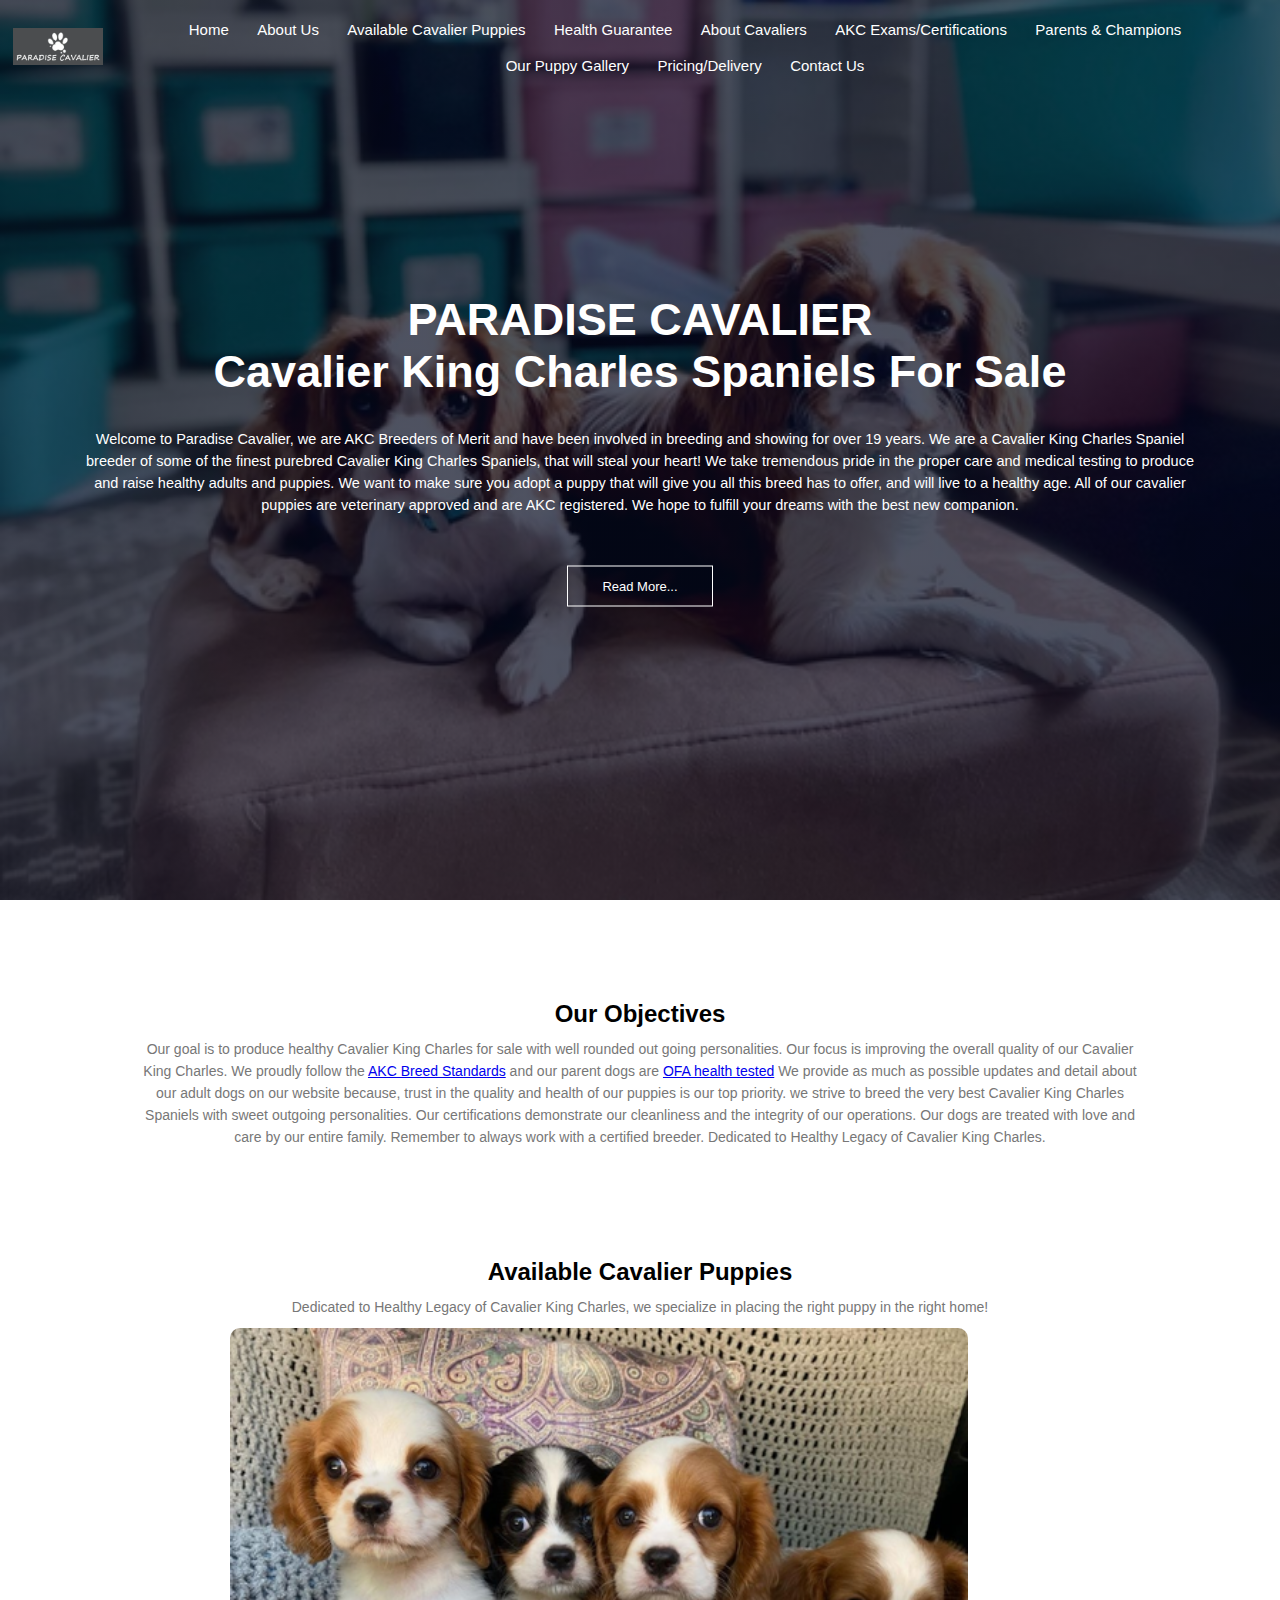
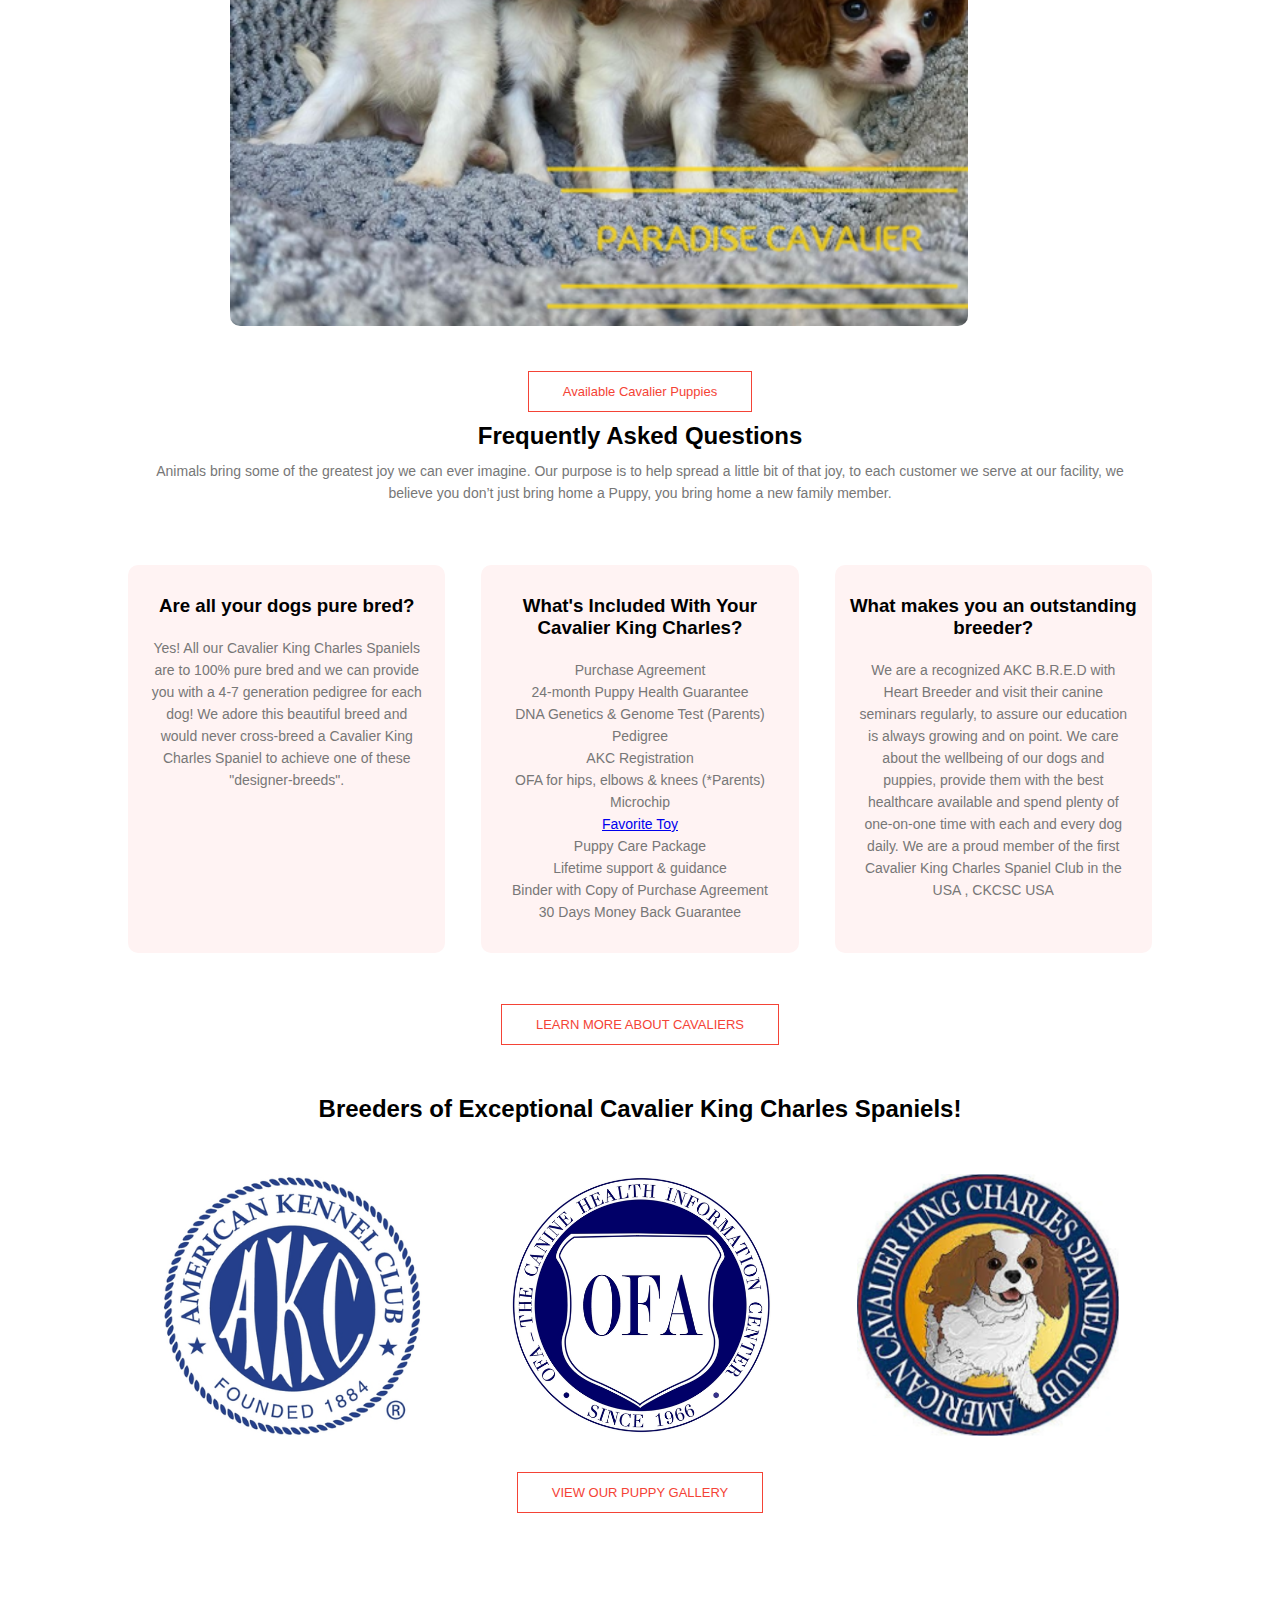
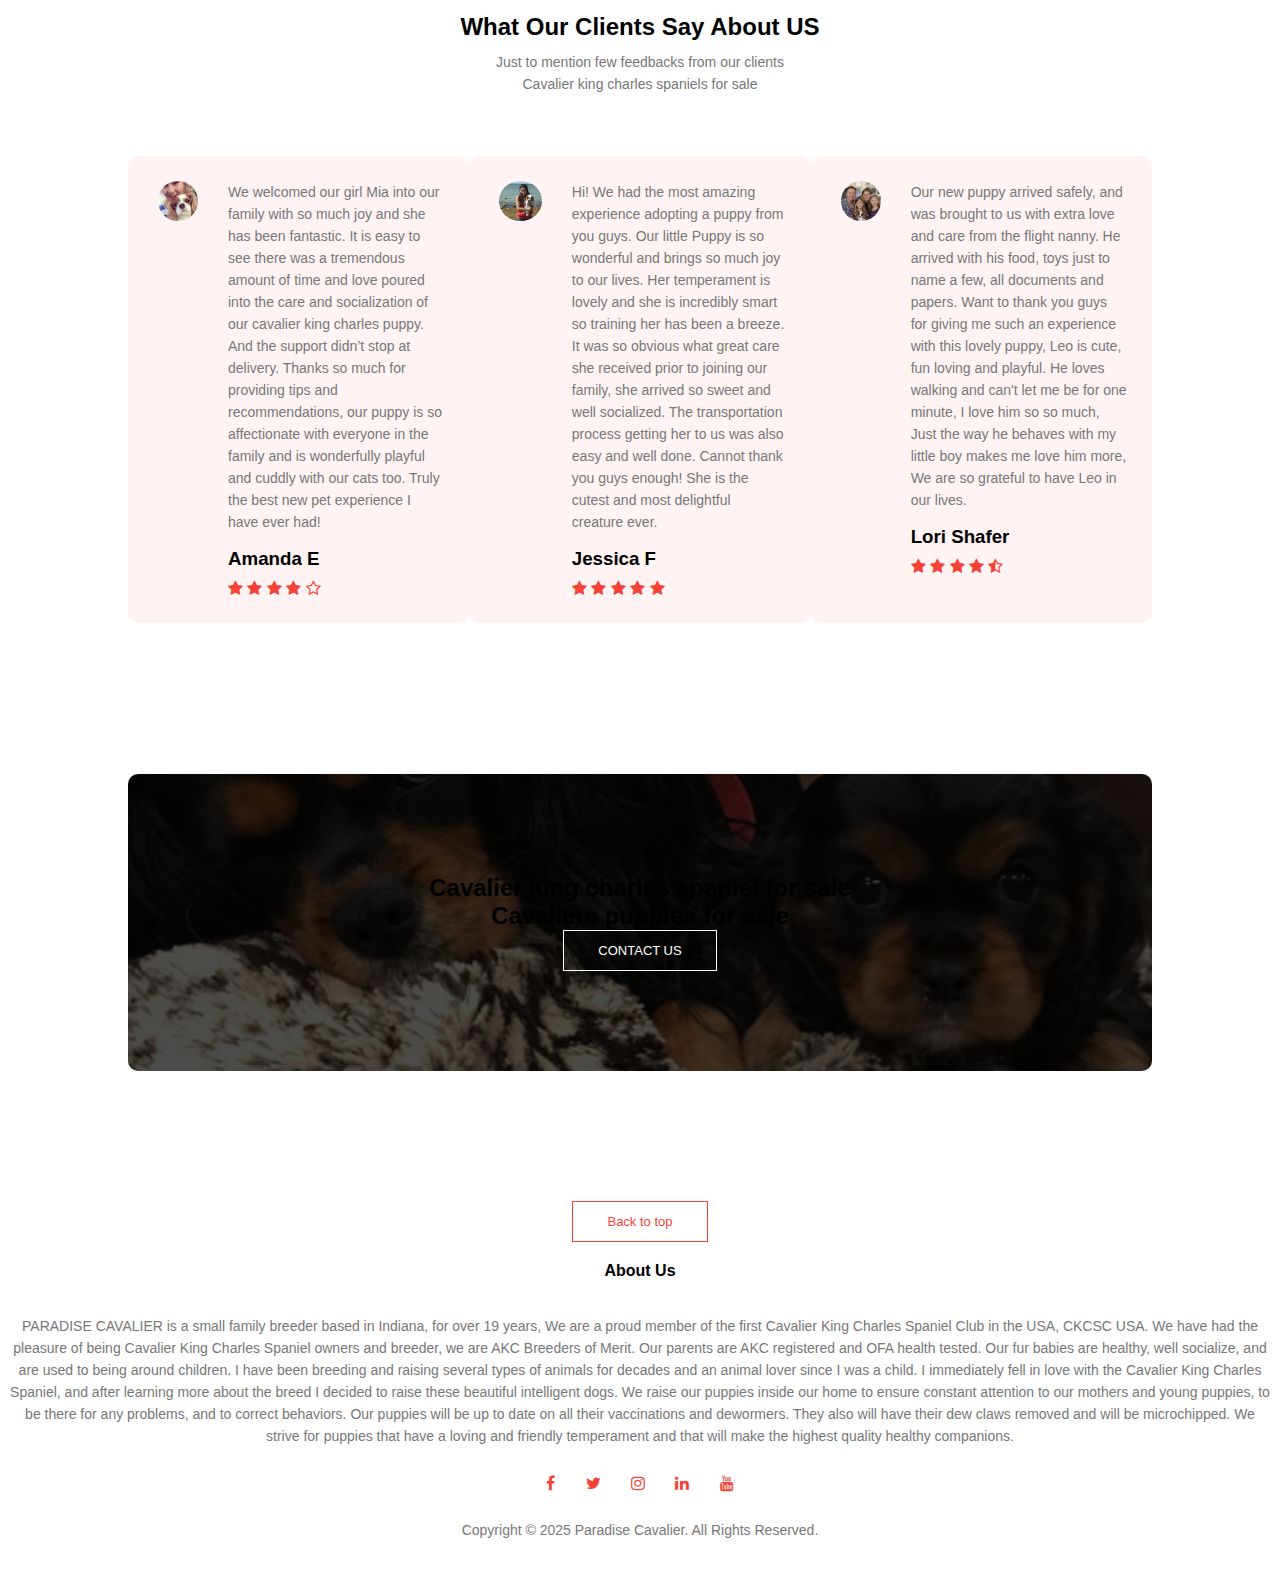
<file: index.html>
<!DOCTYPE html>
<html lang="en">
<head>
<meta charset="UTF-8">
<meta name="viewport" content="width=device-width, initial-scale=1.0">
<title>Paradise Cavalier: Cavalier Puppies | Cavalier King Charles Breeders</title>
<meta name="description" content="Paradise Cavalier goal is to produce healthy & eye catching cavalier king charles puppies for sale with well rounded out going personalities.">
<meta name="Keywords" content="cavalier king charles, cavalier king charles spaniel for sale, i hate cavalier king charles spaniels, ruby cavalier king charles spaniel, cavalier king charles spaniel adoption, do cavalier king charles shed, royal canin cavalier king charles, cavalier king charles spaniel price, cavalier king charles spaniel cost, cavalier king charles spaniel breeders, cavalier king charles adoption, cavalier king charles and poodle mix, cavalier king charles adult, cavalier king charles and cocker spaniel mix, cavalier king charles and poodle, cavalier king charles allergies, cavalier king charles and bichon frise, cavalier king charles art, cavalier king charles and chihuahua mix, cavalier king charles akc, are cavalier king charles hypoallergenic, akc cavalier king charles spaniel, are cavalier king charles spaniel smart, adopt cavalier king charles spaniel, are cavalier king charles spaniels hypoallergenic, adult cavalier king charles spaniel, average lifespan of cavalier king charles spaniel, average weight of cavalier king charles spaniel, all black cavalier king charles spaniel, are cavalier king charles spaniel good with kids, cavalier king charles breeders near me, cavalier king charles breeder, cavalier king charles black and tan, cavalier king charles barking, cavalier king charles bichon mix, cavalier king charles bernese mix, cavalier king charles beagle mix, cavalier king charles black, cavalier king charles breeders ohio, buy or adopt cavalier king charles spaniel, black and tan cavalier king charles spaniel, blenheim cavalier king charles spaniel, before and after cavalier king charles spaniel haircut, baby cavalier king charles spaniel, best food for cavalier king charles spaniel, brown cavalier king charles spaniel, black and white cavalier king charles spaniel, best brush for cavalier king charles, black and tan cavalier king charles spaniel for sale, cavalier king charles colors, cavalier king charles cost, cavalier king charles club of america, cavalier king charles chihuahua mix, cavalier king charles cocker spaniel mix, cavalier king charles club, cavalier king charles color chart, cavalier king charles cut, cavalier king charles coughing, chocolate cavalier king charles spaniel, cocker spaniel vs cavalier king charles, cost of cavalier king charles spaniel, cute cavalier king charles spaniel, cocker spaniel and cavalier king charles mix, colors of cavalier king charles spaniel, chien cavalier king charles, chocolate cavalier king charles spaniel for sale, chocolate cavalier king charles, cavapoo vs cavalier king charles spaniel, cavalier king charles dogs for sale, cavalier king charles doodle, cavalier king charles dog rescue, cavalier king charles dachshund mix, cavalier king charles dogs for sale near me, cavalier king charles day, cavalier king charles dog food, cavalier king charles drawing, cavalier king charles dog price, do cavalier king charles spaniel shed, do cavalier king charles spaniel bark a lot, dog cavalier king charles spaniel, difference between king charles and cavalier king charles, does cavalier king charles shed, dogs similar to cavalier king charles spaniel, do cavalier king charles need haircuts, difference between cocker spaniel and cavalier king charles, dachshund and cavalier king charles spaniel mix, cavalier king charles eye problems, cavalier king charles eye discharge, cavalier king charles ear infection, cavalier king charles energy level, cavalier king charles eyes, cavalier king charles eye issues, cavalier king charles ears, cavalier king charles eating habits, cavalier king charles easter, cavalier king charles eyes weeping, elevage cavalier king charles, english toy spaniel vs cavalier king charles, episodic falling syndrome cavalier king charles, esperance de vie cavalier king charles, energy level of cavalier king charles spaniel, easy to draw cavalier king charles spaniel, el cavalier king charles spaniel, elevage cavalier king charles ile de france, exercise cavalier king charles spaniel, edmonton cavalier king charles spaniel, cavalier king charles for sale, cavalier king charles for sale near me, cavalier king charles for adoption, cavalier king charles full grown, cavalier king charles food, cavalier king charles figurine, cavalier king charles for sale in mn, cavalier king charles fabric, cavalier king charles female, cavalier king charles for sale texas, full grown cavalier king charles spaniel, fat cavalier king charles spaniel, freeads cavalier king charles, famous cavalier king charles spaniels, facts about cavalier king charles spaniel, french bulldog cavalier king charles mix, free cavalier king charles spaniel, frank sinatra cavalier king charles, full grown cavalier king charles, food for cavalier king charles spaniel, cavalier king charles grooming, cavalier king charles golden retriever mix, cavalier king charles grooming styles, cavalier king charles golf head cover, cavalier king charles groomer near me, cavalier king charles growth chart, cavalier king charles garden statue, cavalier king charles gifts, cavalier king charles georgia, cavalier king charles grinch feet, good home wanted for cavalier king charles spaniel, grooming cavalier king charles spaniel, gumtree cavalier king charles, golden retriever cavalier king charles mix, good home wanted for cavalier king charles spaniel near, golden retriever and cavalier king charles spaniel, grooming tools for cavalier king charles spaniel, golden retriever x cavalier king charles, golden cavalier king charles, golden retriever vs cavalier king charles spaniel, cavalier king charles health issues, cavalier king charles haircut, cavalier king charles hypoallergenic, cavalier king charles heart issues, cavalier king charles hat, cavalier king charles history, cavalier king charles health clinics, cavalier king charles hunting, cavalier king charles hair or fur, cavalier king charles harness, how big do cavalier king charles spaniels get, how long do cavalier king charles spaniels live, how much does a cavalier king charles spaniel cost, how much is a cavalier king charles spaniel, how much do cavalier king charles spaniels cost, how to groom a cavalier king charles spaniel, how much do cavalier king charles spaniels shed, history of cavalier king charles spaniel, how much are cavalier king charles spaniel puppies, health issues cavalier king charles spaniel, cavalier king charles images, cavalier king charles intelligence, cavalier king charles issues, cavalier king charles ideal weight, cavalier king charles information, cavalier king charles iowa, cavalier king charles in heat, cavalier king charles in movies, cavalier king charles illustration, cavalier king charles in paintings, is cavalier king charles hypoallergenic, is cavalier king charles spaniel smart, images of cavalier king charles spaniel, iowa cavalier king charles spaniel, is that a cavalier king charles spaniel, intelligence of cavalier king charles spaniel, is a cavalier king charles spaniel a purebred, is a cavalier king charles a cocker spaniel, ireland cavalier king charles, cavalier king charles jack russell mix, cavalier king charles jewelry, cavalier king charles japanese chin mix, cavalier king charles jellycat, cavalier king charles jumper, cavalier king charles jigsaw puzzles, cavalier king charles jacket, cavalier king charles jewellery, cavalier king charles job, cavalier king charles jibbitz, janet york cavalier king charles, jellycat cavalier king charles, jimmy buffett cavalier king charles, jual cavalier king charles spaniel, japanese chin vs cavalier king charles, jack russell terrier cavalier king charles spaniel mix, jellycat cavalier king charles spaniel, jack russell x cavalier king charles, julianne hough cavalier king charles spaniel, japanese chin and cavalier king charles mix, cavalier king charles kentucky, cavalier king charles knee problems, cavalier king charles keychain, cavalier king charles kijiji, cavalier king charles kibble, cavalier king charles kopen, cavalier king charles kennel, cavalier king charles karakter, cavalier king charles kijiji ontario, cavalier king charles kennel club, king charles spaniel vs cavalier king charles spaniel, kennel club cavalier king charles puppies for sale, king cavalier king charles spaniel, king charles cavalier kijiji, king cavalier king charles, kennel cavalier king charles spaniel, king cavalier king charles spaniel rescue, karakter cavalier king charles spaniel, krankheiten cavalier king charles spaniel, kosten cavalier king charles spaniel, cavalier king charles lifespan, cavalier king charles lamb, cavalier king charles lifespan male, cavalier king charles lego, cavalier king charles lab mix, cavalier king charles lifespan female, cavalier king charles licking, cavalier king charles large platelets, cavalier king charles leg problems, cavalier king charles los angeles, lego cavalier king charles spaniel, lifespan of cavalier king charles spaniel, life expectancy of cavalier king charles, large cavalier king charles spaniel, lego cavalier king charles spaniel instructions pdf, lifespan of cavalier king charles dog, longest living cavalier king charles spaniel, le cavalier king charles, lady and the tramp cavalier king charles spaniel, le cavalier king charles spaniel, cavalier king charles mixes, cavalier king charles mix puppies, cavalier king charles mixed with poodle,cavalier king charles mixed with golden retriever, cavalier king charles mini, cavalier king charles mix breeds, cavalier king charles merchandise, cavalier king charles mug, cavalier king charles macrothrombocytopenia, cavalier king charles mn, mini cavalier king charles spaniel, merle cavalier king charles spaniel, male cavalier king charles spaniel, mini cavalier king charles spaniel for sale, majestic cavalier king charles spaniels, merle cavalier king charles spaniel for sale, miniature cavalier king charles spaniel for sale, 
muzzle for cavalier king charles spaniel, myoclonus cavalier king charles spaniel, male cavalier king charles spaniel names, cavalier king charles near me, cavalier king charles names, cavalier king charles near me for sale, cavalier king charles nyc, cavalier king charles neck pain, cavalier king charles north carolina, cavalier king charles not eating, cavalier king charles neurological disease, cavalier king charles name origin, cavalier king charles neuter age, names for cavalier king charles spaniel, national cavalier king charles spaniel day, newborn cavalier king charles spaniel, neurological disorders in cavalier king charles spaniel, neck size of cavalier king charles spaniel, normal respiratory rate for cavalier king charles spaniel, nickname for cavalier king charles spaniel, new england cavalier king charles breeders, negatives of cavalier king charles spaniel, north carolina cavalier king charles rescue, cavalier king charles origin, cavalier king charles ohio, cavalier king charles oregon, cavalier king charles oklahoma, cavalier king charles or king charles cavalier, cavalier king charles puppies, cavalier king charles overbite, cavalier king charles older dogs for sale, cavalier king charles outdoor statue, cavalier king charles original purpose, oldest cavalier king charles spaniel, old cavalier king charles spaniel, older cavalier king charles spaniel for sale, origin of cavalier king charles spaniel, do cavalier king charles bark a lot, owning a cavalier king charles spaniel, ohio cavalier king charles breeders, overweight cavalier king charles spaniel, overweight cavalier king charles, cavalier king charles puppies near me, cavalier king charles puppies for sale near me, cavalier king charles poodle mix, cavalier king charles price, cavalier king charles pajamas, cavalier king charles poodle, cavalier king charles puppy cut, cavalier king charles personality, cavalier king charles puppies for adoption, puppy cavalier king charles spaniel, pros and cons of cavalier king charles spaniel, perfect petzzz cavalier king charles, poodle cavalier king charles spaniel, personality of cavalier king charles spaniel, prix cavalier king charles, plush cavalier king charles spaniel, poodle x cavalier king charles spaniel, price of cavalier king charles spaniel in india, poodle mix cavalier king charles spaniel, cavalier king charles quotes, cavalier king charles quilt, cavalier king charles queens thumbprint, cavalier king charles queen, cavalier king charles queens kiss, cavalier king charles qualzucht, cavalier king charles qui aboie, cavalier king charles qui tousse, cavalier king charles qui ronfle, queen victoria cavalier king charles spaniel, quanto custa um cavalier king charles spaniel, queen elizabeth cavalier king charles, quanto costa un cavalier king charles spaniel, quantos anos vive um cavalier king charles spaniel, quanto custa um.king.charles cavalier, quanto custa um filhote de cavalier king charles spaniel, quanto tempo vive um cavalier king charles spaniel, quel est le nom du cavalier king charles, qualzucht cavalier king charles spaniel, cavalier king charles rescue, cavalier king charles rescue florida, cavalier king charles rescue texas, cavalier king charles rescue ohio, cavalier king charles ruby, cavalier king charles rescue new england, cavalier king charles rescue georgia, cavalier king charles rescue michigan, cavalier king charles rescue virginia, cavalier king charles reddit, rescue cavalier king charles spaniel, red cavalier king charles spaniel, royal canin cavalier king charles puppy, rescue cavalier king charles spaniel for sale, ruby cavalier king charles spaniel for sale, royal canin cavalier king charles 7.5 kg, ruby cavalier king charles spaniel puppy, royal canin cavalier king charles 3kg, cavalier king charles spaniel breeders near me, cavalier king charles spaniel health issues, cavalier king charles spaniel for sale near me, cavalier king charles spaniel colors, cavalier king charles spaniel temperament, short hair cavalier king charles spaniel, spaniel cavalier king charles, small cavalier king charles spaniel, shaved cavalier king charles spaniel, size of cavalier king charles spaniel, shaved cavalier king charles, show cavalier king charles spaniel, stuffed cavalier king charles spaniel, shy cavalier king charles spaniel adoption, statue cavalier king charles, cavalier king charles temperament, cavalier king charles tattoo, cavalier king charles tail, cavalier king charles tricolor, cavalier king charles traits, cavalier king charles texas, cavalier king charles teeth, cavalier king charles training, cavalier king charles therapy dog, tri color cavalier king charles spaniel, teacup cavalier king charles spaniel, the cavalier king charles spaniel, the cavalier king charles spaniel club, types of cavalier king charles spaniel, tri cavalier king charles spaniel, teacup cavalier king charles spaniel for sale, tri color cavalier king charles spaniel for sale, training a cavalier king charles spaniel, temperament of cavalier king charles spaniel, cavalier king charles usa, cavalier king charles uti, cavalier king charles urn, cavalier king charles upset stomach, cavalier king charles underbite, cavalier king charles utah, cavalier king charles ugly, cavalier king charles undateables, cavalier king charles undercoat, unwanted cavalier king charles spaniel, unwanted cavalier king charles spaniel rescue, ulla cavalier king charles adoption, unique cavalier king charles names, unwanted cavalier king charles spaniel near me free, unwanted cavalier king charles spaniel puppies for, ugly cavalier king charles spaniel, undateables cavalier king charles, umbilical hernia cavalier king charles puppy, uk cavalier king charles spaniel, cavalier king charles vs king charles, cavalier king charles vs cocker spaniel, cavalier king charles vs king charles spaniel, cavalier king charles videos, cavalier king charles vs cavapoo, cavalier king charles virginia, cavalier king charles vs shih tzu, cavalier king charles vhs, cavalier king charles vs english toy spaniel, cavalier king charles vs maltese, vhs cavalier king charles, videos of cavalier king charles spaniel, virginia cavalier king charles spaniel breeders, vestibular disease cavalier king charles, videos of cavalier king charles spaniel puppies, virginia barwell cavalier king charles, victoria cavalier king charles spaniel, valor cavalier king charles spaniel, venta de cavalier king charles spaniel, vancouver cavalier king charles spaniel, cavalier king charles weight, cavalier king charles wallpaper, cavalier king charles weight chart, cavalier king charles with short hair, cavalier king charles wheezing, cavalier king charles water bowl, cavalier king charles whining, cavalier king charles watery eyes, cavalier king charles weight by age, cavalier king charles white and brown, why is my cavalier king charles spaniel so big, what is a cavalier king charles spaniel, where to buy cavalier king charles spaniel, weight of cavalier king charles spaniel, what is the lifespan of a cavalier king charles spaniel, what size is a cavalier king charles spaniel, what is the temperament of a cavalier king charles spaniel, when is a cavalier king charles spaniel full grown, what is the cost of a cavalier king charles spaniel, cavalier king charles x golden retriever, cavalier king charles x cocker spaniel, cavalier king charles x poodle, cavalier king charles x staffy, cavalier king charles x dachshund, cavalier king charles x japanese spitz, cavalier king charles x french bulldog, cavalier king charles x border collie, cavalier king charles x beagle, golden retriever x cavalier king charles spaniel, dachshund x cavalier king charles, cocker spaniel x cavalier king charles spaniel, cockapoo x cavalier king charles, shih tzu x cavalier king charles, pomeranian x cavalier king charles spaniel, beagle x cavalier king charles spaniel, golden retriever x cavalier king charles spaniel mix, cavalier king charles yorkie mix, cavalier king charles youtube, cavalier king charles yelping for no reason, cavalier king charles spaniels, youtube cavalier king charles spaniel, yorkshire terrier cavalier king charles mix, yorkie vs cavalier king charles, yorkshire terrier cross cavalier king charles, yorkie and cavalier king charles, yorkshire terrier and cavalier king charles, young cavalier king charles spaniels, yeast infection in cavalier king charles spaniel, yorkshire terrier x cavalier king charles, youtube grooming a cavalier king charles spaniel, cavalier king charles züchter, cavalier king charles zucht, cavalier king charles züchter österreich, cavalier king charles züchter nrw, cavalier king charles züchter bayern, cavalier king charles züchter schweiz, cavalier king charles ziektes, cavalier king charles zwart, cavalier king charles züchter deutschland, cavalier king charles zwart bruin, züchter cavalier king charles spaniel, zooplus cavalier king charles, zwarte cavalier king charles, ziekte cavalier king charles, zörlein cavalier king charles spaniel, zwergpudel cavalier king charles, zucht cavalier king charles spaniel verboten, zakaz hodowli cavalier king charles spaniel, zdjęcia cavalier king charles spaniel, ziektes cavalier king charles spaniel, cavalier king charles spaniel for sale under $1 000, elevage cavalier king charles 06, cavalier king charles à adopter 06, cavalier king charles spaniel o cocker, cavalier king charles spaniel o, cavalier king charles spaniel o rasie, cavalier king charles 06, elevage cavalier king charles 02, élevage cavalier king charles pure 08, reasons not to get a cavalier king charles, difference between cavalier and king charles, cavalier 0-60, cavalier king charles 1 year old, cavalier king charles 101, cavalier king charles 13 kg, cavalier king charles first heat, cavalier king charles first time owner, cavalier king charles spaniel 1 year old, 
cavalier king charles spaniel 101 owner's guide, cavalier king charles spaniel 12 weeks old, cavalier king charles spaniel 10 weeks old, cavalier king charles spaniel 1800s, 1 year old cavalier king charles spaniel for sale, 10 week old cavalier king charles spaniel, 12 week old cavalier king charles spaniel, 1 year old cavalier king charles spaniel, 11 week old cavalier king charles spaniel, 15 week old cavalier king charles spaniel, 14 year old cavalier king charles spaniel, 10 year old cavalier king charles spaniel, 16 week old cavalier king charles spaniel, 13 week old cavalier king charles spaniel, cavalier king charles 2025 , cavalier king charles, are cavalier king charles spaniels hypoallergenic, are cavalier king charles spaniel smart, are cavalier king charles hypoallergenic, are cavalier king charles spaniels good with kids, are cavalier king charles spaniel easy to train, are cavalier king charles spaniels good with cats, are cavalier king charles spaniel expensive, are cavalier king charles hunting dogs, are cavalier king charles spaniels good dogs, are cavalier king charles spaniels hunting dogs, can cavalier king charles swim, can cavalier king charles spaniels be left alone, can cavalier king charles hike, can cavalier king charles have blue eyes, can cavalier king charles spaniels be service dogs, can cavalier king charles spaniels fly on planes, can cavalier king charles spaniels hunt, can cavalier king charles spaniels be aggressive, can cavalier king charles eat bananas, can cavalier king charles eat watermelon, where did cavalier king charles come from, how did cavalier king charles spaniels get their name, where did cavalier king charles spaniels originate from, where did cavalier king charles spaniels come from, what did cavalier king charles spaniels hunt, where did the name cavalier king charles spaniel come from, how did the king charles cavalier get its name, did queen victoria have a cavalier king charles spaniel, how did the cavalier king charles spaniel get its name, did queen elizabeth have a cavalier king charles spaniel, do cavalier king charles shed, do cavalier king charles spaniel shed, do cavalier king charles bark a lot, do cavalier king charles spaniels shed a lot, do cavalier king charles spaniels like water, do cavalier king charles spaniels like to swim, do cavalier king charles need haircuts, do cavalier king charles have health problems, do cavalier king charles need grooming, do cavalier king charles have a double coat, does cavalier king charles spaniel shed, does cavalier king charles shed, does cavalier king charles spaniel smell, does cavalier king charles bark, does cavalier king charles shed a lot, does cavalier king charles smell, does cavalier king charles spaniel shed a lot, does cavalier king charles spaniels bark a lot, how long does cavalier king charles live, how big does cavalier king charles get, what president had a cavalier king charles spaniel, do all cavalier king charles have health problems, are cavalier king charles healthy, do cavalier king charles have a lot of health problems, what celebrities have cavalier king charles spaniels, how long have cavalier king charles spaniels been around, what health problems do cavalier king charles spaniels have, do cavalier king charles have hair or fur, how many puppies can a cavalier king charles spaniel have, do cavalier king charles spaniel have separation anxiety, what type of coat does a cavalier king charles have, how many puppies can a king charles cavalier have, how much is a cavalier king charles spaniel, how to groom a cavalier king charles spaniel, how long do cavalier king charles live, how big are cavalier king charles spaniel, how much are king charles cavalier puppies, how smart are cavalier king charles spaniel, how much cavalier king charles spaniel cost, how much do cavalier king charles shed, how much is a ruby cavalier king charles spaniel, how to adopt a cavalier king charles spaniel, is cavalier king charles hypoallergenic, is cavalier king charles spaniel hypoallergenic, is cavalier king charles spaniel smart, is cavalier king charles spaniel brachycephalic, is cavalier king charles a toy breed, is cavalier king charles spaniel capitalized, is cavalier king charles small or medium, is cavalier king charles spaniel a toy breed, is cavalier king charles a small breed, is cavalier king charles spaniel available in india, should cavalier king charles spaniels be clipped, how much should cavalier king charles weigh, how often should cavalier king charles be groomed, how much should cavalier king charles eat, when should cavalier king charles be spayed, what tests should cavalier king charles have, where should cavalier king charles sleep, how often should cavalier king charles be bathed, when should cavalier king charles spaniel be neutered, what was cavalier king charles spaniel bred for, who was cavalier king charles, was kosten cavalier king charles spaniel, are king charles cavaliers smart, are king charles cavaliers loyal, what was a cavalier king charles bred for, what is a cavalier king charles spaniel, what is the life expectancy of a king charles cavalier, what is the lifespan of a cavalier king charles spaniel, what size is a cavalier king charles spaniel, what is the difference between cavalier and king charles, what is the temperament of a cavalier king charles spaniel, what is the price of a cavalier king charles spaniel, what is the cost of a cavalier king charles spaniel, what does a cavalier king charles spaniel cost, when are cavalier king charles full grown, when were cavalier king charles spaniels bred, when is a cavalier king charles spaniel full grown, when do cavalier king charles spaniel shed, when to breed cavalier king charles, why is my cavalier king charles aggressive, when do cavalier king charles calm down, when do cavalier king charles spaniels stop growing, where to buy cavalier king charles spaniel, where are cavalier king charles spaniels from, where to adopt a cavalier king charles spaniel, where are cavalier king charles from, where to find a cavalier king charles spaniel, are king charles cavaliers lazy, how expensive are king charles cavaliers, why are king charles cavaliers so expensive, where to get cavalier king charles spaniel, who is the oldest king charles cavalier, who is the cavalier king charles spaniel named after, who are cavalier, why were cavalier king charles spaniels bred, why a cavalier king charles spaniel, why do king charles cavaliers lick so much, why were cavalier king charles bred, why cavaliers are the best dogs, why are cavalier king charles so expensive, why to get a cavalier king charles spaniel, how big will a cavalier king charles get, when will my king charles cavalier be fully grown, how big will my king charles cavalier grow, will atherton cavalier king charles spaniel, will ferrell cavalier king charles spaniel, how big will a cavalier king charles spaniel get, how long do king charles cavaliers live, do cavalier king charles puppies shed, do cavalier king charles get cold, should i get a cavalier king charles spaniel quiz, do cavalier king charles like water, cavalier king charles for sale, how much are cavalier king charles spaniel for sale, why are king charles cavaliers so expensive, how expensive are king charles cavaliers, are cavalier king charles spaniels expensive, are cavalier king charles good dogs, are cavalier king charles spaniel purebred, are cavalier king charles spaniel rare, can cavalier king charles fly, can cavalier king charles spaniels fly, can cavalier king charles be left alone, can cavalier king charles spaniels hunt, can cavalier king charles eat eggs, did queen elizabeth have a cavalier king charles spaniel, where did cavalier king charles come from, do cavalier king charles dogs shed, do cavalier king charles puppies shed, do cavalier king charles spaniels shed, do cavalier king charles shed, does cavalier king charles smell, does cavalier king charles spaniel shed, does cavalier king charles shed, does cavalier king charles spaniel smell, do cavalier king charles have health problems, do cavalier king charles have a lot of health problems,do cavalier king charles have health issues, do cavalier king charles have hair or fur, do cavalier king charles have fur or hair, how much for cavalier king charles spaniel, how much cavalier king charles spaniel cost, how to buy a cavalier king charles spaniel, how much do cavalier king charles puppies cost, is cavalier store legit, is a cavalier king charles a good family dog, is cavalier king charles spaniel a toy breed, should i get a cavalier king charles spaniel, should king charles cavaliers be trimmed, should i get a cavalier king charles spaniel quiz, how much should a cavalier king charles cost, should i get a second cavalier king charles spaniel, where can i buy a cavalier king charles spaniel, what do cavalier king charles spaniels cost, what does a cavalier king charles spaniel cost, what is the cost of a cavalier king charles spaniel, what is the price of a cavalier king charles spaniel, when is a cavalier king charles spaniel full grown, when is a cavalier king charles full grown, when are cavalier king charles fully grown, where can i buy cavalier king charles spaniel, where to buy cavalier king charles spaniel, where can i buy a king charles cavalier, why are cavalier king charles so expensive, why are cavalier king charles spaniels so expensive, why do cavaliers cost so much, why to get a cavalier king charles spaniel, why are cavalier puppies so expensive, will cavalier hair grow back, cavalier king charles for sale, cavalier king charles dogs for sale on gumtree, cavalier king charles for sale near me, cavalier king charles for sale ireland, cavalier king charles for sale scotland, cavalier king charles for sale ontario, cavalier king charles for sale northern ireland, 
cavalier king charles for sale manchester, cavalier king charles for sale perth, cavalier king charles for sale london, cavalier king charles for sale in scotland, cavalier king charles for sale in mn, cavalier king charles for sale in michigan, cavalier king charles for sale in tn, cavalier king charles for sale in ireland, cavalier king charles for sale in ohio, cavalier king charles for sale in florida, cavalier king charles for sale in missouri, cavalier king charles for sale in texas, cavalier king charles for sale in iowa, cavalier king charles for sale nsw, cavalier king charles for sale near me under $500, cavalier king puppies for sale near me, cavalier king spaniel for sale near me, cavalier king charles dogs for sale near me, cavalier king charles pups for sale near me, cavalier king charles spaniel for sale near me cheap, cavalier king charles spaniel for sale near mallow county cork, cavalier king charles spaniel for sale near falkirk, cavalier king charles spaniel for sale near edinburgh, cavalier king charles for sale uk, cavalier king charles spaniels for sale in essex, cavalier king charles spaniel for sale in canada, cavalier king charles spaniel for sale in uk, cavalier king charles spaniel for sale in south africa, cavalier king charles spaniel for sale in ontario, cavalier king charles spaniel for sale in scotland, cavalier king charles spaniel for sale in bc, cavalier king charles for sale melbourne, cavalier king charles spaniel for sale under $500, cavalier king charles spaniel for sale under $1000, cavalier king charles spaniel for sale under $500 near me, cavalier king charles spaniel for sale under $500 near arizona, cavalier king charles spaniel for sale under $500 near alabama, cavalier king charles spaniel for sale under $500 near, cavalier king charles for sale in indiana, cavalier king charles for sale in swansea, cavalier king charles spaniel for sale within 20 mi, difference between cavalier king charles and a king charles, cavalier king charles items for sale, cavalier king charles for sale in virginia, cavalier king charles for sale in california, cavalier king charles spaniel for sale in louisiana, cavalier king charles spaniel for sale near newcastle upon tyne, cavalier king charles spaniel for sale near stratford upon avon, cavalier king charles spaniel for sale stoke on trent, cavalier king charles spaniel on sale, difference between king charles and cavalier king charles, cavalier king charles spaniel for sale by owner, cavalier king charles for sale oklahoma, cavalier king charles spaniel for sale or adoption uk, cavalier king charles spaniel for sale or adoption, difference between king charles and cavalier king charles spaniel, cavalier king charles spaniel versus king charles spaniel, cavalier king charles vs french bulldog, cavalier king charles spaniel versus cocker spaniel, cavalier king charles spaniel vs french bulldog, cavalier king charles spaniel vs cavachon, cavalier king charles spaniel for sale fort worth, cavalier king charles spaniel for sale near fort worth tx, cavalier king charles spaniel fort worth texas, cavalier king charles for sale wi, cavalier king charles for sale Wisconsin, cavalier king charles for sale, lego cavalier king charles for sale, adult cavalier king charles for sale, cavalier king charles for sale near me, older cavalier king charles for sale, teacup cavalier king charles for sale, black and tan cavalier king charles for sale, mini cavalier king charles for sale, teacup cavalier king charles for sale near me, miniature cavalier king charles for sale, ruby cavalier king charles for sale, cavalier king charles for sale adelaide, cavalier king charles for sale ireland, cavalier king charles for sale scotland, cavalier king charles for sale ontario, cavalier king charles for sale northern ireland, cavalier king charles for sale manchester, cavalier king charles for sale perth, cavalier king charles for sale london, adult cavalier king charles for sale near me, akc cavalier king charles for sale, adult cavalier king charles spaniel for sale, black and tan cavalier king charles spaniel for sale, cavalier king charles spaniel for sale south africa, cavalier king charles spaniel for sale adelaide, cavalier king charles spaniel for sale australia, cavalier king charles spaniel for sale alberta, cavalier king charles spaniel for sale los angeles, cavalier king charles for sale brisbane, cavalier king charles for sale bristol, cavalier king charles for sale bc, cavalier king charles for sale belfast, cavalier king charles spaniel for sale bc, cavalier king charles spaniel for sale birmingham, cavalier king charles spaniel for sale bournemouth, cavalier king charles spaniel for sale buffalo ny, cavalier king charles spaniel for sale belfast, cavalier king charles spaniel for sale black and tan, king charles cavalier for sale brisbane, blenheim cavalier king charles spaniel for sale, bichon frise cavalier king charles mix for sale, french bulldog cavalier king charles mix for sale, black cavalier king charles spaniel for sale, cavalier king charles spaniel for sale bristol, bernese mountain dog cavalier king charles spaniel mix for sale, blue merle cavalier king charles spaniel for sale, cavalier king charles for sale cardiff, cavalier king charles for sale cornwall, cavalier king charles spaniel for sale canada, cavalier king charles spaniel for sale craigslist, cavalier king charles spaniel for sale cape town, cavalier king charles spaniel for sale calgary, cavalier king charles spaniel for sale charlotte nc, cavalier king charles spaniel for sale colorado, cavalier king charles spaniel for sale cheap, cavalier king charles spaniel for sale carmarthen, chihuahua cross cavalier king charles for sale, chocolate cavalier king charles for sale, cavalier king charles for sale in mn, cavalier king charles for sale texas, cavalier king charles for sale ohio, cavalier king charles for sale nebraska, cavalier king charles for sale in tn, cavalier king charles for sale devon, cavalier king charles for sale dallas, cavalier king charles for sale dorset, cavalier king charles spaniel for sale doncaster, cavalier king charles spaniel for sale dubai, cavalier king charles puppies for sale devon, cavalier king charles spaniel for sale derby, cavalier king charles spaniel for sale dundee, cavalier king charles spaniel for sale durham, cavalier king charles spaniel for sale durban, cavalier king charles dogs for sale, cavalier king charles dogs for sale near me, cavalier king charles spaniel for sale san diego, cavalier king charles spaniel older dogs for sale, cavalier king charles spaniel for sale dorset, cavalier king charles spaniel service dog for sale, cavalier king charles spaniel dogs for sale near me, cavalier king charles spaniel for sale devon, cavalier king charles spaniel for sale dallas, cavalier king charles for sale essex, cavalier king charles spaniel for sale edinburgh, cavalier king charles spaniel for sale exeter, cavalier king charles spaniel for sale edmonton, cavalier king charles spaniel for sale east midlands, cavalier king charles spaniel for sale east sussex, cavalier king charles spaniel for sale europe, cavalier king charles spaniel for sale england, lego cavalier king charles for sale ebay, cavalier king charles breeders essex, cavalier king charles spaniels for sale in essex, blue eyed cavalier king charles spaniel for sale, cavalier king charles spaniel for sale north east, cavalier king charles spaniel for sale near eastbourne, king charles cavalier for sale essex, cavalier king charles for sale florida, cavalier king charles spaniel for sale florida, cavalier king charles spaniel for sale fort worth, cavalier king charles spaniel for sale fife, cavalier king charles spaniel for sale facebook, cavalier king charles spaniel for sale fl, cavalier king charles spaniel puppies for sale florida, cavalier king charles breeders florida, cavalier king charles spaniel for sale near falkirk, cavalier king charles spaniel for sale jacksonville fl, for sale king charles cavalier puppies for sale uk, cavalier king charles spaniel puppies for sale in florida, cavalier king charles spaniel for sale san francisco, full grown cavalier king charles spaniel for sale, cavalier king charles for sale gumtree, cavalier king charles for sale glasgow, cavalier king charles for sale georgia, cavalier king charles spaniel for sale georgia, cavalier king charles spaniel for sale gauteng, cavalier king charles spaniel for sale gold coast, cavalier king charles spaniel for sale greenville sc, cavalier king charles spaniel for sale gloucester, cavalier king charles spaniel for sale gloucestershire, cavalier king charles spaniel for sale ga, king charles cavalier for sale gold coast, cavalier king charles spaniel for sale gumtree, cavalier king charles spaniel for sale glasgow, golden retriever cross king charles cavalier puppies for sale, king charles cavalier puppies for sale gumtree, cavalier king charles spaniel for sale near green bay wi, cavalier king charles spaniel for sale near grimsby, cavalier king charles for sale hampshire, cavalier king charles spaniel for sale houston, cavalier king charles spaniel for sale hull, cavalier king charles spaniel for sale hampshire, cavalier king charles spaniel for sale high wycombe, cavalier king charles spaniel for sale hawaii, cavalier king charles spaniel for sale hertfordshire, cavalier king charles spaniel for sale hobart, cavalier king charles spaniel for sale hoobly, cavalier king charles spaniel for sale how much, short hair cavalier king charles spaniel for sale, cavalier king charles spaniel puppies for sale in herefordshire, cavalier king charles spaniel for sale near hamilton on, cavalier king charles spaniel for sale near houston tx, cavalier king charles for sale in scotland, cavalier king charles for sale in michigan, cavalier king charles for sale in ohio, 
cavalier king charles for sale in florida, cavalier king charles for sale indiana, cavalier king charles for sale in texas, cavalier king charles for sale in swansea, cavalier king charles spaniel for sale northern ireland, cavalier king charles spaniel for sale in wisconsin, cavalier king charles spaniel for sale indiana, cavalier king charles spaniel for sale in india, cavalier king charles spaniel for sale in texas, cavalier king charles spaniel for sale in michigan, cavalier king charles spaniel for sale in california, cavalier king charles spaniel for sale in ohio, cavalier king charles spaniel for sale johannesburg, cavalier king charles spaniel for sale new jersey, jack russell cross cavalier king charles spaniel for sale, jack russell x cavalier king charles spaniel for sale, difference between cavalier king charles and a king charles, why are king charles cavaliers so expensive, how expensive are king charles cavaliers, cavalier king charles spaniel jacksonville fl, jack russell x king charles cavalier puppies for sale, difference between king charles and cavalier king charles, cost of a king charles cavalier puppy, cavalier king charles for sale kent, cavalier king charles for sale uk, cavalier king charles for sale in ireland, cavalier king charles for sale in missouri, kc cavalier king charles for sale, kennel club cavalier king charles puppies for sale, kc registered cavalier king charles puppies for sale, cavalier king charles spaniel for sale kent, cavalier king charles spaniel for sale louisville ky, cavalier king charles spaniel for sale in kansas, cavalier king charles spaniel puppies for sale in ashford kent, cavalier king charles spaniel for sale kansas city, cavalier king charles for sale liverpool, lego cavalier king charles for sale australia, cavalier king charles spaniel for sale london, cavalier king charles spaniel for sale leeds, cavalier king charles spaniel for sale london ontario, cavalier king charles spaniel for sale lincolnshire, cavalier king charles spaniel for sale liverpool, cavalier king charles for sale mn, cavalier king charles for sale melbourne, cavalier king charles for sale michigan, cavalier king charles for sale missouri, cavalier king charles spaniel for sale michigan, cavalier king charles spaniel for sale merseyside, cavalier king charles spaniel for sale montreal, cavalier king charles spaniel for sale missouri, mature cavalier king charles for sale, miniature cavalier king charles for sale ireland, cavalier king charles spaniel for sale near me, cavalier king charles spaniel puppies for sale near me, cavalier king charles spaniel for sale under $500 near me, cavalier king charles spaniel mix for sale, king charles cavalier for sale melbourne, cavalier king charles for sale ni, cavalier king charles for sale nottingham, cavalier king charles for sale nsw, cavalier king charles for sale newcastle, cavalier king charles for sale near me under $500, cavalier king charles for sale nz, cavalier king charles for sale nearby, cavalier king charles for sale norfolk, king charles cavalier puppies for sale nsw, cavalier king charles spaniel for sale nz, cavalier king charles spaniel for sale newcastle, cavalier king charles spaniel for sale raleigh nc, king charles cavalier for sale in oklahoma, cavalier king charles for sale ottawa, older cavalier king charles for sale near me, 1 year old cavalier king charles spaniel for sale, cavalier king charles spaniel for sale ontario, cavalier king charles spaniel for sale ohio, king charles cavalier puppies for sale ontario, cavalier king charles spaniel for sale ottawa, cavalier king charles spaniel for sale orlando, 2 year old cavalier king charles spaniel for sale, cavalier king charles spaniel for sale price, cavalier king charles spaniel for sale pretoria, cavalier king charles spaniel for sale philippines, cavalier king charles spaniel for sale phoenix, cavalier king charles spaniel for sale peterborough, cavalier king charles spaniel for sale pennsylvania, cavalier king charles spaniel for sale plymouth, cavalier king charles spaniel for sale puppy, cavalier king charles spaniel for sale pittsburgh, cavalier king charles puppies for sale, king charles cavalier puppies for sale near me, king charles cavalier puppies for sale victoria, king charles cavalier puppies for sale melbourne, cavalier king charles spaniel for sale perth, cavalier king charles spaniel puppies for sale south west, cavalier king charles spaniel puppies for sale qld, cavalier king charles for sale qld, cavalier king charles spaniel for sale queensland, cavalier king charles puppies for sale qld, cavalier king charles spaniel for sale quebec, cavalier king charles spaniel for sale qld under, cavalier king charles breeders qld, cavalier king charles breeders queensland, cavalier king charles breeders quebec, king charles cavalier for sale queensland, cavalier king charles spaniel for sale qld, king charles cavalier for sale qld, cavalier king charles spaniel for sale near queen creek az, cavalier king charles quotes, king charles cavalier for sale florida, cavalier king charles spaniel for sale rescue, cavalier king charles spaniel for sale ruby, cavalier king charles spaniel for sale rockhampton, cavalier king charles spaniel for sale rochester ny, cavalier king charles spaniel for sale rotherham, cavalier king charles spaniel for sale rhode island, cavalier king charles spaniel puppies for sale rochester mn, cavalier king charles spaniel for sale kc registered, cavalier king charles spaniel for sale near roseville ca, retired cavalier king charles for sale, rescue cavalier king charles spaniel for sale, retired cavalier king charles spaniel for sale, ruby cavalier king charles spaniel for sale near me, top rated cavalier king charles spaniel for sale, cavalier king charles for sale swansea, cavalier king charles for sale sydney, cavalier king charles spaniel for sale swansea, cavalier king charles spaniel for sale saskatchewan, cavalier king charles spaniel for sale southampton, cavalier king charles spaniel for sale san antonio, cavalier king charles spaniel for sale southern california, cavalier king charles spaniel for sale, cavalier king charles spaniel puppies for sale, cavalier king charles spaniel for sale under $500, cavalier king charles spaniel for sale under $1000, cavalier king charles spaniel for sale uk, cavalier king charles spaniel for sale toronto, cavalier king charles spaniel for sale tasmania, cavalier king charles spaniel for sale tennessee, cavalier king charles spaniel for sale tampa, cavalier king charles spaniel for sale tamworth, cavalier king charles spaniel for sale tucson, cavalier king charles spaniel for sale toowoomba, cavalier king charles spaniel for sale taunton, teacup cavalier king charles spaniel for sale, tri color cavalier king charles spaniel for sale, toy cavalier king charles spaniel for sale, teacup cavalier king charles spaniel puppies for sale, trained cavalier king charles spaniel for sale, cavalier king charles spaniel for sale texas, cavalier king charles spaniel for sale under $500 near arizona, cavalier king charles spaniel for sale utah, cavalier king charles spaniel for sale under $500 near alabama, unwanted cavalier king charles spaniel for sale, cavalier king charles for sale victoria, cavalier king charles spaniel for sale vancouver island, cavalier king charles spaniel for sale virginia, cavalier king charles spaniel for sale vancouver, cavalier king charles spaniel for sale vic, cavalier king charles spaniel for sale va, cavalier king charles spaniel for sale vancouver wa, cavalier king charles spaniel puppies for sale virginia, cavalier king charles breeders victoria, cavalier king charles breeders virginia, cavalier king charles spaniel puppies for sale in virginia, cavalier king charles spaniel for sale las vegas, mature cavalier king charles spaniel for sale victoria, cavalier king charles spaniel for sale near shepparton vic, mature cavalier king charles spaniel for sale victoria australia, cavalier king charles spaniel for sale in west virginia, cavalier king charles for sale wi, cavalier king charles for sale wales, cavalier king charles spaniel for sale western cape, cavalier king charles spaniel for sale west midlands, cavalier king charles spaniel for sale wirral, cavalier king charles spaniel for sale winnipeg, cavalier king charles spaniel for sale washington state, cavalier king charles spaniel for sale worcester, cavalier king charles spaniel for sale washington, cavalier king charles spaniel for sale wa, king charles cavalier for sale wa, cavalier king charles spaniel for sale wales, cavalier king charles spaniel for sale near milwaukee wi, black and white cavalier king charles spaniel for sale, cavalier king charles spaniel for sale north west, cavalier king charles spaniel x poodle for sale, cavalier king charles spaniel x cocker spaniel for sale, pug x king charles cavalier for sale, cavalier king charles spaniel x shih tzu puppies for sale, beagle x king charles cavalier for sale, border collie x king charles cavalier for sale, golden retriever x king charles cavalier for sale, king charles cavalier x poodle puppies for sale, king charles cavalier x shih tzu puppies for sale, king charles cavalier x toy poodle puppies for sale, 1 year old cavalier king charles spaniel for sale near, 3 year old cavalier king charles spaniel for sale, cavalier king charles spaniel for sale in new york, 2 year old king charles cavalier for sale, cavalier king charles spaniel for sale near great yarmouth, cavalier king charles puppies for sale in yorkshire, cavalier king charles spaniel for sale new zealand, are king charles cavaliers smart, cavalier king charles for sale tennessee, cavalier king charles for sale oregon, cavalier king charles for sale near silverdale wa, z24 cavalier for sale near me, z cavalier, 2002 chevrolet cavalier z24 for sale,
cavalier convertible for sale, cavalier king charles spaniel for sale under $1 000, cavalier king charles spaniel for sale under $800, cavalier king charles for sale oklahoma, reasons not to get a cavalier king charles, how to buy a king charles cavalier without health problems, 03 cavalier for sale, 2002 cavalier z24 for sale, king charles cavalier for sale oregon, cavalier king charles spaniel for sale within 20 mi, cavalier king charles spaniel puppies for sale $600, 2 cavalier king charles spaniels, 2002 cavalier for sale, cavalier king charles spaniel 3d model, cavalier king charles spaniel 3 months, cavalier king charles spaniel 3d model free, cavalier 39, 3. cavalier king charles spaniel, 3 cavalier court, 3 cavalier court ringoes nj, king charles cavalier for sale california, 3 year old cavalier king charles spaniel, cavalier king charles spaniel 4 sale, cavalier king charles spaniel perth 4 sale, cavalier king charles spaniel 4 months, cavalier 4s, cavalier king charles spaniel 4 colors, 4. cavalier king charles spaniel, 4 cavalier rd, 4 cavalier rd hampton va, for sale cavalier king charles spaniel, king charles cavalier for sale near me, cavalier king charles spaniel for sale under $500 near, cavalier king charles spaniel for sale under $500 nearby, king charles cavalier for sale near me under $500, cavalier king charles spaniel puppies for sale under $500, 6 month old cavalier king charles spaniel for sale, cavalier king charles spaniel 6 months, cavalier king charles for sale minnesota, 6. cavalier king charles spaniel, 6 cavalier ave, 6 year old cavalier king charles spaniel, king charles cavalier spaniel for sale near me, king charles cavaliers for sale near me, king charles cavalier for sale illinois, cavalier king charles spaniel 8 weeks, 8 cavalier avenue charleston sc, 8 year old cavalier king charles spaniel, dog cavalier king charles spaniel for sale, st charles king cavalier for sale, 91 cavalier for sale, 93 cavalier for sale, cavalier king charles puppies for sale, kennel club cavalier king charles puppies for sale,cavalier king charles puppies for sale near me, kc registered cavalier king charles puppies for sale, labrador cross cavalier king charles puppies for sale, kennel club cavalier king charles puppies for sale near, kennel club cavalier king charles puppies for sale near london, ruby cavalier king charles puppies for sale, teacup cavalier king charles puppies for sale, cavalier king charles puppies for sale in ohio, cavalier king charles puppies for sale in pa, cavalier king charles puppies for sale texas, cavalier king charles puppies for sale scotland, cavalier king charles puppies for sale ireland, cavalier king charles puppies for sale nsw, cavalier king charles puppies for sale victoria, cavalier king charles puppies for sale in cornwall and devon, cavalier king charles puppies for sale in wisconsin, cavalier king charles puppies for sale ontario, akc king charles cavalier puppies for sale, cavalier king charles spaniel puppies for sale in ashford kent, cavalier king charles spaniel puppies for sale south africa, cavalier king charles spaniel puppies for sale australia, king charles cavalier and poodle mix puppies for sale, black and tan cavalier king charles spaniel puppies for sale, cavalier king charles spaniel puppies for sale los angeles, cavalier king charles spaniel puppies for sale in arkansas, cavalier king charles puppies for sale brisbane, cavalier king charles spaniel for sale bc, cavalier king charles spaniel for sale bristol, cavalier king charles spaniel for sale birmingham, cavalier king charles spaniel for sale bournemouth, cavalier king charles spaniel for sale buffalo ny, cavalier king charles spaniel for sale belfast, cavalier king charles spaniel for sale black and tan, cavalier king charles spaniel for sale bradford, cavalier king charles spaniel for sale bolton, black and tan cavalier king charles puppies for sale, king charles cavalier puppies for sale brisbane, king charles cavalier puppies for sale bc, cavalier king charles spaniel puppies for sale birmingham, black king charles cavalier puppies for sale, blenheim king charles cavalier puppies for sale, king charles cavalier beagle mix puppies for sale, blenheim cavalier king charles spaniel puppies for sale, cavalier king charles puppies for sale colorado, cavalier king charles spaniel for sale canada, cavalier king charles spaniel for sale craigslist, cavalier king charles spaniel for sale cape town, cavalier king charles spaniel for sale calgary, cavalier king charles spaniel for sale charlotte nc, cavalier king charles spaniel for sale colorado, cavalier king charles spaniel for sale cardiff, cavalier king charles spaniel for sale cornwall, cavalier king charles spaniel for sale cheap, cavalier king charles puppies for sale florida, cavalier king charles puppies for sale in illinois, cavalier king charles puppies for sale devon, cavalier king charles spaniel for sale dorset, cavalier king charles spaniel for sale dallas, cavalier king charles spaniel for sale doncaster, cavalier king charles spaniel for sale dubai, cavalier king charles spaniel for sale derby, cavalier king charles spaniel for sale dundee, cavalier king charles spaniel for sale durham, cavalier king charles spaniel for sale durban, cavalier king charles spaniel for sale derbyshire, cavalier king charles spaniel puppies for sale dallas, do cavalier king charles puppies shed, dog cavalier king charles spaniel for sale, do cavalier king charles dogs shed, do cavalier king charles spaniel make good pets, do cavalier king charles spaniel dogs shed, cavalier king charles spaniel for sale essex, cavalier king charles spaniel for sale edinburgh, cavalier king charles spaniel for sale exeter, cavalier king charles spaniel for sale edmonton, cavalier king charles spaniel for sale east midlands, cavalier king charles spaniel for sale east sussex, cavalier king charles spaniel for sale europe, cavalier king charles spaniel for sale england, cavalier king charles spaniel for sale north east, cavalier king charles spaniel for sale near eastbourne, king charles cavalier puppies for sale essex, how much is a cavalier king charles spaniel puppy cost, english king charles spaniel puppies sale, english cavalier king charles spaniel puppies, king charles cavalier puppies for sale near me, cavalier king charles spaniel puppies for sale price, cavalier king charles spaniel for sale florida, cavalier king charles spaniel for sale fort worth, cavalier king charles spaniel for sale fife, cavalier king charles spaniel for sale facebook, cavalier king charles spaniel for sale fl, cavalier king charles spaniel puppies for sale florida, cavalier king charles spaniel for sale near falkirk, cavalier king charles spaniel for sale jacksonville fl, cavalier king charles spaniel for sale san francisco, for sale king charles cavalier puppies for sale uk, cavalier king charles spaniel puppies for sale in florida, cost of king charles puppy, king charles cavalier spaniel pups for sale, king charles cavalier spaniel puppies for sale, king charles cavalier puppies for sale, for sale cavalier king charles spaniel, cavalier king charles spaniel for sale georgia, cavalier king charles spaniel for sale gumtree, cavalier king charles spaniel for sale glasgow, cavalier king charles spaniel for sale gauteng, cavalier king charles spaniel for sale gold coast, cavalier king charles spaniel for sale greenville sc, cavalier king charles spaniel for sale gloucester, cavalier king charles spaniel for sale gloucestershire, cavalier king charles spaniel for sale ga, cavalier king charles spaniel for sale geelong, golden retriever cross king charles cavalier puppies for sale, king charles cavalier puppies for sale gumtree, king charles cavalier puppies for sale geelong, cavalier king charles spaniel puppies for sale in georgia, cavalier king charles spaniel puppies for sale gauteng, golden retriever cross king charles cavalier puppies for sale uk, king charles cavalier puppies for sale georgia, cost of a king charles cavalier puppy, ga cavalier king charles spaniel, cavalier king charles spaniel for sale houston, cavalier king charles spaniel for sale hull, cavalier king charles spaniel for sale hampshire, cavalier king charles spaniel for sale high wycombe, cavalier king charles spaniel for sale hawaii, cavalier king charles spaniel for sale hertfordshire, cavalier king charles spaniel for sale hobart, cavalier king charles spaniel for sale hoobly, cavalier king charles spaniel for sale how much, cavalier king charles spaniel puppies for sale hampshire, cavalier king charles spaniel puppies for sale in herefordshire, king charles cavalier puppies for sale houston, king charles cavalier spaniel puppies for sale near me, cavalier king charles puppies for sale in scotland, cavalier king charles puppies for sale in usa, cavalier king charles puppies for sale in yorkshire, cavalier king charles puppies for sale in wales, cavalier king charles spaniel puppies for sale in pa, cavalier king charles spaniel puppies for sale in virginia, cavalier king charles spaniel puppies for sale in washington state, cavalier king charles spaniel puppies for sale in wisconsin, cavalier king charles spaniel puppies for sale in ohio, cavalier king charles spaniel puppies for sale in illinois, cavalier king charles spaniel puppies for sale in texas, cavalier king charles spaniel for sale johannesburg, cavalier king charles spaniel for sale new jersey, jack russell x king charles cavalier puppies for sale, cavalier king charles spaniel puppies jacksonville fl, cavalier king charles puppies for sale in new jersey, cavalier king charles spaniel puppies for sale new jersey, cavalier king charles spaniel puppies for sale riverside ca, king charles cavalier puppies jacksonville florida, cavalier king charles puppies for sale kennel club, cavalier king charles spaniel for sale kent, 
cavalier king charles spaniel for sale kansas city, cavalier king charles spaniel for sale ky, cavalier king charles spaniel for sale knoxville tn, cavalier king charles spaniel for sale kijiji, cavalier king charles spaniel for sale kansas, cavalier king charles puppies for sale uk, cavalier king charles puppies for sale kent, kennel club cavalier king charles spaniel puppies for sale scotland, cavalier king charles spaniel puppies for sale kent, king charles cavalier puppies for sale kansas city, cavalier king charles puppies for sale london, cavalier king charles spaniel for sale london, cavalier king charles spaniel for sale los angeles, cavalier king charles spaniel for sale leeds, cavalier king charles spaniel for sale london ontario, cavalier king charles spaniel for sale louisville ky, cavalier king charles spaniel for sale lincolnshire, cavalier king charles spaniel for sale liverpool, cavalier king charles spaniel for sale las vegas, cavalier king charles spaniel for sale leicester, cavalier king charles spaniel puppies for sale london, king charles cavalier puppies for sale louisiana, cavalier king charles spaniel puppies for sale lincolnshire, cavalier king charles spaniel puppies for sale liverpool, king charles cavalier puppies for sale los angeles, cavalier king charles puppies for sale melbourne, cavalier king charles puppies for sale michigan, cavalier king charles spaniel for sale mn, cavalier king charles spaniel for sale michigan, cavalier king charles spaniel for sale manchester, cavalier king charles spaniel for sale merseyside, cavalier king charles spaniel for sale montreal, cavalier king charles spaniel for sale missouri, cavalier king charles spaniel for sale massachusetts, cavalier king charles spaniel for sale manitoba, cavalier king charles spaniel puppies for sale near me, king charles cavalier puppies for sale melbourne, mini king charles cavalier puppies for sale, cavalier king charles spaniel mix puppies for sale, king charles cavalier poodle mix puppies for sale, miniature cavalier king charles spaniel puppies for sale, king charles cavalier puppies for sale mn, king cavalier charles spaniel puppies for sale in mn, cavalier king charles puppies for sale nz, cavalier king charles puppies for sale northern ireland, cavalier king charles puppies for sale near me under $500, cavalier king charles pups for sale near me, cavalier king charles spaniel for sale newcastle, cavalier king charles dogs for sale near me, cavalier king charles spaniel for sale nova scotia, cavalier king charles spaniel for sale nearby, king charles cavalier puppies for sale nsw, cavalier king charles spaniel puppies for sale nc, cavalier king charles spaniel puppies for sale nz, cavalier king charles spaniel puppies for sale newcastle, cavalier king charles spaniel puppies for sale northern ireland, cavalier king charles spaniel puppies for sale nsw sydney, cavalier king charles puppies for sale ohio, cavalier king charles spaniel for sale ontario, cavalier king charles spaniel for sale ohio, cavalier king charles spaniel for sale orlando, cavalier king charles spaniel for sale ottawa, cavalier king charles spaniel for sale oklahoma, cavalier king charles spaniel for sale oregon, cavalier king charles dogs for sale on gumtree, cavalier king charles spaniel for sale okc, king charles cavalier puppies for sale ontario, cavalier king charles spaniel puppies for sale ontario, king charles cavalier puppies for sale in oregon, cavalier king charles spaniel puppies for sale in oklahoma, cavalier king charles spaniel puppies for sale in oregon, cavalier king charles spaniel for sale perth, cavalier king charles spaniel for sale price, cavalier king charles spaniel for sale pretoria, cavalier king charles spaniel for sale philippines, cavalier king charles spaniel for sale phoenix, cavalier king charles spaniel for sale peterborough, cavalier king charles spaniel for sale pennsylvania, cavalier king charles spaniel for sale plymouth, cavalier king charles spaniel for sale pittsburgh, cavalier king charles spaniel for sale portsmouth, pedigree king charles cavalier puppies for sale, king charles cavalier puppies for sale perth, cavalier king charles spaniel puppies for sale perth, purebred cavalier king charles spaniel puppies for sale, king charles cavalier x poodle puppies for sale, purebred king charles cavalier puppies for sale, cavalier king charles puppies for sale in pennsylvania, cavalier king charles spaniel puppies for sale pets4homes, cavalier king charles puppies for sale qld, cavalier king charles spaniel for sale queensland, cavalier king charles spaniel for sale quebec, cavalier king charles spaniel for sale qld under, cavalier king charles spaniel for sale near queen creek az, cavalier king charles spaniel breeders qld, cavalier king charles spaniel breeders quebec, cavalier king charles breeders queensland, cavalier king charles breeders quebec, cavalier king charles spaniel puppies for sale qld, akc cavalier king charles puppies for sale, king charles cavalier puppies for sale texas, cavalier king charles spaniel for sale raleigh nc, cavalier king charles spaniel for sale rescue, cavalier king charles spaniel for sale ruby, cavalier king charles spaniel for sale rockhampton, cavalier king charles spaniel for sale rochester ny, cavalier king charles spaniel for sale rotherham, cavalier king charles spaniel for sale rhode island, cavalier king charles spaniel puppies for sale rochester mn, cavalier king charles spaniel for sale kc registered, cavalier king charles spaniel for sale near roseville ca, ruby cavalier king charles spaniel puppies for sale, rescue king charles cavalier puppies for sale, ruby king charles cavalier puppies for sale near me, kc registered cavalier king charles spaniel puppies for sale uk, cavalier king charles spaniel puppies for sale in rhode island, ruby cavalier king charles spaniel puppies for sale near me, cavalier king charles puppies for sale swansea, cavalier king charles spaniel for sale south africa, cavalier king charles spaniel for sale sydney, cavalier king charles spaniel for sale swansea, cavalier king charles spaniel for sale saskatchewan, cavalier king charles spaniel for sale southampton, cavalier king charles spaniel for sale san diego, cavalier king charles spaniel for sale san antonio, cavalier king charles spaniel for sale southern california, cavalier king charles spaniel puppies for sale, cavalier king charles spaniel puppies for sale south west, cavalier king charles spaniel for sale toronto, cavalier king charles spaniel for sale tasmania, cavalier king charles spaniel for sale tennessee, cavalier king charles spaniel for sale tampa, cavalier king charles spaniel for sale tamworth, cavalier king charles spaniel for sale tucson, cavalier king charles spaniel for sale toowoomba, cavalier king charles spaniel for sale taunton, cavalier king charles spaniel for sale telford, teacup cavalier king charles spaniel puppies for sale, tri color king charles cavalier puppies for sale, toy king charles cavalier puppies for sale, cavalier king charles spaniel tri color puppies for sale, akc king charles cavalier puppies for sale texas, cavalier king charles spaniel for sale under $500, cavalier king charles spaniel for sale under $1000, cavalier king charles spaniel for sale under $500 near me, cavalier king charles spaniel for sale under $500 near arizona, cavalier king charles spaniel for sale utah, cavalier king charles spaniel for sale under $500 near alabama, cavalier king charles spaniel puppies for sale uk, cavalier king charles spaniel puppies for sale under $500, king charles cavalier puppies for sale victoria under, cavalier king charles spaniel puppies for sale in usa, cavalier king charles puppies for sale in utah, cavalier king charles spaniel for sale vancouver island, cavalier king charles spaniel for sale virginia, cavalier king charles spaniel for sale vancouver, cavalier king charles spaniel for sale vic, cavalier king charles spaniel for sale va, cavalier king charles spaniel for sale vancouver wa, cavalier king charles spaniel puppies for sale virginia, mature cavalier king charles spaniel for sale victoria australia, king charles cavalier puppies for sale victoria, cavalier king charles puppies for sale in virginia, king charles cavalier puppies for sale victoria price, cavalier king charles spaniel puppies for sale in virginia beach, king charles cavalier puppies for sale in va, cavalier king charles puppies for sale wales, cavalier king charles spaniel for sale western cape, cavalier king charles spaniel for sale west midlands, cavalier king charles spaniel for sale wisconsin, cavalier king charles spaniel for sale wirral, cavalier king charles spaniel for sale winnipeg, cavalier king charles spaniel for sale washington state, cavalier king charles spaniel for sale worcester, cavalier king charles spaniel for sale washington, cavalier king charles spaniel for sale wi, cavalier king charles spaniel puppies for sale west midlands, cavalier king charles spaniel puppies for sale in wi, cavalier king charles cross puppies for sale, cavalier king charles cross puppies for sale uk, cavalier king charles spaniel x poodle for sale, cavalier king charles spaniel x shih tzu puppies for sale, king charles cavalier x shih tzu puppies for sale, king charles cavalier x toy poodle puppies for sale, cavalier king charles spaniel yorkie mix puppies for sale, cavalier king charles spaniel puppies for sale in yorkshire, young cavalier king charles spaniels, yorkie king charles cavalier mix for sale, king charles cavalier puppies for sale new york, yorkie cavalier puppies, cavalier king charles spaniel for sale new zealand, cavalier king charles puppies for sale arizona, cavalier king charles puppies for sale illinois, cavalier king charles spaniel puppies for sale syracuse ny, cavalier king charles spaniel puppies for sale charleston sc, 
prince charles cavalier puppies for sale, cheap king charles cavalier puppies for sale, cavalier king charles spaniel for sale under $1 000, cavalier king charles spaniel puppies for sale under $1000, cavalier king charles spaniel puppies for sale in vermont, cavalier king charles spaniel puppies for sale $600, cavalier king charles puppies for sale pennsylvania, cavalier king charles puppies for sale pa, 1 year old king charles spaniel for sale, cavalier king charles spaniel for sale within 20 mi, cavalier king charles puppies for sale california, 2 year old cavalier king charles spaniel for sale, 2 cavalier king charles spaniels, 3. cavalier king charles spaniel, cavalier king charles spaniel 4 sale, cavalier king charles spaniel perth 4 sale, cavalier king charles puppies for sale iowa, cavalier king charles puppies for sale mn, cavalier king charles spaniel for sale under $500 near, cavalier king charles spaniel for sale under $500 nearby, mini cavalier king charles spaniel puppies for sale, 5 star canine - puppies for sale in indiana, 6 month old cavalier king charles spaniel for sale, 6. cavalier king charles spaniel, king charles cavaliers puppies for sale near me, cavalier king charles spaniel for sale under $800, cavalier king charles spaniel puppies for sale - purebred puppyspot, cavalier king charles spaniel puppies for sale - akc puppyfinder, 8 cavalier avenue charleston sc, king charles cavalier puppies for sale Massachusetts, cavalier king charles puppies for sale, are cavalier king charles spaniel purebred, are cavalier king charles spaniels expensive, are cavalier king charles spaniels playful, are cavalier king charles good dogs, can cavalier king charles spaniels fly, can cavalier king charles fly, can cavalier king charles be left alone, do cavalier king charles puppies shed, do cavalier king charles dogs shed, do cavalier king charles spaniel make good pets, do cavalier king charles spaniel dogs shed, how much does a cavalier king charles spaniel puppy cost, how much does a cavalier king charles puppy cost, how much do cavalier king charles puppies cost, how much is a cavalier king charles spaniel puppy cost, how much should a cavalier king charles puppy cost, how much is a cavalier king charles puppy, should i get a cavalier king charles spaniel quiz, should i get a cavalier king charles spaniel, should king charles cavaliers be trimmed, when do cavalier puppies stop growing, when are cavalier king charles full grown, when are cavalier king charles fully grown, when is a cavalier king charles spaniel full grown, where to buy cavalier king charles spaniel near me, where to buy king charles cavalier puppies, where can i buy cavalier king charles spaniel, why are cavalier puppies so expensive, why are cavalier king charles spaniels so expensive, why are cavalier king charles so expensive, why were cavalier king charles bred, cavalier king charles puppies for sale, cavalier king charles dogs for sale on gumtree, cavalier king charles puppies for sale near me, cavalier king charles puppies for sale scotland, cavalier king charles puppies for sale ireland, cavalier king charles puppies for sale nsw, cavalier king charles puppies for sale victoria, cavalier king charles puppies for sale in cornwall and devon, cavalier king charles puppies for sale in pa, cavalier king charles puppies for sale in wisconsin, cavalier king charles puppies for sale in ohio, cavalier king charles puppies for sale in scotland, cavalier king charles puppies for sale in usa, cavalier king charles puppies for sale in yorkshire, cavalier king charles puppies for sale in wales, cavalier king charles puppies for sale in michigan, cavalier king charles puppies for sale in florida, cavalier king charles puppies for sale ontario, cavalier king charles puppies for sale near me under $500, cavalier king charles pups for sale near me, cavalier king charles dogs for sale near me, cavalier king charles spaniel for sale near me cheap, cavalier king charles spaniel for sale near mallow county cork, cavalier king charles spaniel for sale near falkirk, cavalier king charles spaniel for sale near edinburgh, cavalier king charles spaniel for sale near milwaukee wi, cavalier king charles spaniel for sale near green bay wi, cavalier king charles spaniels for sale in essex, cavalier king charles spaniel for sale in wisconsin, cavalier king charles spaniel for sale in texas, cavalier king charles spaniel for sale in india, cavalier king charles spaniel for sale in ohio, cavalier king charles spaniel for sale in florida, cavalier king charles spaniel for sale in indiana, cavalier king charles spaniel for sale in ireland, cavalier king charles spaniel for sale in australia, cavalier king charles spaniel for sale in canada, cavalier king charles spaniel for sale under $500, cavalier king charles spaniel for sale under $1000, cavalier king charles spaniel for sale under $500 near me, cavalier king charles spaniel for sale under $500 near arizona, cavalier king charles spaniel for sale under $500 near alabama, cavalier king charles spaniel for sale under $500 near, cavalier king charles puppies for sale in illinois, cavalier king charles spaniel for sale within 20 mi, cavalier king charles puppies for sale in indiana, cavalier king charles puppies for sale in louisiana, cavalier king charles puppies for sale in california, cavalier king charles spaniel puppies for sale in indiana, cavalier king charles spaniel for sale under $800, top rated cavalier king charles spaniel for sale, top rated cavalier king charles spaniel for sale near me, cost of a king charles cavalier puppy, cavalier king charles puppies for sale in oklahoma, cavalier king charles spaniel puppies for sale oklahoma, cavalier king charles spaniel for sale near newcastle upon tyne, cavalier king charles spaniel for sale near stratford upon avon, cavalier king charles spaniel for sale stoke on trent, cavalier king charles spaniel for sale near simcoe on, cavalier king charles spaniel for sale near hamilton on, cavalier king charles spaniel for sale near southend on sea, cavalier king charles spaniel for sale near clacton on sea, cavalier king charles spaniel for sale near barrie on, cavalier king charles spaniel for sale near stockton on tees, cavalier king charles spaniel for sale or adoption uk, cavalier king charles spaniel for sale or adoption, cavalier king charles spaniel for sale near portland or, cavalier king charles spaniel for sale near salem or, difference between king charles and cavalier king charles spaniel, cavalier king charles vs cavapoo, cavalier king charles spaniel versus king charles spaniel, cavalier king charles spaniel puppies for sale in vermont, cavalier king charles spaniel puppies for sale virginia, cavalier king charles puppies for sale uk, cavalier king charles spaniel for sale fort worth, cavalier king charles spaniel for sale near fort worth tx, cavalier king charles spaniel fort worth texas, cavalier king charles puppies for sale pennsylvania, cavalier king charles spaniel puppies for sale near me, cavalier king charles puppies for sale washington state,
black and tan cavalier king charles spaniel puppies for sale near me, how much is a cavalier king charles spaniel puppy cost, cavalier king charles puppies for sale near birmingham alabama, chocolate cavalier king charles spaniel for sale near me, king charles cocker spaniel for sale near me, how much does a king cavalier dog cost, cavalier king charles puppies for sale near halesowen, cavalier king charles puppies for sale near hinckley, cavalier king charles puppies for sale near loughborough, cavalier king charles mix puppies for sale near me, king charles cavalier puppies for sale nc, ruby cavalier king charles spaniel puppies for sale near me, retired cavalier king charles spaniel for sale near me, ruby cavalier king charles spaniel for sale near me, cavalier king charles spaniel mix puppies for sale near me, teacup cavalier king charles puppies for sale near me, cavalier puppies for sale, king charles cavalier puppies for sale south yorkshire, king charles cavalier breeders melbourne, king charles cavalier melbourne for sale,cavalier puppies, cavalier puppies for sale nsw, cavalier puppies for sale victoria, cavalier puppies for sale qld, cavalier puppies for sale melbourne, cavalier puppies texas, cavalier puppies perth, cavalier puppies for sale ohio, cavalier puppies arizona, cavalier puppies adelaide, cavalier puppies alberta, cavalier puppies available, cavalier puppies alabama, cavalier puppies arkansas, cavalier puppies akc, cavalier puppies austin, cavalier puppies brisbane, cavalier puppies bc, cavalier puppies black and tan, cavalier puppies blenheim, cavalier puppy biting, cavalier puppy buy, cavalier bichon puppies for sale, cavalier bichon puppies, cavalier puppies california, cavalier puppies colorado, cavalier puppies calgary, cavalier puppies chicago, cavalier puppies cornwall, cavalier puppies craigslist, cavalier puppy cut, cavalier cross puppies, cavalier puppies devon, cavalier puppies dogzonline, cavalier puppy development, cavalier puppy diarrhea, cavalier puppy diet, cavalier king charles spaniel dog, cavalier king charles spaniel do they shed, cavalier king charles spaniel diseases, cavalier puppies essex, cavalier puppy eye discharge, cavalier puppy eyes, cavalier king charles spaniel energy level, cavalier king charles spaniel excessive panting, cavalier king charles spaniel edmonton, cavalier king charles spaniel eating habits, cavalier king charles spaniel exercise, cavalier puppies florida, cavalier puppies for sale florida, cavalier puppies georgia, cavalier puppies gumtree, cavalier puppies glasgow, cavalier puppies gold coast, cavalier puppies greenville sc, cavalier puppies ga, cavalier puppy growth chart, cavalier puppies houston, cavalier puppies hampshire, cavalier puppy heart murmur, cavalier puppy harness size, cavalier puppy harness, cavalier king charles spaniel health issues, cavalier king charles spaniel health problems, cavalier king charles spaniel hypoallergenic, cavalier puppies iowa, cavalier puppies illinois, cavalier puppies ireland, cavalier puppies indiana, cavalier puppies in ohio, cavalier puppies in oregon, cavalier puppies idaho, cavalier puppies in michigan, cavalier puppies jacksonville fl, cavalier puppies jacket, cavalier puppy jumping, cavalier king charles spaniel jacksonville fl, cavalier king charles spaniel jack russell mix, cavalier king charles spaniel jual, cavalier king charles spaniel job, spaniel puppies johannesburg, cavalier puppies kennel club, cavalier king puppies for sale, cavalier king puppies, cavalier king puppies for sale near me, puppies cavalier king charles, cavalier king charles spaniel kijiji, cavalier king charles spaniel korone, spaniel puppies kennel club, cavalier puppies lancaster pa, cavalier puppies los angeles, cavalier puppies london, cavalier puppies louisiana, cavalier puppies las vegas, cavalier puppies long island, cavalier puppies lancashire, cavalier puppies liverpool, cavalier puppies michigan, cavalier puppies minnesota, cavalier puppies mn, cavalier puppies melbourne, cavalier puppies massachusetts, cavalier puppies missouri, cavalier puppies maryland, cavalier mix puppies, cavalier puppies near me, cavalier puppies nc, cavalier puppies new jersey, cavalier puppies nsw, cavalier puppies new york, cavalier puppies northern ireland, cavalier puppies nottingham, cavalier puppies norfolk, cavalier puppies oregon, cavalier puppies ohio, cavalier puppies oklahoma, cavalier puppies ontario, cavalier king charles spaniel ontario, cavalier king charles spaniel ohio, cavalier king charles spaniel origin, cavalier king charles spaniel ottawa, cavalier puppies price, cavalier puppies pa, cavalier puppies playing, cavalier king charles spaniel price, cavalier king charles spaniel price in india, cavalier king charles spaniel pros and cons, cavalier king charles spaniel poodle mix, cavalier puppies qld, cavalier puppies quakertown pa, cavalier breeders qld, cavalier king charles spaniel quebec, cavalier king charles spaniel qld, cavalier king charles spaniel queen elizabeth, cavalier king charles spaniel queen's kiss, cavalier king charles spaniel queen victoria, cavalier puppies rescue, cavalier puppies ruby, cavalier puppies rochester ny, cavalier puppy rescue uk, cavalier puppy royal canin, cavalier ruby puppies for sale, cavalier rescue puppies ireland, cavalier retriever puppies for sale, cavalier puppies scotland, cavalier puppies sydney, cavalier puppies south carolina, cavalier puppies san diego, spaniel puppies for sale, cavalier king charles spaniel signs of dying, cavalier king charles spaniel shedding, cavalier puppies tennessee, cavalier puppies trading post, cavalier puppy training, cavalier puppy teething age, cavalier puppy temperament, cavalier puppy tricolor, cavalier puppy tricolour, cavalier puppies uk, cavalier puppies utah, cavalier puppies under $500, cavalier puppy uglies, cavalier puppy umbilical hernia, cavalier king charles spaniel utah, spaniel puppies uk, cavalier king charles spaniel upstate ny, cavalier puppies victoria, cavalier puppies vancouver, cavalier puppies video, cavalier puppies virginia, cavalier puppies vermont, cavalier puppies va, cavalier puppy vaccines, cavalier puppy vomiting, cavalier puppies washington, cavalier puppies wisconsin, cavalier puppies wa, cavalier puppy weight chart, cavalier puppy weight, cavalier puppy weight calculator, cavalier puppy with heart murmur, cavalier king charles spaniel wisconsin, cavalier x puppies for sale, cavalier x puppies for sale australia, cavalier x puppies, cavalier x puppies for sale nsw, cavalier x puppies for sale perth, cavalier x puppies for sale victoria, cavalier king charles spaniel x poodle, cavalier king charles spaniel x bichon frise, cavalier puppies youtube, cavalier puppies yorkshire, cavalier puppy yarraville, cavalier king charles spaniel yelps when picked up, cavalier king charles spaniel youtube, cavalier king charles spaniel yorkie mix, spaniel puppies yorkshire, cavalier king charles spaniel yorkie mix for sale, cavalier puppies nz, cavalier king charles spaniel züchter, cavalier king charles spaniel züchter nrw, cavalier king charles spaniel züchter bayern, cavalier king charles spaniel züchter österreich, cavalier king charles spaniel züchter niedersachsen, cavalier king charles spaniel züchter baden-württemberg, cavalier king charles spaniel züchter steiermark, cavalier puppies for sale nsw gumtree, spaniel puppies for sale nsw, cavalier king charles spaniel puppies for sale nsw sydney, maltese x cavalier puppies for sale nsw, cavalier king charles spaniel breeders puppies for sale nsw, beagle x cavalier puppies for sale nsw, cavalier nsw, brittany spaniel puppies for sale nsw, how much is a puppy in australia, how much is a cavoodle puppy in australia, cost of a pug puppy in australia, cavalier king charles spaniel puppies for sale nsw, cocker spaniel puppies for sale nsw, cocker spaniel puppies for sale nsw gumtree, cocker spaniel puppies for sale nsw trading post, spaniel cross puppies for sale nsw, field spaniel puppies for sale nsw, synonym for puppy, how much should a cavachon puppy cost, cavalier disregard meaning, cavalier puppies for sale in nsw, cocker spaniel puppies for sale in nsw, king charles cavalier puppies for sale newcastle nsw, mature cavalier king charles spaniel for sale nsw, cavalier king charles spaniel for sale newcastle nsw, cocker spaniel puppies for sale newcastle nsw, how much does it cost to neuter your puppy, pug x cavalier puppies for sale nsw, cavalier king charles spaniel puppy for sale nsw, cocker spaniel puppies for sale sydney nsw, cavalier shih tzu puppies for sale nsw, springer spaniel puppies for sale nsw, tibetan spaniel puppies for sale nsw, cavalier mix puppies for sale near me, cavaliers puppies for sale near me, spaniel puppies for sale victoria, cavalier king charles spaniel for sale victoria bc, cavalier dogs for sale victoria, cavalier cross puppies for sale victoria, king cavalier puppies for sale victoria, cocker spaniel puppies for sale victoria, mature cavalier king charles spaniel for sale victoria, springer spaniel puppies for sale victoria, cavalier king charles spaniel for sale victoria australia, cocker spaniel puppies for sale victoria australia, how much do cavachon puppies cost, cocker spaniel puppies for sale victoria bc, springer spaniel puppies for sale victoria bc, brittany spaniel puppies for sale victoria gumtree, cavalier king charles spaniel puppies for sale victoria, field spaniel puppies for sale victoria, how much should i pay for a cavachon puppy, cavalier victoria, cavalier puppies for sale in victoria, cocker spaniel puppies for sale in victoria, golden cocker spaniel puppies for sale in victoria, cavalier king charles spaniel puppies for sale melbourne victoria, cocker spaniel puppies for sale victoria melbourne, cavalier verb definition, tibetan spaniel puppies for sale victoria, 
cavalier puppies for sale, cavalier puppies for sale nsw, cavalier puppies for sale victoria, cavalier puppies for sale qld, cavalier puppies for sale melbourne, cavalier puppies for sale ohio, cavalier puppies for sale florida, cavalier puppies for sale sydney, cavalier puppies for sale perth, cavalier puppies for sale nsw gumtree, spaniel puppies for sale nsw, cavalier king charles spaniel puppies for sale nsw sydney, cavalier x puppies for sale nsw, maltese x cavalier puppies for sale nsw, king charles cavalier puppies for sale nsw gumtree, cavalier king charles spaniel breeders puppies for sale nsw, beagle x cavalier puppies for sale nsw, cavalier nsw, brittany spaniel puppies for sale nsw, how much is a puppy in australia, how much is a cavoodle puppy in australia, cost of a pug puppy in australia, cavalier king charles spaniel puppies for sale nsw, cocker spaniel puppies for sale nsw, cocker spaniel puppies for sale nsw gumtree, cocker spaniel puppies for sale nsw trading post, spaniel cross puppies for sale nsw, field spaniel puppies for sale nsw, synonym for puppy, how much should a cavachon puppy cost, cavalier disregard meaning, cavalier puppies for sale in nsw, cocker spaniel puppies for sale in nsw, king charles cavalier puppies for sale newcastle nsw, mature cavalier king charles spaniel for sale nsw, cavalier king charles spaniel for sale newcastle nsw, cocker spaniel puppies for sale newcastle nsw, how much does it cost to neuter your puppy, pug x cavalier puppies for sale nsw, cavalier king charles spaniel puppy for sale nsw, cocker spaniel puppies for sale sydney nsw, cavalier shih tzu puppies for sale nsw, springer spaniel puppies for sale nsw, tibetan spaniel puppies for sale nsw, cavalier mix puppies for sale near me, cavaliers puppies for sale near me, spaniel puppies for sale victoria, cavalier king charles spaniel for sale victoria bc, cavalier dogs for sale victoria, cavalier cross puppies for sale victoria, king cavalier puppies for sale victoria, cocker spaniel puppies for sale victoria, mature cavalier king charles spaniel for sale victoria, springer spaniel puppies for sale victoria, cavalier king charles spaniel for sale victoria australia, cocker spaniel puppies for sale victoria australia, how much do cavachon puppies cost, cocker spaniel puppies for sale victoria bc, springer spaniel puppies for sale victoria bc, brittany spaniel puppies for sale victoria gumtree, cavalier king charles spaniel puppies for sale victoria, cavalier king charles spaniel puppies for sale victoria australia, king charles cavalier puppies for sale melbourne victoria, cavalier puppies victoria, field spaniel puppies for sale victoria, how much should i pay for a cavachon puppy, cavalier victoria, cavalier puppies for sale in victoria, cocker spaniel puppies for sale in victoria, golden cocker spaniel puppies for sale in victoria, cavalier king charles spaniel puppies for sale melbourne victoria, cocker spaniel puppies for sale victoria melbourne, cavalier verb definition, tibetan spaniel puppies for sale victoria, cavalier x puppies for sale victoria, cavalier king charles spaniel for sale qld, spaniel puppies for sale qld, cavalier cross puppies for sale qld, king cavalier puppies for sale qld, spaniel puppies for sale brisbane, cocker spaniel puppies for sale qld, springer spaniel puppies for sale qld, tibetan spaniel puppies for sale qld, cavalier king charles spaniel puppies for sale qld, cavalier king charles spaniel puppies for sale queensland, cocker spaniel puppies for sale qld trading post, cavalier king charles spaniel puppies for sale brisbane, cavalier cross puppies for sale brisbane, cavalier king charles spaniel for sale in qld, cavalier king charles spaniel puppies for sale in queensland, cocker spaniel puppies for sale in qld, how much do cavapoo puppies cost uk, how much does it cost for a puppy to be neutered, cheap cavoodle puppies for sale qld, tibetan spaniel puppies for sale queensland, spaniel puppies for sale melbourne, cavalier puppies for sale vic, beagle x cavalier puppies for sale melbourne, cavalier x maltese puppies for sale melbourne, cavalier king charles spaniel for sale au, spaniel puppies for sale vic, cocker spaniel puppies for sale melbourne, cavalier puppies melbourne, cavalier melbourne, brittany spaniel puppies for sale melbourne, cavalier king charles spaniel puppies for sale melbourne, cocker spaniel puppies for sale melbourne fl, cavalier king charles spaniel puppies for sale vic, king charles cavalier puppies for sale gumtree melbourne, cocker spaniel puppies for sale in melbourne, cavaliers for sale melbourne, king cavalier puppies for sale vic, cavalier king charles spaniel puppy for sale melbourne, springer spaniel puppies for sale melbourne, cavalier x shih tzu puppies for sale melbourne, tibetan spaniel puppies for sale melbourne, cocker spaniel puppies for sale melbourne victoria, spaniel puppies for sale ohio, cocker spaniel puppies for sale ohio, clumber spaniel puppies for sale ohio, cavalier king charles spaniel for sale columbus ohio, springer spaniel puppies for sale ohio, brittany spaniel puppies for sale ohio, cavalier king charles spaniel for sale cincinnati ohio, cavalier king charles spaniel for sale dayton ohio, cavalier king charles puppies ohio, boykin spaniel puppies for sale ohio, cavalier king charles spaniel puppies for sale columbus ohio, cocker spaniel puppies for sale columbus ohio, cocker spaniel puppies for sale cincinnati ohio, brittany spaniel puppies for sale columbus ohio, cavalier king charles spaniel puppies for sale in cleveland ohio, cavalier king charles spaniel puppies for sale dayton ohio, cocker spaniel puppies for sale dayton ohio, cocker spaniel puppies for sale in ohio hoobly, cavalier puppies for sale in ohio, cocker spaniel puppies for sale in ohio, brittany spaniel puppies for sale in ohio, sussex spaniel puppies for sale in ohio, springer spaniel puppies for sale in ohio, boykin spaniel puppies for sale in ohio, field spaniel puppies for sale in ohio, cavalier king charles spaniel puppies for sale ohio, cavalier king charles puppies for sale in cincinnati ohio, cavalier king charles spaniel puppy for sale ohio, cavalier king charles spaniel for sale in toledo ohio, teacup cavalier king charles spaniel puppies for sale in ohio, cavalier king charles spaniel for sale florida, spaniel puppies for sale florida, cavalier king charles spaniel for sale fl, king charles cavalier puppies for sale florida, boykin spaniel puppies for sale florida, cocker spaniel puppies for sale florida, springer spaniel puppies for sale florida, clumber spaniel puppies for sale florida, cavalier puppies florida, brittany spaniel puppies for sale florida, cavalier king charles spaniel puppies for sale florida, cocker spaniel puppies for sale central florida, cavalier king charles spaniel puppies for sale in fl, cavalier king charles puppies for sale in central florida, cavalier puppies for sale in florida, cavalier king charles spaniel for sale in florida, spaniel puppies for sale in florida, cavalier king charles spaniel for sale in fl, cavalier king charles puppies for sale in florida, cocker spaniel puppies for sale in florida, brittany spaniel puppies for sale in florida, english springer spaniel puppies for sale jacksonville florida, king charles cavalier puppies for sale fl, cavalier king charles spaniel for sale orlando fl, cocker spaniel puppies for sale orlando fl, cavalier king charles puppies florida, retired cavalier king charles spaniel for sale florida, ruby cavalier puppies for sale near me, cavalier king charles spaniel for sale south florida, cocker spaniel puppies for sale south florida, cavalier king charles spaniel for sale tampa fl, cavalier king charles spaniel for sale in tallahassee fl, cocker spaniel puppies for sale tallahassee fl, tibetan spaniel puppies for sale florida, teacup cavalier king charles spaniel puppies for sale florida, spaniel puppies for sale sydney, ruby cavalier puppies for sale sydney, cavalier puppies for sale in sydney, cavalier x maltese puppies for sale sydney, cocker spaniel puppies for sale sydney, tibetan spaniel puppies for sale sydney, springer spaniel puppies for sale sydney, cavalier sydney, cavalier puppies sydney, cavalier king charles spaniel puppies for sale sydney, how much do corgi puppies cost in australia, cavalier stud sydney, cavalier king charles spaniel for sale in sydney, cocker spaniel puppies for sale in sydney, cavoodle puppies for sale sydney cheap, spaniel puppies for sale perthshire, cavalier x puppies for sale perth, king charles cavalier puppies for sale perth wa, cocker spaniel puppies for sale perth, tibetan spaniel puppies for sale perth, springer spaniel puppies for sale perth, cocker spaniel puppies for sale perth western australia, cocker spaniel puppies for sale perthshire, cavalier king charles spaniel for sale perth wa, cocker spaniel puppies for sale perth wa, cocker spaniel puppies for sale in perth and kinross, cavalier king charles puppies cost, cavalier puppies perth, cavalier for sale perth, cavalier king charles spaniel puppies for sale perth, cocker spaniel pup for sale perth, english cocker spaniel puppies for sale perth wa, cavalier puppies for sale in perth, tibetan spaniel puppies for sale in perth wa, cocker spaniel puppies for sale in perth, cavalier king charles spaniel for sale near perth, puppies for sale perth breeders, cavalier king charles spaniel puppies for sale perth wa.
cavalier king charles spaniel puppies, cavalier king charles spaniel puppies for sale, cavalier king charles spaniel puppies near me, cavalier king charles spaniel puppies for adoption, cavalier king charles spaniel puppies for sale in pa, cavalier king charles spaniel puppies for sale under $500, cavalier king charles spaniel puppies for sale ontario, cavalier king charles spaniel puppies for sale uk, cavalier king charles spaniel puppies for sale texas, cavalier king charles spaniel puppies adoption, cavalier king charles spaniel puppies arkansas, cavalier king charles spaniel puppies alabama, cavalier king charles spaniel puppies arizona, cavalier king charles spaniel puppies akc, cavalier king charles spaniel puppies austin texas, cavalier king charles spaniel puppies alaska, cavalier king charles spaniel puppies available in canada, cavalier king charles spaniel puppies black and tan, cavalier king charles spaniel puppies brisbane, cavalier king charles spaniel puppies buffalo ny, cavalier king charles spaniel puppies breeders, cavalier king charles spaniel puppies bc, cavalier king charles spaniel puppies breeders near me, cavalier king charles spaniel puppies bay area, cavalier king charles spaniel puppies blenheim, cavalier king charles spaniel puppies cost, cavalier king charles spaniel puppies colorado, cavalier king charles spaniel puppies california, cavalier king charles spaniel puppies colors, cavalier king charles spaniel puppies champdogs, cavalier king charles spaniel puppies craigslist, cavalier king charles spaniel puppies chicago, cavalier king charles spaniel puppies canada, cavalier king charles spaniel puppies denver co, cavalier king charles spaniel puppies delaware, cavalier king charles spaniel puppies dallas, cavalier king charles spaniel puppies dfw, cavalier king charles spaniel puppies do they shed, cavalier king charles spaniel puppies devon, cavalier king charles spaniel puppies devon and cornwall, cavalier king charles spaniel puppies edmonton, cavalier king charles spaniel puppies essex, cavalier king charles spaniel puppies edinburgh, cavalier king charles spaniel puppy exercise needs, cavalier king charles spaniel puppy energy, cavalier king charles spaniel for sale exeter, cavalier king charles spaniel for sale east sussex, cavalier king charles spaniel for sale east midlands, cavalier king charles spaniel puppies georgia, cavalier king charles spaniel puppies ga, cavalier king charles spaniel puppies gumtree, cavalier king charles spaniel puppies greenville sc, cavalier king charles spaniel puppies glasgow, cavalier king charles spaniel puppies gold coast, cavalier king charles spaniel puppy growth chart, cavalier king charles spaniel puppies houston, cavalier king charles spaniel puppies health problems, cavalier king charles spaniel puppies hypoallergenic, cavalier king charles spaniel puppies hampshire, cavalier king charles spaniel puppies hoobly, cavalier king charles spaniel puppies houston tx, cavalier king charles spaniel puppies how much, cavalier king charles spaniel puppies harvard il, cavalier king charles spaniel puppies indiana, cavalier king charles spaniel puppies iowa, cavalier king charles spaniel puppies in michigan, cavalier king charles spaniel puppies in utah, cavalier king charles spaniel puppies in pa, cavalier king charles spaniel puppies idaho, cavalier king charles spaniel puppies in texas, cavalier king charles spaniel puppies ireland, cavalier king charles spaniel for sale jacksonville fl, cavalier king charles spaniel for sale johannesburg, cavalier king charles spaniel puppies new jersey, cavalier king charles spaniel for sale new jersey, cavalier king charles spaniel for sale san jose ca, cavalier king charles spaniel cross jack russell puppies for sale, how much does a cavalier king charles spaniel puppy cost, cavalier king charles spaniel puppies uk, cavalier king charles spaniel puppies kc registered, cavalier king charles spaniel puppies kentucky, cavalier king charles spaniel puppies kansas, cavalier king charles spaniel for sale kent, cavalier king charles spaniel for sale kansas city, cavalier king charles spaniel for sale knoxville tn, cavalier king charles spaniel for sale kennel club, cavalier king charles spaniel puppies louisiana, cavalier king charles spaniel puppies los angeles, cavalier king charles spaniel puppies lancaster pa, cavalier king charles spaniel puppies london, cavalier king charles spaniel puppies las vegas, cavalier king charles spaniel puppies lexington ky, cavalier king charles spaniel puppies long island, cavalier king charles spaniel puppies lincolnshire,cavalier king charles spaniel puppies mn, cavalier king charles spaniel puppies michigan, cavalier king charles spaniel puppies massachusetts, cavalier king charles spaniel puppies minnesota, cavalier king charles spaniel puppies missouri, cavalier king charles spaniel puppies mississippi, cavalier king charles spaniel puppies melbourne, cavalier king charles spaniel puppies maine, cavalier king charles spaniel puppies nz, cavalier king charles spaniel puppies north carolina, cavalier king charles spaniel puppies nc, cavalier king charles spaniel puppies nj, cavalier king charles spaniel puppies nsw, cavalier king charles spaniel puppies northumberland, cavalier king charles spaniel puppies new england, cavalier king charles spaniel puppies ohio, cavalier king charles spaniel puppies oregon, cavalier king charles spaniel puppies orlando, cavalier king charles spaniel puppies ontario, cavalier king charles spaniel puppies oklahoma, cavalier king charles spaniel puppies omaha ne, cavalier king charles spaniel puppies okc, cavalier king charles spaniel puppies ottawa, cavalier king charles spaniel puppies price, cavalier king charles spaniel puppies perth, cavalier king charles spaniel puppies price in india, cavalier king charles spaniel puppies pictures, cavalier king charles spaniel puppies pennsylvania, cavalier king charles spaniel puppies playing, cavalier king charles spaniel puppies philadelphia, cavalier king charles spaniel puppies pros and cons, cavalier king charles spaniel puppies qld, cavalier king charles spaniel puppies queensland, cavalier king charles spaniel for sale quebec, show quality cavalier king charles spaniel puppies, how to take care of a cavalier king charles spaniel puppy, cavalier king charles spaniel puppies rescue, cavalier king charles spaniel puppies reno nv, cavalier king charles spaniel puppies rescue uk, cavalier king charles spaniel puppies richmond va, cavalier king charles spaniel puppies ruby, cavalier king charles spaniel puppies reputable breeders, cavalier king charles spaniel puppies rescue ohio, cavalier king charles spaniel puppies rochester ny, cavalier king charles spaniel puppies south carolina, cavalier king charles spaniel puppies southern california, cavalier king charles spaniel puppies sydney, cavalier king charles spaniel puppies scotland, cavalier king charles spaniel puppies san diego, cavalier king charles spaniel puppies spokane, cavalier king charles spaniel puppies seattle, cavalier king charles spaniel puppies texas, cavalier king charles spaniel puppies tn, cavalier king charles spaniel puppies trading post, cavalier king charles spaniel puppies toronto, cavalier king charles spaniel puppies tulsa ok, cavalier king charles spaniel puppies tulsa, cavalier king charles spaniel puppies to buy, cavalier king charles spaniel puppy training, cavalier king charles spaniel puppies utah, cavalier king charles spaniel puppies under 1000, cavalier king charles spaniel puppies usa, cavalier king charles spaniel for sale under $500, cavalier king charles spaniel for sale under $1 000, cavalier king charles spaniel for sale under $500 near me, cavalier king charles spaniel for sale under $800, cavalier king charles spaniel puppies virginia, cavalier king charles spaniel puppies victoria, cavalier king charles spaniel puppies video, cavalier king charles spaniel puppies virginia beach, cavalier king charles spaniel puppies vermont, cavalier king charles spaniel puppies vic, cavalier king charles spaniel for sale vancouver, cavalier king charles spaniel for sale vancouver wa, cavalier king charles spaniel puppies wisconsin, cavalier king charles spaniel puppies washington state, cavalier king charles spaniel puppies wolverhampton, cavalier king charles spaniel puppies washington, cavalier king charles spaniel puppies wa, cavalier king charles spaniel puppies washington dc, cavalier king charles spaniel puppies wi, cavalier king charles spaniel puppies wales, cavalier king charles spaniel x puppies, cavalier king charles spaniel x for sale, cavalier king charles spaniel cross puppies, cavalier king charles spaniel x puppies for sale, cavalier king charles x springer spaniel puppies, cavalier king charles spaniel x beagle puppies, cavalier king charles spaniel x poodle puppies, cavalier king charles spaniel x maltese puppies for sale, cavalier king charles spaniel puppies youtube, cavalier king charles spaniel puppies yorkshire, cavalier king charles spaniel for sale york, cavalier king charles spaniel puppies new york, cavalier king charles spaniel puppies west yorkshire, 
cavalier king charles spaniel puppies north yorkshire, cavalier king charles spaniel yorkie for sale, cavalier king charles spaniel for sale new york, cavalier king charles spaniel puppies for sale nz, how much is a cavalier king charles spaniel puppy cost, cavalier king charles spaniel puppies for sale california, cavalier king charles spaniel puppies for sale australia, cavalier king charles spaniel puppies for sale alberta, cavalier king charles spaniel puppies for sale alabama, cavalier king charles spaniel puppies for sale arkansas, cavalier king charles spaniel puppies for sale akc, cavalier king charles spaniel puppies for sale atlanta, cavalier king charles spaniel puppies for sale adelaide, cavalier king charles spaniel puppies for sale arizona, cavalier king charles spaniel puppies for sale bc, cavalier king charles spaniel puppies for sale bloomington indiana, cavalier king charles spaniel puppies for sale bay area, cavalier king charles spaniel puppies for sale by owner, cavalier king charles spaniel puppies for sale birmingham, cavalier king charles spaniel puppies for sale baton rouge, cavalier king charles spaniel puppies for sale breeder, cavalier king charles spaniel puppies for sale charleston sc, cavalier king charles spaniel puppies for sale craigslist, cavalier king charles spaniel puppies for sale colorado, cavalier king charles spaniel puppies for sale cornwall, cavalier king charles spaniel puppies for sale cheap, cavalier king charles spaniel puppies for sale calgary, cavalier king charles spaniel puppies for sale colorado springs, cavalier king charles spaniel puppies for sale devon, cavalier king charles spaniel puppies for sale doncaster, cavalier king charles spaniel puppies for sale dallas, cavalier king charles spaniel puppies for sale derby, cavalier king charles spaniel puppies for sale denver, cavalier king charles spaniel puppies for sale dorset, cavalier king charles spaniel puppies for sale dubai, cavalier king charles spaniel puppies for sale essex, cavalier king charles spaniel puppies for sale edinburgh, cavalier king charles spaniel puppies for sale east sussex, cavalier king charles spaniel puppies for sale europe, cavalier king charles spaniel puppies for sale edmonton, cavalier king charles spaniel puppies for sale east midlands, cavalier king charles spaniel puppies for sale east yorkshire, cavalier king charles spaniel puppies for sale in east texas, cavalier king charles spaniel puppies for sale facebook, cavalier king charles spaniel puppies for sale fresno ca, cavalier king charles spaniel puppies for sale san francisco, cavalier king charles spaniel puppies for sale tampa fl, cavalier king charles spaniel puppies for sale pensacola fl, cavalier king charles spaniel puppies for sale in jacksonville fl, cavalier king charles spaniel puppies for sale georgia, cavalier king charles spaniel puppies for sale gumtree, cavalier king charles spaniel puppies for sale gauteng, cavalier king charles spaniel puppies for sale grand rapids mi, cavalier king charles spaniel puppies for sale glasgow, cavalier king charles spaniel puppies for sale germany, cavalier king charles spaniel puppies for sale gold coast, cavalier king charles spaniel puppies for sale gloucestershire, cavalier king charles spaniel puppies for sale houston, cavalier king charles spaniel puppies for sale hoobly, cavalier king charles spaniel puppies for sale hampshire, cavalier king charles spaniel puppies for sale hawaii, cavalier king charles spaniel puppies for sale hertfordshire, cavalier king charles spaniel puppies for sale houston tx, teacup cavalier king charles spaniel puppies for sale houston, cavalier king charles spaniel puppies for sale in hartlepool, cavalier king charles spaniel puppies for sale in yorkshire, cavalier king charles spaniel puppies for sale indiana, cavalier king charles spaniel puppies for sale in iowa, cavalier king charles spaniel puppies for sale in michigan, cavalier king charles spaniel puppies for sale in georgia, cavalier king charles spaniel puppies for sale in florida, cavalier king charles spaniel puppies for sale in virginia, cavalier king charles spaniel puppies for sale johannesburg, cavalier king charles spaniel puppies for sale new jersey, cavalier king charles spaniel breeder jacksonville fl, cavalier king charles spaniel puppies for sale kent, cavalier king charles spaniel puppies for sale kennel club, cavalier king charles spaniel puppies for sale kentucky, cavalier king charles spaniel puppies for sale kansas city, cavalier king charles spaniel puppies for sale kansas, cavalier king charles spaniel puppies for sale ky, cavalier king charles spaniel puppies for sale in ny, cavalier king charles spaniel puppies for sale london, cavalier king charles spaniel puppies for sale louisiana, cavalier king charles spaniel puppies for sale los angeles, cavalier king charles spaniel puppies for sale long island, cavalier king charles spaniel puppies for sale lincolnshire, cavalier king charles spaniel puppies for sale lancashire, cavalier king charles spaniel puppies for sale liverpool, cavalier king charles spaniel puppies for sale leeds, cavalier king charles spaniel puppies for sale maryland, cavalier king charles spaniel puppies for sale mississippi, cavalier king charles spaniel puppies for sale michigan, cavalier king charles spaniel puppies for sale massachusetts, cavalier king charles spaniel puppies for sale madison wi, cavalier king charles spaniel puppies for sale myrtle beach, cavalier king charles spaniel puppies for sale manchester, cavalier king charles spaniel puppies for sale near me, cavalier king charles spaniel puppies for sale nc, cavalier king charles spaniel puppies for sale near me cheap, cavalier king charles spaniel puppies for sale northern ireland, cavalier king charles spaniel puppies for sale new york, cavalier king charles spaniel puppies for sale oklahoma, cavalier king charles spaniel puppies for sale oregon, cavalier king charles spaniel puppies for sale ottawa, cavalier king charles spaniel puppies for sale orlando, cavalier king charles spaniel puppies for sale omaha ne, cavalier king charles spaniel puppies for sale orange county, cavalier king charles spaniel puppies for sale philippines, cavalier king charles spaniel puppies for sale pretoria, cavalier king charles spaniel puppies for sale port elizabeth, cavalier king charles spaniel puppies for sale pittsburgh, cavalier king charles spaniel puppies for sale pennsylvania, cavalier king charles spaniel puppies for sale phoenix, cavalier king charles spaniel puppies for sale price, cavalier king charles spaniel puppies for sale quebec, cavalier king charles spaniel breeders qld, cavalier king charles spaniel registered breeders qld, cavalier king charles spaniel puppies for sale riverside ca, cavalier king charles spaniel puppies for sale rochester mn, cavalier king charles spaniel puppies for sale raleigh nc, cavalier king charles spaniel puppies for sale rochester ny, cavalier king charles spaniel puppies for sale rescue, cavalier king charles spaniel puppies for sale ruby, cavalier king charles spaniel puppies for sale in richmond va, cavalier king charles spaniel puppies for sale scotland, cavalier king charles spaniel puppies for sale syracuse ny, cavalier king charles spaniel puppies for sale south carolina, cavalier king charles spaniel puppies for sale seattle, cavalier king charles spaniel puppies for sale san diego, cavalier king charles spaniel puppies for sale san antonio, cavalier king charles spaniel puppies for sale sc, cavalier king charles spaniel puppies for sale toronto, cavalier king charles spaniel puppies for sale texas craigslist, cavalier king charles spaniel puppies for sale tennessee, cavalier king charles spaniel puppies for sale tasmania, cavalier king charles spaniel puppies for sale tyne and wear, cavalier king charles spaniel puppies for sale cape town, cavalier king charles spaniel puppies for sale under $1 000, cavalier king charles spaniel puppies for sale under 1000, cavalier king charles spaniel puppies for sale utah, cavalier king charles spaniel puppies for sale usa, cavalier king charles spaniel puppies for sale in upstate ny, teacup cavalier king charles spaniel puppies for sale uk, cavalier king charles spaniel puppies for sale virginia, cavalier king charles spaniel puppies for sale vancouver island, cavalier king charles spaniel puppies for sale vancouver bc, cavalier king charles spaniel puppies for sale in vermont, cavalier king charles spaniel puppies for sale las vegas, cavalier king charles spaniel puppies for sale in virginia beach, cavalier king charles spaniel puppies for sale western cape, cavalier king charles spaniel puppies for sale wa, cavalier king charles spaniel puppies for sale wisconsin, cavalier king charles spaniel puppies for sale wales, cavalier king charles spaniel puppies for sale washington, cavalier king charles spaniel puppies for sale winnipeg, cavalier king charles spaniel puppies for sale washington state, cavalier king charles spaniel puppies for sale west midlands, cavalier king charles spaniel x shih tzu puppies for sale, cavalier king charles spaniel cross poodle puppies for sale, cavalier king charles cross cocker spaniel puppies for sale, cavalier king charles spaniel puppies for sale in new zealand, 
cavalier king charles spaniel puppies for sale memphis tn, cavalier king charles spaniel puppies for sale maine, cavalier king charles spaniel puppies for adoption near me, cavalier king charles spaniel dogs for sale near me, cavalier king charles spaniel puppies for sale near batavia ny, cavalier king charles spaniel for sale near me cheap, cavalier king charles spaniel puppies for sale canada, cavalier king charles spaniel puppies for sale chicago, cavalier king charles spaniel dog breeders near me, cavalier king charles spaniel breeders near edinburgh, cavalier king charles spaniel puppies near me for sale, teacup cavalier king charles spaniel puppies for sale near me, cavalier king charles spaniel puppies for sale in hyderabad, cavalier king charles spaniel puppies for sale in nj, cavalier king charles spaniel puppies for sale in lanarkshire, cavalier king charles spaniel puppies for sale in va, cavalier king charles spaniel puppies for sale in ashford kent, cavalier king charles spaniel puppy kopen, cavalier king charles spaniel puppies for sale montreal, cavalier king charles spaniel puppies for sale missouri, cavalier king charles spaniel puppies for sale newcastle, cavalier king charles spaniel puppies for sale nyc, cavalier king charles spaniel puppy for sale near me, cavalier king charles spaniel puppy breeders near me, cavalier king charles spaniel puppies for sale south west, cavalier king charles spaniel puppies for sale yorkshire, cavalier king charles spaniel puppies for sale in york, cavalier king charles spaniel puppies for sale north yorkshire, cavalier king charles spaniel puppies for sale in west yorkshire, cavalier king charles spaniel puppies for sale in new york state, cavalier king charles spaniel puppies for adoption in pa, cavalier king charles spaniel puppies for adoption in ohio, cavalier king charles spaniel puppies for adoption in massachusetts, cavalier king charles spaniel puppies for adoption in michigan, cavalier king charles spaniel puppies for sale austin tx, cavalier king charles spaniel puppies for sale cheap near me, cavalier king charles spaniel puppies for sale cincinnati, cavalier king charles spaniel puppies for sale dallas tx, how much does it cost to adopt a cavalier king charles spaniel, how to adopt a cavalier king charles spaniel, cavalier king charles spaniel puppies for sale in kerala, cavalier king charles spaniel puppies for sale milton keynes, cavalier king charles spaniel puppies for sale sa.">
<meta name="author" content="PARADISE CAVALIER">
<meta property="og:url" content="https://paradisecavalier.com/" />
<meta property="og:title" content="Paradise Cavalier: Cavalier Puppies | Cavalier King Charles Breeders" />
<meta property="og:description" content="Our goal is to produce healthy & eye catching cavalier king charles puppies for sale with well rounded out going personalities and loving temperament." />
<meta property="og:image" content="https://paradisecavalier.com/images/Image2022.webp" />
<link rel="canonical" href="https://paradisecavalier.com/">
<script src="https://analytics.ahrefs.com/analytics.js" data-key="q6N9pXv8XXe4pScyuV1g7Q" async></script>
<link rel="shortcut icon" type="image/webp" href="images/Faviconn.webp">
<link rel="stylesheet" href="style.css">
<link href="https://fonts.googleapis.com/css?family=Poppins:100,200,300,400,600,700&display=swap" rel="stylesheet">
<link rel="stylesheet" href="https://stackpath.bootstrapcdn.com/font-awesome/4.7.0/css/font-awesome.min.css"> 
</head>
<body>
    <section class="header">
        <nav>
            <a href="index.html"><img src="images/Faviconn.webp" alt="AKC Cavalier King Charles Breeder"></a>
            <a name="top"></a>
            <div class="nav-links" id="navLinks">  
                <i class="fa fa-close" onclick="hideMenu()"></i>

                <ul>
                    <li><a href="index.html">Home</a></li>
                    <li><a href="about.html">About Us</a></li>
                    <li><a href="course1.html">Available Cavalier Puppies</a></li>
                    <li><a href="Health.html">Health Guarantee</a></li>
                    <li><a href="blog1.html">About Cavaliers</a></li>
                    <li><a href="course4.html">AKC Exams/Certifications</a></li>
                    <li><a href="course2.html">Parents & Champions</a></li>
                    <li><a href="course3.html">Our Puppy Gallery</a></li>
                    <li><a href="blog2.html">Pricing/Delivery</a></li>
                    <li><a href="contact.html">Contact Us</a></li>
                </ul>
            </div>
            <i class="fa fa-bars" onclick="showMenu()"></i>
        </nav>
        
        <div class="text-box">
            <h1>PARADISE CAVALIER<br>Cavalier King Charles Spaniels For Sale</h1>
            <p>Welcome to Paradise Cavalier, we are AKC Breeders of Merit and have been involved in breeding and showing for over 19 years. We are a Cavalier King Charles Spaniel breeder of some of the finest purebred Cavalier King Charles Spaniels, that will steal your heart!
                We take tremendous pride in the proper care and medical testing to produce and raise healthy adults and puppies. We want to make sure you adopt a puppy that will give you all this breed has to offer, and will live to a healthy age. All of our cavalier puppies are veterinary approved and are AKC registered.
                We hope to fulfill your dreams with the best new companion.</p>
            <a href="about.html" class="hero-btn">Read More...</a>
        </div>
    </section>
    

<!---------- campus ---------->
    
<section class="course">
    <h2>Our Objectives</h2>
    <p>Our goal is to produce healthy Cavalier King Charles for sale with well rounded out going personalities. Our focus is improving the overall quality of our Cavalier King Charles. We proudly follow the <a href="https://www.akc.org/dog-breeds/cavalier-king-charles-spaniel/" class="button">AKC Breed Standards</a> 
        and our parent dogs are <a href="https://ofa.org/chic-programs/browse-by-breed/?breed=KCS" class="button">OFA health tested</a> We provide as much as possible updates and detail about our adult dogs on our website because, trust in the quality and health of our puppies is our top priority. we strive to breed the very best Cavalier King Charles Spaniels  with sweet outgoing personalities. Our certifications demonstrate our cleanliness and the integrity of our operations. Our dogs are treated with love and care by our entire family. Remember to always work with a certified breeder. Dedicated to Healthy Legacy of Cavalier King Charles.</p>
        <div class="facility">
            <h2>Available Cavalier Puppies</h2>
            <p>Dedicated to Healthy Legacy of Cavalier King Charles, we specialize in placing the right puppy in the right home!</p>
                    <div class="facility-col">
                        <a href="course1.html" ><img src="images/Image2022.webp" alt="king charles cavalier puppies"></a>
                        <h3>        </h3>
                    </div>
                    <a href="course1.html" class="hero-btn red-btn">Available Cavalier Puppies</a>
                    <h3>        </h3>
        </div>
    <h2>Frequently Asked Questions</h2>
    <p>Animals bring some of the greatest joy we can ever imagine. Our purpose is to help spread a little bit of that joy, to each customer we serve at our facility, we believe you don’t just bring home a Puppy, you bring home a new family member.</p>
    <div class="row">
        <div class="course-col">
            <h3>Are all your dogs pure bred?</h3>
            <p>Yes! All our Cavalier King Charles Spaniels are to 100% pure bred and we can provide you with a 4-7 generation pedigree for each dog! We adore this beautiful breed and would never cross-breed a Cavalier King Charles Spaniel to achieve one of these "designer-breeds".</p>
        </div>
        <div class="course-col">
            <h3>What's Included With Your Cavalier King Charles?</h3>
            <p>Purchase Agreement<br> 24-month Puppy Health Guarantee<br> DNA Genetics & Genome Test (Parents) <br> Pedigree <br> AKC Registration<br>OFA for hips, elbows & knees (*Parents)<br> Microchip <br> <a href="https://www.petsmart.com/sale/todays-deals-0026/dog-deals/deal-1/?origin=home&desc=dogtoys&type=hpstory" class="button">Favorite Toy</a><br> Puppy Care Package <br> ​Lifetime support & guidance <br> Binder with Copy of Purchase Agreement<br>30 Days Money Back Guarantee</p>
        </div>
        <div class="course-col">
            <h3>What makes you an outstanding breeder?</h3>
            <p>We are a recognized AKC B.R.E.D with Heart Breeder and visit their canine seminars regularly, to assure our education is always growing and on point. We care about the wellbeing of our dogs and puppies, provide them with the best healthcare available and spend plenty of one-on-one time with each and every dog daily. We are a proud member of the first Cavalier King Charles Spaniel Club in the USA , CKCSC USA</p>
        </div>
    </div>
    <a href="blog1.html" class="hero-btn red-btn">LEARN MORE ABOUT CAVALIERS</a>
</section>
    
<!---------- course ----------->
    
<section class="campus">
        <h2>Breeders of Exceptional Cavalier King Charles Spaniels!</h2>
        <div class="row">
            <div class="campus-col">
                <img src="images/AKC.webp" alt="cavaliers puppies">
                <div class="layer">
                    <h3>Our Puppies are AkC Registered!</h3>
                </div>
            </div>
            <div class="campus-col">
                <img src="images/OFA.webp" alt="cavaliers puppies for sale">
                <div class="layer">
                    <h3>Health Tested Parents For Healthier Puppies!</h3>
                </div>
            </div>
            <div class="campus-col">
                <img src="images/ACKCSC.webp" alt="cavalier breeder near me">
                <div class="layer">
                    <h3>American Cavalier King Charles Spaniels Club</h3>
                </div>
            </div> 
        </div>
        <a href="course3.html" class="hero-btn red-btn">VIEW OUR PUPPY GALLERY</a>
</section>
    
    
<!---------- testimonials ---------->
    
    <section class="testimonials">
        <h2>What Our Clients Say About US</h2>
        <p>Just to mention few feedbacks from our clients<br>Cavalier king charles spaniels for sale</p>
            <div class="row">
                <div class="testimonial-col">
                    <img src="images/kathleen.webp" alt="cavalier king charles spaniel breeder">
                    <div> 
                        <p>We welcomed our girl Mia into our family with so much joy and she has been fantastic. It is easy to see there was a tremendous amount of time and love poured into the care and socialization of our cavalier king charles puppy. And the support didn’t stop at delivery. Thanks so much for providing tips and recommendations, our puppy is so affectionate with everyone in the family and is wonderfully playful and cuddly with our cats too. Truly the best new pet experience I have ever had!</p>
                        <h3>Amanda E</h3>
                        <i class="fa fa-star"></i>
                        <i class="fa fa-star"></i>
                        <i class="fa fa-star"></i>
                        <i class="fa fa-star"></i>
                        <i class="fa fa-star-o"></i>
                    </div>
                </div>
                <div class="testimonial-col">
                    <img src="images/rey.webp" alt="king charles cavalier puppies">
                    <div>
                        <p>Hi! We had the most amazing experience adopting a puppy from you guys. Our little Puppy is so wonderful and brings so much joy to our lives. Her temperament is lovely and she is incredibly smart so training her has been a breeze. It was so obvious what great care she received prior to joining our family, she arrived so sweet and well socialized. The transportation process getting her to us was also easy and well done. Cannot thank you guys enough! She is the cutest and most delightful creature ever.</p>
                        <h3>Jessica F</h3>
                        <i class="fa fa-star"></i>
                        <i class="fa fa-star"></i>
                        <i class="fa fa-star"></i>
                        <i class="fa fa-star"></i>
                        <i class="fa fa-star"></i>
                    </div>
                </div>
                <div class="testimonial-col">
                    <img src="images/Lori.webp" alt="cavalier king charles spaniel for sale">
                    <div>
                        <p>Our new puppy arrived safely, and was brought to us with extra love and care from the flight nanny. He arrived with his food, toys just to name a few, all documents and papers. Want to thank you guys for giving me such an experience with this lovely puppy, Leo is cute, fun loving and playful. He loves walking and can't let me be for one minute, I love him so so much, Just the way he behaves with my little boy makes me love him more,  We are so grateful to have Leo in our lives.</p>
                        <h3>Lori Shafer</h3>
                        <i class="fa fa-star"></i>
                        <i class="fa fa-star"></i>
                        <i class="fa fa-star"></i>
                        <i class="fa fa-star"></i>
                        <i class="fa fa-star-half-o"></i>
                    </div>
                </div>
            </div>
    </section>
    
<!------ Call To Action ------>

<section class="cta">
       <h2>Cavalier king charles spaniel for sale<br>Cavaliers puppies for sale</h2>
        <a href="contact.html" class="hero-btn">CONTACT US</a>
    
</section>    
 
<!-------- footer ---------->

<section class="footer">
    <a href="#top" class="hero-btn red-btn">Back to top</a>
    <h4>About Us</h4>
    <p>PARADISE CAVALIER is a small family breeder based in Indiana, for over 19 years, We are a proud member of the first Cavalier King Charles Spaniel Club in the USA, CKCSC USA. We have had the pleasure of being Cavalier King Charles Spaniel owners and breeder, we are AKC Breeders of Merit. Our parents are AKC registered and OFA health tested. Our fur babies are healthy, well socialize, and are used to being around children. I have been breeding and raising several types of animals for decades and an animal lover since I was a child. I immediately fell in love with the Cavalier King Charles Spaniel, and after learning more about the breed I decided to raise these beautiful intelligent dogs.
        We raise our puppies inside our home to ensure constant attention to our mothers and young puppies, to be there for any problems, and to correct behaviors. Our puppies will be up to date on all their vaccinations and dewormers. They also will have their dew claws removed and will be microchipped.  We strive for puppies that have a loving and friendly temperament and that will make the highest quality healthy companions.</p>
    <div class="icons">
        <i class="fa fa-facebook"></i>
        <i class="fa fa-twitter"></i>
        <i class="fa fa-instagram"></i>
        <i class="fa fa-linkedin"></i>
        <i class="fa fa-youtube"></i>
    </div>
    <p>Copyright © 2025 Paradise Cavalier. All Rights Reserved.</p>
  
  
<!----JavaScript for toggle menu---->
<script>
    var navLinks = document.getElementById("navLinks");

    function showMenu() {
        navLinks.style.right = "0";
    }

    function hideMenu() {
        navLinks.style.right = "-200px";
    }
</script> 
    
</body>
</html>
</file>
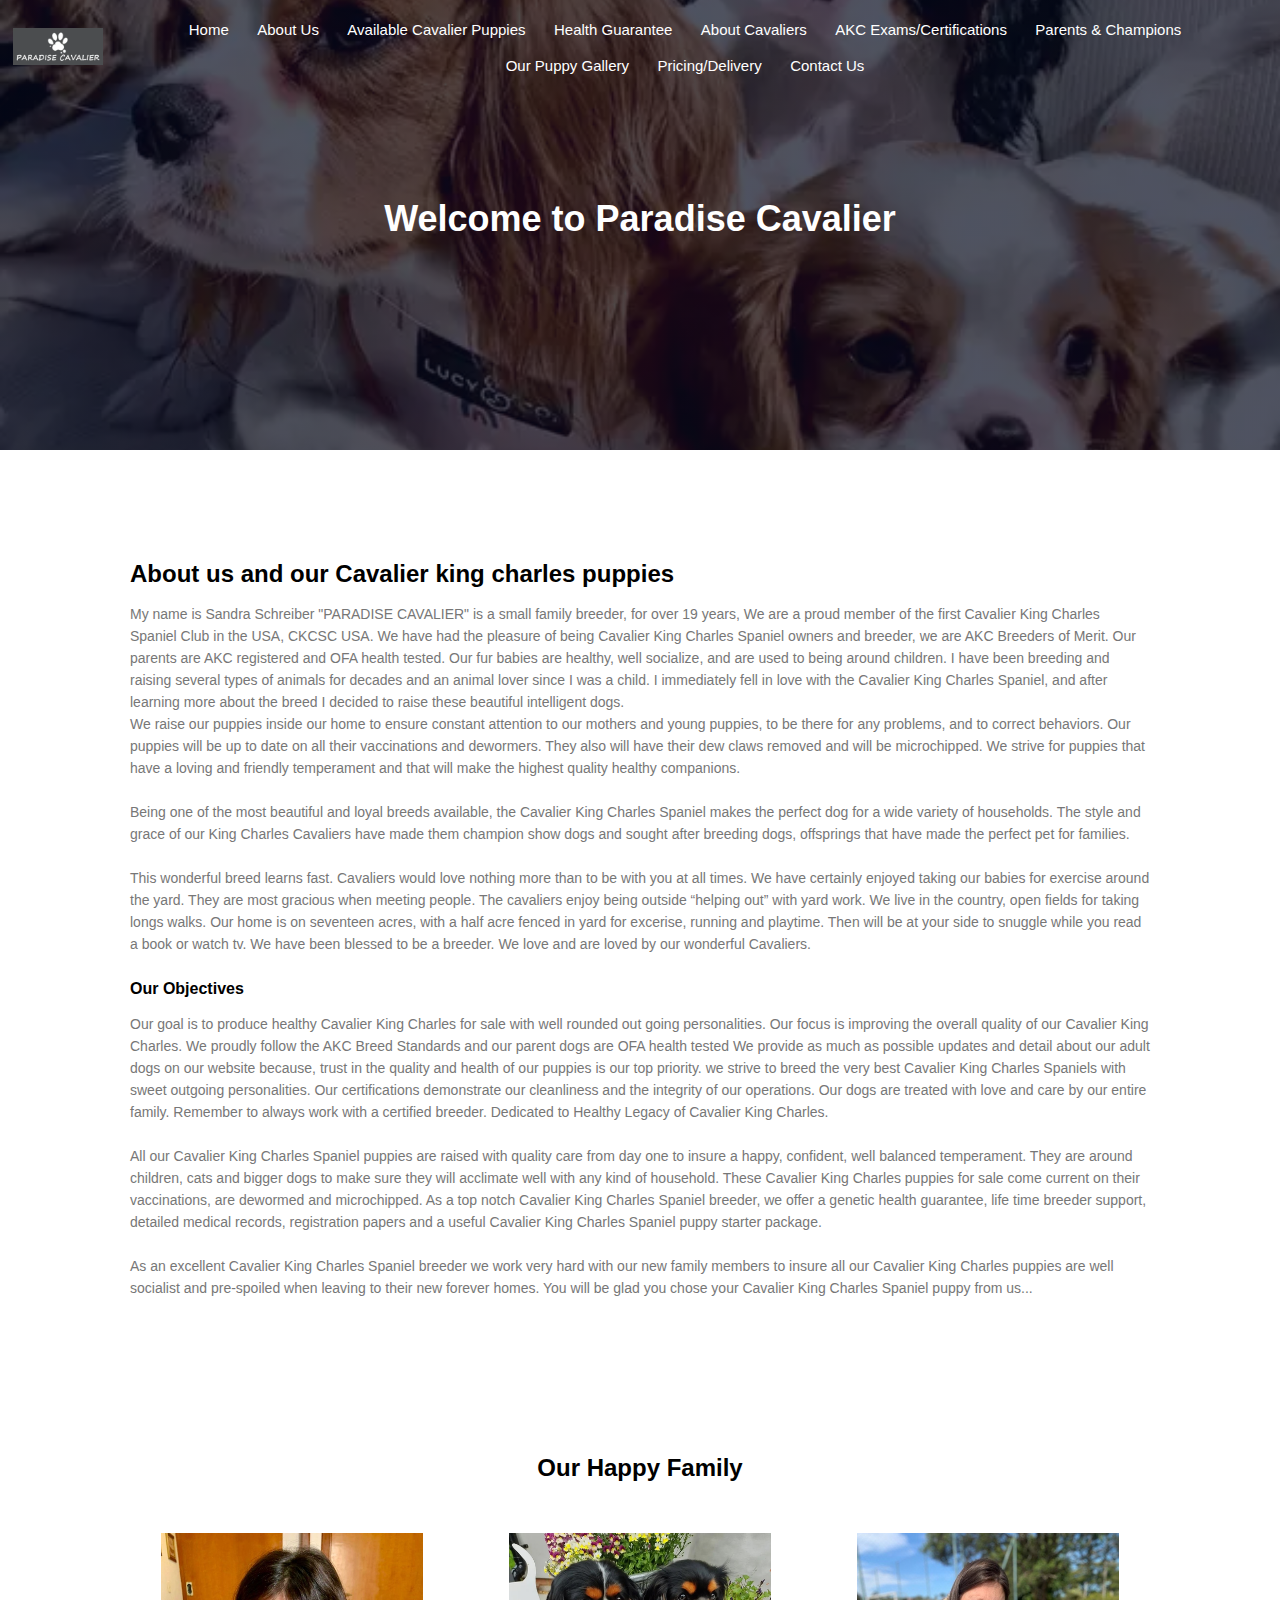
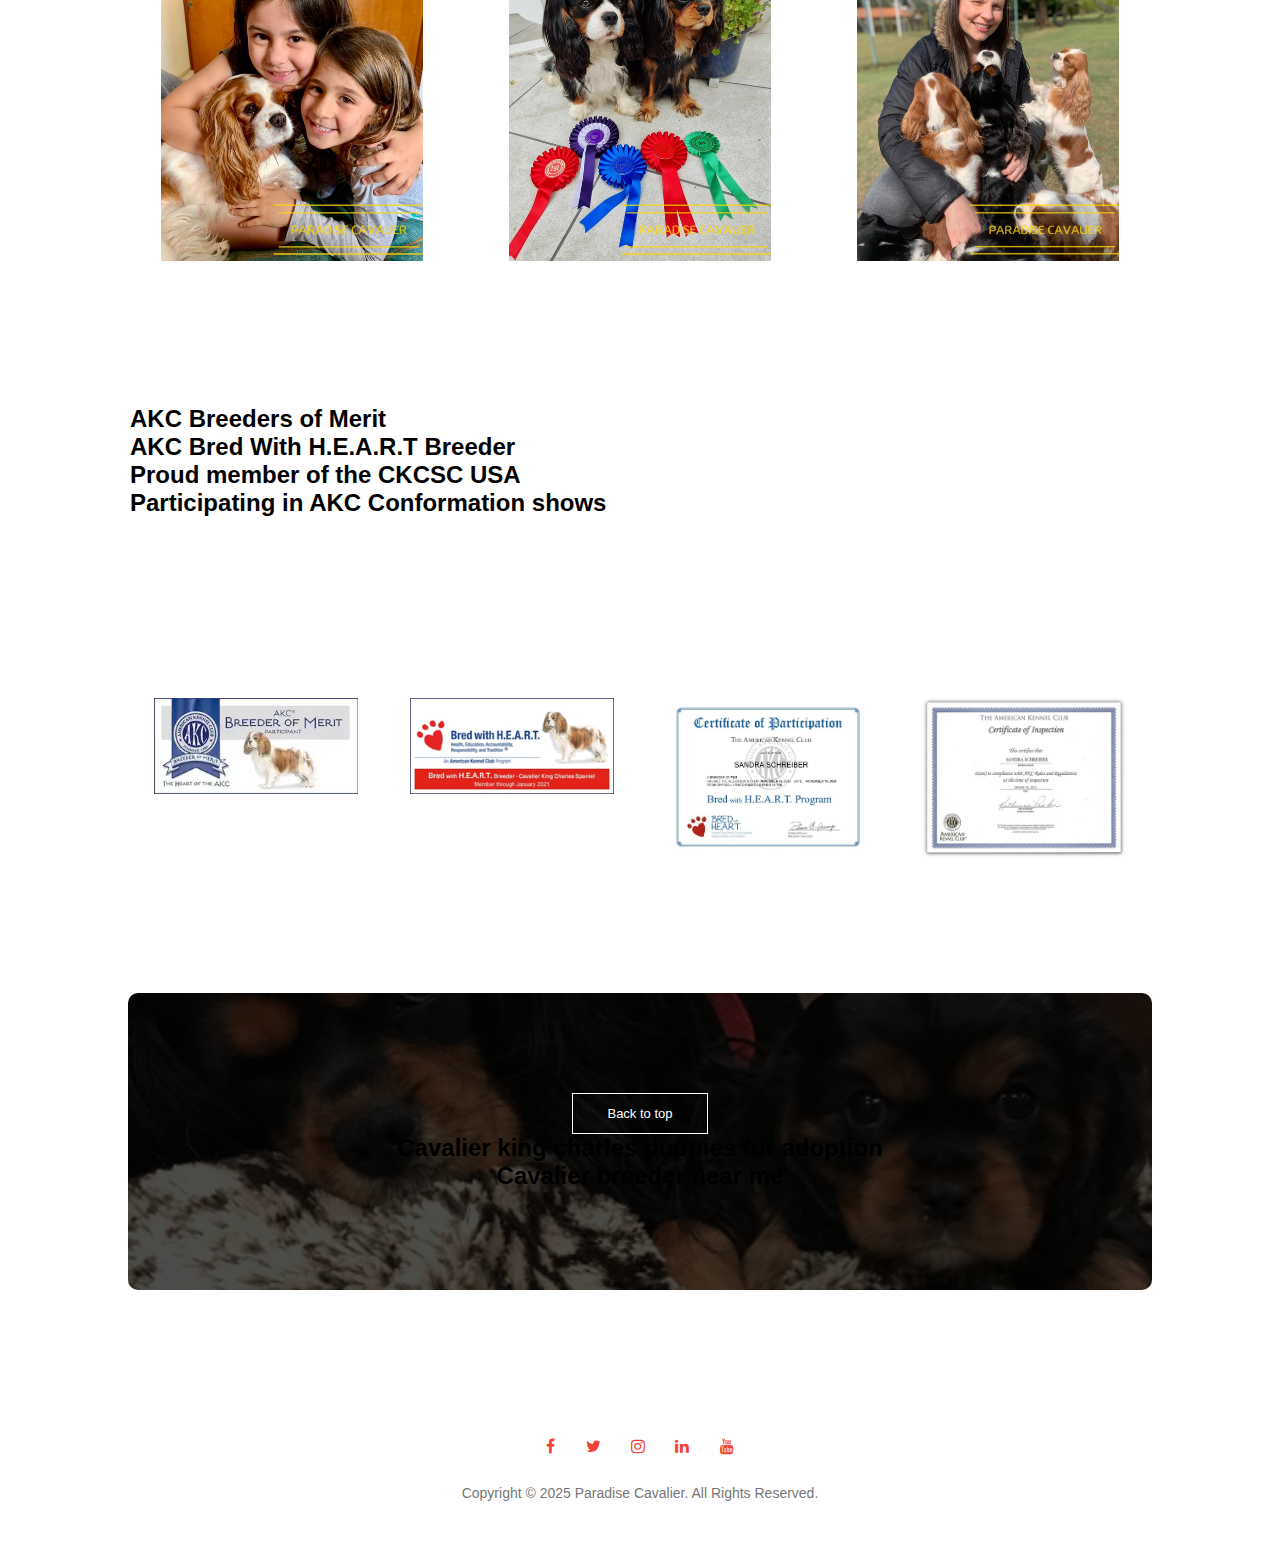
<file: about.html>
<!DOCTYPE html>
<html lang="en">
<head>
<meta charset="UTF-8">
<meta name="viewport" content="width=device-width, initial-scale=1.0">
<title>Cavalier puppies for adoption | Cavalier breeders near me</title>
<meta name="description" content="We are committed to breeding exceptional cavalier king charles spaniel for sale that exemplify the breed standard while maintaining excellent health and temperament.">
<meta name="Keywords" content="cavalier king charles, cavalier king charles spaniel for sale, i hate cavalier king charles spaniels, ruby cavalier king charles spaniel, cavalier king charles spaniel adoption, do cavalier king charles shed, royal canin cavalier king charles, cavalier king charles spaniel price, cavalier king charles spaniel cost, cavalier king charles spaniel breeders, cavalier king charles adoption, cavalier king charles and poodle mix, cavalier king charles adult, cavalier king charles and cocker spaniel mix, cavalier king charles and poodle, cavalier king charles allergies, cavalier king charles and bichon frise, cavalier king charles art, cavalier king charles and chihuahua mix, cavalier king charles akc, are cavalier king charles hypoallergenic, akc cavalier king charles spaniel, are cavalier king charles spaniel smart, adopt cavalier king charles spaniel, are cavalier king charles spaniels hypoallergenic, adult cavalier king charles spaniel, average lifespan of cavalier king charles spaniel, average weight of cavalier king charles spaniel, all black cavalier king charles spaniel, are cavalier king charles spaniel good with kids, cavalier king charles breeders near me, cavalier king charles breeder, cavalier king charles black and tan, cavalier king charles barking, cavalier king charles bichon mix, cavalier king charles bernese mix, cavalier king charles beagle mix, cavalier king charles black, cavalier king charles breeders ohio, buy or adopt cavalier king charles spaniel, black and tan cavalier king charles spaniel, blenheim cavalier king charles spaniel, before and after cavalier king charles spaniel haircut, baby cavalier king charles spaniel, best food for cavalier king charles spaniel, brown cavalier king charles spaniel, black and white cavalier king charles spaniel, best brush for cavalier king charles, black and tan cavalier king charles spaniel for sale, cavalier king charles colors, cavalier king charles cost, cavalier king charles club of america, cavalier king charles chihuahua mix, cavalier king charles cocker spaniel mix, cavalier king charles club, cavalier king charles color chart, cavalier king charles cut, cavalier king charles coughing, chocolate cavalier king charles spaniel, cocker spaniel vs cavalier king charles, cost of cavalier king charles spaniel, cute cavalier king charles spaniel, cocker spaniel and cavalier king charles mix, colors of cavalier king charles spaniel, chien cavalier king charles, chocolate cavalier king charles spaniel for sale, chocolate cavalier king charles, cavapoo vs cavalier king charles spaniel, cavalier king charles dogs for sale, cavalier king charles doodle, cavalier king charles dog rescue, cavalier king charles dachshund mix, cavalier king charles dogs for sale near me, cavalier king charles day, cavalier king charles dog food, cavalier king charles drawing, cavalier king charles dog price, do cavalier king charles spaniel shed, do cavalier king charles spaniel bark a lot, dog cavalier king charles spaniel, difference between king charles and cavalier king charles, does cavalier king charles shed, dogs similar to cavalier king charles spaniel, do cavalier king charles need haircuts, difference between cocker spaniel and cavalier king charles, dachshund and cavalier king charles spaniel mix, cavalier king charles eye problems, cavalier king charles eye discharge, cavalier king charles ear infection, cavalier king charles energy level, cavalier king charles eyes, cavalier king charles eye issues, cavalier king charles ears, cavalier king charles eating habits, cavalier king charles easter, cavalier king charles eyes weeping, elevage cavalier king charles, english toy spaniel vs cavalier king charles, episodic falling syndrome cavalier king charles, esperance de vie cavalier king charles, energy level of cavalier king charles spaniel, easy to draw cavalier king charles spaniel, el cavalier king charles spaniel, elevage cavalier king charles ile de france, exercise cavalier king charles spaniel, edmonton cavalier king charles spaniel, cavalier king charles for sale, cavalier king charles for sale near me, cavalier king charles for adoption, cavalier king charles full grown, cavalier king charles food, cavalier king charles figurine, cavalier king charles for sale in mn, cavalier king charles fabric, cavalier king charles female, cavalier king charles for sale texas, full grown cavalier king charles spaniel, fat cavalier king charles spaniel, freeads cavalier king charles, famous cavalier king charles spaniels, facts about cavalier king charles spaniel, french bulldog cavalier king charles mix, free cavalier king charles spaniel, frank sinatra cavalier king charles, full grown cavalier king charles, food for cavalier king charles spaniel, cavalier king charles grooming, cavalier king charles golden retriever mix, cavalier king charles grooming styles, cavalier king charles golf head cover, cavalier king charles groomer near me, cavalier king charles growth chart, cavalier king charles garden statue, cavalier king charles gifts, cavalier king charles georgia, cavalier king charles grinch feet, good home wanted for cavalier king charles spaniel, grooming cavalier king charles spaniel, gumtree cavalier king charles, golden retriever cavalier king charles mix, good home wanted for cavalier king charles spaniel near, golden retriever and cavalier king charles spaniel, grooming tools for cavalier king charles spaniel, golden retriever x cavalier king charles, golden cavalier king charles, golden retriever vs cavalier king charles spaniel, cavalier king charles health issues, cavalier king charles haircut, cavalier king charles hypoallergenic, cavalier king charles heart issues, cavalier king charles hat, cavalier king charles history, cavalier king charles health clinics, cavalier king charles hunting, cavalier king charles hair or fur, cavalier king charles harness, how big do cavalier king charles spaniels get, how long do cavalier king charles spaniels live, how much does a cavalier king charles spaniel cost, how much is a cavalier king charles spaniel, how much do cavalier king charles spaniels cost, how to groom a cavalier king charles spaniel, how much do cavalier king charles spaniels shed, history of cavalier king charles spaniel, how much are cavalier king charles spaniel puppies, health issues cavalier king charles spaniel, cavalier king charles images, cavalier king charles intelligence, cavalier king charles issues, cavalier king charles ideal weight, cavalier king charles information, cavalier king charles iowa, cavalier king charles in heat, cavalier king charles in movies, cavalier king charles illustration, cavalier king charles in paintings, is cavalier king charles hypoallergenic, is cavalier king charles spaniel smart, images of cavalier king charles spaniel, iowa cavalier king charles spaniel, is that a cavalier king charles spaniel, intelligence of cavalier king charles spaniel, is a cavalier king charles spaniel a purebred, is a cavalier king charles a cocker spaniel, ireland cavalier king charles, cavalier king charles jack russell mix, cavalier king charles jewelry, cavalier king charles japanese chin mix, cavalier king charles jellycat, cavalier king charles jumper, cavalier king charles jigsaw puzzles, cavalier king charles jacket, cavalier king charles jewellery, cavalier king charles job, cavalier king charles jibbitz, janet york cavalier king charles, jellycat cavalier king charles, jimmy buffett cavalier king charles, jual cavalier king charles spaniel, japanese chin vs cavalier king charles, jack russell terrier cavalier king charles spaniel mix, jellycat cavalier king charles spaniel, jack russell x cavalier king charles, julianne hough cavalier king charles spaniel, japanese chin and cavalier king charles mix, cavalier king charles kentucky, cavalier king charles knee problems, cavalier king charles keychain, cavalier king charles kijiji, cavalier king charles kibble, cavalier king charles kopen, cavalier king charles kennel, cavalier king charles karakter, cavalier king charles kijiji ontario, cavalier king charles kennel club, king charles spaniel vs cavalier king charles spaniel, kennel club cavalier king charles puppies for sale, king cavalier king charles spaniel, king charles cavalier kijiji, king cavalier king charles, kennel cavalier king charles spaniel, king cavalier king charles spaniel rescue, karakter cavalier king charles spaniel, krankheiten cavalier king charles spaniel, kosten cavalier king charles spaniel, cavalier king charles lifespan, cavalier king charles lamb, cavalier king charles lifespan male, cavalier king charles lego, cavalier king charles lab mix, cavalier king charles lifespan female, cavalier king charles licking, cavalier king charles large platelets, cavalier king charles leg problems, cavalier king charles los angeles, lego cavalier king charles spaniel, lifespan of cavalier king charles spaniel, life expectancy of cavalier king charles, large cavalier king charles spaniel, lego cavalier king charles spaniel instructions pdf, lifespan of cavalier king charles dog, longest living cavalier king charles spaniel, le cavalier king charles, lady and the tramp cavalier king charles spaniel, le cavalier king charles spaniel, cavalier king charles mixes, cavalier king charles mix puppies, cavalier king charles mixed with poodle,cavalier king charles mixed with golden retriever, cavalier king charles mini, cavalier king charles mix breeds, cavalier king charles merchandise, cavalier king charles mug, cavalier king charles macrothrombocytopenia, cavalier king charles mn, mini cavalier king charles spaniel, merle cavalier king charles spaniel, male cavalier king charles spaniel, mini cavalier king charles spaniel for sale, majestic cavalier king charles spaniels, merle cavalier king charles spaniel for sale, miniature cavalier king charles spaniel for sale, 
muzzle for cavalier king charles spaniel, myoclonus cavalier king charles spaniel, male cavalier king charles spaniel names, cavalier king charles near me, cavalier king charles names, cavalier king charles near me for sale, cavalier king charles nyc, cavalier king charles neck pain, cavalier king charles north carolina, cavalier king charles not eating, cavalier king charles neurological disease, cavalier king charles name origin, cavalier king charles neuter age, names for cavalier king charles spaniel, national cavalier king charles spaniel day, newborn cavalier king charles spaniel, neurological disorders in cavalier king charles spaniel, neck size of cavalier king charles spaniel, normal respiratory rate for cavalier king charles spaniel, nickname for cavalier king charles spaniel, new england cavalier king charles breeders, negatives of cavalier king charles spaniel, north carolina cavalier king charles rescue, cavalier king charles origin, cavalier king charles ohio, cavalier king charles oregon, cavalier king charles oklahoma, cavalier king charles or king charles cavalier, cavalier king charles puppies, cavalier king charles overbite, cavalier king charles older dogs for sale, cavalier king charles outdoor statue, cavalier king charles original purpose, oldest cavalier king charles spaniel, old cavalier king charles spaniel, older cavalier king charles spaniel for sale, origin of cavalier king charles spaniel, do cavalier king charles bark a lot, owning a cavalier king charles spaniel, ohio cavalier king charles breeders, overweight cavalier king charles spaniel, overweight cavalier king charles, cavalier king charles puppies near me, cavalier king charles puppies for sale near me, cavalier king charles poodle mix, cavalier king charles price, cavalier king charles pajamas, cavalier king charles poodle, cavalier king charles puppy cut, cavalier king charles personality, cavalier king charles puppies for adoption, puppy cavalier king charles spaniel, pros and cons of cavalier king charles spaniel, perfect petzzz cavalier king charles, poodle cavalier king charles spaniel, personality of cavalier king charles spaniel, prix cavalier king charles, plush cavalier king charles spaniel, poodle x cavalier king charles spaniel, price of cavalier king charles spaniel in india, poodle mix cavalier king charles spaniel, cavalier king charles quotes, cavalier king charles quilt, cavalier king charles queens thumbprint, cavalier king charles queen, cavalier king charles queens kiss, cavalier king charles qualzucht, cavalier king charles qui aboie, cavalier king charles qui tousse, cavalier king charles qui ronfle, queen victoria cavalier king charles spaniel, quanto custa um cavalier king charles spaniel, queen elizabeth cavalier king charles, quanto costa un cavalier king charles spaniel, quantos anos vive um cavalier king charles spaniel, quanto custa um.king.charles cavalier, quanto custa um filhote de cavalier king charles spaniel, quanto tempo vive um cavalier king charles spaniel, quel est le nom du cavalier king charles, qualzucht cavalier king charles spaniel, cavalier king charles rescue, cavalier king charles rescue florida, cavalier king charles rescue texas, cavalier king charles rescue ohio, cavalier king charles ruby, cavalier king charles rescue new england, cavalier king charles rescue georgia, cavalier king charles rescue michigan, cavalier king charles rescue virginia, cavalier king charles reddit, rescue cavalier king charles spaniel, red cavalier king charles spaniel, royal canin cavalier king charles puppy, rescue cavalier king charles spaniel for sale, ruby cavalier king charles spaniel for sale, royal canin cavalier king charles 7.5 kg, ruby cavalier king charles spaniel puppy, royal canin cavalier king charles 3kg, cavalier king charles spaniel breeders near me, cavalier king charles spaniel health issues, cavalier king charles spaniel for sale near me, cavalier king charles spaniel colors, cavalier king charles spaniel temperament, short hair cavalier king charles spaniel, spaniel cavalier king charles, small cavalier king charles spaniel, shaved cavalier king charles spaniel, size of cavalier king charles spaniel, shaved cavalier king charles, show cavalier king charles spaniel, stuffed cavalier king charles spaniel, shy cavalier king charles spaniel adoption, statue cavalier king charles, cavalier king charles temperament, cavalier king charles tattoo, cavalier king charles tail, cavalier king charles tricolor, cavalier king charles traits, cavalier king charles texas, cavalier king charles teeth, cavalier king charles training, cavalier king charles therapy dog, tri color cavalier king charles spaniel, teacup cavalier king charles spaniel, the cavalier king charles spaniel, the cavalier king charles spaniel club, types of cavalier king charles spaniel, tri cavalier king charles spaniel, teacup cavalier king charles spaniel for sale, tri color cavalier king charles spaniel for sale, training a cavalier king charles spaniel, temperament of cavalier king charles spaniel, cavalier king charles usa, cavalier king charles uti, cavalier king charles urn, cavalier king charles upset stomach, cavalier king charles underbite, cavalier king charles utah, cavalier king charles ugly, cavalier king charles undateables, cavalier king charles undercoat, unwanted cavalier king charles spaniel, unwanted cavalier king charles spaniel rescue, ulla cavalier king charles adoption, unique cavalier king charles names, unwanted cavalier king charles spaniel near me free, unwanted cavalier king charles spaniel puppies for, ugly cavalier king charles spaniel, undateables cavalier king charles, umbilical hernia cavalier king charles puppy, uk cavalier king charles spaniel, cavalier king charles vs king charles, cavalier king charles vs cocker spaniel, cavalier king charles vs king charles spaniel, cavalier king charles videos, cavalier king charles vs cavapoo, cavalier king charles virginia, cavalier king charles vs shih tzu, cavalier king charles vhs, cavalier king charles vs english toy spaniel, cavalier king charles vs maltese, vhs cavalier king charles, videos of cavalier king charles spaniel, virginia cavalier king charles spaniel breeders, vestibular disease cavalier king charles, videos of cavalier king charles spaniel puppies, virginia barwell cavalier king charles, victoria cavalier king charles spaniel, valor cavalier king charles spaniel, venta de cavalier king charles spaniel, vancouver cavalier king charles spaniel, cavalier king charles weight, cavalier king charles wallpaper, cavalier king charles weight chart, cavalier king charles with short hair, cavalier king charles wheezing, cavalier king charles water bowl, cavalier king charles whining, cavalier king charles watery eyes, cavalier king charles weight by age, cavalier king charles white and brown, why is my cavalier king charles spaniel so big, what is a cavalier king charles spaniel, where to buy cavalier king charles spaniel, weight of cavalier king charles spaniel, what is the lifespan of a cavalier king charles spaniel, what size is a cavalier king charles spaniel, what is the temperament of a cavalier king charles spaniel, when is a cavalier king charles spaniel full grown, what is the cost of a cavalier king charles spaniel, cavalier king charles x golden retriever, cavalier king charles x cocker spaniel, cavalier king charles x poodle, cavalier king charles x staffy, cavalier king charles x dachshund, cavalier king charles x japanese spitz, cavalier king charles x french bulldog, cavalier king charles x border collie, cavalier king charles x beagle, golden retriever x cavalier king charles spaniel, dachshund x cavalier king charles, cocker spaniel x cavalier king charles spaniel, cockapoo x cavalier king charles, shih tzu x cavalier king charles, pomeranian x cavalier king charles spaniel, beagle x cavalier king charles spaniel, golden retriever x cavalier king charles spaniel mix, cavalier king charles yorkie mix, cavalier king charles youtube, cavalier king charles yelping for no reason, cavalier king charles spaniels, youtube cavalier king charles spaniel, yorkshire terrier cavalier king charles mix, yorkie vs cavalier king charles, yorkshire terrier cross cavalier king charles, yorkie and cavalier king charles, yorkshire terrier and cavalier king charles, young cavalier king charles spaniels, yeast infection in cavalier king charles spaniel, yorkshire terrier x cavalier king charles, youtube grooming a cavalier king charles spaniel, cavalier king charles züchter, cavalier king charles zucht, cavalier king charles züchter österreich, cavalier king charles züchter nrw, cavalier king charles züchter bayern, cavalier king charles züchter schweiz, cavalier king charles ziektes, cavalier king charles zwart, cavalier king charles züchter deutschland, cavalier king charles zwart bruin, züchter cavalier king charles spaniel, zooplus cavalier king charles, zwarte cavalier king charles, ziekte cavalier king charles, zörlein cavalier king charles spaniel, zwergpudel cavalier king charles, zucht cavalier king charles spaniel verboten, zakaz hodowli cavalier king charles spaniel, zdjęcia cavalier king charles spaniel, ziektes cavalier king charles spaniel, cavalier king charles spaniel for sale under $1 000, elevage cavalier king charles 06, cavalier king charles à adopter 06, cavalier king charles spaniel o cocker, cavalier king charles spaniel o, cavalier king charles spaniel o rasie, cavalier king charles 06, elevage cavalier king charles 02, élevage cavalier king charles pure 08, reasons not to get a cavalier king charles, difference between cavalier and king charles, cavalier 0-60, cavalier king charles 1 year old, cavalier king charles 101, cavalier king charles 13 kg, cavalier king charles first heat, cavalier king charles first time owner, cavalier king charles spaniel 1 year old, 
cavalier king charles spaniel 101 owner's guide, cavalier king charles spaniel 12 weeks old, cavalier king charles spaniel 10 weeks old, cavalier king charles spaniel 1800s, 1 year old cavalier king charles spaniel for sale, 10 week old cavalier king charles spaniel, 12 week old cavalier king charles spaniel, 1 year old cavalier king charles spaniel, 11 week old cavalier king charles spaniel, 15 week old cavalier king charles spaniel, 14 year old cavalier king charles spaniel, 10 year old cavalier king charles spaniel, 16 week old cavalier king charles spaniel, 13 week old cavalier king charles spaniel, cavalier king charles 2025 , cavalier king charles, are cavalier king charles spaniels hypoallergenic, are cavalier king charles spaniel smart, are cavalier king charles hypoallergenic, are cavalier king charles spaniels good with kids, are cavalier king charles spaniel easy to train, are cavalier king charles spaniels good with cats, are cavalier king charles spaniel expensive, are cavalier king charles hunting dogs, are cavalier king charles spaniels good dogs, are cavalier king charles spaniels hunting dogs, can cavalier king charles swim, can cavalier king charles spaniels be left alone, can cavalier king charles hike, can cavalier king charles have blue eyes, can cavalier king charles spaniels be service dogs, can cavalier king charles spaniels fly on planes, can cavalier king charles spaniels hunt, can cavalier king charles spaniels be aggressive, can cavalier king charles eat bananas, can cavalier king charles eat watermelon, where did cavalier king charles come from, how did cavalier king charles spaniels get their name, where did cavalier king charles spaniels originate from, where did cavalier king charles spaniels come from, what did cavalier king charles spaniels hunt, where did the name cavalier king charles spaniel come from, how did the king charles cavalier get its name, did queen victoria have a cavalier king charles spaniel, how did the cavalier king charles spaniel get its name, did queen elizabeth have a cavalier king charles spaniel, do cavalier king charles shed, do cavalier king charles spaniel shed, do cavalier king charles bark a lot, do cavalier king charles spaniels shed a lot, do cavalier king charles spaniels like water, do cavalier king charles spaniels like to swim, do cavalier king charles need haircuts, do cavalier king charles have health problems, do cavalier king charles need grooming, do cavalier king charles have a double coat, does cavalier king charles spaniel shed, does cavalier king charles shed, does cavalier king charles spaniel smell, does cavalier king charles bark, does cavalier king charles shed a lot, does cavalier king charles smell, does cavalier king charles spaniel shed a lot, does cavalier king charles spaniels bark a lot, how long does cavalier king charles live, how big does cavalier king charles get, what president had a cavalier king charles spaniel, do all cavalier king charles have health problems, are cavalier king charles healthy, do cavalier king charles have a lot of health problems, what celebrities have cavalier king charles spaniels, how long have cavalier king charles spaniels been around, what health problems do cavalier king charles spaniels have, do cavalier king charles have hair or fur, how many puppies can a cavalier king charles spaniel have, do cavalier king charles spaniel have separation anxiety, what type of coat does a cavalier king charles have, how many puppies can a king charles cavalier have, how much is a cavalier king charles spaniel, how to groom a cavalier king charles spaniel, how long do cavalier king charles live, how big are cavalier king charles spaniel, how much are king charles cavalier puppies, how smart are cavalier king charles spaniel, how much cavalier king charles spaniel cost, how much do cavalier king charles shed, how much is a ruby cavalier king charles spaniel, how to adopt a cavalier king charles spaniel, is cavalier king charles hypoallergenic, is cavalier king charles spaniel hypoallergenic, is cavalier king charles spaniel smart, is cavalier king charles spaniel brachycephalic, is cavalier king charles a toy breed, is cavalier king charles spaniel capitalized, is cavalier king charles small or medium, is cavalier king charles spaniel a toy breed, is cavalier king charles a small breed, is cavalier king charles spaniel available in india, should cavalier king charles spaniels be clipped, how much should cavalier king charles weigh, how often should cavalier king charles be groomed, how much should cavalier king charles eat, when should cavalier king charles be spayed, what tests should cavalier king charles have, where should cavalier king charles sleep, how often should cavalier king charles be bathed, when should cavalier king charles spaniel be neutered, what was cavalier king charles spaniel bred for, who was cavalier king charles, was kosten cavalier king charles spaniel, are king charles cavaliers smart, are king charles cavaliers loyal, what was a cavalier king charles bred for, what is a cavalier king charles spaniel, what is the life expectancy of a king charles cavalier, what is the lifespan of a cavalier king charles spaniel, what size is a cavalier king charles spaniel, what is the difference between cavalier and king charles, what is the temperament of a cavalier king charles spaniel, what is the price of a cavalier king charles spaniel, what is the cost of a cavalier king charles spaniel, what does a cavalier king charles spaniel cost, when are cavalier king charles full grown, when were cavalier king charles spaniels bred, when is a cavalier king charles spaniel full grown, when do cavalier king charles spaniel shed, when to breed cavalier king charles, why is my cavalier king charles aggressive, when do cavalier king charles calm down, when do cavalier king charles spaniels stop growing, where to buy cavalier king charles spaniel, where are cavalier king charles spaniels from, where to adopt a cavalier king charles spaniel, where are cavalier king charles from, where to find a cavalier king charles spaniel, are king charles cavaliers lazy, how expensive are king charles cavaliers, why are king charles cavaliers so expensive, where to get cavalier king charles spaniel, who is the oldest king charles cavalier, who is the cavalier king charles spaniel named after, who are cavalier, why were cavalier king charles spaniels bred, why a cavalier king charles spaniel, why do king charles cavaliers lick so much, why were cavalier king charles bred, why cavaliers are the best dogs, why are cavalier king charles so expensive, why to get a cavalier king charles spaniel, how big will a cavalier king charles get, when will my king charles cavalier be fully grown, how big will my king charles cavalier grow, will atherton cavalier king charles spaniel, will ferrell cavalier king charles spaniel, how big will a cavalier king charles spaniel get, how long do king charles cavaliers live, do cavalier king charles puppies shed, do cavalier king charles get cold, should i get a cavalier king charles spaniel quiz, do cavalier king charles like water, cavalier king charles for sale, how much are cavalier king charles spaniel for sale, why are king charles cavaliers so expensive, how expensive are king charles cavaliers, are cavalier king charles spaniels expensive, are cavalier king charles good dogs, are cavalier king charles spaniel purebred, are cavalier king charles spaniel rare, can cavalier king charles fly, can cavalier king charles spaniels fly, can cavalier king charles be left alone, can cavalier king charles spaniels hunt, can cavalier king charles eat eggs, did queen elizabeth have a cavalier king charles spaniel, where did cavalier king charles come from, do cavalier king charles dogs shed, do cavalier king charles puppies shed, do cavalier king charles spaniels shed, do cavalier king charles shed, does cavalier king charles smell, does cavalier king charles spaniel shed, does cavalier king charles shed, does cavalier king charles spaniel smell, do cavalier king charles have health problems, do cavalier king charles have a lot of health problems,do cavalier king charles have health issues, do cavalier king charles have hair or fur, do cavalier king charles have fur or hair, how much for cavalier king charles spaniel, how much cavalier king charles spaniel cost, how to buy a cavalier king charles spaniel, how much do cavalier king charles puppies cost, is cavalier store legit, is a cavalier king charles a good family dog, is cavalier king charles spaniel a toy breed, should i get a cavalier king charles spaniel, should king charles cavaliers be trimmed, should i get a cavalier king charles spaniel quiz, how much should a cavalier king charles cost, should i get a second cavalier king charles spaniel, where can i buy a cavalier king charles spaniel, what do cavalier king charles spaniels cost, what does a cavalier king charles spaniel cost, what is the cost of a cavalier king charles spaniel, what is the price of a cavalier king charles spaniel, when is a cavalier king charles spaniel full grown, when is a cavalier king charles full grown, when are cavalier king charles fully grown, where can i buy cavalier king charles spaniel, where to buy cavalier king charles spaniel, where can i buy a king charles cavalier, why are cavalier king charles so expensive, why are cavalier king charles spaniels so expensive, why do cavaliers cost so much, why to get a cavalier king charles spaniel, why are cavalier puppies so expensive, will cavalier hair grow back, cavalier king charles for sale, cavalier king charles dogs for sale on gumtree, cavalier king charles for sale near me, cavalier king charles for sale ireland, cavalier king charles for sale scotland, cavalier king charles for sale ontario, cavalier king charles for sale northern ireland, 
cavalier king charles for sale manchester, cavalier king charles for sale perth, cavalier king charles for sale london, cavalier king charles for sale in scotland, cavalier king charles for sale in mn, cavalier king charles for sale in michigan, cavalier king charles for sale in tn, cavalier king charles for sale in ireland, cavalier king charles for sale in ohio, cavalier king charles for sale in florida, cavalier king charles for sale in missouri, cavalier king charles for sale in texas, cavalier king charles for sale in iowa, cavalier king charles for sale nsw, cavalier king charles for sale near me under $500, cavalier king puppies for sale near me, cavalier king spaniel for sale near me, cavalier king charles dogs for sale near me, cavalier king charles pups for sale near me, cavalier king charles spaniel for sale near me cheap, cavalier king charles spaniel for sale near mallow county cork, cavalier king charles spaniel for sale near falkirk, cavalier king charles spaniel for sale near edinburgh, cavalier king charles for sale uk, cavalier king charles spaniels for sale in essex, cavalier king charles spaniel for sale in canada, cavalier king charles spaniel for sale in uk, cavalier king charles spaniel for sale in south africa, cavalier king charles spaniel for sale in ontario, cavalier king charles spaniel for sale in scotland, cavalier king charles spaniel for sale in bc, cavalier king charles for sale melbourne, cavalier king charles spaniel for sale under $500, cavalier king charles spaniel for sale under $1000, cavalier king charles spaniel for sale under $500 near me, cavalier king charles spaniel for sale under $500 near arizona, cavalier king charles spaniel for sale under $500 near alabama, cavalier king charles spaniel for sale under $500 near, cavalier king charles for sale in indiana, cavalier king charles for sale in swansea, cavalier king charles spaniel for sale within 20 mi, difference between cavalier king charles and a king charles, cavalier king charles items for sale, cavalier king charles for sale in virginia, cavalier king charles for sale in california, cavalier king charles spaniel for sale in louisiana, cavalier king charles spaniel for sale near newcastle upon tyne, cavalier king charles spaniel for sale near stratford upon avon, cavalier king charles spaniel for sale stoke on trent, cavalier king charles spaniel on sale, difference between king charles and cavalier king charles, cavalier king charles spaniel for sale by owner, cavalier king charles for sale oklahoma, cavalier king charles spaniel for sale or adoption uk, cavalier king charles spaniel for sale or adoption, difference between king charles and cavalier king charles spaniel, cavalier king charles spaniel versus king charles spaniel, cavalier king charles vs french bulldog, cavalier king charles spaniel versus cocker spaniel, cavalier king charles spaniel vs french bulldog, cavalier king charles spaniel vs cavachon, cavalier king charles spaniel for sale fort worth, cavalier king charles spaniel for sale near fort worth tx, cavalier king charles spaniel fort worth texas, cavalier king charles for sale wi, cavalier king charles for sale Wisconsin, cavalier king charles for sale, lego cavalier king charles for sale, adult cavalier king charles for sale, cavalier king charles for sale near me, older cavalier king charles for sale, teacup cavalier king charles for sale, black and tan cavalier king charles for sale, mini cavalier king charles for sale, teacup cavalier king charles for sale near me, miniature cavalier king charles for sale, ruby cavalier king charles for sale, cavalier king charles for sale adelaide, cavalier king charles for sale ireland, cavalier king charles for sale scotland, cavalier king charles for sale ontario, cavalier king charles for sale northern ireland, cavalier king charles for sale manchester, cavalier king charles for sale perth, cavalier king charles for sale london, adult cavalier king charles for sale near me, akc cavalier king charles for sale, adult cavalier king charles spaniel for sale, black and tan cavalier king charles spaniel for sale, cavalier king charles spaniel for sale south africa, cavalier king charles spaniel for sale adelaide, cavalier king charles spaniel for sale australia, cavalier king charles spaniel for sale alberta, cavalier king charles spaniel for sale los angeles, cavalier king charles for sale brisbane, cavalier king charles for sale bristol, cavalier king charles for sale bc, cavalier king charles for sale belfast, cavalier king charles spaniel for sale bc, cavalier king charles spaniel for sale birmingham, cavalier king charles spaniel for sale bournemouth, cavalier king charles spaniel for sale buffalo ny, cavalier king charles spaniel for sale belfast, cavalier king charles spaniel for sale black and tan, king charles cavalier for sale brisbane, blenheim cavalier king charles spaniel for sale, bichon frise cavalier king charles mix for sale, french bulldog cavalier king charles mix for sale, black cavalier king charles spaniel for sale, cavalier king charles spaniel for sale bristol, bernese mountain dog cavalier king charles spaniel mix for sale, blue merle cavalier king charles spaniel for sale, cavalier king charles for sale cardiff, cavalier king charles for sale cornwall, cavalier king charles spaniel for sale canada, cavalier king charles spaniel for sale craigslist, cavalier king charles spaniel for sale cape town, cavalier king charles spaniel for sale calgary, cavalier king charles spaniel for sale charlotte nc, cavalier king charles spaniel for sale colorado, cavalier king charles spaniel for sale cheap, cavalier king charles spaniel for sale carmarthen, chihuahua cross cavalier king charles for sale, chocolate cavalier king charles for sale, cavalier king charles for sale in mn, cavalier king charles for sale texas, cavalier king charles for sale ohio, cavalier king charles for sale nebraska, cavalier king charles for sale in tn, cavalier king charles for sale devon, cavalier king charles for sale dallas, cavalier king charles for sale dorset, cavalier king charles spaniel for sale doncaster, cavalier king charles spaniel for sale dubai, cavalier king charles puppies for sale devon, cavalier king charles spaniel for sale derby, cavalier king charles spaniel for sale dundee, cavalier king charles spaniel for sale durham, cavalier king charles spaniel for sale durban, cavalier king charles dogs for sale, cavalier king charles dogs for sale near me, cavalier king charles spaniel for sale san diego, cavalier king charles spaniel older dogs for sale, cavalier king charles spaniel for sale dorset, cavalier king charles spaniel service dog for sale, cavalier king charles spaniel dogs for sale near me, cavalier king charles spaniel for sale devon, cavalier king charles spaniel for sale dallas, cavalier king charles for sale essex, cavalier king charles spaniel for sale edinburgh, cavalier king charles spaniel for sale exeter, cavalier king charles spaniel for sale edmonton, cavalier king charles spaniel for sale east midlands, cavalier king charles spaniel for sale east sussex, cavalier king charles spaniel for sale europe, cavalier king charles spaniel for sale england, lego cavalier king charles for sale ebay, cavalier king charles breeders essex, cavalier king charles spaniels for sale in essex, blue eyed cavalier king charles spaniel for sale, cavalier king charles spaniel for sale north east, cavalier king charles spaniel for sale near eastbourne, king charles cavalier for sale essex, cavalier king charles for sale florida, cavalier king charles spaniel for sale florida, cavalier king charles spaniel for sale fort worth, cavalier king charles spaniel for sale fife, cavalier king charles spaniel for sale facebook, cavalier king charles spaniel for sale fl, cavalier king charles spaniel puppies for sale florida, cavalier king charles breeders florida, cavalier king charles spaniel for sale near falkirk, cavalier king charles spaniel for sale jacksonville fl, for sale king charles cavalier puppies for sale uk, cavalier king charles spaniel puppies for sale in florida, cavalier king charles spaniel for sale san francisco, full grown cavalier king charles spaniel for sale, cavalier king charles for sale gumtree, cavalier king charles for sale glasgow, cavalier king charles for sale georgia, cavalier king charles spaniel for sale georgia, cavalier king charles spaniel for sale gauteng, cavalier king charles spaniel for sale gold coast, cavalier king charles spaniel for sale greenville sc, cavalier king charles spaniel for sale gloucester, cavalier king charles spaniel for sale gloucestershire, cavalier king charles spaniel for sale ga, king charles cavalier for sale gold coast, cavalier king charles spaniel for sale gumtree, cavalier king charles spaniel for sale glasgow, golden retriever cross king charles cavalier puppies for sale, king charles cavalier puppies for sale gumtree, cavalier king charles spaniel for sale near green bay wi, cavalier king charles spaniel for sale near grimsby, cavalier king charles for sale hampshire, cavalier king charles spaniel for sale houston, cavalier king charles spaniel for sale hull, cavalier king charles spaniel for sale hampshire, cavalier king charles spaniel for sale high wycombe, cavalier king charles spaniel for sale hawaii, cavalier king charles spaniel for sale hertfordshire, cavalier king charles spaniel for sale hobart, cavalier king charles spaniel for sale hoobly, cavalier king charles spaniel for sale how much, short hair cavalier king charles spaniel for sale, cavalier king charles spaniel puppies for sale in herefordshire, cavalier king charles spaniel for sale near hamilton on, cavalier king charles spaniel for sale near houston tx, cavalier king charles for sale in scotland, cavalier king charles for sale in michigan, cavalier king charles for sale in ohio, 
cavalier king charles for sale in florida, cavalier king charles for sale indiana, cavalier king charles for sale in texas, cavalier king charles for sale in swansea, cavalier king charles spaniel for sale northern ireland, cavalier king charles spaniel for sale in wisconsin, cavalier king charles spaniel for sale indiana, cavalier king charles spaniel for sale in india, cavalier king charles spaniel for sale in texas, cavalier king charles spaniel for sale in michigan, cavalier king charles spaniel for sale in california, cavalier king charles spaniel for sale in ohio, cavalier king charles spaniel for sale johannesburg, cavalier king charles spaniel for sale new jersey, jack russell cross cavalier king charles spaniel for sale, jack russell x cavalier king charles spaniel for sale, difference between cavalier king charles and a king charles, why are king charles cavaliers so expensive, how expensive are king charles cavaliers, cavalier king charles spaniel jacksonville fl, jack russell x king charles cavalier puppies for sale, difference between king charles and cavalier king charles, cost of a king charles cavalier puppy, cavalier king charles for sale kent, cavalier king charles for sale uk, cavalier king charles for sale in ireland, cavalier king charles for sale in missouri, kc cavalier king charles for sale, kennel club cavalier king charles puppies for sale, kc registered cavalier king charles puppies for sale, cavalier king charles spaniel for sale kent, cavalier king charles spaniel for sale louisville ky, cavalier king charles spaniel for sale in kansas, cavalier king charles spaniel puppies for sale in ashford kent, cavalier king charles spaniel for sale kansas city, cavalier king charles for sale liverpool, lego cavalier king charles for sale australia, cavalier king charles spaniel for sale london, cavalier king charles spaniel for sale leeds, cavalier king charles spaniel for sale london ontario, cavalier king charles spaniel for sale lincolnshire, cavalier king charles spaniel for sale liverpool, cavalier king charles for sale mn, cavalier king charles for sale melbourne, cavalier king charles for sale michigan, cavalier king charles for sale missouri, cavalier king charles spaniel for sale michigan, cavalier king charles spaniel for sale merseyside, cavalier king charles spaniel for sale montreal, cavalier king charles spaniel for sale missouri, mature cavalier king charles for sale, miniature cavalier king charles for sale ireland, cavalier king charles spaniel for sale near me, cavalier king charles spaniel puppies for sale near me, cavalier king charles spaniel for sale under $500 near me, cavalier king charles spaniel mix for sale, king charles cavalier for sale melbourne, cavalier king charles for sale ni, cavalier king charles for sale nottingham, cavalier king charles for sale nsw, cavalier king charles for sale newcastle, cavalier king charles for sale near me under $500, cavalier king charles for sale nz, cavalier king charles for sale nearby, cavalier king charles for sale norfolk, king charles cavalier puppies for sale nsw, cavalier king charles spaniel for sale nz, cavalier king charles spaniel for sale newcastle, cavalier king charles spaniel for sale raleigh nc, king charles cavalier for sale in oklahoma, cavalier king charles for sale ottawa, older cavalier king charles for sale near me, 1 year old cavalier king charles spaniel for sale, cavalier king charles spaniel for sale ontario, cavalier king charles spaniel for sale ohio, king charles cavalier puppies for sale ontario, cavalier king charles spaniel for sale ottawa, cavalier king charles spaniel for sale orlando, 2 year old cavalier king charles spaniel for sale, cavalier king charles spaniel for sale price, cavalier king charles spaniel for sale pretoria, cavalier king charles spaniel for sale philippines, cavalier king charles spaniel for sale phoenix, cavalier king charles spaniel for sale peterborough, cavalier king charles spaniel for sale pennsylvania, cavalier king charles spaniel for sale plymouth, cavalier king charles spaniel for sale puppy, cavalier king charles spaniel for sale pittsburgh, cavalier king charles puppies for sale, king charles cavalier puppies for sale near me, king charles cavalier puppies for sale victoria, king charles cavalier puppies for sale melbourne, cavalier king charles spaniel for sale perth, cavalier king charles spaniel puppies for sale south west, cavalier king charles spaniel puppies for sale qld, cavalier king charles for sale qld, cavalier king charles spaniel for sale queensland, cavalier king charles puppies for sale qld, cavalier king charles spaniel for sale quebec, cavalier king charles spaniel for sale qld under, cavalier king charles breeders qld, cavalier king charles breeders queensland, cavalier king charles breeders quebec, king charles cavalier for sale queensland, cavalier king charles spaniel for sale qld, king charles cavalier for sale qld, cavalier king charles spaniel for sale near queen creek az, cavalier king charles quotes, king charles cavalier for sale florida, cavalier king charles spaniel for sale rescue, cavalier king charles spaniel for sale ruby, cavalier king charles spaniel for sale rockhampton, cavalier king charles spaniel for sale rochester ny, cavalier king charles spaniel for sale rotherham, cavalier king charles spaniel for sale rhode island, cavalier king charles spaniel puppies for sale rochester mn, cavalier king charles spaniel for sale kc registered, cavalier king charles spaniel for sale near roseville ca, retired cavalier king charles for sale, rescue cavalier king charles spaniel for sale, retired cavalier king charles spaniel for sale, ruby cavalier king charles spaniel for sale near me, top rated cavalier king charles spaniel for sale, cavalier king charles for sale swansea, cavalier king charles for sale sydney, cavalier king charles spaniel for sale swansea, cavalier king charles spaniel for sale saskatchewan, cavalier king charles spaniel for sale southampton, cavalier king charles spaniel for sale san antonio, cavalier king charles spaniel for sale southern california, cavalier king charles spaniel for sale, cavalier king charles spaniel puppies for sale, cavalier king charles spaniel for sale under $500, cavalier king charles spaniel for sale under $1000, cavalier king charles spaniel for sale uk, cavalier king charles spaniel for sale toronto, cavalier king charles spaniel for sale tasmania, cavalier king charles spaniel for sale tennessee, cavalier king charles spaniel for sale tampa, cavalier king charles spaniel for sale tamworth, cavalier king charles spaniel for sale tucson, cavalier king charles spaniel for sale toowoomba, cavalier king charles spaniel for sale taunton, teacup cavalier king charles spaniel for sale, tri color cavalier king charles spaniel for sale, toy cavalier king charles spaniel for sale, teacup cavalier king charles spaniel puppies for sale, trained cavalier king charles spaniel for sale, cavalier king charles spaniel for sale texas, cavalier king charles spaniel for sale under $500 near arizona, cavalier king charles spaniel for sale utah, cavalier king charles spaniel for sale under $500 near alabama, unwanted cavalier king charles spaniel for sale, cavalier king charles for sale victoria, cavalier king charles spaniel for sale vancouver island, cavalier king charles spaniel for sale virginia, cavalier king charles spaniel for sale vancouver, cavalier king charles spaniel for sale vic, cavalier king charles spaniel for sale va, cavalier king charles spaniel for sale vancouver wa, cavalier king charles spaniel puppies for sale virginia, cavalier king charles breeders victoria, cavalier king charles breeders virginia, cavalier king charles spaniel puppies for sale in virginia, cavalier king charles spaniel for sale las vegas, mature cavalier king charles spaniel for sale victoria, cavalier king charles spaniel for sale near shepparton vic, mature cavalier king charles spaniel for sale victoria australia, cavalier king charles spaniel for sale in west virginia, cavalier king charles for sale wi, cavalier king charles for sale wales, cavalier king charles spaniel for sale western cape, cavalier king charles spaniel for sale west midlands, cavalier king charles spaniel for sale wirral, cavalier king charles spaniel for sale winnipeg, cavalier king charles spaniel for sale washington state, cavalier king charles spaniel for sale worcester, cavalier king charles spaniel for sale washington, cavalier king charles spaniel for sale wa, king charles cavalier for sale wa, cavalier king charles spaniel for sale wales, cavalier king charles spaniel for sale near milwaukee wi, black and white cavalier king charles spaniel for sale, cavalier king charles spaniel for sale north west, cavalier king charles spaniel x poodle for sale, cavalier king charles spaniel x cocker spaniel for sale, pug x king charles cavalier for sale, cavalier king charles spaniel x shih tzu puppies for sale, beagle x king charles cavalier for sale, border collie x king charles cavalier for sale, golden retriever x king charles cavalier for sale, king charles cavalier x poodle puppies for sale, king charles cavalier x shih tzu puppies for sale, king charles cavalier x toy poodle puppies for sale, 1 year old cavalier king charles spaniel for sale near, 3 year old cavalier king charles spaniel for sale, cavalier king charles spaniel for sale in new york, 2 year old king charles cavalier for sale, cavalier king charles spaniel for sale near great yarmouth, cavalier king charles puppies for sale in yorkshire, cavalier king charles spaniel for sale new zealand, are king charles cavaliers smart, cavalier king charles for sale tennessee, cavalier king charles for sale oregon, cavalier king charles for sale near silverdale wa, z24 cavalier for sale near me, z cavalier, 2002 chevrolet cavalier z24 for sale,
cavalier convertible for sale, cavalier king charles spaniel for sale under $1 000, cavalier king charles spaniel for sale under $800, cavalier king charles for sale oklahoma, reasons not to get a cavalier king charles, how to buy a king charles cavalier without health problems, 03 cavalier for sale, 2002 cavalier z24 for sale, king charles cavalier for sale oregon, cavalier king charles spaniel for sale within 20 mi, cavalier king charles spaniel puppies for sale $600, 2 cavalier king charles spaniels, 2002 cavalier for sale, cavalier king charles spaniel 3d model, cavalier king charles spaniel 3 months, cavalier king charles spaniel 3d model free, cavalier 39, 3. cavalier king charles spaniel, 3 cavalier court, 3 cavalier court ringoes nj, king charles cavalier for sale california, 3 year old cavalier king charles spaniel, cavalier king charles spaniel 4 sale, cavalier king charles spaniel perth 4 sale, cavalier king charles spaniel 4 months, cavalier 4s, cavalier king charles spaniel 4 colors, 4. cavalier king charles spaniel, 4 cavalier rd, 4 cavalier rd hampton va, for sale cavalier king charles spaniel, king charles cavalier for sale near me, cavalier king charles spaniel for sale under $500 near, cavalier king charles spaniel for sale under $500 nearby, king charles cavalier for sale near me under $500, cavalier king charles spaniel puppies for sale under $500, 6 month old cavalier king charles spaniel for sale, cavalier king charles spaniel 6 months, cavalier king charles for sale minnesota, 6. cavalier king charles spaniel, 6 cavalier ave, 6 year old cavalier king charles spaniel, king charles cavalier spaniel for sale near me, king charles cavaliers for sale near me, king charles cavalier for sale illinois, cavalier king charles spaniel 8 weeks, 8 cavalier avenue charleston sc, 8 year old cavalier king charles spaniel, dog cavalier king charles spaniel for sale, st charles king cavalier for sale, 91 cavalier for sale, 93 cavalier for sale, cavalier king charles puppies for sale, kennel club cavalier king charles puppies for sale,cavalier king charles puppies for sale near me, kc registered cavalier king charles puppies for sale, labrador cross cavalier king charles puppies for sale, kennel club cavalier king charles puppies for sale near, kennel club cavalier king charles puppies for sale near london, ruby cavalier king charles puppies for sale, teacup cavalier king charles puppies for sale, cavalier king charles puppies for sale in ohio, cavalier king charles puppies for sale in pa, cavalier king charles puppies for sale texas, cavalier king charles puppies for sale scotland, cavalier king charles puppies for sale ireland, cavalier king charles puppies for sale nsw, cavalier king charles puppies for sale victoria, cavalier king charles puppies for sale in cornwall and devon, cavalier king charles puppies for sale in wisconsin, cavalier king charles puppies for sale ontario, akc king charles cavalier puppies for sale, cavalier king charles spaniel puppies for sale in ashford kent, cavalier king charles spaniel puppies for sale south africa, cavalier king charles spaniel puppies for sale australia, king charles cavalier and poodle mix puppies for sale, black and tan cavalier king charles spaniel puppies for sale, cavalier king charles spaniel puppies for sale los angeles, cavalier king charles spaniel puppies for sale in arkansas, cavalier king charles puppies for sale brisbane, cavalier king charles spaniel for sale bc, cavalier king charles spaniel for sale bristol, cavalier king charles spaniel for sale birmingham, cavalier king charles spaniel for sale bournemouth, cavalier king charles spaniel for sale buffalo ny, cavalier king charles spaniel for sale belfast, cavalier king charles spaniel for sale black and tan, cavalier king charles spaniel for sale bradford, cavalier king charles spaniel for sale bolton, black and tan cavalier king charles puppies for sale, king charles cavalier puppies for sale brisbane, king charles cavalier puppies for sale bc, cavalier king charles spaniel puppies for sale birmingham, black king charles cavalier puppies for sale, blenheim king charles cavalier puppies for sale, king charles cavalier beagle mix puppies for sale, blenheim cavalier king charles spaniel puppies for sale, cavalier king charles puppies for sale colorado, cavalier king charles spaniel for sale canada, cavalier king charles spaniel for sale craigslist, cavalier king charles spaniel for sale cape town, cavalier king charles spaniel for sale calgary, cavalier king charles spaniel for sale charlotte nc, cavalier king charles spaniel for sale colorado, cavalier king charles spaniel for sale cardiff, cavalier king charles spaniel for sale cornwall, cavalier king charles spaniel for sale cheap, cavalier king charles puppies for sale florida, cavalier king charles puppies for sale in illinois, cavalier king charles puppies for sale devon, cavalier king charles spaniel for sale dorset, cavalier king charles spaniel for sale dallas, cavalier king charles spaniel for sale doncaster, cavalier king charles spaniel for sale dubai, cavalier king charles spaniel for sale derby, cavalier king charles spaniel for sale dundee, cavalier king charles spaniel for sale durham, cavalier king charles spaniel for sale durban, cavalier king charles spaniel for sale derbyshire, cavalier king charles spaniel puppies for sale dallas, do cavalier king charles puppies shed, dog cavalier king charles spaniel for sale, do cavalier king charles dogs shed, do cavalier king charles spaniel make good pets, do cavalier king charles spaniel dogs shed, cavalier king charles spaniel for sale essex, cavalier king charles spaniel for sale edinburgh, cavalier king charles spaniel for sale exeter, cavalier king charles spaniel for sale edmonton, cavalier king charles spaniel for sale east midlands, cavalier king charles spaniel for sale east sussex, cavalier king charles spaniel for sale europe, cavalier king charles spaniel for sale england, cavalier king charles spaniel for sale north east, cavalier king charles spaniel for sale near eastbourne, king charles cavalier puppies for sale essex, how much is a cavalier king charles spaniel puppy cost, english king charles spaniel puppies sale, english cavalier king charles spaniel puppies, king charles cavalier puppies for sale near me, cavalier king charles spaniel puppies for sale price, cavalier king charles spaniel for sale florida, cavalier king charles spaniel for sale fort worth, cavalier king charles spaniel for sale fife, cavalier king charles spaniel for sale facebook, cavalier king charles spaniel for sale fl, cavalier king charles spaniel puppies for sale florida, cavalier king charles spaniel for sale near falkirk, cavalier king charles spaniel for sale jacksonville fl, cavalier king charles spaniel for sale san francisco, for sale king charles cavalier puppies for sale uk, cavalier king charles spaniel puppies for sale in florida, cost of king charles puppy, king charles cavalier spaniel pups for sale, king charles cavalier spaniel puppies for sale, king charles cavalier puppies for sale, for sale cavalier king charles spaniel, cavalier king charles spaniel for sale georgia, cavalier king charles spaniel for sale gumtree, cavalier king charles spaniel for sale glasgow, cavalier king charles spaniel for sale gauteng, cavalier king charles spaniel for sale gold coast, cavalier king charles spaniel for sale greenville sc, cavalier king charles spaniel for sale gloucester, cavalier king charles spaniel for sale gloucestershire, cavalier king charles spaniel for sale ga, cavalier king charles spaniel for sale geelong, golden retriever cross king charles cavalier puppies for sale, king charles cavalier puppies for sale gumtree, king charles cavalier puppies for sale geelong, cavalier king charles spaniel puppies for sale in georgia, cavalier king charles spaniel puppies for sale gauteng, golden retriever cross king charles cavalier puppies for sale uk, king charles cavalier puppies for sale georgia, cost of a king charles cavalier puppy, ga cavalier king charles spaniel, cavalier king charles spaniel for sale houston, cavalier king charles spaniel for sale hull, cavalier king charles spaniel for sale hampshire, cavalier king charles spaniel for sale high wycombe, cavalier king charles spaniel for sale hawaii, cavalier king charles spaniel for sale hertfordshire, cavalier king charles spaniel for sale hobart, cavalier king charles spaniel for sale hoobly, cavalier king charles spaniel for sale how much, cavalier king charles spaniel puppies for sale hampshire, cavalier king charles spaniel puppies for sale in herefordshire, king charles cavalier puppies for sale houston, king charles cavalier spaniel puppies for sale near me, cavalier king charles puppies for sale in scotland, cavalier king charles puppies for sale in usa, cavalier king charles puppies for sale in yorkshire, cavalier king charles puppies for sale in wales, cavalier king charles spaniel puppies for sale in pa, cavalier king charles spaniel puppies for sale in virginia, cavalier king charles spaniel puppies for sale in washington state, cavalier king charles spaniel puppies for sale in wisconsin, cavalier king charles spaniel puppies for sale in ohio, cavalier king charles spaniel puppies for sale in illinois, cavalier king charles spaniel puppies for sale in texas, cavalier king charles spaniel for sale johannesburg, cavalier king charles spaniel for sale new jersey, jack russell x king charles cavalier puppies for sale, cavalier king charles spaniel puppies jacksonville fl, cavalier king charles puppies for sale in new jersey, cavalier king charles spaniel puppies for sale new jersey, cavalier king charles spaniel puppies for sale riverside ca, king charles cavalier puppies jacksonville florida, cavalier king charles puppies for sale kennel club, cavalier king charles spaniel for sale kent, 
cavalier king charles spaniel for sale kansas city, cavalier king charles spaniel for sale ky, cavalier king charles spaniel for sale knoxville tn, cavalier king charles spaniel for sale kijiji, cavalier king charles spaniel for sale kansas, cavalier king charles puppies for sale uk, cavalier king charles puppies for sale kent, kennel club cavalier king charles spaniel puppies for sale scotland, cavalier king charles spaniel puppies for sale kent, king charles cavalier puppies for sale kansas city, cavalier king charles puppies for sale london, cavalier king charles spaniel for sale london, cavalier king charles spaniel for sale los angeles, cavalier king charles spaniel for sale leeds, cavalier king charles spaniel for sale london ontario, cavalier king charles spaniel for sale louisville ky, cavalier king charles spaniel for sale lincolnshire, cavalier king charles spaniel for sale liverpool, cavalier king charles spaniel for sale las vegas, cavalier king charles spaniel for sale leicester, cavalier king charles spaniel puppies for sale london, king charles cavalier puppies for sale louisiana, cavalier king charles spaniel puppies for sale lincolnshire, cavalier king charles spaniel puppies for sale liverpool, king charles cavalier puppies for sale los angeles, cavalier king charles puppies for sale melbourne, cavalier king charles puppies for sale michigan, cavalier king charles spaniel for sale mn, cavalier king charles spaniel for sale michigan, cavalier king charles spaniel for sale manchester, cavalier king charles spaniel for sale merseyside, cavalier king charles spaniel for sale montreal, cavalier king charles spaniel for sale missouri, cavalier king charles spaniel for sale massachusetts, cavalier king charles spaniel for sale manitoba, cavalier king charles spaniel puppies for sale near me, king charles cavalier puppies for sale melbourne, mini king charles cavalier puppies for sale, cavalier king charles spaniel mix puppies for sale, king charles cavalier poodle mix puppies for sale, miniature cavalier king charles spaniel puppies for sale, king charles cavalier puppies for sale mn, king cavalier charles spaniel puppies for sale in mn, cavalier king charles puppies for sale nz, cavalier king charles puppies for sale northern ireland, cavalier king charles puppies for sale near me under $500, cavalier king charles pups for sale near me, cavalier king charles spaniel for sale newcastle, cavalier king charles dogs for sale near me, cavalier king charles spaniel for sale nova scotia, cavalier king charles spaniel for sale nearby, king charles cavalier puppies for sale nsw, cavalier king charles spaniel puppies for sale nc, cavalier king charles spaniel puppies for sale nz, cavalier king charles spaniel puppies for sale newcastle, cavalier king charles spaniel puppies for sale northern ireland, cavalier king charles spaniel puppies for sale nsw sydney, cavalier king charles puppies for sale ohio, cavalier king charles spaniel for sale ontario, cavalier king charles spaniel for sale ohio, cavalier king charles spaniel for sale orlando, cavalier king charles spaniel for sale ottawa, cavalier king charles spaniel for sale oklahoma, cavalier king charles spaniel for sale oregon, cavalier king charles dogs for sale on gumtree, cavalier king charles spaniel for sale okc, king charles cavalier puppies for sale ontario, cavalier king charles spaniel puppies for sale ontario, king charles cavalier puppies for sale in oregon, cavalier king charles spaniel puppies for sale in oklahoma, cavalier king charles spaniel puppies for sale in oregon, cavalier king charles spaniel for sale perth, cavalier king charles spaniel for sale price, cavalier king charles spaniel for sale pretoria, cavalier king charles spaniel for sale philippines, cavalier king charles spaniel for sale phoenix, cavalier king charles spaniel for sale peterborough, cavalier king charles spaniel for sale pennsylvania, cavalier king charles spaniel for sale plymouth, cavalier king charles spaniel for sale pittsburgh, cavalier king charles spaniel for sale portsmouth, pedigree king charles cavalier puppies for sale, king charles cavalier puppies for sale perth, cavalier king charles spaniel puppies for sale perth, purebred cavalier king charles spaniel puppies for sale, king charles cavalier x poodle puppies for sale, purebred king charles cavalier puppies for sale, cavalier king charles puppies for sale in pennsylvania, cavalier king charles spaniel puppies for sale pets4homes, cavalier king charles puppies for sale qld, cavalier king charles spaniel for sale queensland, cavalier king charles spaniel for sale quebec, cavalier king charles spaniel for sale qld under, cavalier king charles spaniel for sale near queen creek az, cavalier king charles spaniel breeders qld, cavalier king charles spaniel breeders quebec, cavalier king charles breeders queensland, cavalier king charles breeders quebec, cavalier king charles spaniel puppies for sale qld, akc cavalier king charles puppies for sale, king charles cavalier puppies for sale texas, cavalier king charles spaniel for sale raleigh nc, cavalier king charles spaniel for sale rescue, cavalier king charles spaniel for sale ruby, cavalier king charles spaniel for sale rockhampton, cavalier king charles spaniel for sale rochester ny, cavalier king charles spaniel for sale rotherham, cavalier king charles spaniel for sale rhode island, cavalier king charles spaniel puppies for sale rochester mn, cavalier king charles spaniel for sale kc registered, cavalier king charles spaniel for sale near roseville ca, ruby cavalier king charles spaniel puppies for sale, rescue king charles cavalier puppies for sale, ruby king charles cavalier puppies for sale near me, kc registered cavalier king charles spaniel puppies for sale uk, cavalier king charles spaniel puppies for sale in rhode island, ruby cavalier king charles spaniel puppies for sale near me, cavalier king charles puppies for sale swansea, cavalier king charles spaniel for sale south africa, cavalier king charles spaniel for sale sydney, cavalier king charles spaniel for sale swansea, cavalier king charles spaniel for sale saskatchewan, cavalier king charles spaniel for sale southampton, cavalier king charles spaniel for sale san diego, cavalier king charles spaniel for sale san antonio, cavalier king charles spaniel for sale southern california, cavalier king charles spaniel puppies for sale, cavalier king charles spaniel puppies for sale south west, cavalier king charles spaniel for sale toronto, cavalier king charles spaniel for sale tasmania, cavalier king charles spaniel for sale tennessee, cavalier king charles spaniel for sale tampa, cavalier king charles spaniel for sale tamworth, cavalier king charles spaniel for sale tucson, cavalier king charles spaniel for sale toowoomba, cavalier king charles spaniel for sale taunton, cavalier king charles spaniel for sale telford, teacup cavalier king charles spaniel puppies for sale, tri color king charles cavalier puppies for sale, toy king charles cavalier puppies for sale, cavalier king charles spaniel tri color puppies for sale, akc king charles cavalier puppies for sale texas, cavalier king charles spaniel for sale under $500, cavalier king charles spaniel for sale under $1000, cavalier king charles spaniel for sale under $500 near me, cavalier king charles spaniel for sale under $500 near arizona, cavalier king charles spaniel for sale utah, cavalier king charles spaniel for sale under $500 near alabama, cavalier king charles spaniel puppies for sale uk, cavalier king charles spaniel puppies for sale under $500, king charles cavalier puppies for sale victoria under, cavalier king charles spaniel puppies for sale in usa, cavalier king charles puppies for sale in utah, cavalier king charles spaniel for sale vancouver island, cavalier king charles spaniel for sale virginia, cavalier king charles spaniel for sale vancouver, cavalier king charles spaniel for sale vic, cavalier king charles spaniel for sale va, cavalier king charles spaniel for sale vancouver wa, cavalier king charles spaniel puppies for sale virginia, mature cavalier king charles spaniel for sale victoria australia, king charles cavalier puppies for sale victoria, cavalier king charles puppies for sale in virginia, king charles cavalier puppies for sale victoria price, cavalier king charles spaniel puppies for sale in virginia beach, king charles cavalier puppies for sale in va, cavalier king charles puppies for sale wales, cavalier king charles spaniel for sale western cape, cavalier king charles spaniel for sale west midlands, cavalier king charles spaniel for sale wisconsin, cavalier king charles spaniel for sale wirral, cavalier king charles spaniel for sale winnipeg, cavalier king charles spaniel for sale washington state, cavalier king charles spaniel for sale worcester, cavalier king charles spaniel for sale washington, cavalier king charles spaniel for sale wi, cavalier king charles spaniel puppies for sale west midlands, cavalier king charles spaniel puppies for sale in wi, cavalier king charles cross puppies for sale, cavalier king charles cross puppies for sale uk, cavalier king charles spaniel x poodle for sale, cavalier king charles spaniel x shih tzu puppies for sale, king charles cavalier x shih tzu puppies for sale, king charles cavalier x toy poodle puppies for sale, cavalier king charles spaniel yorkie mix puppies for sale, cavalier king charles spaniel puppies for sale in yorkshire, young cavalier king charles spaniels, yorkie king charles cavalier mix for sale, king charles cavalier puppies for sale new york, yorkie cavalier puppies, cavalier king charles spaniel for sale new zealand, cavalier king charles puppies for sale arizona, cavalier king charles puppies for sale illinois, cavalier king charles spaniel puppies for sale syracuse ny, cavalier king charles spaniel puppies for sale charleston sc, 
prince charles cavalier puppies for sale, cheap king charles cavalier puppies for sale, cavalier king charles spaniel for sale under $1 000, cavalier king charles spaniel puppies for sale under $1000, cavalier king charles spaniel puppies for sale in vermont, cavalier king charles spaniel puppies for sale $600, cavalier king charles puppies for sale pennsylvania, cavalier king charles puppies for sale pa, 1 year old king charles spaniel for sale, cavalier king charles spaniel for sale within 20 mi, cavalier king charles puppies for sale california, 2 year old cavalier king charles spaniel for sale, 2 cavalier king charles spaniels, 3. cavalier king charles spaniel, cavalier king charles spaniel 4 sale, cavalier king charles spaniel perth 4 sale, cavalier king charles puppies for sale iowa, cavalier king charles puppies for sale mn, cavalier king charles spaniel for sale under $500 near, cavalier king charles spaniel for sale under $500 nearby, mini cavalier king charles spaniel puppies for sale, 5 star canine - puppies for sale in indiana, 6 month old cavalier king charles spaniel for sale, 6. cavalier king charles spaniel, king charles cavaliers puppies for sale near me, cavalier king charles spaniel for sale under $800, cavalier king charles spaniel puppies for sale - purebred puppyspot, cavalier king charles spaniel puppies for sale - akc puppyfinder, 8 cavalier avenue charleston sc, king charles cavalier puppies for sale Massachusetts, cavalier king charles puppies for sale, are cavalier king charles spaniel purebred, are cavalier king charles spaniels expensive, are cavalier king charles spaniels playful, are cavalier king charles good dogs, can cavalier king charles spaniels fly, can cavalier king charles fly, can cavalier king charles be left alone, do cavalier king charles puppies shed, do cavalier king charles dogs shed, do cavalier king charles spaniel make good pets, do cavalier king charles spaniel dogs shed, how much does a cavalier king charles spaniel puppy cost, how much does a cavalier king charles puppy cost, how much do cavalier king charles puppies cost, how much is a cavalier king charles spaniel puppy cost, how much should a cavalier king charles puppy cost, how much is a cavalier king charles puppy, should i get a cavalier king charles spaniel quiz, should i get a cavalier king charles spaniel, should king charles cavaliers be trimmed, when do cavalier puppies stop growing, when are cavalier king charles full grown, when are cavalier king charles fully grown, when is a cavalier king charles spaniel full grown, where to buy cavalier king charles spaniel near me, where to buy king charles cavalier puppies, where can i buy cavalier king charles spaniel, why are cavalier puppies so expensive, why are cavalier king charles spaniels so expensive, why are cavalier king charles so expensive, why were cavalier king charles bred, cavalier king charles puppies for sale, cavalier king charles dogs for sale on gumtree, cavalier king charles puppies for sale near me, cavalier king charles puppies for sale scotland, cavalier king charles puppies for sale ireland, cavalier king charles puppies for sale nsw, cavalier king charles puppies for sale victoria, cavalier king charles puppies for sale in cornwall and devon, cavalier king charles puppies for sale in pa, cavalier king charles puppies for sale in wisconsin, cavalier king charles puppies for sale in ohio, cavalier king charles puppies for sale in scotland, cavalier king charles puppies for sale in usa, cavalier king charles puppies for sale in yorkshire, cavalier king charles puppies for sale in wales, cavalier king charles puppies for sale in michigan, cavalier king charles puppies for sale in florida, cavalier king charles puppies for sale ontario, cavalier king charles puppies for sale near me under $500, cavalier king charles pups for sale near me, cavalier king charles dogs for sale near me, cavalier king charles spaniel for sale near me cheap, cavalier king charles spaniel for sale near mallow county cork, cavalier king charles spaniel for sale near falkirk, cavalier king charles spaniel for sale near edinburgh, cavalier king charles spaniel for sale near milwaukee wi, cavalier king charles spaniel for sale near green bay wi, cavalier king charles spaniels for sale in essex, cavalier king charles spaniel for sale in wisconsin, cavalier king charles spaniel for sale in texas, cavalier king charles spaniel for sale in india, cavalier king charles spaniel for sale in ohio, cavalier king charles spaniel for sale in florida, cavalier king charles spaniel for sale in indiana, cavalier king charles spaniel for sale in ireland, cavalier king charles spaniel for sale in australia, cavalier king charles spaniel for sale in canada, cavalier king charles spaniel for sale under $500, cavalier king charles spaniel for sale under $1000, cavalier king charles spaniel for sale under $500 near me, cavalier king charles spaniel for sale under $500 near arizona, cavalier king charles spaniel for sale under $500 near alabama, cavalier king charles spaniel for sale under $500 near, cavalier king charles puppies for sale in illinois, cavalier king charles spaniel for sale within 20 mi, cavalier king charles puppies for sale in indiana, cavalier king charles puppies for sale in louisiana, cavalier king charles puppies for sale in california, cavalier king charles spaniel puppies for sale in indiana, cavalier king charles spaniel for sale under $800, top rated cavalier king charles spaniel for sale, top rated cavalier king charles spaniel for sale near me, cost of a king charles cavalier puppy, cavalier king charles puppies for sale in oklahoma, cavalier king charles spaniel puppies for sale oklahoma, cavalier king charles spaniel for sale near newcastle upon tyne, cavalier king charles spaniel for sale near stratford upon avon, cavalier king charles spaniel for sale stoke on trent, cavalier king charles spaniel for sale near simcoe on, cavalier king charles spaniel for sale near hamilton on, cavalier king charles spaniel for sale near southend on sea, cavalier king charles spaniel for sale near clacton on sea, cavalier king charles spaniel for sale near barrie on, cavalier king charles spaniel for sale near stockton on tees, cavalier king charles spaniel for sale or adoption uk, cavalier king charles spaniel for sale or adoption, cavalier king charles spaniel for sale near portland or, cavalier king charles spaniel for sale near salem or, difference between king charles and cavalier king charles spaniel, cavalier king charles vs cavapoo, cavalier king charles spaniel versus king charles spaniel, cavalier king charles spaniel puppies for sale in vermont, cavalier king charles spaniel puppies for sale virginia, cavalier king charles puppies for sale uk, cavalier king charles spaniel for sale fort worth, cavalier king charles spaniel for sale near fort worth tx, cavalier king charles spaniel fort worth texas, cavalier king charles puppies for sale pennsylvania, cavalier king charles spaniel puppies for sale near me, cavalier king charles puppies for sale washington state,
black and tan cavalier king charles spaniel puppies for sale near me, how much is a cavalier king charles spaniel puppy cost, cavalier king charles puppies for sale near birmingham alabama, chocolate cavalier king charles spaniel for sale near me, king charles cocker spaniel for sale near me, how much does a king cavalier dog cost, cavalier king charles puppies for sale near halesowen, cavalier king charles puppies for sale near hinckley, cavalier king charles puppies for sale near loughborough, cavalier king charles mix puppies for sale near me, king charles cavalier puppies for sale nc, ruby cavalier king charles spaniel puppies for sale near me, retired cavalier king charles spaniel for sale near me, ruby cavalier king charles spaniel for sale near me, cavalier king charles spaniel mix puppies for sale near me, teacup cavalier king charles puppies for sale near me, cavalier puppies for sale, king charles cavalier puppies for sale south yorkshire, king charles cavalier breeders melbourne, king charles cavalier melbourne for sale,cavalier puppies, cavalier puppies for sale nsw, cavalier puppies for sale victoria, cavalier puppies for sale qld, cavalier puppies for sale melbourne, cavalier puppies texas, cavalier puppies perth, cavalier puppies for sale ohio, cavalier puppies arizona, cavalier puppies adelaide, cavalier puppies alberta, cavalier puppies available, cavalier puppies alabama, cavalier puppies arkansas, cavalier puppies akc, cavalier puppies austin, cavalier puppies brisbane, cavalier puppies bc, cavalier puppies black and tan, cavalier puppies blenheim, cavalier puppy biting, cavalier puppy buy, cavalier bichon puppies for sale, cavalier bichon puppies, cavalier puppies california, cavalier puppies colorado, cavalier puppies calgary, cavalier puppies chicago, cavalier puppies cornwall, cavalier puppies craigslist, cavalier puppy cut, cavalier cross puppies, cavalier puppies devon, cavalier puppies dogzonline, cavalier puppy development, cavalier puppy diarrhea, cavalier puppy diet, cavalier king charles spaniel dog, cavalier king charles spaniel do they shed, cavalier king charles spaniel diseases, cavalier puppies essex, cavalier puppy eye discharge, cavalier puppy eyes, cavalier king charles spaniel energy level, cavalier king charles spaniel excessive panting, cavalier king charles spaniel edmonton, cavalier king charles spaniel eating habits, cavalier king charles spaniel exercise, cavalier puppies florida, cavalier puppies for sale florida, cavalier puppies georgia, cavalier puppies gumtree, cavalier puppies glasgow, cavalier puppies gold coast, cavalier puppies greenville sc, cavalier puppies ga, cavalier puppy growth chart, cavalier puppies houston, cavalier puppies hampshire, cavalier puppy heart murmur, cavalier puppy harness size, cavalier puppy harness, cavalier king charles spaniel health issues, cavalier king charles spaniel health problems, cavalier king charles spaniel hypoallergenic, cavalier puppies iowa, cavalier puppies illinois, cavalier puppies ireland, cavalier puppies indiana, cavalier puppies in ohio, cavalier puppies in oregon, cavalier puppies idaho, cavalier puppies in michigan, cavalier puppies jacksonville fl, cavalier puppies jacket, cavalier puppy jumping, cavalier king charles spaniel jacksonville fl, cavalier king charles spaniel jack russell mix, cavalier king charles spaniel jual, cavalier king charles spaniel job, spaniel puppies johannesburg, cavalier puppies kennel club, cavalier king puppies for sale, cavalier king puppies, cavalier king puppies for sale near me, puppies cavalier king charles, cavalier king charles spaniel kijiji, cavalier king charles spaniel korone, spaniel puppies kennel club, cavalier puppies lancaster pa, cavalier puppies los angeles, cavalier puppies london, cavalier puppies louisiana, cavalier puppies las vegas, cavalier puppies long island, cavalier puppies lancashire, cavalier puppies liverpool, cavalier puppies michigan, cavalier puppies minnesota, cavalier puppies mn, cavalier puppies melbourne, cavalier puppies massachusetts, cavalier puppies missouri, cavalier puppies maryland, cavalier mix puppies, cavalier puppies near me, cavalier puppies nc, cavalier puppies new jersey, cavalier puppies nsw, cavalier puppies new york, cavalier puppies northern ireland, cavalier puppies nottingham, cavalier puppies norfolk, cavalier puppies oregon, cavalier puppies ohio, cavalier puppies oklahoma, cavalier puppies ontario, cavalier king charles spaniel ontario, cavalier king charles spaniel ohio, cavalier king charles spaniel origin, cavalier king charles spaniel ottawa, cavalier puppies price, cavalier puppies pa, cavalier puppies playing, cavalier king charles spaniel price, cavalier king charles spaniel price in india, cavalier king charles spaniel pros and cons, cavalier king charles spaniel poodle mix, cavalier puppies qld, cavalier puppies quakertown pa, cavalier breeders qld, cavalier king charles spaniel quebec, cavalier king charles spaniel qld, cavalier king charles spaniel queen elizabeth, cavalier king charles spaniel queen's kiss, cavalier king charles spaniel queen victoria, cavalier puppies rescue, cavalier puppies ruby, cavalier puppies rochester ny, cavalier puppy rescue uk, cavalier puppy royal canin, cavalier ruby puppies for sale, cavalier rescue puppies ireland, cavalier retriever puppies for sale, cavalier puppies scotland, cavalier puppies sydney, cavalier puppies south carolina, cavalier puppies san diego, spaniel puppies for sale, cavalier king charles spaniel signs of dying, cavalier king charles spaniel shedding, cavalier puppies tennessee, cavalier puppies trading post, cavalier puppy training, cavalier puppy teething age, cavalier puppy temperament, cavalier puppy tricolor, cavalier puppy tricolour, cavalier puppies uk, cavalier puppies utah, cavalier puppies under $500, cavalier puppy uglies, cavalier puppy umbilical hernia, cavalier king charles spaniel utah, spaniel puppies uk, cavalier king charles spaniel upstate ny, cavalier puppies victoria, cavalier puppies vancouver, cavalier puppies video, cavalier puppies virginia, cavalier puppies vermont, cavalier puppies va, cavalier puppy vaccines, cavalier puppy vomiting, cavalier puppies washington, cavalier puppies wisconsin, cavalier puppies wa, cavalier puppy weight chart, cavalier puppy weight, cavalier puppy weight calculator, cavalier puppy with heart murmur, cavalier king charles spaniel wisconsin, cavalier x puppies for sale, cavalier x puppies for sale australia, cavalier x puppies, cavalier x puppies for sale nsw, cavalier x puppies for sale perth, cavalier x puppies for sale victoria, cavalier king charles spaniel x poodle, cavalier king charles spaniel x bichon frise, cavalier puppies youtube, cavalier puppies yorkshire, cavalier puppy yarraville, cavalier king charles spaniel yelps when picked up, cavalier king charles spaniel youtube, cavalier king charles spaniel yorkie mix, spaniel puppies yorkshire, cavalier king charles spaniel yorkie mix for sale, cavalier puppies nz, cavalier king charles spaniel züchter, cavalier king charles spaniel züchter nrw, cavalier king charles spaniel züchter bayern, cavalier king charles spaniel züchter österreich, cavalier king charles spaniel züchter niedersachsen, cavalier king charles spaniel züchter baden-württemberg, cavalier king charles spaniel züchter steiermark, cavalier puppies for sale nsw gumtree, spaniel puppies for sale nsw, cavalier king charles spaniel puppies for sale nsw sydney, maltese x cavalier puppies for sale nsw, cavalier king charles spaniel breeders puppies for sale nsw, beagle x cavalier puppies for sale nsw, cavalier nsw, brittany spaniel puppies for sale nsw, how much is a puppy in australia, how much is a cavoodle puppy in australia, cost of a pug puppy in australia, cavalier king charles spaniel puppies for sale nsw, cocker spaniel puppies for sale nsw, cocker spaniel puppies for sale nsw gumtree, cocker spaniel puppies for sale nsw trading post, spaniel cross puppies for sale nsw, field spaniel puppies for sale nsw, synonym for puppy, how much should a cavachon puppy cost, cavalier disregard meaning, cavalier puppies for sale in nsw, cocker spaniel puppies for sale in nsw, king charles cavalier puppies for sale newcastle nsw, mature cavalier king charles spaniel for sale nsw, cavalier king charles spaniel for sale newcastle nsw, cocker spaniel puppies for sale newcastle nsw, how much does it cost to neuter your puppy, pug x cavalier puppies for sale nsw, cavalier king charles spaniel puppy for sale nsw, cocker spaniel puppies for sale sydney nsw, cavalier shih tzu puppies for sale nsw, springer spaniel puppies for sale nsw, tibetan spaniel puppies for sale nsw, cavalier mix puppies for sale near me, cavaliers puppies for sale near me, spaniel puppies for sale victoria, cavalier king charles spaniel for sale victoria bc, cavalier dogs for sale victoria, cavalier cross puppies for sale victoria, king cavalier puppies for sale victoria, cocker spaniel puppies for sale victoria, mature cavalier king charles spaniel for sale victoria, springer spaniel puppies for sale victoria, cavalier king charles spaniel for sale victoria australia, cocker spaniel puppies for sale victoria australia, how much do cavachon puppies cost, cocker spaniel puppies for sale victoria bc, springer spaniel puppies for sale victoria bc, brittany spaniel puppies for sale victoria gumtree, cavalier king charles spaniel puppies for sale victoria, field spaniel puppies for sale victoria, how much should i pay for a cavachon puppy, cavalier victoria, cavalier puppies for sale in victoria, cocker spaniel puppies for sale in victoria, golden cocker spaniel puppies for sale in victoria, cavalier king charles spaniel puppies for sale melbourne victoria, cocker spaniel puppies for sale victoria melbourne, cavalier verb definition, tibetan spaniel puppies for sale victoria, 
cavalier puppies for sale, cavalier puppies for sale nsw, cavalier puppies for sale victoria, cavalier puppies for sale qld, cavalier puppies for sale melbourne, cavalier puppies for sale ohio, cavalier puppies for sale florida, cavalier puppies for sale sydney, cavalier puppies for sale perth, cavalier puppies for sale nsw gumtree, spaniel puppies for sale nsw, cavalier king charles spaniel puppies for sale nsw sydney, cavalier x puppies for sale nsw, maltese x cavalier puppies for sale nsw, king charles cavalier puppies for sale nsw gumtree, cavalier king charles spaniel breeders puppies for sale nsw, beagle x cavalier puppies for sale nsw, cavalier nsw, brittany spaniel puppies for sale nsw, how much is a puppy in australia, how much is a cavoodle puppy in australia, cost of a pug puppy in australia, cavalier king charles spaniel puppies for sale nsw, cocker spaniel puppies for sale nsw, cocker spaniel puppies for sale nsw gumtree, cocker spaniel puppies for sale nsw trading post, spaniel cross puppies for sale nsw, field spaniel puppies for sale nsw, synonym for puppy, how much should a cavachon puppy cost, cavalier disregard meaning, cavalier puppies for sale in nsw, cocker spaniel puppies for sale in nsw, king charles cavalier puppies for sale newcastle nsw, mature cavalier king charles spaniel for sale nsw, cavalier king charles spaniel for sale newcastle nsw, cocker spaniel puppies for sale newcastle nsw, how much does it cost to neuter your puppy, pug x cavalier puppies for sale nsw, cavalier king charles spaniel puppy for sale nsw, cocker spaniel puppies for sale sydney nsw, cavalier shih tzu puppies for sale nsw, springer spaniel puppies for sale nsw, tibetan spaniel puppies for sale nsw, cavalier mix puppies for sale near me, cavaliers puppies for sale near me, spaniel puppies for sale victoria, cavalier king charles spaniel for sale victoria bc, cavalier dogs for sale victoria, cavalier cross puppies for sale victoria, king cavalier puppies for sale victoria, cocker spaniel puppies for sale victoria, mature cavalier king charles spaniel for sale victoria, springer spaniel puppies for sale victoria, cavalier king charles spaniel for sale victoria australia, cocker spaniel puppies for sale victoria australia, how much do cavachon puppies cost, cocker spaniel puppies for sale victoria bc, springer spaniel puppies for sale victoria bc, brittany spaniel puppies for sale victoria gumtree, cavalier king charles spaniel puppies for sale victoria, cavalier king charles spaniel puppies for sale victoria australia, king charles cavalier puppies for sale melbourne victoria, cavalier puppies victoria, field spaniel puppies for sale victoria, how much should i pay for a cavachon puppy, cavalier victoria, cavalier puppies for sale in victoria, cocker spaniel puppies for sale in victoria, golden cocker spaniel puppies for sale in victoria, cavalier king charles spaniel puppies for sale melbourne victoria, cocker spaniel puppies for sale victoria melbourne, cavalier verb definition, tibetan spaniel puppies for sale victoria, cavalier x puppies for sale victoria, cavalier king charles spaniel for sale qld, spaniel puppies for sale qld, cavalier cross puppies for sale qld, king cavalier puppies for sale qld, spaniel puppies for sale brisbane, cocker spaniel puppies for sale qld, springer spaniel puppies for sale qld, tibetan spaniel puppies for sale qld, cavalier king charles spaniel puppies for sale qld, cavalier king charles spaniel puppies for sale queensland, cocker spaniel puppies for sale qld trading post, cavalier king charles spaniel puppies for sale brisbane, cavalier cross puppies for sale brisbane, cavalier king charles spaniel for sale in qld, cavalier king charles spaniel puppies for sale in queensland, cocker spaniel puppies for sale in qld, how much do cavapoo puppies cost uk, how much does it cost for a puppy to be neutered, cheap cavoodle puppies for sale qld, tibetan spaniel puppies for sale queensland, spaniel puppies for sale melbourne, cavalier puppies for sale vic, beagle x cavalier puppies for sale melbourne, cavalier x maltese puppies for sale melbourne, cavalier king charles spaniel for sale au, spaniel puppies for sale vic, cocker spaniel puppies for sale melbourne, cavalier puppies melbourne, cavalier melbourne, brittany spaniel puppies for sale melbourne, cavalier king charles spaniel puppies for sale melbourne, cocker spaniel puppies for sale melbourne fl, cavalier king charles spaniel puppies for sale vic, king charles cavalier puppies for sale gumtree melbourne, cocker spaniel puppies for sale in melbourne, cavaliers for sale melbourne, king cavalier puppies for sale vic, cavalier king charles spaniel puppy for sale melbourne, springer spaniel puppies for sale melbourne, cavalier x shih tzu puppies for sale melbourne, tibetan spaniel puppies for sale melbourne, cocker spaniel puppies for sale melbourne victoria, spaniel puppies for sale ohio, cocker spaniel puppies for sale ohio, clumber spaniel puppies for sale ohio, cavalier king charles spaniel for sale columbus ohio, springer spaniel puppies for sale ohio, brittany spaniel puppies for sale ohio, cavalier king charles spaniel for sale cincinnati ohio, cavalier king charles spaniel for sale dayton ohio, cavalier king charles puppies ohio, boykin spaniel puppies for sale ohio, cavalier king charles spaniel puppies for sale columbus ohio, cocker spaniel puppies for sale columbus ohio, cocker spaniel puppies for sale cincinnati ohio, brittany spaniel puppies for sale columbus ohio, cavalier king charles spaniel puppies for sale in cleveland ohio, cavalier king charles spaniel puppies for sale dayton ohio, cocker spaniel puppies for sale dayton ohio, cocker spaniel puppies for sale in ohio hoobly, cavalier puppies for sale in ohio, cocker spaniel puppies for sale in ohio, brittany spaniel puppies for sale in ohio, sussex spaniel puppies for sale in ohio, springer spaniel puppies for sale in ohio, boykin spaniel puppies for sale in ohio, field spaniel puppies for sale in ohio, cavalier king charles spaniel puppies for sale ohio, cavalier king charles puppies for sale in cincinnati ohio, cavalier king charles spaniel puppy for sale ohio, cavalier king charles spaniel for sale in toledo ohio, teacup cavalier king charles spaniel puppies for sale in ohio, cavalier king charles spaniel for sale florida, spaniel puppies for sale florida, cavalier king charles spaniel for sale fl, king charles cavalier puppies for sale florida, boykin spaniel puppies for sale florida, cocker spaniel puppies for sale florida, springer spaniel puppies for sale florida, clumber spaniel puppies for sale florida, cavalier puppies florida, brittany spaniel puppies for sale florida, cavalier king charles spaniel puppies for sale florida, cocker spaniel puppies for sale central florida, cavalier king charles spaniel puppies for sale in fl, cavalier king charles puppies for sale in central florida, cavalier puppies for sale in florida, cavalier king charles spaniel for sale in florida, spaniel puppies for sale in florida, cavalier king charles spaniel for sale in fl, cavalier king charles puppies for sale in florida, cocker spaniel puppies for sale in florida, brittany spaniel puppies for sale in florida, english springer spaniel puppies for sale jacksonville florida, king charles cavalier puppies for sale fl, cavalier king charles spaniel for sale orlando fl, cocker spaniel puppies for sale orlando fl, cavalier king charles puppies florida, retired cavalier king charles spaniel for sale florida, ruby cavalier puppies for sale near me, cavalier king charles spaniel for sale south florida, cocker spaniel puppies for sale south florida, cavalier king charles spaniel for sale tampa fl, cavalier king charles spaniel for sale in tallahassee fl, cocker spaniel puppies for sale tallahassee fl, tibetan spaniel puppies for sale florida, teacup cavalier king charles spaniel puppies for sale florida, spaniel puppies for sale sydney, ruby cavalier puppies for sale sydney, cavalier puppies for sale in sydney, cavalier x maltese puppies for sale sydney, cocker spaniel puppies for sale sydney, tibetan spaniel puppies for sale sydney, springer spaniel puppies for sale sydney, cavalier sydney, cavalier puppies sydney, cavalier king charles spaniel puppies for sale sydney, how much do corgi puppies cost in australia, cavalier stud sydney, cavalier king charles spaniel for sale in sydney, cocker spaniel puppies for sale in sydney, cavoodle puppies for sale sydney cheap, spaniel puppies for sale perthshire, cavalier x puppies for sale perth, king charles cavalier puppies for sale perth wa, cocker spaniel puppies for sale perth, tibetan spaniel puppies for sale perth, springer spaniel puppies for sale perth, cocker spaniel puppies for sale perth western australia, cocker spaniel puppies for sale perthshire, cavalier king charles spaniel for sale perth wa, cocker spaniel puppies for sale perth wa, cocker spaniel puppies for sale in perth and kinross, cavalier king charles puppies cost, cavalier puppies perth, cavalier for sale perth, cavalier king charles spaniel puppies for sale perth, cocker spaniel pup for sale perth, english cocker spaniel puppies for sale perth wa, cavalier puppies for sale in perth, tibetan spaniel puppies for sale in perth wa, cocker spaniel puppies for sale in perth, cavalier king charles spaniel for sale near perth, puppies for sale perth breeders, cavalier king charles spaniel puppies for sale perth wa.
cavalier king charles spaniel puppies, cavalier king charles spaniel puppies for sale, cavalier king charles spaniel puppies near me, cavalier king charles spaniel puppies for adoption, cavalier king charles spaniel puppies for sale in pa, cavalier king charles spaniel puppies for sale under $500, cavalier king charles spaniel puppies for sale ontario, cavalier king charles spaniel puppies for sale uk, cavalier king charles spaniel puppies for sale texas, cavalier king charles spaniel puppies adoption, cavalier king charles spaniel puppies arkansas, cavalier king charles spaniel puppies alabama, cavalier king charles spaniel puppies arizona, cavalier king charles spaniel puppies akc, cavalier king charles spaniel puppies austin texas, cavalier king charles spaniel puppies alaska, cavalier king charles spaniel puppies available in canada, cavalier king charles spaniel puppies black and tan, cavalier king charles spaniel puppies brisbane, cavalier king charles spaniel puppies buffalo ny, cavalier king charles spaniel puppies breeders, cavalier king charles spaniel puppies bc, cavalier king charles spaniel puppies breeders near me, cavalier king charles spaniel puppies bay area, cavalier king charles spaniel puppies blenheim, cavalier king charles spaniel puppies cost, cavalier king charles spaniel puppies colorado, cavalier king charles spaniel puppies california, cavalier king charles spaniel puppies colors, cavalier king charles spaniel puppies champdogs, cavalier king charles spaniel puppies craigslist, cavalier king charles spaniel puppies chicago, cavalier king charles spaniel puppies canada, cavalier king charles spaniel puppies denver co, cavalier king charles spaniel puppies delaware, cavalier king charles spaniel puppies dallas, cavalier king charles spaniel puppies dfw, cavalier king charles spaniel puppies do they shed, cavalier king charles spaniel puppies devon, cavalier king charles spaniel puppies devon and cornwall, cavalier king charles spaniel puppies edmonton, cavalier king charles spaniel puppies essex, cavalier king charles spaniel puppies edinburgh, cavalier king charles spaniel puppy exercise needs, cavalier king charles spaniel puppy energy, cavalier king charles spaniel for sale exeter, cavalier king charles spaniel for sale east sussex, cavalier king charles spaniel for sale east midlands, cavalier king charles spaniel puppies georgia, cavalier king charles spaniel puppies ga, cavalier king charles spaniel puppies gumtree, cavalier king charles spaniel puppies greenville sc, cavalier king charles spaniel puppies glasgow, cavalier king charles spaniel puppies gold coast, cavalier king charles spaniel puppy growth chart, cavalier king charles spaniel puppies houston, cavalier king charles spaniel puppies health problems, cavalier king charles spaniel puppies hypoallergenic, cavalier king charles spaniel puppies hampshire, cavalier king charles spaniel puppies hoobly, cavalier king charles spaniel puppies houston tx, cavalier king charles spaniel puppies how much, cavalier king charles spaniel puppies harvard il, cavalier king charles spaniel puppies indiana, cavalier king charles spaniel puppies iowa, cavalier king charles spaniel puppies in michigan, cavalier king charles spaniel puppies in utah, cavalier king charles spaniel puppies in pa, cavalier king charles spaniel puppies idaho, cavalier king charles spaniel puppies in texas, cavalier king charles spaniel puppies ireland, cavalier king charles spaniel for sale jacksonville fl, cavalier king charles spaniel for sale johannesburg, cavalier king charles spaniel puppies new jersey, cavalier king charles spaniel for sale new jersey, cavalier king charles spaniel for sale san jose ca, cavalier king charles spaniel cross jack russell puppies for sale, how much does a cavalier king charles spaniel puppy cost, cavalier king charles spaniel puppies uk, cavalier king charles spaniel puppies kc registered, cavalier king charles spaniel puppies kentucky, cavalier king charles spaniel puppies kansas, cavalier king charles spaniel for sale kent, cavalier king charles spaniel for sale kansas city, cavalier king charles spaniel for sale knoxville tn, cavalier king charles spaniel for sale kennel club, cavalier king charles spaniel puppies louisiana, cavalier king charles spaniel puppies los angeles, cavalier king charles spaniel puppies lancaster pa, cavalier king charles spaniel puppies london, cavalier king charles spaniel puppies las vegas, cavalier king charles spaniel puppies lexington ky, cavalier king charles spaniel puppies long island, cavalier king charles spaniel puppies lincolnshire,cavalier king charles spaniel puppies mn, cavalier king charles spaniel puppies michigan, cavalier king charles spaniel puppies massachusetts, cavalier king charles spaniel puppies minnesota, cavalier king charles spaniel puppies missouri, cavalier king charles spaniel puppies mississippi, cavalier king charles spaniel puppies melbourne, cavalier king charles spaniel puppies maine, cavalier king charles spaniel puppies nz, cavalier king charles spaniel puppies north carolina, cavalier king charles spaniel puppies nc, cavalier king charles spaniel puppies nj, cavalier king charles spaniel puppies nsw, cavalier king charles spaniel puppies northumberland, cavalier king charles spaniel puppies new england, cavalier king charles spaniel puppies ohio, cavalier king charles spaniel puppies oregon, cavalier king charles spaniel puppies orlando, cavalier king charles spaniel puppies ontario, cavalier king charles spaniel puppies oklahoma, cavalier king charles spaniel puppies omaha ne, cavalier king charles spaniel puppies okc, cavalier king charles spaniel puppies ottawa, cavalier king charles spaniel puppies price, cavalier king charles spaniel puppies perth, cavalier king charles spaniel puppies price in india, cavalier king charles spaniel puppies pictures, cavalier king charles spaniel puppies pennsylvania, cavalier king charles spaniel puppies playing, cavalier king charles spaniel puppies philadelphia, cavalier king charles spaniel puppies pros and cons, cavalier king charles spaniel puppies qld, cavalier king charles spaniel puppies queensland, cavalier king charles spaniel for sale quebec, show quality cavalier king charles spaniel puppies, how to take care of a cavalier king charles spaniel puppy, cavalier king charles spaniel puppies rescue, cavalier king charles spaniel puppies reno nv, cavalier king charles spaniel puppies rescue uk, cavalier king charles spaniel puppies richmond va, cavalier king charles spaniel puppies ruby, cavalier king charles spaniel puppies reputable breeders, cavalier king charles spaniel puppies rescue ohio, cavalier king charles spaniel puppies rochester ny, cavalier king charles spaniel puppies south carolina, cavalier king charles spaniel puppies southern california, cavalier king charles spaniel puppies sydney, cavalier king charles spaniel puppies scotland, cavalier king charles spaniel puppies san diego, cavalier king charles spaniel puppies spokane, cavalier king charles spaniel puppies seattle, cavalier king charles spaniel puppies texas, cavalier king charles spaniel puppies tn, cavalier king charles spaniel puppies trading post, cavalier king charles spaniel puppies toronto, cavalier king charles spaniel puppies tulsa ok, cavalier king charles spaniel puppies tulsa, cavalier king charles spaniel puppies to buy, cavalier king charles spaniel puppy training, cavalier king charles spaniel puppies utah, cavalier king charles spaniel puppies under 1000, cavalier king charles spaniel puppies usa, cavalier king charles spaniel for sale under $500, cavalier king charles spaniel for sale under $1 000, cavalier king charles spaniel for sale under $500 near me, cavalier king charles spaniel for sale under $800, cavalier king charles spaniel puppies virginia, cavalier king charles spaniel puppies victoria, cavalier king charles spaniel puppies video, cavalier king charles spaniel puppies virginia beach, cavalier king charles spaniel puppies vermont, cavalier king charles spaniel puppies vic, cavalier king charles spaniel for sale vancouver, cavalier king charles spaniel for sale vancouver wa, cavalier king charles spaniel puppies wisconsin, cavalier king charles spaniel puppies washington state, cavalier king charles spaniel puppies wolverhampton, cavalier king charles spaniel puppies washington, cavalier king charles spaniel puppies wa, cavalier king charles spaniel puppies washington dc, cavalier king charles spaniel puppies wi, cavalier king charles spaniel puppies wales, cavalier king charles spaniel x puppies, cavalier king charles spaniel x for sale, cavalier king charles spaniel cross puppies, cavalier king charles spaniel x puppies for sale, cavalier king charles x springer spaniel puppies, cavalier king charles spaniel x beagle puppies, cavalier king charles spaniel x poodle puppies, cavalier king charles spaniel x maltese puppies for sale, cavalier king charles spaniel puppies youtube, cavalier king charles spaniel puppies yorkshire, cavalier king charles spaniel for sale york, cavalier king charles spaniel puppies new york, cavalier king charles spaniel puppies west yorkshire, 
cavalier king charles spaniel puppies north yorkshire, cavalier king charles spaniel yorkie for sale, cavalier king charles spaniel for sale new york, cavalier king charles spaniel puppies for sale nz, how much is a cavalier king charles spaniel puppy cost, cavalier king charles spaniel puppies for sale california, cavalier king charles spaniel puppies for sale australia, cavalier king charles spaniel puppies for sale alberta, cavalier king charles spaniel puppies for sale alabama, cavalier king charles spaniel puppies for sale arkansas, cavalier king charles spaniel puppies for sale akc, cavalier king charles spaniel puppies for sale atlanta, cavalier king charles spaniel puppies for sale adelaide, cavalier king charles spaniel puppies for sale arizona, cavalier king charles spaniel puppies for sale bc, cavalier king charles spaniel puppies for sale bloomington indiana, cavalier king charles spaniel puppies for sale bay area, cavalier king charles spaniel puppies for sale by owner, cavalier king charles spaniel puppies for sale birmingham, cavalier king charles spaniel puppies for sale baton rouge, cavalier king charles spaniel puppies for sale breeder, cavalier king charles spaniel puppies for sale charleston sc, cavalier king charles spaniel puppies for sale craigslist, cavalier king charles spaniel puppies for sale colorado, cavalier king charles spaniel puppies for sale cornwall, cavalier king charles spaniel puppies for sale cheap, cavalier king charles spaniel puppies for sale calgary, cavalier king charles spaniel puppies for sale colorado springs, cavalier king charles spaniel puppies for sale devon, cavalier king charles spaniel puppies for sale doncaster, cavalier king charles spaniel puppies for sale dallas, cavalier king charles spaniel puppies for sale derby, cavalier king charles spaniel puppies for sale denver, cavalier king charles spaniel puppies for sale dorset, cavalier king charles spaniel puppies for sale dubai, cavalier king charles spaniel puppies for sale essex, cavalier king charles spaniel puppies for sale edinburgh, cavalier king charles spaniel puppies for sale east sussex, cavalier king charles spaniel puppies for sale europe, cavalier king charles spaniel puppies for sale edmonton, cavalier king charles spaniel puppies for sale east midlands, cavalier king charles spaniel puppies for sale east yorkshire, cavalier king charles spaniel puppies for sale in east texas, cavalier king charles spaniel puppies for sale facebook, cavalier king charles spaniel puppies for sale fresno ca, cavalier king charles spaniel puppies for sale san francisco, cavalier king charles spaniel puppies for sale tampa fl, cavalier king charles spaniel puppies for sale pensacola fl, cavalier king charles spaniel puppies for sale in jacksonville fl, cavalier king charles spaniel puppies for sale georgia, cavalier king charles spaniel puppies for sale gumtree, cavalier king charles spaniel puppies for sale gauteng, cavalier king charles spaniel puppies for sale grand rapids mi, cavalier king charles spaniel puppies for sale glasgow, cavalier king charles spaniel puppies for sale germany, cavalier king charles spaniel puppies for sale gold coast, cavalier king charles spaniel puppies for sale gloucestershire, cavalier king charles spaniel puppies for sale houston, cavalier king charles spaniel puppies for sale hoobly, cavalier king charles spaniel puppies for sale hampshire, cavalier king charles spaniel puppies for sale hawaii, cavalier king charles spaniel puppies for sale hertfordshire, cavalier king charles spaniel puppies for sale houston tx, teacup cavalier king charles spaniel puppies for sale houston, cavalier king charles spaniel puppies for sale in hartlepool, cavalier king charles spaniel puppies for sale in yorkshire, cavalier king charles spaniel puppies for sale indiana, cavalier king charles spaniel puppies for sale in iowa, cavalier king charles spaniel puppies for sale in michigan, cavalier king charles spaniel puppies for sale in georgia, cavalier king charles spaniel puppies for sale in florida, cavalier king charles spaniel puppies for sale in virginia, cavalier king charles spaniel puppies for sale johannesburg, cavalier king charles spaniel puppies for sale new jersey, cavalier king charles spaniel breeder jacksonville fl, cavalier king charles spaniel puppies for sale kent, cavalier king charles spaniel puppies for sale kennel club, cavalier king charles spaniel puppies for sale kentucky, cavalier king charles spaniel puppies for sale kansas city, cavalier king charles spaniel puppies for sale kansas, cavalier king charles spaniel puppies for sale ky, cavalier king charles spaniel puppies for sale in ny, cavalier king charles spaniel puppies for sale london, cavalier king charles spaniel puppies for sale louisiana, cavalier king charles spaniel puppies for sale los angeles, cavalier king charles spaniel puppies for sale long island, cavalier king charles spaniel puppies for sale lincolnshire, cavalier king charles spaniel puppies for sale lancashire, cavalier king charles spaniel puppies for sale liverpool, cavalier king charles spaniel puppies for sale leeds, cavalier king charles spaniel puppies for sale maryland, cavalier king charles spaniel puppies for sale mississippi, cavalier king charles spaniel puppies for sale michigan, cavalier king charles spaniel puppies for sale massachusetts, cavalier king charles spaniel puppies for sale madison wi, cavalier king charles spaniel puppies for sale myrtle beach, cavalier king charles spaniel puppies for sale manchester, cavalier king charles spaniel puppies for sale near me, cavalier king charles spaniel puppies for sale nc, cavalier king charles spaniel puppies for sale near me cheap, cavalier king charles spaniel puppies for sale northern ireland, cavalier king charles spaniel puppies for sale new york, cavalier king charles spaniel puppies for sale oklahoma, cavalier king charles spaniel puppies for sale oregon, cavalier king charles spaniel puppies for sale ottawa, cavalier king charles spaniel puppies for sale orlando, cavalier king charles spaniel puppies for sale omaha ne, cavalier king charles spaniel puppies for sale orange county, cavalier king charles spaniel puppies for sale philippines, cavalier king charles spaniel puppies for sale pretoria, cavalier king charles spaniel puppies for sale port elizabeth, cavalier king charles spaniel puppies for sale pittsburgh, cavalier king charles spaniel puppies for sale pennsylvania, cavalier king charles spaniel puppies for sale phoenix, cavalier king charles spaniel puppies for sale price, cavalier king charles spaniel puppies for sale quebec, cavalier king charles spaniel breeders qld, cavalier king charles spaniel registered breeders qld, cavalier king charles spaniel puppies for sale riverside ca, cavalier king charles spaniel puppies for sale rochester mn, cavalier king charles spaniel puppies for sale raleigh nc, cavalier king charles spaniel puppies for sale rochester ny, cavalier king charles spaniel puppies for sale rescue, cavalier king charles spaniel puppies for sale ruby, cavalier king charles spaniel puppies for sale in richmond va, cavalier king charles spaniel puppies for sale scotland, cavalier king charles spaniel puppies for sale syracuse ny, cavalier king charles spaniel puppies for sale south carolina, cavalier king charles spaniel puppies for sale seattle, cavalier king charles spaniel puppies for sale san diego, cavalier king charles spaniel puppies for sale san antonio, cavalier king charles spaniel puppies for sale sc, cavalier king charles spaniel puppies for sale toronto, cavalier king charles spaniel puppies for sale texas craigslist, cavalier king charles spaniel puppies for sale tennessee, cavalier king charles spaniel puppies for sale tasmania, cavalier king charles spaniel puppies for sale tyne and wear, cavalier king charles spaniel puppies for sale cape town, cavalier king charles spaniel puppies for sale under $1 000, cavalier king charles spaniel puppies for sale under 1000, cavalier king charles spaniel puppies for sale utah, cavalier king charles spaniel puppies for sale usa, cavalier king charles spaniel puppies for sale in upstate ny, teacup cavalier king charles spaniel puppies for sale uk, cavalier king charles spaniel puppies for sale virginia, cavalier king charles spaniel puppies for sale vancouver island, cavalier king charles spaniel puppies for sale vancouver bc, cavalier king charles spaniel puppies for sale in vermont, cavalier king charles spaniel puppies for sale las vegas, cavalier king charles spaniel puppies for sale in virginia beach, cavalier king charles spaniel puppies for sale western cape, cavalier king charles spaniel puppies for sale wa, cavalier king charles spaniel puppies for sale wisconsin, cavalier king charles spaniel puppies for sale wales, cavalier king charles spaniel puppies for sale washington, cavalier king charles spaniel puppies for sale winnipeg, cavalier king charles spaniel puppies for sale washington state, cavalier king charles spaniel puppies for sale west midlands, cavalier king charles spaniel x shih tzu puppies for sale, cavalier king charles spaniel cross poodle puppies for sale, cavalier king charles cross cocker spaniel puppies for sale, cavalier king charles spaniel puppies for sale in new zealand, 
cavalier king charles spaniel puppies for sale memphis tn, cavalier king charles spaniel puppies for sale maine, cavalier king charles spaniel puppies for adoption near me, cavalier king charles spaniel dogs for sale near me, cavalier king charles spaniel puppies for sale near batavia ny, cavalier king charles spaniel for sale near me cheap, cavalier king charles spaniel puppies for sale canada, cavalier king charles spaniel puppies for sale chicago, cavalier king charles spaniel dog breeders near me, cavalier king charles spaniel breeders near edinburgh, cavalier king charles spaniel puppies near me for sale, teacup cavalier king charles spaniel puppies for sale near me, cavalier king charles spaniel puppies for sale in hyderabad, cavalier king charles spaniel puppies for sale in nj, cavalier king charles spaniel puppies for sale in lanarkshire, cavalier king charles spaniel puppies for sale in va, cavalier king charles spaniel puppies for sale in ashford kent, cavalier king charles spaniel puppy kopen, cavalier king charles spaniel puppies for sale montreal, cavalier king charles spaniel puppies for sale missouri, cavalier king charles spaniel puppies for sale newcastle, cavalier king charles spaniel puppies for sale nyc, cavalier king charles spaniel puppy for sale near me, cavalier king charles spaniel puppy breeders near me, cavalier king charles spaniel puppies for sale south west, cavalier king charles spaniel puppies for sale yorkshire, cavalier king charles spaniel puppies for sale in york, cavalier king charles spaniel puppies for sale north yorkshire, cavalier king charles spaniel puppies for sale in west yorkshire, cavalier king charles spaniel puppies for sale in new york state, cavalier king charles spaniel puppies for adoption in pa, cavalier king charles spaniel puppies for adoption in ohio, cavalier king charles spaniel puppies for adoption in massachusetts, cavalier king charles spaniel puppies for adoption in michigan, cavalier king charles spaniel puppies for sale austin tx, cavalier king charles spaniel puppies for sale cheap near me, cavalier king charles spaniel puppies for sale cincinnati, cavalier king charles spaniel puppies for sale dallas tx, how much does it cost to adopt a cavalier king charles spaniel, how to adopt a cavalier king charles spaniel, cavalier king charles spaniel puppies for sale in kerala, cavalier king charles spaniel puppies for sale milton keynes, cavalier king charles spaniel puppies for sale sa.">
<meta name="author" content="PARADISE CAVALIER">
<meta property="og:url" content="https://paradisecavalier.com/about.html" />
<meta property="og:title" content="Cavalier puppies for adoption | Cavalier breeders near me" />
<meta property="og:description" content="We are committed to breeding exceptional cavalier king charles spaniel for sale that exemplify the breed standard while maintaining excellent health and temperament." />
<meta property="og:image" content="https://paradisecavalier.com/images/Image2022.webp" />
<link rel="canonical" href="https://paradisecavalier.com/about.html">
<script src="https://analytics.ahrefs.com/analytics.js" data-key="q6N9pXv8XXe4pScyuV1g7Q" async></script>
<link rel="shortcut icon" type="image/webp" href="images/Faviconn.webp">
<link rel="stylesheet" href="style.css">
<link href="https://fonts.googleapis.com/css?family=Poppins:100,200,300,400,600,700&display=swap" rel="stylesheet">
<link rel="stylesheet" href="https://stackpath.bootstrapcdn.com/font-awesome/4.7.0/css/font-awesome.min.css">  
</head>
<body>
    <section class="sub-header">
        <nav>
            <a href="index.html"><img src="images/Faviconn.webp" alt="AKC Cavalier King Charles Breeder"></a>
            <a name="top"></a>
            <div class="nav-links" id="navLinks">  
                <i class="fa fa-close" onclick="hideMenu()"></i>

                <ul>
                    <li><a href="index.html">Home</a></li>
                    <li><a href="about.html">About Us</a></li>
                    <li><a href="course1.html">Available Cavalier Puppies</a></li>
                    <li><a href="Health.html">Health Guarantee</a></li>
                    <li><a href="blog1.html">About Cavaliers</a></li>
                    <li><a href="course4.html">AKC Exams/Certifications</a></li>
                    <li><a href="course2.html">Parents & Champions</a></li>
                    <li><a href="course3.html">Our Puppy Gallery</a></li>
                    <li><a href="blog2.html">Pricing/Delivery</a></li>
                    <li><a href="contact.html">Contact Us</a></li>
                </ul>
            </div>
            <i class="fa fa-bars" onclick="showMenu()"></i>
        </nav>   
            <h1>Welcome to Paradise Cavalier</h1>
    </section>
    
    
<!------- about us content -------->
    
<section class="about-us">
        <div class="about-col">
            <h2>About us and our Cavalier king charles puppies</h2>     
            <p>My name is Sandra Schreiber "PARADISE CAVALIER" is a small family breeder, for over 19 years, We are a proud member of the first Cavalier King Charles Spaniel Club in the USA, CKCSC USA. We have had the pleasure of being Cavalier King Charles Spaniel owners and breeder, we are AKC Breeders of Merit. Our parents are AKC registered and OFA health tested. Our fur babies are healthy, well socialize, and are used to being around children. I have been breeding and raising several types of animals for decades and an animal lover since I was a child. I immediately fell in love with the Cavalier King Charles Spaniel, and after learning more about the breed I decided to raise these beautiful intelligent dogs.<br>
                We raise our puppies inside our home to ensure constant attention to our mothers and young puppies, to be there for any problems, and to correct behaviors. Our puppies will be up to date on all their vaccinations and dewormers. They also will have their dew claws removed and will be microchipped.  We strive for puppies that have a loving and friendly temperament and that will make the highest quality healthy companions. <br>
                <br>
                Being one of the most beautiful and loyal breeds available, the Cavalier King Charles Spaniel makes the perfect dog for a wide variety of households. The style and grace of our King Charles Cavaliers have made them champion show dogs and sought after breeding dogs, offsprings that have made the perfect pet for families.<br>
                <br>
                This wonderful breed learns fast. Cavaliers would love nothing more than to be with you at all times. We have certainly enjoyed taking our babies for exercise around the yard.  They are most gracious when meeting people. The cavaliers enjoy being outside “helping out” with yard work.  We live in the country, open fields for taking longs walks.  Our home is on seventeen acres, with a half acre fenced in yard for excerise, running and playtime.  Then will be at your side to snuggle while you read a book or watch tv. We have been blessed to be a breeder.  We love and are loved by our wonderful Cavaliers.</p>
                
            <h4>Our Objectives</h4>
            <p>Our goal is to produce healthy Cavalier King Charles for sale with well rounded out going personalities. Our focus is improving the overall quality of our Cavalier King Charles. We proudly follow the AKC Breed Standards and our parent dogs are OFA health tested We provide as much as possible updates and detail about our adult dogs on our website because, trust in the quality and health of our puppies is our top priority. we strive to breed the very best Cavalier King Charles Spaniels with sweet outgoing personalities. Our certifications demonstrate our cleanliness and the integrity of our operations. Our dogs are treated with love and care by our entire family. Remember to always work with a certified breeder. Dedicated to Healthy Legacy of Cavalier King Charles.<br>
                <br>
                All our Cavalier King Charles Spaniel puppies are raised with quality care from day one to insure a happy, confident, well balanced temperament. They are around children, cats and bigger dogs to make sure they will acclimate well with any kind of household. These Cavalier King Charles puppies for sale come current on their vaccinations, are dewormed and microchipped. As a top notch Cavalier King Charles Spaniel breeder, we offer a  genetic health guarantee, life time breeder support, detailed medical records, registration papers and a useful Cavalier King Charles Spaniel puppy starter package.<br>
                <br>
                As an excellent Cavalier King Charles Spaniel breeder we work very hard with our new family members to insure all our Cavalier King Charles puppies are well socialist and pre-spoiled when leaving to their new forever homes. You will be glad you chose your Cavalier King Charles Spaniel puppy from us...</p>
        </div> 
</section>

<!---------- course ----------->
    
<section class="campus">
    <h2>Our Happy Family</h2>
    <div class="row">
        <div class="campus-col">
            <img src="images/fam2.webp" alt="cavalier king charles spaniels for sale">
        </div>
        <div class="campus-col">
            <img src="images/fam1.webp" alt="king charles cavalier spaniel puppies">
        </div>
        <div class="campus-col">
            <img src="images/fam3.webp" alt="cavalier king charles for sale">
        </div>
    </div>
</section>
<!------- about us content -------->
    
<section class="about-us">
    <div class="about-col">
        <h2>AKC Breeders of Merit<br>
            AKC Bred With H.E.A.R.T Breeder<br>
            Proud member of the CKCSC USA<br>
            Participating in AKC Conformation shows</h2>     
    </div>
</section>
<!---------- course ----------->
    
<section class="campus">
    <div class="row">
        <div class="campus-col">
            <img src="images/akcmerit.webp" alt="cavalier king charles spaniels for sale">
        </div>
        <div class="campus-col">
            <img src="images/bredwith.webp" alt="king charles cavalier spaniel puppies">
        </div>
        <div class="campus-col">
            <img src="images/HEART.webp" alt="cavalier king charles for sale">
        </div>
        <div class="campus-col">
            <img src="images/Inspection.webp" alt="AKC Cavalier King Charles Breeder">
        </div>
    </div>
</section>

<!------ Call To Action ------>

<section class="cta">
    <a href="#top" class="hero-btn">Back to top</a>
    <h2>Cavalier king charles puppies for adoption<br>Cavalier breeder near me</h2>
</section>    

<!-------- footer ---------->

<section class="footer">
    <div class="icons">
        <i class="fa fa-facebook"></i>
        <i class="fa fa-twitter"></i>
        <i class="fa fa-instagram"></i>
        <i class="fa fa-linkedin"></i>
        <i class="fa fa-youtube"></i>
    </div>
    <p>Copyright © 2025 Paradise Cavalier. All Rights Reserved.</p>

<!----JavaScript for toggle menu---->
<script>
 var navLinks = document.getElementById("navLinks");

 function showMenu() {
     navLinks.style.right = "0";
 }

 function hideMenu() {
     navLinks.style.right = "-200px";
 }
</script> 
 
</body>
</html>
</file>
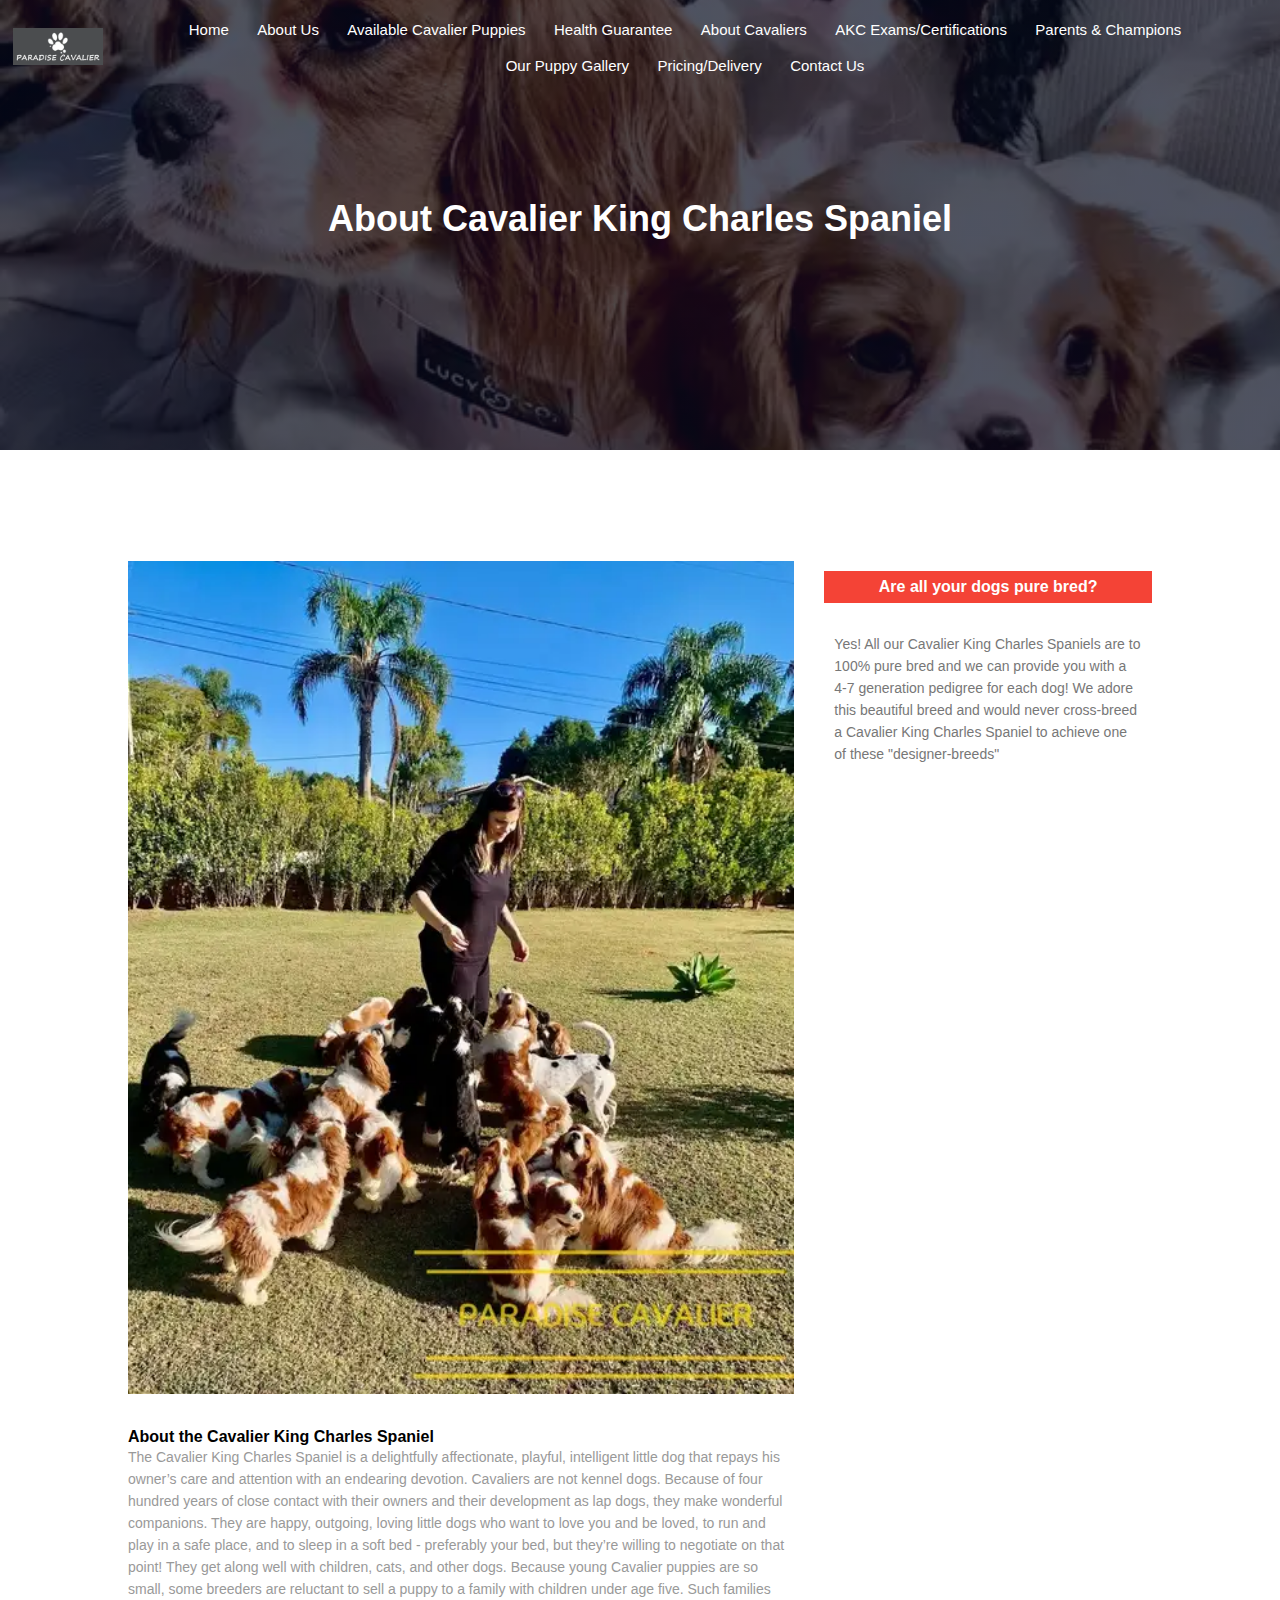
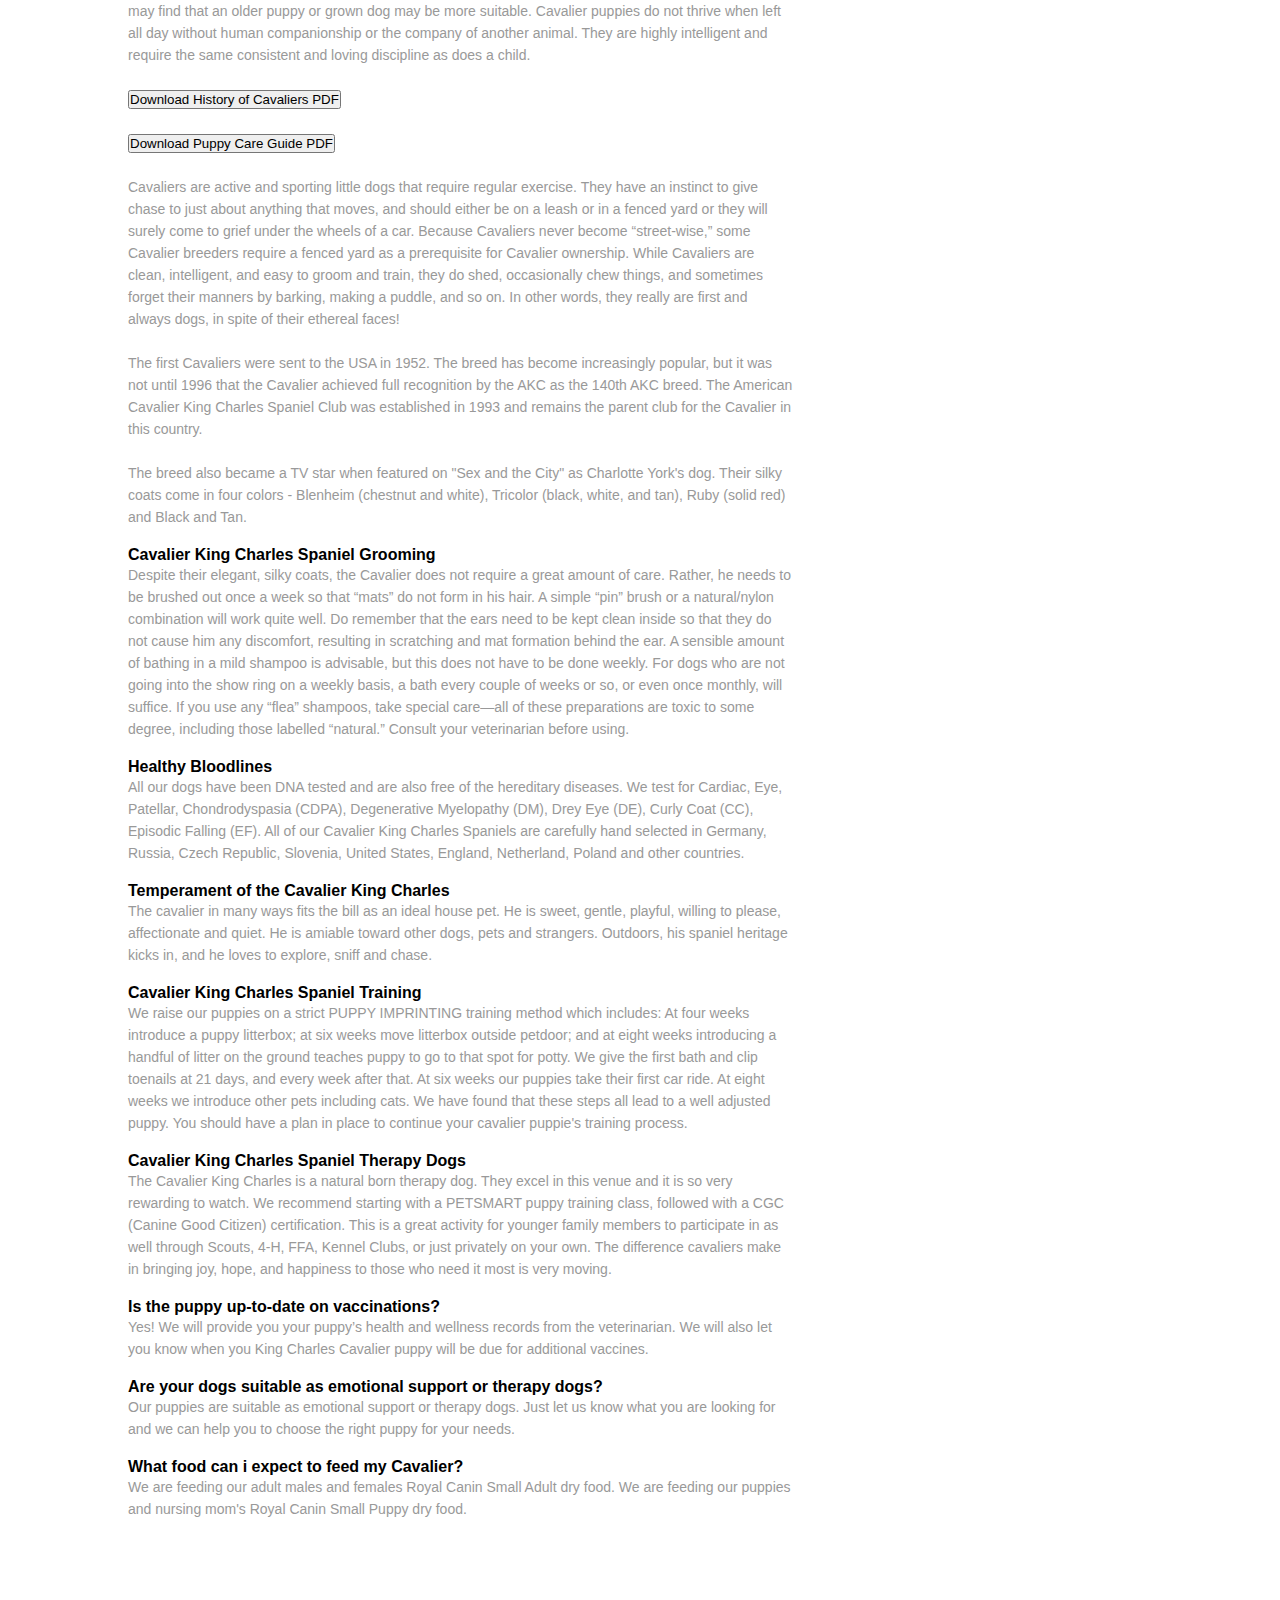
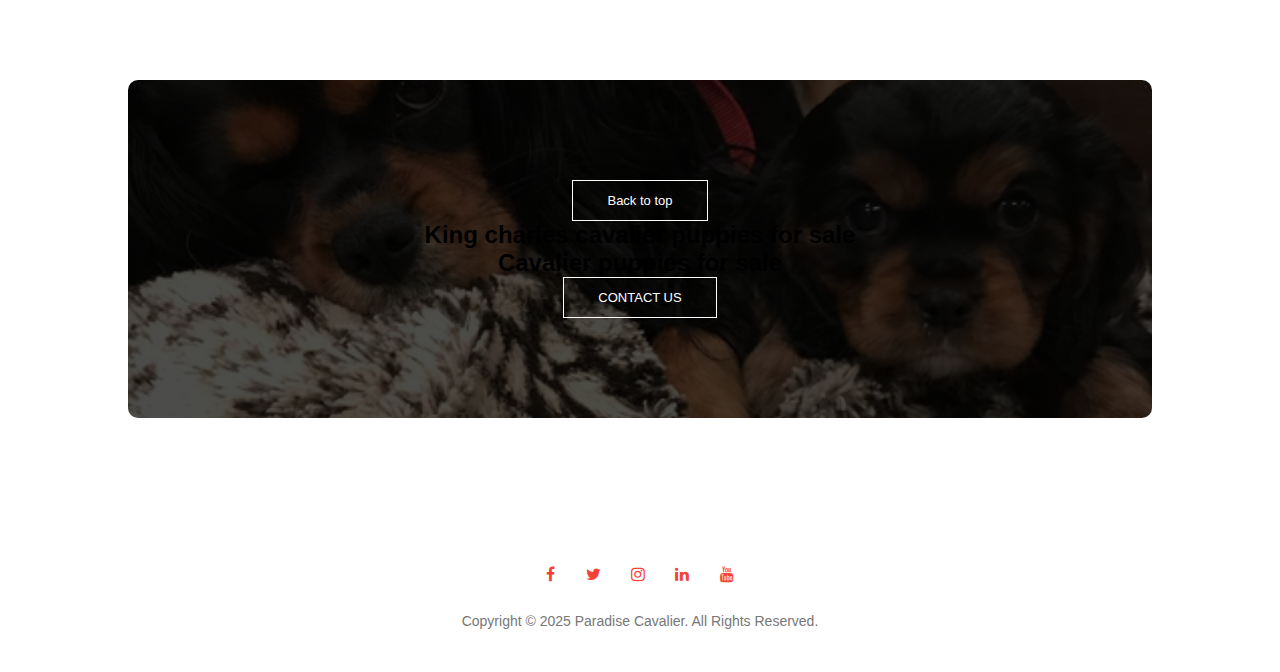
<file: blog1.html>
<!DOCTYPE html>
<html lang="en">
<head>
<meta charset="UTF-8">
<meta name="viewport" content="width=device-width, initial-scale=1.0">
<title>King charles cavalier puppy | Cavalier puppies for sale</title>
<meta name="description" content="We strive to breed the very best Cavalier puppies for sale with sweet outgoing personalities and we take extra time in evaluating each puppy.">
<meta name="Keywords" content="cavalier king charles, cavalier king charles spaniel for sale, i hate cavalier king charles spaniels, ruby cavalier king charles spaniel, cavalier king charles spaniel adoption, do cavalier king charles shed, royal canin cavalier king charles, cavalier king charles spaniel price, cavalier king charles spaniel cost, cavalier king charles spaniel breeders, cavalier king charles adoption, cavalier king charles and poodle mix, cavalier king charles adult, cavalier king charles and cocker spaniel mix, cavalier king charles and poodle, cavalier king charles allergies, cavalier king charles and bichon frise, cavalier king charles art, cavalier king charles and chihuahua mix, cavalier king charles akc, are cavalier king charles hypoallergenic, akc cavalier king charles spaniel, are cavalier king charles spaniel smart, adopt cavalier king charles spaniel, are cavalier king charles spaniels hypoallergenic, adult cavalier king charles spaniel, average lifespan of cavalier king charles spaniel, average weight of cavalier king charles spaniel, all black cavalier king charles spaniel, are cavalier king charles spaniel good with kids, cavalier king charles breeders near me, cavalier king charles breeder, cavalier king charles black and tan, cavalier king charles barking, cavalier king charles bichon mix, cavalier king charles bernese mix, cavalier king charles beagle mix, cavalier king charles black, cavalier king charles breeders ohio, buy or adopt cavalier king charles spaniel, black and tan cavalier king charles spaniel, blenheim cavalier king charles spaniel, before and after cavalier king charles spaniel haircut, baby cavalier king charles spaniel, best food for cavalier king charles spaniel, brown cavalier king charles spaniel, black and white cavalier king charles spaniel, best brush for cavalier king charles, black and tan cavalier king charles spaniel for sale, cavalier king charles colors, cavalier king charles cost, cavalier king charles club of america, cavalier king charles chihuahua mix, cavalier king charles cocker spaniel mix, cavalier king charles club, cavalier king charles color chart, cavalier king charles cut, cavalier king charles coughing, chocolate cavalier king charles spaniel, cocker spaniel vs cavalier king charles, cost of cavalier king charles spaniel, cute cavalier king charles spaniel, cocker spaniel and cavalier king charles mix, colors of cavalier king charles spaniel, chien cavalier king charles, chocolate cavalier king charles spaniel for sale, chocolate cavalier king charles, cavapoo vs cavalier king charles spaniel, cavalier king charles dogs for sale, cavalier king charles doodle, cavalier king charles dog rescue, cavalier king charles dachshund mix, cavalier king charles dogs for sale near me, cavalier king charles day, cavalier king charles dog food, cavalier king charles drawing, cavalier king charles dog price, do cavalier king charles spaniel shed, do cavalier king charles spaniel bark a lot, dog cavalier king charles spaniel, difference between king charles and cavalier king charles, does cavalier king charles shed, dogs similar to cavalier king charles spaniel, do cavalier king charles need haircuts, difference between cocker spaniel and cavalier king charles, dachshund and cavalier king charles spaniel mix, cavalier king charles eye problems, cavalier king charles eye discharge, cavalier king charles ear infection, cavalier king charles energy level, cavalier king charles eyes, cavalier king charles eye issues, cavalier king charles ears, cavalier king charles eating habits, cavalier king charles easter, cavalier king charles eyes weeping, elevage cavalier king charles, english toy spaniel vs cavalier king charles, episodic falling syndrome cavalier king charles, esperance de vie cavalier king charles, energy level of cavalier king charles spaniel, easy to draw cavalier king charles spaniel, el cavalier king charles spaniel, elevage cavalier king charles ile de france, exercise cavalier king charles spaniel, edmonton cavalier king charles spaniel, cavalier king charles for sale, cavalier king charles for sale near me, cavalier king charles for adoption, cavalier king charles full grown, cavalier king charles food, cavalier king charles figurine, cavalier king charles for sale in mn, cavalier king charles fabric, cavalier king charles female, cavalier king charles for sale texas, full grown cavalier king charles spaniel, fat cavalier king charles spaniel, freeads cavalier king charles, famous cavalier king charles spaniels, facts about cavalier king charles spaniel, french bulldog cavalier king charles mix, free cavalier king charles spaniel, frank sinatra cavalier king charles, full grown cavalier king charles, food for cavalier king charles spaniel, cavalier king charles grooming, cavalier king charles golden retriever mix, cavalier king charles grooming styles, cavalier king charles golf head cover, cavalier king charles groomer near me, cavalier king charles growth chart, cavalier king charles garden statue, cavalier king charles gifts, cavalier king charles georgia, cavalier king charles grinch feet, good home wanted for cavalier king charles spaniel, grooming cavalier king charles spaniel, gumtree cavalier king charles, golden retriever cavalier king charles mix, good home wanted for cavalier king charles spaniel near, golden retriever and cavalier king charles spaniel, grooming tools for cavalier king charles spaniel, golden retriever x cavalier king charles, golden cavalier king charles, golden retriever vs cavalier king charles spaniel, cavalier king charles health issues, cavalier king charles haircut, cavalier king charles hypoallergenic, cavalier king charles heart issues, cavalier king charles hat, cavalier king charles history, cavalier king charles health clinics, cavalier king charles hunting, cavalier king charles hair or fur, cavalier king charles harness, how big do cavalier king charles spaniels get, how long do cavalier king charles spaniels live, how much does a cavalier king charles spaniel cost, how much is a cavalier king charles spaniel, how much do cavalier king charles spaniels cost, how to groom a cavalier king charles spaniel, how much do cavalier king charles spaniels shed, history of cavalier king charles spaniel, how much are cavalier king charles spaniel puppies, health issues cavalier king charles spaniel, cavalier king charles images, cavalier king charles intelligence, cavalier king charles issues, cavalier king charles ideal weight, cavalier king charles information, cavalier king charles iowa, cavalier king charles in heat, cavalier king charles in movies, cavalier king charles illustration, cavalier king charles in paintings, is cavalier king charles hypoallergenic, is cavalier king charles spaniel smart, images of cavalier king charles spaniel, iowa cavalier king charles spaniel, is that a cavalier king charles spaniel, intelligence of cavalier king charles spaniel, is a cavalier king charles spaniel a purebred, is a cavalier king charles a cocker spaniel, ireland cavalier king charles, cavalier king charles jack russell mix, cavalier king charles jewelry, cavalier king charles japanese chin mix, cavalier king charles jellycat, cavalier king charles jumper, cavalier king charles jigsaw puzzles, cavalier king charles jacket, cavalier king charles jewellery, cavalier king charles job, cavalier king charles jibbitz, janet york cavalier king charles, jellycat cavalier king charles, jimmy buffett cavalier king charles, jual cavalier king charles spaniel, japanese chin vs cavalier king charles, jack russell terrier cavalier king charles spaniel mix, jellycat cavalier king charles spaniel, jack russell x cavalier king charles, julianne hough cavalier king charles spaniel, japanese chin and cavalier king charles mix, cavalier king charles kentucky, cavalier king charles knee problems, cavalier king charles keychain, cavalier king charles kijiji, cavalier king charles kibble, cavalier king charles kopen, cavalier king charles kennel, cavalier king charles karakter, cavalier king charles kijiji ontario, cavalier king charles kennel club, king charles spaniel vs cavalier king charles spaniel, kennel club cavalier king charles puppies for sale, king cavalier king charles spaniel, king charles cavalier kijiji, king cavalier king charles, kennel cavalier king charles spaniel, king cavalier king charles spaniel rescue, karakter cavalier king charles spaniel, krankheiten cavalier king charles spaniel, kosten cavalier king charles spaniel, cavalier king charles lifespan, cavalier king charles lamb, cavalier king charles lifespan male, cavalier king charles lego, cavalier king charles lab mix, cavalier king charles lifespan female, cavalier king charles licking, cavalier king charles large platelets, cavalier king charles leg problems, cavalier king charles los angeles, lego cavalier king charles spaniel, lifespan of cavalier king charles spaniel, life expectancy of cavalier king charles, large cavalier king charles spaniel, lego cavalier king charles spaniel instructions pdf, lifespan of cavalier king charles dog, longest living cavalier king charles spaniel, le cavalier king charles, lady and the tramp cavalier king charles spaniel, le cavalier king charles spaniel, cavalier king charles mixes, cavalier king charles mix puppies, cavalier king charles mixed with poodle,cavalier king charles mixed with golden retriever, cavalier king charles mini, cavalier king charles mix breeds, cavalier king charles merchandise, cavalier king charles mug, cavalier king charles macrothrombocytopenia, cavalier king charles mn, mini cavalier king charles spaniel, merle cavalier king charles spaniel, male cavalier king charles spaniel, mini cavalier king charles spaniel for sale, majestic cavalier king charles spaniels, merle cavalier king charles spaniel for sale, miniature cavalier king charles spaniel for sale, 
muzzle for cavalier king charles spaniel, myoclonus cavalier king charles spaniel, male cavalier king charles spaniel names, cavalier king charles near me, cavalier king charles names, cavalier king charles near me for sale, cavalier king charles nyc, cavalier king charles neck pain, cavalier king charles north carolina, cavalier king charles not eating, cavalier king charles neurological disease, cavalier king charles name origin, cavalier king charles neuter age, names for cavalier king charles spaniel, national cavalier king charles spaniel day, newborn cavalier king charles spaniel, neurological disorders in cavalier king charles spaniel, neck size of cavalier king charles spaniel, normal respiratory rate for cavalier king charles spaniel, nickname for cavalier king charles spaniel, new england cavalier king charles breeders, negatives of cavalier king charles spaniel, north carolina cavalier king charles rescue, cavalier king charles origin, cavalier king charles ohio, cavalier king charles oregon, cavalier king charles oklahoma, cavalier king charles or king charles cavalier, cavalier king charles puppies, cavalier king charles overbite, cavalier king charles older dogs for sale, cavalier king charles outdoor statue, cavalier king charles original purpose, oldest cavalier king charles spaniel, old cavalier king charles spaniel, older cavalier king charles spaniel for sale, origin of cavalier king charles spaniel, do cavalier king charles bark a lot, owning a cavalier king charles spaniel, ohio cavalier king charles breeders, overweight cavalier king charles spaniel, overweight cavalier king charles, cavalier king charles puppies near me, cavalier king charles puppies for sale near me, cavalier king charles poodle mix, cavalier king charles price, cavalier king charles pajamas, cavalier king charles poodle, cavalier king charles puppy cut, cavalier king charles personality, cavalier king charles puppies for adoption, puppy cavalier king charles spaniel, pros and cons of cavalier king charles spaniel, perfect petzzz cavalier king charles, poodle cavalier king charles spaniel, personality of cavalier king charles spaniel, prix cavalier king charles, plush cavalier king charles spaniel, poodle x cavalier king charles spaniel, price of cavalier king charles spaniel in india, poodle mix cavalier king charles spaniel, cavalier king charles quotes, cavalier king charles quilt, cavalier king charles queens thumbprint, cavalier king charles queen, cavalier king charles queens kiss, cavalier king charles qualzucht, cavalier king charles qui aboie, cavalier king charles qui tousse, cavalier king charles qui ronfle, queen victoria cavalier king charles spaniel, quanto custa um cavalier king charles spaniel, queen elizabeth cavalier king charles, quanto costa un cavalier king charles spaniel, quantos anos vive um cavalier king charles spaniel, quanto custa um.king.charles cavalier, quanto custa um filhote de cavalier king charles spaniel, quanto tempo vive um cavalier king charles spaniel, quel est le nom du cavalier king charles, qualzucht cavalier king charles spaniel, cavalier king charles rescue, cavalier king charles rescue florida, cavalier king charles rescue texas, cavalier king charles rescue ohio, cavalier king charles ruby, cavalier king charles rescue new england, cavalier king charles rescue georgia, cavalier king charles rescue michigan, cavalier king charles rescue virginia, cavalier king charles reddit, rescue cavalier king charles spaniel, red cavalier king charles spaniel, royal canin cavalier king charles puppy, rescue cavalier king charles spaniel for sale, ruby cavalier king charles spaniel for sale, royal canin cavalier king charles 7.5 kg, ruby cavalier king charles spaniel puppy, royal canin cavalier king charles 3kg, cavalier king charles spaniel breeders near me, cavalier king charles spaniel health issues, cavalier king charles spaniel for sale near me, cavalier king charles spaniel colors, cavalier king charles spaniel temperament, short hair cavalier king charles spaniel, spaniel cavalier king charles, small cavalier king charles spaniel, shaved cavalier king charles spaniel, size of cavalier king charles spaniel, shaved cavalier king charles, show cavalier king charles spaniel, stuffed cavalier king charles spaniel, shy cavalier king charles spaniel adoption, statue cavalier king charles, cavalier king charles temperament, cavalier king charles tattoo, cavalier king charles tail, cavalier king charles tricolor, cavalier king charles traits, cavalier king charles texas, cavalier king charles teeth, cavalier king charles training, cavalier king charles therapy dog, tri color cavalier king charles spaniel, teacup cavalier king charles spaniel, the cavalier king charles spaniel, the cavalier king charles spaniel club, types of cavalier king charles spaniel, tri cavalier king charles spaniel, teacup cavalier king charles spaniel for sale, tri color cavalier king charles spaniel for sale, training a cavalier king charles spaniel, temperament of cavalier king charles spaniel, cavalier king charles usa, cavalier king charles uti, cavalier king charles urn, cavalier king charles upset stomach, cavalier king charles underbite, cavalier king charles utah, cavalier king charles ugly, cavalier king charles undateables, cavalier king charles undercoat, unwanted cavalier king charles spaniel, unwanted cavalier king charles spaniel rescue, ulla cavalier king charles adoption, unique cavalier king charles names, unwanted cavalier king charles spaniel near me free, unwanted cavalier king charles spaniel puppies for, ugly cavalier king charles spaniel, undateables cavalier king charles, umbilical hernia cavalier king charles puppy, uk cavalier king charles spaniel, cavalier king charles vs king charles, cavalier king charles vs cocker spaniel, cavalier king charles vs king charles spaniel, cavalier king charles videos, cavalier king charles vs cavapoo, cavalier king charles virginia, cavalier king charles vs shih tzu, cavalier king charles vhs, cavalier king charles vs english toy spaniel, cavalier king charles vs maltese, vhs cavalier king charles, videos of cavalier king charles spaniel, virginia cavalier king charles spaniel breeders, vestibular disease cavalier king charles, videos of cavalier king charles spaniel puppies, virginia barwell cavalier king charles, victoria cavalier king charles spaniel, valor cavalier king charles spaniel, venta de cavalier king charles spaniel, vancouver cavalier king charles spaniel, cavalier king charles weight, cavalier king charles wallpaper, cavalier king charles weight chart, cavalier king charles with short hair, cavalier king charles wheezing, cavalier king charles water bowl, cavalier king charles whining, cavalier king charles watery eyes, cavalier king charles weight by age, cavalier king charles white and brown, why is my cavalier king charles spaniel so big, what is a cavalier king charles spaniel, where to buy cavalier king charles spaniel, weight of cavalier king charles spaniel, what is the lifespan of a cavalier king charles spaniel, what size is a cavalier king charles spaniel, what is the temperament of a cavalier king charles spaniel, when is a cavalier king charles spaniel full grown, what is the cost of a cavalier king charles spaniel, cavalier king charles x golden retriever, cavalier king charles x cocker spaniel, cavalier king charles x poodle, cavalier king charles x staffy, cavalier king charles x dachshund, cavalier king charles x japanese spitz, cavalier king charles x french bulldog, cavalier king charles x border collie, cavalier king charles x beagle, golden retriever x cavalier king charles spaniel, dachshund x cavalier king charles, cocker spaniel x cavalier king charles spaniel, cockapoo x cavalier king charles, shih tzu x cavalier king charles, pomeranian x cavalier king charles spaniel, beagle x cavalier king charles spaniel, golden retriever x cavalier king charles spaniel mix, cavalier king charles yorkie mix, cavalier king charles youtube, cavalier king charles yelping for no reason, cavalier king charles spaniels, youtube cavalier king charles spaniel, yorkshire terrier cavalier king charles mix, yorkie vs cavalier king charles, yorkshire terrier cross cavalier king charles, yorkie and cavalier king charles, yorkshire terrier and cavalier king charles, young cavalier king charles spaniels, yeast infection in cavalier king charles spaniel, yorkshire terrier x cavalier king charles, youtube grooming a cavalier king charles spaniel, cavalier king charles züchter, cavalier king charles zucht, cavalier king charles züchter österreich, cavalier king charles züchter nrw, cavalier king charles züchter bayern, cavalier king charles züchter schweiz, cavalier king charles ziektes, cavalier king charles zwart, cavalier king charles züchter deutschland, cavalier king charles zwart bruin, züchter cavalier king charles spaniel, zooplus cavalier king charles, zwarte cavalier king charles, ziekte cavalier king charles, zörlein cavalier king charles spaniel, zwergpudel cavalier king charles, zucht cavalier king charles spaniel verboten, zakaz hodowli cavalier king charles spaniel, zdjęcia cavalier king charles spaniel, ziektes cavalier king charles spaniel, cavalier king charles spaniel for sale under $1 000, elevage cavalier king charles 06, cavalier king charles à adopter 06, cavalier king charles spaniel o cocker, cavalier king charles spaniel o, cavalier king charles spaniel o rasie, cavalier king charles 06, elevage cavalier king charles 02, élevage cavalier king charles pure 08, reasons not to get a cavalier king charles, difference between cavalier and king charles, cavalier 0-60, cavalier king charles 1 year old, cavalier king charles 101, cavalier king charles 13 kg, cavalier king charles first heat, cavalier king charles first time owner, cavalier king charles spaniel 1 year old, 
cavalier king charles spaniel 101 owner's guide, cavalier king charles spaniel 12 weeks old, cavalier king charles spaniel 10 weeks old, cavalier king charles spaniel 1800s, 1 year old cavalier king charles spaniel for sale, 10 week old cavalier king charles spaniel, 12 week old cavalier king charles spaniel, 1 year old cavalier king charles spaniel, 11 week old cavalier king charles spaniel, 15 week old cavalier king charles spaniel, 14 year old cavalier king charles spaniel, 10 year old cavalier king charles spaniel, 16 week old cavalier king charles spaniel, 13 week old cavalier king charles spaniel, cavalier king charles 2025 , cavalier king charles, are cavalier king charles spaniels hypoallergenic, are cavalier king charles spaniel smart, are cavalier king charles hypoallergenic, are cavalier king charles spaniels good with kids, are cavalier king charles spaniel easy to train, are cavalier king charles spaniels good with cats, are cavalier king charles spaniel expensive, are cavalier king charles hunting dogs, are cavalier king charles spaniels good dogs, are cavalier king charles spaniels hunting dogs, can cavalier king charles swim, can cavalier king charles spaniels be left alone, can cavalier king charles hike, can cavalier king charles have blue eyes, can cavalier king charles spaniels be service dogs, can cavalier king charles spaniels fly on planes, can cavalier king charles spaniels hunt, can cavalier king charles spaniels be aggressive, can cavalier king charles eat bananas, can cavalier king charles eat watermelon, where did cavalier king charles come from, how did cavalier king charles spaniels get their name, where did cavalier king charles spaniels originate from, where did cavalier king charles spaniels come from, what did cavalier king charles spaniels hunt, where did the name cavalier king charles spaniel come from, how did the king charles cavalier get its name, did queen victoria have a cavalier king charles spaniel, how did the cavalier king charles spaniel get its name, did queen elizabeth have a cavalier king charles spaniel, do cavalier king charles shed, do cavalier king charles spaniel shed, do cavalier king charles bark a lot, do cavalier king charles spaniels shed a lot, do cavalier king charles spaniels like water, do cavalier king charles spaniels like to swim, do cavalier king charles need haircuts, do cavalier king charles have health problems, do cavalier king charles need grooming, do cavalier king charles have a double coat, does cavalier king charles spaniel shed, does cavalier king charles shed, does cavalier king charles spaniel smell, does cavalier king charles bark, does cavalier king charles shed a lot, does cavalier king charles smell, does cavalier king charles spaniel shed a lot, does cavalier king charles spaniels bark a lot, how long does cavalier king charles live, how big does cavalier king charles get, what president had a cavalier king charles spaniel, do all cavalier king charles have health problems, are cavalier king charles healthy, do cavalier king charles have a lot of health problems, what celebrities have cavalier king charles spaniels, how long have cavalier king charles spaniels been around, what health problems do cavalier king charles spaniels have, do cavalier king charles have hair or fur, how many puppies can a cavalier king charles spaniel have, do cavalier king charles spaniel have separation anxiety, what type of coat does a cavalier king charles have, how many puppies can a king charles cavalier have, how much is a cavalier king charles spaniel, how to groom a cavalier king charles spaniel, how long do cavalier king charles live, how big are cavalier king charles spaniel, how much are king charles cavalier puppies, how smart are cavalier king charles spaniel, how much cavalier king charles spaniel cost, how much do cavalier king charles shed, how much is a ruby cavalier king charles spaniel, how to adopt a cavalier king charles spaniel, is cavalier king charles hypoallergenic, is cavalier king charles spaniel hypoallergenic, is cavalier king charles spaniel smart, is cavalier king charles spaniel brachycephalic, is cavalier king charles a toy breed, is cavalier king charles spaniel capitalized, is cavalier king charles small or medium, is cavalier king charles spaniel a toy breed, is cavalier king charles a small breed, is cavalier king charles spaniel available in india, should cavalier king charles spaniels be clipped, how much should cavalier king charles weigh, how often should cavalier king charles be groomed, how much should cavalier king charles eat, when should cavalier king charles be spayed, what tests should cavalier king charles have, where should cavalier king charles sleep, how often should cavalier king charles be bathed, when should cavalier king charles spaniel be neutered, what was cavalier king charles spaniel bred for, who was cavalier king charles, was kosten cavalier king charles spaniel, are king charles cavaliers smart, are king charles cavaliers loyal, what was a cavalier king charles bred for, what is a cavalier king charles spaniel, what is the life expectancy of a king charles cavalier, what is the lifespan of a cavalier king charles spaniel, what size is a cavalier king charles spaniel, what is the difference between cavalier and king charles, what is the temperament of a cavalier king charles spaniel, what is the price of a cavalier king charles spaniel, what is the cost of a cavalier king charles spaniel, what does a cavalier king charles spaniel cost, when are cavalier king charles full grown, when were cavalier king charles spaniels bred, when is a cavalier king charles spaniel full grown, when do cavalier king charles spaniel shed, when to breed cavalier king charles, why is my cavalier king charles aggressive, when do cavalier king charles calm down, when do cavalier king charles spaniels stop growing, where to buy cavalier king charles spaniel, where are cavalier king charles spaniels from, where to adopt a cavalier king charles spaniel, where are cavalier king charles from, where to find a cavalier king charles spaniel, are king charles cavaliers lazy, how expensive are king charles cavaliers, why are king charles cavaliers so expensive, where to get cavalier king charles spaniel, who is the oldest king charles cavalier, who is the cavalier king charles spaniel named after, who are cavalier, why were cavalier king charles spaniels bred, why a cavalier king charles spaniel, why do king charles cavaliers lick so much, why were cavalier king charles bred, why cavaliers are the best dogs, why are cavalier king charles so expensive, why to get a cavalier king charles spaniel, how big will a cavalier king charles get, when will my king charles cavalier be fully grown, how big will my king charles cavalier grow, will atherton cavalier king charles spaniel, will ferrell cavalier king charles spaniel, how big will a cavalier king charles spaniel get, how long do king charles cavaliers live, do cavalier king charles puppies shed, do cavalier king charles get cold, should i get a cavalier king charles spaniel quiz, do cavalier king charles like water, cavalier king charles for sale, how much are cavalier king charles spaniel for sale, why are king charles cavaliers so expensive, how expensive are king charles cavaliers, are cavalier king charles spaniels expensive, are cavalier king charles good dogs, are cavalier king charles spaniel purebred, are cavalier king charles spaniel rare, can cavalier king charles fly, can cavalier king charles spaniels fly, can cavalier king charles be left alone, can cavalier king charles spaniels hunt, can cavalier king charles eat eggs, did queen elizabeth have a cavalier king charles spaniel, where did cavalier king charles come from, do cavalier king charles dogs shed, do cavalier king charles puppies shed, do cavalier king charles spaniels shed, do cavalier king charles shed, does cavalier king charles smell, does cavalier king charles spaniel shed, does cavalier king charles shed, does cavalier king charles spaniel smell, do cavalier king charles have health problems, do cavalier king charles have a lot of health problems,do cavalier king charles have health issues, do cavalier king charles have hair or fur, do cavalier king charles have fur or hair, how much for cavalier king charles spaniel, how much cavalier king charles spaniel cost, how to buy a cavalier king charles spaniel, how much do cavalier king charles puppies cost, is cavalier store legit, is a cavalier king charles a good family dog, is cavalier king charles spaniel a toy breed, should i get a cavalier king charles spaniel, should king charles cavaliers be trimmed, should i get a cavalier king charles spaniel quiz, how much should a cavalier king charles cost, should i get a second cavalier king charles spaniel, where can i buy a cavalier king charles spaniel, what do cavalier king charles spaniels cost, what does a cavalier king charles spaniel cost, what is the cost of a cavalier king charles spaniel, what is the price of a cavalier king charles spaniel, when is a cavalier king charles spaniel full grown, when is a cavalier king charles full grown, when are cavalier king charles fully grown, where can i buy cavalier king charles spaniel, where to buy cavalier king charles spaniel, where can i buy a king charles cavalier, why are cavalier king charles so expensive, why are cavalier king charles spaniels so expensive, why do cavaliers cost so much, why to get a cavalier king charles spaniel, why are cavalier puppies so expensive, will cavalier hair grow back, cavalier king charles for sale, cavalier king charles dogs for sale on gumtree, cavalier king charles for sale near me, cavalier king charles for sale ireland, cavalier king charles for sale scotland, cavalier king charles for sale ontario, cavalier king charles for sale northern ireland, 
cavalier king charles for sale manchester, cavalier king charles for sale perth, cavalier king charles for sale london, cavalier king charles for sale in scotland, cavalier king charles for sale in mn, cavalier king charles for sale in michigan, cavalier king charles for sale in tn, cavalier king charles for sale in ireland, cavalier king charles for sale in ohio, cavalier king charles for sale in florida, cavalier king charles for sale in missouri, cavalier king charles for sale in texas, cavalier king charles for sale in iowa, cavalier king charles for sale nsw, cavalier king charles for sale near me under $500, cavalier king puppies for sale near me, cavalier king spaniel for sale near me, cavalier king charles dogs for sale near me, cavalier king charles pups for sale near me, cavalier king charles spaniel for sale near me cheap, cavalier king charles spaniel for sale near mallow county cork, cavalier king charles spaniel for sale near falkirk, cavalier king charles spaniel for sale near edinburgh, cavalier king charles for sale uk, cavalier king charles spaniels for sale in essex, cavalier king charles spaniel for sale in canada, cavalier king charles spaniel for sale in uk, cavalier king charles spaniel for sale in south africa, cavalier king charles spaniel for sale in ontario, cavalier king charles spaniel for sale in scotland, cavalier king charles spaniel for sale in bc, cavalier king charles for sale melbourne, cavalier king charles spaniel for sale under $500, cavalier king charles spaniel for sale under $1000, cavalier king charles spaniel for sale under $500 near me, cavalier king charles spaniel for sale under $500 near arizona, cavalier king charles spaniel for sale under $500 near alabama, cavalier king charles spaniel for sale under $500 near, cavalier king charles for sale in indiana, cavalier king charles for sale in swansea, cavalier king charles spaniel for sale within 20 mi, difference between cavalier king charles and a king charles, cavalier king charles items for sale, cavalier king charles for sale in virginia, cavalier king charles for sale in california, cavalier king charles spaniel for sale in louisiana, cavalier king charles spaniel for sale near newcastle upon tyne, cavalier king charles spaniel for sale near stratford upon avon, cavalier king charles spaniel for sale stoke on trent, cavalier king charles spaniel on sale, difference between king charles and cavalier king charles, cavalier king charles spaniel for sale by owner, cavalier king charles for sale oklahoma, cavalier king charles spaniel for sale or adoption uk, cavalier king charles spaniel for sale or adoption, difference between king charles and cavalier king charles spaniel, cavalier king charles spaniel versus king charles spaniel, cavalier king charles vs french bulldog, cavalier king charles spaniel versus cocker spaniel, cavalier king charles spaniel vs french bulldog, cavalier king charles spaniel vs cavachon, cavalier king charles spaniel for sale fort worth, cavalier king charles spaniel for sale near fort worth tx, cavalier king charles spaniel fort worth texas, cavalier king charles for sale wi, cavalier king charles for sale Wisconsin, cavalier king charles for sale, lego cavalier king charles for sale, adult cavalier king charles for sale, cavalier king charles for sale near me, older cavalier king charles for sale, teacup cavalier king charles for sale, black and tan cavalier king charles for sale, mini cavalier king charles for sale, teacup cavalier king charles for sale near me, miniature cavalier king charles for sale, ruby cavalier king charles for sale, cavalier king charles for sale adelaide, cavalier king charles for sale ireland, cavalier king charles for sale scotland, cavalier king charles for sale ontario, cavalier king charles for sale northern ireland, cavalier king charles for sale manchester, cavalier king charles for sale perth, cavalier king charles for sale london, adult cavalier king charles for sale near me, akc cavalier king charles for sale, adult cavalier king charles spaniel for sale, black and tan cavalier king charles spaniel for sale, cavalier king charles spaniel for sale south africa, cavalier king charles spaniel for sale adelaide, cavalier king charles spaniel for sale australia, cavalier king charles spaniel for sale alberta, cavalier king charles spaniel for sale los angeles, cavalier king charles for sale brisbane, cavalier king charles for sale bristol, cavalier king charles for sale bc, cavalier king charles for sale belfast, cavalier king charles spaniel for sale bc, cavalier king charles spaniel for sale birmingham, cavalier king charles spaniel for sale bournemouth, cavalier king charles spaniel for sale buffalo ny, cavalier king charles spaniel for sale belfast, cavalier king charles spaniel for sale black and tan, king charles cavalier for sale brisbane, blenheim cavalier king charles spaniel for sale, bichon frise cavalier king charles mix for sale, french bulldog cavalier king charles mix for sale, black cavalier king charles spaniel for sale, cavalier king charles spaniel for sale bristol, bernese mountain dog cavalier king charles spaniel mix for sale, blue merle cavalier king charles spaniel for sale, cavalier king charles for sale cardiff, cavalier king charles for sale cornwall, cavalier king charles spaniel for sale canada, cavalier king charles spaniel for sale craigslist, cavalier king charles spaniel for sale cape town, cavalier king charles spaniel for sale calgary, cavalier king charles spaniel for sale charlotte nc, cavalier king charles spaniel for sale colorado, cavalier king charles spaniel for sale cheap, cavalier king charles spaniel for sale carmarthen, chihuahua cross cavalier king charles for sale, chocolate cavalier king charles for sale, cavalier king charles for sale in mn, cavalier king charles for sale texas, cavalier king charles for sale ohio, cavalier king charles for sale nebraska, cavalier king charles for sale in tn, cavalier king charles for sale devon, cavalier king charles for sale dallas, cavalier king charles for sale dorset, cavalier king charles spaniel for sale doncaster, cavalier king charles spaniel for sale dubai, cavalier king charles puppies for sale devon, cavalier king charles spaniel for sale derby, cavalier king charles spaniel for sale dundee, cavalier king charles spaniel for sale durham, cavalier king charles spaniel for sale durban, cavalier king charles dogs for sale, cavalier king charles dogs for sale near me, cavalier king charles spaniel for sale san diego, cavalier king charles spaniel older dogs for sale, cavalier king charles spaniel for sale dorset, cavalier king charles spaniel service dog for sale, cavalier king charles spaniel dogs for sale near me, cavalier king charles spaniel for sale devon, cavalier king charles spaniel for sale dallas, cavalier king charles for sale essex, cavalier king charles spaniel for sale edinburgh, cavalier king charles spaniel for sale exeter, cavalier king charles spaniel for sale edmonton, cavalier king charles spaniel for sale east midlands, cavalier king charles spaniel for sale east sussex, cavalier king charles spaniel for sale europe, cavalier king charles spaniel for sale england, lego cavalier king charles for sale ebay, cavalier king charles breeders essex, cavalier king charles spaniels for sale in essex, blue eyed cavalier king charles spaniel for sale, cavalier king charles spaniel for sale north east, cavalier king charles spaniel for sale near eastbourne, king charles cavalier for sale essex, cavalier king charles for sale florida, cavalier king charles spaniel for sale florida, cavalier king charles spaniel for sale fort worth, cavalier king charles spaniel for sale fife, cavalier king charles spaniel for sale facebook, cavalier king charles spaniel for sale fl, cavalier king charles spaniel puppies for sale florida, cavalier king charles breeders florida, cavalier king charles spaniel for sale near falkirk, cavalier king charles spaniel for sale jacksonville fl, for sale king charles cavalier puppies for sale uk, cavalier king charles spaniel puppies for sale in florida, cavalier king charles spaniel for sale san francisco, full grown cavalier king charles spaniel for sale, cavalier king charles for sale gumtree, cavalier king charles for sale glasgow, cavalier king charles for sale georgia, cavalier king charles spaniel for sale georgia, cavalier king charles spaniel for sale gauteng, cavalier king charles spaniel for sale gold coast, cavalier king charles spaniel for sale greenville sc, cavalier king charles spaniel for sale gloucester, cavalier king charles spaniel for sale gloucestershire, cavalier king charles spaniel for sale ga, king charles cavalier for sale gold coast, cavalier king charles spaniel for sale gumtree, cavalier king charles spaniel for sale glasgow, golden retriever cross king charles cavalier puppies for sale, king charles cavalier puppies for sale gumtree, cavalier king charles spaniel for sale near green bay wi, cavalier king charles spaniel for sale near grimsby, cavalier king charles for sale hampshire, cavalier king charles spaniel for sale houston, cavalier king charles spaniel for sale hull, cavalier king charles spaniel for sale hampshire, cavalier king charles spaniel for sale high wycombe, cavalier king charles spaniel for sale hawaii, cavalier king charles spaniel for sale hertfordshire, cavalier king charles spaniel for sale hobart, cavalier king charles spaniel for sale hoobly, cavalier king charles spaniel for sale how much, short hair cavalier king charles spaniel for sale, cavalier king charles spaniel puppies for sale in herefordshire, cavalier king charles spaniel for sale near hamilton on, cavalier king charles spaniel for sale near houston tx, cavalier king charles for sale in scotland, cavalier king charles for sale in michigan, cavalier king charles for sale in ohio, 
cavalier king charles for sale in florida, cavalier king charles for sale indiana, cavalier king charles for sale in texas, cavalier king charles for sale in swansea, cavalier king charles spaniel for sale northern ireland, cavalier king charles spaniel for sale in wisconsin, cavalier king charles spaniel for sale indiana, cavalier king charles spaniel for sale in india, cavalier king charles spaniel for sale in texas, cavalier king charles spaniel for sale in michigan, cavalier king charles spaniel for sale in california, cavalier king charles spaniel for sale in ohio, cavalier king charles spaniel for sale johannesburg, cavalier king charles spaniel for sale new jersey, jack russell cross cavalier king charles spaniel for sale, jack russell x cavalier king charles spaniel for sale, difference between cavalier king charles and a king charles, why are king charles cavaliers so expensive, how expensive are king charles cavaliers, cavalier king charles spaniel jacksonville fl, jack russell x king charles cavalier puppies for sale, difference between king charles and cavalier king charles, cost of a king charles cavalier puppy, cavalier king charles for sale kent, cavalier king charles for sale uk, cavalier king charles for sale in ireland, cavalier king charles for sale in missouri, kc cavalier king charles for sale, kennel club cavalier king charles puppies for sale, kc registered cavalier king charles puppies for sale, cavalier king charles spaniel for sale kent, cavalier king charles spaniel for sale louisville ky, cavalier king charles spaniel for sale in kansas, cavalier king charles spaniel puppies for sale in ashford kent, cavalier king charles spaniel for sale kansas city, cavalier king charles for sale liverpool, lego cavalier king charles for sale australia, cavalier king charles spaniel for sale london, cavalier king charles spaniel for sale leeds, cavalier king charles spaniel for sale london ontario, cavalier king charles spaniel for sale lincolnshire, cavalier king charles spaniel for sale liverpool, cavalier king charles for sale mn, cavalier king charles for sale melbourne, cavalier king charles for sale michigan, cavalier king charles for sale missouri, cavalier king charles spaniel for sale michigan, cavalier king charles spaniel for sale merseyside, cavalier king charles spaniel for sale montreal, cavalier king charles spaniel for sale missouri, mature cavalier king charles for sale, miniature cavalier king charles for sale ireland, cavalier king charles spaniel for sale near me, cavalier king charles spaniel puppies for sale near me, cavalier king charles spaniel for sale under $500 near me, cavalier king charles spaniel mix for sale, king charles cavalier for sale melbourne, cavalier king charles for sale ni, cavalier king charles for sale nottingham, cavalier king charles for sale nsw, cavalier king charles for sale newcastle, cavalier king charles for sale near me under $500, cavalier king charles for sale nz, cavalier king charles for sale nearby, cavalier king charles for sale norfolk, king charles cavalier puppies for sale nsw, cavalier king charles spaniel for sale nz, cavalier king charles spaniel for sale newcastle, cavalier king charles spaniel for sale raleigh nc, king charles cavalier for sale in oklahoma, cavalier king charles for sale ottawa, older cavalier king charles for sale near me, 1 year old cavalier king charles spaniel for sale, cavalier king charles spaniel for sale ontario, cavalier king charles spaniel for sale ohio, king charles cavalier puppies for sale ontario, cavalier king charles spaniel for sale ottawa, cavalier king charles spaniel for sale orlando, 2 year old cavalier king charles spaniel for sale, cavalier king charles spaniel for sale price, cavalier king charles spaniel for sale pretoria, cavalier king charles spaniel for sale philippines, cavalier king charles spaniel for sale phoenix, cavalier king charles spaniel for sale peterborough, cavalier king charles spaniel for sale pennsylvania, cavalier king charles spaniel for sale plymouth, cavalier king charles spaniel for sale puppy, cavalier king charles spaniel for sale pittsburgh, cavalier king charles puppies for sale, king charles cavalier puppies for sale near me, king charles cavalier puppies for sale victoria, king charles cavalier puppies for sale melbourne, cavalier king charles spaniel for sale perth, cavalier king charles spaniel puppies for sale south west, cavalier king charles spaniel puppies for sale qld, cavalier king charles for sale qld, cavalier king charles spaniel for sale queensland, cavalier king charles puppies for sale qld, cavalier king charles spaniel for sale quebec, cavalier king charles spaniel for sale qld under, cavalier king charles breeders qld, cavalier king charles breeders queensland, cavalier king charles breeders quebec, king charles cavalier for sale queensland, cavalier king charles spaniel for sale qld, king charles cavalier for sale qld, cavalier king charles spaniel for sale near queen creek az, cavalier king charles quotes, king charles cavalier for sale florida, cavalier king charles spaniel for sale rescue, cavalier king charles spaniel for sale ruby, cavalier king charles spaniel for sale rockhampton, cavalier king charles spaniel for sale rochester ny, cavalier king charles spaniel for sale rotherham, cavalier king charles spaniel for sale rhode island, cavalier king charles spaniel puppies for sale rochester mn, cavalier king charles spaniel for sale kc registered, cavalier king charles spaniel for sale near roseville ca, retired cavalier king charles for sale, rescue cavalier king charles spaniel for sale, retired cavalier king charles spaniel for sale, ruby cavalier king charles spaniel for sale near me, top rated cavalier king charles spaniel for sale, cavalier king charles for sale swansea, cavalier king charles for sale sydney, cavalier king charles spaniel for sale swansea, cavalier king charles spaniel for sale saskatchewan, cavalier king charles spaniel for sale southampton, cavalier king charles spaniel for sale san antonio, cavalier king charles spaniel for sale southern california, cavalier king charles spaniel for sale, cavalier king charles spaniel puppies for sale, cavalier king charles spaniel for sale under $500, cavalier king charles spaniel for sale under $1000, cavalier king charles spaniel for sale uk, cavalier king charles spaniel for sale toronto, cavalier king charles spaniel for sale tasmania, cavalier king charles spaniel for sale tennessee, cavalier king charles spaniel for sale tampa, cavalier king charles spaniel for sale tamworth, cavalier king charles spaniel for sale tucson, cavalier king charles spaniel for sale toowoomba, cavalier king charles spaniel for sale taunton, teacup cavalier king charles spaniel for sale, tri color cavalier king charles spaniel for sale, toy cavalier king charles spaniel for sale, teacup cavalier king charles spaniel puppies for sale, trained cavalier king charles spaniel for sale, cavalier king charles spaniel for sale texas, cavalier king charles spaniel for sale under $500 near arizona, cavalier king charles spaniel for sale utah, cavalier king charles spaniel for sale under $500 near alabama, unwanted cavalier king charles spaniel for sale, cavalier king charles for sale victoria, cavalier king charles spaniel for sale vancouver island, cavalier king charles spaniel for sale virginia, cavalier king charles spaniel for sale vancouver, cavalier king charles spaniel for sale vic, cavalier king charles spaniel for sale va, cavalier king charles spaniel for sale vancouver wa, cavalier king charles spaniel puppies for sale virginia, cavalier king charles breeders victoria, cavalier king charles breeders virginia, cavalier king charles spaniel puppies for sale in virginia, cavalier king charles spaniel for sale las vegas, mature cavalier king charles spaniel for sale victoria, cavalier king charles spaniel for sale near shepparton vic, mature cavalier king charles spaniel for sale victoria australia, cavalier king charles spaniel for sale in west virginia, cavalier king charles for sale wi, cavalier king charles for sale wales, cavalier king charles spaniel for sale western cape, cavalier king charles spaniel for sale west midlands, cavalier king charles spaniel for sale wirral, cavalier king charles spaniel for sale winnipeg, cavalier king charles spaniel for sale washington state, cavalier king charles spaniel for sale worcester, cavalier king charles spaniel for sale washington, cavalier king charles spaniel for sale wa, king charles cavalier for sale wa, cavalier king charles spaniel for sale wales, cavalier king charles spaniel for sale near milwaukee wi, black and white cavalier king charles spaniel for sale, cavalier king charles spaniel for sale north west, cavalier king charles spaniel x poodle for sale, cavalier king charles spaniel x cocker spaniel for sale, pug x king charles cavalier for sale, cavalier king charles spaniel x shih tzu puppies for sale, beagle x king charles cavalier for sale, border collie x king charles cavalier for sale, golden retriever x king charles cavalier for sale, king charles cavalier x poodle puppies for sale, king charles cavalier x shih tzu puppies for sale, king charles cavalier x toy poodle puppies for sale, 1 year old cavalier king charles spaniel for sale near, 3 year old cavalier king charles spaniel for sale, cavalier king charles spaniel for sale in new york, 2 year old king charles cavalier for sale, cavalier king charles spaniel for sale near great yarmouth, cavalier king charles puppies for sale in yorkshire, cavalier king charles spaniel for sale new zealand, are king charles cavaliers smart, cavalier king charles for sale tennessee, cavalier king charles for sale oregon, cavalier king charles for sale near silverdale wa, z24 cavalier for sale near me, z cavalier, 2002 chevrolet cavalier z24 for sale,
cavalier convertible for sale, cavalier king charles spaniel for sale under $1 000, cavalier king charles spaniel for sale under $800, cavalier king charles for sale oklahoma, reasons not to get a cavalier king charles, how to buy a king charles cavalier without health problems, 03 cavalier for sale, 2002 cavalier z24 for sale, king charles cavalier for sale oregon, cavalier king charles spaniel for sale within 20 mi, cavalier king charles spaniel puppies for sale $600, 2 cavalier king charles spaniels, 2002 cavalier for sale, cavalier king charles spaniel 3d model, cavalier king charles spaniel 3 months, cavalier king charles spaniel 3d model free, cavalier 39, 3. cavalier king charles spaniel, 3 cavalier court, 3 cavalier court ringoes nj, king charles cavalier for sale california, 3 year old cavalier king charles spaniel, cavalier king charles spaniel 4 sale, cavalier king charles spaniel perth 4 sale, cavalier king charles spaniel 4 months, cavalier 4s, cavalier king charles spaniel 4 colors, 4. cavalier king charles spaniel, 4 cavalier rd, 4 cavalier rd hampton va, for sale cavalier king charles spaniel, king charles cavalier for sale near me, cavalier king charles spaniel for sale under $500 near, cavalier king charles spaniel for sale under $500 nearby, king charles cavalier for sale near me under $500, cavalier king charles spaniel puppies for sale under $500, 6 month old cavalier king charles spaniel for sale, cavalier king charles spaniel 6 months, cavalier king charles for sale minnesota, 6. cavalier king charles spaniel, 6 cavalier ave, 6 year old cavalier king charles spaniel, king charles cavalier spaniel for sale near me, king charles cavaliers for sale near me, king charles cavalier for sale illinois, cavalier king charles spaniel 8 weeks, 8 cavalier avenue charleston sc, 8 year old cavalier king charles spaniel, dog cavalier king charles spaniel for sale, st charles king cavalier for sale, 91 cavalier for sale, 93 cavalier for sale, cavalier king charles puppies for sale, kennel club cavalier king charles puppies for sale,cavalier king charles puppies for sale near me, kc registered cavalier king charles puppies for sale, labrador cross cavalier king charles puppies for sale, kennel club cavalier king charles puppies for sale near, kennel club cavalier king charles puppies for sale near london, ruby cavalier king charles puppies for sale, teacup cavalier king charles puppies for sale, cavalier king charles puppies for sale in ohio, cavalier king charles puppies for sale in pa, cavalier king charles puppies for sale texas, cavalier king charles puppies for sale scotland, cavalier king charles puppies for sale ireland, cavalier king charles puppies for sale nsw, cavalier king charles puppies for sale victoria, cavalier king charles puppies for sale in cornwall and devon, cavalier king charles puppies for sale in wisconsin, cavalier king charles puppies for sale ontario, akc king charles cavalier puppies for sale, cavalier king charles spaniel puppies for sale in ashford kent, cavalier king charles spaniel puppies for sale south africa, cavalier king charles spaniel puppies for sale australia, king charles cavalier and poodle mix puppies for sale, black and tan cavalier king charles spaniel puppies for sale, cavalier king charles spaniel puppies for sale los angeles, cavalier king charles spaniel puppies for sale in arkansas, cavalier king charles puppies for sale brisbane, cavalier king charles spaniel for sale bc, cavalier king charles spaniel for sale bristol, cavalier king charles spaniel for sale birmingham, cavalier king charles spaniel for sale bournemouth, cavalier king charles spaniel for sale buffalo ny, cavalier king charles spaniel for sale belfast, cavalier king charles spaniel for sale black and tan, cavalier king charles spaniel for sale bradford, cavalier king charles spaniel for sale bolton, black and tan cavalier king charles puppies for sale, king charles cavalier puppies for sale brisbane, king charles cavalier puppies for sale bc, cavalier king charles spaniel puppies for sale birmingham, black king charles cavalier puppies for sale, blenheim king charles cavalier puppies for sale, king charles cavalier beagle mix puppies for sale, blenheim cavalier king charles spaniel puppies for sale, cavalier king charles puppies for sale colorado, cavalier king charles spaniel for sale canada, cavalier king charles spaniel for sale craigslist, cavalier king charles spaniel for sale cape town, cavalier king charles spaniel for sale calgary, cavalier king charles spaniel for sale charlotte nc, cavalier king charles spaniel for sale colorado, cavalier king charles spaniel for sale cardiff, cavalier king charles spaniel for sale cornwall, cavalier king charles spaniel for sale cheap, cavalier king charles puppies for sale florida, cavalier king charles puppies for sale in illinois, cavalier king charles puppies for sale devon, cavalier king charles spaniel for sale dorset, cavalier king charles spaniel for sale dallas, cavalier king charles spaniel for sale doncaster, cavalier king charles spaniel for sale dubai, cavalier king charles spaniel for sale derby, cavalier king charles spaniel for sale dundee, cavalier king charles spaniel for sale durham, cavalier king charles spaniel for sale durban, cavalier king charles spaniel for sale derbyshire, cavalier king charles spaniel puppies for sale dallas, do cavalier king charles puppies shed, dog cavalier king charles spaniel for sale, do cavalier king charles dogs shed, do cavalier king charles spaniel make good pets, do cavalier king charles spaniel dogs shed, cavalier king charles spaniel for sale essex, cavalier king charles spaniel for sale edinburgh, cavalier king charles spaniel for sale exeter, cavalier king charles spaniel for sale edmonton, cavalier king charles spaniel for sale east midlands, cavalier king charles spaniel for sale east sussex, cavalier king charles spaniel for sale europe, cavalier king charles spaniel for sale england, cavalier king charles spaniel for sale north east, cavalier king charles spaniel for sale near eastbourne, king charles cavalier puppies for sale essex, how much is a cavalier king charles spaniel puppy cost, english king charles spaniel puppies sale, english cavalier king charles spaniel puppies, king charles cavalier puppies for sale near me, cavalier king charles spaniel puppies for sale price, cavalier king charles spaniel for sale florida, cavalier king charles spaniel for sale fort worth, cavalier king charles spaniel for sale fife, cavalier king charles spaniel for sale facebook, cavalier king charles spaniel for sale fl, cavalier king charles spaniel puppies for sale florida, cavalier king charles spaniel for sale near falkirk, cavalier king charles spaniel for sale jacksonville fl, cavalier king charles spaniel for sale san francisco, for sale king charles cavalier puppies for sale uk, cavalier king charles spaniel puppies for sale in florida, cost of king charles puppy, king charles cavalier spaniel pups for sale, king charles cavalier spaniel puppies for sale, king charles cavalier puppies for sale, for sale cavalier king charles spaniel, cavalier king charles spaniel for sale georgia, cavalier king charles spaniel for sale gumtree, cavalier king charles spaniel for sale glasgow, cavalier king charles spaniel for sale gauteng, cavalier king charles spaniel for sale gold coast, cavalier king charles spaniel for sale greenville sc, cavalier king charles spaniel for sale gloucester, cavalier king charles spaniel for sale gloucestershire, cavalier king charles spaniel for sale ga, cavalier king charles spaniel for sale geelong, golden retriever cross king charles cavalier puppies for sale, king charles cavalier puppies for sale gumtree, king charles cavalier puppies for sale geelong, cavalier king charles spaniel puppies for sale in georgia, cavalier king charles spaniel puppies for sale gauteng, golden retriever cross king charles cavalier puppies for sale uk, king charles cavalier puppies for sale georgia, cost of a king charles cavalier puppy, ga cavalier king charles spaniel, cavalier king charles spaniel for sale houston, cavalier king charles spaniel for sale hull, cavalier king charles spaniel for sale hampshire, cavalier king charles spaniel for sale high wycombe, cavalier king charles spaniel for sale hawaii, cavalier king charles spaniel for sale hertfordshire, cavalier king charles spaniel for sale hobart, cavalier king charles spaniel for sale hoobly, cavalier king charles spaniel for sale how much, cavalier king charles spaniel puppies for sale hampshire, cavalier king charles spaniel puppies for sale in herefordshire, king charles cavalier puppies for sale houston, king charles cavalier spaniel puppies for sale near me, cavalier king charles puppies for sale in scotland, cavalier king charles puppies for sale in usa, cavalier king charles puppies for sale in yorkshire, cavalier king charles puppies for sale in wales, cavalier king charles spaniel puppies for sale in pa, cavalier king charles spaniel puppies for sale in virginia, cavalier king charles spaniel puppies for sale in washington state, cavalier king charles spaniel puppies for sale in wisconsin, cavalier king charles spaniel puppies for sale in ohio, cavalier king charles spaniel puppies for sale in illinois, cavalier king charles spaniel puppies for sale in texas, cavalier king charles spaniel for sale johannesburg, cavalier king charles spaniel for sale new jersey, jack russell x king charles cavalier puppies for sale, cavalier king charles spaniel puppies jacksonville fl, cavalier king charles puppies for sale in new jersey, cavalier king charles spaniel puppies for sale new jersey, cavalier king charles spaniel puppies for sale riverside ca, king charles cavalier puppies jacksonville florida, cavalier king charles puppies for sale kennel club, cavalier king charles spaniel for sale kent, 
cavalier king charles spaniel for sale kansas city, cavalier king charles spaniel for sale ky, cavalier king charles spaniel for sale knoxville tn, cavalier king charles spaniel for sale kijiji, cavalier king charles spaniel for sale kansas, cavalier king charles puppies for sale uk, cavalier king charles puppies for sale kent, kennel club cavalier king charles spaniel puppies for sale scotland, cavalier king charles spaniel puppies for sale kent, king charles cavalier puppies for sale kansas city, cavalier king charles puppies for sale london, cavalier king charles spaniel for sale london, cavalier king charles spaniel for sale los angeles, cavalier king charles spaniel for sale leeds, cavalier king charles spaniel for sale london ontario, cavalier king charles spaniel for sale louisville ky, cavalier king charles spaniel for sale lincolnshire, cavalier king charles spaniel for sale liverpool, cavalier king charles spaniel for sale las vegas, cavalier king charles spaniel for sale leicester, cavalier king charles spaniel puppies for sale london, king charles cavalier puppies for sale louisiana, cavalier king charles spaniel puppies for sale lincolnshire, cavalier king charles spaniel puppies for sale liverpool, king charles cavalier puppies for sale los angeles, cavalier king charles puppies for sale melbourne, cavalier king charles puppies for sale michigan, cavalier king charles spaniel for sale mn, cavalier king charles spaniel for sale michigan, cavalier king charles spaniel for sale manchester, cavalier king charles spaniel for sale merseyside, cavalier king charles spaniel for sale montreal, cavalier king charles spaniel for sale missouri, cavalier king charles spaniel for sale massachusetts, cavalier king charles spaniel for sale manitoba, cavalier king charles spaniel puppies for sale near me, king charles cavalier puppies for sale melbourne, mini king charles cavalier puppies for sale, cavalier king charles spaniel mix puppies for sale, king charles cavalier poodle mix puppies for sale, miniature cavalier king charles spaniel puppies for sale, king charles cavalier puppies for sale mn, king cavalier charles spaniel puppies for sale in mn, cavalier king charles puppies for sale nz, cavalier king charles puppies for sale northern ireland, cavalier king charles puppies for sale near me under $500, cavalier king charles pups for sale near me, cavalier king charles spaniel for sale newcastle, cavalier king charles dogs for sale near me, cavalier king charles spaniel for sale nova scotia, cavalier king charles spaniel for sale nearby, king charles cavalier puppies for sale nsw, cavalier king charles spaniel puppies for sale nc, cavalier king charles spaniel puppies for sale nz, cavalier king charles spaniel puppies for sale newcastle, cavalier king charles spaniel puppies for sale northern ireland, cavalier king charles spaniel puppies for sale nsw sydney, cavalier king charles puppies for sale ohio, cavalier king charles spaniel for sale ontario, cavalier king charles spaniel for sale ohio, cavalier king charles spaniel for sale orlando, cavalier king charles spaniel for sale ottawa, cavalier king charles spaniel for sale oklahoma, cavalier king charles spaniel for sale oregon, cavalier king charles dogs for sale on gumtree, cavalier king charles spaniel for sale okc, king charles cavalier puppies for sale ontario, cavalier king charles spaniel puppies for sale ontario, king charles cavalier puppies for sale in oregon, cavalier king charles spaniel puppies for sale in oklahoma, cavalier king charles spaniel puppies for sale in oregon, cavalier king charles spaniel for sale perth, cavalier king charles spaniel for sale price, cavalier king charles spaniel for sale pretoria, cavalier king charles spaniel for sale philippines, cavalier king charles spaniel for sale phoenix, cavalier king charles spaniel for sale peterborough, cavalier king charles spaniel for sale pennsylvania, cavalier king charles spaniel for sale plymouth, cavalier king charles spaniel for sale pittsburgh, cavalier king charles spaniel for sale portsmouth, pedigree king charles cavalier puppies for sale, king charles cavalier puppies for sale perth, cavalier king charles spaniel puppies for sale perth, purebred cavalier king charles spaniel puppies for sale, king charles cavalier x poodle puppies for sale, purebred king charles cavalier puppies for sale, cavalier king charles puppies for sale in pennsylvania, cavalier king charles spaniel puppies for sale pets4homes, cavalier king charles puppies for sale qld, cavalier king charles spaniel for sale queensland, cavalier king charles spaniel for sale quebec, cavalier king charles spaniel for sale qld under, cavalier king charles spaniel for sale near queen creek az, cavalier king charles spaniel breeders qld, cavalier king charles spaniel breeders quebec, cavalier king charles breeders queensland, cavalier king charles breeders quebec, cavalier king charles spaniel puppies for sale qld, akc cavalier king charles puppies for sale, king charles cavalier puppies for sale texas, cavalier king charles spaniel for sale raleigh nc, cavalier king charles spaniel for sale rescue, cavalier king charles spaniel for sale ruby, cavalier king charles spaniel for sale rockhampton, cavalier king charles spaniel for sale rochester ny, cavalier king charles spaniel for sale rotherham, cavalier king charles spaniel for sale rhode island, cavalier king charles spaniel puppies for sale rochester mn, cavalier king charles spaniel for sale kc registered, cavalier king charles spaniel for sale near roseville ca, ruby cavalier king charles spaniel puppies for sale, rescue king charles cavalier puppies for sale, ruby king charles cavalier puppies for sale near me, kc registered cavalier king charles spaniel puppies for sale uk, cavalier king charles spaniel puppies for sale in rhode island, ruby cavalier king charles spaniel puppies for sale near me, cavalier king charles puppies for sale swansea, cavalier king charles spaniel for sale south africa, cavalier king charles spaniel for sale sydney, cavalier king charles spaniel for sale swansea, cavalier king charles spaniel for sale saskatchewan, cavalier king charles spaniel for sale southampton, cavalier king charles spaniel for sale san diego, cavalier king charles spaniel for sale san antonio, cavalier king charles spaniel for sale southern california, cavalier king charles spaniel puppies for sale, cavalier king charles spaniel puppies for sale south west, cavalier king charles spaniel for sale toronto, cavalier king charles spaniel for sale tasmania, cavalier king charles spaniel for sale tennessee, cavalier king charles spaniel for sale tampa, cavalier king charles spaniel for sale tamworth, cavalier king charles spaniel for sale tucson, cavalier king charles spaniel for sale toowoomba, cavalier king charles spaniel for sale taunton, cavalier king charles spaniel for sale telford, teacup cavalier king charles spaniel puppies for sale, tri color king charles cavalier puppies for sale, toy king charles cavalier puppies for sale, cavalier king charles spaniel tri color puppies for sale, akc king charles cavalier puppies for sale texas, cavalier king charles spaniel for sale under $500, cavalier king charles spaniel for sale under $1000, cavalier king charles spaniel for sale under $500 near me, cavalier king charles spaniel for sale under $500 near arizona, cavalier king charles spaniel for sale utah, cavalier king charles spaniel for sale under $500 near alabama, cavalier king charles spaniel puppies for sale uk, cavalier king charles spaniel puppies for sale under $500, king charles cavalier puppies for sale victoria under, cavalier king charles spaniel puppies for sale in usa, cavalier king charles puppies for sale in utah, cavalier king charles spaniel for sale vancouver island, cavalier king charles spaniel for sale virginia, cavalier king charles spaniel for sale vancouver, cavalier king charles spaniel for sale vic, cavalier king charles spaniel for sale va, cavalier king charles spaniel for sale vancouver wa, cavalier king charles spaniel puppies for sale virginia, mature cavalier king charles spaniel for sale victoria australia, king charles cavalier puppies for sale victoria, cavalier king charles puppies for sale in virginia, king charles cavalier puppies for sale victoria price, cavalier king charles spaniel puppies for sale in virginia beach, king charles cavalier puppies for sale in va, cavalier king charles puppies for sale wales, cavalier king charles spaniel for sale western cape, cavalier king charles spaniel for sale west midlands, cavalier king charles spaniel for sale wisconsin, cavalier king charles spaniel for sale wirral, cavalier king charles spaniel for sale winnipeg, cavalier king charles spaniel for sale washington state, cavalier king charles spaniel for sale worcester, cavalier king charles spaniel for sale washington, cavalier king charles spaniel for sale wi, cavalier king charles spaniel puppies for sale west midlands, cavalier king charles spaniel puppies for sale in wi, cavalier king charles cross puppies for sale, cavalier king charles cross puppies for sale uk, cavalier king charles spaniel x poodle for sale, cavalier king charles spaniel x shih tzu puppies for sale, king charles cavalier x shih tzu puppies for sale, king charles cavalier x toy poodle puppies for sale, cavalier king charles spaniel yorkie mix puppies for sale, cavalier king charles spaniel puppies for sale in yorkshire, young cavalier king charles spaniels, yorkie king charles cavalier mix for sale, king charles cavalier puppies for sale new york, yorkie cavalier puppies, cavalier king charles spaniel for sale new zealand, cavalier king charles puppies for sale arizona, cavalier king charles puppies for sale illinois, cavalier king charles spaniel puppies for sale syracuse ny, cavalier king charles spaniel puppies for sale charleston sc, 
prince charles cavalier puppies for sale, cheap king charles cavalier puppies for sale, cavalier king charles spaniel for sale under $1 000, cavalier king charles spaniel puppies for sale under $1000, cavalier king charles spaniel puppies for sale in vermont, cavalier king charles spaniel puppies for sale $600, cavalier king charles puppies for sale pennsylvania, cavalier king charles puppies for sale pa, 1 year old king charles spaniel for sale, cavalier king charles spaniel for sale within 20 mi, cavalier king charles puppies for sale california, 2 year old cavalier king charles spaniel for sale, 2 cavalier king charles spaniels, 3. cavalier king charles spaniel, cavalier king charles spaniel 4 sale, cavalier king charles spaniel perth 4 sale, cavalier king charles puppies for sale iowa, cavalier king charles puppies for sale mn, cavalier king charles spaniel for sale under $500 near, cavalier king charles spaniel for sale under $500 nearby, mini cavalier king charles spaniel puppies for sale, 5 star canine - puppies for sale in indiana, 6 month old cavalier king charles spaniel for sale, 6. cavalier king charles spaniel, king charles cavaliers puppies for sale near me, cavalier king charles spaniel for sale under $800, cavalier king charles spaniel puppies for sale - purebred puppyspot, cavalier king charles spaniel puppies for sale - akc puppyfinder, 8 cavalier avenue charleston sc, king charles cavalier puppies for sale Massachusetts, cavalier king charles puppies for sale, are cavalier king charles spaniel purebred, are cavalier king charles spaniels expensive, are cavalier king charles spaniels playful, are cavalier king charles good dogs, can cavalier king charles spaniels fly, can cavalier king charles fly, can cavalier king charles be left alone, do cavalier king charles puppies shed, do cavalier king charles dogs shed, do cavalier king charles spaniel make good pets, do cavalier king charles spaniel dogs shed, how much does a cavalier king charles spaniel puppy cost, how much does a cavalier king charles puppy cost, how much do cavalier king charles puppies cost, how much is a cavalier king charles spaniel puppy cost, how much should a cavalier king charles puppy cost, how much is a cavalier king charles puppy, should i get a cavalier king charles spaniel quiz, should i get a cavalier king charles spaniel, should king charles cavaliers be trimmed, when do cavalier puppies stop growing, when are cavalier king charles full grown, when are cavalier king charles fully grown, when is a cavalier king charles spaniel full grown, where to buy cavalier king charles spaniel near me, where to buy king charles cavalier puppies, where can i buy cavalier king charles spaniel, why are cavalier puppies so expensive, why are cavalier king charles spaniels so expensive, why are cavalier king charles so expensive, why were cavalier king charles bred, cavalier king charles puppies for sale, cavalier king charles dogs for sale on gumtree, cavalier king charles puppies for sale near me, cavalier king charles puppies for sale scotland, cavalier king charles puppies for sale ireland, cavalier king charles puppies for sale nsw, cavalier king charles puppies for sale victoria, cavalier king charles puppies for sale in cornwall and devon, cavalier king charles puppies for sale in pa, cavalier king charles puppies for sale in wisconsin, cavalier king charles puppies for sale in ohio, cavalier king charles puppies for sale in scotland, cavalier king charles puppies for sale in usa, cavalier king charles puppies for sale in yorkshire, cavalier king charles puppies for sale in wales, cavalier king charles puppies for sale in michigan, cavalier king charles puppies for sale in florida, cavalier king charles puppies for sale ontario, cavalier king charles puppies for sale near me under $500, cavalier king charles pups for sale near me, cavalier king charles dogs for sale near me, cavalier king charles spaniel for sale near me cheap, cavalier king charles spaniel for sale near mallow county cork, cavalier king charles spaniel for sale near falkirk, cavalier king charles spaniel for sale near edinburgh, cavalier king charles spaniel for sale near milwaukee wi, cavalier king charles spaniel for sale near green bay wi, cavalier king charles spaniels for sale in essex, cavalier king charles spaniel for sale in wisconsin, cavalier king charles spaniel for sale in texas, cavalier king charles spaniel for sale in india, cavalier king charles spaniel for sale in ohio, cavalier king charles spaniel for sale in florida, cavalier king charles spaniel for sale in indiana, cavalier king charles spaniel for sale in ireland, cavalier king charles spaniel for sale in australia, cavalier king charles spaniel for sale in canada, cavalier king charles spaniel for sale under $500, cavalier king charles spaniel for sale under $1000, cavalier king charles spaniel for sale under $500 near me, cavalier king charles spaniel for sale under $500 near arizona, cavalier king charles spaniel for sale under $500 near alabama, cavalier king charles spaniel for sale under $500 near, cavalier king charles puppies for sale in illinois, cavalier king charles spaniel for sale within 20 mi, cavalier king charles puppies for sale in indiana, cavalier king charles puppies for sale in louisiana, cavalier king charles puppies for sale in california, cavalier king charles spaniel puppies for sale in indiana, cavalier king charles spaniel for sale under $800, top rated cavalier king charles spaniel for sale, top rated cavalier king charles spaniel for sale near me, cost of a king charles cavalier puppy, cavalier king charles puppies for sale in oklahoma, cavalier king charles spaniel puppies for sale oklahoma, cavalier king charles spaniel for sale near newcastle upon tyne, cavalier king charles spaniel for sale near stratford upon avon, cavalier king charles spaniel for sale stoke on trent, cavalier king charles spaniel for sale near simcoe on, cavalier king charles spaniel for sale near hamilton on, cavalier king charles spaniel for sale near southend on sea, cavalier king charles spaniel for sale near clacton on sea, cavalier king charles spaniel for sale near barrie on, cavalier king charles spaniel for sale near stockton on tees, cavalier king charles spaniel for sale or adoption uk, cavalier king charles spaniel for sale or adoption, cavalier king charles spaniel for sale near portland or, cavalier king charles spaniel for sale near salem or, difference between king charles and cavalier king charles spaniel, cavalier king charles vs cavapoo, cavalier king charles spaniel versus king charles spaniel, cavalier king charles spaniel puppies for sale in vermont, cavalier king charles spaniel puppies for sale virginia, cavalier king charles puppies for sale uk, cavalier king charles spaniel for sale fort worth, cavalier king charles spaniel for sale near fort worth tx, cavalier king charles spaniel fort worth texas, cavalier king charles puppies for sale pennsylvania, cavalier king charles spaniel puppies for sale near me, cavalier king charles puppies for sale washington state,
black and tan cavalier king charles spaniel puppies for sale near me, how much is a cavalier king charles spaniel puppy cost, cavalier king charles puppies for sale near birmingham alabama, chocolate cavalier king charles spaniel for sale near me, king charles cocker spaniel for sale near me, how much does a king cavalier dog cost, cavalier king charles puppies for sale near halesowen, cavalier king charles puppies for sale near hinckley, cavalier king charles puppies for sale near loughborough, cavalier king charles mix puppies for sale near me, king charles cavalier puppies for sale nc, ruby cavalier king charles spaniel puppies for sale near me, retired cavalier king charles spaniel for sale near me, ruby cavalier king charles spaniel for sale near me, cavalier king charles spaniel mix puppies for sale near me, teacup cavalier king charles puppies for sale near me, cavalier puppies for sale, king charles cavalier puppies for sale south yorkshire, king charles cavalier breeders melbourne, king charles cavalier melbourne for sale,cavalier puppies, cavalier puppies for sale nsw, cavalier puppies for sale victoria, cavalier puppies for sale qld, cavalier puppies for sale melbourne, cavalier puppies texas, cavalier puppies perth, cavalier puppies for sale ohio, cavalier puppies arizona, cavalier puppies adelaide, cavalier puppies alberta, cavalier puppies available, cavalier puppies alabama, cavalier puppies arkansas, cavalier puppies akc, cavalier puppies austin, cavalier puppies brisbane, cavalier puppies bc, cavalier puppies black and tan, cavalier puppies blenheim, cavalier puppy biting, cavalier puppy buy, cavalier bichon puppies for sale, cavalier bichon puppies, cavalier puppies california, cavalier puppies colorado, cavalier puppies calgary, cavalier puppies chicago, cavalier puppies cornwall, cavalier puppies craigslist, cavalier puppy cut, cavalier cross puppies, cavalier puppies devon, cavalier puppies dogzonline, cavalier puppy development, cavalier puppy diarrhea, cavalier puppy diet, cavalier king charles spaniel dog, cavalier king charles spaniel do they shed, cavalier king charles spaniel diseases, cavalier puppies essex, cavalier puppy eye discharge, cavalier puppy eyes, cavalier king charles spaniel energy level, cavalier king charles spaniel excessive panting, cavalier king charles spaniel edmonton, cavalier king charles spaniel eating habits, cavalier king charles spaniel exercise, cavalier puppies florida, cavalier puppies for sale florida, cavalier puppies georgia, cavalier puppies gumtree, cavalier puppies glasgow, cavalier puppies gold coast, cavalier puppies greenville sc, cavalier puppies ga, cavalier puppy growth chart, cavalier puppies houston, cavalier puppies hampshire, cavalier puppy heart murmur, cavalier puppy harness size, cavalier puppy harness, cavalier king charles spaniel health issues, cavalier king charles spaniel health problems, cavalier king charles spaniel hypoallergenic, cavalier puppies iowa, cavalier puppies illinois, cavalier puppies ireland, cavalier puppies indiana, cavalier puppies in ohio, cavalier puppies in oregon, cavalier puppies idaho, cavalier puppies in michigan, cavalier puppies jacksonville fl, cavalier puppies jacket, cavalier puppy jumping, cavalier king charles spaniel jacksonville fl, cavalier king charles spaniel jack russell mix, cavalier king charles spaniel jual, cavalier king charles spaniel job, spaniel puppies johannesburg, cavalier puppies kennel club, cavalier king puppies for sale, cavalier king puppies, cavalier king puppies for sale near me, puppies cavalier king charles, cavalier king charles spaniel kijiji, cavalier king charles spaniel korone, spaniel puppies kennel club, cavalier puppies lancaster pa, cavalier puppies los angeles, cavalier puppies london, cavalier puppies louisiana, cavalier puppies las vegas, cavalier puppies long island, cavalier puppies lancashire, cavalier puppies liverpool, cavalier puppies michigan, cavalier puppies minnesota, cavalier puppies mn, cavalier puppies melbourne, cavalier puppies massachusetts, cavalier puppies missouri, cavalier puppies maryland, cavalier mix puppies, cavalier puppies near me, cavalier puppies nc, cavalier puppies new jersey, cavalier puppies nsw, cavalier puppies new york, cavalier puppies northern ireland, cavalier puppies nottingham, cavalier puppies norfolk, cavalier puppies oregon, cavalier puppies ohio, cavalier puppies oklahoma, cavalier puppies ontario, cavalier king charles spaniel ontario, cavalier king charles spaniel ohio, cavalier king charles spaniel origin, cavalier king charles spaniel ottawa, cavalier puppies price, cavalier puppies pa, cavalier puppies playing, cavalier king charles spaniel price, cavalier king charles spaniel price in india, cavalier king charles spaniel pros and cons, cavalier king charles spaniel poodle mix, cavalier puppies qld, cavalier puppies quakertown pa, cavalier breeders qld, cavalier king charles spaniel quebec, cavalier king charles spaniel qld, cavalier king charles spaniel queen elizabeth, cavalier king charles spaniel queen's kiss, cavalier king charles spaniel queen victoria, cavalier puppies rescue, cavalier puppies ruby, cavalier puppies rochester ny, cavalier puppy rescue uk, cavalier puppy royal canin, cavalier ruby puppies for sale, cavalier rescue puppies ireland, cavalier retriever puppies for sale, cavalier puppies scotland, cavalier puppies sydney, cavalier puppies south carolina, cavalier puppies san diego, spaniel puppies for sale, cavalier king charles spaniel signs of dying, cavalier king charles spaniel shedding, cavalier puppies tennessee, cavalier puppies trading post, cavalier puppy training, cavalier puppy teething age, cavalier puppy temperament, cavalier puppy tricolor, cavalier puppy tricolour, cavalier puppies uk, cavalier puppies utah, cavalier puppies under $500, cavalier puppy uglies, cavalier puppy umbilical hernia, cavalier king charles spaniel utah, spaniel puppies uk, cavalier king charles spaniel upstate ny, cavalier puppies victoria, cavalier puppies vancouver, cavalier puppies video, cavalier puppies virginia, cavalier puppies vermont, cavalier puppies va, cavalier puppy vaccines, cavalier puppy vomiting, cavalier puppies washington, cavalier puppies wisconsin, cavalier puppies wa, cavalier puppy weight chart, cavalier puppy weight, cavalier puppy weight calculator, cavalier puppy with heart murmur, cavalier king charles spaniel wisconsin, cavalier x puppies for sale, cavalier x puppies for sale australia, cavalier x puppies, cavalier x puppies for sale nsw, cavalier x puppies for sale perth, cavalier x puppies for sale victoria, cavalier king charles spaniel x poodle, cavalier king charles spaniel x bichon frise, cavalier puppies youtube, cavalier puppies yorkshire, cavalier puppy yarraville, cavalier king charles spaniel yelps when picked up, cavalier king charles spaniel youtube, cavalier king charles spaniel yorkie mix, spaniel puppies yorkshire, cavalier king charles spaniel yorkie mix for sale, cavalier puppies nz, cavalier king charles spaniel züchter, cavalier king charles spaniel züchter nrw, cavalier king charles spaniel züchter bayern, cavalier king charles spaniel züchter österreich, cavalier king charles spaniel züchter niedersachsen, cavalier king charles spaniel züchter baden-württemberg, cavalier king charles spaniel züchter steiermark, cavalier puppies for sale nsw gumtree, spaniel puppies for sale nsw, cavalier king charles spaniel puppies for sale nsw sydney, maltese x cavalier puppies for sale nsw, cavalier king charles spaniel breeders puppies for sale nsw, beagle x cavalier puppies for sale nsw, cavalier nsw, brittany spaniel puppies for sale nsw, how much is a puppy in australia, how much is a cavoodle puppy in australia, cost of a pug puppy in australia, cavalier king charles spaniel puppies for sale nsw, cocker spaniel puppies for sale nsw, cocker spaniel puppies for sale nsw gumtree, cocker spaniel puppies for sale nsw trading post, spaniel cross puppies for sale nsw, field spaniel puppies for sale nsw, synonym for puppy, how much should a cavachon puppy cost, cavalier disregard meaning, cavalier puppies for sale in nsw, cocker spaniel puppies for sale in nsw, king charles cavalier puppies for sale newcastle nsw, mature cavalier king charles spaniel for sale nsw, cavalier king charles spaniel for sale newcastle nsw, cocker spaniel puppies for sale newcastle nsw, how much does it cost to neuter your puppy, pug x cavalier puppies for sale nsw, cavalier king charles spaniel puppy for sale nsw, cocker spaniel puppies for sale sydney nsw, cavalier shih tzu puppies for sale nsw, springer spaniel puppies for sale nsw, tibetan spaniel puppies for sale nsw, cavalier mix puppies for sale near me, cavaliers puppies for sale near me, spaniel puppies for sale victoria, cavalier king charles spaniel for sale victoria bc, cavalier dogs for sale victoria, cavalier cross puppies for sale victoria, king cavalier puppies for sale victoria, cocker spaniel puppies for sale victoria, mature cavalier king charles spaniel for sale victoria, springer spaniel puppies for sale victoria, cavalier king charles spaniel for sale victoria australia, cocker spaniel puppies for sale victoria australia, how much do cavachon puppies cost, cocker spaniel puppies for sale victoria bc, springer spaniel puppies for sale victoria bc, brittany spaniel puppies for sale victoria gumtree, cavalier king charles spaniel puppies for sale victoria, field spaniel puppies for sale victoria, how much should i pay for a cavachon puppy, cavalier victoria, cavalier puppies for sale in victoria, cocker spaniel puppies for sale in victoria, golden cocker spaniel puppies for sale in victoria, cavalier king charles spaniel puppies for sale melbourne victoria, cocker spaniel puppies for sale victoria melbourne, cavalier verb definition, tibetan spaniel puppies for sale victoria, 
cavalier puppies for sale, cavalier puppies for sale nsw, cavalier puppies for sale victoria, cavalier puppies for sale qld, cavalier puppies for sale melbourne, cavalier puppies for sale ohio, cavalier puppies for sale florida, cavalier puppies for sale sydney, cavalier puppies for sale perth, cavalier puppies for sale nsw gumtree, spaniel puppies for sale nsw, cavalier king charles spaniel puppies for sale nsw sydney, cavalier x puppies for sale nsw, maltese x cavalier puppies for sale nsw, king charles cavalier puppies for sale nsw gumtree, cavalier king charles spaniel breeders puppies for sale nsw, beagle x cavalier puppies for sale nsw, cavalier nsw, brittany spaniel puppies for sale nsw, how much is a puppy in australia, how much is a cavoodle puppy in australia, cost of a pug puppy in australia, cavalier king charles spaniel puppies for sale nsw, cocker spaniel puppies for sale nsw, cocker spaniel puppies for sale nsw gumtree, cocker spaniel puppies for sale nsw trading post, spaniel cross puppies for sale nsw, field spaniel puppies for sale nsw, synonym for puppy, how much should a cavachon puppy cost, cavalier disregard meaning, cavalier puppies for sale in nsw, cocker spaniel puppies for sale in nsw, king charles cavalier puppies for sale newcastle nsw, mature cavalier king charles spaniel for sale nsw, cavalier king charles spaniel for sale newcastle nsw, cocker spaniel puppies for sale newcastle nsw, how much does it cost to neuter your puppy, pug x cavalier puppies for sale nsw, cavalier king charles spaniel puppy for sale nsw, cocker spaniel puppies for sale sydney nsw, cavalier shih tzu puppies for sale nsw, springer spaniel puppies for sale nsw, tibetan spaniel puppies for sale nsw, cavalier mix puppies for sale near me, cavaliers puppies for sale near me, spaniel puppies for sale victoria, cavalier king charles spaniel for sale victoria bc, cavalier dogs for sale victoria, cavalier cross puppies for sale victoria, king cavalier puppies for sale victoria, cocker spaniel puppies for sale victoria, mature cavalier king charles spaniel for sale victoria, springer spaniel puppies for sale victoria, cavalier king charles spaniel for sale victoria australia, cocker spaniel puppies for sale victoria australia, how much do cavachon puppies cost, cocker spaniel puppies for sale victoria bc, springer spaniel puppies for sale victoria bc, brittany spaniel puppies for sale victoria gumtree, cavalier king charles spaniel puppies for sale victoria, cavalier king charles spaniel puppies for sale victoria australia, king charles cavalier puppies for sale melbourne victoria, cavalier puppies victoria, field spaniel puppies for sale victoria, how much should i pay for a cavachon puppy, cavalier victoria, cavalier puppies for sale in victoria, cocker spaniel puppies for sale in victoria, golden cocker spaniel puppies for sale in victoria, cavalier king charles spaniel puppies for sale melbourne victoria, cocker spaniel puppies for sale victoria melbourne, cavalier verb definition, tibetan spaniel puppies for sale victoria, cavalier x puppies for sale victoria, cavalier king charles spaniel for sale qld, spaniel puppies for sale qld, cavalier cross puppies for sale qld, king cavalier puppies for sale qld, spaniel puppies for sale brisbane, cocker spaniel puppies for sale qld, springer spaniel puppies for sale qld, tibetan spaniel puppies for sale qld, cavalier king charles spaniel puppies for sale qld, cavalier king charles spaniel puppies for sale queensland, cocker spaniel puppies for sale qld trading post, cavalier king charles spaniel puppies for sale brisbane, cavalier cross puppies for sale brisbane, cavalier king charles spaniel for sale in qld, cavalier king charles spaniel puppies for sale in queensland, cocker spaniel puppies for sale in qld, how much do cavapoo puppies cost uk, how much does it cost for a puppy to be neutered, cheap cavoodle puppies for sale qld, tibetan spaniel puppies for sale queensland, spaniel puppies for sale melbourne, cavalier puppies for sale vic, beagle x cavalier puppies for sale melbourne, cavalier x maltese puppies for sale melbourne, cavalier king charles spaniel for sale au, spaniel puppies for sale vic, cocker spaniel puppies for sale melbourne, cavalier puppies melbourne, cavalier melbourne, brittany spaniel puppies for sale melbourne, cavalier king charles spaniel puppies for sale melbourne, cocker spaniel puppies for sale melbourne fl, cavalier king charles spaniel puppies for sale vic, king charles cavalier puppies for sale gumtree melbourne, cocker spaniel puppies for sale in melbourne, cavaliers for sale melbourne, king cavalier puppies for sale vic, cavalier king charles spaniel puppy for sale melbourne, springer spaniel puppies for sale melbourne, cavalier x shih tzu puppies for sale melbourne, tibetan spaniel puppies for sale melbourne, cocker spaniel puppies for sale melbourne victoria, spaniel puppies for sale ohio, cocker spaniel puppies for sale ohio, clumber spaniel puppies for sale ohio, cavalier king charles spaniel for sale columbus ohio, springer spaniel puppies for sale ohio, brittany spaniel puppies for sale ohio, cavalier king charles spaniel for sale cincinnati ohio, cavalier king charles spaniel for sale dayton ohio, cavalier king charles puppies ohio, boykin spaniel puppies for sale ohio, cavalier king charles spaniel puppies for sale columbus ohio, cocker spaniel puppies for sale columbus ohio, cocker spaniel puppies for sale cincinnati ohio, brittany spaniel puppies for sale columbus ohio, cavalier king charles spaniel puppies for sale in cleveland ohio, cavalier king charles spaniel puppies for sale dayton ohio, cocker spaniel puppies for sale dayton ohio, cocker spaniel puppies for sale in ohio hoobly, cavalier puppies for sale in ohio, cocker spaniel puppies for sale in ohio, brittany spaniel puppies for sale in ohio, sussex spaniel puppies for sale in ohio, springer spaniel puppies for sale in ohio, boykin spaniel puppies for sale in ohio, field spaniel puppies for sale in ohio, cavalier king charles spaniel puppies for sale ohio, cavalier king charles puppies for sale in cincinnati ohio, cavalier king charles spaniel puppy for sale ohio, cavalier king charles spaniel for sale in toledo ohio, teacup cavalier king charles spaniel puppies for sale in ohio, cavalier king charles spaniel for sale florida, spaniel puppies for sale florida, cavalier king charles spaniel for sale fl, king charles cavalier puppies for sale florida, boykin spaniel puppies for sale florida, cocker spaniel puppies for sale florida, springer spaniel puppies for sale florida, clumber spaniel puppies for sale florida, cavalier puppies florida, brittany spaniel puppies for sale florida, cavalier king charles spaniel puppies for sale florida, cocker spaniel puppies for sale central florida, cavalier king charles spaniel puppies for sale in fl, cavalier king charles puppies for sale in central florida, cavalier puppies for sale in florida, cavalier king charles spaniel for sale in florida, spaniel puppies for sale in florida, cavalier king charles spaniel for sale in fl, cavalier king charles puppies for sale in florida, cocker spaniel puppies for sale in florida, brittany spaniel puppies for sale in florida, english springer spaniel puppies for sale jacksonville florida, king charles cavalier puppies for sale fl, cavalier king charles spaniel for sale orlando fl, cocker spaniel puppies for sale orlando fl, cavalier king charles puppies florida, retired cavalier king charles spaniel for sale florida, ruby cavalier puppies for sale near me, cavalier king charles spaniel for sale south florida, cocker spaniel puppies for sale south florida, cavalier king charles spaniel for sale tampa fl, cavalier king charles spaniel for sale in tallahassee fl, cocker spaniel puppies for sale tallahassee fl, tibetan spaniel puppies for sale florida, teacup cavalier king charles spaniel puppies for sale florida, spaniel puppies for sale sydney, ruby cavalier puppies for sale sydney, cavalier puppies for sale in sydney, cavalier x maltese puppies for sale sydney, cocker spaniel puppies for sale sydney, tibetan spaniel puppies for sale sydney, springer spaniel puppies for sale sydney, cavalier sydney, cavalier puppies sydney, cavalier king charles spaniel puppies for sale sydney, how much do corgi puppies cost in australia, cavalier stud sydney, cavalier king charles spaniel for sale in sydney, cocker spaniel puppies for sale in sydney, cavoodle puppies for sale sydney cheap, spaniel puppies for sale perthshire, cavalier x puppies for sale perth, king charles cavalier puppies for sale perth wa, cocker spaniel puppies for sale perth, tibetan spaniel puppies for sale perth, springer spaniel puppies for sale perth, cocker spaniel puppies for sale perth western australia, cocker spaniel puppies for sale perthshire, cavalier king charles spaniel for sale perth wa, cocker spaniel puppies for sale perth wa, cocker spaniel puppies for sale in perth and kinross, cavalier king charles puppies cost, cavalier puppies perth, cavalier for sale perth, cavalier king charles spaniel puppies for sale perth, cocker spaniel pup for sale perth, english cocker spaniel puppies for sale perth wa, cavalier puppies for sale in perth, tibetan spaniel puppies for sale in perth wa, cocker spaniel puppies for sale in perth, cavalier king charles spaniel for sale near perth, puppies for sale perth breeders, cavalier king charles spaniel puppies for sale perth wa.
cavalier king charles spaniel puppies, cavalier king charles spaniel puppies for sale, cavalier king charles spaniel puppies near me, cavalier king charles spaniel puppies for adoption, cavalier king charles spaniel puppies for sale in pa, cavalier king charles spaniel puppies for sale under $500, cavalier king charles spaniel puppies for sale ontario, cavalier king charles spaniel puppies for sale uk, cavalier king charles spaniel puppies for sale texas, cavalier king charles spaniel puppies adoption, cavalier king charles spaniel puppies arkansas, cavalier king charles spaniel puppies alabama, cavalier king charles spaniel puppies arizona, cavalier king charles spaniel puppies akc, cavalier king charles spaniel puppies austin texas, cavalier king charles spaniel puppies alaska, cavalier king charles spaniel puppies available in canada, cavalier king charles spaniel puppies black and tan, cavalier king charles spaniel puppies brisbane, cavalier king charles spaniel puppies buffalo ny, cavalier king charles spaniel puppies breeders, cavalier king charles spaniel puppies bc, cavalier king charles spaniel puppies breeders near me, cavalier king charles spaniel puppies bay area, cavalier king charles spaniel puppies blenheim, cavalier king charles spaniel puppies cost, cavalier king charles spaniel puppies colorado, cavalier king charles spaniel puppies california, cavalier king charles spaniel puppies colors, cavalier king charles spaniel puppies champdogs, cavalier king charles spaniel puppies craigslist, cavalier king charles spaniel puppies chicago, cavalier king charles spaniel puppies canada, cavalier king charles spaniel puppies denver co, cavalier king charles spaniel puppies delaware, cavalier king charles spaniel puppies dallas, cavalier king charles spaniel puppies dfw, cavalier king charles spaniel puppies do they shed, cavalier king charles spaniel puppies devon, cavalier king charles spaniel puppies devon and cornwall, cavalier king charles spaniel puppies edmonton, cavalier king charles spaniel puppies essex, cavalier king charles spaniel puppies edinburgh, cavalier king charles spaniel puppy exercise needs, cavalier king charles spaniel puppy energy, cavalier king charles spaniel for sale exeter, cavalier king charles spaniel for sale east sussex, cavalier king charles spaniel for sale east midlands, cavalier king charles spaniel puppies georgia, cavalier king charles spaniel puppies ga, cavalier king charles spaniel puppies gumtree, cavalier king charles spaniel puppies greenville sc, cavalier king charles spaniel puppies glasgow, cavalier king charles spaniel puppies gold coast, cavalier king charles spaniel puppy growth chart, cavalier king charles spaniel puppies houston, cavalier king charles spaniel puppies health problems, cavalier king charles spaniel puppies hypoallergenic, cavalier king charles spaniel puppies hampshire, cavalier king charles spaniel puppies hoobly, cavalier king charles spaniel puppies houston tx, cavalier king charles spaniel puppies how much, cavalier king charles spaniel puppies harvard il, cavalier king charles spaniel puppies indiana, cavalier king charles spaniel puppies iowa, cavalier king charles spaniel puppies in michigan, cavalier king charles spaniel puppies in utah, cavalier king charles spaniel puppies in pa, cavalier king charles spaniel puppies idaho, cavalier king charles spaniel puppies in texas, cavalier king charles spaniel puppies ireland, cavalier king charles spaniel for sale jacksonville fl, cavalier king charles spaniel for sale johannesburg, cavalier king charles spaniel puppies new jersey, cavalier king charles spaniel for sale new jersey, cavalier king charles spaniel for sale san jose ca, cavalier king charles spaniel cross jack russell puppies for sale, how much does a cavalier king charles spaniel puppy cost, cavalier king charles spaniel puppies uk, cavalier king charles spaniel puppies kc registered, cavalier king charles spaniel puppies kentucky, cavalier king charles spaniel puppies kansas, cavalier king charles spaniel for sale kent, cavalier king charles spaniel for sale kansas city, cavalier king charles spaniel for sale knoxville tn, cavalier king charles spaniel for sale kennel club, cavalier king charles spaniel puppies louisiana, cavalier king charles spaniel puppies los angeles, cavalier king charles spaniel puppies lancaster pa, cavalier king charles spaniel puppies london, cavalier king charles spaniel puppies las vegas, cavalier king charles spaniel puppies lexington ky, cavalier king charles spaniel puppies long island, cavalier king charles spaniel puppies lincolnshire,cavalier king charles spaniel puppies mn, cavalier king charles spaniel puppies michigan, cavalier king charles spaniel puppies massachusetts, cavalier king charles spaniel puppies minnesota, cavalier king charles spaniel puppies missouri, cavalier king charles spaniel puppies mississippi, cavalier king charles spaniel puppies melbourne, cavalier king charles spaniel puppies maine, cavalier king charles spaniel puppies nz, cavalier king charles spaniel puppies north carolina, cavalier king charles spaniel puppies nc, cavalier king charles spaniel puppies nj, cavalier king charles spaniel puppies nsw, cavalier king charles spaniel puppies northumberland, cavalier king charles spaniel puppies new england, cavalier king charles spaniel puppies ohio, cavalier king charles spaniel puppies oregon, cavalier king charles spaniel puppies orlando, cavalier king charles spaniel puppies ontario, cavalier king charles spaniel puppies oklahoma, cavalier king charles spaniel puppies omaha ne, cavalier king charles spaniel puppies okc, cavalier king charles spaniel puppies ottawa, cavalier king charles spaniel puppies price, cavalier king charles spaniel puppies perth, cavalier king charles spaniel puppies price in india, cavalier king charles spaniel puppies pictures, cavalier king charles spaniel puppies pennsylvania, cavalier king charles spaniel puppies playing, cavalier king charles spaniel puppies philadelphia, cavalier king charles spaniel puppies pros and cons, cavalier king charles spaniel puppies qld, cavalier king charles spaniel puppies queensland, cavalier king charles spaniel for sale quebec, show quality cavalier king charles spaniel puppies, how to take care of a cavalier king charles spaniel puppy, cavalier king charles spaniel puppies rescue, cavalier king charles spaniel puppies reno nv, cavalier king charles spaniel puppies rescue uk, cavalier king charles spaniel puppies richmond va, cavalier king charles spaniel puppies ruby, cavalier king charles spaniel puppies reputable breeders, cavalier king charles spaniel puppies rescue ohio, cavalier king charles spaniel puppies rochester ny, cavalier king charles spaniel puppies south carolina, cavalier king charles spaniel puppies southern california, cavalier king charles spaniel puppies sydney, cavalier king charles spaniel puppies scotland, cavalier king charles spaniel puppies san diego, cavalier king charles spaniel puppies spokane, cavalier king charles spaniel puppies seattle, cavalier king charles spaniel puppies texas, cavalier king charles spaniel puppies tn, cavalier king charles spaniel puppies trading post, cavalier king charles spaniel puppies toronto, cavalier king charles spaniel puppies tulsa ok, cavalier king charles spaniel puppies tulsa, cavalier king charles spaniel puppies to buy, cavalier king charles spaniel puppy training, cavalier king charles spaniel puppies utah, cavalier king charles spaniel puppies under 1000, cavalier king charles spaniel puppies usa, cavalier king charles spaniel for sale under $500, cavalier king charles spaniel for sale under $1 000, cavalier king charles spaniel for sale under $500 near me, cavalier king charles spaniel for sale under $800, cavalier king charles spaniel puppies virginia, cavalier king charles spaniel puppies victoria, cavalier king charles spaniel puppies video, cavalier king charles spaniel puppies virginia beach, cavalier king charles spaniel puppies vermont, cavalier king charles spaniel puppies vic, cavalier king charles spaniel for sale vancouver, cavalier king charles spaniel for sale vancouver wa, cavalier king charles spaniel puppies wisconsin, cavalier king charles spaniel puppies washington state, cavalier king charles spaniel puppies wolverhampton, cavalier king charles spaniel puppies washington, cavalier king charles spaniel puppies wa, cavalier king charles spaniel puppies washington dc, cavalier king charles spaniel puppies wi, cavalier king charles spaniel puppies wales, cavalier king charles spaniel x puppies, cavalier king charles spaniel x for sale, cavalier king charles spaniel cross puppies, cavalier king charles spaniel x puppies for sale, cavalier king charles x springer spaniel puppies, cavalier king charles spaniel x beagle puppies, cavalier king charles spaniel x poodle puppies, cavalier king charles spaniel x maltese puppies for sale, cavalier king charles spaniel puppies youtube, cavalier king charles spaniel puppies yorkshire, cavalier king charles spaniel for sale york, cavalier king charles spaniel puppies new york, cavalier king charles spaniel puppies west yorkshire, 
cavalier king charles spaniel puppies north yorkshire, cavalier king charles spaniel yorkie for sale, cavalier king charles spaniel for sale new york, cavalier king charles spaniel puppies for sale nz, how much is a cavalier king charles spaniel puppy cost, cavalier king charles spaniel puppies for sale california, cavalier king charles spaniel puppies for sale australia, cavalier king charles spaniel puppies for sale alberta, cavalier king charles spaniel puppies for sale alabama, cavalier king charles spaniel puppies for sale arkansas, cavalier king charles spaniel puppies for sale akc, cavalier king charles spaniel puppies for sale atlanta, cavalier king charles spaniel puppies for sale adelaide, cavalier king charles spaniel puppies for sale arizona, cavalier king charles spaniel puppies for sale bc, cavalier king charles spaniel puppies for sale bloomington indiana, cavalier king charles spaniel puppies for sale bay area, cavalier king charles spaniel puppies for sale by owner, cavalier king charles spaniel puppies for sale birmingham, cavalier king charles spaniel puppies for sale baton rouge, cavalier king charles spaniel puppies for sale breeder, cavalier king charles spaniel puppies for sale charleston sc, cavalier king charles spaniel puppies for sale craigslist, cavalier king charles spaniel puppies for sale colorado, cavalier king charles spaniel puppies for sale cornwall, cavalier king charles spaniel puppies for sale cheap, cavalier king charles spaniel puppies for sale calgary, cavalier king charles spaniel puppies for sale colorado springs, cavalier king charles spaniel puppies for sale devon, cavalier king charles spaniel puppies for sale doncaster, cavalier king charles spaniel puppies for sale dallas, cavalier king charles spaniel puppies for sale derby, cavalier king charles spaniel puppies for sale denver, cavalier king charles spaniel puppies for sale dorset, cavalier king charles spaniel puppies for sale dubai, cavalier king charles spaniel puppies for sale essex, cavalier king charles spaniel puppies for sale edinburgh, cavalier king charles spaniel puppies for sale east sussex, cavalier king charles spaniel puppies for sale europe, cavalier king charles spaniel puppies for sale edmonton, cavalier king charles spaniel puppies for sale east midlands, cavalier king charles spaniel puppies for sale east yorkshire, cavalier king charles spaniel puppies for sale in east texas, cavalier king charles spaniel puppies for sale facebook, cavalier king charles spaniel puppies for sale fresno ca, cavalier king charles spaniel puppies for sale san francisco, cavalier king charles spaniel puppies for sale tampa fl, cavalier king charles spaniel puppies for sale pensacola fl, cavalier king charles spaniel puppies for sale in jacksonville fl, cavalier king charles spaniel puppies for sale georgia, cavalier king charles spaniel puppies for sale gumtree, cavalier king charles spaniel puppies for sale gauteng, cavalier king charles spaniel puppies for sale grand rapids mi, cavalier king charles spaniel puppies for sale glasgow, cavalier king charles spaniel puppies for sale germany, cavalier king charles spaniel puppies for sale gold coast, cavalier king charles spaniel puppies for sale gloucestershire, cavalier king charles spaniel puppies for sale houston, cavalier king charles spaniel puppies for sale hoobly, cavalier king charles spaniel puppies for sale hampshire, cavalier king charles spaniel puppies for sale hawaii, cavalier king charles spaniel puppies for sale hertfordshire, cavalier king charles spaniel puppies for sale houston tx, teacup cavalier king charles spaniel puppies for sale houston, cavalier king charles spaniel puppies for sale in hartlepool, cavalier king charles spaniel puppies for sale in yorkshire, cavalier king charles spaniel puppies for sale indiana, cavalier king charles spaniel puppies for sale in iowa, cavalier king charles spaniel puppies for sale in michigan, cavalier king charles spaniel puppies for sale in georgia, cavalier king charles spaniel puppies for sale in florida, cavalier king charles spaniel puppies for sale in virginia, cavalier king charles spaniel puppies for sale johannesburg, cavalier king charles spaniel puppies for sale new jersey, cavalier king charles spaniel breeder jacksonville fl, cavalier king charles spaniel puppies for sale kent, cavalier king charles spaniel puppies for sale kennel club, cavalier king charles spaniel puppies for sale kentucky, cavalier king charles spaniel puppies for sale kansas city, cavalier king charles spaniel puppies for sale kansas, cavalier king charles spaniel puppies for sale ky, cavalier king charles spaniel puppies for sale in ny, cavalier king charles spaniel puppies for sale london, cavalier king charles spaniel puppies for sale louisiana, cavalier king charles spaniel puppies for sale los angeles, cavalier king charles spaniel puppies for sale long island, cavalier king charles spaniel puppies for sale lincolnshire, cavalier king charles spaniel puppies for sale lancashire, cavalier king charles spaniel puppies for sale liverpool, cavalier king charles spaniel puppies for sale leeds, cavalier king charles spaniel puppies for sale maryland, cavalier king charles spaniel puppies for sale mississippi, cavalier king charles spaniel puppies for sale michigan, cavalier king charles spaniel puppies for sale massachusetts, cavalier king charles spaniel puppies for sale madison wi, cavalier king charles spaniel puppies for sale myrtle beach, cavalier king charles spaniel puppies for sale manchester, cavalier king charles spaniel puppies for sale near me, cavalier king charles spaniel puppies for sale nc, cavalier king charles spaniel puppies for sale near me cheap, cavalier king charles spaniel puppies for sale northern ireland, cavalier king charles spaniel puppies for sale new york, cavalier king charles spaniel puppies for sale oklahoma, cavalier king charles spaniel puppies for sale oregon, cavalier king charles spaniel puppies for sale ottawa, cavalier king charles spaniel puppies for sale orlando, cavalier king charles spaniel puppies for sale omaha ne, cavalier king charles spaniel puppies for sale orange county, cavalier king charles spaniel puppies for sale philippines, cavalier king charles spaniel puppies for sale pretoria, cavalier king charles spaniel puppies for sale port elizabeth, cavalier king charles spaniel puppies for sale pittsburgh, cavalier king charles spaniel puppies for sale pennsylvania, cavalier king charles spaniel puppies for sale phoenix, cavalier king charles spaniel puppies for sale price, cavalier king charles spaniel puppies for sale quebec, cavalier king charles spaniel breeders qld, cavalier king charles spaniel registered breeders qld, cavalier king charles spaniel puppies for sale riverside ca, cavalier king charles spaniel puppies for sale rochester mn, cavalier king charles spaniel puppies for sale raleigh nc, cavalier king charles spaniel puppies for sale rochester ny, cavalier king charles spaniel puppies for sale rescue, cavalier king charles spaniel puppies for sale ruby, cavalier king charles spaniel puppies for sale in richmond va, cavalier king charles spaniel puppies for sale scotland, cavalier king charles spaniel puppies for sale syracuse ny, cavalier king charles spaniel puppies for sale south carolina, cavalier king charles spaniel puppies for sale seattle, cavalier king charles spaniel puppies for sale san diego, cavalier king charles spaniel puppies for sale san antonio, cavalier king charles spaniel puppies for sale sc, cavalier king charles spaniel puppies for sale toronto, cavalier king charles spaniel puppies for sale texas craigslist, cavalier king charles spaniel puppies for sale tennessee, cavalier king charles spaniel puppies for sale tasmania, cavalier king charles spaniel puppies for sale tyne and wear, cavalier king charles spaniel puppies for sale cape town, cavalier king charles spaniel puppies for sale under $1 000, cavalier king charles spaniel puppies for sale under 1000, cavalier king charles spaniel puppies for sale utah, cavalier king charles spaniel puppies for sale usa, cavalier king charles spaniel puppies for sale in upstate ny, teacup cavalier king charles spaniel puppies for sale uk, cavalier king charles spaniel puppies for sale virginia, cavalier king charles spaniel puppies for sale vancouver island, cavalier king charles spaniel puppies for sale vancouver bc, cavalier king charles spaniel puppies for sale in vermont, cavalier king charles spaniel puppies for sale las vegas, cavalier king charles spaniel puppies for sale in virginia beach, cavalier king charles spaniel puppies for sale western cape, cavalier king charles spaniel puppies for sale wa, cavalier king charles spaniel puppies for sale wisconsin, cavalier king charles spaniel puppies for sale wales, cavalier king charles spaniel puppies for sale washington, cavalier king charles spaniel puppies for sale winnipeg, cavalier king charles spaniel puppies for sale washington state, cavalier king charles spaniel puppies for sale west midlands, cavalier king charles spaniel x shih tzu puppies for sale, cavalier king charles spaniel cross poodle puppies for sale, cavalier king charles cross cocker spaniel puppies for sale, cavalier king charles spaniel puppies for sale in new zealand, 
cavalier king charles spaniel puppies for sale memphis tn, cavalier king charles spaniel puppies for sale maine, cavalier king charles spaniel puppies for adoption near me, cavalier king charles spaniel dogs for sale near me, cavalier king charles spaniel puppies for sale near batavia ny, cavalier king charles spaniel for sale near me cheap, cavalier king charles spaniel puppies for sale canada, cavalier king charles spaniel puppies for sale chicago, cavalier king charles spaniel dog breeders near me, cavalier king charles spaniel breeders near edinburgh, cavalier king charles spaniel puppies near me for sale, teacup cavalier king charles spaniel puppies for sale near me, cavalier king charles spaniel puppies for sale in hyderabad, cavalier king charles spaniel puppies for sale in nj, cavalier king charles spaniel puppies for sale in lanarkshire, cavalier king charles spaniel puppies for sale in va, cavalier king charles spaniel puppies for sale in ashford kent, cavalier king charles spaniel puppy kopen, cavalier king charles spaniel puppies for sale montreal, cavalier king charles spaniel puppies for sale missouri, cavalier king charles spaniel puppies for sale newcastle, cavalier king charles spaniel puppies for sale nyc, cavalier king charles spaniel puppy for sale near me, cavalier king charles spaniel puppy breeders near me, cavalier king charles spaniel puppies for sale south west, cavalier king charles spaniel puppies for sale yorkshire, cavalier king charles spaniel puppies for sale in york, cavalier king charles spaniel puppies for sale north yorkshire, cavalier king charles spaniel puppies for sale in west yorkshire, cavalier king charles spaniel puppies for sale in new york state, cavalier king charles spaniel puppies for adoption in pa, cavalier king charles spaniel puppies for adoption in ohio, cavalier king charles spaniel puppies for adoption in massachusetts, cavalier king charles spaniel puppies for adoption in michigan, cavalier king charles spaniel puppies for sale austin tx, cavalier king charles spaniel puppies for sale cheap near me, cavalier king charles spaniel puppies for sale cincinnati, cavalier king charles spaniel puppies for sale dallas tx, how much does it cost to adopt a cavalier king charles spaniel, how to adopt a cavalier king charles spaniel, cavalier king charles spaniel puppies for sale in kerala, cavalier king charles spaniel puppies for sale milton keynes, cavalier king charles spaniel puppies for sale sa.">
<meta name="author" content="PARADISE CAVALIER">
<meta property="og:url" content="https://paradisecavalier.com/blog1.html" />
<meta property="og:title" content="King charles cavalier puppy | Cavalier puppies for sale" />
<meta property="og:description" content="We strive to breed the very best Cavalier puppies for sale with sweet outgoing personalities and we take extra time in evaluating each puppy." />
<meta property="og:image" content="https://paradisecavalier.com/images/Image2022.webp" />
<link rel="canonical" href="https://paradisecavalier.com/blog1.html">
<script src="https://analytics.ahrefs.com/analytics.js" data-key="q6N9pXv8XXe4pScyuV1g7Q" async></script>
<link rel="shortcut icon" type="image/webp" href="images/Faviconn.webp">
<link rel="stylesheet" href="style.css">
<link href="https://fonts.googleapis.com/css?family=Poppins:100,200,300,400,600,700&display=swap" rel="stylesheet">
<link rel="stylesheet" href="https://stackpath.bootstrapcdn.com/font-awesome/4.7.0/css/font-awesome.min.css">  
</head>
<body>
    <section class="sub-header">
        <nav>
            <a href="index.html"><img src="images/Faviconn.webp" alt="AKC Cavalier King Charles Breeder"></a>
            <a name="top"></a>
            <div class="nav-links" id="navLinks">  
                <i class="fa fa-close" onclick="hideMenu()"></i>

                <ul>
                    <li><a href="index.html">Home</a></li>
                    <li><a href="about.html">About Us</a></li>
                    <li><a href="course1.html">Available Cavalier Puppies</a></li>
                    <li><a href="Health.html">Health Guarantee</a></li>
                    <li><a href="blog1.html">About Cavaliers</a></li>
                    <li><a href="course4.html">AKC Exams/Certifications</a></li>
                    <li><a href="course2.html">Parents & Champions</a></li>
                    <li><a href="course3.html">Our Puppy Gallery</a></li>
                    <li><a href="blog2.html">Pricing/Delivery</a></li>
                    <li><a href="contact.html">Contact Us</a></li>
                </ul>
            </div>
            <i class="fa fa-bars" onclick="showMenu()"></i>
        </nav>   
            <h1>About Cavalier King Charles Spaniel</h1>
    </section>
    
<!---------- Blog Page Content ---------->
    
    <section class="blog-content">
    <div class="row">
    <div class="blog-left">
        <img src="images/blu.webp" alt="King charles cavalier puppies for sale">
        <h2>     </h2>

        <h4>About the Cavalier King Charles Spaniel</h4>
        <p>The Cavalier King Charles Spaniel is a delightfully affectionate, playful, intelligent little dog that repays his owner’s care and attention with an endearing devotion.  Cavaliers are not kennel dogs. Because of four hundred years of close contact with their owners and their development as lap dogs, they make wonderful companions. They are happy, outgoing, loving little dogs who want to love you and be loved, to run and play in a safe place, and to sleep in a soft bed - preferably your bed, but they’re willing to negotiate on that point! They get along well with children, cats, and other dogs. Because young Cavalier puppies are so small, some breeders are reluctant to sell a puppy to a family with children under age five. Such families may find that an older puppy or grown dog may be more suitable. Cavalier puppies do not thrive when left all day without human companionship or the company of another animal. They are highly intelligent and require the same consistent and loving discipline as does a child.<br>
            <br>
            <button onclick="location.href='Documents/CavalierKingCharlesSpaniels.pdf.pdf';">Download History of Cavaliers PDF</button><br>
            <br>
            <button onclick="location.href='Documents/ParadiseCavalierPuppyCareSheet.pdf.pdf';">Download Puppy Care Guide PDF</button><br>
            <br>
            Cavaliers are active and sporting little dogs that require regular exercise. They have an instinct to give chase to just about anything that moves, and should either be on a leash or in a fenced yard or they will surely come to grief under the wheels of a car. Because Cavaliers never become “street-wise,” some Cavalier breeders require a fenced yard as a prerequisite for Cavalier ownership. While Cavaliers are clean, intelligent, and easy to groom and train, they do shed, occasionally chew things, and sometimes forget their manners by barking, making a puddle, and so on. In other words, they really are first and always dogs, in spite of their ethereal faces!<br>
            <br>
            The first Cavaliers were sent to the USA in 1952. The breed has become increasingly popular, but it was not until 1996 that the Cavalier achieved full  recognition by the  AKC  as the 140th AKC  breed. The American Cavalier King Charles Spaniel Club was established in 1993 and remains the parent club for the Cavalier in this country.<br>
            <br>
            The breed also became a TV star when featured on "Sex and the City" as Charlotte York's dog. Their silky coats come in four colors - Blenheim (chestnut and white), Tricolor (black, white, and tan), Ruby (solid red) and Black and Tan.</p>
        <br>
        <h4>Cavalier King Charles Spaniel Grooming</h4>
        <p>Despite their elegant, silky coats, the Cavalier does not require a great amount of care. Rather, he needs to be brushed out once a week so that “mats” do not form in his hair. A simple “pin” brush or a natural/nylon combination will work quite well. Do remember that the ears need to be kept clean inside so that they do not cause him any discomfort, resulting in scratching and mat formation behind the ear. A sensible amount of bathing in a mild shampoo is advisable, but this does not have to be done weekly. For dogs who are not going into the show ring on a weekly basis, a bath every couple of weeks or so, or even once monthly, will suffice. If you use any “flea” shampoos, take special care—all of these preparations are toxic to some degree, including those labelled “natural.” Consult your veterinarian before using.</p>
        <br> 
        <h4>Healthy Bloodlines</h4>
        <p>All our dogs have been DNA tested and are also free of the hereditary diseases. We test for Cardiac, Eye, Patellar, Chondrodyspasia (CDPA), Degenerative Myelopathy (DM), Drey Eye (DE), Curly Coat (CC), Episodic Falling (EF). All of our Cavalier King Charles Spaniels are carefully hand selected in Germany, Russia, Czech Republic, Slovenia, United States, England, Netherland, Poland and other countries. </p>
        <br>
        <h4>Temperament of the Cavalier King Charles</h4>
        <p>The cavalier in many ways fits the bill as an ideal house pet. He is sweet, gentle, playful, willing to please, affectionate and quiet. He is amiable toward other dogs, pets and strangers. Outdoors, his spaniel heritage kicks in, and he loves to explore, sniff and chase.</p>
        <br>
        <h4>Cavalier King Charles Spaniel Training</h4>
        <p>We raise our puppies on a strict PUPPY IMPRINTING training method which includes: At four weeks introduce a puppy litterbox; at six weeks move litterbox outside petdoor; and at eight weeks introducing a handful of litter on the ground teaches puppy to go to that spot for potty. We give the first bath and clip toenails at 21 days, and every week after that. At six weeks our puppies take their first car ride. At eight weeks we introduce other pets including cats. We have found that these steps all lead to a well adjusted puppy. You should have a plan in place to continue your cavalier puppie's training process.</p>
        <br>   
        <h4>Cavalier King Charles Spaniel Therapy Dogs</h4>
        <p>The Cavalier King Charles is a natural born therapy dog. They excel in this venue and it is so very rewarding to watch. We recommend starting with a PETSMART puppy training class, followed with a CGC (Canine Good Citizen) certification. This is a great activity for younger family members to participate in as well through Scouts, 4-H, FFA, Kennel Clubs, or just privately on your own. The difference cavaliers make in bringing joy, hope, and happiness to those who need it most is very moving.</p>
        <br>
        <h4>Is the puppy up-to-date on vaccinations?</h4>
        <p>Yes!  We will provide you your puppy’s health and wellness records from the veterinarian.  We will also let you know when you King Charles Cavalier puppy will be due for additional vaccines.</p>
        <br>
        <h4>Are your dogs suitable as emotional support or therapy dogs?</h4>
        <p>Our puppies are suitable as emotional support or therapy dogs. Just let us know what you are looking for and we can help you to choose the right puppy for your needs.</p>
        <br>   
        <h4>What food can i expect to feed my Cavalier?</h4>
        <p>We are feeding our adult males and females Royal Canin Small Adult dry food. We are feeding our puppies and nursing mom's Royal Canin Small Puppy dry food.</p>
    </div>
        
    <div class="blog-right">
    
    
        <h3>Are all your dogs pure bred?</h3>
        <p>Yes! All our Cavalier King Charles Spaniels are to 100% pure bred and we can provide you with a 4-7 generation pedigree for each dog! We adore this beautiful breed and would never cross-breed a Cavalier King Charles Spaniel to achieve one of these "designer-breeds"</p>
    </div> 

</div>
</section>
    
    <!------ Call To Action ------>

<section class="cta">
    <a href="#top" class="hero-btn">Back to top</a>
    <br>
    <h2>King charles cavalier puppies for sale<br>Cavalier puppies for sale</h2>
        <a href="contact.html" class="hero-btn">CONTACT US</a>
 
</section>   

<!-------- footer ---------->

<section class="footer">
    <div class="icons">
        <i class="fa fa-facebook"></i>
        <i class="fa fa-twitter"></i>
        <i class="fa fa-instagram"></i>
        <i class="fa fa-linkedin"></i>
        <i class="fa fa-youtube"></i>
    </div>
    <p>Copyright © 2025 Paradise Cavalier. All Rights Reserved.</p>
 

<!----JavaScript for toggle menu---->
<script>
 var navLinks = document.getElementById("navLinks");

 function showMenu() {
     navLinks.style.right = "0";
 }

 function hideMenu() {
     navLinks.style.right = "-200px";
 }
</script> 
 
</body>
</html>
</file>
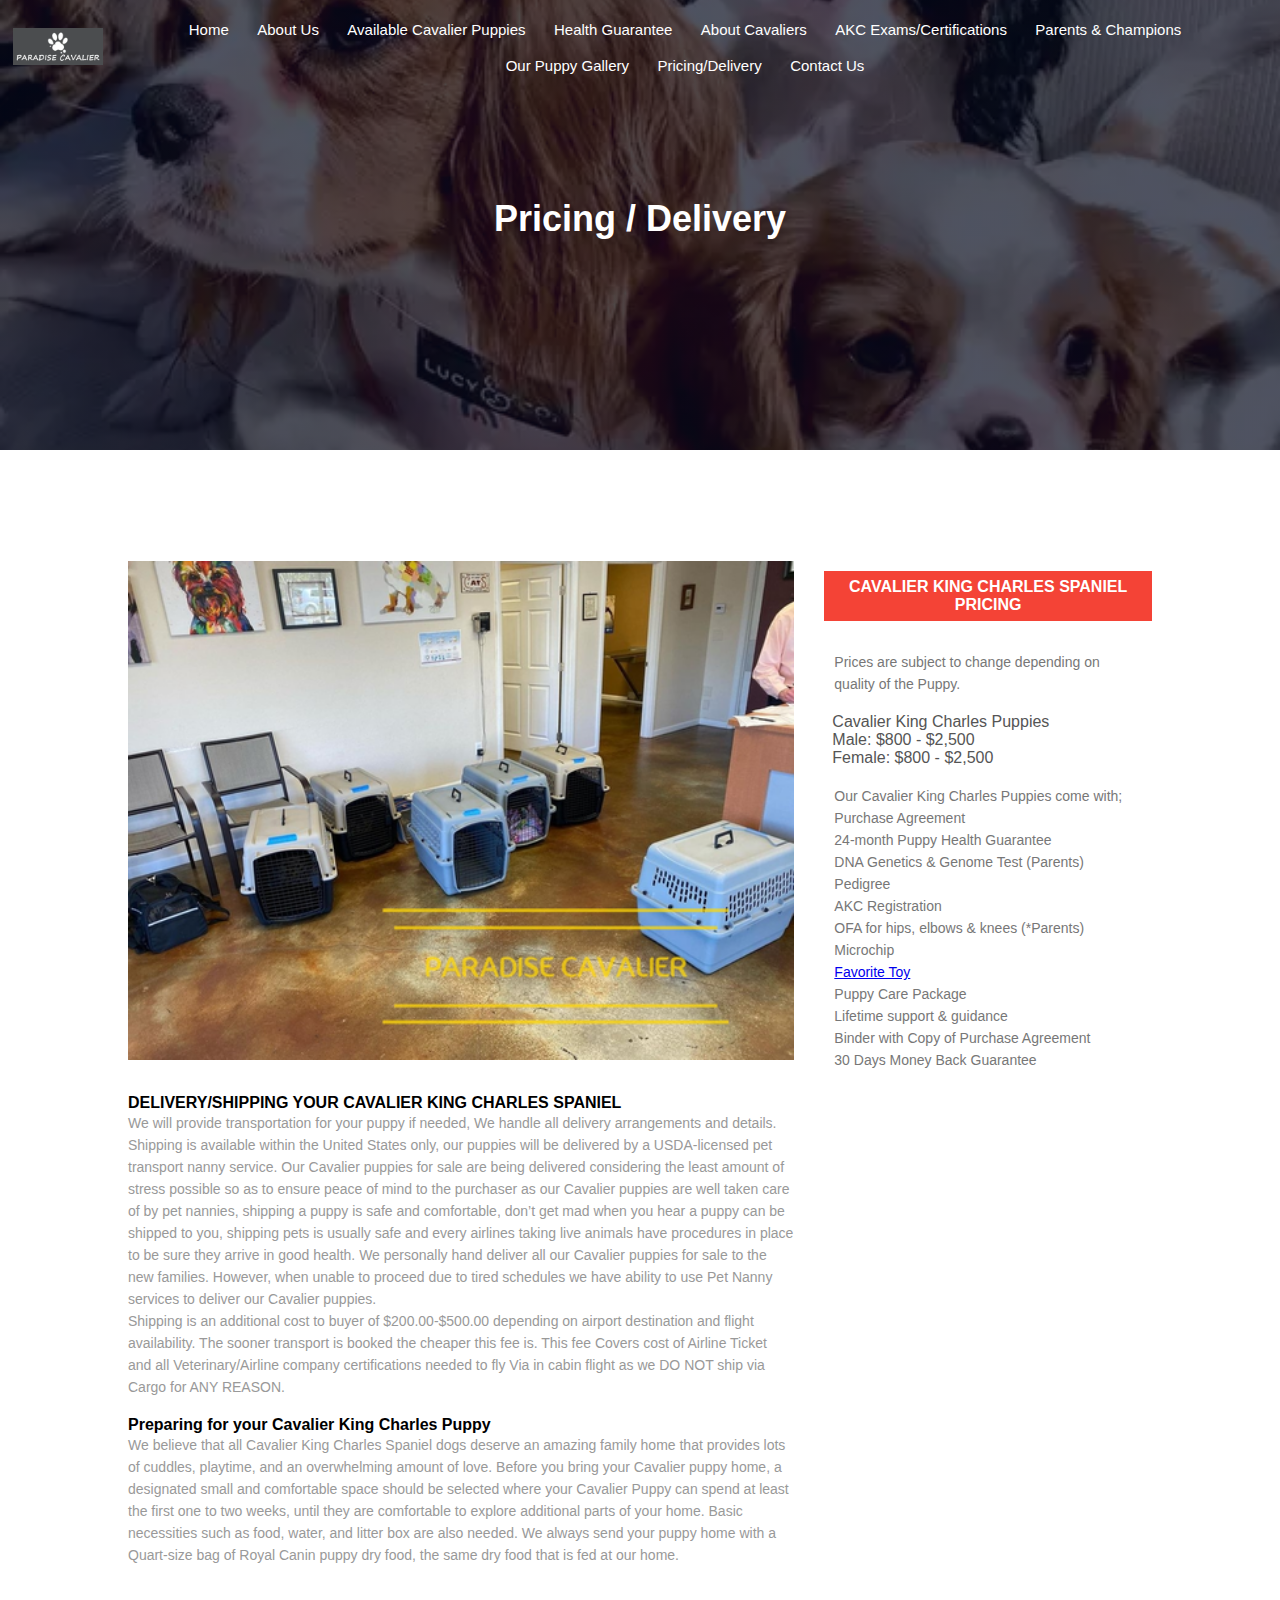
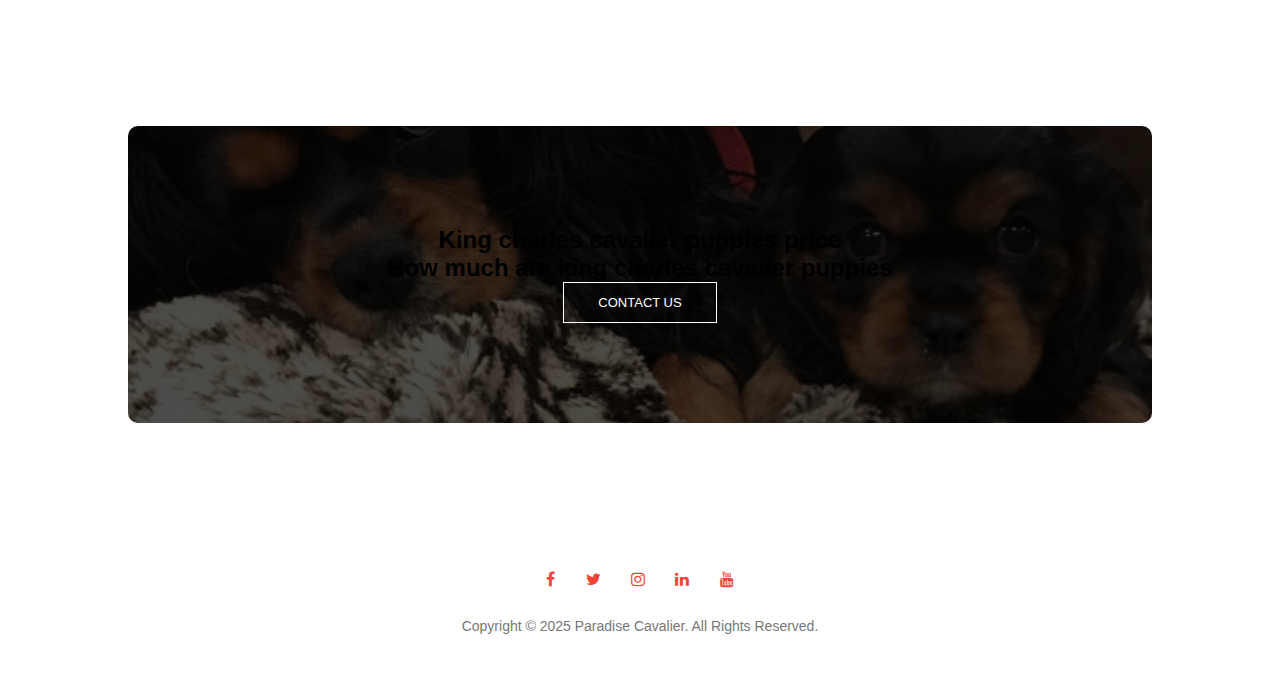
<file: blog2.html>
<!DOCTYPE html>
<html lang="en">
<head>
<meta charset="UTF-8">
<meta name="viewport" content="width=device-width, initial-scale=1.0">
<title>Cavalier puppy price | King charles cavalier puppies</title>
<meta name="description" content="Our cavalier puppies for sale come well socialized, harness trained, exposed to normal house noises and situations ready to be treated as part of the family." />
<meta name="Keywords" content="cavalier king charles, cavalier king charles spaniel for sale, i hate cavalier king charles spaniels, ruby cavalier king charles spaniel, cavalier king charles spaniel adoption, do cavalier king charles shed, royal canin cavalier king charles, cavalier king charles spaniel price, cavalier king charles spaniel cost, cavalier king charles spaniel breeders, cavalier king charles adoption, cavalier king charles and poodle mix, cavalier king charles adult, cavalier king charles and cocker spaniel mix, cavalier king charles and poodle, cavalier king charles allergies, cavalier king charles and bichon frise, cavalier king charles art, cavalier king charles and chihuahua mix, cavalier king charles akc, are cavalier king charles hypoallergenic, akc cavalier king charles spaniel, are cavalier king charles spaniel smart, adopt cavalier king charles spaniel, are cavalier king charles spaniels hypoallergenic, adult cavalier king charles spaniel, average lifespan of cavalier king charles spaniel, average weight of cavalier king charles spaniel, all black cavalier king charles spaniel, are cavalier king charles spaniel good with kids, cavalier king charles breeders near me, cavalier king charles breeder, cavalier king charles black and tan, cavalier king charles barking, cavalier king charles bichon mix, cavalier king charles bernese mix, cavalier king charles beagle mix, cavalier king charles black, cavalier king charles breeders ohio, buy or adopt cavalier king charles spaniel, black and tan cavalier king charles spaniel, blenheim cavalier king charles spaniel, before and after cavalier king charles spaniel haircut, baby cavalier king charles spaniel, best food for cavalier king charles spaniel, brown cavalier king charles spaniel, black and white cavalier king charles spaniel, best brush for cavalier king charles, black and tan cavalier king charles spaniel for sale, cavalier king charles colors, cavalier king charles cost, cavalier king charles club of america, cavalier king charles chihuahua mix, cavalier king charles cocker spaniel mix, cavalier king charles club, cavalier king charles color chart, cavalier king charles cut, cavalier king charles coughing, chocolate cavalier king charles spaniel, cocker spaniel vs cavalier king charles, cost of cavalier king charles spaniel, cute cavalier king charles spaniel, cocker spaniel and cavalier king charles mix, colors of cavalier king charles spaniel, chien cavalier king charles, chocolate cavalier king charles spaniel for sale, chocolate cavalier king charles, cavapoo vs cavalier king charles spaniel, cavalier king charles dogs for sale, cavalier king charles doodle, cavalier king charles dog rescue, cavalier king charles dachshund mix, cavalier king charles dogs for sale near me, cavalier king charles day, cavalier king charles dog food, cavalier king charles drawing, cavalier king charles dog price, do cavalier king charles spaniel shed, do cavalier king charles spaniel bark a lot, dog cavalier king charles spaniel, difference between king charles and cavalier king charles, does cavalier king charles shed, dogs similar to cavalier king charles spaniel, do cavalier king charles need haircuts, difference between cocker spaniel and cavalier king charles, dachshund and cavalier king charles spaniel mix, cavalier king charles eye problems, cavalier king charles eye discharge, cavalier king charles ear infection, cavalier king charles energy level, cavalier king charles eyes, cavalier king charles eye issues, cavalier king charles ears, cavalier king charles eating habits, cavalier king charles easter, cavalier king charles eyes weeping, elevage cavalier king charles, english toy spaniel vs cavalier king charles, episodic falling syndrome cavalier king charles, esperance de vie cavalier king charles, energy level of cavalier king charles spaniel, easy to draw cavalier king charles spaniel, el cavalier king charles spaniel, elevage cavalier king charles ile de france, exercise cavalier king charles spaniel, edmonton cavalier king charles spaniel, cavalier king charles for sale, cavalier king charles for sale near me, cavalier king charles for adoption, cavalier king charles full grown, cavalier king charles food, cavalier king charles figurine, cavalier king charles for sale in mn, cavalier king charles fabric, cavalier king charles female, cavalier king charles for sale texas, full grown cavalier king charles spaniel, fat cavalier king charles spaniel, freeads cavalier king charles, famous cavalier king charles spaniels, facts about cavalier king charles spaniel, french bulldog cavalier king charles mix, free cavalier king charles spaniel, frank sinatra cavalier king charles, full grown cavalier king charles, food for cavalier king charles spaniel, cavalier king charles grooming, cavalier king charles golden retriever mix, cavalier king charles grooming styles, cavalier king charles golf head cover, cavalier king charles groomer near me, cavalier king charles growth chart, cavalier king charles garden statue, cavalier king charles gifts, cavalier king charles georgia, cavalier king charles grinch feet, good home wanted for cavalier king charles spaniel, grooming cavalier king charles spaniel, gumtree cavalier king charles, golden retriever cavalier king charles mix, good home wanted for cavalier king charles spaniel near, golden retriever and cavalier king charles spaniel, grooming tools for cavalier king charles spaniel, golden retriever x cavalier king charles, golden cavalier king charles, golden retriever vs cavalier king charles spaniel, cavalier king charles health issues, cavalier king charles haircut, cavalier king charles hypoallergenic, cavalier king charles heart issues, cavalier king charles hat, cavalier king charles history, cavalier king charles health clinics, cavalier king charles hunting, cavalier king charles hair or fur, cavalier king charles harness, how big do cavalier king charles spaniels get, how long do cavalier king charles spaniels live, how much does a cavalier king charles spaniel cost, how much is a cavalier king charles spaniel, how much do cavalier king charles spaniels cost, how to groom a cavalier king charles spaniel, how much do cavalier king charles spaniels shed, history of cavalier king charles spaniel, how much are cavalier king charles spaniel puppies, health issues cavalier king charles spaniel, cavalier king charles images, cavalier king charles intelligence, cavalier king charles issues, cavalier king charles ideal weight, cavalier king charles information, cavalier king charles iowa, cavalier king charles in heat, cavalier king charles in movies, cavalier king charles illustration, cavalier king charles in paintings, is cavalier king charles hypoallergenic, is cavalier king charles spaniel smart, images of cavalier king charles spaniel, iowa cavalier king charles spaniel, is that a cavalier king charles spaniel, intelligence of cavalier king charles spaniel, is a cavalier king charles spaniel a purebred, is a cavalier king charles a cocker spaniel, ireland cavalier king charles, cavalier king charles jack russell mix, cavalier king charles jewelry, cavalier king charles japanese chin mix, cavalier king charles jellycat, cavalier king charles jumper, cavalier king charles jigsaw puzzles, cavalier king charles jacket, cavalier king charles jewellery, cavalier king charles job, cavalier king charles jibbitz, janet york cavalier king charles, jellycat cavalier king charles, jimmy buffett cavalier king charles, jual cavalier king charles spaniel, japanese chin vs cavalier king charles, jack russell terrier cavalier king charles spaniel mix, jellycat cavalier king charles spaniel, jack russell x cavalier king charles, julianne hough cavalier king charles spaniel, japanese chin and cavalier king charles mix, cavalier king charles kentucky, cavalier king charles knee problems, cavalier king charles keychain, cavalier king charles kijiji, cavalier king charles kibble, cavalier king charles kopen, cavalier king charles kennel, cavalier king charles karakter, cavalier king charles kijiji ontario, cavalier king charles kennel club, king charles spaniel vs cavalier king charles spaniel, kennel club cavalier king charles puppies for sale, king cavalier king charles spaniel, king charles cavalier kijiji, king cavalier king charles, kennel cavalier king charles spaniel, king cavalier king charles spaniel rescue, karakter cavalier king charles spaniel, krankheiten cavalier king charles spaniel, kosten cavalier king charles spaniel, cavalier king charles lifespan, cavalier king charles lamb, cavalier king charles lifespan male, cavalier king charles lego, cavalier king charles lab mix, cavalier king charles lifespan female, cavalier king charles licking, cavalier king charles large platelets, cavalier king charles leg problems, cavalier king charles los angeles, lego cavalier king charles spaniel, lifespan of cavalier king charles spaniel, life expectancy of cavalier king charles, large cavalier king charles spaniel, lego cavalier king charles spaniel instructions pdf, lifespan of cavalier king charles dog, longest living cavalier king charles spaniel, le cavalier king charles, lady and the tramp cavalier king charles spaniel, le cavalier king charles spaniel, cavalier king charles mixes, cavalier king charles mix puppies, cavalier king charles mixed with poodle,cavalier king charles mixed with golden retriever, cavalier king charles mini, cavalier king charles mix breeds, cavalier king charles merchandise, cavalier king charles mug, cavalier king charles macrothrombocytopenia, cavalier king charles mn, mini cavalier king charles spaniel, merle cavalier king charles spaniel, male cavalier king charles spaniel, mini cavalier king charles spaniel for sale, majestic cavalier king charles spaniels, merle cavalier king charles spaniel for sale, miniature cavalier king charles spaniel for sale, 
muzzle for cavalier king charles spaniel, myoclonus cavalier king charles spaniel, male cavalier king charles spaniel names, cavalier king charles near me, cavalier king charles names, cavalier king charles near me for sale, cavalier king charles nyc, cavalier king charles neck pain, cavalier king charles north carolina, cavalier king charles not eating, cavalier king charles neurological disease, cavalier king charles name origin, cavalier king charles neuter age, names for cavalier king charles spaniel, national cavalier king charles spaniel day, newborn cavalier king charles spaniel, neurological disorders in cavalier king charles spaniel, neck size of cavalier king charles spaniel, normal respiratory rate for cavalier king charles spaniel, nickname for cavalier king charles spaniel, new england cavalier king charles breeders, negatives of cavalier king charles spaniel, north carolina cavalier king charles rescue, cavalier king charles origin, cavalier king charles ohio, cavalier king charles oregon, cavalier king charles oklahoma, cavalier king charles or king charles cavalier, cavalier king charles puppies, cavalier king charles overbite, cavalier king charles older dogs for sale, cavalier king charles outdoor statue, cavalier king charles original purpose, oldest cavalier king charles spaniel, old cavalier king charles spaniel, older cavalier king charles spaniel for sale, origin of cavalier king charles spaniel, do cavalier king charles bark a lot, owning a cavalier king charles spaniel, ohio cavalier king charles breeders, overweight cavalier king charles spaniel, overweight cavalier king charles, cavalier king charles puppies near me, cavalier king charles puppies for sale near me, cavalier king charles poodle mix, cavalier king charles price, cavalier king charles pajamas, cavalier king charles poodle, cavalier king charles puppy cut, cavalier king charles personality, cavalier king charles puppies for adoption, puppy cavalier king charles spaniel, pros and cons of cavalier king charles spaniel, perfect petzzz cavalier king charles, poodle cavalier king charles spaniel, personality of cavalier king charles spaniel, prix cavalier king charles, plush cavalier king charles spaniel, poodle x cavalier king charles spaniel, price of cavalier king charles spaniel in india, poodle mix cavalier king charles spaniel, cavalier king charles quotes, cavalier king charles quilt, cavalier king charles queens thumbprint, cavalier king charles queen, cavalier king charles queens kiss, cavalier king charles qualzucht, cavalier king charles qui aboie, cavalier king charles qui tousse, cavalier king charles qui ronfle, queen victoria cavalier king charles spaniel, quanto custa um cavalier king charles spaniel, queen elizabeth cavalier king charles, quanto costa un cavalier king charles spaniel, quantos anos vive um cavalier king charles spaniel, quanto custa um.king.charles cavalier, quanto custa um filhote de cavalier king charles spaniel, quanto tempo vive um cavalier king charles spaniel, quel est le nom du cavalier king charles, qualzucht cavalier king charles spaniel, cavalier king charles rescue, cavalier king charles rescue florida, cavalier king charles rescue texas, cavalier king charles rescue ohio, cavalier king charles ruby, cavalier king charles rescue new england, cavalier king charles rescue georgia, cavalier king charles rescue michigan, cavalier king charles rescue virginia, cavalier king charles reddit, rescue cavalier king charles spaniel, red cavalier king charles spaniel, royal canin cavalier king charles puppy, rescue cavalier king charles spaniel for sale, ruby cavalier king charles spaniel for sale, royal canin cavalier king charles 7.5 kg, ruby cavalier king charles spaniel puppy, royal canin cavalier king charles 3kg, cavalier king charles spaniel breeders near me, cavalier king charles spaniel health issues, cavalier king charles spaniel for sale near me, cavalier king charles spaniel colors, cavalier king charles spaniel temperament, short hair cavalier king charles spaniel, spaniel cavalier king charles, small cavalier king charles spaniel, shaved cavalier king charles spaniel, size of cavalier king charles spaniel, shaved cavalier king charles, show cavalier king charles spaniel, stuffed cavalier king charles spaniel, shy cavalier king charles spaniel adoption, statue cavalier king charles, cavalier king charles temperament, cavalier king charles tattoo, cavalier king charles tail, cavalier king charles tricolor, cavalier king charles traits, cavalier king charles texas, cavalier king charles teeth, cavalier king charles training, cavalier king charles therapy dog, tri color cavalier king charles spaniel, teacup cavalier king charles spaniel, the cavalier king charles spaniel, the cavalier king charles spaniel club, types of cavalier king charles spaniel, tri cavalier king charles spaniel, teacup cavalier king charles spaniel for sale, tri color cavalier king charles spaniel for sale, training a cavalier king charles spaniel, temperament of cavalier king charles spaniel, cavalier king charles usa, cavalier king charles uti, cavalier king charles urn, cavalier king charles upset stomach, cavalier king charles underbite, cavalier king charles utah, cavalier king charles ugly, cavalier king charles undateables, cavalier king charles undercoat, unwanted cavalier king charles spaniel, unwanted cavalier king charles spaniel rescue, ulla cavalier king charles adoption, unique cavalier king charles names, unwanted cavalier king charles spaniel near me free, unwanted cavalier king charles spaniel puppies for, ugly cavalier king charles spaniel, undateables cavalier king charles, umbilical hernia cavalier king charles puppy, uk cavalier king charles spaniel, cavalier king charles vs king charles, cavalier king charles vs cocker spaniel, cavalier king charles vs king charles spaniel, cavalier king charles videos, cavalier king charles vs cavapoo, cavalier king charles virginia, cavalier king charles vs shih tzu, cavalier king charles vhs, cavalier king charles vs english toy spaniel, cavalier king charles vs maltese, vhs cavalier king charles, videos of cavalier king charles spaniel, virginia cavalier king charles spaniel breeders, vestibular disease cavalier king charles, videos of cavalier king charles spaniel puppies, virginia barwell cavalier king charles, victoria cavalier king charles spaniel, valor cavalier king charles spaniel, venta de cavalier king charles spaniel, vancouver cavalier king charles spaniel, cavalier king charles weight, cavalier king charles wallpaper, cavalier king charles weight chart, cavalier king charles with short hair, cavalier king charles wheezing, cavalier king charles water bowl, cavalier king charles whining, cavalier king charles watery eyes, cavalier king charles weight by age, cavalier king charles white and brown, why is my cavalier king charles spaniel so big, what is a cavalier king charles spaniel, where to buy cavalier king charles spaniel, weight of cavalier king charles spaniel, what is the lifespan of a cavalier king charles spaniel, what size is a cavalier king charles spaniel, what is the temperament of a cavalier king charles spaniel, when is a cavalier king charles spaniel full grown, what is the cost of a cavalier king charles spaniel, cavalier king charles x golden retriever, cavalier king charles x cocker spaniel, cavalier king charles x poodle, cavalier king charles x staffy, cavalier king charles x dachshund, cavalier king charles x japanese spitz, cavalier king charles x french bulldog, cavalier king charles x border collie, cavalier king charles x beagle, golden retriever x cavalier king charles spaniel, dachshund x cavalier king charles, cocker spaniel x cavalier king charles spaniel, cockapoo x cavalier king charles, shih tzu x cavalier king charles, pomeranian x cavalier king charles spaniel, beagle x cavalier king charles spaniel, golden retriever x cavalier king charles spaniel mix, cavalier king charles yorkie mix, cavalier king charles youtube, cavalier king charles yelping for no reason, cavalier king charles spaniels, youtube cavalier king charles spaniel, yorkshire terrier cavalier king charles mix, yorkie vs cavalier king charles, yorkshire terrier cross cavalier king charles, yorkie and cavalier king charles, yorkshire terrier and cavalier king charles, young cavalier king charles spaniels, yeast infection in cavalier king charles spaniel, yorkshire terrier x cavalier king charles, youtube grooming a cavalier king charles spaniel, cavalier king charles züchter, cavalier king charles zucht, cavalier king charles züchter österreich, cavalier king charles züchter nrw, cavalier king charles züchter bayern, cavalier king charles züchter schweiz, cavalier king charles ziektes, cavalier king charles zwart, cavalier king charles züchter deutschland, cavalier king charles zwart bruin, züchter cavalier king charles spaniel, zooplus cavalier king charles, zwarte cavalier king charles, ziekte cavalier king charles, zörlein cavalier king charles spaniel, zwergpudel cavalier king charles, zucht cavalier king charles spaniel verboten, zakaz hodowli cavalier king charles spaniel, zdjęcia cavalier king charles spaniel, ziektes cavalier king charles spaniel, cavalier king charles spaniel for sale under $1 000, elevage cavalier king charles 06, cavalier king charles à adopter 06, cavalier king charles spaniel o cocker, cavalier king charles spaniel o, cavalier king charles spaniel o rasie, cavalier king charles 06, elevage cavalier king charles 02, élevage cavalier king charles pure 08, reasons not to get a cavalier king charles, difference between cavalier and king charles, cavalier 0-60, cavalier king charles 1 year old, cavalier king charles 101, cavalier king charles 13 kg, cavalier king charles first heat, cavalier king charles first time owner, cavalier king charles spaniel 1 year old, 
cavalier king charles spaniel 101 owner's guide, cavalier king charles spaniel 12 weeks old, cavalier king charles spaniel 10 weeks old, cavalier king charles spaniel 1800s, 1 year old cavalier king charles spaniel for sale, 10 week old cavalier king charles spaniel, 12 week old cavalier king charles spaniel, 1 year old cavalier king charles spaniel, 11 week old cavalier king charles spaniel, 15 week old cavalier king charles spaniel, 14 year old cavalier king charles spaniel, 10 year old cavalier king charles spaniel, 16 week old cavalier king charles spaniel, 13 week old cavalier king charles spaniel, cavalier king charles 2025 , cavalier king charles, are cavalier king charles spaniels hypoallergenic, are cavalier king charles spaniel smart, are cavalier king charles hypoallergenic, are cavalier king charles spaniels good with kids, are cavalier king charles spaniel easy to train, are cavalier king charles spaniels good with cats, are cavalier king charles spaniel expensive, are cavalier king charles hunting dogs, are cavalier king charles spaniels good dogs, are cavalier king charles spaniels hunting dogs, can cavalier king charles swim, can cavalier king charles spaniels be left alone, can cavalier king charles hike, can cavalier king charles have blue eyes, can cavalier king charles spaniels be service dogs, can cavalier king charles spaniels fly on planes, can cavalier king charles spaniels hunt, can cavalier king charles spaniels be aggressive, can cavalier king charles eat bananas, can cavalier king charles eat watermelon, where did cavalier king charles come from, how did cavalier king charles spaniels get their name, where did cavalier king charles spaniels originate from, where did cavalier king charles spaniels come from, what did cavalier king charles spaniels hunt, where did the name cavalier king charles spaniel come from, how did the king charles cavalier get its name, did queen victoria have a cavalier king charles spaniel, how did the cavalier king charles spaniel get its name, did queen elizabeth have a cavalier king charles spaniel, do cavalier king charles shed, do cavalier king charles spaniel shed, do cavalier king charles bark a lot, do cavalier king charles spaniels shed a lot, do cavalier king charles spaniels like water, do cavalier king charles spaniels like to swim, do cavalier king charles need haircuts, do cavalier king charles have health problems, do cavalier king charles need grooming, do cavalier king charles have a double coat, does cavalier king charles spaniel shed, does cavalier king charles shed, does cavalier king charles spaniel smell, does cavalier king charles bark, does cavalier king charles shed a lot, does cavalier king charles smell, does cavalier king charles spaniel shed a lot, does cavalier king charles spaniels bark a lot, how long does cavalier king charles live, how big does cavalier king charles get, what president had a cavalier king charles spaniel, do all cavalier king charles have health problems, are cavalier king charles healthy, do cavalier king charles have a lot of health problems, what celebrities have cavalier king charles spaniels, how long have cavalier king charles spaniels been around, what health problems do cavalier king charles spaniels have, do cavalier king charles have hair or fur, how many puppies can a cavalier king charles spaniel have, do cavalier king charles spaniel have separation anxiety, what type of coat does a cavalier king charles have, how many puppies can a king charles cavalier have, how much is a cavalier king charles spaniel, how to groom a cavalier king charles spaniel, how long do cavalier king charles live, how big are cavalier king charles spaniel, how much are king charles cavalier puppies, how smart are cavalier king charles spaniel, how much cavalier king charles spaniel cost, how much do cavalier king charles shed, how much is a ruby cavalier king charles spaniel, how to adopt a cavalier king charles spaniel, is cavalier king charles hypoallergenic, is cavalier king charles spaniel hypoallergenic, is cavalier king charles spaniel smart, is cavalier king charles spaniel brachycephalic, is cavalier king charles a toy breed, is cavalier king charles spaniel capitalized, is cavalier king charles small or medium, is cavalier king charles spaniel a toy breed, is cavalier king charles a small breed, is cavalier king charles spaniel available in india, should cavalier king charles spaniels be clipped, how much should cavalier king charles weigh, how often should cavalier king charles be groomed, how much should cavalier king charles eat, when should cavalier king charles be spayed, what tests should cavalier king charles have, where should cavalier king charles sleep, how often should cavalier king charles be bathed, when should cavalier king charles spaniel be neutered, what was cavalier king charles spaniel bred for, who was cavalier king charles, was kosten cavalier king charles spaniel, are king charles cavaliers smart, are king charles cavaliers loyal, what was a cavalier king charles bred for, what is a cavalier king charles spaniel, what is the life expectancy of a king charles cavalier, what is the lifespan of a cavalier king charles spaniel, what size is a cavalier king charles spaniel, what is the difference between cavalier and king charles, what is the temperament of a cavalier king charles spaniel, what is the price of a cavalier king charles spaniel, what is the cost of a cavalier king charles spaniel, what does a cavalier king charles spaniel cost, when are cavalier king charles full grown, when were cavalier king charles spaniels bred, when is a cavalier king charles spaniel full grown, when do cavalier king charles spaniel shed, when to breed cavalier king charles, why is my cavalier king charles aggressive, when do cavalier king charles calm down, when do cavalier king charles spaniels stop growing, where to buy cavalier king charles spaniel, where are cavalier king charles spaniels from, where to adopt a cavalier king charles spaniel, where are cavalier king charles from, where to find a cavalier king charles spaniel, are king charles cavaliers lazy, how expensive are king charles cavaliers, why are king charles cavaliers so expensive, where to get cavalier king charles spaniel, who is the oldest king charles cavalier, who is the cavalier king charles spaniel named after, who are cavalier, why were cavalier king charles spaniels bred, why a cavalier king charles spaniel, why do king charles cavaliers lick so much, why were cavalier king charles bred, why cavaliers are the best dogs, why are cavalier king charles so expensive, why to get a cavalier king charles spaniel, how big will a cavalier king charles get, when will my king charles cavalier be fully grown, how big will my king charles cavalier grow, will atherton cavalier king charles spaniel, will ferrell cavalier king charles spaniel, how big will a cavalier king charles spaniel get, how long do king charles cavaliers live, do cavalier king charles puppies shed, do cavalier king charles get cold, should i get a cavalier king charles spaniel quiz, do cavalier king charles like water, cavalier king charles for sale, how much are cavalier king charles spaniel for sale, why are king charles cavaliers so expensive, how expensive are king charles cavaliers, are cavalier king charles spaniels expensive, are cavalier king charles good dogs, are cavalier king charles spaniel purebred, are cavalier king charles spaniel rare, can cavalier king charles fly, can cavalier king charles spaniels fly, can cavalier king charles be left alone, can cavalier king charles spaniels hunt, can cavalier king charles eat eggs, did queen elizabeth have a cavalier king charles spaniel, where did cavalier king charles come from, do cavalier king charles dogs shed, do cavalier king charles puppies shed, do cavalier king charles spaniels shed, do cavalier king charles shed, does cavalier king charles smell, does cavalier king charles spaniel shed, does cavalier king charles shed, does cavalier king charles spaniel smell, do cavalier king charles have health problems, do cavalier king charles have a lot of health problems,do cavalier king charles have health issues, do cavalier king charles have hair or fur, do cavalier king charles have fur or hair, how much for cavalier king charles spaniel, how much cavalier king charles spaniel cost, how to buy a cavalier king charles spaniel, how much do cavalier king charles puppies cost, is cavalier store legit, is a cavalier king charles a good family dog, is cavalier king charles spaniel a toy breed, should i get a cavalier king charles spaniel, should king charles cavaliers be trimmed, should i get a cavalier king charles spaniel quiz, how much should a cavalier king charles cost, should i get a second cavalier king charles spaniel, where can i buy a cavalier king charles spaniel, what do cavalier king charles spaniels cost, what does a cavalier king charles spaniel cost, what is the cost of a cavalier king charles spaniel, what is the price of a cavalier king charles spaniel, when is a cavalier king charles spaniel full grown, when is a cavalier king charles full grown, when are cavalier king charles fully grown, where can i buy cavalier king charles spaniel, where to buy cavalier king charles spaniel, where can i buy a king charles cavalier, why are cavalier king charles so expensive, why are cavalier king charles spaniels so expensive, why do cavaliers cost so much, why to get a cavalier king charles spaniel, why are cavalier puppies so expensive, will cavalier hair grow back, cavalier king charles for sale, cavalier king charles dogs for sale on gumtree, cavalier king charles for sale near me, cavalier king charles for sale ireland, cavalier king charles for sale scotland, cavalier king charles for sale ontario, cavalier king charles for sale northern ireland, 
cavalier king charles for sale manchester, cavalier king charles for sale perth, cavalier king charles for sale london, cavalier king charles for sale in scotland, cavalier king charles for sale in mn, cavalier king charles for sale in michigan, cavalier king charles for sale in tn, cavalier king charles for sale in ireland, cavalier king charles for sale in ohio, cavalier king charles for sale in florida, cavalier king charles for sale in missouri, cavalier king charles for sale in texas, cavalier king charles for sale in iowa, cavalier king charles for sale nsw, cavalier king charles for sale near me under $500, cavalier king puppies for sale near me, cavalier king spaniel for sale near me, cavalier king charles dogs for sale near me, cavalier king charles pups for sale near me, cavalier king charles spaniel for sale near me cheap, cavalier king charles spaniel for sale near mallow county cork, cavalier king charles spaniel for sale near falkirk, cavalier king charles spaniel for sale near edinburgh, cavalier king charles for sale uk, cavalier king charles spaniels for sale in essex, cavalier king charles spaniel for sale in canada, cavalier king charles spaniel for sale in uk, cavalier king charles spaniel for sale in south africa, cavalier king charles spaniel for sale in ontario, cavalier king charles spaniel for sale in scotland, cavalier king charles spaniel for sale in bc, cavalier king charles for sale melbourne, cavalier king charles spaniel for sale under $500, cavalier king charles spaniel for sale under $1000, cavalier king charles spaniel for sale under $500 near me, cavalier king charles spaniel for sale under $500 near arizona, cavalier king charles spaniel for sale under $500 near alabama, cavalier king charles spaniel for sale under $500 near, cavalier king charles for sale in indiana, cavalier king charles for sale in swansea, cavalier king charles spaniel for sale within 20 mi, difference between cavalier king charles and a king charles, cavalier king charles items for sale, cavalier king charles for sale in virginia, cavalier king charles for sale in california, cavalier king charles spaniel for sale in louisiana, cavalier king charles spaniel for sale near newcastle upon tyne, cavalier king charles spaniel for sale near stratford upon avon, cavalier king charles spaniel for sale stoke on trent, cavalier king charles spaniel on sale, difference between king charles and cavalier king charles, cavalier king charles spaniel for sale by owner, cavalier king charles for sale oklahoma, cavalier king charles spaniel for sale or adoption uk, cavalier king charles spaniel for sale or adoption, difference between king charles and cavalier king charles spaniel, cavalier king charles spaniel versus king charles spaniel, cavalier king charles vs french bulldog, cavalier king charles spaniel versus cocker spaniel, cavalier king charles spaniel vs french bulldog, cavalier king charles spaniel vs cavachon, cavalier king charles spaniel for sale fort worth, cavalier king charles spaniel for sale near fort worth tx, cavalier king charles spaniel fort worth texas, cavalier king charles for sale wi, cavalier king charles for sale Wisconsin, cavalier king charles for sale, lego cavalier king charles for sale, adult cavalier king charles for sale, cavalier king charles for sale near me, older cavalier king charles for sale, teacup cavalier king charles for sale, black and tan cavalier king charles for sale, mini cavalier king charles for sale, teacup cavalier king charles for sale near me, miniature cavalier king charles for sale, ruby cavalier king charles for sale, cavalier king charles for sale adelaide, cavalier king charles for sale ireland, cavalier king charles for sale scotland, cavalier king charles for sale ontario, cavalier king charles for sale northern ireland, cavalier king charles for sale manchester, cavalier king charles for sale perth, cavalier king charles for sale london, adult cavalier king charles for sale near me, akc cavalier king charles for sale, adult cavalier king charles spaniel for sale, black and tan cavalier king charles spaniel for sale, cavalier king charles spaniel for sale south africa, cavalier king charles spaniel for sale adelaide, cavalier king charles spaniel for sale australia, cavalier king charles spaniel for sale alberta, cavalier king charles spaniel for sale los angeles, cavalier king charles for sale brisbane, cavalier king charles for sale bristol, cavalier king charles for sale bc, cavalier king charles for sale belfast, cavalier king charles spaniel for sale bc, cavalier king charles spaniel for sale birmingham, cavalier king charles spaniel for sale bournemouth, cavalier king charles spaniel for sale buffalo ny, cavalier king charles spaniel for sale belfast, cavalier king charles spaniel for sale black and tan, king charles cavalier for sale brisbane, blenheim cavalier king charles spaniel for sale, bichon frise cavalier king charles mix for sale, french bulldog cavalier king charles mix for sale, black cavalier king charles spaniel for sale, cavalier king charles spaniel for sale bristol, bernese mountain dog cavalier king charles spaniel mix for sale, blue merle cavalier king charles spaniel for sale, cavalier king charles for sale cardiff, cavalier king charles for sale cornwall, cavalier king charles spaniel for sale canada, cavalier king charles spaniel for sale craigslist, cavalier king charles spaniel for sale cape town, cavalier king charles spaniel for sale calgary, cavalier king charles spaniel for sale charlotte nc, cavalier king charles spaniel for sale colorado, cavalier king charles spaniel for sale cheap, cavalier king charles spaniel for sale carmarthen, chihuahua cross cavalier king charles for sale, chocolate cavalier king charles for sale, cavalier king charles for sale in mn, cavalier king charles for sale texas, cavalier king charles for sale ohio, cavalier king charles for sale nebraska, cavalier king charles for sale in tn, cavalier king charles for sale devon, cavalier king charles for sale dallas, cavalier king charles for sale dorset, cavalier king charles spaniel for sale doncaster, cavalier king charles spaniel for sale dubai, cavalier king charles puppies for sale devon, cavalier king charles spaniel for sale derby, cavalier king charles spaniel for sale dundee, cavalier king charles spaniel for sale durham, cavalier king charles spaniel for sale durban, cavalier king charles dogs for sale, cavalier king charles dogs for sale near me, cavalier king charles spaniel for sale san diego, cavalier king charles spaniel older dogs for sale, cavalier king charles spaniel for sale dorset, cavalier king charles spaniel service dog for sale, cavalier king charles spaniel dogs for sale near me, cavalier king charles spaniel for sale devon, cavalier king charles spaniel for sale dallas, cavalier king charles for sale essex, cavalier king charles spaniel for sale edinburgh, cavalier king charles spaniel for sale exeter, cavalier king charles spaniel for sale edmonton, cavalier king charles spaniel for sale east midlands, cavalier king charles spaniel for sale east sussex, cavalier king charles spaniel for sale europe, cavalier king charles spaniel for sale england, lego cavalier king charles for sale ebay, cavalier king charles breeders essex, cavalier king charles spaniels for sale in essex, blue eyed cavalier king charles spaniel for sale, cavalier king charles spaniel for sale north east, cavalier king charles spaniel for sale near eastbourne, king charles cavalier for sale essex, cavalier king charles for sale florida, cavalier king charles spaniel for sale florida, cavalier king charles spaniel for sale fort worth, cavalier king charles spaniel for sale fife, cavalier king charles spaniel for sale facebook, cavalier king charles spaniel for sale fl, cavalier king charles spaniel puppies for sale florida, cavalier king charles breeders florida, cavalier king charles spaniel for sale near falkirk, cavalier king charles spaniel for sale jacksonville fl, for sale king charles cavalier puppies for sale uk, cavalier king charles spaniel puppies for sale in florida, cavalier king charles spaniel for sale san francisco, full grown cavalier king charles spaniel for sale, cavalier king charles for sale gumtree, cavalier king charles for sale glasgow, cavalier king charles for sale georgia, cavalier king charles spaniel for sale georgia, cavalier king charles spaniel for sale gauteng, cavalier king charles spaniel for sale gold coast, cavalier king charles spaniel for sale greenville sc, cavalier king charles spaniel for sale gloucester, cavalier king charles spaniel for sale gloucestershire, cavalier king charles spaniel for sale ga, king charles cavalier for sale gold coast, cavalier king charles spaniel for sale gumtree, cavalier king charles spaniel for sale glasgow, golden retriever cross king charles cavalier puppies for sale, king charles cavalier puppies for sale gumtree, cavalier king charles spaniel for sale near green bay wi, cavalier king charles spaniel for sale near grimsby, cavalier king charles for sale hampshire, cavalier king charles spaniel for sale houston, cavalier king charles spaniel for sale hull, cavalier king charles spaniel for sale hampshire, cavalier king charles spaniel for sale high wycombe, cavalier king charles spaniel for sale hawaii, cavalier king charles spaniel for sale hertfordshire, cavalier king charles spaniel for sale hobart, cavalier king charles spaniel for sale hoobly, cavalier king charles spaniel for sale how much, short hair cavalier king charles spaniel for sale, cavalier king charles spaniel puppies for sale in herefordshire, cavalier king charles spaniel for sale near hamilton on, cavalier king charles spaniel for sale near houston tx, cavalier king charles for sale in scotland, cavalier king charles for sale in michigan, cavalier king charles for sale in ohio, 
cavalier king charles for sale in florida, cavalier king charles for sale indiana, cavalier king charles for sale in texas, cavalier king charles for sale in swansea, cavalier king charles spaniel for sale northern ireland, cavalier king charles spaniel for sale in wisconsin, cavalier king charles spaniel for sale indiana, cavalier king charles spaniel for sale in india, cavalier king charles spaniel for sale in texas, cavalier king charles spaniel for sale in michigan, cavalier king charles spaniel for sale in california, cavalier king charles spaniel for sale in ohio, cavalier king charles spaniel for sale johannesburg, cavalier king charles spaniel for sale new jersey, jack russell cross cavalier king charles spaniel for sale, jack russell x cavalier king charles spaniel for sale, difference between cavalier king charles and a king charles, why are king charles cavaliers so expensive, how expensive are king charles cavaliers, cavalier king charles spaniel jacksonville fl, jack russell x king charles cavalier puppies for sale, difference between king charles and cavalier king charles, cost of a king charles cavalier puppy, cavalier king charles for sale kent, cavalier king charles for sale uk, cavalier king charles for sale in ireland, cavalier king charles for sale in missouri, kc cavalier king charles for sale, kennel club cavalier king charles puppies for sale, kc registered cavalier king charles puppies for sale, cavalier king charles spaniel for sale kent, cavalier king charles spaniel for sale louisville ky, cavalier king charles spaniel for sale in kansas, cavalier king charles spaniel puppies for sale in ashford kent, cavalier king charles spaniel for sale kansas city, cavalier king charles for sale liverpool, lego cavalier king charles for sale australia, cavalier king charles spaniel for sale london, cavalier king charles spaniel for sale leeds, cavalier king charles spaniel for sale london ontario, cavalier king charles spaniel for sale lincolnshire, cavalier king charles spaniel for sale liverpool, cavalier king charles for sale mn, cavalier king charles for sale melbourne, cavalier king charles for sale michigan, cavalier king charles for sale missouri, cavalier king charles spaniel for sale michigan, cavalier king charles spaniel for sale merseyside, cavalier king charles spaniel for sale montreal, cavalier king charles spaniel for sale missouri, mature cavalier king charles for sale, miniature cavalier king charles for sale ireland, cavalier king charles spaniel for sale near me, cavalier king charles spaniel puppies for sale near me, cavalier king charles spaniel for sale under $500 near me, cavalier king charles spaniel mix for sale, king charles cavalier for sale melbourne, cavalier king charles for sale ni, cavalier king charles for sale nottingham, cavalier king charles for sale nsw, cavalier king charles for sale newcastle, cavalier king charles for sale near me under $500, cavalier king charles for sale nz, cavalier king charles for sale nearby, cavalier king charles for sale norfolk, king charles cavalier puppies for sale nsw, cavalier king charles spaniel for sale nz, cavalier king charles spaniel for sale newcastle, cavalier king charles spaniel for sale raleigh nc, king charles cavalier for sale in oklahoma, cavalier king charles for sale ottawa, older cavalier king charles for sale near me, 1 year old cavalier king charles spaniel for sale, cavalier king charles spaniel for sale ontario, cavalier king charles spaniel for sale ohio, king charles cavalier puppies for sale ontario, cavalier king charles spaniel for sale ottawa, cavalier king charles spaniel for sale orlando, 2 year old cavalier king charles spaniel for sale, cavalier king charles spaniel for sale price, cavalier king charles spaniel for sale pretoria, cavalier king charles spaniel for sale philippines, cavalier king charles spaniel for sale phoenix, cavalier king charles spaniel for sale peterborough, cavalier king charles spaniel for sale pennsylvania, cavalier king charles spaniel for sale plymouth, cavalier king charles spaniel for sale puppy, cavalier king charles spaniel for sale pittsburgh, cavalier king charles puppies for sale, king charles cavalier puppies for sale near me, king charles cavalier puppies for sale victoria, king charles cavalier puppies for sale melbourne, cavalier king charles spaniel for sale perth, cavalier king charles spaniel puppies for sale south west, cavalier king charles spaniel puppies for sale qld, cavalier king charles for sale qld, cavalier king charles spaniel for sale queensland, cavalier king charles puppies for sale qld, cavalier king charles spaniel for sale quebec, cavalier king charles spaniel for sale qld under, cavalier king charles breeders qld, cavalier king charles breeders queensland, cavalier king charles breeders quebec, king charles cavalier for sale queensland, cavalier king charles spaniel for sale qld, king charles cavalier for sale qld, cavalier king charles spaniel for sale near queen creek az, cavalier king charles quotes, king charles cavalier for sale florida, cavalier king charles spaniel for sale rescue, cavalier king charles spaniel for sale ruby, cavalier king charles spaniel for sale rockhampton, cavalier king charles spaniel for sale rochester ny, cavalier king charles spaniel for sale rotherham, cavalier king charles spaniel for sale rhode island, cavalier king charles spaniel puppies for sale rochester mn, cavalier king charles spaniel for sale kc registered, cavalier king charles spaniel for sale near roseville ca, retired cavalier king charles for sale, rescue cavalier king charles spaniel for sale, retired cavalier king charles spaniel for sale, ruby cavalier king charles spaniel for sale near me, top rated cavalier king charles spaniel for sale, cavalier king charles for sale swansea, cavalier king charles for sale sydney, cavalier king charles spaniel for sale swansea, cavalier king charles spaniel for sale saskatchewan, cavalier king charles spaniel for sale southampton, cavalier king charles spaniel for sale san antonio, cavalier king charles spaniel for sale southern california, cavalier king charles spaniel for sale, cavalier king charles spaniel puppies for sale, cavalier king charles spaniel for sale under $500, cavalier king charles spaniel for sale under $1000, cavalier king charles spaniel for sale uk, cavalier king charles spaniel for sale toronto, cavalier king charles spaniel for sale tasmania, cavalier king charles spaniel for sale tennessee, cavalier king charles spaniel for sale tampa, cavalier king charles spaniel for sale tamworth, cavalier king charles spaniel for sale tucson, cavalier king charles spaniel for sale toowoomba, cavalier king charles spaniel for sale taunton, teacup cavalier king charles spaniel for sale, tri color cavalier king charles spaniel for sale, toy cavalier king charles spaniel for sale, teacup cavalier king charles spaniel puppies for sale, trained cavalier king charles spaniel for sale, cavalier king charles spaniel for sale texas, cavalier king charles spaniel for sale under $500 near arizona, cavalier king charles spaniel for sale utah, cavalier king charles spaniel for sale under $500 near alabama, unwanted cavalier king charles spaniel for sale, cavalier king charles for sale victoria, cavalier king charles spaniel for sale vancouver island, cavalier king charles spaniel for sale virginia, cavalier king charles spaniel for sale vancouver, cavalier king charles spaniel for sale vic, cavalier king charles spaniel for sale va, cavalier king charles spaniel for sale vancouver wa, cavalier king charles spaniel puppies for sale virginia, cavalier king charles breeders victoria, cavalier king charles breeders virginia, cavalier king charles spaniel puppies for sale in virginia, cavalier king charles spaniel for sale las vegas, mature cavalier king charles spaniel for sale victoria, cavalier king charles spaniel for sale near shepparton vic, mature cavalier king charles spaniel for sale victoria australia, cavalier king charles spaniel for sale in west virginia, cavalier king charles for sale wi, cavalier king charles for sale wales, cavalier king charles spaniel for sale western cape, cavalier king charles spaniel for sale west midlands, cavalier king charles spaniel for sale wirral, cavalier king charles spaniel for sale winnipeg, cavalier king charles spaniel for sale washington state, cavalier king charles spaniel for sale worcester, cavalier king charles spaniel for sale washington, cavalier king charles spaniel for sale wa, king charles cavalier for sale wa, cavalier king charles spaniel for sale wales, cavalier king charles spaniel for sale near milwaukee wi, black and white cavalier king charles spaniel for sale, cavalier king charles spaniel for sale north west, cavalier king charles spaniel x poodle for sale, cavalier king charles spaniel x cocker spaniel for sale, pug x king charles cavalier for sale, cavalier king charles spaniel x shih tzu puppies for sale, beagle x king charles cavalier for sale, border collie x king charles cavalier for sale, golden retriever x king charles cavalier for sale, king charles cavalier x poodle puppies for sale, king charles cavalier x shih tzu puppies for sale, king charles cavalier x toy poodle puppies for sale, 1 year old cavalier king charles spaniel for sale near, 3 year old cavalier king charles spaniel for sale, cavalier king charles spaniel for sale in new york, 2 year old king charles cavalier for sale, cavalier king charles spaniel for sale near great yarmouth, cavalier king charles puppies for sale in yorkshire, cavalier king charles spaniel for sale new zealand, are king charles cavaliers smart, cavalier king charles for sale tennessee, cavalier king charles for sale oregon, cavalier king charles for sale near silverdale wa, z24 cavalier for sale near me, z cavalier, 2002 chevrolet cavalier z24 for sale,
cavalier convertible for sale, cavalier king charles spaniel for sale under $1 000, cavalier king charles spaniel for sale under $800, cavalier king charles for sale oklahoma, reasons not to get a cavalier king charles, how to buy a king charles cavalier without health problems, 03 cavalier for sale, 2002 cavalier z24 for sale, king charles cavalier for sale oregon, cavalier king charles spaniel for sale within 20 mi, cavalier king charles spaniel puppies for sale $600, 2 cavalier king charles spaniels, 2002 cavalier for sale, cavalier king charles spaniel 3d model, cavalier king charles spaniel 3 months, cavalier king charles spaniel 3d model free, cavalier 39, 3. cavalier king charles spaniel, 3 cavalier court, 3 cavalier court ringoes nj, king charles cavalier for sale california, 3 year old cavalier king charles spaniel, cavalier king charles spaniel 4 sale, cavalier king charles spaniel perth 4 sale, cavalier king charles spaniel 4 months, cavalier 4s, cavalier king charles spaniel 4 colors, 4. cavalier king charles spaniel, 4 cavalier rd, 4 cavalier rd hampton va, for sale cavalier king charles spaniel, king charles cavalier for sale near me, cavalier king charles spaniel for sale under $500 near, cavalier king charles spaniel for sale under $500 nearby, king charles cavalier for sale near me under $500, cavalier king charles spaniel puppies for sale under $500, 6 month old cavalier king charles spaniel for sale, cavalier king charles spaniel 6 months, cavalier king charles for sale minnesota, 6. cavalier king charles spaniel, 6 cavalier ave, 6 year old cavalier king charles spaniel, king charles cavalier spaniel for sale near me, king charles cavaliers for sale near me, king charles cavalier for sale illinois, cavalier king charles spaniel 8 weeks, 8 cavalier avenue charleston sc, 8 year old cavalier king charles spaniel, dog cavalier king charles spaniel for sale, st charles king cavalier for sale, 91 cavalier for sale, 93 cavalier for sale, cavalier king charles puppies for sale, kennel club cavalier king charles puppies for sale,cavalier king charles puppies for sale near me, kc registered cavalier king charles puppies for sale, labrador cross cavalier king charles puppies for sale, kennel club cavalier king charles puppies for sale near, kennel club cavalier king charles puppies for sale near london, ruby cavalier king charles puppies for sale, teacup cavalier king charles puppies for sale, cavalier king charles puppies for sale in ohio, cavalier king charles puppies for sale in pa, cavalier king charles puppies for sale texas, cavalier king charles puppies for sale scotland, cavalier king charles puppies for sale ireland, cavalier king charles puppies for sale nsw, cavalier king charles puppies for sale victoria, cavalier king charles puppies for sale in cornwall and devon, cavalier king charles puppies for sale in wisconsin, cavalier king charles puppies for sale ontario, akc king charles cavalier puppies for sale, cavalier king charles spaniel puppies for sale in ashford kent, cavalier king charles spaniel puppies for sale south africa, cavalier king charles spaniel puppies for sale australia, king charles cavalier and poodle mix puppies for sale, black and tan cavalier king charles spaniel puppies for sale, cavalier king charles spaniel puppies for sale los angeles, cavalier king charles spaniel puppies for sale in arkansas, cavalier king charles puppies for sale brisbane, cavalier king charles spaniel for sale bc, cavalier king charles spaniel for sale bristol, cavalier king charles spaniel for sale birmingham, cavalier king charles spaniel for sale bournemouth, cavalier king charles spaniel for sale buffalo ny, cavalier king charles spaniel for sale belfast, cavalier king charles spaniel for sale black and tan, cavalier king charles spaniel for sale bradford, cavalier king charles spaniel for sale bolton, black and tan cavalier king charles puppies for sale, king charles cavalier puppies for sale brisbane, king charles cavalier puppies for sale bc, cavalier king charles spaniel puppies for sale birmingham, black king charles cavalier puppies for sale, blenheim king charles cavalier puppies for sale, king charles cavalier beagle mix puppies for sale, blenheim cavalier king charles spaniel puppies for sale, cavalier king charles puppies for sale colorado, cavalier king charles spaniel for sale canada, cavalier king charles spaniel for sale craigslist, cavalier king charles spaniel for sale cape town, cavalier king charles spaniel for sale calgary, cavalier king charles spaniel for sale charlotte nc, cavalier king charles spaniel for sale colorado, cavalier king charles spaniel for sale cardiff, cavalier king charles spaniel for sale cornwall, cavalier king charles spaniel for sale cheap, cavalier king charles puppies for sale florida, cavalier king charles puppies for sale in illinois, cavalier king charles puppies for sale devon, cavalier king charles spaniel for sale dorset, cavalier king charles spaniel for sale dallas, cavalier king charles spaniel for sale doncaster, cavalier king charles spaniel for sale dubai, cavalier king charles spaniel for sale derby, cavalier king charles spaniel for sale dundee, cavalier king charles spaniel for sale durham, cavalier king charles spaniel for sale durban, cavalier king charles spaniel for sale derbyshire, cavalier king charles spaniel puppies for sale dallas, do cavalier king charles puppies shed, dog cavalier king charles spaniel for sale, do cavalier king charles dogs shed, do cavalier king charles spaniel make good pets, do cavalier king charles spaniel dogs shed, cavalier king charles spaniel for sale essex, cavalier king charles spaniel for sale edinburgh, cavalier king charles spaniel for sale exeter, cavalier king charles spaniel for sale edmonton, cavalier king charles spaniel for sale east midlands, cavalier king charles spaniel for sale east sussex, cavalier king charles spaniel for sale europe, cavalier king charles spaniel for sale england, cavalier king charles spaniel for sale north east, cavalier king charles spaniel for sale near eastbourne, king charles cavalier puppies for sale essex, how much is a cavalier king charles spaniel puppy cost, english king charles spaniel puppies sale, english cavalier king charles spaniel puppies, king charles cavalier puppies for sale near me, cavalier king charles spaniel puppies for sale price, cavalier king charles spaniel for sale florida, cavalier king charles spaniel for sale fort worth, cavalier king charles spaniel for sale fife, cavalier king charles spaniel for sale facebook, cavalier king charles spaniel for sale fl, cavalier king charles spaniel puppies for sale florida, cavalier king charles spaniel for sale near falkirk, cavalier king charles spaniel for sale jacksonville fl, cavalier king charles spaniel for sale san francisco, for sale king charles cavalier puppies for sale uk, cavalier king charles spaniel puppies for sale in florida, cost of king charles puppy, king charles cavalier spaniel pups for sale, king charles cavalier spaniel puppies for sale, king charles cavalier puppies for sale, for sale cavalier king charles spaniel, cavalier king charles spaniel for sale georgia, cavalier king charles spaniel for sale gumtree, cavalier king charles spaniel for sale glasgow, cavalier king charles spaniel for sale gauteng, cavalier king charles spaniel for sale gold coast, cavalier king charles spaniel for sale greenville sc, cavalier king charles spaniel for sale gloucester, cavalier king charles spaniel for sale gloucestershire, cavalier king charles spaniel for sale ga, cavalier king charles spaniel for sale geelong, golden retriever cross king charles cavalier puppies for sale, king charles cavalier puppies for sale gumtree, king charles cavalier puppies for sale geelong, cavalier king charles spaniel puppies for sale in georgia, cavalier king charles spaniel puppies for sale gauteng, golden retriever cross king charles cavalier puppies for sale uk, king charles cavalier puppies for sale georgia, cost of a king charles cavalier puppy, ga cavalier king charles spaniel, cavalier king charles spaniel for sale houston, cavalier king charles spaniel for sale hull, cavalier king charles spaniel for sale hampshire, cavalier king charles spaniel for sale high wycombe, cavalier king charles spaniel for sale hawaii, cavalier king charles spaniel for sale hertfordshire, cavalier king charles spaniel for sale hobart, cavalier king charles spaniel for sale hoobly, cavalier king charles spaniel for sale how much, cavalier king charles spaniel puppies for sale hampshire, cavalier king charles spaniel puppies for sale in herefordshire, king charles cavalier puppies for sale houston, king charles cavalier spaniel puppies for sale near me, cavalier king charles puppies for sale in scotland, cavalier king charles puppies for sale in usa, cavalier king charles puppies for sale in yorkshire, cavalier king charles puppies for sale in wales, cavalier king charles spaniel puppies for sale in pa, cavalier king charles spaniel puppies for sale in virginia, cavalier king charles spaniel puppies for sale in washington state, cavalier king charles spaniel puppies for sale in wisconsin, cavalier king charles spaniel puppies for sale in ohio, cavalier king charles spaniel puppies for sale in illinois, cavalier king charles spaniel puppies for sale in texas, cavalier king charles spaniel for sale johannesburg, cavalier king charles spaniel for sale new jersey, jack russell x king charles cavalier puppies for sale, cavalier king charles spaniel puppies jacksonville fl, cavalier king charles puppies for sale in new jersey, cavalier king charles spaniel puppies for sale new jersey, cavalier king charles spaniel puppies for sale riverside ca, king charles cavalier puppies jacksonville florida, cavalier king charles puppies for sale kennel club, cavalier king charles spaniel for sale kent, 
cavalier king charles spaniel for sale kansas city, cavalier king charles spaniel for sale ky, cavalier king charles spaniel for sale knoxville tn, cavalier king charles spaniel for sale kijiji, cavalier king charles spaniel for sale kansas, cavalier king charles puppies for sale uk, cavalier king charles puppies for sale kent, kennel club cavalier king charles spaniel puppies for sale scotland, cavalier king charles spaniel puppies for sale kent, king charles cavalier puppies for sale kansas city, cavalier king charles puppies for sale london, cavalier king charles spaniel for sale london, cavalier king charles spaniel for sale los angeles, cavalier king charles spaniel for sale leeds, cavalier king charles spaniel for sale london ontario, cavalier king charles spaniel for sale louisville ky, cavalier king charles spaniel for sale lincolnshire, cavalier king charles spaniel for sale liverpool, cavalier king charles spaniel for sale las vegas, cavalier king charles spaniel for sale leicester, cavalier king charles spaniel puppies for sale london, king charles cavalier puppies for sale louisiana, cavalier king charles spaniel puppies for sale lincolnshire, cavalier king charles spaniel puppies for sale liverpool, king charles cavalier puppies for sale los angeles, cavalier king charles puppies for sale melbourne, cavalier king charles puppies for sale michigan, cavalier king charles spaniel for sale mn, cavalier king charles spaniel for sale michigan, cavalier king charles spaniel for sale manchester, cavalier king charles spaniel for sale merseyside, cavalier king charles spaniel for sale montreal, cavalier king charles spaniel for sale missouri, cavalier king charles spaniel for sale massachusetts, cavalier king charles spaniel for sale manitoba, cavalier king charles spaniel puppies for sale near me, king charles cavalier puppies for sale melbourne, mini king charles cavalier puppies for sale, cavalier king charles spaniel mix puppies for sale, king charles cavalier poodle mix puppies for sale, miniature cavalier king charles spaniel puppies for sale, king charles cavalier puppies for sale mn, king cavalier charles spaniel puppies for sale in mn, cavalier king charles puppies for sale nz, cavalier king charles puppies for sale northern ireland, cavalier king charles puppies for sale near me under $500, cavalier king charles pups for sale near me, cavalier king charles spaniel for sale newcastle, cavalier king charles dogs for sale near me, cavalier king charles spaniel for sale nova scotia, cavalier king charles spaniel for sale nearby, king charles cavalier puppies for sale nsw, cavalier king charles spaniel puppies for sale nc, cavalier king charles spaniel puppies for sale nz, cavalier king charles spaniel puppies for sale newcastle, cavalier king charles spaniel puppies for sale northern ireland, cavalier king charles spaniel puppies for sale nsw sydney, cavalier king charles puppies for sale ohio, cavalier king charles spaniel for sale ontario, cavalier king charles spaniel for sale ohio, cavalier king charles spaniel for sale orlando, cavalier king charles spaniel for sale ottawa, cavalier king charles spaniel for sale oklahoma, cavalier king charles spaniel for sale oregon, cavalier king charles dogs for sale on gumtree, cavalier king charles spaniel for sale okc, king charles cavalier puppies for sale ontario, cavalier king charles spaniel puppies for sale ontario, king charles cavalier puppies for sale in oregon, cavalier king charles spaniel puppies for sale in oklahoma, cavalier king charles spaniel puppies for sale in oregon, cavalier king charles spaniel for sale perth, cavalier king charles spaniel for sale price, cavalier king charles spaniel for sale pretoria, cavalier king charles spaniel for sale philippines, cavalier king charles spaniel for sale phoenix, cavalier king charles spaniel for sale peterborough, cavalier king charles spaniel for sale pennsylvania, cavalier king charles spaniel for sale plymouth, cavalier king charles spaniel for sale pittsburgh, cavalier king charles spaniel for sale portsmouth, pedigree king charles cavalier puppies for sale, king charles cavalier puppies for sale perth, cavalier king charles spaniel puppies for sale perth, purebred cavalier king charles spaniel puppies for sale, king charles cavalier x poodle puppies for sale, purebred king charles cavalier puppies for sale, cavalier king charles puppies for sale in pennsylvania, cavalier king charles spaniel puppies for sale pets4homes, cavalier king charles puppies for sale qld, cavalier king charles spaniel for sale queensland, cavalier king charles spaniel for sale quebec, cavalier king charles spaniel for sale qld under, cavalier king charles spaniel for sale near queen creek az, cavalier king charles spaniel breeders qld, cavalier king charles spaniel breeders quebec, cavalier king charles breeders queensland, cavalier king charles breeders quebec, cavalier king charles spaniel puppies for sale qld, akc cavalier king charles puppies for sale, king charles cavalier puppies for sale texas, cavalier king charles spaniel for sale raleigh nc, cavalier king charles spaniel for sale rescue, cavalier king charles spaniel for sale ruby, cavalier king charles spaniel for sale rockhampton, cavalier king charles spaniel for sale rochester ny, cavalier king charles spaniel for sale rotherham, cavalier king charles spaniel for sale rhode island, cavalier king charles spaniel puppies for sale rochester mn, cavalier king charles spaniel for sale kc registered, cavalier king charles spaniel for sale near roseville ca, ruby cavalier king charles spaniel puppies for sale, rescue king charles cavalier puppies for sale, ruby king charles cavalier puppies for sale near me, kc registered cavalier king charles spaniel puppies for sale uk, cavalier king charles spaniel puppies for sale in rhode island, ruby cavalier king charles spaniel puppies for sale near me, cavalier king charles puppies for sale swansea, cavalier king charles spaniel for sale south africa, cavalier king charles spaniel for sale sydney, cavalier king charles spaniel for sale swansea, cavalier king charles spaniel for sale saskatchewan, cavalier king charles spaniel for sale southampton, cavalier king charles spaniel for sale san diego, cavalier king charles spaniel for sale san antonio, cavalier king charles spaniel for sale southern california, cavalier king charles spaniel puppies for sale, cavalier king charles spaniel puppies for sale south west, cavalier king charles spaniel for sale toronto, cavalier king charles spaniel for sale tasmania, cavalier king charles spaniel for sale tennessee, cavalier king charles spaniel for sale tampa, cavalier king charles spaniel for sale tamworth, cavalier king charles spaniel for sale tucson, cavalier king charles spaniel for sale toowoomba, cavalier king charles spaniel for sale taunton, cavalier king charles spaniel for sale telford, teacup cavalier king charles spaniel puppies for sale, tri color king charles cavalier puppies for sale, toy king charles cavalier puppies for sale, cavalier king charles spaniel tri color puppies for sale, akc king charles cavalier puppies for sale texas, cavalier king charles spaniel for sale under $500, cavalier king charles spaniel for sale under $1000, cavalier king charles spaniel for sale under $500 near me, cavalier king charles spaniel for sale under $500 near arizona, cavalier king charles spaniel for sale utah, cavalier king charles spaniel for sale under $500 near alabama, cavalier king charles spaniel puppies for sale uk, cavalier king charles spaniel puppies for sale under $500, king charles cavalier puppies for sale victoria under, cavalier king charles spaniel puppies for sale in usa, cavalier king charles puppies for sale in utah, cavalier king charles spaniel for sale vancouver island, cavalier king charles spaniel for sale virginia, cavalier king charles spaniel for sale vancouver, cavalier king charles spaniel for sale vic, cavalier king charles spaniel for sale va, cavalier king charles spaniel for sale vancouver wa, cavalier king charles spaniel puppies for sale virginia, mature cavalier king charles spaniel for sale victoria australia, king charles cavalier puppies for sale victoria, cavalier king charles puppies for sale in virginia, king charles cavalier puppies for sale victoria price, cavalier king charles spaniel puppies for sale in virginia beach, king charles cavalier puppies for sale in va, cavalier king charles puppies for sale wales, cavalier king charles spaniel for sale western cape, cavalier king charles spaniel for sale west midlands, cavalier king charles spaniel for sale wisconsin, cavalier king charles spaniel for sale wirral, cavalier king charles spaniel for sale winnipeg, cavalier king charles spaniel for sale washington state, cavalier king charles spaniel for sale worcester, cavalier king charles spaniel for sale washington, cavalier king charles spaniel for sale wi, cavalier king charles spaniel puppies for sale west midlands, cavalier king charles spaniel puppies for sale in wi, cavalier king charles cross puppies for sale, cavalier king charles cross puppies for sale uk, cavalier king charles spaniel x poodle for sale, cavalier king charles spaniel x shih tzu puppies for sale, king charles cavalier x shih tzu puppies for sale, king charles cavalier x toy poodle puppies for sale, cavalier king charles spaniel yorkie mix puppies for sale, cavalier king charles spaniel puppies for sale in yorkshire, young cavalier king charles spaniels, yorkie king charles cavalier mix for sale, king charles cavalier puppies for sale new york, yorkie cavalier puppies, cavalier king charles spaniel for sale new zealand, cavalier king charles puppies for sale arizona, cavalier king charles puppies for sale illinois, cavalier king charles spaniel puppies for sale syracuse ny, cavalier king charles spaniel puppies for sale charleston sc, 
prince charles cavalier puppies for sale, cheap king charles cavalier puppies for sale, cavalier king charles spaniel for sale under $1 000, cavalier king charles spaniel puppies for sale under $1000, cavalier king charles spaniel puppies for sale in vermont, cavalier king charles spaniel puppies for sale $600, cavalier king charles puppies for sale pennsylvania, cavalier king charles puppies for sale pa, 1 year old king charles spaniel for sale, cavalier king charles spaniel for sale within 20 mi, cavalier king charles puppies for sale california, 2 year old cavalier king charles spaniel for sale, 2 cavalier king charles spaniels, 3. cavalier king charles spaniel, cavalier king charles spaniel 4 sale, cavalier king charles spaniel perth 4 sale, cavalier king charles puppies for sale iowa, cavalier king charles puppies for sale mn, cavalier king charles spaniel for sale under $500 near, cavalier king charles spaniel for sale under $500 nearby, mini cavalier king charles spaniel puppies for sale, 5 star canine - puppies for sale in indiana, 6 month old cavalier king charles spaniel for sale, 6. cavalier king charles spaniel, king charles cavaliers puppies for sale near me, cavalier king charles spaniel for sale under $800, cavalier king charles spaniel puppies for sale - purebred puppyspot, cavalier king charles spaniel puppies for sale - akc puppyfinder, 8 cavalier avenue charleston sc, king charles cavalier puppies for sale Massachusetts, cavalier king charles puppies for sale, are cavalier king charles spaniel purebred, are cavalier king charles spaniels expensive, are cavalier king charles spaniels playful, are cavalier king charles good dogs, can cavalier king charles spaniels fly, can cavalier king charles fly, can cavalier king charles be left alone, do cavalier king charles puppies shed, do cavalier king charles dogs shed, do cavalier king charles spaniel make good pets, do cavalier king charles spaniel dogs shed, how much does a cavalier king charles spaniel puppy cost, how much does a cavalier king charles puppy cost, how much do cavalier king charles puppies cost, how much is a cavalier king charles spaniel puppy cost, how much should a cavalier king charles puppy cost, how much is a cavalier king charles puppy, should i get a cavalier king charles spaniel quiz, should i get a cavalier king charles spaniel, should king charles cavaliers be trimmed, when do cavalier puppies stop growing, when are cavalier king charles full grown, when are cavalier king charles fully grown, when is a cavalier king charles spaniel full grown, where to buy cavalier king charles spaniel near me, where to buy king charles cavalier puppies, where can i buy cavalier king charles spaniel, why are cavalier puppies so expensive, why are cavalier king charles spaniels so expensive, why are cavalier king charles so expensive, why were cavalier king charles bred, cavalier king charles puppies for sale, cavalier king charles dogs for sale on gumtree, cavalier king charles puppies for sale near me, cavalier king charles puppies for sale scotland, cavalier king charles puppies for sale ireland, cavalier king charles puppies for sale nsw, cavalier king charles puppies for sale victoria, cavalier king charles puppies for sale in cornwall and devon, cavalier king charles puppies for sale in pa, cavalier king charles puppies for sale in wisconsin, cavalier king charles puppies for sale in ohio, cavalier king charles puppies for sale in scotland, cavalier king charles puppies for sale in usa, cavalier king charles puppies for sale in yorkshire, cavalier king charles puppies for sale in wales, cavalier king charles puppies for sale in michigan, cavalier king charles puppies for sale in florida, cavalier king charles puppies for sale ontario, cavalier king charles puppies for sale near me under $500, cavalier king charles pups for sale near me, cavalier king charles dogs for sale near me, cavalier king charles spaniel for sale near me cheap, cavalier king charles spaniel for sale near mallow county cork, cavalier king charles spaniel for sale near falkirk, cavalier king charles spaniel for sale near edinburgh, cavalier king charles spaniel for sale near milwaukee wi, cavalier king charles spaniel for sale near green bay wi, cavalier king charles spaniels for sale in essex, cavalier king charles spaniel for sale in wisconsin, cavalier king charles spaniel for sale in texas, cavalier king charles spaniel for sale in india, cavalier king charles spaniel for sale in ohio, cavalier king charles spaniel for sale in florida, cavalier king charles spaniel for sale in indiana, cavalier king charles spaniel for sale in ireland, cavalier king charles spaniel for sale in australia, cavalier king charles spaniel for sale in canada, cavalier king charles spaniel for sale under $500, cavalier king charles spaniel for sale under $1000, cavalier king charles spaniel for sale under $500 near me, cavalier king charles spaniel for sale under $500 near arizona, cavalier king charles spaniel for sale under $500 near alabama, cavalier king charles spaniel for sale under $500 near, cavalier king charles puppies for sale in illinois, cavalier king charles spaniel for sale within 20 mi, cavalier king charles puppies for sale in indiana, cavalier king charles puppies for sale in louisiana, cavalier king charles puppies for sale in california, cavalier king charles spaniel puppies for sale in indiana, cavalier king charles spaniel for sale under $800, top rated cavalier king charles spaniel for sale, top rated cavalier king charles spaniel for sale near me, cost of a king charles cavalier puppy, cavalier king charles puppies for sale in oklahoma, cavalier king charles spaniel puppies for sale oklahoma, cavalier king charles spaniel for sale near newcastle upon tyne, cavalier king charles spaniel for sale near stratford upon avon, cavalier king charles spaniel for sale stoke on trent, cavalier king charles spaniel for sale near simcoe on, cavalier king charles spaniel for sale near hamilton on, cavalier king charles spaniel for sale near southend on sea, cavalier king charles spaniel for sale near clacton on sea, cavalier king charles spaniel for sale near barrie on, cavalier king charles spaniel for sale near stockton on tees, cavalier king charles spaniel for sale or adoption uk, cavalier king charles spaniel for sale or adoption, cavalier king charles spaniel for sale near portland or, cavalier king charles spaniel for sale near salem or, difference between king charles and cavalier king charles spaniel, cavalier king charles vs cavapoo, cavalier king charles spaniel versus king charles spaniel, cavalier king charles spaniel puppies for sale in vermont, cavalier king charles spaniel puppies for sale virginia, cavalier king charles puppies for sale uk, cavalier king charles spaniel for sale fort worth, cavalier king charles spaniel for sale near fort worth tx, cavalier king charles spaniel fort worth texas, cavalier king charles puppies for sale pennsylvania, cavalier king charles spaniel puppies for sale near me, cavalier king charles puppies for sale washington state,
black and tan cavalier king charles spaniel puppies for sale near me, how much is a cavalier king charles spaniel puppy cost, cavalier king charles puppies for sale near birmingham alabama, chocolate cavalier king charles spaniel for sale near me, king charles cocker spaniel for sale near me, how much does a king cavalier dog cost, cavalier king charles puppies for sale near halesowen, cavalier king charles puppies for sale near hinckley, cavalier king charles puppies for sale near loughborough, cavalier king charles mix puppies for sale near me, king charles cavalier puppies for sale nc, ruby cavalier king charles spaniel puppies for sale near me, retired cavalier king charles spaniel for sale near me, ruby cavalier king charles spaniel for sale near me, cavalier king charles spaniel mix puppies for sale near me, teacup cavalier king charles puppies for sale near me, cavalier puppies for sale, king charles cavalier puppies for sale south yorkshire, king charles cavalier breeders melbourne, king charles cavalier melbourne for sale,cavalier puppies, cavalier puppies for sale nsw, cavalier puppies for sale victoria, cavalier puppies for sale qld, cavalier puppies for sale melbourne, cavalier puppies texas, cavalier puppies perth, cavalier puppies for sale ohio, cavalier puppies arizona, cavalier puppies adelaide, cavalier puppies alberta, cavalier puppies available, cavalier puppies alabama, cavalier puppies arkansas, cavalier puppies akc, cavalier puppies austin, cavalier puppies brisbane, cavalier puppies bc, cavalier puppies black and tan, cavalier puppies blenheim, cavalier puppy biting, cavalier puppy buy, cavalier bichon puppies for sale, cavalier bichon puppies, cavalier puppies california, cavalier puppies colorado, cavalier puppies calgary, cavalier puppies chicago, cavalier puppies cornwall, cavalier puppies craigslist, cavalier puppy cut, cavalier cross puppies, cavalier puppies devon, cavalier puppies dogzonline, cavalier puppy development, cavalier puppy diarrhea, cavalier puppy diet, cavalier king charles spaniel dog, cavalier king charles spaniel do they shed, cavalier king charles spaniel diseases, cavalier puppies essex, cavalier puppy eye discharge, cavalier puppy eyes, cavalier king charles spaniel energy level, cavalier king charles spaniel excessive panting, cavalier king charles spaniel edmonton, cavalier king charles spaniel eating habits, cavalier king charles spaniel exercise, cavalier puppies florida, cavalier puppies for sale florida, cavalier puppies georgia, cavalier puppies gumtree, cavalier puppies glasgow, cavalier puppies gold coast, cavalier puppies greenville sc, cavalier puppies ga, cavalier puppy growth chart, cavalier puppies houston, cavalier puppies hampshire, cavalier puppy heart murmur, cavalier puppy harness size, cavalier puppy harness, cavalier king charles spaniel health issues, cavalier king charles spaniel health problems, cavalier king charles spaniel hypoallergenic, cavalier puppies iowa, cavalier puppies illinois, cavalier puppies ireland, cavalier puppies indiana, cavalier puppies in ohio, cavalier puppies in oregon, cavalier puppies idaho, cavalier puppies in michigan, cavalier puppies jacksonville fl, cavalier puppies jacket, cavalier puppy jumping, cavalier king charles spaniel jacksonville fl, cavalier king charles spaniel jack russell mix, cavalier king charles spaniel jual, cavalier king charles spaniel job, spaniel puppies johannesburg, cavalier puppies kennel club, cavalier king puppies for sale, cavalier king puppies, cavalier king puppies for sale near me, puppies cavalier king charles, cavalier king charles spaniel kijiji, cavalier king charles spaniel korone, spaniel puppies kennel club, cavalier puppies lancaster pa, cavalier puppies los angeles, cavalier puppies london, cavalier puppies louisiana, cavalier puppies las vegas, cavalier puppies long island, cavalier puppies lancashire, cavalier puppies liverpool, cavalier puppies michigan, cavalier puppies minnesota, cavalier puppies mn, cavalier puppies melbourne, cavalier puppies massachusetts, cavalier puppies missouri, cavalier puppies maryland, cavalier mix puppies, cavalier puppies near me, cavalier puppies nc, cavalier puppies new jersey, cavalier puppies nsw, cavalier puppies new york, cavalier puppies northern ireland, cavalier puppies nottingham, cavalier puppies norfolk, cavalier puppies oregon, cavalier puppies ohio, cavalier puppies oklahoma, cavalier puppies ontario, cavalier king charles spaniel ontario, cavalier king charles spaniel ohio, cavalier king charles spaniel origin, cavalier king charles spaniel ottawa, cavalier puppies price, cavalier puppies pa, cavalier puppies playing, cavalier king charles spaniel price, cavalier king charles spaniel price in india, cavalier king charles spaniel pros and cons, cavalier king charles spaniel poodle mix, cavalier puppies qld, cavalier puppies quakertown pa, cavalier breeders qld, cavalier king charles spaniel quebec, cavalier king charles spaniel qld, cavalier king charles spaniel queen elizabeth, cavalier king charles spaniel queen's kiss, cavalier king charles spaniel queen victoria, cavalier puppies rescue, cavalier puppies ruby, cavalier puppies rochester ny, cavalier puppy rescue uk, cavalier puppy royal canin, cavalier ruby puppies for sale, cavalier rescue puppies ireland, cavalier retriever puppies for sale, cavalier puppies scotland, cavalier puppies sydney, cavalier puppies south carolina, cavalier puppies san diego, spaniel puppies for sale, cavalier king charles spaniel signs of dying, cavalier king charles spaniel shedding, cavalier puppies tennessee, cavalier puppies trading post, cavalier puppy training, cavalier puppy teething age, cavalier puppy temperament, cavalier puppy tricolor, cavalier puppy tricolour, cavalier puppies uk, cavalier puppies utah, cavalier puppies under $500, cavalier puppy uglies, cavalier puppy umbilical hernia, cavalier king charles spaniel utah, spaniel puppies uk, cavalier king charles spaniel upstate ny, cavalier puppies victoria, cavalier puppies vancouver, cavalier puppies video, cavalier puppies virginia, cavalier puppies vermont, cavalier puppies va, cavalier puppy vaccines, cavalier puppy vomiting, cavalier puppies washington, cavalier puppies wisconsin, cavalier puppies wa, cavalier puppy weight chart, cavalier puppy weight, cavalier puppy weight calculator, cavalier puppy with heart murmur, cavalier king charles spaniel wisconsin, cavalier x puppies for sale, cavalier x puppies for sale australia, cavalier x puppies, cavalier x puppies for sale nsw, cavalier x puppies for sale perth, cavalier x puppies for sale victoria, cavalier king charles spaniel x poodle, cavalier king charles spaniel x bichon frise, cavalier puppies youtube, cavalier puppies yorkshire, cavalier puppy yarraville, cavalier king charles spaniel yelps when picked up, cavalier king charles spaniel youtube, cavalier king charles spaniel yorkie mix, spaniel puppies yorkshire, cavalier king charles spaniel yorkie mix for sale, cavalier puppies nz, cavalier king charles spaniel züchter, cavalier king charles spaniel züchter nrw, cavalier king charles spaniel züchter bayern, cavalier king charles spaniel züchter österreich, cavalier king charles spaniel züchter niedersachsen, cavalier king charles spaniel züchter baden-württemberg, cavalier king charles spaniel züchter steiermark, cavalier puppies for sale nsw gumtree, spaniel puppies for sale nsw, cavalier king charles spaniel puppies for sale nsw sydney, maltese x cavalier puppies for sale nsw, cavalier king charles spaniel breeders puppies for sale nsw, beagle x cavalier puppies for sale nsw, cavalier nsw, brittany spaniel puppies for sale nsw, how much is a puppy in australia, how much is a cavoodle puppy in australia, cost of a pug puppy in australia, cavalier king charles spaniel puppies for sale nsw, cocker spaniel puppies for sale nsw, cocker spaniel puppies for sale nsw gumtree, cocker spaniel puppies for sale nsw trading post, spaniel cross puppies for sale nsw, field spaniel puppies for sale nsw, synonym for puppy, how much should a cavachon puppy cost, cavalier disregard meaning, cavalier puppies for sale in nsw, cocker spaniel puppies for sale in nsw, king charles cavalier puppies for sale newcastle nsw, mature cavalier king charles spaniel for sale nsw, cavalier king charles spaniel for sale newcastle nsw, cocker spaniel puppies for sale newcastle nsw, how much does it cost to neuter your puppy, pug x cavalier puppies for sale nsw, cavalier king charles spaniel puppy for sale nsw, cocker spaniel puppies for sale sydney nsw, cavalier shih tzu puppies for sale nsw, springer spaniel puppies for sale nsw, tibetan spaniel puppies for sale nsw, cavalier mix puppies for sale near me, cavaliers puppies for sale near me, spaniel puppies for sale victoria, cavalier king charles spaniel for sale victoria bc, cavalier dogs for sale victoria, cavalier cross puppies for sale victoria, king cavalier puppies for sale victoria, cocker spaniel puppies for sale victoria, mature cavalier king charles spaniel for sale victoria, springer spaniel puppies for sale victoria, cavalier king charles spaniel for sale victoria australia, cocker spaniel puppies for sale victoria australia, how much do cavachon puppies cost, cocker spaniel puppies for sale victoria bc, springer spaniel puppies for sale victoria bc, brittany spaniel puppies for sale victoria gumtree, cavalier king charles spaniel puppies for sale victoria, field spaniel puppies for sale victoria, how much should i pay for a cavachon puppy, cavalier victoria, cavalier puppies for sale in victoria, cocker spaniel puppies for sale in victoria, golden cocker spaniel puppies for sale in victoria, cavalier king charles spaniel puppies for sale melbourne victoria, cocker spaniel puppies for sale victoria melbourne, cavalier verb definition, tibetan spaniel puppies for sale victoria, 
cavalier puppies for sale, cavalier puppies for sale nsw, cavalier puppies for sale victoria, cavalier puppies for sale qld, cavalier puppies for sale melbourne, cavalier puppies for sale ohio, cavalier puppies for sale florida, cavalier puppies for sale sydney, cavalier puppies for sale perth, cavalier puppies for sale nsw gumtree, spaniel puppies for sale nsw, cavalier king charles spaniel puppies for sale nsw sydney, cavalier x puppies for sale nsw, maltese x cavalier puppies for sale nsw, king charles cavalier puppies for sale nsw gumtree, cavalier king charles spaniel breeders puppies for sale nsw, beagle x cavalier puppies for sale nsw, cavalier nsw, brittany spaniel puppies for sale nsw, how much is a puppy in australia, how much is a cavoodle puppy in australia, cost of a pug puppy in australia, cavalier king charles spaniel puppies for sale nsw, cocker spaniel puppies for sale nsw, cocker spaniel puppies for sale nsw gumtree, cocker spaniel puppies for sale nsw trading post, spaniel cross puppies for sale nsw, field spaniel puppies for sale nsw, synonym for puppy, how much should a cavachon puppy cost, cavalier disregard meaning, cavalier puppies for sale in nsw, cocker spaniel puppies for sale in nsw, king charles cavalier puppies for sale newcastle nsw, mature cavalier king charles spaniel for sale nsw, cavalier king charles spaniel for sale newcastle nsw, cocker spaniel puppies for sale newcastle nsw, how much does it cost to neuter your puppy, pug x cavalier puppies for sale nsw, cavalier king charles spaniel puppy for sale nsw, cocker spaniel puppies for sale sydney nsw, cavalier shih tzu puppies for sale nsw, springer spaniel puppies for sale nsw, tibetan spaniel puppies for sale nsw, cavalier mix puppies for sale near me, cavaliers puppies for sale near me, spaniel puppies for sale victoria, cavalier king charles spaniel for sale victoria bc, cavalier dogs for sale victoria, cavalier cross puppies for sale victoria, king cavalier puppies for sale victoria, cocker spaniel puppies for sale victoria, mature cavalier king charles spaniel for sale victoria, springer spaniel puppies for sale victoria, cavalier king charles spaniel for sale victoria australia, cocker spaniel puppies for sale victoria australia, how much do cavachon puppies cost, cocker spaniel puppies for sale victoria bc, springer spaniel puppies for sale victoria bc, brittany spaniel puppies for sale victoria gumtree, cavalier king charles spaniel puppies for sale victoria, cavalier king charles spaniel puppies for sale victoria australia, king charles cavalier puppies for sale melbourne victoria, cavalier puppies victoria, field spaniel puppies for sale victoria, how much should i pay for a cavachon puppy, cavalier victoria, cavalier puppies for sale in victoria, cocker spaniel puppies for sale in victoria, golden cocker spaniel puppies for sale in victoria, cavalier king charles spaniel puppies for sale melbourne victoria, cocker spaniel puppies for sale victoria melbourne, cavalier verb definition, tibetan spaniel puppies for sale victoria, cavalier x puppies for sale victoria, cavalier king charles spaniel for sale qld, spaniel puppies for sale qld, cavalier cross puppies for sale qld, king cavalier puppies for sale qld, spaniel puppies for sale brisbane, cocker spaniel puppies for sale qld, springer spaniel puppies for sale qld, tibetan spaniel puppies for sale qld, cavalier king charles spaniel puppies for sale qld, cavalier king charles spaniel puppies for sale queensland, cocker spaniel puppies for sale qld trading post, cavalier king charles spaniel puppies for sale brisbane, cavalier cross puppies for sale brisbane, cavalier king charles spaniel for sale in qld, cavalier king charles spaniel puppies for sale in queensland, cocker spaniel puppies for sale in qld, how much do cavapoo puppies cost uk, how much does it cost for a puppy to be neutered, cheap cavoodle puppies for sale qld, tibetan spaniel puppies for sale queensland, spaniel puppies for sale melbourne, cavalier puppies for sale vic, beagle x cavalier puppies for sale melbourne, cavalier x maltese puppies for sale melbourne, cavalier king charles spaniel for sale au, spaniel puppies for sale vic, cocker spaniel puppies for sale melbourne, cavalier puppies melbourne, cavalier melbourne, brittany spaniel puppies for sale melbourne, cavalier king charles spaniel puppies for sale melbourne, cocker spaniel puppies for sale melbourne fl, cavalier king charles spaniel puppies for sale vic, king charles cavalier puppies for sale gumtree melbourne, cocker spaniel puppies for sale in melbourne, cavaliers for sale melbourne, king cavalier puppies for sale vic, cavalier king charles spaniel puppy for sale melbourne, springer spaniel puppies for sale melbourne, cavalier x shih tzu puppies for sale melbourne, tibetan spaniel puppies for sale melbourne, cocker spaniel puppies for sale melbourne victoria, spaniel puppies for sale ohio, cocker spaniel puppies for sale ohio, clumber spaniel puppies for sale ohio, cavalier king charles spaniel for sale columbus ohio, springer spaniel puppies for sale ohio, brittany spaniel puppies for sale ohio, cavalier king charles spaniel for sale cincinnati ohio, cavalier king charles spaniel for sale dayton ohio, cavalier king charles puppies ohio, boykin spaniel puppies for sale ohio, cavalier king charles spaniel puppies for sale columbus ohio, cocker spaniel puppies for sale columbus ohio, cocker spaniel puppies for sale cincinnati ohio, brittany spaniel puppies for sale columbus ohio, cavalier king charles spaniel puppies for sale in cleveland ohio, cavalier king charles spaniel puppies for sale dayton ohio, cocker spaniel puppies for sale dayton ohio, cocker spaniel puppies for sale in ohio hoobly, cavalier puppies for sale in ohio, cocker spaniel puppies for sale in ohio, brittany spaniel puppies for sale in ohio, sussex spaniel puppies for sale in ohio, springer spaniel puppies for sale in ohio, boykin spaniel puppies for sale in ohio, field spaniel puppies for sale in ohio, cavalier king charles spaniel puppies for sale ohio, cavalier king charles puppies for sale in cincinnati ohio, cavalier king charles spaniel puppy for sale ohio, cavalier king charles spaniel for sale in toledo ohio, teacup cavalier king charles spaniel puppies for sale in ohio, cavalier king charles spaniel for sale florida, spaniel puppies for sale florida, cavalier king charles spaniel for sale fl, king charles cavalier puppies for sale florida, boykin spaniel puppies for sale florida, cocker spaniel puppies for sale florida, springer spaniel puppies for sale florida, clumber spaniel puppies for sale florida, cavalier puppies florida, brittany spaniel puppies for sale florida, cavalier king charles spaniel puppies for sale florida, cocker spaniel puppies for sale central florida, cavalier king charles spaniel puppies for sale in fl, cavalier king charles puppies for sale in central florida, cavalier puppies for sale in florida, cavalier king charles spaniel for sale in florida, spaniel puppies for sale in florida, cavalier king charles spaniel for sale in fl, cavalier king charles puppies for sale in florida, cocker spaniel puppies for sale in florida, brittany spaniel puppies for sale in florida, english springer spaniel puppies for sale jacksonville florida, king charles cavalier puppies for sale fl, cavalier king charles spaniel for sale orlando fl, cocker spaniel puppies for sale orlando fl, cavalier king charles puppies florida, retired cavalier king charles spaniel for sale florida, ruby cavalier puppies for sale near me, cavalier king charles spaniel for sale south florida, cocker spaniel puppies for sale south florida, cavalier king charles spaniel for sale tampa fl, cavalier king charles spaniel for sale in tallahassee fl, cocker spaniel puppies for sale tallahassee fl, tibetan spaniel puppies for sale florida, teacup cavalier king charles spaniel puppies for sale florida, spaniel puppies for sale sydney, ruby cavalier puppies for sale sydney, cavalier puppies for sale in sydney, cavalier x maltese puppies for sale sydney, cocker spaniel puppies for sale sydney, tibetan spaniel puppies for sale sydney, springer spaniel puppies for sale sydney, cavalier sydney, cavalier puppies sydney, cavalier king charles spaniel puppies for sale sydney, how much do corgi puppies cost in australia, cavalier stud sydney, cavalier king charles spaniel for sale in sydney, cocker spaniel puppies for sale in sydney, cavoodle puppies for sale sydney cheap, spaniel puppies for sale perthshire, cavalier x puppies for sale perth, king charles cavalier puppies for sale perth wa, cocker spaniel puppies for sale perth, tibetan spaniel puppies for sale perth, springer spaniel puppies for sale perth, cocker spaniel puppies for sale perth western australia, cocker spaniel puppies for sale perthshire, cavalier king charles spaniel for sale perth wa, cocker spaniel puppies for sale perth wa, cocker spaniel puppies for sale in perth and kinross, cavalier king charles puppies cost, cavalier puppies perth, cavalier for sale perth, cavalier king charles spaniel puppies for sale perth, cocker spaniel pup for sale perth, english cocker spaniel puppies for sale perth wa, cavalier puppies for sale in perth, tibetan spaniel puppies for sale in perth wa, cocker spaniel puppies for sale in perth, cavalier king charles spaniel for sale near perth, puppies for sale perth breeders, cavalier king charles spaniel puppies for sale perth wa.
cavalier king charles spaniel puppies, cavalier king charles spaniel puppies for sale, cavalier king charles spaniel puppies near me, cavalier king charles spaniel puppies for adoption, cavalier king charles spaniel puppies for sale in pa, cavalier king charles spaniel puppies for sale under $500, cavalier king charles spaniel puppies for sale ontario, cavalier king charles spaniel puppies for sale uk, cavalier king charles spaniel puppies for sale texas, cavalier king charles spaniel puppies adoption, cavalier king charles spaniel puppies arkansas, cavalier king charles spaniel puppies alabama, cavalier king charles spaniel puppies arizona, cavalier king charles spaniel puppies akc, cavalier king charles spaniel puppies austin texas, cavalier king charles spaniel puppies alaska, cavalier king charles spaniel puppies available in canada, cavalier king charles spaniel puppies black and tan, cavalier king charles spaniel puppies brisbane, cavalier king charles spaniel puppies buffalo ny, cavalier king charles spaniel puppies breeders, cavalier king charles spaniel puppies bc, cavalier king charles spaniel puppies breeders near me, cavalier king charles spaniel puppies bay area, cavalier king charles spaniel puppies blenheim, cavalier king charles spaniel puppies cost, cavalier king charles spaniel puppies colorado, cavalier king charles spaniel puppies california, cavalier king charles spaniel puppies colors, cavalier king charles spaniel puppies champdogs, cavalier king charles spaniel puppies craigslist, cavalier king charles spaniel puppies chicago, cavalier king charles spaniel puppies canada, cavalier king charles spaniel puppies denver co, cavalier king charles spaniel puppies delaware, cavalier king charles spaniel puppies dallas, cavalier king charles spaniel puppies dfw, cavalier king charles spaniel puppies do they shed, cavalier king charles spaniel puppies devon, cavalier king charles spaniel puppies devon and cornwall, cavalier king charles spaniel puppies edmonton, cavalier king charles spaniel puppies essex, cavalier king charles spaniel puppies edinburgh, cavalier king charles spaniel puppy exercise needs, cavalier king charles spaniel puppy energy, cavalier king charles spaniel for sale exeter, cavalier king charles spaniel for sale east sussex, cavalier king charles spaniel for sale east midlands, cavalier king charles spaniel puppies georgia, cavalier king charles spaniel puppies ga, cavalier king charles spaniel puppies gumtree, cavalier king charles spaniel puppies greenville sc, cavalier king charles spaniel puppies glasgow, cavalier king charles spaniel puppies gold coast, cavalier king charles spaniel puppy growth chart, cavalier king charles spaniel puppies houston, cavalier king charles spaniel puppies health problems, cavalier king charles spaniel puppies hypoallergenic, cavalier king charles spaniel puppies hampshire, cavalier king charles spaniel puppies hoobly, cavalier king charles spaniel puppies houston tx, cavalier king charles spaniel puppies how much, cavalier king charles spaniel puppies harvard il, cavalier king charles spaniel puppies indiana, cavalier king charles spaniel puppies iowa, cavalier king charles spaniel puppies in michigan, cavalier king charles spaniel puppies in utah, cavalier king charles spaniel puppies in pa, cavalier king charles spaniel puppies idaho, cavalier king charles spaniel puppies in texas, cavalier king charles spaniel puppies ireland, cavalier king charles spaniel for sale jacksonville fl, cavalier king charles spaniel for sale johannesburg, cavalier king charles spaniel puppies new jersey, cavalier king charles spaniel for sale new jersey, cavalier king charles spaniel for sale san jose ca, cavalier king charles spaniel cross jack russell puppies for sale, how much does a cavalier king charles spaniel puppy cost, cavalier king charles spaniel puppies uk, cavalier king charles spaniel puppies kc registered, cavalier king charles spaniel puppies kentucky, cavalier king charles spaniel puppies kansas, cavalier king charles spaniel for sale kent, cavalier king charles spaniel for sale kansas city, cavalier king charles spaniel for sale knoxville tn, cavalier king charles spaniel for sale kennel club, cavalier king charles spaniel puppies louisiana, cavalier king charles spaniel puppies los angeles, cavalier king charles spaniel puppies lancaster pa, cavalier king charles spaniel puppies london, cavalier king charles spaniel puppies las vegas, cavalier king charles spaniel puppies lexington ky, cavalier king charles spaniel puppies long island, cavalier king charles spaniel puppies lincolnshire,cavalier king charles spaniel puppies mn, cavalier king charles spaniel puppies michigan, cavalier king charles spaniel puppies massachusetts, cavalier king charles spaniel puppies minnesota, cavalier king charles spaniel puppies missouri, cavalier king charles spaniel puppies mississippi, cavalier king charles spaniel puppies melbourne, cavalier king charles spaniel puppies maine, cavalier king charles spaniel puppies nz, cavalier king charles spaniel puppies north carolina, cavalier king charles spaniel puppies nc, cavalier king charles spaniel puppies nj, cavalier king charles spaniel puppies nsw, cavalier king charles spaniel puppies northumberland, cavalier king charles spaniel puppies new england, cavalier king charles spaniel puppies ohio, cavalier king charles spaniel puppies oregon, cavalier king charles spaniel puppies orlando, cavalier king charles spaniel puppies ontario, cavalier king charles spaniel puppies oklahoma, cavalier king charles spaniel puppies omaha ne, cavalier king charles spaniel puppies okc, cavalier king charles spaniel puppies ottawa, cavalier king charles spaniel puppies price, cavalier king charles spaniel puppies perth, cavalier king charles spaniel puppies price in india, cavalier king charles spaniel puppies pictures, cavalier king charles spaniel puppies pennsylvania, cavalier king charles spaniel puppies playing, cavalier king charles spaniel puppies philadelphia, cavalier king charles spaniel puppies pros and cons, cavalier king charles spaniel puppies qld, cavalier king charles spaniel puppies queensland, cavalier king charles spaniel for sale quebec, show quality cavalier king charles spaniel puppies, how to take care of a cavalier king charles spaniel puppy, cavalier king charles spaniel puppies rescue, cavalier king charles spaniel puppies reno nv, cavalier king charles spaniel puppies rescue uk, cavalier king charles spaniel puppies richmond va, cavalier king charles spaniel puppies ruby, cavalier king charles spaniel puppies reputable breeders, cavalier king charles spaniel puppies rescue ohio, cavalier king charles spaniel puppies rochester ny, cavalier king charles spaniel puppies south carolina, cavalier king charles spaniel puppies southern california, cavalier king charles spaniel puppies sydney, cavalier king charles spaniel puppies scotland, cavalier king charles spaniel puppies san diego, cavalier king charles spaniel puppies spokane, cavalier king charles spaniel puppies seattle, cavalier king charles spaniel puppies texas, cavalier king charles spaniel puppies tn, cavalier king charles spaniel puppies trading post, cavalier king charles spaniel puppies toronto, cavalier king charles spaniel puppies tulsa ok, cavalier king charles spaniel puppies tulsa, cavalier king charles spaniel puppies to buy, cavalier king charles spaniel puppy training, cavalier king charles spaniel puppies utah, cavalier king charles spaniel puppies under 1000, cavalier king charles spaniel puppies usa, cavalier king charles spaniel for sale under $500, cavalier king charles spaniel for sale under $1 000, cavalier king charles spaniel for sale under $500 near me, cavalier king charles spaniel for sale under $800, cavalier king charles spaniel puppies virginia, cavalier king charles spaniel puppies victoria, cavalier king charles spaniel puppies video, cavalier king charles spaniel puppies virginia beach, cavalier king charles spaniel puppies vermont, cavalier king charles spaniel puppies vic, cavalier king charles spaniel for sale vancouver, cavalier king charles spaniel for sale vancouver wa, cavalier king charles spaniel puppies wisconsin, cavalier king charles spaniel puppies washington state, cavalier king charles spaniel puppies wolverhampton, cavalier king charles spaniel puppies washington, cavalier king charles spaniel puppies wa, cavalier king charles spaniel puppies washington dc, cavalier king charles spaniel puppies wi, cavalier king charles spaniel puppies wales, cavalier king charles spaniel x puppies, cavalier king charles spaniel x for sale, cavalier king charles spaniel cross puppies, cavalier king charles spaniel x puppies for sale, cavalier king charles x springer spaniel puppies, cavalier king charles spaniel x beagle puppies, cavalier king charles spaniel x poodle puppies, cavalier king charles spaniel x maltese puppies for sale, cavalier king charles spaniel puppies youtube, cavalier king charles spaniel puppies yorkshire, cavalier king charles spaniel for sale york, cavalier king charles spaniel puppies new york, cavalier king charles spaniel puppies west yorkshire, 
cavalier king charles spaniel puppies north yorkshire, cavalier king charles spaniel yorkie for sale, cavalier king charles spaniel for sale new york, cavalier king charles spaniel puppies for sale nz, how much is a cavalier king charles spaniel puppy cost, cavalier king charles spaniel puppies for sale california, cavalier king charles spaniel puppies for sale australia, cavalier king charles spaniel puppies for sale alberta, cavalier king charles spaniel puppies for sale alabama, cavalier king charles spaniel puppies for sale arkansas, cavalier king charles spaniel puppies for sale akc, cavalier king charles spaniel puppies for sale atlanta, cavalier king charles spaniel puppies for sale adelaide, cavalier king charles spaniel puppies for sale arizona, cavalier king charles spaniel puppies for sale bc, cavalier king charles spaniel puppies for sale bloomington indiana, cavalier king charles spaniel puppies for sale bay area, cavalier king charles spaniel puppies for sale by owner, cavalier king charles spaniel puppies for sale birmingham, cavalier king charles spaniel puppies for sale baton rouge, cavalier king charles spaniel puppies for sale breeder, cavalier king charles spaniel puppies for sale charleston sc, cavalier king charles spaniel puppies for sale craigslist, cavalier king charles spaniel puppies for sale colorado, cavalier king charles spaniel puppies for sale cornwall, cavalier king charles spaniel puppies for sale cheap, cavalier king charles spaniel puppies for sale calgary, cavalier king charles spaniel puppies for sale colorado springs, cavalier king charles spaniel puppies for sale devon, cavalier king charles spaniel puppies for sale doncaster, cavalier king charles spaniel puppies for sale dallas, cavalier king charles spaniel puppies for sale derby, cavalier king charles spaniel puppies for sale denver, cavalier king charles spaniel puppies for sale dorset, cavalier king charles spaniel puppies for sale dubai, cavalier king charles spaniel puppies for sale essex, cavalier king charles spaniel puppies for sale edinburgh, cavalier king charles spaniel puppies for sale east sussex, cavalier king charles spaniel puppies for sale europe, cavalier king charles spaniel puppies for sale edmonton, cavalier king charles spaniel puppies for sale east midlands, cavalier king charles spaniel puppies for sale east yorkshire, cavalier king charles spaniel puppies for sale in east texas, cavalier king charles spaniel puppies for sale facebook, cavalier king charles spaniel puppies for sale fresno ca, cavalier king charles spaniel puppies for sale san francisco, cavalier king charles spaniel puppies for sale tampa fl, cavalier king charles spaniel puppies for sale pensacola fl, cavalier king charles spaniel puppies for sale in jacksonville fl, cavalier king charles spaniel puppies for sale georgia, cavalier king charles spaniel puppies for sale gumtree, cavalier king charles spaniel puppies for sale gauteng, cavalier king charles spaniel puppies for sale grand rapids mi, cavalier king charles spaniel puppies for sale glasgow, cavalier king charles spaniel puppies for sale germany, cavalier king charles spaniel puppies for sale gold coast, cavalier king charles spaniel puppies for sale gloucestershire, cavalier king charles spaniel puppies for sale houston, cavalier king charles spaniel puppies for sale hoobly, cavalier king charles spaniel puppies for sale hampshire, cavalier king charles spaniel puppies for sale hawaii, cavalier king charles spaniel puppies for sale hertfordshire, cavalier king charles spaniel puppies for sale houston tx, teacup cavalier king charles spaniel puppies for sale houston, cavalier king charles spaniel puppies for sale in hartlepool, cavalier king charles spaniel puppies for sale in yorkshire, cavalier king charles spaniel puppies for sale indiana, cavalier king charles spaniel puppies for sale in iowa, cavalier king charles spaniel puppies for sale in michigan, cavalier king charles spaniel puppies for sale in georgia, cavalier king charles spaniel puppies for sale in florida, cavalier king charles spaniel puppies for sale in virginia, cavalier king charles spaniel puppies for sale johannesburg, cavalier king charles spaniel puppies for sale new jersey, cavalier king charles spaniel breeder jacksonville fl, cavalier king charles spaniel puppies for sale kent, cavalier king charles spaniel puppies for sale kennel club, cavalier king charles spaniel puppies for sale kentucky, cavalier king charles spaniel puppies for sale kansas city, cavalier king charles spaniel puppies for sale kansas, cavalier king charles spaniel puppies for sale ky, cavalier king charles spaniel puppies for sale in ny, cavalier king charles spaniel puppies for sale london, cavalier king charles spaniel puppies for sale louisiana, cavalier king charles spaniel puppies for sale los angeles, cavalier king charles spaniel puppies for sale long island, cavalier king charles spaniel puppies for sale lincolnshire, cavalier king charles spaniel puppies for sale lancashire, cavalier king charles spaniel puppies for sale liverpool, cavalier king charles spaniel puppies for sale leeds, cavalier king charles spaniel puppies for sale maryland, cavalier king charles spaniel puppies for sale mississippi, cavalier king charles spaniel puppies for sale michigan, cavalier king charles spaniel puppies for sale massachusetts, cavalier king charles spaniel puppies for sale madison wi, cavalier king charles spaniel puppies for sale myrtle beach, cavalier king charles spaniel puppies for sale manchester, cavalier king charles spaniel puppies for sale near me, cavalier king charles spaniel puppies for sale nc, cavalier king charles spaniel puppies for sale near me cheap, cavalier king charles spaniel puppies for sale northern ireland, cavalier king charles spaniel puppies for sale new york, cavalier king charles spaniel puppies for sale oklahoma, cavalier king charles spaniel puppies for sale oregon, cavalier king charles spaniel puppies for sale ottawa, cavalier king charles spaniel puppies for sale orlando, cavalier king charles spaniel puppies for sale omaha ne, cavalier king charles spaniel puppies for sale orange county, cavalier king charles spaniel puppies for sale philippines, cavalier king charles spaniel puppies for sale pretoria, cavalier king charles spaniel puppies for sale port elizabeth, cavalier king charles spaniel puppies for sale pittsburgh, cavalier king charles spaniel puppies for sale pennsylvania, cavalier king charles spaniel puppies for sale phoenix, cavalier king charles spaniel puppies for sale price, cavalier king charles spaniel puppies for sale quebec, cavalier king charles spaniel breeders qld, cavalier king charles spaniel registered breeders qld, cavalier king charles spaniel puppies for sale riverside ca, cavalier king charles spaniel puppies for sale rochester mn, cavalier king charles spaniel puppies for sale raleigh nc, cavalier king charles spaniel puppies for sale rochester ny, cavalier king charles spaniel puppies for sale rescue, cavalier king charles spaniel puppies for sale ruby, cavalier king charles spaniel puppies for sale in richmond va, cavalier king charles spaniel puppies for sale scotland, cavalier king charles spaniel puppies for sale syracuse ny, cavalier king charles spaniel puppies for sale south carolina, cavalier king charles spaniel puppies for sale seattle, cavalier king charles spaniel puppies for sale san diego, cavalier king charles spaniel puppies for sale san antonio, cavalier king charles spaniel puppies for sale sc, cavalier king charles spaniel puppies for sale toronto, cavalier king charles spaniel puppies for sale texas craigslist, cavalier king charles spaniel puppies for sale tennessee, cavalier king charles spaniel puppies for sale tasmania, cavalier king charles spaniel puppies for sale tyne and wear, cavalier king charles spaniel puppies for sale cape town, cavalier king charles spaniel puppies for sale under $1 000, cavalier king charles spaniel puppies for sale under 1000, cavalier king charles spaniel puppies for sale utah, cavalier king charles spaniel puppies for sale usa, cavalier king charles spaniel puppies for sale in upstate ny, teacup cavalier king charles spaniel puppies for sale uk, cavalier king charles spaniel puppies for sale virginia, cavalier king charles spaniel puppies for sale vancouver island, cavalier king charles spaniel puppies for sale vancouver bc, cavalier king charles spaniel puppies for sale in vermont, cavalier king charles spaniel puppies for sale las vegas, cavalier king charles spaniel puppies for sale in virginia beach, cavalier king charles spaniel puppies for sale western cape, cavalier king charles spaniel puppies for sale wa, cavalier king charles spaniel puppies for sale wisconsin, cavalier king charles spaniel puppies for sale wales, cavalier king charles spaniel puppies for sale washington, cavalier king charles spaniel puppies for sale winnipeg, cavalier king charles spaniel puppies for sale washington state, cavalier king charles spaniel puppies for sale west midlands, cavalier king charles spaniel x shih tzu puppies for sale, cavalier king charles spaniel cross poodle puppies for sale, cavalier king charles cross cocker spaniel puppies for sale, cavalier king charles spaniel puppies for sale in new zealand, 
cavalier king charles spaniel puppies for sale memphis tn, cavalier king charles spaniel puppies for sale maine, cavalier king charles spaniel puppies for adoption near me, cavalier king charles spaniel dogs for sale near me, cavalier king charles spaniel puppies for sale near batavia ny, cavalier king charles spaniel for sale near me cheap, cavalier king charles spaniel puppies for sale canada, cavalier king charles spaniel puppies for sale chicago, cavalier king charles spaniel dog breeders near me, cavalier king charles spaniel breeders near edinburgh, cavalier king charles spaniel puppies near me for sale, teacup cavalier king charles spaniel puppies for sale near me, cavalier king charles spaniel puppies for sale in hyderabad, cavalier king charles spaniel puppies for sale in nj, cavalier king charles spaniel puppies for sale in lanarkshire, cavalier king charles spaniel puppies for sale in va, cavalier king charles spaniel puppies for sale in ashford kent, cavalier king charles spaniel puppy kopen, cavalier king charles spaniel puppies for sale montreal, cavalier king charles spaniel puppies for sale missouri, cavalier king charles spaniel puppies for sale newcastle, cavalier king charles spaniel puppies for sale nyc, cavalier king charles spaniel puppy for sale near me, cavalier king charles spaniel puppy breeders near me, cavalier king charles spaniel puppies for sale south west, cavalier king charles spaniel puppies for sale yorkshire, cavalier king charles spaniel puppies for sale in york, cavalier king charles spaniel puppies for sale north yorkshire, cavalier king charles spaniel puppies for sale in west yorkshire, cavalier king charles spaniel puppies for sale in new york state, cavalier king charles spaniel puppies for adoption in pa, cavalier king charles spaniel puppies for adoption in ohio, cavalier king charles spaniel puppies for adoption in massachusetts, cavalier king charles spaniel puppies for adoption in michigan, cavalier king charles spaniel puppies for sale austin tx, cavalier king charles spaniel puppies for sale cheap near me, cavalier king charles spaniel puppies for sale cincinnati, cavalier king charles spaniel puppies for sale dallas tx, how much does it cost to adopt a cavalier king charles spaniel, how to adopt a cavalier king charles spaniel, cavalier king charles spaniel puppies for sale in kerala, cavalier king charles spaniel puppies for sale milton keynes, cavalier king charles spaniel puppies for sale sa.">
<meta name="author" content="PARADISE CAVALIER">
<meta property="og:url" content="https://paradisecavalier.com/blog2.html" />
<meta property="og:title" content="Cavalier puppy price | King charles cavalier puppies" />
<meta property="og:description" content=" Our cavalier puppies for sale come well socialized, harness trained, exposed to normal house noises and situations ready to be treated as part of the family." />
<meta property="og:image" content="https://paradisecavalier.com/images/Image2022.webp" />
<link rel="canonical" href="https://paradisecavalier.com/blog2.html">
<script src="https://analytics.ahrefs.com/analytics.js" data-key="q6N9pXv8XXe4pScyuV1g7Q" async></script>
<link rel="shortcut icon" type="image/webp" href="images/Faviconn.webp">
<link rel="stylesheet" href="style.css">
<link href="https://fonts.googleapis.com/css?family=Poppins:100,200,300,400,600,700&display=swap" rel="stylesheet">
<link rel="stylesheet" href="https://stackpath.bootstrapcdn.com/font-awesome/4.7.0/css/font-awesome.min.css">  
</head>
<body>
    <section class="sub-header">
        <nav>
            <a href="index.html"><img src="images/Faviconn.webp" alt="AKC Cavalier King Charles Breeder"></a>
            <div class="nav-links" id="navLinks">  
                <i class="fa fa-close" onclick="hideMenu()"></i>

                <ul>
                    <li><a href="index.html">Home</a></li>
                    <li><a href="about.html">About Us</a></li>
                    <li><a href="course1.html">Available Cavalier Puppies</a></li>
                    <li><a href="Health.html">Health Guarantee</a></li>
                    <li><a href="blog1.html">About Cavaliers</a></li>
                    <li><a href="course4.html">AKC Exams/Certifications</a></li>
                    <li><a href="course2.html">Parents & Champions</a></li>
                    <li><a href="course3.html">Our Puppy Gallery</a></li>
                    <li><a href="blog2.html">Pricing/Delivery</a></li>
                    <li><a href="contact.html">Contact Us</a></li>
                </ul>
            </div>
            <i class="fa fa-bars" onclick="showMenu()"></i>
        </nav>   
            <h1>Pricing / Delivery</h1>
    </section>
    
<!---------- Blog Page Content ---------->
    
<section class="blog-content">
    <div class="row">
    <div class="blog-left">
        <img src="images/crate.webp" alt="How much are king charles cavalier puppies">
        <h2>     </h2>
        
        <h4>DELIVERY/SHIPPING YOUR CAVALIER KING CHARLES SPANIEL</h4>
        <p>We will provide transportation for your puppy if needed, We handle all delivery arrangements and details. Shipping is available within the United States only, our puppies will be delivered by a USDA-licensed pet transport nanny service. Our Cavalier puppies for sale are being delivered considering the least amount of stress possible so as to ensure peace of mind to the purchaser as our Cavalier puppies are well taken care of by pet nannies, shipping a puppy is safe and comfortable, don’t get mad when you hear a puppy can be shipped to you, shipping pets is usually safe and every airlines taking live animals have procedures in place to be sure they arrive in good health. We personally hand deliver all our Cavalier puppies for sale to the new families. However, when unable to proceed due to tired schedules we have ability to use Pet Nanny services to deliver our Cavalier puppies.
        <br> 
        Shipping is an additional cost to buyer of $200.00-$500.00 depending on airport destination and flight availability. The sooner transport is booked the cheaper this fee is. This fee Covers cost of Airline Ticket and all Veterinary/Airline company certifications needed to fly Via in cabin flight as we DO NOT ship via Cargo for ANY REASON.</p>
        <br>
        <h4>Preparing for your Cavalier King Charles Puppy</h4>
        <p>We believe that all Cavalier King Charles Spaniel dogs deserve an amazing family home that provides lots of cuddles, playtime, and an overwhelming amount of love. Before you bring your Cavalier puppy home, a designated small and comfortable space should be selected where your Cavalier Puppy can spend at least the first one to two weeks, until they are comfortable to explore additional parts of your home. Basic necessities such as food, water, and litter box are also needed. We always send your puppy home with a Quart-size bag of Royal Canin puppy dry food, the same dry food that is fed at our home.</p>
    </div>
        
    <div class="blog-right">
            <h3>CAVALIER KING CHARLES SPANIEL PRICING</h3>
            <p>Prices are subject to change depending on quality of the Puppy.</p>
            <div>
                <span> Cavalier King Charles Puppies
                    <br>Male: $800 - $2,500
                    <br>Female: $800 - $2,500</span>
            </div>
            <p>Our Cavalier King Charles Puppies come with; <br> Purchase Agreement<br> 24-month Puppy Health Guarantee<br> DNA Genetics & Genome Test (Parents) <br> Pedigree <br> AKC Registration<br>OFA for hips, elbows & knees (*Parents)<br> Microchip <br> <a href="https://www.petsmart.com/sale/todays-deals-0026/dog-deals/deal-1/?origin=home&desc=dogtoys&type=hpstory" class="button">Favorite Toy</a><br> Puppy Care Package <br> ​Lifetime support & guidance <br> Binder with Copy of Purchase Agreement<br>30 Days Money Back Guarantee</p>
        </div> 
    </div>
    </section>
    <!------ Call To Action ------>

<section class="cta">
    
    <h2>King charles cavalier puppies price<br>How much are king charles cavalier puppies</h2>
        <a href="contact.html" class="hero-btn">CONTACT US</a>
 
</section>    

<!-------- footer ---------->

<section class="footer">

    <div class="icons">
        <i class="fa fa-facebook"></i>
        <i class="fa fa-twitter"></i>
        <i class="fa fa-instagram"></i>
        <i class="fa fa-linkedin"></i>
        <i class="fa fa-youtube"></i>
    </div>
    <p>Copyright © 2025 Paradise Cavalier. All Rights Reserved.</p>

<!----JavaScript for toggle menu---->
<script>
 var navLinks = document.getElementById("navLinks");

 function showMenu() {
     navLinks.style.right = "0";
 }

 function hideMenu() {
     navLinks.style.right = "-200px";
 }
</script> 
 
</body>
</html>
</file>
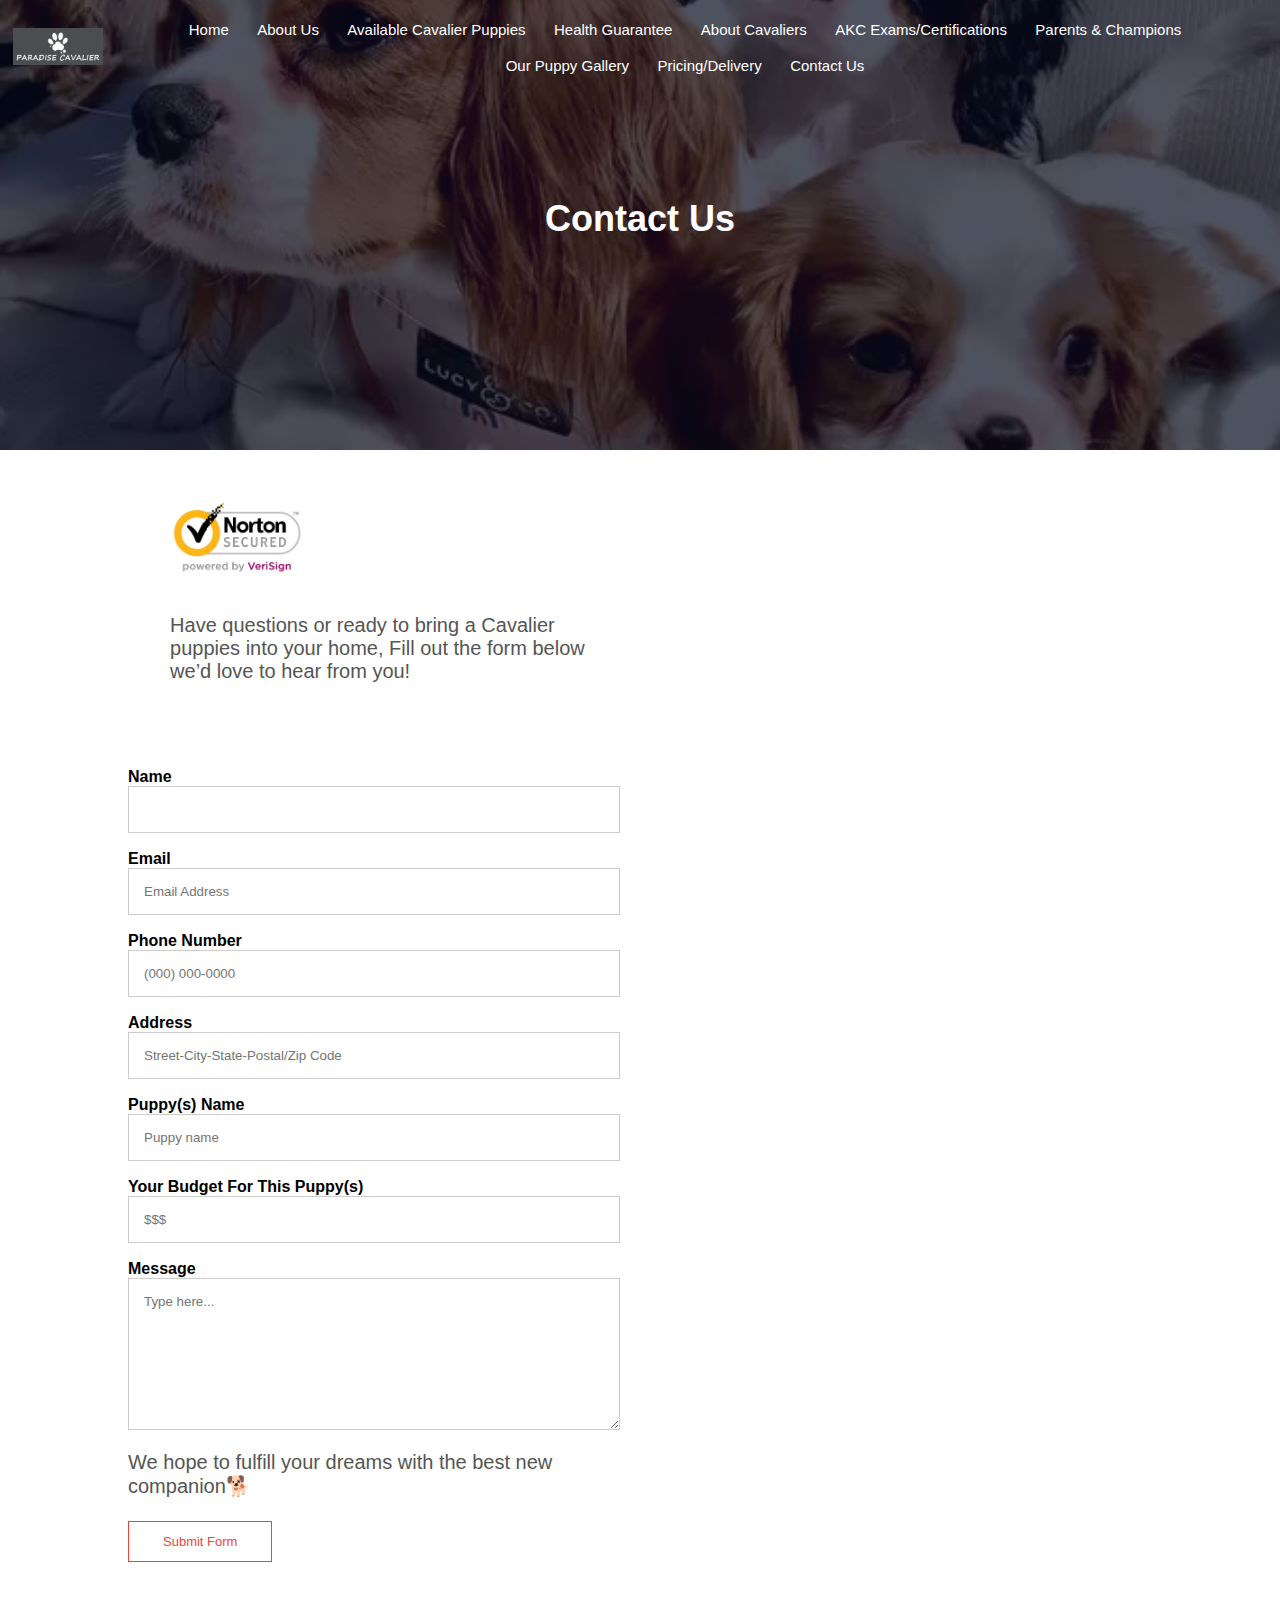
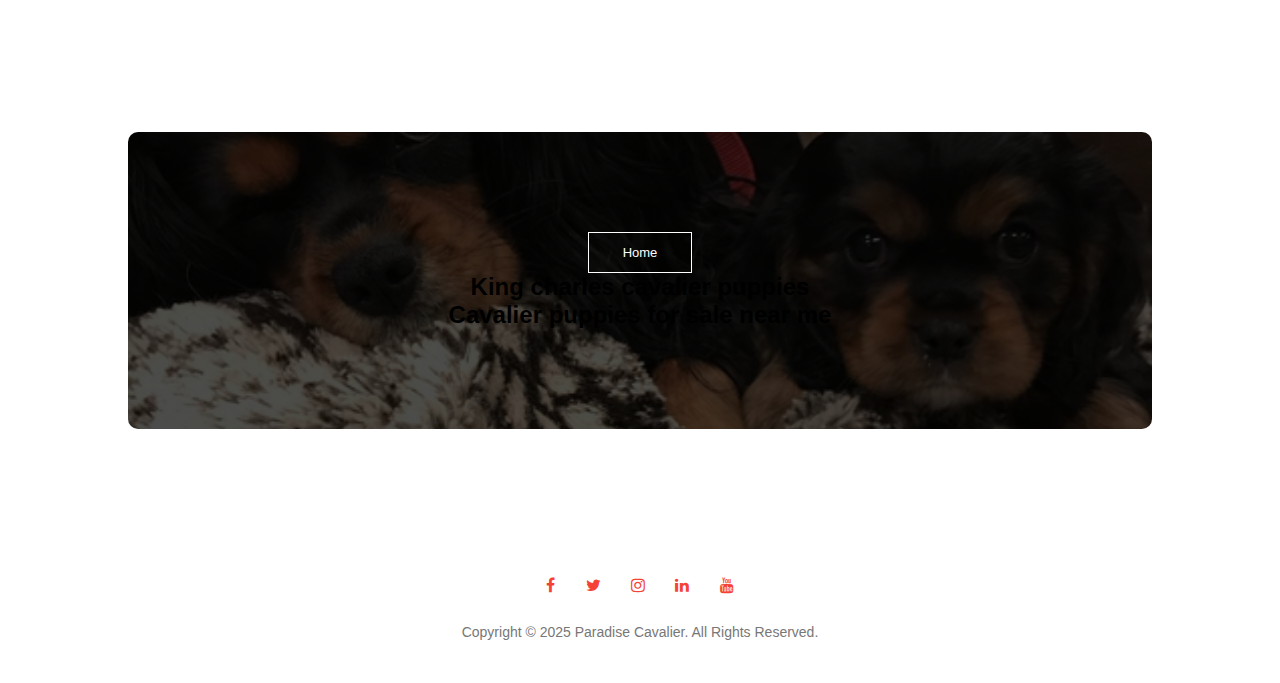
<file: contact.html>
<!DOCTYPE html>
<html lang="en">
<head>
<meta charset="UTF-8">
<meta name="viewport" content="width=device-width, initial-scale=1.0">
<title>King charles cavalier near me | Cavalier puppies for sale</title>
<meta name="description" content="Get in touch with us to learn more about our cavalier puppies, availability, We're here to help you find your perfect companion!">
<meta name="Keywords" content="cavalier king charles, cavalier king charles spaniel for sale, i hate cavalier king charles spaniels, ruby cavalier king charles spaniel, cavalier king charles spaniel adoption, do cavalier king charles shed, royal canin cavalier king charles, cavalier king charles spaniel price, cavalier king charles spaniel cost, cavalier king charles spaniel breeders, cavalier king charles adoption, cavalier king charles and poodle mix, cavalier king charles adult, cavalier king charles and cocker spaniel mix, cavalier king charles and poodle, cavalier king charles allergies, cavalier king charles and bichon frise, cavalier king charles art, cavalier king charles and chihuahua mix, cavalier king charles akc, are cavalier king charles hypoallergenic, akc cavalier king charles spaniel, are cavalier king charles spaniel smart, adopt cavalier king charles spaniel, are cavalier king charles spaniels hypoallergenic, adult cavalier king charles spaniel, average lifespan of cavalier king charles spaniel, average weight of cavalier king charles spaniel, all black cavalier king charles spaniel, are cavalier king charles spaniel good with kids, cavalier king charles breeders near me, cavalier king charles breeder, cavalier king charles black and tan, cavalier king charles barking, cavalier king charles bichon mix, cavalier king charles bernese mix, cavalier king charles beagle mix, cavalier king charles black, cavalier king charles breeders ohio, buy or adopt cavalier king charles spaniel, black and tan cavalier king charles spaniel, blenheim cavalier king charles spaniel, before and after cavalier king charles spaniel haircut, baby cavalier king charles spaniel, best food for cavalier king charles spaniel, brown cavalier king charles spaniel, black and white cavalier king charles spaniel, best brush for cavalier king charles, black and tan cavalier king charles spaniel for sale, cavalier king charles colors, cavalier king charles cost, cavalier king charles club of america, cavalier king charles chihuahua mix, cavalier king charles cocker spaniel mix, cavalier king charles club, cavalier king charles color chart, cavalier king charles cut, cavalier king charles coughing, chocolate cavalier king charles spaniel, cocker spaniel vs cavalier king charles, cost of cavalier king charles spaniel, cute cavalier king charles spaniel, cocker spaniel and cavalier king charles mix, colors of cavalier king charles spaniel, chien cavalier king charles, chocolate cavalier king charles spaniel for sale, chocolate cavalier king charles, cavapoo vs cavalier king charles spaniel, cavalier king charles dogs for sale, cavalier king charles doodle, cavalier king charles dog rescue, cavalier king charles dachshund mix, cavalier king charles dogs for sale near me, cavalier king charles day, cavalier king charles dog food, cavalier king charles drawing, cavalier king charles dog price, do cavalier king charles spaniel shed, do cavalier king charles spaniel bark a lot, dog cavalier king charles spaniel, difference between king charles and cavalier king charles, does cavalier king charles shed, dogs similar to cavalier king charles spaniel, do cavalier king charles need haircuts, difference between cocker spaniel and cavalier king charles, dachshund and cavalier king charles spaniel mix, cavalier king charles eye problems, cavalier king charles eye discharge, cavalier king charles ear infection, cavalier king charles energy level, cavalier king charles eyes, cavalier king charles eye issues, cavalier king charles ears, cavalier king charles eating habits, cavalier king charles easter, cavalier king charles eyes weeping, elevage cavalier king charles, english toy spaniel vs cavalier king charles, episodic falling syndrome cavalier king charles, esperance de vie cavalier king charles, energy level of cavalier king charles spaniel, easy to draw cavalier king charles spaniel, el cavalier king charles spaniel, elevage cavalier king charles ile de france, exercise cavalier king charles spaniel, edmonton cavalier king charles spaniel, cavalier king charles for sale, cavalier king charles for sale near me, cavalier king charles for adoption, cavalier king charles full grown, cavalier king charles food, cavalier king charles figurine, cavalier king charles for sale in mn, cavalier king charles fabric, cavalier king charles female, cavalier king charles for sale texas, full grown cavalier king charles spaniel, fat cavalier king charles spaniel, freeads cavalier king charles, famous cavalier king charles spaniels, facts about cavalier king charles spaniel, french bulldog cavalier king charles mix, free cavalier king charles spaniel, frank sinatra cavalier king charles, full grown cavalier king charles, food for cavalier king charles spaniel, cavalier king charles grooming, cavalier king charles golden retriever mix, cavalier king charles grooming styles, cavalier king charles golf head cover, cavalier king charles groomer near me, cavalier king charles growth chart, cavalier king charles garden statue, cavalier king charles gifts, cavalier king charles georgia, cavalier king charles grinch feet, good home wanted for cavalier king charles spaniel, grooming cavalier king charles spaniel, gumtree cavalier king charles, golden retriever cavalier king charles mix, good home wanted for cavalier king charles spaniel near, golden retriever and cavalier king charles spaniel, grooming tools for cavalier king charles spaniel, golden retriever x cavalier king charles, golden cavalier king charles, golden retriever vs cavalier king charles spaniel, cavalier king charles health issues, cavalier king charles haircut, cavalier king charles hypoallergenic, cavalier king charles heart issues, cavalier king charles hat, cavalier king charles history, cavalier king charles health clinics, cavalier king charles hunting, cavalier king charles hair or fur, cavalier king charles harness, how big do cavalier king charles spaniels get, how long do cavalier king charles spaniels live, how much does a cavalier king charles spaniel cost, how much is a cavalier king charles spaniel, how much do cavalier king charles spaniels cost, how to groom a cavalier king charles spaniel, how much do cavalier king charles spaniels shed, history of cavalier king charles spaniel, how much are cavalier king charles spaniel puppies, health issues cavalier king charles spaniel, cavalier king charles images, cavalier king charles intelligence, cavalier king charles issues, cavalier king charles ideal weight, cavalier king charles information, cavalier king charles iowa, cavalier king charles in heat, cavalier king charles in movies, cavalier king charles illustration, cavalier king charles in paintings, is cavalier king charles hypoallergenic, is cavalier king charles spaniel smart, images of cavalier king charles spaniel, iowa cavalier king charles spaniel, is that a cavalier king charles spaniel, intelligence of cavalier king charles spaniel, is a cavalier king charles spaniel a purebred, is a cavalier king charles a cocker spaniel, ireland cavalier king charles, cavalier king charles jack russell mix, cavalier king charles jewelry, cavalier king charles japanese chin mix, cavalier king charles jellycat, cavalier king charles jumper, cavalier king charles jigsaw puzzles, cavalier king charles jacket, cavalier king charles jewellery, cavalier king charles job, cavalier king charles jibbitz, janet york cavalier king charles, jellycat cavalier king charles, jimmy buffett cavalier king charles, jual cavalier king charles spaniel, japanese chin vs cavalier king charles, jack russell terrier cavalier king charles spaniel mix, jellycat cavalier king charles spaniel, jack russell x cavalier king charles, julianne hough cavalier king charles spaniel, japanese chin and cavalier king charles mix, cavalier king charles kentucky, cavalier king charles knee problems, cavalier king charles keychain, cavalier king charles kijiji, cavalier king charles kibble, cavalier king charles kopen, cavalier king charles kennel, cavalier king charles karakter, cavalier king charles kijiji ontario, cavalier king charles kennel club, king charles spaniel vs cavalier king charles spaniel, kennel club cavalier king charles puppies for sale, king cavalier king charles spaniel, king charles cavalier kijiji, king cavalier king charles, kennel cavalier king charles spaniel, king cavalier king charles spaniel rescue, karakter cavalier king charles spaniel, krankheiten cavalier king charles spaniel, kosten cavalier king charles spaniel, cavalier king charles lifespan, cavalier king charles lamb, cavalier king charles lifespan male, cavalier king charles lego, cavalier king charles lab mix, cavalier king charles lifespan female, cavalier king charles licking, cavalier king charles large platelets, cavalier king charles leg problems, cavalier king charles los angeles, lego cavalier king charles spaniel, lifespan of cavalier king charles spaniel, life expectancy of cavalier king charles, large cavalier king charles spaniel, lego cavalier king charles spaniel instructions pdf, lifespan of cavalier king charles dog, longest living cavalier king charles spaniel, le cavalier king charles, lady and the tramp cavalier king charles spaniel, le cavalier king charles spaniel, cavalier king charles mixes, cavalier king charles mix puppies, cavalier king charles mixed with poodle,cavalier king charles mixed with golden retriever, cavalier king charles mini, cavalier king charles mix breeds, cavalier king charles merchandise, cavalier king charles mug, cavalier king charles macrothrombocytopenia, cavalier king charles mn, mini cavalier king charles spaniel, merle cavalier king charles spaniel, male cavalier king charles spaniel, mini cavalier king charles spaniel for sale, majestic cavalier king charles spaniels, merle cavalier king charles spaniel for sale, miniature cavalier king charles spaniel for sale, 
muzzle for cavalier king charles spaniel, myoclonus cavalier king charles spaniel, male cavalier king charles spaniel names, cavalier king charles near me, cavalier king charles names, cavalier king charles near me for sale, cavalier king charles nyc, cavalier king charles neck pain, cavalier king charles north carolina, cavalier king charles not eating, cavalier king charles neurological disease, cavalier king charles name origin, cavalier king charles neuter age, names for cavalier king charles spaniel, national cavalier king charles spaniel day, newborn cavalier king charles spaniel, neurological disorders in cavalier king charles spaniel, neck size of cavalier king charles spaniel, normal respiratory rate for cavalier king charles spaniel, nickname for cavalier king charles spaniel, new england cavalier king charles breeders, negatives of cavalier king charles spaniel, north carolina cavalier king charles rescue, cavalier king charles origin, cavalier king charles ohio, cavalier king charles oregon, cavalier king charles oklahoma, cavalier king charles or king charles cavalier, cavalier king charles puppies, cavalier king charles overbite, cavalier king charles older dogs for sale, cavalier king charles outdoor statue, cavalier king charles original purpose, oldest cavalier king charles spaniel, old cavalier king charles spaniel, older cavalier king charles spaniel for sale, origin of cavalier king charles spaniel, do cavalier king charles bark a lot, owning a cavalier king charles spaniel, ohio cavalier king charles breeders, overweight cavalier king charles spaniel, overweight cavalier king charles, cavalier king charles puppies near me, cavalier king charles puppies for sale near me, cavalier king charles poodle mix, cavalier king charles price, cavalier king charles pajamas, cavalier king charles poodle, cavalier king charles puppy cut, cavalier king charles personality, cavalier king charles puppies for adoption, puppy cavalier king charles spaniel, pros and cons of cavalier king charles spaniel, perfect petzzz cavalier king charles, poodle cavalier king charles spaniel, personality of cavalier king charles spaniel, prix cavalier king charles, plush cavalier king charles spaniel, poodle x cavalier king charles spaniel, price of cavalier king charles spaniel in india, poodle mix cavalier king charles spaniel, cavalier king charles quotes, cavalier king charles quilt, cavalier king charles queens thumbprint, cavalier king charles queen, cavalier king charles queens kiss, cavalier king charles qualzucht, cavalier king charles qui aboie, cavalier king charles qui tousse, cavalier king charles qui ronfle, queen victoria cavalier king charles spaniel, quanto custa um cavalier king charles spaniel, queen elizabeth cavalier king charles, quanto costa un cavalier king charles spaniel, quantos anos vive um cavalier king charles spaniel, quanto custa um.king.charles cavalier, quanto custa um filhote de cavalier king charles spaniel, quanto tempo vive um cavalier king charles spaniel, quel est le nom du cavalier king charles, qualzucht cavalier king charles spaniel, cavalier king charles rescue, cavalier king charles rescue florida, cavalier king charles rescue texas, cavalier king charles rescue ohio, cavalier king charles ruby, cavalier king charles rescue new england, cavalier king charles rescue georgia, cavalier king charles rescue michigan, cavalier king charles rescue virginia, cavalier king charles reddit, rescue cavalier king charles spaniel, red cavalier king charles spaniel, royal canin cavalier king charles puppy, rescue cavalier king charles spaniel for sale, ruby cavalier king charles spaniel for sale, royal canin cavalier king charles 7.5 kg, ruby cavalier king charles spaniel puppy, royal canin cavalier king charles 3kg, cavalier king charles spaniel breeders near me, cavalier king charles spaniel health issues, cavalier king charles spaniel for sale near me, cavalier king charles spaniel colors, cavalier king charles spaniel temperament, short hair cavalier king charles spaniel, spaniel cavalier king charles, small cavalier king charles spaniel, shaved cavalier king charles spaniel, size of cavalier king charles spaniel, shaved cavalier king charles, show cavalier king charles spaniel, stuffed cavalier king charles spaniel, shy cavalier king charles spaniel adoption, statue cavalier king charles, cavalier king charles temperament, cavalier king charles tattoo, cavalier king charles tail, cavalier king charles tricolor, cavalier king charles traits, cavalier king charles texas, cavalier king charles teeth, cavalier king charles training, cavalier king charles therapy dog, tri color cavalier king charles spaniel, teacup cavalier king charles spaniel, the cavalier king charles spaniel, the cavalier king charles spaniel club, types of cavalier king charles spaniel, tri cavalier king charles spaniel, teacup cavalier king charles spaniel for sale, tri color cavalier king charles spaniel for sale, training a cavalier king charles spaniel, temperament of cavalier king charles spaniel, cavalier king charles usa, cavalier king charles uti, cavalier king charles urn, cavalier king charles upset stomach, cavalier king charles underbite, cavalier king charles utah, cavalier king charles ugly, cavalier king charles undateables, cavalier king charles undercoat, unwanted cavalier king charles spaniel, unwanted cavalier king charles spaniel rescue, ulla cavalier king charles adoption, unique cavalier king charles names, unwanted cavalier king charles spaniel near me free, unwanted cavalier king charles spaniel puppies for, ugly cavalier king charles spaniel, undateables cavalier king charles, umbilical hernia cavalier king charles puppy, uk cavalier king charles spaniel, cavalier king charles vs king charles, cavalier king charles vs cocker spaniel, cavalier king charles vs king charles spaniel, cavalier king charles videos, cavalier king charles vs cavapoo, cavalier king charles virginia, cavalier king charles vs shih tzu, cavalier king charles vhs, cavalier king charles vs english toy spaniel, cavalier king charles vs maltese, vhs cavalier king charles, videos of cavalier king charles spaniel, virginia cavalier king charles spaniel breeders, vestibular disease cavalier king charles, videos of cavalier king charles spaniel puppies, virginia barwell cavalier king charles, victoria cavalier king charles spaniel, valor cavalier king charles spaniel, venta de cavalier king charles spaniel, vancouver cavalier king charles spaniel, cavalier king charles weight, cavalier king charles wallpaper, cavalier king charles weight chart, cavalier king charles with short hair, cavalier king charles wheezing, cavalier king charles water bowl, cavalier king charles whining, cavalier king charles watery eyes, cavalier king charles weight by age, cavalier king charles white and brown, why is my cavalier king charles spaniel so big, what is a cavalier king charles spaniel, where to buy cavalier king charles spaniel, weight of cavalier king charles spaniel, what is the lifespan of a cavalier king charles spaniel, what size is a cavalier king charles spaniel, what is the temperament of a cavalier king charles spaniel, when is a cavalier king charles spaniel full grown, what is the cost of a cavalier king charles spaniel, cavalier king charles x golden retriever, cavalier king charles x cocker spaniel, cavalier king charles x poodle, cavalier king charles x staffy, cavalier king charles x dachshund, cavalier king charles x japanese spitz, cavalier king charles x french bulldog, cavalier king charles x border collie, cavalier king charles x beagle, golden retriever x cavalier king charles spaniel, dachshund x cavalier king charles, cocker spaniel x cavalier king charles spaniel, cockapoo x cavalier king charles, shih tzu x cavalier king charles, pomeranian x cavalier king charles spaniel, beagle x cavalier king charles spaniel, golden retriever x cavalier king charles spaniel mix, cavalier king charles yorkie mix, cavalier king charles youtube, cavalier king charles yelping for no reason, cavalier king charles spaniels, youtube cavalier king charles spaniel, yorkshire terrier cavalier king charles mix, yorkie vs cavalier king charles, yorkshire terrier cross cavalier king charles, yorkie and cavalier king charles, yorkshire terrier and cavalier king charles, young cavalier king charles spaniels, yeast infection in cavalier king charles spaniel, yorkshire terrier x cavalier king charles, youtube grooming a cavalier king charles spaniel, cavalier king charles züchter, cavalier king charles zucht, cavalier king charles züchter österreich, cavalier king charles züchter nrw, cavalier king charles züchter bayern, cavalier king charles züchter schweiz, cavalier king charles ziektes, cavalier king charles zwart, cavalier king charles züchter deutschland, cavalier king charles zwart bruin, züchter cavalier king charles spaniel, zooplus cavalier king charles, zwarte cavalier king charles, ziekte cavalier king charles, zörlein cavalier king charles spaniel, zwergpudel cavalier king charles, zucht cavalier king charles spaniel verboten, zakaz hodowli cavalier king charles spaniel, zdjęcia cavalier king charles spaniel, ziektes cavalier king charles spaniel, cavalier king charles spaniel for sale under $1 000, elevage cavalier king charles 06, cavalier king charles à adopter 06, cavalier king charles spaniel o cocker, cavalier king charles spaniel o, cavalier king charles spaniel o rasie, cavalier king charles 06, elevage cavalier king charles 02, élevage cavalier king charles pure 08, reasons not to get a cavalier king charles, difference between cavalier and king charles, cavalier 0-60, cavalier king charles 1 year old, cavalier king charles 101, cavalier king charles 13 kg, cavalier king charles first heat, cavalier king charles first time owner, cavalier king charles spaniel 1 year old, 
cavalier king charles spaniel 101 owner's guide, cavalier king charles spaniel 12 weeks old, cavalier king charles spaniel 10 weeks old, cavalier king charles spaniel 1800s, 1 year old cavalier king charles spaniel for sale, 10 week old cavalier king charles spaniel, 12 week old cavalier king charles spaniel, 1 year old cavalier king charles spaniel, 11 week old cavalier king charles spaniel, 15 week old cavalier king charles spaniel, 14 year old cavalier king charles spaniel, 10 year old cavalier king charles spaniel, 16 week old cavalier king charles spaniel, 13 week old cavalier king charles spaniel, cavalier king charles 2025 , cavalier king charles, are cavalier king charles spaniels hypoallergenic, are cavalier king charles spaniel smart, are cavalier king charles hypoallergenic, are cavalier king charles spaniels good with kids, are cavalier king charles spaniel easy to train, are cavalier king charles spaniels good with cats, are cavalier king charles spaniel expensive, are cavalier king charles hunting dogs, are cavalier king charles spaniels good dogs, are cavalier king charles spaniels hunting dogs, can cavalier king charles swim, can cavalier king charles spaniels be left alone, can cavalier king charles hike, can cavalier king charles have blue eyes, can cavalier king charles spaniels be service dogs, can cavalier king charles spaniels fly on planes, can cavalier king charles spaniels hunt, can cavalier king charles spaniels be aggressive, can cavalier king charles eat bananas, can cavalier king charles eat watermelon, where did cavalier king charles come from, how did cavalier king charles spaniels get their name, where did cavalier king charles spaniels originate from, where did cavalier king charles spaniels come from, what did cavalier king charles spaniels hunt, where did the name cavalier king charles spaniel come from, how did the king charles cavalier get its name, did queen victoria have a cavalier king charles spaniel, how did the cavalier king charles spaniel get its name, did queen elizabeth have a cavalier king charles spaniel, do cavalier king charles shed, do cavalier king charles spaniel shed, do cavalier king charles bark a lot, do cavalier king charles spaniels shed a lot, do cavalier king charles spaniels like water, do cavalier king charles spaniels like to swim, do cavalier king charles need haircuts, do cavalier king charles have health problems, do cavalier king charles need grooming, do cavalier king charles have a double coat, does cavalier king charles spaniel shed, does cavalier king charles shed, does cavalier king charles spaniel smell, does cavalier king charles bark, does cavalier king charles shed a lot, does cavalier king charles smell, does cavalier king charles spaniel shed a lot, does cavalier king charles spaniels bark a lot, how long does cavalier king charles live, how big does cavalier king charles get, what president had a cavalier king charles spaniel, do all cavalier king charles have health problems, are cavalier king charles healthy, do cavalier king charles have a lot of health problems, what celebrities have cavalier king charles spaniels, how long have cavalier king charles spaniels been around, what health problems do cavalier king charles spaniels have, do cavalier king charles have hair or fur, how many puppies can a cavalier king charles spaniel have, do cavalier king charles spaniel have separation anxiety, what type of coat does a cavalier king charles have, how many puppies can a king charles cavalier have, how much is a cavalier king charles spaniel, how to groom a cavalier king charles spaniel, how long do cavalier king charles live, how big are cavalier king charles spaniel, how much are king charles cavalier puppies, how smart are cavalier king charles spaniel, how much cavalier king charles spaniel cost, how much do cavalier king charles shed, how much is a ruby cavalier king charles spaniel, how to adopt a cavalier king charles spaniel, is cavalier king charles hypoallergenic, is cavalier king charles spaniel hypoallergenic, is cavalier king charles spaniel smart, is cavalier king charles spaniel brachycephalic, is cavalier king charles a toy breed, is cavalier king charles spaniel capitalized, is cavalier king charles small or medium, is cavalier king charles spaniel a toy breed, is cavalier king charles a small breed, is cavalier king charles spaniel available in india, should cavalier king charles spaniels be clipped, how much should cavalier king charles weigh, how often should cavalier king charles be groomed, how much should cavalier king charles eat, when should cavalier king charles be spayed, what tests should cavalier king charles have, where should cavalier king charles sleep, how often should cavalier king charles be bathed, when should cavalier king charles spaniel be neutered, what was cavalier king charles spaniel bred for, who was cavalier king charles, was kosten cavalier king charles spaniel, are king charles cavaliers smart, are king charles cavaliers loyal, what was a cavalier king charles bred for, what is a cavalier king charles spaniel, what is the life expectancy of a king charles cavalier, what is the lifespan of a cavalier king charles spaniel, what size is a cavalier king charles spaniel, what is the difference between cavalier and king charles, what is the temperament of a cavalier king charles spaniel, what is the price of a cavalier king charles spaniel, what is the cost of a cavalier king charles spaniel, what does a cavalier king charles spaniel cost, when are cavalier king charles full grown, when were cavalier king charles spaniels bred, when is a cavalier king charles spaniel full grown, when do cavalier king charles spaniel shed, when to breed cavalier king charles, why is my cavalier king charles aggressive, when do cavalier king charles calm down, when do cavalier king charles spaniels stop growing, where to buy cavalier king charles spaniel, where are cavalier king charles spaniels from, where to adopt a cavalier king charles spaniel, where are cavalier king charles from, where to find a cavalier king charles spaniel, are king charles cavaliers lazy, how expensive are king charles cavaliers, why are king charles cavaliers so expensive, where to get cavalier king charles spaniel, who is the oldest king charles cavalier, who is the cavalier king charles spaniel named after, who are cavalier, why were cavalier king charles spaniels bred, why a cavalier king charles spaniel, why do king charles cavaliers lick so much, why were cavalier king charles bred, why cavaliers are the best dogs, why are cavalier king charles so expensive, why to get a cavalier king charles spaniel, how big will a cavalier king charles get, when will my king charles cavalier be fully grown, how big will my king charles cavalier grow, will atherton cavalier king charles spaniel, will ferrell cavalier king charles spaniel, how big will a cavalier king charles spaniel get, how long do king charles cavaliers live, do cavalier king charles puppies shed, do cavalier king charles get cold, should i get a cavalier king charles spaniel quiz, do cavalier king charles like water, cavalier king charles for sale, how much are cavalier king charles spaniel for sale, why are king charles cavaliers so expensive, how expensive are king charles cavaliers, are cavalier king charles spaniels expensive, are cavalier king charles good dogs, are cavalier king charles spaniel purebred, are cavalier king charles spaniel rare, can cavalier king charles fly, can cavalier king charles spaniels fly, can cavalier king charles be left alone, can cavalier king charles spaniels hunt, can cavalier king charles eat eggs, did queen elizabeth have a cavalier king charles spaniel, where did cavalier king charles come from, do cavalier king charles dogs shed, do cavalier king charles puppies shed, do cavalier king charles spaniels shed, do cavalier king charles shed, does cavalier king charles smell, does cavalier king charles spaniel shed, does cavalier king charles shed, does cavalier king charles spaniel smell, do cavalier king charles have health problems, do cavalier king charles have a lot of health problems,do cavalier king charles have health issues, do cavalier king charles have hair or fur, do cavalier king charles have fur or hair, how much for cavalier king charles spaniel, how much cavalier king charles spaniel cost, how to buy a cavalier king charles spaniel, how much do cavalier king charles puppies cost, is cavalier store legit, is a cavalier king charles a good family dog, is cavalier king charles spaniel a toy breed, should i get a cavalier king charles spaniel, should king charles cavaliers be trimmed, should i get a cavalier king charles spaniel quiz, how much should a cavalier king charles cost, should i get a second cavalier king charles spaniel, where can i buy a cavalier king charles spaniel, what do cavalier king charles spaniels cost, what does a cavalier king charles spaniel cost, what is the cost of a cavalier king charles spaniel, what is the price of a cavalier king charles spaniel, when is a cavalier king charles spaniel full grown, when is a cavalier king charles full grown, when are cavalier king charles fully grown, where can i buy cavalier king charles spaniel, where to buy cavalier king charles spaniel, where can i buy a king charles cavalier, why are cavalier king charles so expensive, why are cavalier king charles spaniels so expensive, why do cavaliers cost so much, why to get a cavalier king charles spaniel, why are cavalier puppies so expensive, will cavalier hair grow back, cavalier king charles for sale, cavalier king charles dogs for sale on gumtree, cavalier king charles for sale near me, cavalier king charles for sale ireland, cavalier king charles for sale scotland, cavalier king charles for sale ontario, cavalier king charles for sale northern ireland, 
cavalier king charles for sale manchester, cavalier king charles for sale perth, cavalier king charles for sale london, cavalier king charles for sale in scotland, cavalier king charles for sale in mn, cavalier king charles for sale in michigan, cavalier king charles for sale in tn, cavalier king charles for sale in ireland, cavalier king charles for sale in ohio, cavalier king charles for sale in florida, cavalier king charles for sale in missouri, cavalier king charles for sale in texas, cavalier king charles for sale in iowa, cavalier king charles for sale nsw, cavalier king charles for sale near me under $500, cavalier king puppies for sale near me, cavalier king spaniel for sale near me, cavalier king charles dogs for sale near me, cavalier king charles pups for sale near me, cavalier king charles spaniel for sale near me cheap, cavalier king charles spaniel for sale near mallow county cork, cavalier king charles spaniel for sale near falkirk, cavalier king charles spaniel for sale near edinburgh, cavalier king charles for sale uk, cavalier king charles spaniels for sale in essex, cavalier king charles spaniel for sale in canada, cavalier king charles spaniel for sale in uk, cavalier king charles spaniel for sale in south africa, cavalier king charles spaniel for sale in ontario, cavalier king charles spaniel for sale in scotland, cavalier king charles spaniel for sale in bc, cavalier king charles for sale melbourne, cavalier king charles spaniel for sale under $500, cavalier king charles spaniel for sale under $1000, cavalier king charles spaniel for sale under $500 near me, cavalier king charles spaniel for sale under $500 near arizona, cavalier king charles spaniel for sale under $500 near alabama, cavalier king charles spaniel for sale under $500 near, cavalier king charles for sale in indiana, cavalier king charles for sale in swansea, cavalier king charles spaniel for sale within 20 mi, difference between cavalier king charles and a king charles, cavalier king charles items for sale, cavalier king charles for sale in virginia, cavalier king charles for sale in california, cavalier king charles spaniel for sale in louisiana, cavalier king charles spaniel for sale near newcastle upon tyne, cavalier king charles spaniel for sale near stratford upon avon, cavalier king charles spaniel for sale stoke on trent, cavalier king charles spaniel on sale, difference between king charles and cavalier king charles, cavalier king charles spaniel for sale by owner, cavalier king charles for sale oklahoma, cavalier king charles spaniel for sale or adoption uk, cavalier king charles spaniel for sale or adoption, difference between king charles and cavalier king charles spaniel, cavalier king charles spaniel versus king charles spaniel, cavalier king charles vs french bulldog, cavalier king charles spaniel versus cocker spaniel, cavalier king charles spaniel vs french bulldog, cavalier king charles spaniel vs cavachon, cavalier king charles spaniel for sale fort worth, cavalier king charles spaniel for sale near fort worth tx, cavalier king charles spaniel fort worth texas, cavalier king charles for sale wi, cavalier king charles for sale Wisconsin, cavalier king charles for sale, lego cavalier king charles for sale, adult cavalier king charles for sale, cavalier king charles for sale near me, older cavalier king charles for sale, teacup cavalier king charles for sale, black and tan cavalier king charles for sale, mini cavalier king charles for sale, teacup cavalier king charles for sale near me, miniature cavalier king charles for sale, ruby cavalier king charles for sale, cavalier king charles for sale adelaide, cavalier king charles for sale ireland, cavalier king charles for sale scotland, cavalier king charles for sale ontario, cavalier king charles for sale northern ireland, cavalier king charles for sale manchester, cavalier king charles for sale perth, cavalier king charles for sale london, adult cavalier king charles for sale near me, akc cavalier king charles for sale, adult cavalier king charles spaniel for sale, black and tan cavalier king charles spaniel for sale, cavalier king charles spaniel for sale south africa, cavalier king charles spaniel for sale adelaide, cavalier king charles spaniel for sale australia, cavalier king charles spaniel for sale alberta, cavalier king charles spaniel for sale los angeles, cavalier king charles for sale brisbane, cavalier king charles for sale bristol, cavalier king charles for sale bc, cavalier king charles for sale belfast, cavalier king charles spaniel for sale bc, cavalier king charles spaniel for sale birmingham, cavalier king charles spaniel for sale bournemouth, cavalier king charles spaniel for sale buffalo ny, cavalier king charles spaniel for sale belfast, cavalier king charles spaniel for sale black and tan, king charles cavalier for sale brisbane, blenheim cavalier king charles spaniel for sale, bichon frise cavalier king charles mix for sale, french bulldog cavalier king charles mix for sale, black cavalier king charles spaniel for sale, cavalier king charles spaniel for sale bristol, bernese mountain dog cavalier king charles spaniel mix for sale, blue merle cavalier king charles spaniel for sale, cavalier king charles for sale cardiff, cavalier king charles for sale cornwall, cavalier king charles spaniel for sale canada, cavalier king charles spaniel for sale craigslist, cavalier king charles spaniel for sale cape town, cavalier king charles spaniel for sale calgary, cavalier king charles spaniel for sale charlotte nc, cavalier king charles spaniel for sale colorado, cavalier king charles spaniel for sale cheap, cavalier king charles spaniel for sale carmarthen, chihuahua cross cavalier king charles for sale, chocolate cavalier king charles for sale, cavalier king charles for sale in mn, cavalier king charles for sale texas, cavalier king charles for sale ohio, cavalier king charles for sale nebraska, cavalier king charles for sale in tn, cavalier king charles for sale devon, cavalier king charles for sale dallas, cavalier king charles for sale dorset, cavalier king charles spaniel for sale doncaster, cavalier king charles spaniel for sale dubai, cavalier king charles puppies for sale devon, cavalier king charles spaniel for sale derby, cavalier king charles spaniel for sale dundee, cavalier king charles spaniel for sale durham, cavalier king charles spaniel for sale durban, cavalier king charles dogs for sale, cavalier king charles dogs for sale near me, cavalier king charles spaniel for sale san diego, cavalier king charles spaniel older dogs for sale, cavalier king charles spaniel for sale dorset, cavalier king charles spaniel service dog for sale, cavalier king charles spaniel dogs for sale near me, cavalier king charles spaniel for sale devon, cavalier king charles spaniel for sale dallas, cavalier king charles for sale essex, cavalier king charles spaniel for sale edinburgh, cavalier king charles spaniel for sale exeter, cavalier king charles spaniel for sale edmonton, cavalier king charles spaniel for sale east midlands, cavalier king charles spaniel for sale east sussex, cavalier king charles spaniel for sale europe, cavalier king charles spaniel for sale england, lego cavalier king charles for sale ebay, cavalier king charles breeders essex, cavalier king charles spaniels for sale in essex, blue eyed cavalier king charles spaniel for sale, cavalier king charles spaniel for sale north east, cavalier king charles spaniel for sale near eastbourne, king charles cavalier for sale essex, cavalier king charles for sale florida, cavalier king charles spaniel for sale florida, cavalier king charles spaniel for sale fort worth, cavalier king charles spaniel for sale fife, cavalier king charles spaniel for sale facebook, cavalier king charles spaniel for sale fl, cavalier king charles spaniel puppies for sale florida, cavalier king charles breeders florida, cavalier king charles spaniel for sale near falkirk, cavalier king charles spaniel for sale jacksonville fl, for sale king charles cavalier puppies for sale uk, cavalier king charles spaniel puppies for sale in florida, cavalier king charles spaniel for sale san francisco, full grown cavalier king charles spaniel for sale, cavalier king charles for sale gumtree, cavalier king charles for sale glasgow, cavalier king charles for sale georgia, cavalier king charles spaniel for sale georgia, cavalier king charles spaniel for sale gauteng, cavalier king charles spaniel for sale gold coast, cavalier king charles spaniel for sale greenville sc, cavalier king charles spaniel for sale gloucester, cavalier king charles spaniel for sale gloucestershire, cavalier king charles spaniel for sale ga, king charles cavalier for sale gold coast, cavalier king charles spaniel for sale gumtree, cavalier king charles spaniel for sale glasgow, golden retriever cross king charles cavalier puppies for sale, king charles cavalier puppies for sale gumtree, cavalier king charles spaniel for sale near green bay wi, cavalier king charles spaniel for sale near grimsby, cavalier king charles for sale hampshire, cavalier king charles spaniel for sale houston, cavalier king charles spaniel for sale hull, cavalier king charles spaniel for sale hampshire, cavalier king charles spaniel for sale high wycombe, cavalier king charles spaniel for sale hawaii, cavalier king charles spaniel for sale hertfordshire, cavalier king charles spaniel for sale hobart, cavalier king charles spaniel for sale hoobly, cavalier king charles spaniel for sale how much, short hair cavalier king charles spaniel for sale, cavalier king charles spaniel puppies for sale in herefordshire, cavalier king charles spaniel for sale near hamilton on, cavalier king charles spaniel for sale near houston tx, cavalier king charles for sale in scotland, cavalier king charles for sale in michigan, cavalier king charles for sale in ohio, 
cavalier king charles for sale in florida, cavalier king charles for sale indiana, cavalier king charles for sale in texas, cavalier king charles for sale in swansea, cavalier king charles spaniel for sale northern ireland, cavalier king charles spaniel for sale in wisconsin, cavalier king charles spaniel for sale indiana, cavalier king charles spaniel for sale in india, cavalier king charles spaniel for sale in texas, cavalier king charles spaniel for sale in michigan, cavalier king charles spaniel for sale in california, cavalier king charles spaniel for sale in ohio, cavalier king charles spaniel for sale johannesburg, cavalier king charles spaniel for sale new jersey, jack russell cross cavalier king charles spaniel for sale, jack russell x cavalier king charles spaniel for sale, difference between cavalier king charles and a king charles, why are king charles cavaliers so expensive, how expensive are king charles cavaliers, cavalier king charles spaniel jacksonville fl, jack russell x king charles cavalier puppies for sale, difference between king charles and cavalier king charles, cost of a king charles cavalier puppy, cavalier king charles for sale kent, cavalier king charles for sale uk, cavalier king charles for sale in ireland, cavalier king charles for sale in missouri, kc cavalier king charles for sale, kennel club cavalier king charles puppies for sale, kc registered cavalier king charles puppies for sale, cavalier king charles spaniel for sale kent, cavalier king charles spaniel for sale louisville ky, cavalier king charles spaniel for sale in kansas, cavalier king charles spaniel puppies for sale in ashford kent, cavalier king charles spaniel for sale kansas city, cavalier king charles for sale liverpool, lego cavalier king charles for sale australia, cavalier king charles spaniel for sale london, cavalier king charles spaniel for sale leeds, cavalier king charles spaniel for sale london ontario, cavalier king charles spaniel for sale lincolnshire, cavalier king charles spaniel for sale liverpool, cavalier king charles for sale mn, cavalier king charles for sale melbourne, cavalier king charles for sale michigan, cavalier king charles for sale missouri, cavalier king charles spaniel for sale michigan, cavalier king charles spaniel for sale merseyside, cavalier king charles spaniel for sale montreal, cavalier king charles spaniel for sale missouri, mature cavalier king charles for sale, miniature cavalier king charles for sale ireland, cavalier king charles spaniel for sale near me, cavalier king charles spaniel puppies for sale near me, cavalier king charles spaniel for sale under $500 near me, cavalier king charles spaniel mix for sale, king charles cavalier for sale melbourne, cavalier king charles for sale ni, cavalier king charles for sale nottingham, cavalier king charles for sale nsw, cavalier king charles for sale newcastle, cavalier king charles for sale near me under $500, cavalier king charles for sale nz, cavalier king charles for sale nearby, cavalier king charles for sale norfolk, king charles cavalier puppies for sale nsw, cavalier king charles spaniel for sale nz, cavalier king charles spaniel for sale newcastle, cavalier king charles spaniel for sale raleigh nc, king charles cavalier for sale in oklahoma, cavalier king charles for sale ottawa, older cavalier king charles for sale near me, 1 year old cavalier king charles spaniel for sale, cavalier king charles spaniel for sale ontario, cavalier king charles spaniel for sale ohio, king charles cavalier puppies for sale ontario, cavalier king charles spaniel for sale ottawa, cavalier king charles spaniel for sale orlando, 2 year old cavalier king charles spaniel for sale, cavalier king charles spaniel for sale price, cavalier king charles spaniel for sale pretoria, cavalier king charles spaniel for sale philippines, cavalier king charles spaniel for sale phoenix, cavalier king charles spaniel for sale peterborough, cavalier king charles spaniel for sale pennsylvania, cavalier king charles spaniel for sale plymouth, cavalier king charles spaniel for sale puppy, cavalier king charles spaniel for sale pittsburgh, cavalier king charles puppies for sale, king charles cavalier puppies for sale near me, king charles cavalier puppies for sale victoria, king charles cavalier puppies for sale melbourne, cavalier king charles spaniel for sale perth, cavalier king charles spaniel puppies for sale south west, cavalier king charles spaniel puppies for sale qld, cavalier king charles for sale qld, cavalier king charles spaniel for sale queensland, cavalier king charles puppies for sale qld, cavalier king charles spaniel for sale quebec, cavalier king charles spaniel for sale qld under, cavalier king charles breeders qld, cavalier king charles breeders queensland, cavalier king charles breeders quebec, king charles cavalier for sale queensland, cavalier king charles spaniel for sale qld, king charles cavalier for sale qld, cavalier king charles spaniel for sale near queen creek az, cavalier king charles quotes, king charles cavalier for sale florida, cavalier king charles spaniel for sale rescue, cavalier king charles spaniel for sale ruby, cavalier king charles spaniel for sale rockhampton, cavalier king charles spaniel for sale rochester ny, cavalier king charles spaniel for sale rotherham, cavalier king charles spaniel for sale rhode island, cavalier king charles spaniel puppies for sale rochester mn, cavalier king charles spaniel for sale kc registered, cavalier king charles spaniel for sale near roseville ca, retired cavalier king charles for sale, rescue cavalier king charles spaniel for sale, retired cavalier king charles spaniel for sale, ruby cavalier king charles spaniel for sale near me, top rated cavalier king charles spaniel for sale, cavalier king charles for sale swansea, cavalier king charles for sale sydney, cavalier king charles spaniel for sale swansea, cavalier king charles spaniel for sale saskatchewan, cavalier king charles spaniel for sale southampton, cavalier king charles spaniel for sale san antonio, cavalier king charles spaniel for sale southern california, cavalier king charles spaniel for sale, cavalier king charles spaniel puppies for sale, cavalier king charles spaniel for sale under $500, cavalier king charles spaniel for sale under $1000, cavalier king charles spaniel for sale uk, cavalier king charles spaniel for sale toronto, cavalier king charles spaniel for sale tasmania, cavalier king charles spaniel for sale tennessee, cavalier king charles spaniel for sale tampa, cavalier king charles spaniel for sale tamworth, cavalier king charles spaniel for sale tucson, cavalier king charles spaniel for sale toowoomba, cavalier king charles spaniel for sale taunton, teacup cavalier king charles spaniel for sale, tri color cavalier king charles spaniel for sale, toy cavalier king charles spaniel for sale, teacup cavalier king charles spaniel puppies for sale, trained cavalier king charles spaniel for sale, cavalier king charles spaniel for sale texas, cavalier king charles spaniel for sale under $500 near arizona, cavalier king charles spaniel for sale utah, cavalier king charles spaniel for sale under $500 near alabama, unwanted cavalier king charles spaniel for sale, cavalier king charles for sale victoria, cavalier king charles spaniel for sale vancouver island, cavalier king charles spaniel for sale virginia, cavalier king charles spaniel for sale vancouver, cavalier king charles spaniel for sale vic, cavalier king charles spaniel for sale va, cavalier king charles spaniel for sale vancouver wa, cavalier king charles spaniel puppies for sale virginia, cavalier king charles breeders victoria, cavalier king charles breeders virginia, cavalier king charles spaniel puppies for sale in virginia, cavalier king charles spaniel for sale las vegas, mature cavalier king charles spaniel for sale victoria, cavalier king charles spaniel for sale near shepparton vic, mature cavalier king charles spaniel for sale victoria australia, cavalier king charles spaniel for sale in west virginia, cavalier king charles for sale wi, cavalier king charles for sale wales, cavalier king charles spaniel for sale western cape, cavalier king charles spaniel for sale west midlands, cavalier king charles spaniel for sale wirral, cavalier king charles spaniel for sale winnipeg, cavalier king charles spaniel for sale washington state, cavalier king charles spaniel for sale worcester, cavalier king charles spaniel for sale washington, cavalier king charles spaniel for sale wa, king charles cavalier for sale wa, cavalier king charles spaniel for sale wales, cavalier king charles spaniel for sale near milwaukee wi, black and white cavalier king charles spaniel for sale, cavalier king charles spaniel for sale north west, cavalier king charles spaniel x poodle for sale, cavalier king charles spaniel x cocker spaniel for sale, pug x king charles cavalier for sale, cavalier king charles spaniel x shih tzu puppies for sale, beagle x king charles cavalier for sale, border collie x king charles cavalier for sale, golden retriever x king charles cavalier for sale, king charles cavalier x poodle puppies for sale, king charles cavalier x shih tzu puppies for sale, king charles cavalier x toy poodle puppies for sale, 1 year old cavalier king charles spaniel for sale near, 3 year old cavalier king charles spaniel for sale, cavalier king charles spaniel for sale in new york, 2 year old king charles cavalier for sale, cavalier king charles spaniel for sale near great yarmouth, cavalier king charles puppies for sale in yorkshire, cavalier king charles spaniel for sale new zealand, are king charles cavaliers smart, cavalier king charles for sale tennessee, cavalier king charles for sale oregon, cavalier king charles for sale near silverdale wa, z24 cavalier for sale near me, z cavalier, 2002 chevrolet cavalier z24 for sale,
cavalier convertible for sale, cavalier king charles spaniel for sale under $1 000, cavalier king charles spaniel for sale under $800, cavalier king charles for sale oklahoma, reasons not to get a cavalier king charles, how to buy a king charles cavalier without health problems, 03 cavalier for sale, 2002 cavalier z24 for sale, king charles cavalier for sale oregon, cavalier king charles spaniel for sale within 20 mi, cavalier king charles spaniel puppies for sale $600, 2 cavalier king charles spaniels, 2002 cavalier for sale, cavalier king charles spaniel 3d model, cavalier king charles spaniel 3 months, cavalier king charles spaniel 3d model free, cavalier 39, 3. cavalier king charles spaniel, 3 cavalier court, 3 cavalier court ringoes nj, king charles cavalier for sale california, 3 year old cavalier king charles spaniel, cavalier king charles spaniel 4 sale, cavalier king charles spaniel perth 4 sale, cavalier king charles spaniel 4 months, cavalier 4s, cavalier king charles spaniel 4 colors, 4. cavalier king charles spaniel, 4 cavalier rd, 4 cavalier rd hampton va, for sale cavalier king charles spaniel, king charles cavalier for sale near me, cavalier king charles spaniel for sale under $500 near, cavalier king charles spaniel for sale under $500 nearby, king charles cavalier for sale near me under $500, cavalier king charles spaniel puppies for sale under $500, 6 month old cavalier king charles spaniel for sale, cavalier king charles spaniel 6 months, cavalier king charles for sale minnesota, 6. cavalier king charles spaniel, 6 cavalier ave, 6 year old cavalier king charles spaniel, king charles cavalier spaniel for sale near me, king charles cavaliers for sale near me, king charles cavalier for sale illinois, cavalier king charles spaniel 8 weeks, 8 cavalier avenue charleston sc, 8 year old cavalier king charles spaniel, dog cavalier king charles spaniel for sale, st charles king cavalier for sale, 91 cavalier for sale, 93 cavalier for sale, cavalier king charles puppies for sale, kennel club cavalier king charles puppies for sale,cavalier king charles puppies for sale near me, kc registered cavalier king charles puppies for sale, labrador cross cavalier king charles puppies for sale, kennel club cavalier king charles puppies for sale near, kennel club cavalier king charles puppies for sale near london, ruby cavalier king charles puppies for sale, teacup cavalier king charles puppies for sale, cavalier king charles puppies for sale in ohio, cavalier king charles puppies for sale in pa, cavalier king charles puppies for sale texas, cavalier king charles puppies for sale scotland, cavalier king charles puppies for sale ireland, cavalier king charles puppies for sale nsw, cavalier king charles puppies for sale victoria, cavalier king charles puppies for sale in cornwall and devon, cavalier king charles puppies for sale in wisconsin, cavalier king charles puppies for sale ontario, akc king charles cavalier puppies for sale, cavalier king charles spaniel puppies for sale in ashford kent, cavalier king charles spaniel puppies for sale south africa, cavalier king charles spaniel puppies for sale australia, king charles cavalier and poodle mix puppies for sale, black and tan cavalier king charles spaniel puppies for sale, cavalier king charles spaniel puppies for sale los angeles, cavalier king charles spaniel puppies for sale in arkansas, cavalier king charles puppies for sale brisbane, cavalier king charles spaniel for sale bc, cavalier king charles spaniel for sale bristol, cavalier king charles spaniel for sale birmingham, cavalier king charles spaniel for sale bournemouth, cavalier king charles spaniel for sale buffalo ny, cavalier king charles spaniel for sale belfast, cavalier king charles spaniel for sale black and tan, cavalier king charles spaniel for sale bradford, cavalier king charles spaniel for sale bolton, black and tan cavalier king charles puppies for sale, king charles cavalier puppies for sale brisbane, king charles cavalier puppies for sale bc, cavalier king charles spaniel puppies for sale birmingham, black king charles cavalier puppies for sale, blenheim king charles cavalier puppies for sale, king charles cavalier beagle mix puppies for sale, blenheim cavalier king charles spaniel puppies for sale, cavalier king charles puppies for sale colorado, cavalier king charles spaniel for sale canada, cavalier king charles spaniel for sale craigslist, cavalier king charles spaniel for sale cape town, cavalier king charles spaniel for sale calgary, cavalier king charles spaniel for sale charlotte nc, cavalier king charles spaniel for sale colorado, cavalier king charles spaniel for sale cardiff, cavalier king charles spaniel for sale cornwall, cavalier king charles spaniel for sale cheap, cavalier king charles puppies for sale florida, cavalier king charles puppies for sale in illinois, cavalier king charles puppies for sale devon, cavalier king charles spaniel for sale dorset, cavalier king charles spaniel for sale dallas, cavalier king charles spaniel for sale doncaster, cavalier king charles spaniel for sale dubai, cavalier king charles spaniel for sale derby, cavalier king charles spaniel for sale dundee, cavalier king charles spaniel for sale durham, cavalier king charles spaniel for sale durban, cavalier king charles spaniel for sale derbyshire, cavalier king charles spaniel puppies for sale dallas, do cavalier king charles puppies shed, dog cavalier king charles spaniel for sale, do cavalier king charles dogs shed, do cavalier king charles spaniel make good pets, do cavalier king charles spaniel dogs shed, cavalier king charles spaniel for sale essex, cavalier king charles spaniel for sale edinburgh, cavalier king charles spaniel for sale exeter, cavalier king charles spaniel for sale edmonton, cavalier king charles spaniel for sale east midlands, cavalier king charles spaniel for sale east sussex, cavalier king charles spaniel for sale europe, cavalier king charles spaniel for sale england, cavalier king charles spaniel for sale north east, cavalier king charles spaniel for sale near eastbourne, king charles cavalier puppies for sale essex, how much is a cavalier king charles spaniel puppy cost, english king charles spaniel puppies sale, english cavalier king charles spaniel puppies, king charles cavalier puppies for sale near me, cavalier king charles spaniel puppies for sale price, cavalier king charles spaniel for sale florida, cavalier king charles spaniel for sale fort worth, cavalier king charles spaniel for sale fife, cavalier king charles spaniel for sale facebook, cavalier king charles spaniel for sale fl, cavalier king charles spaniel puppies for sale florida, cavalier king charles spaniel for sale near falkirk, cavalier king charles spaniel for sale jacksonville fl, cavalier king charles spaniel for sale san francisco, for sale king charles cavalier puppies for sale uk, cavalier king charles spaniel puppies for sale in florida, cost of king charles puppy, king charles cavalier spaniel pups for sale, king charles cavalier spaniel puppies for sale, king charles cavalier puppies for sale, for sale cavalier king charles spaniel, cavalier king charles spaniel for sale georgia, cavalier king charles spaniel for sale gumtree, cavalier king charles spaniel for sale glasgow, cavalier king charles spaniel for sale gauteng, cavalier king charles spaniel for sale gold coast, cavalier king charles spaniel for sale greenville sc, cavalier king charles spaniel for sale gloucester, cavalier king charles spaniel for sale gloucestershire, cavalier king charles spaniel for sale ga, cavalier king charles spaniel for sale geelong, golden retriever cross king charles cavalier puppies for sale, king charles cavalier puppies for sale gumtree, king charles cavalier puppies for sale geelong, cavalier king charles spaniel puppies for sale in georgia, cavalier king charles spaniel puppies for sale gauteng, golden retriever cross king charles cavalier puppies for sale uk, king charles cavalier puppies for sale georgia, cost of a king charles cavalier puppy, ga cavalier king charles spaniel, cavalier king charles spaniel for sale houston, cavalier king charles spaniel for sale hull, cavalier king charles spaniel for sale hampshire, cavalier king charles spaniel for sale high wycombe, cavalier king charles spaniel for sale hawaii, cavalier king charles spaniel for sale hertfordshire, cavalier king charles spaniel for sale hobart, cavalier king charles spaniel for sale hoobly, cavalier king charles spaniel for sale how much, cavalier king charles spaniel puppies for sale hampshire, cavalier king charles spaniel puppies for sale in herefordshire, king charles cavalier puppies for sale houston, king charles cavalier spaniel puppies for sale near me, cavalier king charles puppies for sale in scotland, cavalier king charles puppies for sale in usa, cavalier king charles puppies for sale in yorkshire, cavalier king charles puppies for sale in wales, cavalier king charles spaniel puppies for sale in pa, cavalier king charles spaniel puppies for sale in virginia, cavalier king charles spaniel puppies for sale in washington state, cavalier king charles spaniel puppies for sale in wisconsin, cavalier king charles spaniel puppies for sale in ohio, cavalier king charles spaniel puppies for sale in illinois, cavalier king charles spaniel puppies for sale in texas, cavalier king charles spaniel for sale johannesburg, cavalier king charles spaniel for sale new jersey, jack russell x king charles cavalier puppies for sale, cavalier king charles spaniel puppies jacksonville fl, cavalier king charles puppies for sale in new jersey, cavalier king charles spaniel puppies for sale new jersey, cavalier king charles spaniel puppies for sale riverside ca, king charles cavalier puppies jacksonville florida, cavalier king charles puppies for sale kennel club, cavalier king charles spaniel for sale kent, 
cavalier king charles spaniel for sale kansas city, cavalier king charles spaniel for sale ky, cavalier king charles spaniel for sale knoxville tn, cavalier king charles spaniel for sale kijiji, cavalier king charles spaniel for sale kansas, cavalier king charles puppies for sale uk, cavalier king charles puppies for sale kent, kennel club cavalier king charles spaniel puppies for sale scotland, cavalier king charles spaniel puppies for sale kent, king charles cavalier puppies for sale kansas city, cavalier king charles puppies for sale london, cavalier king charles spaniel for sale london, cavalier king charles spaniel for sale los angeles, cavalier king charles spaniel for sale leeds, cavalier king charles spaniel for sale london ontario, cavalier king charles spaniel for sale louisville ky, cavalier king charles spaniel for sale lincolnshire, cavalier king charles spaniel for sale liverpool, cavalier king charles spaniel for sale las vegas, cavalier king charles spaniel for sale leicester, cavalier king charles spaniel puppies for sale london, king charles cavalier puppies for sale louisiana, cavalier king charles spaniel puppies for sale lincolnshire, cavalier king charles spaniel puppies for sale liverpool, king charles cavalier puppies for sale los angeles, cavalier king charles puppies for sale melbourne, cavalier king charles puppies for sale michigan, cavalier king charles spaniel for sale mn, cavalier king charles spaniel for sale michigan, cavalier king charles spaniel for sale manchester, cavalier king charles spaniel for sale merseyside, cavalier king charles spaniel for sale montreal, cavalier king charles spaniel for sale missouri, cavalier king charles spaniel for sale massachusetts, cavalier king charles spaniel for sale manitoba, cavalier king charles spaniel puppies for sale near me, king charles cavalier puppies for sale melbourne, mini king charles cavalier puppies for sale, cavalier king charles spaniel mix puppies for sale, king charles cavalier poodle mix puppies for sale, miniature cavalier king charles spaniel puppies for sale, king charles cavalier puppies for sale mn, king cavalier charles spaniel puppies for sale in mn, cavalier king charles puppies for sale nz, cavalier king charles puppies for sale northern ireland, cavalier king charles puppies for sale near me under $500, cavalier king charles pups for sale near me, cavalier king charles spaniel for sale newcastle, cavalier king charles dogs for sale near me, cavalier king charles spaniel for sale nova scotia, cavalier king charles spaniel for sale nearby, king charles cavalier puppies for sale nsw, cavalier king charles spaniel puppies for sale nc, cavalier king charles spaniel puppies for sale nz, cavalier king charles spaniel puppies for sale newcastle, cavalier king charles spaniel puppies for sale northern ireland, cavalier king charles spaniel puppies for sale nsw sydney, cavalier king charles puppies for sale ohio, cavalier king charles spaniel for sale ontario, cavalier king charles spaniel for sale ohio, cavalier king charles spaniel for sale orlando, cavalier king charles spaniel for sale ottawa, cavalier king charles spaniel for sale oklahoma, cavalier king charles spaniel for sale oregon, cavalier king charles dogs for sale on gumtree, cavalier king charles spaniel for sale okc, king charles cavalier puppies for sale ontario, cavalier king charles spaniel puppies for sale ontario, king charles cavalier puppies for sale in oregon, cavalier king charles spaniel puppies for sale in oklahoma, cavalier king charles spaniel puppies for sale in oregon, cavalier king charles spaniel for sale perth, cavalier king charles spaniel for sale price, cavalier king charles spaniel for sale pretoria, cavalier king charles spaniel for sale philippines, cavalier king charles spaniel for sale phoenix, cavalier king charles spaniel for sale peterborough, cavalier king charles spaniel for sale pennsylvania, cavalier king charles spaniel for sale plymouth, cavalier king charles spaniel for sale pittsburgh, cavalier king charles spaniel for sale portsmouth, pedigree king charles cavalier puppies for sale, king charles cavalier puppies for sale perth, cavalier king charles spaniel puppies for sale perth, purebred cavalier king charles spaniel puppies for sale, king charles cavalier x poodle puppies for sale, purebred king charles cavalier puppies for sale, cavalier king charles puppies for sale in pennsylvania, cavalier king charles spaniel puppies for sale pets4homes, cavalier king charles puppies for sale qld, cavalier king charles spaniel for sale queensland, cavalier king charles spaniel for sale quebec, cavalier king charles spaniel for sale qld under, cavalier king charles spaniel for sale near queen creek az, cavalier king charles spaniel breeders qld, cavalier king charles spaniel breeders quebec, cavalier king charles breeders queensland, cavalier king charles breeders quebec, cavalier king charles spaniel puppies for sale qld, akc cavalier king charles puppies for sale, king charles cavalier puppies for sale texas, cavalier king charles spaniel for sale raleigh nc, cavalier king charles spaniel for sale rescue, cavalier king charles spaniel for sale ruby, cavalier king charles spaniel for sale rockhampton, cavalier king charles spaniel for sale rochester ny, cavalier king charles spaniel for sale rotherham, cavalier king charles spaniel for sale rhode island, cavalier king charles spaniel puppies for sale rochester mn, cavalier king charles spaniel for sale kc registered, cavalier king charles spaniel for sale near roseville ca, ruby cavalier king charles spaniel puppies for sale, rescue king charles cavalier puppies for sale, ruby king charles cavalier puppies for sale near me, kc registered cavalier king charles spaniel puppies for sale uk, cavalier king charles spaniel puppies for sale in rhode island, ruby cavalier king charles spaniel puppies for sale near me, cavalier king charles puppies for sale swansea, cavalier king charles spaniel for sale south africa, cavalier king charles spaniel for sale sydney, cavalier king charles spaniel for sale swansea, cavalier king charles spaniel for sale saskatchewan, cavalier king charles spaniel for sale southampton, cavalier king charles spaniel for sale san diego, cavalier king charles spaniel for sale san antonio, cavalier king charles spaniel for sale southern california, cavalier king charles spaniel puppies for sale, cavalier king charles spaniel puppies for sale south west, cavalier king charles spaniel for sale toronto, cavalier king charles spaniel for sale tasmania, cavalier king charles spaniel for sale tennessee, cavalier king charles spaniel for sale tampa, cavalier king charles spaniel for sale tamworth, cavalier king charles spaniel for sale tucson, cavalier king charles spaniel for sale toowoomba, cavalier king charles spaniel for sale taunton, cavalier king charles spaniel for sale telford, teacup cavalier king charles spaniel puppies for sale, tri color king charles cavalier puppies for sale, toy king charles cavalier puppies for sale, cavalier king charles spaniel tri color puppies for sale, akc king charles cavalier puppies for sale texas, cavalier king charles spaniel for sale under $500, cavalier king charles spaniel for sale under $1000, cavalier king charles spaniel for sale under $500 near me, cavalier king charles spaniel for sale under $500 near arizona, cavalier king charles spaniel for sale utah, cavalier king charles spaniel for sale under $500 near alabama, cavalier king charles spaniel puppies for sale uk, cavalier king charles spaniel puppies for sale under $500, king charles cavalier puppies for sale victoria under, cavalier king charles spaniel puppies for sale in usa, cavalier king charles puppies for sale in utah, cavalier king charles spaniel for sale vancouver island, cavalier king charles spaniel for sale virginia, cavalier king charles spaniel for sale vancouver, cavalier king charles spaniel for sale vic, cavalier king charles spaniel for sale va, cavalier king charles spaniel for sale vancouver wa, cavalier king charles spaniel puppies for sale virginia, mature cavalier king charles spaniel for sale victoria australia, king charles cavalier puppies for sale victoria, cavalier king charles puppies for sale in virginia, king charles cavalier puppies for sale victoria price, cavalier king charles spaniel puppies for sale in virginia beach, king charles cavalier puppies for sale in va, cavalier king charles puppies for sale wales, cavalier king charles spaniel for sale western cape, cavalier king charles spaniel for sale west midlands, cavalier king charles spaniel for sale wisconsin, cavalier king charles spaniel for sale wirral, cavalier king charles spaniel for sale winnipeg, cavalier king charles spaniel for sale washington state, cavalier king charles spaniel for sale worcester, cavalier king charles spaniel for sale washington, cavalier king charles spaniel for sale wi, cavalier king charles spaniel puppies for sale west midlands, cavalier king charles spaniel puppies for sale in wi, cavalier king charles cross puppies for sale, cavalier king charles cross puppies for sale uk, cavalier king charles spaniel x poodle for sale, cavalier king charles spaniel x shih tzu puppies for sale, king charles cavalier x shih tzu puppies for sale, king charles cavalier x toy poodle puppies for sale, cavalier king charles spaniel yorkie mix puppies for sale, cavalier king charles spaniel puppies for sale in yorkshire, young cavalier king charles spaniels, yorkie king charles cavalier mix for sale, king charles cavalier puppies for sale new york, yorkie cavalier puppies, cavalier king charles spaniel for sale new zealand, cavalier king charles puppies for sale arizona, cavalier king charles puppies for sale illinois, cavalier king charles spaniel puppies for sale syracuse ny, cavalier king charles spaniel puppies for sale charleston sc, 
prince charles cavalier puppies for sale, cheap king charles cavalier puppies for sale, cavalier king charles spaniel for sale under $1 000, cavalier king charles spaniel puppies for sale under $1000, cavalier king charles spaniel puppies for sale in vermont, cavalier king charles spaniel puppies for sale $600, cavalier king charles puppies for sale pennsylvania, cavalier king charles puppies for sale pa, 1 year old king charles spaniel for sale, cavalier king charles spaniel for sale within 20 mi, cavalier king charles puppies for sale california, 2 year old cavalier king charles spaniel for sale, 2 cavalier king charles spaniels, 3. cavalier king charles spaniel, cavalier king charles spaniel 4 sale, cavalier king charles spaniel perth 4 sale, cavalier king charles puppies for sale iowa, cavalier king charles puppies for sale mn, cavalier king charles spaniel for sale under $500 near, cavalier king charles spaniel for sale under $500 nearby, mini cavalier king charles spaniel puppies for sale, 5 star canine - puppies for sale in indiana, 6 month old cavalier king charles spaniel for sale, 6. cavalier king charles spaniel, king charles cavaliers puppies for sale near me, cavalier king charles spaniel for sale under $800, cavalier king charles spaniel puppies for sale - purebred puppyspot, cavalier king charles spaniel puppies for sale - akc puppyfinder, 8 cavalier avenue charleston sc, king charles cavalier puppies for sale Massachusetts, cavalier king charles puppies for sale, are cavalier king charles spaniel purebred, are cavalier king charles spaniels expensive, are cavalier king charles spaniels playful, are cavalier king charles good dogs, can cavalier king charles spaniels fly, can cavalier king charles fly, can cavalier king charles be left alone, do cavalier king charles puppies shed, do cavalier king charles dogs shed, do cavalier king charles spaniel make good pets, do cavalier king charles spaniel dogs shed, how much does a cavalier king charles spaniel puppy cost, how much does a cavalier king charles puppy cost, how much do cavalier king charles puppies cost, how much is a cavalier king charles spaniel puppy cost, how much should a cavalier king charles puppy cost, how much is a cavalier king charles puppy, should i get a cavalier king charles spaniel quiz, should i get a cavalier king charles spaniel, should king charles cavaliers be trimmed, when do cavalier puppies stop growing, when are cavalier king charles full grown, when are cavalier king charles fully grown, when is a cavalier king charles spaniel full grown, where to buy cavalier king charles spaniel near me, where to buy king charles cavalier puppies, where can i buy cavalier king charles spaniel, why are cavalier puppies so expensive, why are cavalier king charles spaniels so expensive, why are cavalier king charles so expensive, why were cavalier king charles bred, cavalier king charles puppies for sale, cavalier king charles dogs for sale on gumtree, cavalier king charles puppies for sale near me, cavalier king charles puppies for sale scotland, cavalier king charles puppies for sale ireland, cavalier king charles puppies for sale nsw, cavalier king charles puppies for sale victoria, cavalier king charles puppies for sale in cornwall and devon, cavalier king charles puppies for sale in pa, cavalier king charles puppies for sale in wisconsin, cavalier king charles puppies for sale in ohio, cavalier king charles puppies for sale in scotland, cavalier king charles puppies for sale in usa, cavalier king charles puppies for sale in yorkshire, cavalier king charles puppies for sale in wales, cavalier king charles puppies for sale in michigan, cavalier king charles puppies for sale in florida, cavalier king charles puppies for sale ontario, cavalier king charles puppies for sale near me under $500, cavalier king charles pups for sale near me, cavalier king charles dogs for sale near me, cavalier king charles spaniel for sale near me cheap, cavalier king charles spaniel for sale near mallow county cork, cavalier king charles spaniel for sale near falkirk, cavalier king charles spaniel for sale near edinburgh, cavalier king charles spaniel for sale near milwaukee wi, cavalier king charles spaniel for sale near green bay wi, cavalier king charles spaniels for sale in essex, cavalier king charles spaniel for sale in wisconsin, cavalier king charles spaniel for sale in texas, cavalier king charles spaniel for sale in india, cavalier king charles spaniel for sale in ohio, cavalier king charles spaniel for sale in florida, cavalier king charles spaniel for sale in indiana, cavalier king charles spaniel for sale in ireland, cavalier king charles spaniel for sale in australia, cavalier king charles spaniel for sale in canada, cavalier king charles spaniel for sale under $500, cavalier king charles spaniel for sale under $1000, cavalier king charles spaniel for sale under $500 near me, cavalier king charles spaniel for sale under $500 near arizona, cavalier king charles spaniel for sale under $500 near alabama, cavalier king charles spaniel for sale under $500 near, cavalier king charles puppies for sale in illinois, cavalier king charles spaniel for sale within 20 mi, cavalier king charles puppies for sale in indiana, cavalier king charles puppies for sale in louisiana, cavalier king charles puppies for sale in california, cavalier king charles spaniel puppies for sale in indiana, cavalier king charles spaniel for sale under $800, top rated cavalier king charles spaniel for sale, top rated cavalier king charles spaniel for sale near me, cost of a king charles cavalier puppy, cavalier king charles puppies for sale in oklahoma, cavalier king charles spaniel puppies for sale oklahoma, cavalier king charles spaniel for sale near newcastle upon tyne, cavalier king charles spaniel for sale near stratford upon avon, cavalier king charles spaniel for sale stoke on trent, cavalier king charles spaniel for sale near simcoe on, cavalier king charles spaniel for sale near hamilton on, cavalier king charles spaniel for sale near southend on sea, cavalier king charles spaniel for sale near clacton on sea, cavalier king charles spaniel for sale near barrie on, cavalier king charles spaniel for sale near stockton on tees, cavalier king charles spaniel for sale or adoption uk, cavalier king charles spaniel for sale or adoption, cavalier king charles spaniel for sale near portland or, cavalier king charles spaniel for sale near salem or, difference between king charles and cavalier king charles spaniel, cavalier king charles vs cavapoo, cavalier king charles spaniel versus king charles spaniel, cavalier king charles spaniel puppies for sale in vermont, cavalier king charles spaniel puppies for sale virginia, cavalier king charles puppies for sale uk, cavalier king charles spaniel for sale fort worth, cavalier king charles spaniel for sale near fort worth tx, cavalier king charles spaniel fort worth texas, cavalier king charles puppies for sale pennsylvania, cavalier king charles spaniel puppies for sale near me, cavalier king charles puppies for sale washington state,
black and tan cavalier king charles spaniel puppies for sale near me, how much is a cavalier king charles spaniel puppy cost, cavalier king charles puppies for sale near birmingham alabama, chocolate cavalier king charles spaniel for sale near me, king charles cocker spaniel for sale near me, how much does a king cavalier dog cost, cavalier king charles puppies for sale near halesowen, cavalier king charles puppies for sale near hinckley, cavalier king charles puppies for sale near loughborough, cavalier king charles mix puppies for sale near me, king charles cavalier puppies for sale nc, ruby cavalier king charles spaniel puppies for sale near me, retired cavalier king charles spaniel for sale near me, ruby cavalier king charles spaniel for sale near me, cavalier king charles spaniel mix puppies for sale near me, teacup cavalier king charles puppies for sale near me, cavalier puppies for sale, king charles cavalier puppies for sale south yorkshire, king charles cavalier breeders melbourne, king charles cavalier melbourne for sale,cavalier puppies, cavalier puppies for sale nsw, cavalier puppies for sale victoria, cavalier puppies for sale qld, cavalier puppies for sale melbourne, cavalier puppies texas, cavalier puppies perth, cavalier puppies for sale ohio, cavalier puppies arizona, cavalier puppies adelaide, cavalier puppies alberta, cavalier puppies available, cavalier puppies alabama, cavalier puppies arkansas, cavalier puppies akc, cavalier puppies austin, cavalier puppies brisbane, cavalier puppies bc, cavalier puppies black and tan, cavalier puppies blenheim, cavalier puppy biting, cavalier puppy buy, cavalier bichon puppies for sale, cavalier bichon puppies, cavalier puppies california, cavalier puppies colorado, cavalier puppies calgary, cavalier puppies chicago, cavalier puppies cornwall, cavalier puppies craigslist, cavalier puppy cut, cavalier cross puppies, cavalier puppies devon, cavalier puppies dogzonline, cavalier puppy development, cavalier puppy diarrhea, cavalier puppy diet, cavalier king charles spaniel dog, cavalier king charles spaniel do they shed, cavalier king charles spaniel diseases, cavalier puppies essex, cavalier puppy eye discharge, cavalier puppy eyes, cavalier king charles spaniel energy level, cavalier king charles spaniel excessive panting, cavalier king charles spaniel edmonton, cavalier king charles spaniel eating habits, cavalier king charles spaniel exercise, cavalier puppies florida, cavalier puppies for sale florida, cavalier puppies georgia, cavalier puppies gumtree, cavalier puppies glasgow, cavalier puppies gold coast, cavalier puppies greenville sc, cavalier puppies ga, cavalier puppy growth chart, cavalier puppies houston, cavalier puppies hampshire, cavalier puppy heart murmur, cavalier puppy harness size, cavalier puppy harness, cavalier king charles spaniel health issues, cavalier king charles spaniel health problems, cavalier king charles spaniel hypoallergenic, cavalier puppies iowa, cavalier puppies illinois, cavalier puppies ireland, cavalier puppies indiana, cavalier puppies in ohio, cavalier puppies in oregon, cavalier puppies idaho, cavalier puppies in michigan, cavalier puppies jacksonville fl, cavalier puppies jacket, cavalier puppy jumping, cavalier king charles spaniel jacksonville fl, cavalier king charles spaniel jack russell mix, cavalier king charles spaniel jual, cavalier king charles spaniel job, spaniel puppies johannesburg, cavalier puppies kennel club, cavalier king puppies for sale, cavalier king puppies, cavalier king puppies for sale near me, puppies cavalier king charles, cavalier king charles spaniel kijiji, cavalier king charles spaniel korone, spaniel puppies kennel club, cavalier puppies lancaster pa, cavalier puppies los angeles, cavalier puppies london, cavalier puppies louisiana, cavalier puppies las vegas, cavalier puppies long island, cavalier puppies lancashire, cavalier puppies liverpool, cavalier puppies michigan, cavalier puppies minnesota, cavalier puppies mn, cavalier puppies melbourne, cavalier puppies massachusetts, cavalier puppies missouri, cavalier puppies maryland, cavalier mix puppies, cavalier puppies near me, cavalier puppies nc, cavalier puppies new jersey, cavalier puppies nsw, cavalier puppies new york, cavalier puppies northern ireland, cavalier puppies nottingham, cavalier puppies norfolk, cavalier puppies oregon, cavalier puppies ohio, cavalier puppies oklahoma, cavalier puppies ontario, cavalier king charles spaniel ontario, cavalier king charles spaniel ohio, cavalier king charles spaniel origin, cavalier king charles spaniel ottawa, cavalier puppies price, cavalier puppies pa, cavalier puppies playing, cavalier king charles spaniel price, cavalier king charles spaniel price in india, cavalier king charles spaniel pros and cons, cavalier king charles spaniel poodle mix, cavalier puppies qld, cavalier puppies quakertown pa, cavalier breeders qld, cavalier king charles spaniel quebec, cavalier king charles spaniel qld, cavalier king charles spaniel queen elizabeth, cavalier king charles spaniel queen's kiss, cavalier king charles spaniel queen victoria, cavalier puppies rescue, cavalier puppies ruby, cavalier puppies rochester ny, cavalier puppy rescue uk, cavalier puppy royal canin, cavalier ruby puppies for sale, cavalier rescue puppies ireland, cavalier retriever puppies for sale, cavalier puppies scotland, cavalier puppies sydney, cavalier puppies south carolina, cavalier puppies san diego, spaniel puppies for sale, cavalier king charles spaniel signs of dying, cavalier king charles spaniel shedding, cavalier puppies tennessee, cavalier puppies trading post, cavalier puppy training, cavalier puppy teething age, cavalier puppy temperament, cavalier puppy tricolor, cavalier puppy tricolour, cavalier puppies uk, cavalier puppies utah, cavalier puppies under $500, cavalier puppy uglies, cavalier puppy umbilical hernia, cavalier king charles spaniel utah, spaniel puppies uk, cavalier king charles spaniel upstate ny, cavalier puppies victoria, cavalier puppies vancouver, cavalier puppies video, cavalier puppies virginia, cavalier puppies vermont, cavalier puppies va, cavalier puppy vaccines, cavalier puppy vomiting, cavalier puppies washington, cavalier puppies wisconsin, cavalier puppies wa, cavalier puppy weight chart, cavalier puppy weight, cavalier puppy weight calculator, cavalier puppy with heart murmur, cavalier king charles spaniel wisconsin, cavalier x puppies for sale, cavalier x puppies for sale australia, cavalier x puppies, cavalier x puppies for sale nsw, cavalier x puppies for sale perth, cavalier x puppies for sale victoria, cavalier king charles spaniel x poodle, cavalier king charles spaniel x bichon frise, cavalier puppies youtube, cavalier puppies yorkshire, cavalier puppy yarraville, cavalier king charles spaniel yelps when picked up, cavalier king charles spaniel youtube, cavalier king charles spaniel yorkie mix, spaniel puppies yorkshire, cavalier king charles spaniel yorkie mix for sale, cavalier puppies nz, cavalier king charles spaniel züchter, cavalier king charles spaniel züchter nrw, cavalier king charles spaniel züchter bayern, cavalier king charles spaniel züchter österreich, cavalier king charles spaniel züchter niedersachsen, cavalier king charles spaniel züchter baden-württemberg, cavalier king charles spaniel züchter steiermark, cavalier puppies for sale nsw gumtree, spaniel puppies for sale nsw, cavalier king charles spaniel puppies for sale nsw sydney, maltese x cavalier puppies for sale nsw, cavalier king charles spaniel breeders puppies for sale nsw, beagle x cavalier puppies for sale nsw, cavalier nsw, brittany spaniel puppies for sale nsw, how much is a puppy in australia, how much is a cavoodle puppy in australia, cost of a pug puppy in australia, cavalier king charles spaniel puppies for sale nsw, cocker spaniel puppies for sale nsw, cocker spaniel puppies for sale nsw gumtree, cocker spaniel puppies for sale nsw trading post, spaniel cross puppies for sale nsw, field spaniel puppies for sale nsw, synonym for puppy, how much should a cavachon puppy cost, cavalier disregard meaning, cavalier puppies for sale in nsw, cocker spaniel puppies for sale in nsw, king charles cavalier puppies for sale newcastle nsw, mature cavalier king charles spaniel for sale nsw, cavalier king charles spaniel for sale newcastle nsw, cocker spaniel puppies for sale newcastle nsw, how much does it cost to neuter your puppy, pug x cavalier puppies for sale nsw, cavalier king charles spaniel puppy for sale nsw, cocker spaniel puppies for sale sydney nsw, cavalier shih tzu puppies for sale nsw, springer spaniel puppies for sale nsw, tibetan spaniel puppies for sale nsw, cavalier mix puppies for sale near me, cavaliers puppies for sale near me, spaniel puppies for sale victoria, cavalier king charles spaniel for sale victoria bc, cavalier dogs for sale victoria, cavalier cross puppies for sale victoria, king cavalier puppies for sale victoria, cocker spaniel puppies for sale victoria, mature cavalier king charles spaniel for sale victoria, springer spaniel puppies for sale victoria, cavalier king charles spaniel for sale victoria australia, cocker spaniel puppies for sale victoria australia, how much do cavachon puppies cost, cocker spaniel puppies for sale victoria bc, springer spaniel puppies for sale victoria bc, brittany spaniel puppies for sale victoria gumtree, cavalier king charles spaniel puppies for sale victoria, field spaniel puppies for sale victoria, how much should i pay for a cavachon puppy, cavalier victoria, cavalier puppies for sale in victoria, cocker spaniel puppies for sale in victoria, golden cocker spaniel puppies for sale in victoria, cavalier king charles spaniel puppies for sale melbourne victoria, cocker spaniel puppies for sale victoria melbourne, cavalier verb definition, tibetan spaniel puppies for sale victoria, 
cavalier puppies for sale, cavalier puppies for sale nsw, cavalier puppies for sale victoria, cavalier puppies for sale qld, cavalier puppies for sale melbourne, cavalier puppies for sale ohio, cavalier puppies for sale florida, cavalier puppies for sale sydney, cavalier puppies for sale perth, cavalier puppies for sale nsw gumtree, spaniel puppies for sale nsw, cavalier king charles spaniel puppies for sale nsw sydney, cavalier x puppies for sale nsw, maltese x cavalier puppies for sale nsw, king charles cavalier puppies for sale nsw gumtree, cavalier king charles spaniel breeders puppies for sale nsw, beagle x cavalier puppies for sale nsw, cavalier nsw, brittany spaniel puppies for sale nsw, how much is a puppy in australia, how much is a cavoodle puppy in australia, cost of a pug puppy in australia, cavalier king charles spaniel puppies for sale nsw, cocker spaniel puppies for sale nsw, cocker spaniel puppies for sale nsw gumtree, cocker spaniel puppies for sale nsw trading post, spaniel cross puppies for sale nsw, field spaniel puppies for sale nsw, synonym for puppy, how much should a cavachon puppy cost, cavalier disregard meaning, cavalier puppies for sale in nsw, cocker spaniel puppies for sale in nsw, king charles cavalier puppies for sale newcastle nsw, mature cavalier king charles spaniel for sale nsw, cavalier king charles spaniel for sale newcastle nsw, cocker spaniel puppies for sale newcastle nsw, how much does it cost to neuter your puppy, pug x cavalier puppies for sale nsw, cavalier king charles spaniel puppy for sale nsw, cocker spaniel puppies for sale sydney nsw, cavalier shih tzu puppies for sale nsw, springer spaniel puppies for sale nsw, tibetan spaniel puppies for sale nsw, cavalier mix puppies for sale near me, cavaliers puppies for sale near me, spaniel puppies for sale victoria, cavalier king charles spaniel for sale victoria bc, cavalier dogs for sale victoria, cavalier cross puppies for sale victoria, king cavalier puppies for sale victoria, cocker spaniel puppies for sale victoria, mature cavalier king charles spaniel for sale victoria, springer spaniel puppies for sale victoria, cavalier king charles spaniel for sale victoria australia, cocker spaniel puppies for sale victoria australia, how much do cavachon puppies cost, cocker spaniel puppies for sale victoria bc, springer spaniel puppies for sale victoria bc, brittany spaniel puppies for sale victoria gumtree, cavalier king charles spaniel puppies for sale victoria, cavalier king charles spaniel puppies for sale victoria australia, king charles cavalier puppies for sale melbourne victoria, cavalier puppies victoria, field spaniel puppies for sale victoria, how much should i pay for a cavachon puppy, cavalier victoria, cavalier puppies for sale in victoria, cocker spaniel puppies for sale in victoria, golden cocker spaniel puppies for sale in victoria, cavalier king charles spaniel puppies for sale melbourne victoria, cocker spaniel puppies for sale victoria melbourne, cavalier verb definition, tibetan spaniel puppies for sale victoria, cavalier x puppies for sale victoria, cavalier king charles spaniel for sale qld, spaniel puppies for sale qld, cavalier cross puppies for sale qld, king cavalier puppies for sale qld, spaniel puppies for sale brisbane, cocker spaniel puppies for sale qld, springer spaniel puppies for sale qld, tibetan spaniel puppies for sale qld, cavalier king charles spaniel puppies for sale qld, cavalier king charles spaniel puppies for sale queensland, cocker spaniel puppies for sale qld trading post, cavalier king charles spaniel puppies for sale brisbane, cavalier cross puppies for sale brisbane, cavalier king charles spaniel for sale in qld, cavalier king charles spaniel puppies for sale in queensland, cocker spaniel puppies for sale in qld, how much do cavapoo puppies cost uk, how much does it cost for a puppy to be neutered, cheap cavoodle puppies for sale qld, tibetan spaniel puppies for sale queensland, spaniel puppies for sale melbourne, cavalier puppies for sale vic, beagle x cavalier puppies for sale melbourne, cavalier x maltese puppies for sale melbourne, cavalier king charles spaniel for sale au, spaniel puppies for sale vic, cocker spaniel puppies for sale melbourne, cavalier puppies melbourne, cavalier melbourne, brittany spaniel puppies for sale melbourne, cavalier king charles spaniel puppies for sale melbourne, cocker spaniel puppies for sale melbourne fl, cavalier king charles spaniel puppies for sale vic, king charles cavalier puppies for sale gumtree melbourne, cocker spaniel puppies for sale in melbourne, cavaliers for sale melbourne, king cavalier puppies for sale vic, cavalier king charles spaniel puppy for sale melbourne, springer spaniel puppies for sale melbourne, cavalier x shih tzu puppies for sale melbourne, tibetan spaniel puppies for sale melbourne, cocker spaniel puppies for sale melbourne victoria, spaniel puppies for sale ohio, cocker spaniel puppies for sale ohio, clumber spaniel puppies for sale ohio, cavalier king charles spaniel for sale columbus ohio, springer spaniel puppies for sale ohio, brittany spaniel puppies for sale ohio, cavalier king charles spaniel for sale cincinnati ohio, cavalier king charles spaniel for sale dayton ohio, cavalier king charles puppies ohio, boykin spaniel puppies for sale ohio, cavalier king charles spaniel puppies for sale columbus ohio, cocker spaniel puppies for sale columbus ohio, cocker spaniel puppies for sale cincinnati ohio, brittany spaniel puppies for sale columbus ohio, cavalier king charles spaniel puppies for sale in cleveland ohio, cavalier king charles spaniel puppies for sale dayton ohio, cocker spaniel puppies for sale dayton ohio, cocker spaniel puppies for sale in ohio hoobly, cavalier puppies for sale in ohio, cocker spaniel puppies for sale in ohio, brittany spaniel puppies for sale in ohio, sussex spaniel puppies for sale in ohio, springer spaniel puppies for sale in ohio, boykin spaniel puppies for sale in ohio, field spaniel puppies for sale in ohio, cavalier king charles spaniel puppies for sale ohio, cavalier king charles puppies for sale in cincinnati ohio, cavalier king charles spaniel puppy for sale ohio, cavalier king charles spaniel for sale in toledo ohio, teacup cavalier king charles spaniel puppies for sale in ohio, cavalier king charles spaniel for sale florida, spaniel puppies for sale florida, cavalier king charles spaniel for sale fl, king charles cavalier puppies for sale florida, boykin spaniel puppies for sale florida, cocker spaniel puppies for sale florida, springer spaniel puppies for sale florida, clumber spaniel puppies for sale florida, cavalier puppies florida, brittany spaniel puppies for sale florida, cavalier king charles spaniel puppies for sale florida, cocker spaniel puppies for sale central florida, cavalier king charles spaniel puppies for sale in fl, cavalier king charles puppies for sale in central florida, cavalier puppies for sale in florida, cavalier king charles spaniel for sale in florida, spaniel puppies for sale in florida, cavalier king charles spaniel for sale in fl, cavalier king charles puppies for sale in florida, cocker spaniel puppies for sale in florida, brittany spaniel puppies for sale in florida, english springer spaniel puppies for sale jacksonville florida, king charles cavalier puppies for sale fl, cavalier king charles spaniel for sale orlando fl, cocker spaniel puppies for sale orlando fl, cavalier king charles puppies florida, retired cavalier king charles spaniel for sale florida, ruby cavalier puppies for sale near me, cavalier king charles spaniel for sale south florida, cocker spaniel puppies for sale south florida, cavalier king charles spaniel for sale tampa fl, cavalier king charles spaniel for sale in tallahassee fl, cocker spaniel puppies for sale tallahassee fl, tibetan spaniel puppies for sale florida, teacup cavalier king charles spaniel puppies for sale florida, spaniel puppies for sale sydney, ruby cavalier puppies for sale sydney, cavalier puppies for sale in sydney, cavalier x maltese puppies for sale sydney, cocker spaniel puppies for sale sydney, tibetan spaniel puppies for sale sydney, springer spaniel puppies for sale sydney, cavalier sydney, cavalier puppies sydney, cavalier king charles spaniel puppies for sale sydney, how much do corgi puppies cost in australia, cavalier stud sydney, cavalier king charles spaniel for sale in sydney, cocker spaniel puppies for sale in sydney, cavoodle puppies for sale sydney cheap, spaniel puppies for sale perthshire, cavalier x puppies for sale perth, king charles cavalier puppies for sale perth wa, cocker spaniel puppies for sale perth, tibetan spaniel puppies for sale perth, springer spaniel puppies for sale perth, cocker spaniel puppies for sale perth western australia, cocker spaniel puppies for sale perthshire, cavalier king charles spaniel for sale perth wa, cocker spaniel puppies for sale perth wa, cocker spaniel puppies for sale in perth and kinross, cavalier king charles puppies cost, cavalier puppies perth, cavalier for sale perth, cavalier king charles spaniel puppies for sale perth, cocker spaniel pup for sale perth, english cocker spaniel puppies for sale perth wa, cavalier puppies for sale in perth, tibetan spaniel puppies for sale in perth wa, cocker spaniel puppies for sale in perth, cavalier king charles spaniel for sale near perth, puppies for sale perth breeders, cavalier king charles spaniel puppies for sale perth wa.
cavalier king charles spaniel puppies, cavalier king charles spaniel puppies for sale, cavalier king charles spaniel puppies near me, cavalier king charles spaniel puppies for adoption, cavalier king charles spaniel puppies for sale in pa, cavalier king charles spaniel puppies for sale under $500, cavalier king charles spaniel puppies for sale ontario, cavalier king charles spaniel puppies for sale uk, cavalier king charles spaniel puppies for sale texas, cavalier king charles spaniel puppies adoption, cavalier king charles spaniel puppies arkansas, cavalier king charles spaniel puppies alabama, cavalier king charles spaniel puppies arizona, cavalier king charles spaniel puppies akc, cavalier king charles spaniel puppies austin texas, cavalier king charles spaniel puppies alaska, cavalier king charles spaniel puppies available in canada, cavalier king charles spaniel puppies black and tan, cavalier king charles spaniel puppies brisbane, cavalier king charles spaniel puppies buffalo ny, cavalier king charles spaniel puppies breeders, cavalier king charles spaniel puppies bc, cavalier king charles spaniel puppies breeders near me, cavalier king charles spaniel puppies bay area, cavalier king charles spaniel puppies blenheim, cavalier king charles spaniel puppies cost, cavalier king charles spaniel puppies colorado, cavalier king charles spaniel puppies california, cavalier king charles spaniel puppies colors, cavalier king charles spaniel puppies champdogs, cavalier king charles spaniel puppies craigslist, cavalier king charles spaniel puppies chicago, cavalier king charles spaniel puppies canada, cavalier king charles spaniel puppies denver co, cavalier king charles spaniel puppies delaware, cavalier king charles spaniel puppies dallas, cavalier king charles spaniel puppies dfw, cavalier king charles spaniel puppies do they shed, cavalier king charles spaniel puppies devon, cavalier king charles spaniel puppies devon and cornwall, cavalier king charles spaniel puppies edmonton, cavalier king charles spaniel puppies essex, cavalier king charles spaniel puppies edinburgh, cavalier king charles spaniel puppy exercise needs, cavalier king charles spaniel puppy energy, cavalier king charles spaniel for sale exeter, cavalier king charles spaniel for sale east sussex, cavalier king charles spaniel for sale east midlands, cavalier king charles spaniel puppies georgia, cavalier king charles spaniel puppies ga, cavalier king charles spaniel puppies gumtree, cavalier king charles spaniel puppies greenville sc, cavalier king charles spaniel puppies glasgow, cavalier king charles spaniel puppies gold coast, cavalier king charles spaniel puppy growth chart, cavalier king charles spaniel puppies houston, cavalier king charles spaniel puppies health problems, cavalier king charles spaniel puppies hypoallergenic, cavalier king charles spaniel puppies hampshire, cavalier king charles spaniel puppies hoobly, cavalier king charles spaniel puppies houston tx, cavalier king charles spaniel puppies how much, cavalier king charles spaniel puppies harvard il, cavalier king charles spaniel puppies indiana, cavalier king charles spaniel puppies iowa, cavalier king charles spaniel puppies in michigan, cavalier king charles spaniel puppies in utah, cavalier king charles spaniel puppies in pa, cavalier king charles spaniel puppies idaho, cavalier king charles spaniel puppies in texas, cavalier king charles spaniel puppies ireland, cavalier king charles spaniel for sale jacksonville fl, cavalier king charles spaniel for sale johannesburg, cavalier king charles spaniel puppies new jersey, cavalier king charles spaniel for sale new jersey, cavalier king charles spaniel for sale san jose ca, cavalier king charles spaniel cross jack russell puppies for sale, how much does a cavalier king charles spaniel puppy cost, cavalier king charles spaniel puppies uk, cavalier king charles spaniel puppies kc registered, cavalier king charles spaniel puppies kentucky, cavalier king charles spaniel puppies kansas, cavalier king charles spaniel for sale kent, cavalier king charles spaniel for sale kansas city, cavalier king charles spaniel for sale knoxville tn, cavalier king charles spaniel for sale kennel club, cavalier king charles spaniel puppies louisiana, cavalier king charles spaniel puppies los angeles, cavalier king charles spaniel puppies lancaster pa, cavalier king charles spaniel puppies london, cavalier king charles spaniel puppies las vegas, cavalier king charles spaniel puppies lexington ky, cavalier king charles spaniel puppies long island, cavalier king charles spaniel puppies lincolnshire,cavalier king charles spaniel puppies mn, cavalier king charles spaniel puppies michigan, cavalier king charles spaniel puppies massachusetts, cavalier king charles spaniel puppies minnesota, cavalier king charles spaniel puppies missouri, cavalier king charles spaniel puppies mississippi, cavalier king charles spaniel puppies melbourne, cavalier king charles spaniel puppies maine, cavalier king charles spaniel puppies nz, cavalier king charles spaniel puppies north carolina, cavalier king charles spaniel puppies nc, cavalier king charles spaniel puppies nj, cavalier king charles spaniel puppies nsw, cavalier king charles spaniel puppies northumberland, cavalier king charles spaniel puppies new england, cavalier king charles spaniel puppies ohio, cavalier king charles spaniel puppies oregon, cavalier king charles spaniel puppies orlando, cavalier king charles spaniel puppies ontario, cavalier king charles spaniel puppies oklahoma, cavalier king charles spaniel puppies omaha ne, cavalier king charles spaniel puppies okc, cavalier king charles spaniel puppies ottawa, cavalier king charles spaniel puppies price, cavalier king charles spaniel puppies perth, cavalier king charles spaniel puppies price in india, cavalier king charles spaniel puppies pictures, cavalier king charles spaniel puppies pennsylvania, cavalier king charles spaniel puppies playing, cavalier king charles spaniel puppies philadelphia, cavalier king charles spaniel puppies pros and cons, cavalier king charles spaniel puppies qld, cavalier king charles spaniel puppies queensland, cavalier king charles spaniel for sale quebec, show quality cavalier king charles spaniel puppies, how to take care of a cavalier king charles spaniel puppy, cavalier king charles spaniel puppies rescue, cavalier king charles spaniel puppies reno nv, cavalier king charles spaniel puppies rescue uk, cavalier king charles spaniel puppies richmond va, cavalier king charles spaniel puppies ruby, cavalier king charles spaniel puppies reputable breeders, cavalier king charles spaniel puppies rescue ohio, cavalier king charles spaniel puppies rochester ny, cavalier king charles spaniel puppies south carolina, cavalier king charles spaniel puppies southern california, cavalier king charles spaniel puppies sydney, cavalier king charles spaniel puppies scotland, cavalier king charles spaniel puppies san diego, cavalier king charles spaniel puppies spokane, cavalier king charles spaniel puppies seattle, cavalier king charles spaniel puppies texas, cavalier king charles spaniel puppies tn, cavalier king charles spaniel puppies trading post, cavalier king charles spaniel puppies toronto, cavalier king charles spaniel puppies tulsa ok, cavalier king charles spaniel puppies tulsa, cavalier king charles spaniel puppies to buy, cavalier king charles spaniel puppy training, cavalier king charles spaniel puppies utah, cavalier king charles spaniel puppies under 1000, cavalier king charles spaniel puppies usa, cavalier king charles spaniel for sale under $500, cavalier king charles spaniel for sale under $1 000, cavalier king charles spaniel for sale under $500 near me, cavalier king charles spaniel for sale under $800, cavalier king charles spaniel puppies virginia, cavalier king charles spaniel puppies victoria, cavalier king charles spaniel puppies video, cavalier king charles spaniel puppies virginia beach, cavalier king charles spaniel puppies vermont, cavalier king charles spaniel puppies vic, cavalier king charles spaniel for sale vancouver, cavalier king charles spaniel for sale vancouver wa, cavalier king charles spaniel puppies wisconsin, cavalier king charles spaniel puppies washington state, cavalier king charles spaniel puppies wolverhampton, cavalier king charles spaniel puppies washington, cavalier king charles spaniel puppies wa, cavalier king charles spaniel puppies washington dc, cavalier king charles spaniel puppies wi, cavalier king charles spaniel puppies wales, cavalier king charles spaniel x puppies, cavalier king charles spaniel x for sale, cavalier king charles spaniel cross puppies, cavalier king charles spaniel x puppies for sale, cavalier king charles x springer spaniel puppies, cavalier king charles spaniel x beagle puppies, cavalier king charles spaniel x poodle puppies, cavalier king charles spaniel x maltese puppies for sale, cavalier king charles spaniel puppies youtube, cavalier king charles spaniel puppies yorkshire, cavalier king charles spaniel for sale york, cavalier king charles spaniel puppies new york, cavalier king charles spaniel puppies west yorkshire, 
cavalier king charles spaniel puppies north yorkshire, cavalier king charles spaniel yorkie for sale, cavalier king charles spaniel for sale new york, cavalier king charles spaniel puppies for sale nz, how much is a cavalier king charles spaniel puppy cost, cavalier king charles spaniel puppies for sale california, cavalier king charles spaniel puppies for sale australia, cavalier king charles spaniel puppies for sale alberta, cavalier king charles spaniel puppies for sale alabama, cavalier king charles spaniel puppies for sale arkansas, cavalier king charles spaniel puppies for sale akc, cavalier king charles spaniel puppies for sale atlanta, cavalier king charles spaniel puppies for sale adelaide, cavalier king charles spaniel puppies for sale arizona, cavalier king charles spaniel puppies for sale bc, cavalier king charles spaniel puppies for sale bloomington indiana, cavalier king charles spaniel puppies for sale bay area, cavalier king charles spaniel puppies for sale by owner, cavalier king charles spaniel puppies for sale birmingham, cavalier king charles spaniel puppies for sale baton rouge, cavalier king charles spaniel puppies for sale breeder, cavalier king charles spaniel puppies for sale charleston sc, cavalier king charles spaniel puppies for sale craigslist, cavalier king charles spaniel puppies for sale colorado, cavalier king charles spaniel puppies for sale cornwall, cavalier king charles spaniel puppies for sale cheap, cavalier king charles spaniel puppies for sale calgary, cavalier king charles spaniel puppies for sale colorado springs, cavalier king charles spaniel puppies for sale devon, cavalier king charles spaniel puppies for sale doncaster, cavalier king charles spaniel puppies for sale dallas, cavalier king charles spaniel puppies for sale derby, cavalier king charles spaniel puppies for sale denver, cavalier king charles spaniel puppies for sale dorset, cavalier king charles spaniel puppies for sale dubai, cavalier king charles spaniel puppies for sale essex, cavalier king charles spaniel puppies for sale edinburgh, cavalier king charles spaniel puppies for sale east sussex, cavalier king charles spaniel puppies for sale europe, cavalier king charles spaniel puppies for sale edmonton, cavalier king charles spaniel puppies for sale east midlands, cavalier king charles spaniel puppies for sale east yorkshire, cavalier king charles spaniel puppies for sale in east texas, cavalier king charles spaniel puppies for sale facebook, cavalier king charles spaniel puppies for sale fresno ca, cavalier king charles spaniel puppies for sale san francisco, cavalier king charles spaniel puppies for sale tampa fl, cavalier king charles spaniel puppies for sale pensacola fl, cavalier king charles spaniel puppies for sale in jacksonville fl, cavalier king charles spaniel puppies for sale georgia, cavalier king charles spaniel puppies for sale gumtree, cavalier king charles spaniel puppies for sale gauteng, cavalier king charles spaniel puppies for sale grand rapids mi, cavalier king charles spaniel puppies for sale glasgow, cavalier king charles spaniel puppies for sale germany, cavalier king charles spaniel puppies for sale gold coast, cavalier king charles spaniel puppies for sale gloucestershire, cavalier king charles spaniel puppies for sale houston, cavalier king charles spaniel puppies for sale hoobly, cavalier king charles spaniel puppies for sale hampshire, cavalier king charles spaniel puppies for sale hawaii, cavalier king charles spaniel puppies for sale hertfordshire, cavalier king charles spaniel puppies for sale houston tx, teacup cavalier king charles spaniel puppies for sale houston, cavalier king charles spaniel puppies for sale in hartlepool, cavalier king charles spaniel puppies for sale in yorkshire, cavalier king charles spaniel puppies for sale indiana, cavalier king charles spaniel puppies for sale in iowa, cavalier king charles spaniel puppies for sale in michigan, cavalier king charles spaniel puppies for sale in georgia, cavalier king charles spaniel puppies for sale in florida, cavalier king charles spaniel puppies for sale in virginia, cavalier king charles spaniel puppies for sale johannesburg, cavalier king charles spaniel puppies for sale new jersey, cavalier king charles spaniel breeder jacksonville fl, cavalier king charles spaniel puppies for sale kent, cavalier king charles spaniel puppies for sale kennel club, cavalier king charles spaniel puppies for sale kentucky, cavalier king charles spaniel puppies for sale kansas city, cavalier king charles spaniel puppies for sale kansas, cavalier king charles spaniel puppies for sale ky, cavalier king charles spaniel puppies for sale in ny, cavalier king charles spaniel puppies for sale london, cavalier king charles spaniel puppies for sale louisiana, cavalier king charles spaniel puppies for sale los angeles, cavalier king charles spaniel puppies for sale long island, cavalier king charles spaniel puppies for sale lincolnshire, cavalier king charles spaniel puppies for sale lancashire, cavalier king charles spaniel puppies for sale liverpool, cavalier king charles spaniel puppies for sale leeds, cavalier king charles spaniel puppies for sale maryland, cavalier king charles spaniel puppies for sale mississippi, cavalier king charles spaniel puppies for sale michigan, cavalier king charles spaniel puppies for sale massachusetts, cavalier king charles spaniel puppies for sale madison wi, cavalier king charles spaniel puppies for sale myrtle beach, cavalier king charles spaniel puppies for sale manchester, cavalier king charles spaniel puppies for sale near me, cavalier king charles spaniel puppies for sale nc, cavalier king charles spaniel puppies for sale near me cheap, cavalier king charles spaniel puppies for sale northern ireland, cavalier king charles spaniel puppies for sale new york, cavalier king charles spaniel puppies for sale oklahoma, cavalier king charles spaniel puppies for sale oregon, cavalier king charles spaniel puppies for sale ottawa, cavalier king charles spaniel puppies for sale orlando, cavalier king charles spaniel puppies for sale omaha ne, cavalier king charles spaniel puppies for sale orange county, cavalier king charles spaniel puppies for sale philippines, cavalier king charles spaniel puppies for sale pretoria, cavalier king charles spaniel puppies for sale port elizabeth, cavalier king charles spaniel puppies for sale pittsburgh, cavalier king charles spaniel puppies for sale pennsylvania, cavalier king charles spaniel puppies for sale phoenix, cavalier king charles spaniel puppies for sale price, cavalier king charles spaniel puppies for sale quebec, cavalier king charles spaniel breeders qld, cavalier king charles spaniel registered breeders qld, cavalier king charles spaniel puppies for sale riverside ca, cavalier king charles spaniel puppies for sale rochester mn, cavalier king charles spaniel puppies for sale raleigh nc, cavalier king charles spaniel puppies for sale rochester ny, cavalier king charles spaniel puppies for sale rescue, cavalier king charles spaniel puppies for sale ruby, cavalier king charles spaniel puppies for sale in richmond va, cavalier king charles spaniel puppies for sale scotland, cavalier king charles spaniel puppies for sale syracuse ny, cavalier king charles spaniel puppies for sale south carolina, cavalier king charles spaniel puppies for sale seattle, cavalier king charles spaniel puppies for sale san diego, cavalier king charles spaniel puppies for sale san antonio, cavalier king charles spaniel puppies for sale sc, cavalier king charles spaniel puppies for sale toronto, cavalier king charles spaniel puppies for sale texas craigslist, cavalier king charles spaniel puppies for sale tennessee, cavalier king charles spaniel puppies for sale tasmania, cavalier king charles spaniel puppies for sale tyne and wear, cavalier king charles spaniel puppies for sale cape town, cavalier king charles spaniel puppies for sale under $1 000, cavalier king charles spaniel puppies for sale under 1000, cavalier king charles spaniel puppies for sale utah, cavalier king charles spaniel puppies for sale usa, cavalier king charles spaniel puppies for sale in upstate ny, teacup cavalier king charles spaniel puppies for sale uk, cavalier king charles spaniel puppies for sale virginia, cavalier king charles spaniel puppies for sale vancouver island, cavalier king charles spaniel puppies for sale vancouver bc, cavalier king charles spaniel puppies for sale in vermont, cavalier king charles spaniel puppies for sale las vegas, cavalier king charles spaniel puppies for sale in virginia beach, cavalier king charles spaniel puppies for sale western cape, cavalier king charles spaniel puppies for sale wa, cavalier king charles spaniel puppies for sale wisconsin, cavalier king charles spaniel puppies for sale wales, cavalier king charles spaniel puppies for sale washington, cavalier king charles spaniel puppies for sale winnipeg, cavalier king charles spaniel puppies for sale washington state, cavalier king charles spaniel puppies for sale west midlands, cavalier king charles spaniel x shih tzu puppies for sale, cavalier king charles spaniel cross poodle puppies for sale, cavalier king charles cross cocker spaniel puppies for sale, cavalier king charles spaniel puppies for sale in new zealand, 
cavalier king charles spaniel puppies for sale memphis tn, cavalier king charles spaniel puppies for sale maine, cavalier king charles spaniel puppies for adoption near me, cavalier king charles spaniel dogs for sale near me, cavalier king charles spaniel puppies for sale near batavia ny, cavalier king charles spaniel for sale near me cheap, cavalier king charles spaniel puppies for sale canada, cavalier king charles spaniel puppies for sale chicago, cavalier king charles spaniel dog breeders near me, cavalier king charles spaniel breeders near edinburgh, cavalier king charles spaniel puppies near me for sale, teacup cavalier king charles spaniel puppies for sale near me, cavalier king charles spaniel puppies for sale in hyderabad, cavalier king charles spaniel puppies for sale in nj, cavalier king charles spaniel puppies for sale in lanarkshire, cavalier king charles spaniel puppies for sale in va, cavalier king charles spaniel puppies for sale in ashford kent, cavalier king charles spaniel puppy kopen, cavalier king charles spaniel puppies for sale montreal, cavalier king charles spaniel puppies for sale missouri, cavalier king charles spaniel puppies for sale newcastle, cavalier king charles spaniel puppies for sale nyc, cavalier king charles spaniel puppy for sale near me, cavalier king charles spaniel puppy breeders near me, cavalier king charles spaniel puppies for sale south west, cavalier king charles spaniel puppies for sale yorkshire, cavalier king charles spaniel puppies for sale in york, cavalier king charles spaniel puppies for sale north yorkshire, cavalier king charles spaniel puppies for sale in west yorkshire, cavalier king charles spaniel puppies for sale in new york state, cavalier king charles spaniel puppies for adoption in pa, cavalier king charles spaniel puppies for adoption in ohio, cavalier king charles spaniel puppies for adoption in massachusetts, cavalier king charles spaniel puppies for adoption in michigan, cavalier king charles spaniel puppies for sale austin tx, cavalier king charles spaniel puppies for sale cheap near me, cavalier king charles spaniel puppies for sale cincinnati, cavalier king charles spaniel puppies for sale dallas tx, how much does it cost to adopt a cavalier king charles spaniel, how to adopt a cavalier king charles spaniel, cavalier king charles spaniel puppies for sale in kerala, cavalier king charles spaniel puppies for sale milton keynes, cavalier king charles spaniel puppies for sale sa.">
<meta name="author" content="PARADISE CAVALIER">
<meta property="og:url" content="https://paradisecavalier.com/contact.html" />
<meta property="og:title" content="King charles cavalier near me | Cavalier puppies for sale" />
<meta property="og:description" content="Get in touch with us to learn more about our cavalier puppies, availability, We're here to help you find your perfect companion!" />
<meta property="og:image" content="https://paradisecavalier.com/images/Image2022.webp" />
<link rel="canonical" href="https://paradisecavalier.com/contact.html">
<link rel="shortcut icon" type="image/webp" href="images/Faviconn.webp">
<link rel="stylesheet" href="style.css">
<link href="https://fonts.googleapis.com/css?family=Poppins:100,200,300,400,600,700&display=swap" rel="stylesheet">
<link rel="stylesheet" href="https://stackpath.bootstrapcdn.com/font-awesome/4.7.0/css/font-awesome.min.css">  
</head>
<body>
    <section class="sub-header">
        <nav>
            <a href="index.html"><img src="images/Faviconn.webp" alt="AKC Cavalier King Charles Breeder"></a>
            <div class="nav-links" id="navLinks">  
                <i class="fa fa-close" onclick="hideMenu()"></i>

                <ul>
                    <li><a href="index.html">Home</a></li>
                    <li><a href="about.html">About Us</a></li>
                    <li><a href="course1.html">Available Cavalier Puppies</a></li>
                    <li><a href="Health.html">Health Guarantee</a></li>
                    <li><a href="blog1.html">About Cavaliers</a></li>
                    <li><a href="course4.html">AKC Exams/Certifications</a></li>
                    <li><a href="course2.html">Parents & Champions</a></li>
                    <li><a href="course3.html">Our Puppy Gallery</a></li>
                    <li><a href="blog2.html">Pricing/Delivery</a></li>
                    <li><a href="contact.html">Contact Us</a></li>
                </ul>
            </div>
            <i class="fa fa-bars" onclick="showMenu()"></i>
        </nav>   
            <h1>Contact Us</h1>
    </section>
    
    
<!------- Contact Us ------->
    
<section class="contact-us">
    <div class="row">
        <div class="contact-col">
          <div>
                <i section class="Trusted"></i>
                <span>
                <div class="trust-col">
                    <img src="images/trustT.webp" alt="Cavalier puppies">
                </span>
            </div>
            <div>
                <span>
                <h5>Have questions or ready to bring a Cavalier puppies into your home, Fill out the form below we’d love to hear from you!</h5>
                </span>
            </div>
            </div>
            <div class="contact-col">
                 <form action="https://api.web3forms.com/submit" method="POST">
                <input type="hidden" name="access_key" value="e3234553-98a6-4618-8b5e-962951e90d57">
                <input type="hidden" name="subject" value="CAVALIER PUPPY">
                <input type="hidden" name="from_name" value="New Submission">
                <h4>Name</h4>
                <input type="text" name="name" required>
                <h4>Email</h4>
                <input type="email" name="email" placeholder="Email Address" required>
                <h4>Phone Number</h4>
                <input type="phone number" name="Phone Number" placeholder="(000) 000-0000" required>
                <h4>Address</h4>
                <input type="Address" name="Address" placeholder="Street-City-State-Postal/Zip Code" required>
                <h4>Puppy(s) Name</h4>
                <input type="text" name="Puppy Name" placeholder="Puppy name" required>
                <h4>Your Budget For This Puppy(s)</h4>
                <input type="text" name="Your Budget" placeholder="$$$" required>
                <input type="hidden" name="redirect" value="https://web3forms.com/success">
                <h4>Message</h4>
                <textarea rows="8" name="message" placeholder="Type here..." required></textarea>
                <h5>We hope to fulfill your dreams with the best new companion🐕</h5><br>
                <button type="submit" class="hero-btn red-btn">Submit Form</button>
                </form>
            </div>
        </div>
</section>

   <!------ Call To Action ------>

<section class="cta">
    <a href="index.html" class="hero-btn">Home</a>
    <h2>King charles cavalier puppies<br>Cavalier puppies for sale near me</h2>
 
</section>    

<!-------- footer ---------->

<section class="footer">
    <div class="icons">
        <i class="fa fa-facebook"></i>
        <i class="fa fa-twitter"></i>
        <i class="fa fa-instagram"></i>
        <i class="fa fa-linkedin"></i>
        <i class="fa fa-youtube"></i>
    </div>
   <p>Copyright © 2025 Paradise Cavalier. All Rights Reserved.</p>

<!----JavaScript for toggle menu---->
<script>
 var navLinks = document.getElementById("navLinks");

 function showMenu() {
     navLinks.style.right = "0";
 }

 function hideMenu() {
     navLinks.style.right = "-200px";
 }
</script> 
 
</body>
</html>
</file>
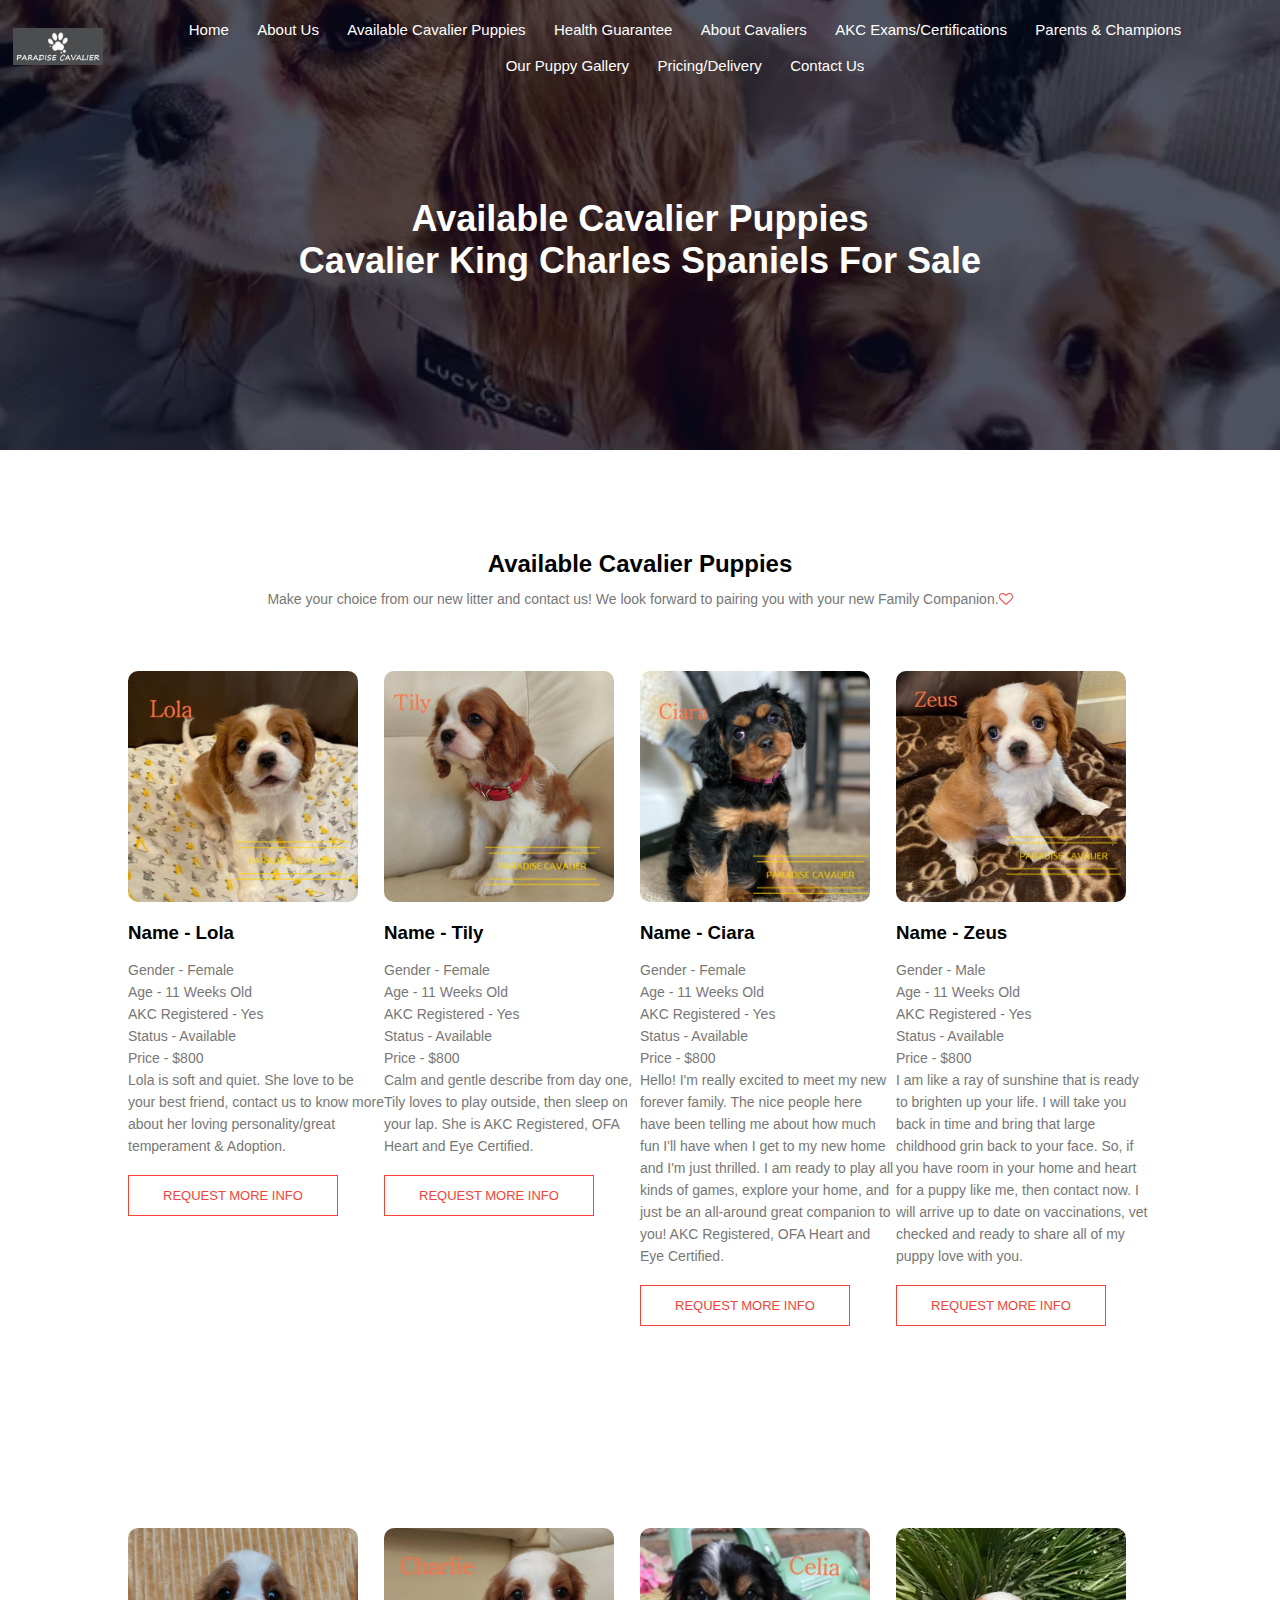
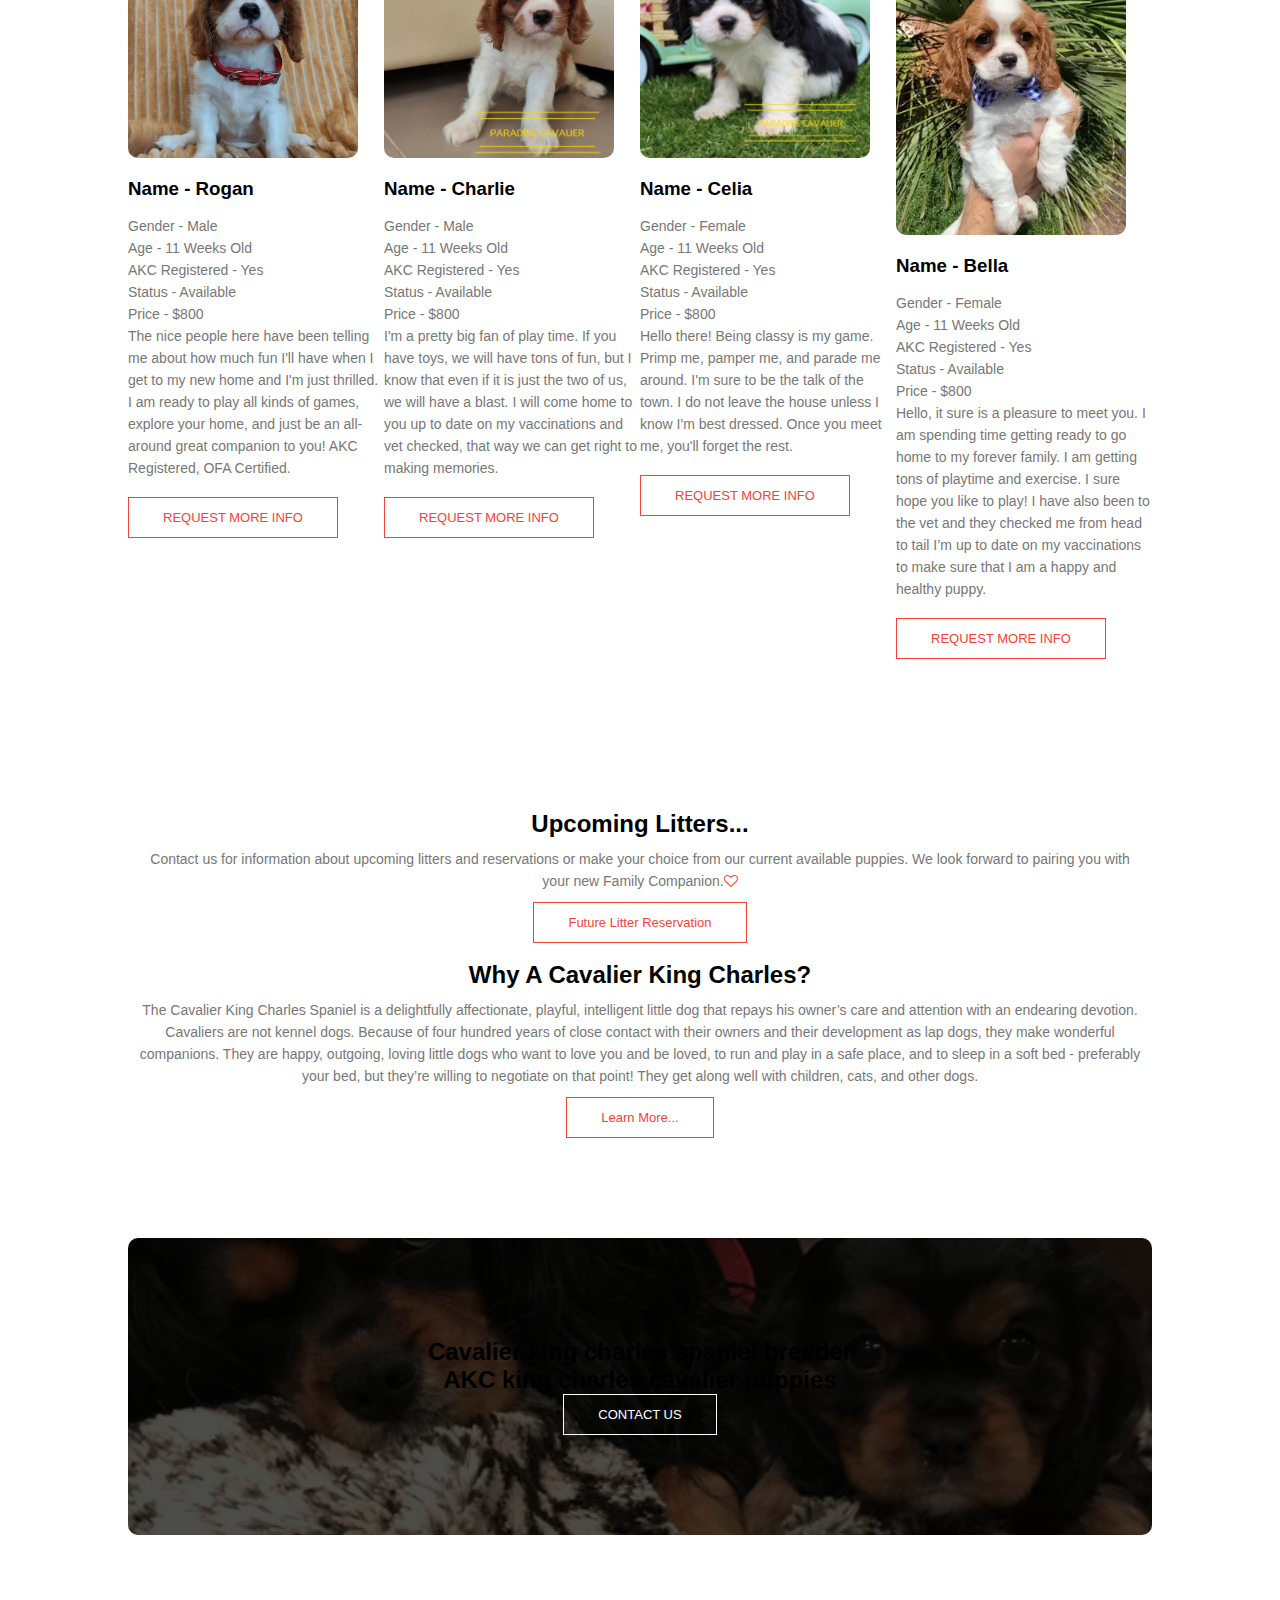
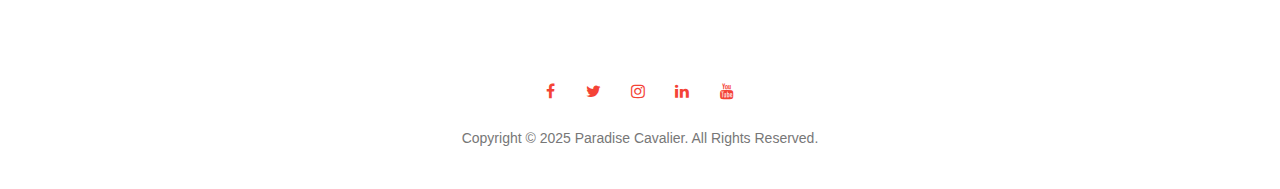
<file: course1.html>
<!DOCTYPE html>
<html lang="en">
<head>
<meta charset="UTF-8">
<meta name="viewport" content="width=device-width, initial-scale=1.0">
<title>Cavalier king charles breeder | King charles cavalier puppies</title>
<meta name="description" content="Cavalier king charles breeder providing healthy, well-socialized cavalier puppies for sale with comprehensive care guidance and lifetime support.">
<meta name="Keywords" content="cavalier king charles, cavalier king charles spaniel for sale, i hate cavalier king charles spaniels, ruby cavalier king charles spaniel, cavalier king charles spaniel adoption, do cavalier king charles shed, royal canin cavalier king charles, cavalier king charles spaniel price, cavalier king charles spaniel cost, cavalier king charles spaniel breeders, cavalier king charles adoption, cavalier king charles and poodle mix, cavalier king charles adult, cavalier king charles and cocker spaniel mix, cavalier king charles and poodle, cavalier king charles allergies, cavalier king charles and bichon frise, cavalier king charles art, cavalier king charles and chihuahua mix, cavalier king charles akc, are cavalier king charles hypoallergenic, akc cavalier king charles spaniel, are cavalier king charles spaniel smart, adopt cavalier king charles spaniel, are cavalier king charles spaniels hypoallergenic, adult cavalier king charles spaniel, average lifespan of cavalier king charles spaniel, average weight of cavalier king charles spaniel, all black cavalier king charles spaniel, are cavalier king charles spaniel good with kids, cavalier king charles breeders near me, cavalier king charles breeder, cavalier king charles black and tan, cavalier king charles barking, cavalier king charles bichon mix, cavalier king charles bernese mix, cavalier king charles beagle mix, cavalier king charles black, cavalier king charles breeders ohio, buy or adopt cavalier king charles spaniel, black and tan cavalier king charles spaniel, blenheim cavalier king charles spaniel, before and after cavalier king charles spaniel haircut, baby cavalier king charles spaniel, best food for cavalier king charles spaniel, brown cavalier king charles spaniel, black and white cavalier king charles spaniel, best brush for cavalier king charles, black and tan cavalier king charles spaniel for sale, cavalier king charles colors, cavalier king charles cost, cavalier king charles club of america, cavalier king charles chihuahua mix, cavalier king charles cocker spaniel mix, cavalier king charles club, cavalier king charles color chart, cavalier king charles cut, cavalier king charles coughing, chocolate cavalier king charles spaniel, cocker spaniel vs cavalier king charles, cost of cavalier king charles spaniel, cute cavalier king charles spaniel, cocker spaniel and cavalier king charles mix, colors of cavalier king charles spaniel, chien cavalier king charles, chocolate cavalier king charles spaniel for sale, chocolate cavalier king charles, cavapoo vs cavalier king charles spaniel, cavalier king charles dogs for sale, cavalier king charles doodle, cavalier king charles dog rescue, cavalier king charles dachshund mix, cavalier king charles dogs for sale near me, cavalier king charles day, cavalier king charles dog food, cavalier king charles drawing, cavalier king charles dog price, do cavalier king charles spaniel shed, do cavalier king charles spaniel bark a lot, dog cavalier king charles spaniel, difference between king charles and cavalier king charles, does cavalier king charles shed, dogs similar to cavalier king charles spaniel, do cavalier king charles need haircuts, difference between cocker spaniel and cavalier king charles, dachshund and cavalier king charles spaniel mix, cavalier king charles eye problems, cavalier king charles eye discharge, cavalier king charles ear infection, cavalier king charles energy level, cavalier king charles eyes, cavalier king charles eye issues, cavalier king charles ears, cavalier king charles eating habits, cavalier king charles easter, cavalier king charles eyes weeping, elevage cavalier king charles, english toy spaniel vs cavalier king charles, episodic falling syndrome cavalier king charles, esperance de vie cavalier king charles, energy level of cavalier king charles spaniel, easy to draw cavalier king charles spaniel, el cavalier king charles spaniel, elevage cavalier king charles ile de france, exercise cavalier king charles spaniel, edmonton cavalier king charles spaniel, cavalier king charles for sale, cavalier king charles for sale near me, cavalier king charles for adoption, cavalier king charles full grown, cavalier king charles food, cavalier king charles figurine, cavalier king charles for sale in mn, cavalier king charles fabric, cavalier king charles female, cavalier king charles for sale texas, full grown cavalier king charles spaniel, fat cavalier king charles spaniel, freeads cavalier king charles, famous cavalier king charles spaniels, facts about cavalier king charles spaniel, french bulldog cavalier king charles mix, free cavalier king charles spaniel, frank sinatra cavalier king charles, full grown cavalier king charles, food for cavalier king charles spaniel, cavalier king charles grooming, cavalier king charles golden retriever mix, cavalier king charles grooming styles, cavalier king charles golf head cover, cavalier king charles groomer near me, cavalier king charles growth chart, cavalier king charles garden statue, cavalier king charles gifts, cavalier king charles georgia, cavalier king charles grinch feet, good home wanted for cavalier king charles spaniel, grooming cavalier king charles spaniel, gumtree cavalier king charles, golden retriever cavalier king charles mix, good home wanted for cavalier king charles spaniel near, golden retriever and cavalier king charles spaniel, grooming tools for cavalier king charles spaniel, golden retriever x cavalier king charles, golden cavalier king charles, golden retriever vs cavalier king charles spaniel, cavalier king charles health issues, cavalier king charles haircut, cavalier king charles hypoallergenic, cavalier king charles heart issues, cavalier king charles hat, cavalier king charles history, cavalier king charles health clinics, cavalier king charles hunting, cavalier king charles hair or fur, cavalier king charles harness, how big do cavalier king charles spaniels get, how long do cavalier king charles spaniels live, how much does a cavalier king charles spaniel cost, how much is a cavalier king charles spaniel, how much do cavalier king charles spaniels cost, how to groom a cavalier king charles spaniel, how much do cavalier king charles spaniels shed, history of cavalier king charles spaniel, how much are cavalier king charles spaniel puppies, health issues cavalier king charles spaniel, cavalier king charles images, cavalier king charles intelligence, cavalier king charles issues, cavalier king charles ideal weight, cavalier king charles information, cavalier king charles iowa, cavalier king charles in heat, cavalier king charles in movies, cavalier king charles illustration, cavalier king charles in paintings, is cavalier king charles hypoallergenic, is cavalier king charles spaniel smart, images of cavalier king charles spaniel, iowa cavalier king charles spaniel, is that a cavalier king charles spaniel, intelligence of cavalier king charles spaniel, is a cavalier king charles spaniel a purebred, is a cavalier king charles a cocker spaniel, ireland cavalier king charles, cavalier king charles jack russell mix, cavalier king charles jewelry, cavalier king charles japanese chin mix, cavalier king charles jellycat, cavalier king charles jumper, cavalier king charles jigsaw puzzles, cavalier king charles jacket, cavalier king charles jewellery, cavalier king charles job, cavalier king charles jibbitz, janet york cavalier king charles, jellycat cavalier king charles, jimmy buffett cavalier king charles, jual cavalier king charles spaniel, japanese chin vs cavalier king charles, jack russell terrier cavalier king charles spaniel mix, jellycat cavalier king charles spaniel, jack russell x cavalier king charles, julianne hough cavalier king charles spaniel, japanese chin and cavalier king charles mix, cavalier king charles kentucky, cavalier king charles knee problems, cavalier king charles keychain, cavalier king charles kijiji, cavalier king charles kibble, cavalier king charles kopen, cavalier king charles kennel, cavalier king charles karakter, cavalier king charles kijiji ontario, cavalier king charles kennel club, king charles spaniel vs cavalier king charles spaniel, kennel club cavalier king charles puppies for sale, king cavalier king charles spaniel, king charles cavalier kijiji, king cavalier king charles, kennel cavalier king charles spaniel, king cavalier king charles spaniel rescue, karakter cavalier king charles spaniel, krankheiten cavalier king charles spaniel, kosten cavalier king charles spaniel, cavalier king charles lifespan, cavalier king charles lamb, cavalier king charles lifespan male, cavalier king charles lego, cavalier king charles lab mix, cavalier king charles lifespan female, cavalier king charles licking, cavalier king charles large platelets, cavalier king charles leg problems, cavalier king charles los angeles, lego cavalier king charles spaniel, lifespan of cavalier king charles spaniel, life expectancy of cavalier king charles, large cavalier king charles spaniel, lego cavalier king charles spaniel instructions pdf, lifespan of cavalier king charles dog, longest living cavalier king charles spaniel, le cavalier king charles, lady and the tramp cavalier king charles spaniel, le cavalier king charles spaniel, cavalier king charles mixes, cavalier king charles mix puppies, cavalier king charles mixed with poodle,cavalier king charles mixed with golden retriever, cavalier king charles mini, cavalier king charles mix breeds, cavalier king charles merchandise, cavalier king charles mug, cavalier king charles macrothrombocytopenia, cavalier king charles mn, mini cavalier king charles spaniel, merle cavalier king charles spaniel, male cavalier king charles spaniel, mini cavalier king charles spaniel for sale, majestic cavalier king charles spaniels, merle cavalier king charles spaniel for sale, miniature cavalier king charles spaniel for sale, 
muzzle for cavalier king charles spaniel, myoclonus cavalier king charles spaniel, male cavalier king charles spaniel names, cavalier king charles near me, cavalier king charles names, cavalier king charles near me for sale, cavalier king charles nyc, cavalier king charles neck pain, cavalier king charles north carolina, cavalier king charles not eating, cavalier king charles neurological disease, cavalier king charles name origin, cavalier king charles neuter age, names for cavalier king charles spaniel, national cavalier king charles spaniel day, newborn cavalier king charles spaniel, neurological disorders in cavalier king charles spaniel, neck size of cavalier king charles spaniel, normal respiratory rate for cavalier king charles spaniel, nickname for cavalier king charles spaniel, new england cavalier king charles breeders, negatives of cavalier king charles spaniel, north carolina cavalier king charles rescue, cavalier king charles origin, cavalier king charles ohio, cavalier king charles oregon, cavalier king charles oklahoma, cavalier king charles or king charles cavalier, cavalier king charles puppies, cavalier king charles overbite, cavalier king charles older dogs for sale, cavalier king charles outdoor statue, cavalier king charles original purpose, oldest cavalier king charles spaniel, old cavalier king charles spaniel, older cavalier king charles spaniel for sale, origin of cavalier king charles spaniel, do cavalier king charles bark a lot, owning a cavalier king charles spaniel, ohio cavalier king charles breeders, overweight cavalier king charles spaniel, overweight cavalier king charles, cavalier king charles puppies near me, cavalier king charles puppies for sale near me, cavalier king charles poodle mix, cavalier king charles price, cavalier king charles pajamas, cavalier king charles poodle, cavalier king charles puppy cut, cavalier king charles personality, cavalier king charles puppies for adoption, puppy cavalier king charles spaniel, pros and cons of cavalier king charles spaniel, perfect petzzz cavalier king charles, poodle cavalier king charles spaniel, personality of cavalier king charles spaniel, prix cavalier king charles, plush cavalier king charles spaniel, poodle x cavalier king charles spaniel, price of cavalier king charles spaniel in india, poodle mix cavalier king charles spaniel, cavalier king charles quotes, cavalier king charles quilt, cavalier king charles queens thumbprint, cavalier king charles queen, cavalier king charles queens kiss, cavalier king charles qualzucht, cavalier king charles qui aboie, cavalier king charles qui tousse, cavalier king charles qui ronfle, queen victoria cavalier king charles spaniel, quanto custa um cavalier king charles spaniel, queen elizabeth cavalier king charles, quanto costa un cavalier king charles spaniel, quantos anos vive um cavalier king charles spaniel, quanto custa um.king.charles cavalier, quanto custa um filhote de cavalier king charles spaniel, quanto tempo vive um cavalier king charles spaniel, quel est le nom du cavalier king charles, qualzucht cavalier king charles spaniel, cavalier king charles rescue, cavalier king charles rescue florida, cavalier king charles rescue texas, cavalier king charles rescue ohio, cavalier king charles ruby, cavalier king charles rescue new england, cavalier king charles rescue georgia, cavalier king charles rescue michigan, cavalier king charles rescue virginia, cavalier king charles reddit, rescue cavalier king charles spaniel, red cavalier king charles spaniel, royal canin cavalier king charles puppy, rescue cavalier king charles spaniel for sale, ruby cavalier king charles spaniel for sale, royal canin cavalier king charles 7.5 kg, ruby cavalier king charles spaniel puppy, royal canin cavalier king charles 3kg, cavalier king charles spaniel breeders near me, cavalier king charles spaniel health issues, cavalier king charles spaniel for sale near me, cavalier king charles spaniel colors, cavalier king charles spaniel temperament, short hair cavalier king charles spaniel, spaniel cavalier king charles, small cavalier king charles spaniel, shaved cavalier king charles spaniel, size of cavalier king charles spaniel, shaved cavalier king charles, show cavalier king charles spaniel, stuffed cavalier king charles spaniel, shy cavalier king charles spaniel adoption, statue cavalier king charles, cavalier king charles temperament, cavalier king charles tattoo, cavalier king charles tail, cavalier king charles tricolor, cavalier king charles traits, cavalier king charles texas, cavalier king charles teeth, cavalier king charles training, cavalier king charles therapy dog, tri color cavalier king charles spaniel, teacup cavalier king charles spaniel, the cavalier king charles spaniel, the cavalier king charles spaniel club, types of cavalier king charles spaniel, tri cavalier king charles spaniel, teacup cavalier king charles spaniel for sale, tri color cavalier king charles spaniel for sale, training a cavalier king charles spaniel, temperament of cavalier king charles spaniel, cavalier king charles usa, cavalier king charles uti, cavalier king charles urn, cavalier king charles upset stomach, cavalier king charles underbite, cavalier king charles utah, cavalier king charles ugly, cavalier king charles undateables, cavalier king charles undercoat, unwanted cavalier king charles spaniel, unwanted cavalier king charles spaniel rescue, ulla cavalier king charles adoption, unique cavalier king charles names, unwanted cavalier king charles spaniel near me free, unwanted cavalier king charles spaniel puppies for, ugly cavalier king charles spaniel, undateables cavalier king charles, umbilical hernia cavalier king charles puppy, uk cavalier king charles spaniel, cavalier king charles vs king charles, cavalier king charles vs cocker spaniel, cavalier king charles vs king charles spaniel, cavalier king charles videos, cavalier king charles vs cavapoo, cavalier king charles virginia, cavalier king charles vs shih tzu, cavalier king charles vhs, cavalier king charles vs english toy spaniel, cavalier king charles vs maltese, vhs cavalier king charles, videos of cavalier king charles spaniel, virginia cavalier king charles spaniel breeders, vestibular disease cavalier king charles, videos of cavalier king charles spaniel puppies, virginia barwell cavalier king charles, victoria cavalier king charles spaniel, valor cavalier king charles spaniel, venta de cavalier king charles spaniel, vancouver cavalier king charles spaniel, cavalier king charles weight, cavalier king charles wallpaper, cavalier king charles weight chart, cavalier king charles with short hair, cavalier king charles wheezing, cavalier king charles water bowl, cavalier king charles whining, cavalier king charles watery eyes, cavalier king charles weight by age, cavalier king charles white and brown, why is my cavalier king charles spaniel so big, what is a cavalier king charles spaniel, where to buy cavalier king charles spaniel, weight of cavalier king charles spaniel, what is the lifespan of a cavalier king charles spaniel, what size is a cavalier king charles spaniel, what is the temperament of a cavalier king charles spaniel, when is a cavalier king charles spaniel full grown, what is the cost of a cavalier king charles spaniel, cavalier king charles x golden retriever, cavalier king charles x cocker spaniel, cavalier king charles x poodle, cavalier king charles x staffy, cavalier king charles x dachshund, cavalier king charles x japanese spitz, cavalier king charles x french bulldog, cavalier king charles x border collie, cavalier king charles x beagle, golden retriever x cavalier king charles spaniel, dachshund x cavalier king charles, cocker spaniel x cavalier king charles spaniel, cockapoo x cavalier king charles, shih tzu x cavalier king charles, pomeranian x cavalier king charles spaniel, beagle x cavalier king charles spaniel, golden retriever x cavalier king charles spaniel mix, cavalier king charles yorkie mix, cavalier king charles youtube, cavalier king charles yelping for no reason, cavalier king charles spaniels, youtube cavalier king charles spaniel, yorkshire terrier cavalier king charles mix, yorkie vs cavalier king charles, yorkshire terrier cross cavalier king charles, yorkie and cavalier king charles, yorkshire terrier and cavalier king charles, young cavalier king charles spaniels, yeast infection in cavalier king charles spaniel, yorkshire terrier x cavalier king charles, youtube grooming a cavalier king charles spaniel, cavalier king charles züchter, cavalier king charles zucht, cavalier king charles züchter österreich, cavalier king charles züchter nrw, cavalier king charles züchter bayern, cavalier king charles züchter schweiz, cavalier king charles ziektes, cavalier king charles zwart, cavalier king charles züchter deutschland, cavalier king charles zwart bruin, züchter cavalier king charles spaniel, zooplus cavalier king charles, zwarte cavalier king charles, ziekte cavalier king charles, zörlein cavalier king charles spaniel, zwergpudel cavalier king charles, zucht cavalier king charles spaniel verboten, zakaz hodowli cavalier king charles spaniel, zdjęcia cavalier king charles spaniel, ziektes cavalier king charles spaniel, cavalier king charles spaniel for sale under $1 000, elevage cavalier king charles 06, cavalier king charles à adopter 06, cavalier king charles spaniel o cocker, cavalier king charles spaniel o, cavalier king charles spaniel o rasie, cavalier king charles 06, elevage cavalier king charles 02, élevage cavalier king charles pure 08, reasons not to get a cavalier king charles, difference between cavalier and king charles, cavalier 0-60, cavalier king charles 1 year old, cavalier king charles 101, cavalier king charles 13 kg, cavalier king charles first heat, cavalier king charles first time owner, cavalier king charles spaniel 1 year old, 
cavalier king charles spaniel 101 owner's guide, cavalier king charles spaniel 12 weeks old, cavalier king charles spaniel 10 weeks old, cavalier king charles spaniel 1800s, 1 year old cavalier king charles spaniel for sale, 10 week old cavalier king charles spaniel, 12 week old cavalier king charles spaniel, 1 year old cavalier king charles spaniel, 11 week old cavalier king charles spaniel, 15 week old cavalier king charles spaniel, 14 year old cavalier king charles spaniel, 10 year old cavalier king charles spaniel, 16 week old cavalier king charles spaniel, 13 week old cavalier king charles spaniel, cavalier king charles 2025 , cavalier king charles, are cavalier king charles spaniels hypoallergenic, are cavalier king charles spaniel smart, are cavalier king charles hypoallergenic, are cavalier king charles spaniels good with kids, are cavalier king charles spaniel easy to train, are cavalier king charles spaniels good with cats, are cavalier king charles spaniel expensive, are cavalier king charles hunting dogs, are cavalier king charles spaniels good dogs, are cavalier king charles spaniels hunting dogs, can cavalier king charles swim, can cavalier king charles spaniels be left alone, can cavalier king charles hike, can cavalier king charles have blue eyes, can cavalier king charles spaniels be service dogs, can cavalier king charles spaniels fly on planes, can cavalier king charles spaniels hunt, can cavalier king charles spaniels be aggressive, can cavalier king charles eat bananas, can cavalier king charles eat watermelon, where did cavalier king charles come from, how did cavalier king charles spaniels get their name, where did cavalier king charles spaniels originate from, where did cavalier king charles spaniels come from, what did cavalier king charles spaniels hunt, where did the name cavalier king charles spaniel come from, how did the king charles cavalier get its name, did queen victoria have a cavalier king charles spaniel, how did the cavalier king charles spaniel get its name, did queen elizabeth have a cavalier king charles spaniel, do cavalier king charles shed, do cavalier king charles spaniel shed, do cavalier king charles bark a lot, do cavalier king charles spaniels shed a lot, do cavalier king charles spaniels like water, do cavalier king charles spaniels like to swim, do cavalier king charles need haircuts, do cavalier king charles have health problems, do cavalier king charles need grooming, do cavalier king charles have a double coat, does cavalier king charles spaniel shed, does cavalier king charles shed, does cavalier king charles spaniel smell, does cavalier king charles bark, does cavalier king charles shed a lot, does cavalier king charles smell, does cavalier king charles spaniel shed a lot, does cavalier king charles spaniels bark a lot, how long does cavalier king charles live, how big does cavalier king charles get, what president had a cavalier king charles spaniel, do all cavalier king charles have health problems, are cavalier king charles healthy, do cavalier king charles have a lot of health problems, what celebrities have cavalier king charles spaniels, how long have cavalier king charles spaniels been around, what health problems do cavalier king charles spaniels have, do cavalier king charles have hair or fur, how many puppies can a cavalier king charles spaniel have, do cavalier king charles spaniel have separation anxiety, what type of coat does a cavalier king charles have, how many puppies can a king charles cavalier have, how much is a cavalier king charles spaniel, how to groom a cavalier king charles spaniel, how long do cavalier king charles live, how big are cavalier king charles spaniel, how much are king charles cavalier puppies, how smart are cavalier king charles spaniel, how much cavalier king charles spaniel cost, how much do cavalier king charles shed, how much is a ruby cavalier king charles spaniel, how to adopt a cavalier king charles spaniel, is cavalier king charles hypoallergenic, is cavalier king charles spaniel hypoallergenic, is cavalier king charles spaniel smart, is cavalier king charles spaniel brachycephalic, is cavalier king charles a toy breed, is cavalier king charles spaniel capitalized, is cavalier king charles small or medium, is cavalier king charles spaniel a toy breed, is cavalier king charles a small breed, is cavalier king charles spaniel available in india, should cavalier king charles spaniels be clipped, how much should cavalier king charles weigh, how often should cavalier king charles be groomed, how much should cavalier king charles eat, when should cavalier king charles be spayed, what tests should cavalier king charles have, where should cavalier king charles sleep, how often should cavalier king charles be bathed, when should cavalier king charles spaniel be neutered, what was cavalier king charles spaniel bred for, who was cavalier king charles, was kosten cavalier king charles spaniel, are king charles cavaliers smart, are king charles cavaliers loyal, what was a cavalier king charles bred for, what is a cavalier king charles spaniel, what is the life expectancy of a king charles cavalier, what is the lifespan of a cavalier king charles spaniel, what size is a cavalier king charles spaniel, what is the difference between cavalier and king charles, what is the temperament of a cavalier king charles spaniel, what is the price of a cavalier king charles spaniel, what is the cost of a cavalier king charles spaniel, what does a cavalier king charles spaniel cost, when are cavalier king charles full grown, when were cavalier king charles spaniels bred, when is a cavalier king charles spaniel full grown, when do cavalier king charles spaniel shed, when to breed cavalier king charles, why is my cavalier king charles aggressive, when do cavalier king charles calm down, when do cavalier king charles spaniels stop growing, where to buy cavalier king charles spaniel, where are cavalier king charles spaniels from, where to adopt a cavalier king charles spaniel, where are cavalier king charles from, where to find a cavalier king charles spaniel, are king charles cavaliers lazy, how expensive are king charles cavaliers, why are king charles cavaliers so expensive, where to get cavalier king charles spaniel, who is the oldest king charles cavalier, who is the cavalier king charles spaniel named after, who are cavalier, why were cavalier king charles spaniels bred, why a cavalier king charles spaniel, why do king charles cavaliers lick so much, why were cavalier king charles bred, why cavaliers are the best dogs, why are cavalier king charles so expensive, why to get a cavalier king charles spaniel, how big will a cavalier king charles get, when will my king charles cavalier be fully grown, how big will my king charles cavalier grow, will atherton cavalier king charles spaniel, will ferrell cavalier king charles spaniel, how big will a cavalier king charles spaniel get, how long do king charles cavaliers live, do cavalier king charles puppies shed, do cavalier king charles get cold, should i get a cavalier king charles spaniel quiz, do cavalier king charles like water, cavalier king charles for sale, how much are cavalier king charles spaniel for sale, why are king charles cavaliers so expensive, how expensive are king charles cavaliers, are cavalier king charles spaniels expensive, are cavalier king charles good dogs, are cavalier king charles spaniel purebred, are cavalier king charles spaniel rare, can cavalier king charles fly, can cavalier king charles spaniels fly, can cavalier king charles be left alone, can cavalier king charles spaniels hunt, can cavalier king charles eat eggs, did queen elizabeth have a cavalier king charles spaniel, where did cavalier king charles come from, do cavalier king charles dogs shed, do cavalier king charles puppies shed, do cavalier king charles spaniels shed, do cavalier king charles shed, does cavalier king charles smell, does cavalier king charles spaniel shed, does cavalier king charles shed, does cavalier king charles spaniel smell, do cavalier king charles have health problems, do cavalier king charles have a lot of health problems,do cavalier king charles have health issues, do cavalier king charles have hair or fur, do cavalier king charles have fur or hair, how much for cavalier king charles spaniel, how much cavalier king charles spaniel cost, how to buy a cavalier king charles spaniel, how much do cavalier king charles puppies cost, is cavalier store legit, is a cavalier king charles a good family dog, is cavalier king charles spaniel a toy breed, should i get a cavalier king charles spaniel, should king charles cavaliers be trimmed, should i get a cavalier king charles spaniel quiz, how much should a cavalier king charles cost, should i get a second cavalier king charles spaniel, where can i buy a cavalier king charles spaniel, what do cavalier king charles spaniels cost, what does a cavalier king charles spaniel cost, what is the cost of a cavalier king charles spaniel, what is the price of a cavalier king charles spaniel, when is a cavalier king charles spaniel full grown, when is a cavalier king charles full grown, when are cavalier king charles fully grown, where can i buy cavalier king charles spaniel, where to buy cavalier king charles spaniel, where can i buy a king charles cavalier, why are cavalier king charles so expensive, why are cavalier king charles spaniels so expensive, why do cavaliers cost so much, why to get a cavalier king charles spaniel, why are cavalier puppies so expensive, will cavalier hair grow back, cavalier king charles for sale, cavalier king charles dogs for sale on gumtree, cavalier king charles for sale near me, cavalier king charles for sale ireland, cavalier king charles for sale scotland, cavalier king charles for sale ontario, cavalier king charles for sale northern ireland, 
cavalier king charles for sale manchester, cavalier king charles for sale perth, cavalier king charles for sale london, cavalier king charles for sale in scotland, cavalier king charles for sale in mn, cavalier king charles for sale in michigan, cavalier king charles for sale in tn, cavalier king charles for sale in ireland, cavalier king charles for sale in ohio, cavalier king charles for sale in florida, cavalier king charles for sale in missouri, cavalier king charles for sale in texas, cavalier king charles for sale in iowa, cavalier king charles for sale nsw, cavalier king charles for sale near me under $500, cavalier king puppies for sale near me, cavalier king spaniel for sale near me, cavalier king charles dogs for sale near me, cavalier king charles pups for sale near me, cavalier king charles spaniel for sale near me cheap, cavalier king charles spaniel for sale near mallow county cork, cavalier king charles spaniel for sale near falkirk, cavalier king charles spaniel for sale near edinburgh, cavalier king charles for sale uk, cavalier king charles spaniels for sale in essex, cavalier king charles spaniel for sale in canada, cavalier king charles spaniel for sale in uk, cavalier king charles spaniel for sale in south africa, cavalier king charles spaniel for sale in ontario, cavalier king charles spaniel for sale in scotland, cavalier king charles spaniel for sale in bc, cavalier king charles for sale melbourne, cavalier king charles spaniel for sale under $500, cavalier king charles spaniel for sale under $1000, cavalier king charles spaniel for sale under $500 near me, cavalier king charles spaniel for sale under $500 near arizona, cavalier king charles spaniel for sale under $500 near alabama, cavalier king charles spaniel for sale under $500 near, cavalier king charles for sale in indiana, cavalier king charles for sale in swansea, cavalier king charles spaniel for sale within 20 mi, difference between cavalier king charles and a king charles, cavalier king charles items for sale, cavalier king charles for sale in virginia, cavalier king charles for sale in california, cavalier king charles spaniel for sale in louisiana, cavalier king charles spaniel for sale near newcastle upon tyne, cavalier king charles spaniel for sale near stratford upon avon, cavalier king charles spaniel for sale stoke on trent, cavalier king charles spaniel on sale, difference between king charles and cavalier king charles, cavalier king charles spaniel for sale by owner, cavalier king charles for sale oklahoma, cavalier king charles spaniel for sale or adoption uk, cavalier king charles spaniel for sale or adoption, difference between king charles and cavalier king charles spaniel, cavalier king charles spaniel versus king charles spaniel, cavalier king charles vs french bulldog, cavalier king charles spaniel versus cocker spaniel, cavalier king charles spaniel vs french bulldog, cavalier king charles spaniel vs cavachon, cavalier king charles spaniel for sale fort worth, cavalier king charles spaniel for sale near fort worth tx, cavalier king charles spaniel fort worth texas, cavalier king charles for sale wi, cavalier king charles for sale Wisconsin, cavalier king charles for sale, lego cavalier king charles for sale, adult cavalier king charles for sale, cavalier king charles for sale near me, older cavalier king charles for sale, teacup cavalier king charles for sale, black and tan cavalier king charles for sale, mini cavalier king charles for sale, teacup cavalier king charles for sale near me, miniature cavalier king charles for sale, ruby cavalier king charles for sale, cavalier king charles for sale adelaide, cavalier king charles for sale ireland, cavalier king charles for sale scotland, cavalier king charles for sale ontario, cavalier king charles for sale northern ireland, cavalier king charles for sale manchester, cavalier king charles for sale perth, cavalier king charles for sale london, adult cavalier king charles for sale near me, akc cavalier king charles for sale, adult cavalier king charles spaniel for sale, black and tan cavalier king charles spaniel for sale, cavalier king charles spaniel for sale south africa, cavalier king charles spaniel for sale adelaide, cavalier king charles spaniel for sale australia, cavalier king charles spaniel for sale alberta, cavalier king charles spaniel for sale los angeles, cavalier king charles for sale brisbane, cavalier king charles for sale bristol, cavalier king charles for sale bc, cavalier king charles for sale belfast, cavalier king charles spaniel for sale bc, cavalier king charles spaniel for sale birmingham, cavalier king charles spaniel for sale bournemouth, cavalier king charles spaniel for sale buffalo ny, cavalier king charles spaniel for sale belfast, cavalier king charles spaniel for sale black and tan, king charles cavalier for sale brisbane, blenheim cavalier king charles spaniel for sale, bichon frise cavalier king charles mix for sale, french bulldog cavalier king charles mix for sale, black cavalier king charles spaniel for sale, cavalier king charles spaniel for sale bristol, bernese mountain dog cavalier king charles spaniel mix for sale, blue merle cavalier king charles spaniel for sale, cavalier king charles for sale cardiff, cavalier king charles for sale cornwall, cavalier king charles spaniel for sale canada, cavalier king charles spaniel for sale craigslist, cavalier king charles spaniel for sale cape town, cavalier king charles spaniel for sale calgary, cavalier king charles spaniel for sale charlotte nc, cavalier king charles spaniel for sale colorado, cavalier king charles spaniel for sale cheap, cavalier king charles spaniel for sale carmarthen, chihuahua cross cavalier king charles for sale, chocolate cavalier king charles for sale, cavalier king charles for sale in mn, cavalier king charles for sale texas, cavalier king charles for sale ohio, cavalier king charles for sale nebraska, cavalier king charles for sale in tn, cavalier king charles for sale devon, cavalier king charles for sale dallas, cavalier king charles for sale dorset, cavalier king charles spaniel for sale doncaster, cavalier king charles spaniel for sale dubai, cavalier king charles puppies for sale devon, cavalier king charles spaniel for sale derby, cavalier king charles spaniel for sale dundee, cavalier king charles spaniel for sale durham, cavalier king charles spaniel for sale durban, cavalier king charles dogs for sale, cavalier king charles dogs for sale near me, cavalier king charles spaniel for sale san diego, cavalier king charles spaniel older dogs for sale, cavalier king charles spaniel for sale dorset, cavalier king charles spaniel service dog for sale, cavalier king charles spaniel dogs for sale near me, cavalier king charles spaniel for sale devon, cavalier king charles spaniel for sale dallas, cavalier king charles for sale essex, cavalier king charles spaniel for sale edinburgh, cavalier king charles spaniel for sale exeter, cavalier king charles spaniel for sale edmonton, cavalier king charles spaniel for sale east midlands, cavalier king charles spaniel for sale east sussex, cavalier king charles spaniel for sale europe, cavalier king charles spaniel for sale england, lego cavalier king charles for sale ebay, cavalier king charles breeders essex, cavalier king charles spaniels for sale in essex, blue eyed cavalier king charles spaniel for sale, cavalier king charles spaniel for sale north east, cavalier king charles spaniel for sale near eastbourne, king charles cavalier for sale essex, cavalier king charles for sale florida, cavalier king charles spaniel for sale florida, cavalier king charles spaniel for sale fort worth, cavalier king charles spaniel for sale fife, cavalier king charles spaniel for sale facebook, cavalier king charles spaniel for sale fl, cavalier king charles spaniel puppies for sale florida, cavalier king charles breeders florida, cavalier king charles spaniel for sale near falkirk, cavalier king charles spaniel for sale jacksonville fl, for sale king charles cavalier puppies for sale uk, cavalier king charles spaniel puppies for sale in florida, cavalier king charles spaniel for sale san francisco, full grown cavalier king charles spaniel for sale, cavalier king charles for sale gumtree, cavalier king charles for sale glasgow, cavalier king charles for sale georgia, cavalier king charles spaniel for sale georgia, cavalier king charles spaniel for sale gauteng, cavalier king charles spaniel for sale gold coast, cavalier king charles spaniel for sale greenville sc, cavalier king charles spaniel for sale gloucester, cavalier king charles spaniel for sale gloucestershire, cavalier king charles spaniel for sale ga, king charles cavalier for sale gold coast, cavalier king charles spaniel for sale gumtree, cavalier king charles spaniel for sale glasgow, golden retriever cross king charles cavalier puppies for sale, king charles cavalier puppies for sale gumtree, cavalier king charles spaniel for sale near green bay wi, cavalier king charles spaniel for sale near grimsby, cavalier king charles for sale hampshire, cavalier king charles spaniel for sale houston, cavalier king charles spaniel for sale hull, cavalier king charles spaniel for sale hampshire, cavalier king charles spaniel for sale high wycombe, cavalier king charles spaniel for sale hawaii, cavalier king charles spaniel for sale hertfordshire, cavalier king charles spaniel for sale hobart, cavalier king charles spaniel for sale hoobly, cavalier king charles spaniel for sale how much, short hair cavalier king charles spaniel for sale, cavalier king charles spaniel puppies for sale in herefordshire, cavalier king charles spaniel for sale near hamilton on, cavalier king charles spaniel for sale near houston tx, cavalier king charles for sale in scotland, cavalier king charles for sale in michigan, cavalier king charles for sale in ohio, 
cavalier king charles for sale in florida, cavalier king charles for sale indiana, cavalier king charles for sale in texas, cavalier king charles for sale in swansea, cavalier king charles spaniel for sale northern ireland, cavalier king charles spaniel for sale in wisconsin, cavalier king charles spaniel for sale indiana, cavalier king charles spaniel for sale in india, cavalier king charles spaniel for sale in texas, cavalier king charles spaniel for sale in michigan, cavalier king charles spaniel for sale in california, cavalier king charles spaniel for sale in ohio, cavalier king charles spaniel for sale johannesburg, cavalier king charles spaniel for sale new jersey, jack russell cross cavalier king charles spaniel for sale, jack russell x cavalier king charles spaniel for sale, difference between cavalier king charles and a king charles, why are king charles cavaliers so expensive, how expensive are king charles cavaliers, cavalier king charles spaniel jacksonville fl, jack russell x king charles cavalier puppies for sale, difference between king charles and cavalier king charles, cost of a king charles cavalier puppy, cavalier king charles for sale kent, cavalier king charles for sale uk, cavalier king charles for sale in ireland, cavalier king charles for sale in missouri, kc cavalier king charles for sale, kennel club cavalier king charles puppies for sale, kc registered cavalier king charles puppies for sale, cavalier king charles spaniel for sale kent, cavalier king charles spaniel for sale louisville ky, cavalier king charles spaniel for sale in kansas, cavalier king charles spaniel puppies for sale in ashford kent, cavalier king charles spaniel for sale kansas city, cavalier king charles for sale liverpool, lego cavalier king charles for sale australia, cavalier king charles spaniel for sale london, cavalier king charles spaniel for sale leeds, cavalier king charles spaniel for sale london ontario, cavalier king charles spaniel for sale lincolnshire, cavalier king charles spaniel for sale liverpool, cavalier king charles for sale mn, cavalier king charles for sale melbourne, cavalier king charles for sale michigan, cavalier king charles for sale missouri, cavalier king charles spaniel for sale michigan, cavalier king charles spaniel for sale merseyside, cavalier king charles spaniel for sale montreal, cavalier king charles spaniel for sale missouri, mature cavalier king charles for sale, miniature cavalier king charles for sale ireland, cavalier king charles spaniel for sale near me, cavalier king charles spaniel puppies for sale near me, cavalier king charles spaniel for sale under $500 near me, cavalier king charles spaniel mix for sale, king charles cavalier for sale melbourne, cavalier king charles for sale ni, cavalier king charles for sale nottingham, cavalier king charles for sale nsw, cavalier king charles for sale newcastle, cavalier king charles for sale near me under $500, cavalier king charles for sale nz, cavalier king charles for sale nearby, cavalier king charles for sale norfolk, king charles cavalier puppies for sale nsw, cavalier king charles spaniel for sale nz, cavalier king charles spaniel for sale newcastle, cavalier king charles spaniel for sale raleigh nc, king charles cavalier for sale in oklahoma, cavalier king charles for sale ottawa, older cavalier king charles for sale near me, 1 year old cavalier king charles spaniel for sale, cavalier king charles spaniel for sale ontario, cavalier king charles spaniel for sale ohio, king charles cavalier puppies for sale ontario, cavalier king charles spaniel for sale ottawa, cavalier king charles spaniel for sale orlando, 2 year old cavalier king charles spaniel for sale, cavalier king charles spaniel for sale price, cavalier king charles spaniel for sale pretoria, cavalier king charles spaniel for sale philippines, cavalier king charles spaniel for sale phoenix, cavalier king charles spaniel for sale peterborough, cavalier king charles spaniel for sale pennsylvania, cavalier king charles spaniel for sale plymouth, cavalier king charles spaniel for sale puppy, cavalier king charles spaniel for sale pittsburgh, cavalier king charles puppies for sale, king charles cavalier puppies for sale near me, king charles cavalier puppies for sale victoria, king charles cavalier puppies for sale melbourne, cavalier king charles spaniel for sale perth, cavalier king charles spaniel puppies for sale south west, cavalier king charles spaniel puppies for sale qld, cavalier king charles for sale qld, cavalier king charles spaniel for sale queensland, cavalier king charles puppies for sale qld, cavalier king charles spaniel for sale quebec, cavalier king charles spaniel for sale qld under, cavalier king charles breeders qld, cavalier king charles breeders queensland, cavalier king charles breeders quebec, king charles cavalier for sale queensland, cavalier king charles spaniel for sale qld, king charles cavalier for sale qld, cavalier king charles spaniel for sale near queen creek az, cavalier king charles quotes, king charles cavalier for sale florida, cavalier king charles spaniel for sale rescue, cavalier king charles spaniel for sale ruby, cavalier king charles spaniel for sale rockhampton, cavalier king charles spaniel for sale rochester ny, cavalier king charles spaniel for sale rotherham, cavalier king charles spaniel for sale rhode island, cavalier king charles spaniel puppies for sale rochester mn, cavalier king charles spaniel for sale kc registered, cavalier king charles spaniel for sale near roseville ca, retired cavalier king charles for sale, rescue cavalier king charles spaniel for sale, retired cavalier king charles spaniel for sale, ruby cavalier king charles spaniel for sale near me, top rated cavalier king charles spaniel for sale, cavalier king charles for sale swansea, cavalier king charles for sale sydney, cavalier king charles spaniel for sale swansea, cavalier king charles spaniel for sale saskatchewan, cavalier king charles spaniel for sale southampton, cavalier king charles spaniel for sale san antonio, cavalier king charles spaniel for sale southern california, cavalier king charles spaniel for sale, cavalier king charles spaniel puppies for sale, cavalier king charles spaniel for sale under $500, cavalier king charles spaniel for sale under $1000, cavalier king charles spaniel for sale uk, cavalier king charles spaniel for sale toronto, cavalier king charles spaniel for sale tasmania, cavalier king charles spaniel for sale tennessee, cavalier king charles spaniel for sale tampa, cavalier king charles spaniel for sale tamworth, cavalier king charles spaniel for sale tucson, cavalier king charles spaniel for sale toowoomba, cavalier king charles spaniel for sale taunton, teacup cavalier king charles spaniel for sale, tri color cavalier king charles spaniel for sale, toy cavalier king charles spaniel for sale, teacup cavalier king charles spaniel puppies for sale, trained cavalier king charles spaniel for sale, cavalier king charles spaniel for sale texas, cavalier king charles spaniel for sale under $500 near arizona, cavalier king charles spaniel for sale utah, cavalier king charles spaniel for sale under $500 near alabama, unwanted cavalier king charles spaniel for sale, cavalier king charles for sale victoria, cavalier king charles spaniel for sale vancouver island, cavalier king charles spaniel for sale virginia, cavalier king charles spaniel for sale vancouver, cavalier king charles spaniel for sale vic, cavalier king charles spaniel for sale va, cavalier king charles spaniel for sale vancouver wa, cavalier king charles spaniel puppies for sale virginia, cavalier king charles breeders victoria, cavalier king charles breeders virginia, cavalier king charles spaniel puppies for sale in virginia, cavalier king charles spaniel for sale las vegas, mature cavalier king charles spaniel for sale victoria, cavalier king charles spaniel for sale near shepparton vic, mature cavalier king charles spaniel for sale victoria australia, cavalier king charles spaniel for sale in west virginia, cavalier king charles for sale wi, cavalier king charles for sale wales, cavalier king charles spaniel for sale western cape, cavalier king charles spaniel for sale west midlands, cavalier king charles spaniel for sale wirral, cavalier king charles spaniel for sale winnipeg, cavalier king charles spaniel for sale washington state, cavalier king charles spaniel for sale worcester, cavalier king charles spaniel for sale washington, cavalier king charles spaniel for sale wa, king charles cavalier for sale wa, cavalier king charles spaniel for sale wales, cavalier king charles spaniel for sale near milwaukee wi, black and white cavalier king charles spaniel for sale, cavalier king charles spaniel for sale north west, cavalier king charles spaniel x poodle for sale, cavalier king charles spaniel x cocker spaniel for sale, pug x king charles cavalier for sale, cavalier king charles spaniel x shih tzu puppies for sale, beagle x king charles cavalier for sale, border collie x king charles cavalier for sale, golden retriever x king charles cavalier for sale, king charles cavalier x poodle puppies for sale, king charles cavalier x shih tzu puppies for sale, king charles cavalier x toy poodle puppies for sale, 1 year old cavalier king charles spaniel for sale near, 3 year old cavalier king charles spaniel for sale, cavalier king charles spaniel for sale in new york, 2 year old king charles cavalier for sale, cavalier king charles spaniel for sale near great yarmouth, cavalier king charles puppies for sale in yorkshire, cavalier king charles spaniel for sale new zealand, are king charles cavaliers smart, cavalier king charles for sale tennessee, cavalier king charles for sale oregon, cavalier king charles for sale near silverdale wa, z24 cavalier for sale near me, z cavalier, 2002 chevrolet cavalier z24 for sale,
cavalier convertible for sale, cavalier king charles spaniel for sale under $1 000, cavalier king charles spaniel for sale under $800, cavalier king charles for sale oklahoma, reasons not to get a cavalier king charles, how to buy a king charles cavalier without health problems, 03 cavalier for sale, 2002 cavalier z24 for sale, king charles cavalier for sale oregon, cavalier king charles spaniel for sale within 20 mi, cavalier king charles spaniel puppies for sale $600, 2 cavalier king charles spaniels, 2002 cavalier for sale, cavalier king charles spaniel 3d model, cavalier king charles spaniel 3 months, cavalier king charles spaniel 3d model free, cavalier 39, 3. cavalier king charles spaniel, 3 cavalier court, 3 cavalier court ringoes nj, king charles cavalier for sale california, 3 year old cavalier king charles spaniel, cavalier king charles spaniel 4 sale, cavalier king charles spaniel perth 4 sale, cavalier king charles spaniel 4 months, cavalier 4s, cavalier king charles spaniel 4 colors, 4. cavalier king charles spaniel, 4 cavalier rd, 4 cavalier rd hampton va, for sale cavalier king charles spaniel, king charles cavalier for sale near me, cavalier king charles spaniel for sale under $500 near, cavalier king charles spaniel for sale under $500 nearby, king charles cavalier for sale near me under $500, cavalier king charles spaniel puppies for sale under $500, 6 month old cavalier king charles spaniel for sale, cavalier king charles spaniel 6 months, cavalier king charles for sale minnesota, 6. cavalier king charles spaniel, 6 cavalier ave, 6 year old cavalier king charles spaniel, king charles cavalier spaniel for sale near me, king charles cavaliers for sale near me, king charles cavalier for sale illinois, cavalier king charles spaniel 8 weeks, 8 cavalier avenue charleston sc, 8 year old cavalier king charles spaniel, dog cavalier king charles spaniel for sale, st charles king cavalier for sale, 91 cavalier for sale, 93 cavalier for sale, cavalier king charles puppies for sale, kennel club cavalier king charles puppies for sale,cavalier king charles puppies for sale near me, kc registered cavalier king charles puppies for sale, labrador cross cavalier king charles puppies for sale, kennel club cavalier king charles puppies for sale near, kennel club cavalier king charles puppies for sale near london, ruby cavalier king charles puppies for sale, teacup cavalier king charles puppies for sale, cavalier king charles puppies for sale in ohio, cavalier king charles puppies for sale in pa, cavalier king charles puppies for sale texas, cavalier king charles puppies for sale scotland, cavalier king charles puppies for sale ireland, cavalier king charles puppies for sale nsw, cavalier king charles puppies for sale victoria, cavalier king charles puppies for sale in cornwall and devon, cavalier king charles puppies for sale in wisconsin, cavalier king charles puppies for sale ontario, akc king charles cavalier puppies for sale, cavalier king charles spaniel puppies for sale in ashford kent, cavalier king charles spaniel puppies for sale south africa, cavalier king charles spaniel puppies for sale australia, king charles cavalier and poodle mix puppies for sale, black and tan cavalier king charles spaniel puppies for sale, cavalier king charles spaniel puppies for sale los angeles, cavalier king charles spaniel puppies for sale in arkansas, cavalier king charles puppies for sale brisbane, cavalier king charles spaniel for sale bc, cavalier king charles spaniel for sale bristol, cavalier king charles spaniel for sale birmingham, cavalier king charles spaniel for sale bournemouth, cavalier king charles spaniel for sale buffalo ny, cavalier king charles spaniel for sale belfast, cavalier king charles spaniel for sale black and tan, cavalier king charles spaniel for sale bradford, cavalier king charles spaniel for sale bolton, black and tan cavalier king charles puppies for sale, king charles cavalier puppies for sale brisbane, king charles cavalier puppies for sale bc, cavalier king charles spaniel puppies for sale birmingham, black king charles cavalier puppies for sale, blenheim king charles cavalier puppies for sale, king charles cavalier beagle mix puppies for sale, blenheim cavalier king charles spaniel puppies for sale, cavalier king charles puppies for sale colorado, cavalier king charles spaniel for sale canada, cavalier king charles spaniel for sale craigslist, cavalier king charles spaniel for sale cape town, cavalier king charles spaniel for sale calgary, cavalier king charles spaniel for sale charlotte nc, cavalier king charles spaniel for sale colorado, cavalier king charles spaniel for sale cardiff, cavalier king charles spaniel for sale cornwall, cavalier king charles spaniel for sale cheap, cavalier king charles puppies for sale florida, cavalier king charles puppies for sale in illinois, cavalier king charles puppies for sale devon, cavalier king charles spaniel for sale dorset, cavalier king charles spaniel for sale dallas, cavalier king charles spaniel for sale doncaster, cavalier king charles spaniel for sale dubai, cavalier king charles spaniel for sale derby, cavalier king charles spaniel for sale dundee, cavalier king charles spaniel for sale durham, cavalier king charles spaniel for sale durban, cavalier king charles spaniel for sale derbyshire, cavalier king charles spaniel puppies for sale dallas, do cavalier king charles puppies shed, dog cavalier king charles spaniel for sale, do cavalier king charles dogs shed, do cavalier king charles spaniel make good pets, do cavalier king charles spaniel dogs shed, cavalier king charles spaniel for sale essex, cavalier king charles spaniel for sale edinburgh, cavalier king charles spaniel for sale exeter, cavalier king charles spaniel for sale edmonton, cavalier king charles spaniel for sale east midlands, cavalier king charles spaniel for sale east sussex, cavalier king charles spaniel for sale europe, cavalier king charles spaniel for sale england, cavalier king charles spaniel for sale north east, cavalier king charles spaniel for sale near eastbourne, king charles cavalier puppies for sale essex, how much is a cavalier king charles spaniel puppy cost, english king charles spaniel puppies sale, english cavalier king charles spaniel puppies, king charles cavalier puppies for sale near me, cavalier king charles spaniel puppies for sale price, cavalier king charles spaniel for sale florida, cavalier king charles spaniel for sale fort worth, cavalier king charles spaniel for sale fife, cavalier king charles spaniel for sale facebook, cavalier king charles spaniel for sale fl, cavalier king charles spaniel puppies for sale florida, cavalier king charles spaniel for sale near falkirk, cavalier king charles spaniel for sale jacksonville fl, cavalier king charles spaniel for sale san francisco, for sale king charles cavalier puppies for sale uk, cavalier king charles spaniel puppies for sale in florida, cost of king charles puppy, king charles cavalier spaniel pups for sale, king charles cavalier spaniel puppies for sale, king charles cavalier puppies for sale, for sale cavalier king charles spaniel, cavalier king charles spaniel for sale georgia, cavalier king charles spaniel for sale gumtree, cavalier king charles spaniel for sale glasgow, cavalier king charles spaniel for sale gauteng, cavalier king charles spaniel for sale gold coast, cavalier king charles spaniel for sale greenville sc, cavalier king charles spaniel for sale gloucester, cavalier king charles spaniel for sale gloucestershire, cavalier king charles spaniel for sale ga, cavalier king charles spaniel for sale geelong, golden retriever cross king charles cavalier puppies for sale, king charles cavalier puppies for sale gumtree, king charles cavalier puppies for sale geelong, cavalier king charles spaniel puppies for sale in georgia, cavalier king charles spaniel puppies for sale gauteng, golden retriever cross king charles cavalier puppies for sale uk, king charles cavalier puppies for sale georgia, cost of a king charles cavalier puppy, ga cavalier king charles spaniel, cavalier king charles spaniel for sale houston, cavalier king charles spaniel for sale hull, cavalier king charles spaniel for sale hampshire, cavalier king charles spaniel for sale high wycombe, cavalier king charles spaniel for sale hawaii, cavalier king charles spaniel for sale hertfordshire, cavalier king charles spaniel for sale hobart, cavalier king charles spaniel for sale hoobly, cavalier king charles spaniel for sale how much, cavalier king charles spaniel puppies for sale hampshire, cavalier king charles spaniel puppies for sale in herefordshire, king charles cavalier puppies for sale houston, king charles cavalier spaniel puppies for sale near me, cavalier king charles puppies for sale in scotland, cavalier king charles puppies for sale in usa, cavalier king charles puppies for sale in yorkshire, cavalier king charles puppies for sale in wales, cavalier king charles spaniel puppies for sale in pa, cavalier king charles spaniel puppies for sale in virginia, cavalier king charles spaniel puppies for sale in washington state, cavalier king charles spaniel puppies for sale in wisconsin, cavalier king charles spaniel puppies for sale in ohio, cavalier king charles spaniel puppies for sale in illinois, cavalier king charles spaniel puppies for sale in texas, cavalier king charles spaniel for sale johannesburg, cavalier king charles spaniel for sale new jersey, jack russell x king charles cavalier puppies for sale, cavalier king charles spaniel puppies jacksonville fl, cavalier king charles puppies for sale in new jersey, cavalier king charles spaniel puppies for sale new jersey, cavalier king charles spaniel puppies for sale riverside ca, king charles cavalier puppies jacksonville florida, cavalier king charles puppies for sale kennel club, cavalier king charles spaniel for sale kent, 
cavalier king charles spaniel for sale kansas city, cavalier king charles spaniel for sale ky, cavalier king charles spaniel for sale knoxville tn, cavalier king charles spaniel for sale kijiji, cavalier king charles spaniel for sale kansas, cavalier king charles puppies for sale uk, cavalier king charles puppies for sale kent, kennel club cavalier king charles spaniel puppies for sale scotland, cavalier king charles spaniel puppies for sale kent, king charles cavalier puppies for sale kansas city, cavalier king charles puppies for sale london, cavalier king charles spaniel for sale london, cavalier king charles spaniel for sale los angeles, cavalier king charles spaniel for sale leeds, cavalier king charles spaniel for sale london ontario, cavalier king charles spaniel for sale louisville ky, cavalier king charles spaniel for sale lincolnshire, cavalier king charles spaniel for sale liverpool, cavalier king charles spaniel for sale las vegas, cavalier king charles spaniel for sale leicester, cavalier king charles spaniel puppies for sale london, king charles cavalier puppies for sale louisiana, cavalier king charles spaniel puppies for sale lincolnshire, cavalier king charles spaniel puppies for sale liverpool, king charles cavalier puppies for sale los angeles, cavalier king charles puppies for sale melbourne, cavalier king charles puppies for sale michigan, cavalier king charles spaniel for sale mn, cavalier king charles spaniel for sale michigan, cavalier king charles spaniel for sale manchester, cavalier king charles spaniel for sale merseyside, cavalier king charles spaniel for sale montreal, cavalier king charles spaniel for sale missouri, cavalier king charles spaniel for sale massachusetts, cavalier king charles spaniel for sale manitoba, cavalier king charles spaniel puppies for sale near me, king charles cavalier puppies for sale melbourne, mini king charles cavalier puppies for sale, cavalier king charles spaniel mix puppies for sale, king charles cavalier poodle mix puppies for sale, miniature cavalier king charles spaniel puppies for sale, king charles cavalier puppies for sale mn, king cavalier charles spaniel puppies for sale in mn, cavalier king charles puppies for sale nz, cavalier king charles puppies for sale northern ireland, cavalier king charles puppies for sale near me under $500, cavalier king charles pups for sale near me, cavalier king charles spaniel for sale newcastle, cavalier king charles dogs for sale near me, cavalier king charles spaniel for sale nova scotia, cavalier king charles spaniel for sale nearby, king charles cavalier puppies for sale nsw, cavalier king charles spaniel puppies for sale nc, cavalier king charles spaniel puppies for sale nz, cavalier king charles spaniel puppies for sale newcastle, cavalier king charles spaniel puppies for sale northern ireland, cavalier king charles spaniel puppies for sale nsw sydney, cavalier king charles puppies for sale ohio, cavalier king charles spaniel for sale ontario, cavalier king charles spaniel for sale ohio, cavalier king charles spaniel for sale orlando, cavalier king charles spaniel for sale ottawa, cavalier king charles spaniel for sale oklahoma, cavalier king charles spaniel for sale oregon, cavalier king charles dogs for sale on gumtree, cavalier king charles spaniel for sale okc, king charles cavalier puppies for sale ontario, cavalier king charles spaniel puppies for sale ontario, king charles cavalier puppies for sale in oregon, cavalier king charles spaniel puppies for sale in oklahoma, cavalier king charles spaniel puppies for sale in oregon, cavalier king charles spaniel for sale perth, cavalier king charles spaniel for sale price, cavalier king charles spaniel for sale pretoria, cavalier king charles spaniel for sale philippines, cavalier king charles spaniel for sale phoenix, cavalier king charles spaniel for sale peterborough, cavalier king charles spaniel for sale pennsylvania, cavalier king charles spaniel for sale plymouth, cavalier king charles spaniel for sale pittsburgh, cavalier king charles spaniel for sale portsmouth, pedigree king charles cavalier puppies for sale, king charles cavalier puppies for sale perth, cavalier king charles spaniel puppies for sale perth, purebred cavalier king charles spaniel puppies for sale, king charles cavalier x poodle puppies for sale, purebred king charles cavalier puppies for sale, cavalier king charles puppies for sale in pennsylvania, cavalier king charles spaniel puppies for sale pets4homes, cavalier king charles puppies for sale qld, cavalier king charles spaniel for sale queensland, cavalier king charles spaniel for sale quebec, cavalier king charles spaniel for sale qld under, cavalier king charles spaniel for sale near queen creek az, cavalier king charles spaniel breeders qld, cavalier king charles spaniel breeders quebec, cavalier king charles breeders queensland, cavalier king charles breeders quebec, cavalier king charles spaniel puppies for sale qld, akc cavalier king charles puppies for sale, king charles cavalier puppies for sale texas, cavalier king charles spaniel for sale raleigh nc, cavalier king charles spaniel for sale rescue, cavalier king charles spaniel for sale ruby, cavalier king charles spaniel for sale rockhampton, cavalier king charles spaniel for sale rochester ny, cavalier king charles spaniel for sale rotherham, cavalier king charles spaniel for sale rhode island, cavalier king charles spaniel puppies for sale rochester mn, cavalier king charles spaniel for sale kc registered, cavalier king charles spaniel for sale near roseville ca, ruby cavalier king charles spaniel puppies for sale, rescue king charles cavalier puppies for sale, ruby king charles cavalier puppies for sale near me, kc registered cavalier king charles spaniel puppies for sale uk, cavalier king charles spaniel puppies for sale in rhode island, ruby cavalier king charles spaniel puppies for sale near me, cavalier king charles puppies for sale swansea, cavalier king charles spaniel for sale south africa, cavalier king charles spaniel for sale sydney, cavalier king charles spaniel for sale swansea, cavalier king charles spaniel for sale saskatchewan, cavalier king charles spaniel for sale southampton, cavalier king charles spaniel for sale san diego, cavalier king charles spaniel for sale san antonio, cavalier king charles spaniel for sale southern california, cavalier king charles spaniel puppies for sale, cavalier king charles spaniel puppies for sale south west, cavalier king charles spaniel for sale toronto, cavalier king charles spaniel for sale tasmania, cavalier king charles spaniel for sale tennessee, cavalier king charles spaniel for sale tampa, cavalier king charles spaniel for sale tamworth, cavalier king charles spaniel for sale tucson, cavalier king charles spaniel for sale toowoomba, cavalier king charles spaniel for sale taunton, cavalier king charles spaniel for sale telford, teacup cavalier king charles spaniel puppies for sale, tri color king charles cavalier puppies for sale, toy king charles cavalier puppies for sale, cavalier king charles spaniel tri color puppies for sale, akc king charles cavalier puppies for sale texas, cavalier king charles spaniel for sale under $500, cavalier king charles spaniel for sale under $1000, cavalier king charles spaniel for sale under $500 near me, cavalier king charles spaniel for sale under $500 near arizona, cavalier king charles spaniel for sale utah, cavalier king charles spaniel for sale under $500 near alabama, cavalier king charles spaniel puppies for sale uk, cavalier king charles spaniel puppies for sale under $500, king charles cavalier puppies for sale victoria under, cavalier king charles spaniel puppies for sale in usa, cavalier king charles puppies for sale in utah, cavalier king charles spaniel for sale vancouver island, cavalier king charles spaniel for sale virginia, cavalier king charles spaniel for sale vancouver, cavalier king charles spaniel for sale vic, cavalier king charles spaniel for sale va, cavalier king charles spaniel for sale vancouver wa, cavalier king charles spaniel puppies for sale virginia, mature cavalier king charles spaniel for sale victoria australia, king charles cavalier puppies for sale victoria, cavalier king charles puppies for sale in virginia, king charles cavalier puppies for sale victoria price, cavalier king charles spaniel puppies for sale in virginia beach, king charles cavalier puppies for sale in va, cavalier king charles puppies for sale wales, cavalier king charles spaniel for sale western cape, cavalier king charles spaniel for sale west midlands, cavalier king charles spaniel for sale wisconsin, cavalier king charles spaniel for sale wirral, cavalier king charles spaniel for sale winnipeg, cavalier king charles spaniel for sale washington state, cavalier king charles spaniel for sale worcester, cavalier king charles spaniel for sale washington, cavalier king charles spaniel for sale wi, cavalier king charles spaniel puppies for sale west midlands, cavalier king charles spaniel puppies for sale in wi, cavalier king charles cross puppies for sale, cavalier king charles cross puppies for sale uk, cavalier king charles spaniel x poodle for sale, cavalier king charles spaniel x shih tzu puppies for sale, king charles cavalier x shih tzu puppies for sale, king charles cavalier x toy poodle puppies for sale, cavalier king charles spaniel yorkie mix puppies for sale, cavalier king charles spaniel puppies for sale in yorkshire, young cavalier king charles spaniels, yorkie king charles cavalier mix for sale, king charles cavalier puppies for sale new york, yorkie cavalier puppies, cavalier king charles spaniel for sale new zealand, cavalier king charles puppies for sale arizona, cavalier king charles puppies for sale illinois, cavalier king charles spaniel puppies for sale syracuse ny, cavalier king charles spaniel puppies for sale charleston sc, 
prince charles cavalier puppies for sale, cheap king charles cavalier puppies for sale, cavalier king charles spaniel for sale under $1 000, cavalier king charles spaniel puppies for sale under $1000, cavalier king charles spaniel puppies for sale in vermont, cavalier king charles spaniel puppies for sale $600, cavalier king charles puppies for sale pennsylvania, cavalier king charles puppies for sale pa, 1 year old king charles spaniel for sale, cavalier king charles spaniel for sale within 20 mi, cavalier king charles puppies for sale california, 2 year old cavalier king charles spaniel for sale, 2 cavalier king charles spaniels, 3. cavalier king charles spaniel, cavalier king charles spaniel 4 sale, cavalier king charles spaniel perth 4 sale, cavalier king charles puppies for sale iowa, cavalier king charles puppies for sale mn, cavalier king charles spaniel for sale under $500 near, cavalier king charles spaniel for sale under $500 nearby, mini cavalier king charles spaniel puppies for sale, 5 star canine - puppies for sale in indiana, 6 month old cavalier king charles spaniel for sale, 6. cavalier king charles spaniel, king charles cavaliers puppies for sale near me, cavalier king charles spaniel for sale under $800, cavalier king charles spaniel puppies for sale - purebred puppyspot, cavalier king charles spaniel puppies for sale - akc puppyfinder, 8 cavalier avenue charleston sc, king charles cavalier puppies for sale Massachusetts, cavalier king charles puppies for sale, are cavalier king charles spaniel purebred, are cavalier king charles spaniels expensive, are cavalier king charles spaniels playful, are cavalier king charles good dogs, can cavalier king charles spaniels fly, can cavalier king charles fly, can cavalier king charles be left alone, do cavalier king charles puppies shed, do cavalier king charles dogs shed, do cavalier king charles spaniel make good pets, do cavalier king charles spaniel dogs shed, how much does a cavalier king charles spaniel puppy cost, how much does a cavalier king charles puppy cost, how much do cavalier king charles puppies cost, how much is a cavalier king charles spaniel puppy cost, how much should a cavalier king charles puppy cost, how much is a cavalier king charles puppy, should i get a cavalier king charles spaniel quiz, should i get a cavalier king charles spaniel, should king charles cavaliers be trimmed, when do cavalier puppies stop growing, when are cavalier king charles full grown, when are cavalier king charles fully grown, when is a cavalier king charles spaniel full grown, where to buy cavalier king charles spaniel near me, where to buy king charles cavalier puppies, where can i buy cavalier king charles spaniel, why are cavalier puppies so expensive, why are cavalier king charles spaniels so expensive, why are cavalier king charles so expensive, why were cavalier king charles bred, cavalier king charles puppies for sale, cavalier king charles dogs for sale on gumtree, cavalier king charles puppies for sale near me, cavalier king charles puppies for sale scotland, cavalier king charles puppies for sale ireland, cavalier king charles puppies for sale nsw, cavalier king charles puppies for sale victoria, cavalier king charles puppies for sale in cornwall and devon, cavalier king charles puppies for sale in pa, cavalier king charles puppies for sale in wisconsin, cavalier king charles puppies for sale in ohio, cavalier king charles puppies for sale in scotland, cavalier king charles puppies for sale in usa, cavalier king charles puppies for sale in yorkshire, cavalier king charles puppies for sale in wales, cavalier king charles puppies for sale in michigan, cavalier king charles puppies for sale in florida, cavalier king charles puppies for sale ontario, cavalier king charles puppies for sale near me under $500, cavalier king charles pups for sale near me, cavalier king charles dogs for sale near me, cavalier king charles spaniel for sale near me cheap, cavalier king charles spaniel for sale near mallow county cork, cavalier king charles spaniel for sale near falkirk, cavalier king charles spaniel for sale near edinburgh, cavalier king charles spaniel for sale near milwaukee wi, cavalier king charles spaniel for sale near green bay wi, cavalier king charles spaniels for sale in essex, cavalier king charles spaniel for sale in wisconsin, cavalier king charles spaniel for sale in texas, cavalier king charles spaniel for sale in india, cavalier king charles spaniel for sale in ohio, cavalier king charles spaniel for sale in florida, cavalier king charles spaniel for sale in indiana, cavalier king charles spaniel for sale in ireland, cavalier king charles spaniel for sale in australia, cavalier king charles spaniel for sale in canada, cavalier king charles spaniel for sale under $500, cavalier king charles spaniel for sale under $1000, cavalier king charles spaniel for sale under $500 near me, cavalier king charles spaniel for sale under $500 near arizona, cavalier king charles spaniel for sale under $500 near alabama, cavalier king charles spaniel for sale under $500 near, cavalier king charles puppies for sale in illinois, cavalier king charles spaniel for sale within 20 mi, cavalier king charles puppies for sale in indiana, cavalier king charles puppies for sale in louisiana, cavalier king charles puppies for sale in california, cavalier king charles spaniel puppies for sale in indiana, cavalier king charles spaniel for sale under $800, top rated cavalier king charles spaniel for sale, top rated cavalier king charles spaniel for sale near me, cost of a king charles cavalier puppy, cavalier king charles puppies for sale in oklahoma, cavalier king charles spaniel puppies for sale oklahoma, cavalier king charles spaniel for sale near newcastle upon tyne, cavalier king charles spaniel for sale near stratford upon avon, cavalier king charles spaniel for sale stoke on trent, cavalier king charles spaniel for sale near simcoe on, cavalier king charles spaniel for sale near hamilton on, cavalier king charles spaniel for sale near southend on sea, cavalier king charles spaniel for sale near clacton on sea, cavalier king charles spaniel for sale near barrie on, cavalier king charles spaniel for sale near stockton on tees, cavalier king charles spaniel for sale or adoption uk, cavalier king charles spaniel for sale or adoption, cavalier king charles spaniel for sale near portland or, cavalier king charles spaniel for sale near salem or, difference between king charles and cavalier king charles spaniel, cavalier king charles vs cavapoo, cavalier king charles spaniel versus king charles spaniel, cavalier king charles spaniel puppies for sale in vermont, cavalier king charles spaniel puppies for sale virginia, cavalier king charles puppies for sale uk, cavalier king charles spaniel for sale fort worth, cavalier king charles spaniel for sale near fort worth tx, cavalier king charles spaniel fort worth texas, cavalier king charles puppies for sale pennsylvania, cavalier king charles spaniel puppies for sale near me, cavalier king charles puppies for sale washington state,
black and tan cavalier king charles spaniel puppies for sale near me, how much is a cavalier king charles spaniel puppy cost, cavalier king charles puppies for sale near birmingham alabama, chocolate cavalier king charles spaniel for sale near me, king charles cocker spaniel for sale near me, how much does a king cavalier dog cost, cavalier king charles puppies for sale near halesowen, cavalier king charles puppies for sale near hinckley, cavalier king charles puppies for sale near loughborough, cavalier king charles mix puppies for sale near me, king charles cavalier puppies for sale nc, ruby cavalier king charles spaniel puppies for sale near me, retired cavalier king charles spaniel for sale near me, ruby cavalier king charles spaniel for sale near me, cavalier king charles spaniel mix puppies for sale near me, teacup cavalier king charles puppies for sale near me, cavalier puppies for sale, king charles cavalier puppies for sale south yorkshire, king charles cavalier breeders melbourne, king charles cavalier melbourne for sale,cavalier puppies, cavalier puppies for sale nsw, cavalier puppies for sale victoria, cavalier puppies for sale qld, cavalier puppies for sale melbourne, cavalier puppies texas, cavalier puppies perth, cavalier puppies for sale ohio, cavalier puppies arizona, cavalier puppies adelaide, cavalier puppies alberta, cavalier puppies available, cavalier puppies alabama, cavalier puppies arkansas, cavalier puppies akc, cavalier puppies austin, cavalier puppies brisbane, cavalier puppies bc, cavalier puppies black and tan, cavalier puppies blenheim, cavalier puppy biting, cavalier puppy buy, cavalier bichon puppies for sale, cavalier bichon puppies, cavalier puppies california, cavalier puppies colorado, cavalier puppies calgary, cavalier puppies chicago, cavalier puppies cornwall, cavalier puppies craigslist, cavalier puppy cut, cavalier cross puppies, cavalier puppies devon, cavalier puppies dogzonline, cavalier puppy development, cavalier puppy diarrhea, cavalier puppy diet, cavalier king charles spaniel dog, cavalier king charles spaniel do they shed, cavalier king charles spaniel diseases, cavalier puppies essex, cavalier puppy eye discharge, cavalier puppy eyes, cavalier king charles spaniel energy level, cavalier king charles spaniel excessive panting, cavalier king charles spaniel edmonton, cavalier king charles spaniel eating habits, cavalier king charles spaniel exercise, cavalier puppies florida, cavalier puppies for sale florida, cavalier puppies georgia, cavalier puppies gumtree, cavalier puppies glasgow, cavalier puppies gold coast, cavalier puppies greenville sc, cavalier puppies ga, cavalier puppy growth chart, cavalier puppies houston, cavalier puppies hampshire, cavalier puppy heart murmur, cavalier puppy harness size, cavalier puppy harness, cavalier king charles spaniel health issues, cavalier king charles spaniel health problems, cavalier king charles spaniel hypoallergenic, cavalier puppies iowa, cavalier puppies illinois, cavalier puppies ireland, cavalier puppies indiana, cavalier puppies in ohio, cavalier puppies in oregon, cavalier puppies idaho, cavalier puppies in michigan, cavalier puppies jacksonville fl, cavalier puppies jacket, cavalier puppy jumping, cavalier king charles spaniel jacksonville fl, cavalier king charles spaniel jack russell mix, cavalier king charles spaniel jual, cavalier king charles spaniel job, spaniel puppies johannesburg, cavalier puppies kennel club, cavalier king puppies for sale, cavalier king puppies, cavalier king puppies for sale near me, puppies cavalier king charles, cavalier king charles spaniel kijiji, cavalier king charles spaniel korone, spaniel puppies kennel club, cavalier puppies lancaster pa, cavalier puppies los angeles, cavalier puppies london, cavalier puppies louisiana, cavalier puppies las vegas, cavalier puppies long island, cavalier puppies lancashire, cavalier puppies liverpool, cavalier puppies michigan, cavalier puppies minnesota, cavalier puppies mn, cavalier puppies melbourne, cavalier puppies massachusetts, cavalier puppies missouri, cavalier puppies maryland, cavalier mix puppies, cavalier puppies near me, cavalier puppies nc, cavalier puppies new jersey, cavalier puppies nsw, cavalier puppies new york, cavalier puppies northern ireland, cavalier puppies nottingham, cavalier puppies norfolk, cavalier puppies oregon, cavalier puppies ohio, cavalier puppies oklahoma, cavalier puppies ontario, cavalier king charles spaniel ontario, cavalier king charles spaniel ohio, cavalier king charles spaniel origin, cavalier king charles spaniel ottawa, cavalier puppies price, cavalier puppies pa, cavalier puppies playing, cavalier king charles spaniel price, cavalier king charles spaniel price in india, cavalier king charles spaniel pros and cons, cavalier king charles spaniel poodle mix, cavalier puppies qld, cavalier puppies quakertown pa, cavalier breeders qld, cavalier king charles spaniel quebec, cavalier king charles spaniel qld, cavalier king charles spaniel queen elizabeth, cavalier king charles spaniel queen's kiss, cavalier king charles spaniel queen victoria, cavalier puppies rescue, cavalier puppies ruby, cavalier puppies rochester ny, cavalier puppy rescue uk, cavalier puppy royal canin, cavalier ruby puppies for sale, cavalier rescue puppies ireland, cavalier retriever puppies for sale, cavalier puppies scotland, cavalier puppies sydney, cavalier puppies south carolina, cavalier puppies san diego, spaniel puppies for sale, cavalier king charles spaniel signs of dying, cavalier king charles spaniel shedding, cavalier puppies tennessee, cavalier puppies trading post, cavalier puppy training, cavalier puppy teething age, cavalier puppy temperament, cavalier puppy tricolor, cavalier puppy tricolour, cavalier puppies uk, cavalier puppies utah, cavalier puppies under $500, cavalier puppy uglies, cavalier puppy umbilical hernia, cavalier king charles spaniel utah, spaniel puppies uk, cavalier king charles spaniel upstate ny, cavalier puppies victoria, cavalier puppies vancouver, cavalier puppies video, cavalier puppies virginia, cavalier puppies vermont, cavalier puppies va, cavalier puppy vaccines, cavalier puppy vomiting, cavalier puppies washington, cavalier puppies wisconsin, cavalier puppies wa, cavalier puppy weight chart, cavalier puppy weight, cavalier puppy weight calculator, cavalier puppy with heart murmur, cavalier king charles spaniel wisconsin, cavalier x puppies for sale, cavalier x puppies for sale australia, cavalier x puppies, cavalier x puppies for sale nsw, cavalier x puppies for sale perth, cavalier x puppies for sale victoria, cavalier king charles spaniel x poodle, cavalier king charles spaniel x bichon frise, cavalier puppies youtube, cavalier puppies yorkshire, cavalier puppy yarraville, cavalier king charles spaniel yelps when picked up, cavalier king charles spaniel youtube, cavalier king charles spaniel yorkie mix, spaniel puppies yorkshire, cavalier king charles spaniel yorkie mix for sale, cavalier puppies nz, cavalier king charles spaniel züchter, cavalier king charles spaniel züchter nrw, cavalier king charles spaniel züchter bayern, cavalier king charles spaniel züchter österreich, cavalier king charles spaniel züchter niedersachsen, cavalier king charles spaniel züchter baden-württemberg, cavalier king charles spaniel züchter steiermark, cavalier puppies for sale nsw gumtree, spaniel puppies for sale nsw, cavalier king charles spaniel puppies for sale nsw sydney, maltese x cavalier puppies for sale nsw, cavalier king charles spaniel breeders puppies for sale nsw, beagle x cavalier puppies for sale nsw, cavalier nsw, brittany spaniel puppies for sale nsw, how much is a puppy in australia, how much is a cavoodle puppy in australia, cost of a pug puppy in australia, cavalier king charles spaniel puppies for sale nsw, cocker spaniel puppies for sale nsw, cocker spaniel puppies for sale nsw gumtree, cocker spaniel puppies for sale nsw trading post, spaniel cross puppies for sale nsw, field spaniel puppies for sale nsw, synonym for puppy, how much should a cavachon puppy cost, cavalier disregard meaning, cavalier puppies for sale in nsw, cocker spaniel puppies for sale in nsw, king charles cavalier puppies for sale newcastle nsw, mature cavalier king charles spaniel for sale nsw, cavalier king charles spaniel for sale newcastle nsw, cocker spaniel puppies for sale newcastle nsw, how much does it cost to neuter your puppy, pug x cavalier puppies for sale nsw, cavalier king charles spaniel puppy for sale nsw, cocker spaniel puppies for sale sydney nsw, cavalier shih tzu puppies for sale nsw, springer spaniel puppies for sale nsw, tibetan spaniel puppies for sale nsw, cavalier mix puppies for sale near me, cavaliers puppies for sale near me, spaniel puppies for sale victoria, cavalier king charles spaniel for sale victoria bc, cavalier dogs for sale victoria, cavalier cross puppies for sale victoria, king cavalier puppies for sale victoria, cocker spaniel puppies for sale victoria, mature cavalier king charles spaniel for sale victoria, springer spaniel puppies for sale victoria, cavalier king charles spaniel for sale victoria australia, cocker spaniel puppies for sale victoria australia, how much do cavachon puppies cost, cocker spaniel puppies for sale victoria bc, springer spaniel puppies for sale victoria bc, brittany spaniel puppies for sale victoria gumtree, cavalier king charles spaniel puppies for sale victoria, field spaniel puppies for sale victoria, how much should i pay for a cavachon puppy, cavalier victoria, cavalier puppies for sale in victoria, cocker spaniel puppies for sale in victoria, golden cocker spaniel puppies for sale in victoria, cavalier king charles spaniel puppies for sale melbourne victoria, cocker spaniel puppies for sale victoria melbourne, cavalier verb definition, tibetan spaniel puppies for sale victoria, 
cavalier puppies for sale, cavalier puppies for sale nsw, cavalier puppies for sale victoria, cavalier puppies for sale qld, cavalier puppies for sale melbourne, cavalier puppies for sale ohio, cavalier puppies for sale florida, cavalier puppies for sale sydney, cavalier puppies for sale perth, cavalier puppies for sale nsw gumtree, spaniel puppies for sale nsw, cavalier king charles spaniel puppies for sale nsw sydney, cavalier x puppies for sale nsw, maltese x cavalier puppies for sale nsw, king charles cavalier puppies for sale nsw gumtree, cavalier king charles spaniel breeders puppies for sale nsw, beagle x cavalier puppies for sale nsw, cavalier nsw, brittany spaniel puppies for sale nsw, how much is a puppy in australia, how much is a cavoodle puppy in australia, cost of a pug puppy in australia, cavalier king charles spaniel puppies for sale nsw, cocker spaniel puppies for sale nsw, cocker spaniel puppies for sale nsw gumtree, cocker spaniel puppies for sale nsw trading post, spaniel cross puppies for sale nsw, field spaniel puppies for sale nsw, synonym for puppy, how much should a cavachon puppy cost, cavalier disregard meaning, cavalier puppies for sale in nsw, cocker spaniel puppies for sale in nsw, king charles cavalier puppies for sale newcastle nsw, mature cavalier king charles spaniel for sale nsw, cavalier king charles spaniel for sale newcastle nsw, cocker spaniel puppies for sale newcastle nsw, how much does it cost to neuter your puppy, pug x cavalier puppies for sale nsw, cavalier king charles spaniel puppy for sale nsw, cocker spaniel puppies for sale sydney nsw, cavalier shih tzu puppies for sale nsw, springer spaniel puppies for sale nsw, tibetan spaniel puppies for sale nsw, cavalier mix puppies for sale near me, cavaliers puppies for sale near me, spaniel puppies for sale victoria, cavalier king charles spaniel for sale victoria bc, cavalier dogs for sale victoria, cavalier cross puppies for sale victoria, king cavalier puppies for sale victoria, cocker spaniel puppies for sale victoria, mature cavalier king charles spaniel for sale victoria, springer spaniel puppies for sale victoria, cavalier king charles spaniel for sale victoria australia, cocker spaniel puppies for sale victoria australia, how much do cavachon puppies cost, cocker spaniel puppies for sale victoria bc, springer spaniel puppies for sale victoria bc, brittany spaniel puppies for sale victoria gumtree, cavalier king charles spaniel puppies for sale victoria, cavalier king charles spaniel puppies for sale victoria australia, king charles cavalier puppies for sale melbourne victoria, cavalier puppies victoria, field spaniel puppies for sale victoria, how much should i pay for a cavachon puppy, cavalier victoria, cavalier puppies for sale in victoria, cocker spaniel puppies for sale in victoria, golden cocker spaniel puppies for sale in victoria, cavalier king charles spaniel puppies for sale melbourne victoria, cocker spaniel puppies for sale victoria melbourne, cavalier verb definition, tibetan spaniel puppies for sale victoria, cavalier x puppies for sale victoria, cavalier king charles spaniel for sale qld, spaniel puppies for sale qld, cavalier cross puppies for sale qld, king cavalier puppies for sale qld, spaniel puppies for sale brisbane, cocker spaniel puppies for sale qld, springer spaniel puppies for sale qld, tibetan spaniel puppies for sale qld, cavalier king charles spaniel puppies for sale qld, cavalier king charles spaniel puppies for sale queensland, cocker spaniel puppies for sale qld trading post, cavalier king charles spaniel puppies for sale brisbane, cavalier cross puppies for sale brisbane, cavalier king charles spaniel for sale in qld, cavalier king charles spaniel puppies for sale in queensland, cocker spaniel puppies for sale in qld, how much do cavapoo puppies cost uk, how much does it cost for a puppy to be neutered, cheap cavoodle puppies for sale qld, tibetan spaniel puppies for sale queensland, spaniel puppies for sale melbourne, cavalier puppies for sale vic, beagle x cavalier puppies for sale melbourne, cavalier x maltese puppies for sale melbourne, cavalier king charles spaniel for sale au, spaniel puppies for sale vic, cocker spaniel puppies for sale melbourne, cavalier puppies melbourne, cavalier melbourne, brittany spaniel puppies for sale melbourne, cavalier king charles spaniel puppies for sale melbourne, cocker spaniel puppies for sale melbourne fl, cavalier king charles spaniel puppies for sale vic, king charles cavalier puppies for sale gumtree melbourne, cocker spaniel puppies for sale in melbourne, cavaliers for sale melbourne, king cavalier puppies for sale vic, cavalier king charles spaniel puppy for sale melbourne, springer spaniel puppies for sale melbourne, cavalier x shih tzu puppies for sale melbourne, tibetan spaniel puppies for sale melbourne, cocker spaniel puppies for sale melbourne victoria, spaniel puppies for sale ohio, cocker spaniel puppies for sale ohio, clumber spaniel puppies for sale ohio, cavalier king charles spaniel for sale columbus ohio, springer spaniel puppies for sale ohio, brittany spaniel puppies for sale ohio, cavalier king charles spaniel for sale cincinnati ohio, cavalier king charles spaniel for sale dayton ohio, cavalier king charles puppies ohio, boykin spaniel puppies for sale ohio, cavalier king charles spaniel puppies for sale columbus ohio, cocker spaniel puppies for sale columbus ohio, cocker spaniel puppies for sale cincinnati ohio, brittany spaniel puppies for sale columbus ohio, cavalier king charles spaniel puppies for sale in cleveland ohio, cavalier king charles spaniel puppies for sale dayton ohio, cocker spaniel puppies for sale dayton ohio, cocker spaniel puppies for sale in ohio hoobly, cavalier puppies for sale in ohio, cocker spaniel puppies for sale in ohio, brittany spaniel puppies for sale in ohio, sussex spaniel puppies for sale in ohio, springer spaniel puppies for sale in ohio, boykin spaniel puppies for sale in ohio, field spaniel puppies for sale in ohio, cavalier king charles spaniel puppies for sale ohio, cavalier king charles puppies for sale in cincinnati ohio, cavalier king charles spaniel puppy for sale ohio, cavalier king charles spaniel for sale in toledo ohio, teacup cavalier king charles spaniel puppies for sale in ohio, cavalier king charles spaniel for sale florida, spaniel puppies for sale florida, cavalier king charles spaniel for sale fl, king charles cavalier puppies for sale florida, boykin spaniel puppies for sale florida, cocker spaniel puppies for sale florida, springer spaniel puppies for sale florida, clumber spaniel puppies for sale florida, cavalier puppies florida, brittany spaniel puppies for sale florida, cavalier king charles spaniel puppies for sale florida, cocker spaniel puppies for sale central florida, cavalier king charles spaniel puppies for sale in fl, cavalier king charles puppies for sale in central florida, cavalier puppies for sale in florida, cavalier king charles spaniel for sale in florida, spaniel puppies for sale in florida, cavalier king charles spaniel for sale in fl, cavalier king charles puppies for sale in florida, cocker spaniel puppies for sale in florida, brittany spaniel puppies for sale in florida, english springer spaniel puppies for sale jacksonville florida, king charles cavalier puppies for sale fl, cavalier king charles spaniel for sale orlando fl, cocker spaniel puppies for sale orlando fl, cavalier king charles puppies florida, retired cavalier king charles spaniel for sale florida, ruby cavalier puppies for sale near me, cavalier king charles spaniel for sale south florida, cocker spaniel puppies for sale south florida, cavalier king charles spaniel for sale tampa fl, cavalier king charles spaniel for sale in tallahassee fl, cocker spaniel puppies for sale tallahassee fl, tibetan spaniel puppies for sale florida, teacup cavalier king charles spaniel puppies for sale florida, spaniel puppies for sale sydney, ruby cavalier puppies for sale sydney, cavalier puppies for sale in sydney, cavalier x maltese puppies for sale sydney, cocker spaniel puppies for sale sydney, tibetan spaniel puppies for sale sydney, springer spaniel puppies for sale sydney, cavalier sydney, cavalier puppies sydney, cavalier king charles spaniel puppies for sale sydney, how much do corgi puppies cost in australia, cavalier stud sydney, cavalier king charles spaniel for sale in sydney, cocker spaniel puppies for sale in sydney, cavoodle puppies for sale sydney cheap, spaniel puppies for sale perthshire, cavalier x puppies for sale perth, king charles cavalier puppies for sale perth wa, cocker spaniel puppies for sale perth, tibetan spaniel puppies for sale perth, springer spaniel puppies for sale perth, cocker spaniel puppies for sale perth western australia, cocker spaniel puppies for sale perthshire, cavalier king charles spaniel for sale perth wa, cocker spaniel puppies for sale perth wa, cocker spaniel puppies for sale in perth and kinross, cavalier king charles puppies cost, cavalier puppies perth, cavalier for sale perth, cavalier king charles spaniel puppies for sale perth, cocker spaniel pup for sale perth, english cocker spaniel puppies for sale perth wa, cavalier puppies for sale in perth, tibetan spaniel puppies for sale in perth wa, cocker spaniel puppies for sale in perth, cavalier king charles spaniel for sale near perth, puppies for sale perth breeders, cavalier king charles spaniel puppies for sale perth wa.
cavalier king charles spaniel puppies, cavalier king charles spaniel puppies for sale, cavalier king charles spaniel puppies near me, cavalier king charles spaniel puppies for adoption, cavalier king charles spaniel puppies for sale in pa, cavalier king charles spaniel puppies for sale under $500, cavalier king charles spaniel puppies for sale ontario, cavalier king charles spaniel puppies for sale uk, cavalier king charles spaniel puppies for sale texas, cavalier king charles spaniel puppies adoption, cavalier king charles spaniel puppies arkansas, cavalier king charles spaniel puppies alabama, cavalier king charles spaniel puppies arizona, cavalier king charles spaniel puppies akc, cavalier king charles spaniel puppies austin texas, cavalier king charles spaniel puppies alaska, cavalier king charles spaniel puppies available in canada, cavalier king charles spaniel puppies black and tan, cavalier king charles spaniel puppies brisbane, cavalier king charles spaniel puppies buffalo ny, cavalier king charles spaniel puppies breeders, cavalier king charles spaniel puppies bc, cavalier king charles spaniel puppies breeders near me, cavalier king charles spaniel puppies bay area, cavalier king charles spaniel puppies blenheim, cavalier king charles spaniel puppies cost, cavalier king charles spaniel puppies colorado, cavalier king charles spaniel puppies california, cavalier king charles spaniel puppies colors, cavalier king charles spaniel puppies champdogs, cavalier king charles spaniel puppies craigslist, cavalier king charles spaniel puppies chicago, cavalier king charles spaniel puppies canada, cavalier king charles spaniel puppies denver co, cavalier king charles spaniel puppies delaware, cavalier king charles spaniel puppies dallas, cavalier king charles spaniel puppies dfw, cavalier king charles spaniel puppies do they shed, cavalier king charles spaniel puppies devon, cavalier king charles spaniel puppies devon and cornwall, cavalier king charles spaniel puppies edmonton, cavalier king charles spaniel puppies essex, cavalier king charles spaniel puppies edinburgh, cavalier king charles spaniel puppy exercise needs, cavalier king charles spaniel puppy energy, cavalier king charles spaniel for sale exeter, cavalier king charles spaniel for sale east sussex, cavalier king charles spaniel for sale east midlands, cavalier king charles spaniel puppies georgia, cavalier king charles spaniel puppies ga, cavalier king charles spaniel puppies gumtree, cavalier king charles spaniel puppies greenville sc, cavalier king charles spaniel puppies glasgow, cavalier king charles spaniel puppies gold coast, cavalier king charles spaniel puppy growth chart, cavalier king charles spaniel puppies houston, cavalier king charles spaniel puppies health problems, cavalier king charles spaniel puppies hypoallergenic, cavalier king charles spaniel puppies hampshire, cavalier king charles spaniel puppies hoobly, cavalier king charles spaniel puppies houston tx, cavalier king charles spaniel puppies how much, cavalier king charles spaniel puppies harvard il, cavalier king charles spaniel puppies indiana, cavalier king charles spaniel puppies iowa, cavalier king charles spaniel puppies in michigan, cavalier king charles spaniel puppies in utah, cavalier king charles spaniel puppies in pa, cavalier king charles spaniel puppies idaho, cavalier king charles spaniel puppies in texas, cavalier king charles spaniel puppies ireland, cavalier king charles spaniel for sale jacksonville fl, cavalier king charles spaniel for sale johannesburg, cavalier king charles spaniel puppies new jersey, cavalier king charles spaniel for sale new jersey, cavalier king charles spaniel for sale san jose ca, cavalier king charles spaniel cross jack russell puppies for sale, how much does a cavalier king charles spaniel puppy cost, cavalier king charles spaniel puppies uk, cavalier king charles spaniel puppies kc registered, cavalier king charles spaniel puppies kentucky, cavalier king charles spaniel puppies kansas, cavalier king charles spaniel for sale kent, cavalier king charles spaniel for sale kansas city, cavalier king charles spaniel for sale knoxville tn, cavalier king charles spaniel for sale kennel club, cavalier king charles spaniel puppies louisiana, cavalier king charles spaniel puppies los angeles, cavalier king charles spaniel puppies lancaster pa, cavalier king charles spaniel puppies london, cavalier king charles spaniel puppies las vegas, cavalier king charles spaniel puppies lexington ky, cavalier king charles spaniel puppies long island, cavalier king charles spaniel puppies lincolnshire,cavalier king charles spaniel puppies mn, cavalier king charles spaniel puppies michigan, cavalier king charles spaniel puppies massachusetts, cavalier king charles spaniel puppies minnesota, cavalier king charles spaniel puppies missouri, cavalier king charles spaniel puppies mississippi, cavalier king charles spaniel puppies melbourne, cavalier king charles spaniel puppies maine, cavalier king charles spaniel puppies nz, cavalier king charles spaniel puppies north carolina, cavalier king charles spaniel puppies nc, cavalier king charles spaniel puppies nj, cavalier king charles spaniel puppies nsw, cavalier king charles spaniel puppies northumberland, cavalier king charles spaniel puppies new england, cavalier king charles spaniel puppies ohio, cavalier king charles spaniel puppies oregon, cavalier king charles spaniel puppies orlando, cavalier king charles spaniel puppies ontario, cavalier king charles spaniel puppies oklahoma, cavalier king charles spaniel puppies omaha ne, cavalier king charles spaniel puppies okc, cavalier king charles spaniel puppies ottawa, cavalier king charles spaniel puppies price, cavalier king charles spaniel puppies perth, cavalier king charles spaniel puppies price in india, cavalier king charles spaniel puppies pictures, cavalier king charles spaniel puppies pennsylvania, cavalier king charles spaniel puppies playing, cavalier king charles spaniel puppies philadelphia, cavalier king charles spaniel puppies pros and cons, cavalier king charles spaniel puppies qld, cavalier king charles spaniel puppies queensland, cavalier king charles spaniel for sale quebec, show quality cavalier king charles spaniel puppies, how to take care of a cavalier king charles spaniel puppy, cavalier king charles spaniel puppies rescue, cavalier king charles spaniel puppies reno nv, cavalier king charles spaniel puppies rescue uk, cavalier king charles spaniel puppies richmond va, cavalier king charles spaniel puppies ruby, cavalier king charles spaniel puppies reputable breeders, cavalier king charles spaniel puppies rescue ohio, cavalier king charles spaniel puppies rochester ny, cavalier king charles spaniel puppies south carolina, cavalier king charles spaniel puppies southern california, cavalier king charles spaniel puppies sydney, cavalier king charles spaniel puppies scotland, cavalier king charles spaniel puppies san diego, cavalier king charles spaniel puppies spokane, cavalier king charles spaniel puppies seattle, cavalier king charles spaniel puppies texas, cavalier king charles spaniel puppies tn, cavalier king charles spaniel puppies trading post, cavalier king charles spaniel puppies toronto, cavalier king charles spaniel puppies tulsa ok, cavalier king charles spaniel puppies tulsa, cavalier king charles spaniel puppies to buy, cavalier king charles spaniel puppy training, cavalier king charles spaniel puppies utah, cavalier king charles spaniel puppies under 1000, cavalier king charles spaniel puppies usa, cavalier king charles spaniel for sale under $500, cavalier king charles spaniel for sale under $1 000, cavalier king charles spaniel for sale under $500 near me, cavalier king charles spaniel for sale under $800, cavalier king charles spaniel puppies virginia, cavalier king charles spaniel puppies victoria, cavalier king charles spaniel puppies video, cavalier king charles spaniel puppies virginia beach, cavalier king charles spaniel puppies vermont, cavalier king charles spaniel puppies vic, cavalier king charles spaniel for sale vancouver, cavalier king charles spaniel for sale vancouver wa, cavalier king charles spaniel puppies wisconsin, cavalier king charles spaniel puppies washington state, cavalier king charles spaniel puppies wolverhampton, cavalier king charles spaniel puppies washington, cavalier king charles spaniel puppies wa, cavalier king charles spaniel puppies washington dc, cavalier king charles spaniel puppies wi, cavalier king charles spaniel puppies wales, cavalier king charles spaniel x puppies, cavalier king charles spaniel x for sale, cavalier king charles spaniel cross puppies, cavalier king charles spaniel x puppies for sale, cavalier king charles x springer spaniel puppies, cavalier king charles spaniel x beagle puppies, cavalier king charles spaniel x poodle puppies, cavalier king charles spaniel x maltese puppies for sale, cavalier king charles spaniel puppies youtube, cavalier king charles spaniel puppies yorkshire, cavalier king charles spaniel for sale york, cavalier king charles spaniel puppies new york, cavalier king charles spaniel puppies west yorkshire, 
cavalier king charles spaniel puppies north yorkshire, cavalier king charles spaniel yorkie for sale, cavalier king charles spaniel for sale new york, cavalier king charles spaniel puppies for sale nz, how much is a cavalier king charles spaniel puppy cost, cavalier king charles spaniel puppies for sale california, cavalier king charles spaniel puppies for sale australia, cavalier king charles spaniel puppies for sale alberta, cavalier king charles spaniel puppies for sale alabama, cavalier king charles spaniel puppies for sale arkansas, cavalier king charles spaniel puppies for sale akc, cavalier king charles spaniel puppies for sale atlanta, cavalier king charles spaniel puppies for sale adelaide, cavalier king charles spaniel puppies for sale arizona, cavalier king charles spaniel puppies for sale bc, cavalier king charles spaniel puppies for sale bloomington indiana, cavalier king charles spaniel puppies for sale bay area, cavalier king charles spaniel puppies for sale by owner, cavalier king charles spaniel puppies for sale birmingham, cavalier king charles spaniel puppies for sale baton rouge, cavalier king charles spaniel puppies for sale breeder, cavalier king charles spaniel puppies for sale charleston sc, cavalier king charles spaniel puppies for sale craigslist, cavalier king charles spaniel puppies for sale colorado, cavalier king charles spaniel puppies for sale cornwall, cavalier king charles spaniel puppies for sale cheap, cavalier king charles spaniel puppies for sale calgary, cavalier king charles spaniel puppies for sale colorado springs, cavalier king charles spaniel puppies for sale devon, cavalier king charles spaniel puppies for sale doncaster, cavalier king charles spaniel puppies for sale dallas, cavalier king charles spaniel puppies for sale derby, cavalier king charles spaniel puppies for sale denver, cavalier king charles spaniel puppies for sale dorset, cavalier king charles spaniel puppies for sale dubai, cavalier king charles spaniel puppies for sale essex, cavalier king charles spaniel puppies for sale edinburgh, cavalier king charles spaniel puppies for sale east sussex, cavalier king charles spaniel puppies for sale europe, cavalier king charles spaniel puppies for sale edmonton, cavalier king charles spaniel puppies for sale east midlands, cavalier king charles spaniel puppies for sale east yorkshire, cavalier king charles spaniel puppies for sale in east texas, cavalier king charles spaniel puppies for sale facebook, cavalier king charles spaniel puppies for sale fresno ca, cavalier king charles spaniel puppies for sale san francisco, cavalier king charles spaniel puppies for sale tampa fl, cavalier king charles spaniel puppies for sale pensacola fl, cavalier king charles spaniel puppies for sale in jacksonville fl, cavalier king charles spaniel puppies for sale georgia, cavalier king charles spaniel puppies for sale gumtree, cavalier king charles spaniel puppies for sale gauteng, cavalier king charles spaniel puppies for sale grand rapids mi, cavalier king charles spaniel puppies for sale glasgow, cavalier king charles spaniel puppies for sale germany, cavalier king charles spaniel puppies for sale gold coast, cavalier king charles spaniel puppies for sale gloucestershire, cavalier king charles spaniel puppies for sale houston, cavalier king charles spaniel puppies for sale hoobly, cavalier king charles spaniel puppies for sale hampshire, cavalier king charles spaniel puppies for sale hawaii, cavalier king charles spaniel puppies for sale hertfordshire, cavalier king charles spaniel puppies for sale houston tx, teacup cavalier king charles spaniel puppies for sale houston, cavalier king charles spaniel puppies for sale in hartlepool, cavalier king charles spaniel puppies for sale in yorkshire, cavalier king charles spaniel puppies for sale indiana, cavalier king charles spaniel puppies for sale in iowa, cavalier king charles spaniel puppies for sale in michigan, cavalier king charles spaniel puppies for sale in georgia, cavalier king charles spaniel puppies for sale in florida, cavalier king charles spaniel puppies for sale in virginia, cavalier king charles spaniel puppies for sale johannesburg, cavalier king charles spaniel puppies for sale new jersey, cavalier king charles spaniel breeder jacksonville fl, cavalier king charles spaniel puppies for sale kent, cavalier king charles spaniel puppies for sale kennel club, cavalier king charles spaniel puppies for sale kentucky, cavalier king charles spaniel puppies for sale kansas city, cavalier king charles spaniel puppies for sale kansas, cavalier king charles spaniel puppies for sale ky, cavalier king charles spaniel puppies for sale in ny, cavalier king charles spaniel puppies for sale london, cavalier king charles spaniel puppies for sale louisiana, cavalier king charles spaniel puppies for sale los angeles, cavalier king charles spaniel puppies for sale long island, cavalier king charles spaniel puppies for sale lincolnshire, cavalier king charles spaniel puppies for sale lancashire, cavalier king charles spaniel puppies for sale liverpool, cavalier king charles spaniel puppies for sale leeds, cavalier king charles spaniel puppies for sale maryland, cavalier king charles spaniel puppies for sale mississippi, cavalier king charles spaniel puppies for sale michigan, cavalier king charles spaniel puppies for sale massachusetts, cavalier king charles spaniel puppies for sale madison wi, cavalier king charles spaniel puppies for sale myrtle beach, cavalier king charles spaniel puppies for sale manchester, cavalier king charles spaniel puppies for sale near me, cavalier king charles spaniel puppies for sale nc, cavalier king charles spaniel puppies for sale near me cheap, cavalier king charles spaniel puppies for sale northern ireland, cavalier king charles spaniel puppies for sale new york, cavalier king charles spaniel puppies for sale oklahoma, cavalier king charles spaniel puppies for sale oregon, cavalier king charles spaniel puppies for sale ottawa, cavalier king charles spaniel puppies for sale orlando, cavalier king charles spaniel puppies for sale omaha ne, cavalier king charles spaniel puppies for sale orange county, cavalier king charles spaniel puppies for sale philippines, cavalier king charles spaniel puppies for sale pretoria, cavalier king charles spaniel puppies for sale port elizabeth, cavalier king charles spaniel puppies for sale pittsburgh, cavalier king charles spaniel puppies for sale pennsylvania, cavalier king charles spaniel puppies for sale phoenix, cavalier king charles spaniel puppies for sale price, cavalier king charles spaniel puppies for sale quebec, cavalier king charles spaniel breeders qld, cavalier king charles spaniel registered breeders qld, cavalier king charles spaniel puppies for sale riverside ca, cavalier king charles spaniel puppies for sale rochester mn, cavalier king charles spaniel puppies for sale raleigh nc, cavalier king charles spaniel puppies for sale rochester ny, cavalier king charles spaniel puppies for sale rescue, cavalier king charles spaniel puppies for sale ruby, cavalier king charles spaniel puppies for sale in richmond va, cavalier king charles spaniel puppies for sale scotland, cavalier king charles spaniel puppies for sale syracuse ny, cavalier king charles spaniel puppies for sale south carolina, cavalier king charles spaniel puppies for sale seattle, cavalier king charles spaniel puppies for sale san diego, cavalier king charles spaniel puppies for sale san antonio, cavalier king charles spaniel puppies for sale sc, cavalier king charles spaniel puppies for sale toronto, cavalier king charles spaniel puppies for sale texas craigslist, cavalier king charles spaniel puppies for sale tennessee, cavalier king charles spaniel puppies for sale tasmania, cavalier king charles spaniel puppies for sale tyne and wear, cavalier king charles spaniel puppies for sale cape town, cavalier king charles spaniel puppies for sale under $1 000, cavalier king charles spaniel puppies for sale under 1000, cavalier king charles spaniel puppies for sale utah, cavalier king charles spaniel puppies for sale usa, cavalier king charles spaniel puppies for sale in upstate ny, teacup cavalier king charles spaniel puppies for sale uk, cavalier king charles spaniel puppies for sale virginia, cavalier king charles spaniel puppies for sale vancouver island, cavalier king charles spaniel puppies for sale vancouver bc, cavalier king charles spaniel puppies for sale in vermont, cavalier king charles spaniel puppies for sale las vegas, cavalier king charles spaniel puppies for sale in virginia beach, cavalier king charles spaniel puppies for sale western cape, cavalier king charles spaniel puppies for sale wa, cavalier king charles spaniel puppies for sale wisconsin, cavalier king charles spaniel puppies for sale wales, cavalier king charles spaniel puppies for sale washington, cavalier king charles spaniel puppies for sale winnipeg, cavalier king charles spaniel puppies for sale washington state, cavalier king charles spaniel puppies for sale west midlands, cavalier king charles spaniel x shih tzu puppies for sale, cavalier king charles spaniel cross poodle puppies for sale, cavalier king charles cross cocker spaniel puppies for sale, cavalier king charles spaniel puppies for sale in new zealand, 
cavalier king charles spaniel puppies for sale memphis tn, cavalier king charles spaniel puppies for sale maine, cavalier king charles spaniel puppies for adoption near me, cavalier king charles spaniel dogs for sale near me, cavalier king charles spaniel puppies for sale near batavia ny, cavalier king charles spaniel for sale near me cheap, cavalier king charles spaniel puppies for sale canada, cavalier king charles spaniel puppies for sale chicago, cavalier king charles spaniel dog breeders near me, cavalier king charles spaniel breeders near edinburgh, cavalier king charles spaniel puppies near me for sale, teacup cavalier king charles spaniel puppies for sale near me, cavalier king charles spaniel puppies for sale in hyderabad, cavalier king charles spaniel puppies for sale in nj, cavalier king charles spaniel puppies for sale in lanarkshire, cavalier king charles spaniel puppies for sale in va, cavalier king charles spaniel puppies for sale in ashford kent, cavalier king charles spaniel puppy kopen, cavalier king charles spaniel puppies for sale montreal, cavalier king charles spaniel puppies for sale missouri, cavalier king charles spaniel puppies for sale newcastle, cavalier king charles spaniel puppies for sale nyc, cavalier king charles spaniel puppy for sale near me, cavalier king charles spaniel puppy breeders near me, cavalier king charles spaniel puppies for sale south west, cavalier king charles spaniel puppies for sale yorkshire, cavalier king charles spaniel puppies for sale in york, cavalier king charles spaniel puppies for sale north yorkshire, cavalier king charles spaniel puppies for sale in west yorkshire, cavalier king charles spaniel puppies for sale in new york state, cavalier king charles spaniel puppies for adoption in pa, cavalier king charles spaniel puppies for adoption in ohio, cavalier king charles spaniel puppies for adoption in massachusetts, cavalier king charles spaniel puppies for adoption in michigan, cavalier king charles spaniel puppies for sale austin tx, cavalier king charles spaniel puppies for sale cheap near me, cavalier king charles spaniel puppies for sale cincinnati, cavalier king charles spaniel puppies for sale dallas tx, how much does it cost to adopt a cavalier king charles spaniel, how to adopt a cavalier king charles spaniel, cavalier king charles spaniel puppies for sale in kerala, cavalier king charles spaniel puppies for sale milton keynes, cavalier king charles spaniel puppies for sale sa.">
<meta name="author" content="PARADISE CAVALIER">
<meta property="og:url" content="https://paradisecavalier.com/course1.html" />
<meta property="og:title" content="Cavalier king charles breeder | King charles cavalier puppies" />
<meta property="og:description" content="Cavalier king charles breeder providing healthy, well-socialized cavalier puppies for sale with comprehensive care guidance and lifetime support." />
<meta property="og:image" content="https://paradisecavalier.com/images/Image2022.webp" />
<link rel="canonical" href="https://paradisecavalier.com/course1.html">
<script src="https://analytics.ahrefs.com/analytics.js" data-key="q6N9pXv8XXe4pScyuV1g7Q" async></script>
<link rel="shortcut icon" type="image/webp" href="images/Faviconn.webp">
<link rel="stylesheet" href="style.css">
<link href="https://fonts.googleapis.com/css?family=Poppins:100,200,300,400,600,700&display=swap" rel="stylesheet">
<link rel="stylesheet" href="https://stackpath.bootstrapcdn.com/font-awesome/4.7.0/css/font-awesome.min.css">  
</head>
<body>
    <section class="sub-header">
        <nav>
            <a href="index.html"><img src="images/Faviconn.webp" alt="AKC Cavalier King Charles Breeder"></a>
            <div class="nav-links" id="navLinks">  
                <i class="fa fa-close" onclick="hideMenu()"></i>

                <ul>
                    <li><a href="index.html">Home</a></li>
                    <li><a href="about.html">About Us</a></li>
                    <li><a href="course1.html">Available Cavalier Puppies</a></li>
                    <li><a href="Health.html">Health Guarantee</a></li>
                    <li><a href="blog1.html">About Cavaliers</a></li>
                    <li><a href="course4.html">AKC Exams/Certifications</a></li>
                    <li><a href="course2.html">Parents & Champions</a></li>
                    <li><a href="course3.html">Our Puppy Gallery</a></li>
                    <li><a href="blog2.html">Pricing/Delivery</a></li>
                    <li><a href="contact.html">Contact Us</a></li>
                </ul>
            </div>
            <i class="fa fa-bars" onclick="showMenu()"></i>
        </nav>   
            <h1>Available Cavalier Puppies<br>Cavalier King Charles Spaniels For Sale</h1>
    </section>
    
<!---------- Facilities ---------->
    
    <section class="facility">
        <h2>Available Cavalier Puppies</h2>
        <p>Make your choice from our new litter and contact us! We look forward to pairing you with your new Family Companion.<i class="fa fa-heart-o"></i></p>
            <div class="row">
                <div class="facility-col">
                    <img src="images/lola.webp" alt="king charles cavalier puppies">
                    <h3>Name - Lola</h3>
                    <p>Gender - Female<br> Age - 11 Weeks Old<br> AKC Registered - Yes <br> Status - Available<br> Price - $800 </p>
                    <p>Lola is soft and quiet. She love to be your best friend, contact us to know more about her loving personality/great temperament & Adoption.</p>
                    <br> <a href="contact.html" class="hero-btn red-btn">REQUEST MORE INFO</a>
                </div>
                <div class="facility-col">
                    <img src="images/tily.webp" alt="cavalier puppies">
                    <h3>Name - Tily</h3>
                    <p>Gender - Female<br> Age - 11 Weeks Old<br> AKC Registered - Yes <br> Status - Available<br> Price - $800 </p>
                    <p>Calm and gentle describe from day one, Tily loves to play outside, then sleep on your lap. She is AKC Registered, OFA Heart and Eye Certified.</p>
                    <br> <a href="contact.html" class="hero-btn red-btn">REQUEST MORE INFO</a>
                </div>
                <div class="facility-col">
                    <img src="images/ciara.webp" alt="king charles cavalier puppies for sale">
                    <h3>Name - Ciara</h3>
                    <p>Gender - Female<br> Age - 11 Weeks Old<br> AKC Registered - Yes <br> Status - Available<br> Price - $800 </p>
                    <p>Hello! I'm really excited to meet my new forever family. The nice people here have been telling me about how much fun I'll have when I get to my new home and I'm just thrilled. I am ready to play all kinds of games, explore your home, and just be an all-around great companion to you! AKC Registered, OFA Heart and Eye Certified.</p>
                    <br> <a href="contact.html" class="hero-btn red-btn">REQUEST MORE INFO</a>
                </div>
                <div class="facility-col">
                    <img src="images/zeus.webp" alt="cavalier puppies for sale">
                    <h3>Name - Zeus</h3>
                    <p>Gender - Male<br> Age - 11 Weeks Old<br> AKC Registered - Yes <br> Status - Available<br> Price - $800 </p>
                    <p>I am like a ray of sunshine that is ready to brighten up your life. I will take you back in time and bring that large childhood grin back to your face. So, if you have room in your home and heart for a puppy like me, then contact now. I will arrive up to date on vaccinations, vet checked and ready to share all of my puppy love with you.</p>
                    <br> <a href="contact.html" class="hero-btn red-btn">REQUEST MORE INFO</a>
                </div>
            </section>
            <section class="facility">  
            <div class="row">
                <div class="facility-col">
                    <img src="images/ROGAN.webp">
                    <h3>Name - Rogan</h3>
                    <p>Gender - Male<br> Age - 11 Weeks Old<br>AKC Registered - Yes <br> Status - Available <br> Price - $800 </p>
                    <p>The nice people here have been telling me about how much fun I'll have when I get to my new home and I'm just thrilled. I am ready to play all kinds of games, explore your home, and just be an all-around great companion to you! AKC Registered, OFA Certified.</p>
                    <br> <a href="contact.html" class="hero-btn red-btn">REQUEST MORE INFO</a>
                </div>
                <div class="facility-col">
                    <img src="images/charlie.webp" alt="king cavalier puppies for sale">
                    <h3>Name -  Charlie</h3>
                    <p>Gender - Male<br> Age - 11 Weeks Old<br> AKC Registered - Yes <br> Status - Available<br> Price - $800 </p>
                    <p>I'm a pretty big fan of play time. If you have toys, we will have tons of fun, but I know that even if it is just the two of us, we will have a blast. I will come home to you up to date on my vaccinations and vet checked, that way we can get right to making memories.</p>
                    <br> <a href="contact.html" class="hero-btn red-btn">REQUEST MORE INFO</a>
                </div>
                <div class="facility-col">
                    <img src="images/celia.webp" alt="king spaniel cavalier puppies for sale">
                    <h3>Name - Celia</h3>
                    <p>Gender - Female<br> Age - 11 Weeks Old<br> AKC Registered - Yes <br> Status - Available<br> Price - $800 </p>
                    <p>Hello there! Being classy is my game. Primp me, pamper me, and parade me around. I'm sure to be the talk of the town. I do not leave the house unless I know I'm best dressed. Once you meet me, you'll forget the rest.</p>
                    <br> <a href="contact.html" class="hero-btn red-btn">REQUEST MORE INFO</a>
                </div>
                <div class="facility-col">
                    <img src="images/BELLA.webp" alt="cavalier puppies for adoption">
                    <h3>Name - Bella</h3>
                    <p>Gender - Female<br> Age - 11 Weeks Old<br> AKC Registered - Yes <br> Status - Available<br> Price - $800 </p>
                    <p>Hello, it sure is a pleasure to meet you. I am spending time getting ready to go home to my forever family. I am getting tons of playtime and exercise. I sure hope you like to play! I have also been to the vet and they checked me from head to tail I’m up to date on my vaccinations to make sure that I am a happy and healthy puppy. </p>
                    <br> <a href="contact.html" class="hero-btn red-btn">REQUEST MORE INFO</a>
                </div>
            </section>
            <section class="facility">  
            <h2>Upcoming Litters...</h2>
            <p>Contact us for information about upcoming litters and reservations or make your choice from our current available puppies. We look forward to pairing you with your new Family Companion.<i class="fa fa-heart-o"></i></p>
            <h2>       </h2>
            <a href="contact.html" class="hero-btn red-btn">Future Litter Reservation</a><br>
            <br>
            <h2>Why A Cavalier King Charles?</h2>
            <p>The Cavalier King Charles Spaniel is a delightfully affectionate, playful, intelligent little dog that repays his owner’s care and attention with an endearing devotion. Cavaliers are not kennel dogs. Because of four hundred years of close contact with their owners and their development as lap dogs, they make wonderful companions. They are happy, outgoing, loving little dogs who want to love you and be loved, to run and play in a safe place, and to sleep in a soft bed - preferably your bed, but they’re willing to negotiate on that point! They get along well with children, cats, and other dogs.</p>
            <a href="blog1.html" class="hero-btn red-btn">Learn More...</a>
            </div>
    </section>
    <!------ Call To Action ------>

<section class="cta">
    
    <h2>Cavalier king charles spaniel breeder<br>AKC king charles cavalier puppies</h2>
        <a href="contact.html" class="hero-btn">CONTACT US</a>
 
</section>    

<!-------- footer ---------->

<section class="footer">

    <div class="icons">
        <i class="fa fa-facebook"></i>
        <i class="fa fa-twitter"></i>
        <i class="fa fa-instagram"></i>
        <i class="fa fa-linkedin"></i>
        <i class="fa fa-youtube"></i>
    </div>
    <p>Copyright © 2025 Paradise Cavalier. All Rights Reserved.</p>

<!----JavaScript for toggle menu---->
<script>
 var navLinks = document.getElementById("navLinks");

 function showMenu() {
     navLinks.style.right = "0";
 }

 function hideMenu() {
     navLinks.style.right = "-200px";
 }
</script> 
 
</body>
</html>
</file>
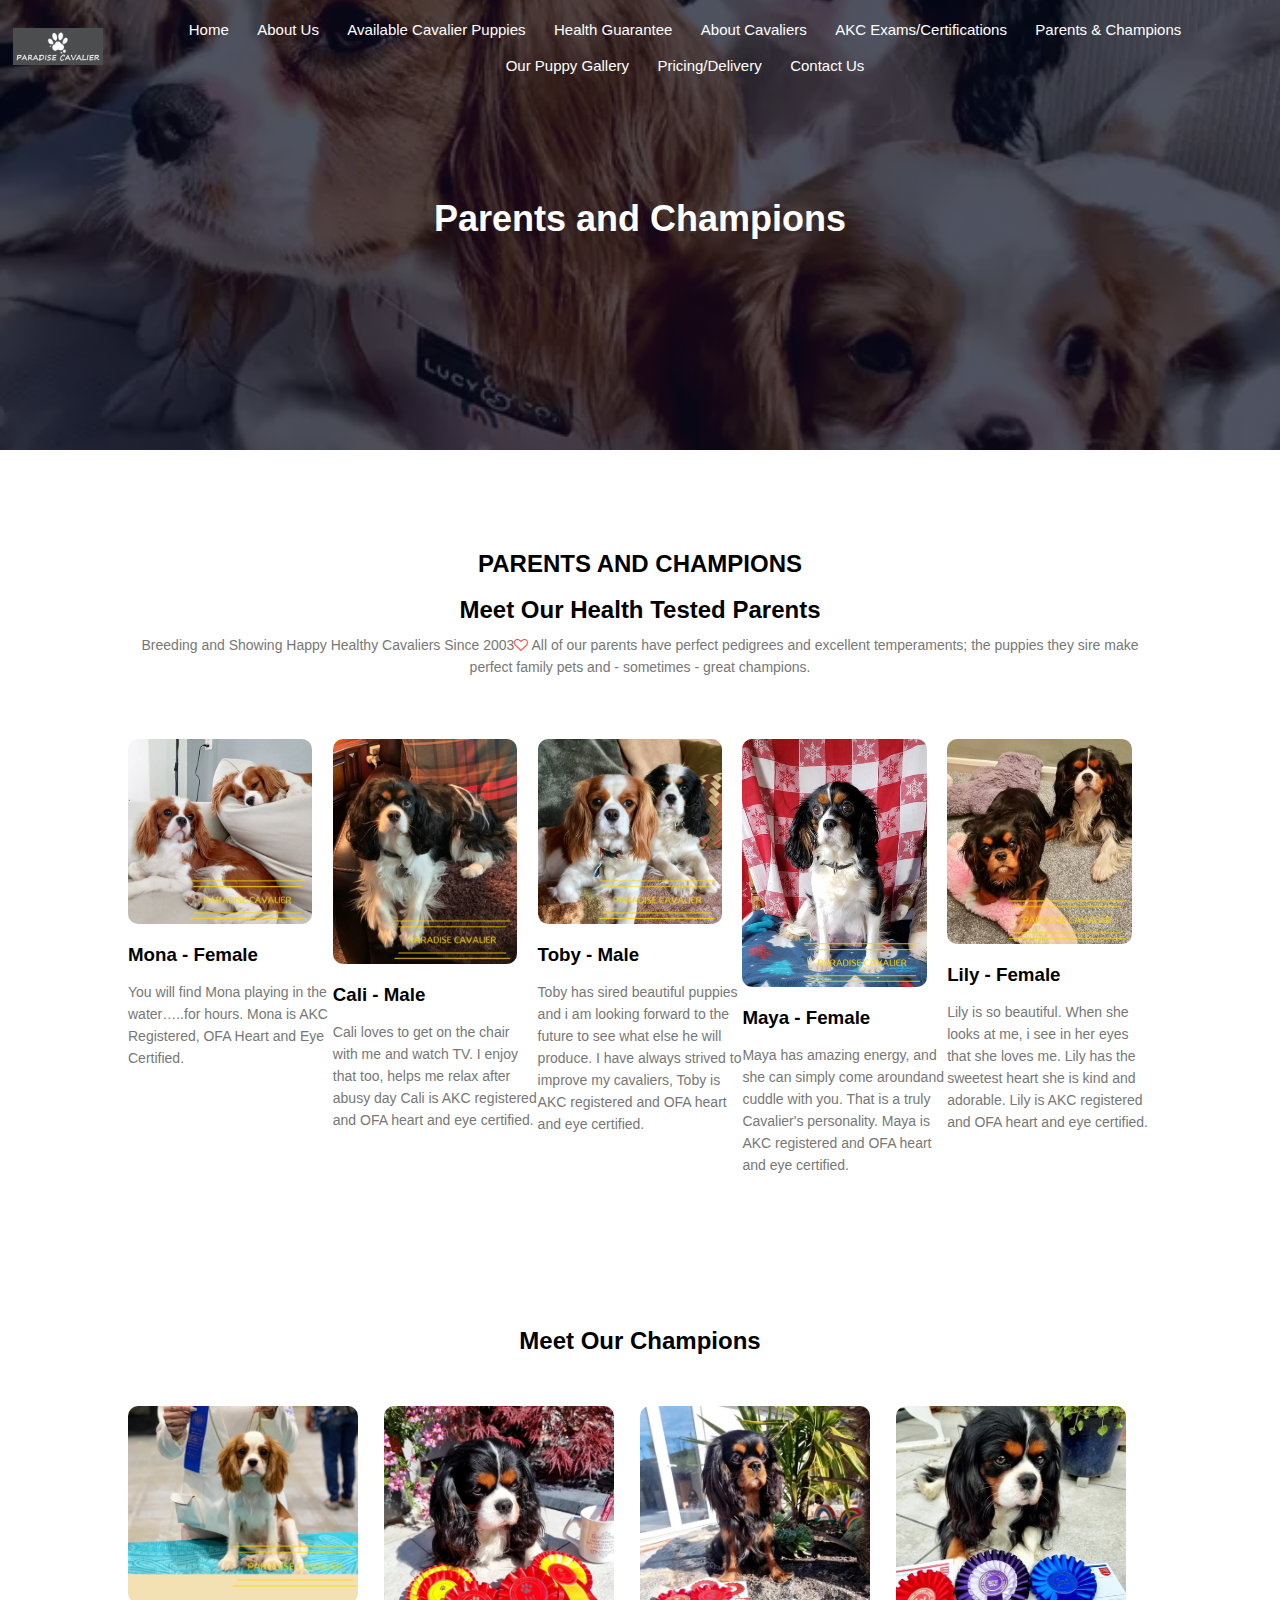
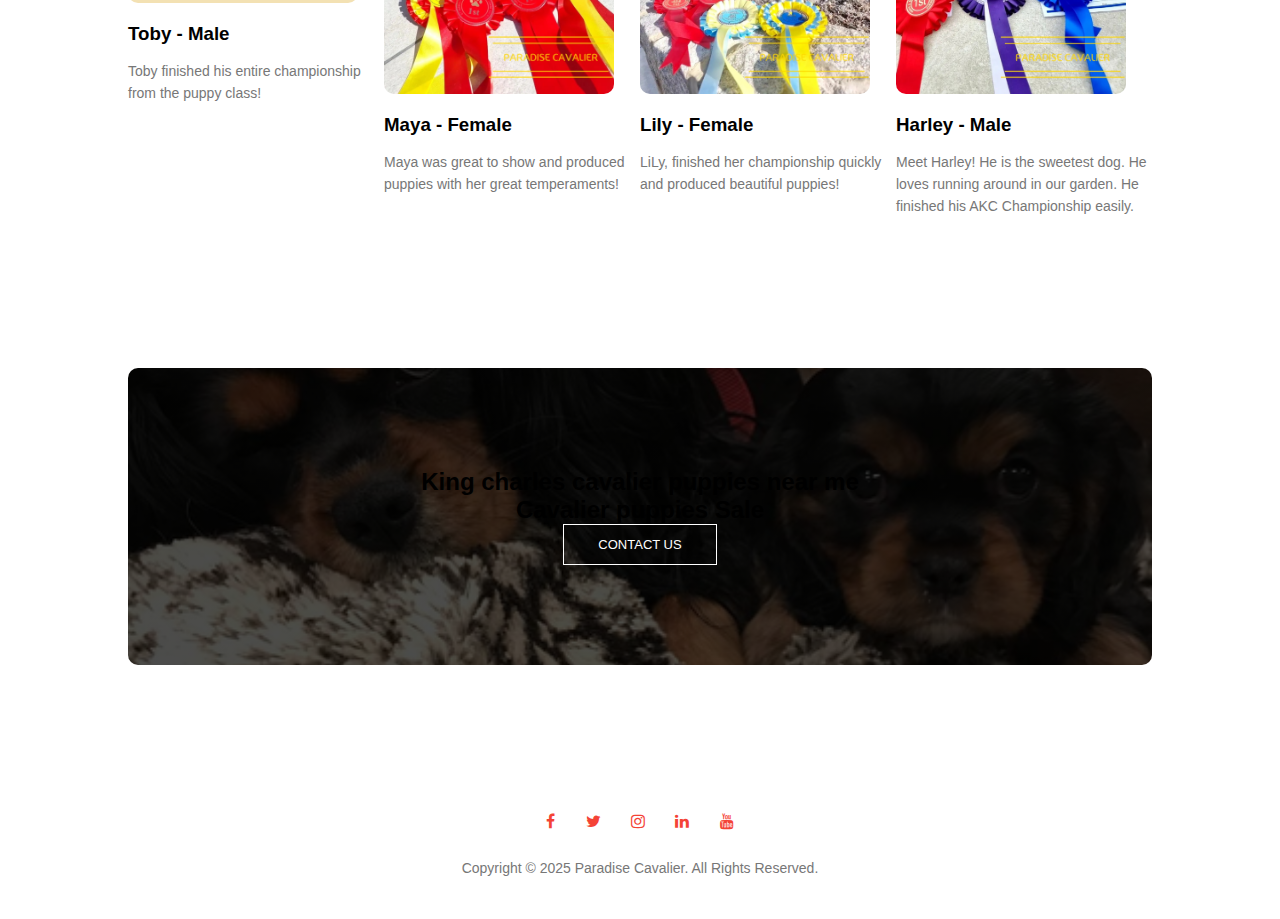
<file: course2.html>
<!DOCTYPE html>
<html lang="en">
<head>
<meta charset="UTF-8">
<meta name="viewport" content="width=device-width, initial-scale=1.0">
<title>King charles cavalier near me | Cavalier puppies for sale</title>
<meta name="description" content="Meet our exceptional breeding parents, carefully selected for their outstanding genetics, temperament, and conformity to the Cavalier breed standard.">
<meta name="Keywords" content="cavalier king charles, cavalier king charles spaniel for sale, i hate cavalier king charles spaniels, ruby cavalier king charles spaniel, cavalier king charles spaniel adoption, do cavalier king charles shed, royal canin cavalier king charles, cavalier king charles spaniel price, cavalier king charles spaniel cost, cavalier king charles spaniel breeders, cavalier king charles adoption, cavalier king charles and poodle mix, cavalier king charles adult, cavalier king charles and cocker spaniel mix, cavalier king charles and poodle, cavalier king charles allergies, cavalier king charles and bichon frise, cavalier king charles art, cavalier king charles and chihuahua mix, cavalier king charles akc, are cavalier king charles hypoallergenic, akc cavalier king charles spaniel, are cavalier king charles spaniel smart, adopt cavalier king charles spaniel, are cavalier king charles spaniels hypoallergenic, adult cavalier king charles spaniel, average lifespan of cavalier king charles spaniel, average weight of cavalier king charles spaniel, all black cavalier king charles spaniel, are cavalier king charles spaniel good with kids, cavalier king charles breeders near me, cavalier king charles breeder, cavalier king charles black and tan, cavalier king charles barking, cavalier king charles bichon mix, cavalier king charles bernese mix, cavalier king charles beagle mix, cavalier king charles black, cavalier king charles breeders ohio, buy or adopt cavalier king charles spaniel, black and tan cavalier king charles spaniel, blenheim cavalier king charles spaniel, before and after cavalier king charles spaniel haircut, baby cavalier king charles spaniel, best food for cavalier king charles spaniel, brown cavalier king charles spaniel, black and white cavalier king charles spaniel, best brush for cavalier king charles, black and tan cavalier king charles spaniel for sale, cavalier king charles colors, cavalier king charles cost, cavalier king charles club of america, cavalier king charles chihuahua mix, cavalier king charles cocker spaniel mix, cavalier king charles club, cavalier king charles color chart, cavalier king charles cut, cavalier king charles coughing, chocolate cavalier king charles spaniel, cocker spaniel vs cavalier king charles, cost of cavalier king charles spaniel, cute cavalier king charles spaniel, cocker spaniel and cavalier king charles mix, colors of cavalier king charles spaniel, chien cavalier king charles, chocolate cavalier king charles spaniel for sale, chocolate cavalier king charles, cavapoo vs cavalier king charles spaniel, cavalier king charles dogs for sale, cavalier king charles doodle, cavalier king charles dog rescue, cavalier king charles dachshund mix, cavalier king charles dogs for sale near me, cavalier king charles day, cavalier king charles dog food, cavalier king charles drawing, cavalier king charles dog price, do cavalier king charles spaniel shed, do cavalier king charles spaniel bark a lot, dog cavalier king charles spaniel, difference between king charles and cavalier king charles, does cavalier king charles shed, dogs similar to cavalier king charles spaniel, do cavalier king charles need haircuts, difference between cocker spaniel and cavalier king charles, dachshund and cavalier king charles spaniel mix, cavalier king charles eye problems, cavalier king charles eye discharge, cavalier king charles ear infection, cavalier king charles energy level, cavalier king charles eyes, cavalier king charles eye issues, cavalier king charles ears, cavalier king charles eating habits, cavalier king charles easter, cavalier king charles eyes weeping, elevage cavalier king charles, english toy spaniel vs cavalier king charles, episodic falling syndrome cavalier king charles, esperance de vie cavalier king charles, energy level of cavalier king charles spaniel, easy to draw cavalier king charles spaniel, el cavalier king charles spaniel, elevage cavalier king charles ile de france, exercise cavalier king charles spaniel, edmonton cavalier king charles spaniel, cavalier king charles for sale, cavalier king charles for sale near me, cavalier king charles for adoption, cavalier king charles full grown, cavalier king charles food, cavalier king charles figurine, cavalier king charles for sale in mn, cavalier king charles fabric, cavalier king charles female, cavalier king charles for sale texas, full grown cavalier king charles spaniel, fat cavalier king charles spaniel, freeads cavalier king charles, famous cavalier king charles spaniels, facts about cavalier king charles spaniel, french bulldog cavalier king charles mix, free cavalier king charles spaniel, frank sinatra cavalier king charles, full grown cavalier king charles, food for cavalier king charles spaniel, cavalier king charles grooming, cavalier king charles golden retriever mix, cavalier king charles grooming styles, cavalier king charles golf head cover, cavalier king charles groomer near me, cavalier king charles growth chart, cavalier king charles garden statue, cavalier king charles gifts, cavalier king charles georgia, cavalier king charles grinch feet, good home wanted for cavalier king charles spaniel, grooming cavalier king charles spaniel, gumtree cavalier king charles, golden retriever cavalier king charles mix, good home wanted for cavalier king charles spaniel near, golden retriever and cavalier king charles spaniel, grooming tools for cavalier king charles spaniel, golden retriever x cavalier king charles, golden cavalier king charles, golden retriever vs cavalier king charles spaniel, cavalier king charles health issues, cavalier king charles haircut, cavalier king charles hypoallergenic, cavalier king charles heart issues, cavalier king charles hat, cavalier king charles history, cavalier king charles health clinics, cavalier king charles hunting, cavalier king charles hair or fur, cavalier king charles harness, how big do cavalier king charles spaniels get, how long do cavalier king charles spaniels live, how much does a cavalier king charles spaniel cost, how much is a cavalier king charles spaniel, how much do cavalier king charles spaniels cost, how to groom a cavalier king charles spaniel, how much do cavalier king charles spaniels shed, history of cavalier king charles spaniel, how much are cavalier king charles spaniel puppies, health issues cavalier king charles spaniel, cavalier king charles images, cavalier king charles intelligence, cavalier king charles issues, cavalier king charles ideal weight, cavalier king charles information, cavalier king charles iowa, cavalier king charles in heat, cavalier king charles in movies, cavalier king charles illustration, cavalier king charles in paintings, is cavalier king charles hypoallergenic, is cavalier king charles spaniel smart, images of cavalier king charles spaniel, iowa cavalier king charles spaniel, is that a cavalier king charles spaniel, intelligence of cavalier king charles spaniel, is a cavalier king charles spaniel a purebred, is a cavalier king charles a cocker spaniel, ireland cavalier king charles, cavalier king charles jack russell mix, cavalier king charles jewelry, cavalier king charles japanese chin mix, cavalier king charles jellycat, cavalier king charles jumper, cavalier king charles jigsaw puzzles, cavalier king charles jacket, cavalier king charles jewellery, cavalier king charles job, cavalier king charles jibbitz, janet york cavalier king charles, jellycat cavalier king charles, jimmy buffett cavalier king charles, jual cavalier king charles spaniel, japanese chin vs cavalier king charles, jack russell terrier cavalier king charles spaniel mix, jellycat cavalier king charles spaniel, jack russell x cavalier king charles, julianne hough cavalier king charles spaniel, japanese chin and cavalier king charles mix, cavalier king charles kentucky, cavalier king charles knee problems, cavalier king charles keychain, cavalier king charles kijiji, cavalier king charles kibble, cavalier king charles kopen, cavalier king charles kennel, cavalier king charles karakter, cavalier king charles kijiji ontario, cavalier king charles kennel club, king charles spaniel vs cavalier king charles spaniel, kennel club cavalier king charles puppies for sale, king cavalier king charles spaniel, king charles cavalier kijiji, king cavalier king charles, kennel cavalier king charles spaniel, king cavalier king charles spaniel rescue, karakter cavalier king charles spaniel, krankheiten cavalier king charles spaniel, kosten cavalier king charles spaniel, cavalier king charles lifespan, cavalier king charles lamb, cavalier king charles lifespan male, cavalier king charles lego, cavalier king charles lab mix, cavalier king charles lifespan female, cavalier king charles licking, cavalier king charles large platelets, cavalier king charles leg problems, cavalier king charles los angeles, lego cavalier king charles spaniel, lifespan of cavalier king charles spaniel, life expectancy of cavalier king charles, large cavalier king charles spaniel, lego cavalier king charles spaniel instructions pdf, lifespan of cavalier king charles dog, longest living cavalier king charles spaniel, le cavalier king charles, lady and the tramp cavalier king charles spaniel, le cavalier king charles spaniel, cavalier king charles mixes, cavalier king charles mix puppies, cavalier king charles mixed with poodle,cavalier king charles mixed with golden retriever, cavalier king charles mini, cavalier king charles mix breeds, cavalier king charles merchandise, cavalier king charles mug, cavalier king charles macrothrombocytopenia, cavalier king charles mn, mini cavalier king charles spaniel, merle cavalier king charles spaniel, male cavalier king charles spaniel, mini cavalier king charles spaniel for sale, majestic cavalier king charles spaniels, merle cavalier king charles spaniel for sale, miniature cavalier king charles spaniel for sale, 
muzzle for cavalier king charles spaniel, myoclonus cavalier king charles spaniel, male cavalier king charles spaniel names, cavalier king charles near me, cavalier king charles names, cavalier king charles near me for sale, cavalier king charles nyc, cavalier king charles neck pain, cavalier king charles north carolina, cavalier king charles not eating, cavalier king charles neurological disease, cavalier king charles name origin, cavalier king charles neuter age, names for cavalier king charles spaniel, national cavalier king charles spaniel day, newborn cavalier king charles spaniel, neurological disorders in cavalier king charles spaniel, neck size of cavalier king charles spaniel, normal respiratory rate for cavalier king charles spaniel, nickname for cavalier king charles spaniel, new england cavalier king charles breeders, negatives of cavalier king charles spaniel, north carolina cavalier king charles rescue, cavalier king charles origin, cavalier king charles ohio, cavalier king charles oregon, cavalier king charles oklahoma, cavalier king charles or king charles cavalier, cavalier king charles puppies, cavalier king charles overbite, cavalier king charles older dogs for sale, cavalier king charles outdoor statue, cavalier king charles original purpose, oldest cavalier king charles spaniel, old cavalier king charles spaniel, older cavalier king charles spaniel for sale, origin of cavalier king charles spaniel, do cavalier king charles bark a lot, owning a cavalier king charles spaniel, ohio cavalier king charles breeders, overweight cavalier king charles spaniel, overweight cavalier king charles, cavalier king charles puppies near me, cavalier king charles puppies for sale near me, cavalier king charles poodle mix, cavalier king charles price, cavalier king charles pajamas, cavalier king charles poodle, cavalier king charles puppy cut, cavalier king charles personality, cavalier king charles puppies for adoption, puppy cavalier king charles spaniel, pros and cons of cavalier king charles spaniel, perfect petzzz cavalier king charles, poodle cavalier king charles spaniel, personality of cavalier king charles spaniel, prix cavalier king charles, plush cavalier king charles spaniel, poodle x cavalier king charles spaniel, price of cavalier king charles spaniel in india, poodle mix cavalier king charles spaniel, cavalier king charles quotes, cavalier king charles quilt, cavalier king charles queens thumbprint, cavalier king charles queen, cavalier king charles queens kiss, cavalier king charles qualzucht, cavalier king charles qui aboie, cavalier king charles qui tousse, cavalier king charles qui ronfle, queen victoria cavalier king charles spaniel, quanto custa um cavalier king charles spaniel, queen elizabeth cavalier king charles, quanto costa un cavalier king charles spaniel, quantos anos vive um cavalier king charles spaniel, quanto custa um.king.charles cavalier, quanto custa um filhote de cavalier king charles spaniel, quanto tempo vive um cavalier king charles spaniel, quel est le nom du cavalier king charles, qualzucht cavalier king charles spaniel, cavalier king charles rescue, cavalier king charles rescue florida, cavalier king charles rescue texas, cavalier king charles rescue ohio, cavalier king charles ruby, cavalier king charles rescue new england, cavalier king charles rescue georgia, cavalier king charles rescue michigan, cavalier king charles rescue virginia, cavalier king charles reddit, rescue cavalier king charles spaniel, red cavalier king charles spaniel, royal canin cavalier king charles puppy, rescue cavalier king charles spaniel for sale, ruby cavalier king charles spaniel for sale, royal canin cavalier king charles 7.5 kg, ruby cavalier king charles spaniel puppy, royal canin cavalier king charles 3kg, cavalier king charles spaniel breeders near me, cavalier king charles spaniel health issues, cavalier king charles spaniel for sale near me, cavalier king charles spaniel colors, cavalier king charles spaniel temperament, short hair cavalier king charles spaniel, spaniel cavalier king charles, small cavalier king charles spaniel, shaved cavalier king charles spaniel, size of cavalier king charles spaniel, shaved cavalier king charles, show cavalier king charles spaniel, stuffed cavalier king charles spaniel, shy cavalier king charles spaniel adoption, statue cavalier king charles, cavalier king charles temperament, cavalier king charles tattoo, cavalier king charles tail, cavalier king charles tricolor, cavalier king charles traits, cavalier king charles texas, cavalier king charles teeth, cavalier king charles training, cavalier king charles therapy dog, tri color cavalier king charles spaniel, teacup cavalier king charles spaniel, the cavalier king charles spaniel, the cavalier king charles spaniel club, types of cavalier king charles spaniel, tri cavalier king charles spaniel, teacup cavalier king charles spaniel for sale, tri color cavalier king charles spaniel for sale, training a cavalier king charles spaniel, temperament of cavalier king charles spaniel, cavalier king charles usa, cavalier king charles uti, cavalier king charles urn, cavalier king charles upset stomach, cavalier king charles underbite, cavalier king charles utah, cavalier king charles ugly, cavalier king charles undateables, cavalier king charles undercoat, unwanted cavalier king charles spaniel, unwanted cavalier king charles spaniel rescue, ulla cavalier king charles adoption, unique cavalier king charles names, unwanted cavalier king charles spaniel near me free, unwanted cavalier king charles spaniel puppies for, ugly cavalier king charles spaniel, undateables cavalier king charles, umbilical hernia cavalier king charles puppy, uk cavalier king charles spaniel, cavalier king charles vs king charles, cavalier king charles vs cocker spaniel, cavalier king charles vs king charles spaniel, cavalier king charles videos, cavalier king charles vs cavapoo, cavalier king charles virginia, cavalier king charles vs shih tzu, cavalier king charles vhs, cavalier king charles vs english toy spaniel, cavalier king charles vs maltese, vhs cavalier king charles, videos of cavalier king charles spaniel, virginia cavalier king charles spaniel breeders, vestibular disease cavalier king charles, videos of cavalier king charles spaniel puppies, virginia barwell cavalier king charles, victoria cavalier king charles spaniel, valor cavalier king charles spaniel, venta de cavalier king charles spaniel, vancouver cavalier king charles spaniel, cavalier king charles weight, cavalier king charles wallpaper, cavalier king charles weight chart, cavalier king charles with short hair, cavalier king charles wheezing, cavalier king charles water bowl, cavalier king charles whining, cavalier king charles watery eyes, cavalier king charles weight by age, cavalier king charles white and brown, why is my cavalier king charles spaniel so big, what is a cavalier king charles spaniel, where to buy cavalier king charles spaniel, weight of cavalier king charles spaniel, what is the lifespan of a cavalier king charles spaniel, what size is a cavalier king charles spaniel, what is the temperament of a cavalier king charles spaniel, when is a cavalier king charles spaniel full grown, what is the cost of a cavalier king charles spaniel, cavalier king charles x golden retriever, cavalier king charles x cocker spaniel, cavalier king charles x poodle, cavalier king charles x staffy, cavalier king charles x dachshund, cavalier king charles x japanese spitz, cavalier king charles x french bulldog, cavalier king charles x border collie, cavalier king charles x beagle, golden retriever x cavalier king charles spaniel, dachshund x cavalier king charles, cocker spaniel x cavalier king charles spaniel, cockapoo x cavalier king charles, shih tzu x cavalier king charles, pomeranian x cavalier king charles spaniel, beagle x cavalier king charles spaniel, golden retriever x cavalier king charles spaniel mix, cavalier king charles yorkie mix, cavalier king charles youtube, cavalier king charles yelping for no reason, cavalier king charles spaniels, youtube cavalier king charles spaniel, yorkshire terrier cavalier king charles mix, yorkie vs cavalier king charles, yorkshire terrier cross cavalier king charles, yorkie and cavalier king charles, yorkshire terrier and cavalier king charles, young cavalier king charles spaniels, yeast infection in cavalier king charles spaniel, yorkshire terrier x cavalier king charles, youtube grooming a cavalier king charles spaniel, cavalier king charles züchter, cavalier king charles zucht, cavalier king charles züchter österreich, cavalier king charles züchter nrw, cavalier king charles züchter bayern, cavalier king charles züchter schweiz, cavalier king charles ziektes, cavalier king charles zwart, cavalier king charles züchter deutschland, cavalier king charles zwart bruin, züchter cavalier king charles spaniel, zooplus cavalier king charles, zwarte cavalier king charles, ziekte cavalier king charles, zörlein cavalier king charles spaniel, zwergpudel cavalier king charles, zucht cavalier king charles spaniel verboten, zakaz hodowli cavalier king charles spaniel, zdjęcia cavalier king charles spaniel, ziektes cavalier king charles spaniel, cavalier king charles spaniel for sale under $1 000, elevage cavalier king charles 06, cavalier king charles à adopter 06, cavalier king charles spaniel o cocker, cavalier king charles spaniel o, cavalier king charles spaniel o rasie, cavalier king charles 06, elevage cavalier king charles 02, élevage cavalier king charles pure 08, reasons not to get a cavalier king charles, difference between cavalier and king charles, cavalier 0-60, cavalier king charles 1 year old, cavalier king charles 101, cavalier king charles 13 kg, cavalier king charles first heat, cavalier king charles first time owner, cavalier king charles spaniel 1 year old, 
cavalier king charles spaniel 101 owner's guide, cavalier king charles spaniel 12 weeks old, cavalier king charles spaniel 10 weeks old, cavalier king charles spaniel 1800s, 1 year old cavalier king charles spaniel for sale, 10 week old cavalier king charles spaniel, 12 week old cavalier king charles spaniel, 1 year old cavalier king charles spaniel, 11 week old cavalier king charles spaniel, 15 week old cavalier king charles spaniel, 14 year old cavalier king charles spaniel, 10 year old cavalier king charles spaniel, 16 week old cavalier king charles spaniel, 13 week old cavalier king charles spaniel, cavalier king charles 2025 , cavalier king charles, are cavalier king charles spaniels hypoallergenic, are cavalier king charles spaniel smart, are cavalier king charles hypoallergenic, are cavalier king charles spaniels good with kids, are cavalier king charles spaniel easy to train, are cavalier king charles spaniels good with cats, are cavalier king charles spaniel expensive, are cavalier king charles hunting dogs, are cavalier king charles spaniels good dogs, are cavalier king charles spaniels hunting dogs, can cavalier king charles swim, can cavalier king charles spaniels be left alone, can cavalier king charles hike, can cavalier king charles have blue eyes, can cavalier king charles spaniels be service dogs, can cavalier king charles spaniels fly on planes, can cavalier king charles spaniels hunt, can cavalier king charles spaniels be aggressive, can cavalier king charles eat bananas, can cavalier king charles eat watermelon, where did cavalier king charles come from, how did cavalier king charles spaniels get their name, where did cavalier king charles spaniels originate from, where did cavalier king charles spaniels come from, what did cavalier king charles spaniels hunt, where did the name cavalier king charles spaniel come from, how did the king charles cavalier get its name, did queen victoria have a cavalier king charles spaniel, how did the cavalier king charles spaniel get its name, did queen elizabeth have a cavalier king charles spaniel, do cavalier king charles shed, do cavalier king charles spaniel shed, do cavalier king charles bark a lot, do cavalier king charles spaniels shed a lot, do cavalier king charles spaniels like water, do cavalier king charles spaniels like to swim, do cavalier king charles need haircuts, do cavalier king charles have health problems, do cavalier king charles need grooming, do cavalier king charles have a double coat, does cavalier king charles spaniel shed, does cavalier king charles shed, does cavalier king charles spaniel smell, does cavalier king charles bark, does cavalier king charles shed a lot, does cavalier king charles smell, does cavalier king charles spaniel shed a lot, does cavalier king charles spaniels bark a lot, how long does cavalier king charles live, how big does cavalier king charles get, what president had a cavalier king charles spaniel, do all cavalier king charles have health problems, are cavalier king charles healthy, do cavalier king charles have a lot of health problems, what celebrities have cavalier king charles spaniels, how long have cavalier king charles spaniels been around, what health problems do cavalier king charles spaniels have, do cavalier king charles have hair or fur, how many puppies can a cavalier king charles spaniel have, do cavalier king charles spaniel have separation anxiety, what type of coat does a cavalier king charles have, how many puppies can a king charles cavalier have, how much is a cavalier king charles spaniel, how to groom a cavalier king charles spaniel, how long do cavalier king charles live, how big are cavalier king charles spaniel, how much are king charles cavalier puppies, how smart are cavalier king charles spaniel, how much cavalier king charles spaniel cost, how much do cavalier king charles shed, how much is a ruby cavalier king charles spaniel, how to adopt a cavalier king charles spaniel, is cavalier king charles hypoallergenic, is cavalier king charles spaniel hypoallergenic, is cavalier king charles spaniel smart, is cavalier king charles spaniel brachycephalic, is cavalier king charles a toy breed, is cavalier king charles spaniel capitalized, is cavalier king charles small or medium, is cavalier king charles spaniel a toy breed, is cavalier king charles a small breed, is cavalier king charles spaniel available in india, should cavalier king charles spaniels be clipped, how much should cavalier king charles weigh, how often should cavalier king charles be groomed, how much should cavalier king charles eat, when should cavalier king charles be spayed, what tests should cavalier king charles have, where should cavalier king charles sleep, how often should cavalier king charles be bathed, when should cavalier king charles spaniel be neutered, what was cavalier king charles spaniel bred for, who was cavalier king charles, was kosten cavalier king charles spaniel, are king charles cavaliers smart, are king charles cavaliers loyal, what was a cavalier king charles bred for, what is a cavalier king charles spaniel, what is the life expectancy of a king charles cavalier, what is the lifespan of a cavalier king charles spaniel, what size is a cavalier king charles spaniel, what is the difference between cavalier and king charles, what is the temperament of a cavalier king charles spaniel, what is the price of a cavalier king charles spaniel, what is the cost of a cavalier king charles spaniel, what does a cavalier king charles spaniel cost, when are cavalier king charles full grown, when were cavalier king charles spaniels bred, when is a cavalier king charles spaniel full grown, when do cavalier king charles spaniel shed, when to breed cavalier king charles, why is my cavalier king charles aggressive, when do cavalier king charles calm down, when do cavalier king charles spaniels stop growing, where to buy cavalier king charles spaniel, where are cavalier king charles spaniels from, where to adopt a cavalier king charles spaniel, where are cavalier king charles from, where to find a cavalier king charles spaniel, are king charles cavaliers lazy, how expensive are king charles cavaliers, why are king charles cavaliers so expensive, where to get cavalier king charles spaniel, who is the oldest king charles cavalier, who is the cavalier king charles spaniel named after, who are cavalier, why were cavalier king charles spaniels bred, why a cavalier king charles spaniel, why do king charles cavaliers lick so much, why were cavalier king charles bred, why cavaliers are the best dogs, why are cavalier king charles so expensive, why to get a cavalier king charles spaniel, how big will a cavalier king charles get, when will my king charles cavalier be fully grown, how big will my king charles cavalier grow, will atherton cavalier king charles spaniel, will ferrell cavalier king charles spaniel, how big will a cavalier king charles spaniel get, how long do king charles cavaliers live, do cavalier king charles puppies shed, do cavalier king charles get cold, should i get a cavalier king charles spaniel quiz, do cavalier king charles like water, cavalier king charles for sale, how much are cavalier king charles spaniel for sale, why are king charles cavaliers so expensive, how expensive are king charles cavaliers, are cavalier king charles spaniels expensive, are cavalier king charles good dogs, are cavalier king charles spaniel purebred, are cavalier king charles spaniel rare, can cavalier king charles fly, can cavalier king charles spaniels fly, can cavalier king charles be left alone, can cavalier king charles spaniels hunt, can cavalier king charles eat eggs, did queen elizabeth have a cavalier king charles spaniel, where did cavalier king charles come from, do cavalier king charles dogs shed, do cavalier king charles puppies shed, do cavalier king charles spaniels shed, do cavalier king charles shed, does cavalier king charles smell, does cavalier king charles spaniel shed, does cavalier king charles shed, does cavalier king charles spaniel smell, do cavalier king charles have health problems, do cavalier king charles have a lot of health problems,do cavalier king charles have health issues, do cavalier king charles have hair or fur, do cavalier king charles have fur or hair, how much for cavalier king charles spaniel, how much cavalier king charles spaniel cost, how to buy a cavalier king charles spaniel, how much do cavalier king charles puppies cost, is cavalier store legit, is a cavalier king charles a good family dog, is cavalier king charles spaniel a toy breed, should i get a cavalier king charles spaniel, should king charles cavaliers be trimmed, should i get a cavalier king charles spaniel quiz, how much should a cavalier king charles cost, should i get a second cavalier king charles spaniel, where can i buy a cavalier king charles spaniel, what do cavalier king charles spaniels cost, what does a cavalier king charles spaniel cost, what is the cost of a cavalier king charles spaniel, what is the price of a cavalier king charles spaniel, when is a cavalier king charles spaniel full grown, when is a cavalier king charles full grown, when are cavalier king charles fully grown, where can i buy cavalier king charles spaniel, where to buy cavalier king charles spaniel, where can i buy a king charles cavalier, why are cavalier king charles so expensive, why are cavalier king charles spaniels so expensive, why do cavaliers cost so much, why to get a cavalier king charles spaniel, why are cavalier puppies so expensive, will cavalier hair grow back, cavalier king charles for sale, cavalier king charles dogs for sale on gumtree, cavalier king charles for sale near me, cavalier king charles for sale ireland, cavalier king charles for sale scotland, cavalier king charles for sale ontario, cavalier king charles for sale northern ireland, 
cavalier king charles for sale manchester, cavalier king charles for sale perth, cavalier king charles for sale london, cavalier king charles for sale in scotland, cavalier king charles for sale in mn, cavalier king charles for sale in michigan, cavalier king charles for sale in tn, cavalier king charles for sale in ireland, cavalier king charles for sale in ohio, cavalier king charles for sale in florida, cavalier king charles for sale in missouri, cavalier king charles for sale in texas, cavalier king charles for sale in iowa, cavalier king charles for sale nsw, cavalier king charles for sale near me under $500, cavalier king puppies for sale near me, cavalier king spaniel for sale near me, cavalier king charles dogs for sale near me, cavalier king charles pups for sale near me, cavalier king charles spaniel for sale near me cheap, cavalier king charles spaniel for sale near mallow county cork, cavalier king charles spaniel for sale near falkirk, cavalier king charles spaniel for sale near edinburgh, cavalier king charles for sale uk, cavalier king charles spaniels for sale in essex, cavalier king charles spaniel for sale in canada, cavalier king charles spaniel for sale in uk, cavalier king charles spaniel for sale in south africa, cavalier king charles spaniel for sale in ontario, cavalier king charles spaniel for sale in scotland, cavalier king charles spaniel for sale in bc, cavalier king charles for sale melbourne, cavalier king charles spaniel for sale under $500, cavalier king charles spaniel for sale under $1000, cavalier king charles spaniel for sale under $500 near me, cavalier king charles spaniel for sale under $500 near arizona, cavalier king charles spaniel for sale under $500 near alabama, cavalier king charles spaniel for sale under $500 near, cavalier king charles for sale in indiana, cavalier king charles for sale in swansea, cavalier king charles spaniel for sale within 20 mi, difference between cavalier king charles and a king charles, cavalier king charles items for sale, cavalier king charles for sale in virginia, cavalier king charles for sale in california, cavalier king charles spaniel for sale in louisiana, cavalier king charles spaniel for sale near newcastle upon tyne, cavalier king charles spaniel for sale near stratford upon avon, cavalier king charles spaniel for sale stoke on trent, cavalier king charles spaniel on sale, difference between king charles and cavalier king charles, cavalier king charles spaniel for sale by owner, cavalier king charles for sale oklahoma, cavalier king charles spaniel for sale or adoption uk, cavalier king charles spaniel for sale or adoption, difference between king charles and cavalier king charles spaniel, cavalier king charles spaniel versus king charles spaniel, cavalier king charles vs french bulldog, cavalier king charles spaniel versus cocker spaniel, cavalier king charles spaniel vs french bulldog, cavalier king charles spaniel vs cavachon, cavalier king charles spaniel for sale fort worth, cavalier king charles spaniel for sale near fort worth tx, cavalier king charles spaniel fort worth texas, cavalier king charles for sale wi, cavalier king charles for sale Wisconsin, cavalier king charles for sale, lego cavalier king charles for sale, adult cavalier king charles for sale, cavalier king charles for sale near me, older cavalier king charles for sale, teacup cavalier king charles for sale, black and tan cavalier king charles for sale, mini cavalier king charles for sale, teacup cavalier king charles for sale near me, miniature cavalier king charles for sale, ruby cavalier king charles for sale, cavalier king charles for sale adelaide, cavalier king charles for sale ireland, cavalier king charles for sale scotland, cavalier king charles for sale ontario, cavalier king charles for sale northern ireland, cavalier king charles for sale manchester, cavalier king charles for sale perth, cavalier king charles for sale london, adult cavalier king charles for sale near me, akc cavalier king charles for sale, adult cavalier king charles spaniel for sale, black and tan cavalier king charles spaniel for sale, cavalier king charles spaniel for sale south africa, cavalier king charles spaniel for sale adelaide, cavalier king charles spaniel for sale australia, cavalier king charles spaniel for sale alberta, cavalier king charles spaniel for sale los angeles, cavalier king charles for sale brisbane, cavalier king charles for sale bristol, cavalier king charles for sale bc, cavalier king charles for sale belfast, cavalier king charles spaniel for sale bc, cavalier king charles spaniel for sale birmingham, cavalier king charles spaniel for sale bournemouth, cavalier king charles spaniel for sale buffalo ny, cavalier king charles spaniel for sale belfast, cavalier king charles spaniel for sale black and tan, king charles cavalier for sale brisbane, blenheim cavalier king charles spaniel for sale, bichon frise cavalier king charles mix for sale, french bulldog cavalier king charles mix for sale, black cavalier king charles spaniel for sale, cavalier king charles spaniel for sale bristol, bernese mountain dog cavalier king charles spaniel mix for sale, blue merle cavalier king charles spaniel for sale, cavalier king charles for sale cardiff, cavalier king charles for sale cornwall, cavalier king charles spaniel for sale canada, cavalier king charles spaniel for sale craigslist, cavalier king charles spaniel for sale cape town, cavalier king charles spaniel for sale calgary, cavalier king charles spaniel for sale charlotte nc, cavalier king charles spaniel for sale colorado, cavalier king charles spaniel for sale cheap, cavalier king charles spaniel for sale carmarthen, chihuahua cross cavalier king charles for sale, chocolate cavalier king charles for sale, cavalier king charles for sale in mn, cavalier king charles for sale texas, cavalier king charles for sale ohio, cavalier king charles for sale nebraska, cavalier king charles for sale in tn, cavalier king charles for sale devon, cavalier king charles for sale dallas, cavalier king charles for sale dorset, cavalier king charles spaniel for sale doncaster, cavalier king charles spaniel for sale dubai, cavalier king charles puppies for sale devon, cavalier king charles spaniel for sale derby, cavalier king charles spaniel for sale dundee, cavalier king charles spaniel for sale durham, cavalier king charles spaniel for sale durban, cavalier king charles dogs for sale, cavalier king charles dogs for sale near me, cavalier king charles spaniel for sale san diego, cavalier king charles spaniel older dogs for sale, cavalier king charles spaniel for sale dorset, cavalier king charles spaniel service dog for sale, cavalier king charles spaniel dogs for sale near me, cavalier king charles spaniel for sale devon, cavalier king charles spaniel for sale dallas, cavalier king charles for sale essex, cavalier king charles spaniel for sale edinburgh, cavalier king charles spaniel for sale exeter, cavalier king charles spaniel for sale edmonton, cavalier king charles spaniel for sale east midlands, cavalier king charles spaniel for sale east sussex, cavalier king charles spaniel for sale europe, cavalier king charles spaniel for sale england, lego cavalier king charles for sale ebay, cavalier king charles breeders essex, cavalier king charles spaniels for sale in essex, blue eyed cavalier king charles spaniel for sale, cavalier king charles spaniel for sale north east, cavalier king charles spaniel for sale near eastbourne, king charles cavalier for sale essex, cavalier king charles for sale florida, cavalier king charles spaniel for sale florida, cavalier king charles spaniel for sale fort worth, cavalier king charles spaniel for sale fife, cavalier king charles spaniel for sale facebook, cavalier king charles spaniel for sale fl, cavalier king charles spaniel puppies for sale florida, cavalier king charles breeders florida, cavalier king charles spaniel for sale near falkirk, cavalier king charles spaniel for sale jacksonville fl, for sale king charles cavalier puppies for sale uk, cavalier king charles spaniel puppies for sale in florida, cavalier king charles spaniel for sale san francisco, full grown cavalier king charles spaniel for sale, cavalier king charles for sale gumtree, cavalier king charles for sale glasgow, cavalier king charles for sale georgia, cavalier king charles spaniel for sale georgia, cavalier king charles spaniel for sale gauteng, cavalier king charles spaniel for sale gold coast, cavalier king charles spaniel for sale greenville sc, cavalier king charles spaniel for sale gloucester, cavalier king charles spaniel for sale gloucestershire, cavalier king charles spaniel for sale ga, king charles cavalier for sale gold coast, cavalier king charles spaniel for sale gumtree, cavalier king charles spaniel for sale glasgow, golden retriever cross king charles cavalier puppies for sale, king charles cavalier puppies for sale gumtree, cavalier king charles spaniel for sale near green bay wi, cavalier king charles spaniel for sale near grimsby, cavalier king charles for sale hampshire, cavalier king charles spaniel for sale houston, cavalier king charles spaniel for sale hull, cavalier king charles spaniel for sale hampshire, cavalier king charles spaniel for sale high wycombe, cavalier king charles spaniel for sale hawaii, cavalier king charles spaniel for sale hertfordshire, cavalier king charles spaniel for sale hobart, cavalier king charles spaniel for sale hoobly, cavalier king charles spaniel for sale how much, short hair cavalier king charles spaniel for sale, cavalier king charles spaniel puppies for sale in herefordshire, cavalier king charles spaniel for sale near hamilton on, cavalier king charles spaniel for sale near houston tx, cavalier king charles for sale in scotland, cavalier king charles for sale in michigan, cavalier king charles for sale in ohio, 
cavalier king charles for sale in florida, cavalier king charles for sale indiana, cavalier king charles for sale in texas, cavalier king charles for sale in swansea, cavalier king charles spaniel for sale northern ireland, cavalier king charles spaniel for sale in wisconsin, cavalier king charles spaniel for sale indiana, cavalier king charles spaniel for sale in india, cavalier king charles spaniel for sale in texas, cavalier king charles spaniel for sale in michigan, cavalier king charles spaniel for sale in california, cavalier king charles spaniel for sale in ohio, cavalier king charles spaniel for sale johannesburg, cavalier king charles spaniel for sale new jersey, jack russell cross cavalier king charles spaniel for sale, jack russell x cavalier king charles spaniel for sale, difference between cavalier king charles and a king charles, why are king charles cavaliers so expensive, how expensive are king charles cavaliers, cavalier king charles spaniel jacksonville fl, jack russell x king charles cavalier puppies for sale, difference between king charles and cavalier king charles, cost of a king charles cavalier puppy, cavalier king charles for sale kent, cavalier king charles for sale uk, cavalier king charles for sale in ireland, cavalier king charles for sale in missouri, kc cavalier king charles for sale, kennel club cavalier king charles puppies for sale, kc registered cavalier king charles puppies for sale, cavalier king charles spaniel for sale kent, cavalier king charles spaniel for sale louisville ky, cavalier king charles spaniel for sale in kansas, cavalier king charles spaniel puppies for sale in ashford kent, cavalier king charles spaniel for sale kansas city, cavalier king charles for sale liverpool, lego cavalier king charles for sale australia, cavalier king charles spaniel for sale london, cavalier king charles spaniel for sale leeds, cavalier king charles spaniel for sale london ontario, cavalier king charles spaniel for sale lincolnshire, cavalier king charles spaniel for sale liverpool, cavalier king charles for sale mn, cavalier king charles for sale melbourne, cavalier king charles for sale michigan, cavalier king charles for sale missouri, cavalier king charles spaniel for sale michigan, cavalier king charles spaniel for sale merseyside, cavalier king charles spaniel for sale montreal, cavalier king charles spaniel for sale missouri, mature cavalier king charles for sale, miniature cavalier king charles for sale ireland, cavalier king charles spaniel for sale near me, cavalier king charles spaniel puppies for sale near me, cavalier king charles spaniel for sale under $500 near me, cavalier king charles spaniel mix for sale, king charles cavalier for sale melbourne, cavalier king charles for sale ni, cavalier king charles for sale nottingham, cavalier king charles for sale nsw, cavalier king charles for sale newcastle, cavalier king charles for sale near me under $500, cavalier king charles for sale nz, cavalier king charles for sale nearby, cavalier king charles for sale norfolk, king charles cavalier puppies for sale nsw, cavalier king charles spaniel for sale nz, cavalier king charles spaniel for sale newcastle, cavalier king charles spaniel for sale raleigh nc, king charles cavalier for sale in oklahoma, cavalier king charles for sale ottawa, older cavalier king charles for sale near me, 1 year old cavalier king charles spaniel for sale, cavalier king charles spaniel for sale ontario, cavalier king charles spaniel for sale ohio, king charles cavalier puppies for sale ontario, cavalier king charles spaniel for sale ottawa, cavalier king charles spaniel for sale orlando, 2 year old cavalier king charles spaniel for sale, cavalier king charles spaniel for sale price, cavalier king charles spaniel for sale pretoria, cavalier king charles spaniel for sale philippines, cavalier king charles spaniel for sale phoenix, cavalier king charles spaniel for sale peterborough, cavalier king charles spaniel for sale pennsylvania, cavalier king charles spaniel for sale plymouth, cavalier king charles spaniel for sale puppy, cavalier king charles spaniel for sale pittsburgh, cavalier king charles puppies for sale, king charles cavalier puppies for sale near me, king charles cavalier puppies for sale victoria, king charles cavalier puppies for sale melbourne, cavalier king charles spaniel for sale perth, cavalier king charles spaniel puppies for sale south west, cavalier king charles spaniel puppies for sale qld, cavalier king charles for sale qld, cavalier king charles spaniel for sale queensland, cavalier king charles puppies for sale qld, cavalier king charles spaniel for sale quebec, cavalier king charles spaniel for sale qld under, cavalier king charles breeders qld, cavalier king charles breeders queensland, cavalier king charles breeders quebec, king charles cavalier for sale queensland, cavalier king charles spaniel for sale qld, king charles cavalier for sale qld, cavalier king charles spaniel for sale near queen creek az, cavalier king charles quotes, king charles cavalier for sale florida, cavalier king charles spaniel for sale rescue, cavalier king charles spaniel for sale ruby, cavalier king charles spaniel for sale rockhampton, cavalier king charles spaniel for sale rochester ny, cavalier king charles spaniel for sale rotherham, cavalier king charles spaniel for sale rhode island, cavalier king charles spaniel puppies for sale rochester mn, cavalier king charles spaniel for sale kc registered, cavalier king charles spaniel for sale near roseville ca, retired cavalier king charles for sale, rescue cavalier king charles spaniel for sale, retired cavalier king charles spaniel for sale, ruby cavalier king charles spaniel for sale near me, top rated cavalier king charles spaniel for sale, cavalier king charles for sale swansea, cavalier king charles for sale sydney, cavalier king charles spaniel for sale swansea, cavalier king charles spaniel for sale saskatchewan, cavalier king charles spaniel for sale southampton, cavalier king charles spaniel for sale san antonio, cavalier king charles spaniel for sale southern california, cavalier king charles spaniel for sale, cavalier king charles spaniel puppies for sale, cavalier king charles spaniel for sale under $500, cavalier king charles spaniel for sale under $1000, cavalier king charles spaniel for sale uk, cavalier king charles spaniel for sale toronto, cavalier king charles spaniel for sale tasmania, cavalier king charles spaniel for sale tennessee, cavalier king charles spaniel for sale tampa, cavalier king charles spaniel for sale tamworth, cavalier king charles spaniel for sale tucson, cavalier king charles spaniel for sale toowoomba, cavalier king charles spaniel for sale taunton, teacup cavalier king charles spaniel for sale, tri color cavalier king charles spaniel for sale, toy cavalier king charles spaniel for sale, teacup cavalier king charles spaniel puppies for sale, trained cavalier king charles spaniel for sale, cavalier king charles spaniel for sale texas, cavalier king charles spaniel for sale under $500 near arizona, cavalier king charles spaniel for sale utah, cavalier king charles spaniel for sale under $500 near alabama, unwanted cavalier king charles spaniel for sale, cavalier king charles for sale victoria, cavalier king charles spaniel for sale vancouver island, cavalier king charles spaniel for sale virginia, cavalier king charles spaniel for sale vancouver, cavalier king charles spaniel for sale vic, cavalier king charles spaniel for sale va, cavalier king charles spaniel for sale vancouver wa, cavalier king charles spaniel puppies for sale virginia, cavalier king charles breeders victoria, cavalier king charles breeders virginia, cavalier king charles spaniel puppies for sale in virginia, cavalier king charles spaniel for sale las vegas, mature cavalier king charles spaniel for sale victoria, cavalier king charles spaniel for sale near shepparton vic, mature cavalier king charles spaniel for sale victoria australia, cavalier king charles spaniel for sale in west virginia, cavalier king charles for sale wi, cavalier king charles for sale wales, cavalier king charles spaniel for sale western cape, cavalier king charles spaniel for sale west midlands, cavalier king charles spaniel for sale wirral, cavalier king charles spaniel for sale winnipeg, cavalier king charles spaniel for sale washington state, cavalier king charles spaniel for sale worcester, cavalier king charles spaniel for sale washington, cavalier king charles spaniel for sale wa, king charles cavalier for sale wa, cavalier king charles spaniel for sale wales, cavalier king charles spaniel for sale near milwaukee wi, black and white cavalier king charles spaniel for sale, cavalier king charles spaniel for sale north west, cavalier king charles spaniel x poodle for sale, cavalier king charles spaniel x cocker spaniel for sale, pug x king charles cavalier for sale, cavalier king charles spaniel x shih tzu puppies for sale, beagle x king charles cavalier for sale, border collie x king charles cavalier for sale, golden retriever x king charles cavalier for sale, king charles cavalier x poodle puppies for sale, king charles cavalier x shih tzu puppies for sale, king charles cavalier x toy poodle puppies for sale, 1 year old cavalier king charles spaniel for sale near, 3 year old cavalier king charles spaniel for sale, cavalier king charles spaniel for sale in new york, 2 year old king charles cavalier for sale, cavalier king charles spaniel for sale near great yarmouth, cavalier king charles puppies for sale in yorkshire, cavalier king charles spaniel for sale new zealand, are king charles cavaliers smart, cavalier king charles for sale tennessee, cavalier king charles for sale oregon, cavalier king charles for sale near silverdale wa, z24 cavalier for sale near me, z cavalier, 2002 chevrolet cavalier z24 for sale,
cavalier convertible for sale, cavalier king charles spaniel for sale under $1 000, cavalier king charles spaniel for sale under $800, cavalier king charles for sale oklahoma, reasons not to get a cavalier king charles, how to buy a king charles cavalier without health problems, 03 cavalier for sale, 2002 cavalier z24 for sale, king charles cavalier for sale oregon, cavalier king charles spaniel for sale within 20 mi, cavalier king charles spaniel puppies for sale $600, 2 cavalier king charles spaniels, 2002 cavalier for sale, cavalier king charles spaniel 3d model, cavalier king charles spaniel 3 months, cavalier king charles spaniel 3d model free, cavalier 39, 3. cavalier king charles spaniel, 3 cavalier court, 3 cavalier court ringoes nj, king charles cavalier for sale california, 3 year old cavalier king charles spaniel, cavalier king charles spaniel 4 sale, cavalier king charles spaniel perth 4 sale, cavalier king charles spaniel 4 months, cavalier 4s, cavalier king charles spaniel 4 colors, 4. cavalier king charles spaniel, 4 cavalier rd, 4 cavalier rd hampton va, for sale cavalier king charles spaniel, king charles cavalier for sale near me, cavalier king charles spaniel for sale under $500 near, cavalier king charles spaniel for sale under $500 nearby, king charles cavalier for sale near me under $500, cavalier king charles spaniel puppies for sale under $500, 6 month old cavalier king charles spaniel for sale, cavalier king charles spaniel 6 months, cavalier king charles for sale minnesota, 6. cavalier king charles spaniel, 6 cavalier ave, 6 year old cavalier king charles spaniel, king charles cavalier spaniel for sale near me, king charles cavaliers for sale near me, king charles cavalier for sale illinois, cavalier king charles spaniel 8 weeks, 8 cavalier avenue charleston sc, 8 year old cavalier king charles spaniel, dog cavalier king charles spaniel for sale, st charles king cavalier for sale, 91 cavalier for sale, 93 cavalier for sale, cavalier king charles puppies for sale, kennel club cavalier king charles puppies for sale,cavalier king charles puppies for sale near me, kc registered cavalier king charles puppies for sale, labrador cross cavalier king charles puppies for sale, kennel club cavalier king charles puppies for sale near, kennel club cavalier king charles puppies for sale near london, ruby cavalier king charles puppies for sale, teacup cavalier king charles puppies for sale, cavalier king charles puppies for sale in ohio, cavalier king charles puppies for sale in pa, cavalier king charles puppies for sale texas, cavalier king charles puppies for sale scotland, cavalier king charles puppies for sale ireland, cavalier king charles puppies for sale nsw, cavalier king charles puppies for sale victoria, cavalier king charles puppies for sale in cornwall and devon, cavalier king charles puppies for sale in wisconsin, cavalier king charles puppies for sale ontario, akc king charles cavalier puppies for sale, cavalier king charles spaniel puppies for sale in ashford kent, cavalier king charles spaniel puppies for sale south africa, cavalier king charles spaniel puppies for sale australia, king charles cavalier and poodle mix puppies for sale, black and tan cavalier king charles spaniel puppies for sale, cavalier king charles spaniel puppies for sale los angeles, cavalier king charles spaniel puppies for sale in arkansas, cavalier king charles puppies for sale brisbane, cavalier king charles spaniel for sale bc, cavalier king charles spaniel for sale bristol, cavalier king charles spaniel for sale birmingham, cavalier king charles spaniel for sale bournemouth, cavalier king charles spaniel for sale buffalo ny, cavalier king charles spaniel for sale belfast, cavalier king charles spaniel for sale black and tan, cavalier king charles spaniel for sale bradford, cavalier king charles spaniel for sale bolton, black and tan cavalier king charles puppies for sale, king charles cavalier puppies for sale brisbane, king charles cavalier puppies for sale bc, cavalier king charles spaniel puppies for sale birmingham, black king charles cavalier puppies for sale, blenheim king charles cavalier puppies for sale, king charles cavalier beagle mix puppies for sale, blenheim cavalier king charles spaniel puppies for sale, cavalier king charles puppies for sale colorado, cavalier king charles spaniel for sale canada, cavalier king charles spaniel for sale craigslist, cavalier king charles spaniel for sale cape town, cavalier king charles spaniel for sale calgary, cavalier king charles spaniel for sale charlotte nc, cavalier king charles spaniel for sale colorado, cavalier king charles spaniel for sale cardiff, cavalier king charles spaniel for sale cornwall, cavalier king charles spaniel for sale cheap, cavalier king charles puppies for sale florida, cavalier king charles puppies for sale in illinois, cavalier king charles puppies for sale devon, cavalier king charles spaniel for sale dorset, cavalier king charles spaniel for sale dallas, cavalier king charles spaniel for sale doncaster, cavalier king charles spaniel for sale dubai, cavalier king charles spaniel for sale derby, cavalier king charles spaniel for sale dundee, cavalier king charles spaniel for sale durham, cavalier king charles spaniel for sale durban, cavalier king charles spaniel for sale derbyshire, cavalier king charles spaniel puppies for sale dallas, do cavalier king charles puppies shed, dog cavalier king charles spaniel for sale, do cavalier king charles dogs shed, do cavalier king charles spaniel make good pets, do cavalier king charles spaniel dogs shed, cavalier king charles spaniel for sale essex, cavalier king charles spaniel for sale edinburgh, cavalier king charles spaniel for sale exeter, cavalier king charles spaniel for sale edmonton, cavalier king charles spaniel for sale east midlands, cavalier king charles spaniel for sale east sussex, cavalier king charles spaniel for sale europe, cavalier king charles spaniel for sale england, cavalier king charles spaniel for sale north east, cavalier king charles spaniel for sale near eastbourne, king charles cavalier puppies for sale essex, how much is a cavalier king charles spaniel puppy cost, english king charles spaniel puppies sale, english cavalier king charles spaniel puppies, king charles cavalier puppies for sale near me, cavalier king charles spaniel puppies for sale price, cavalier king charles spaniel for sale florida, cavalier king charles spaniel for sale fort worth, cavalier king charles spaniel for sale fife, cavalier king charles spaniel for sale facebook, cavalier king charles spaniel for sale fl, cavalier king charles spaniel puppies for sale florida, cavalier king charles spaniel for sale near falkirk, cavalier king charles spaniel for sale jacksonville fl, cavalier king charles spaniel for sale san francisco, for sale king charles cavalier puppies for sale uk, cavalier king charles spaniel puppies for sale in florida, cost of king charles puppy, king charles cavalier spaniel pups for sale, king charles cavalier spaniel puppies for sale, king charles cavalier puppies for sale, for sale cavalier king charles spaniel, cavalier king charles spaniel for sale georgia, cavalier king charles spaniel for sale gumtree, cavalier king charles spaniel for sale glasgow, cavalier king charles spaniel for sale gauteng, cavalier king charles spaniel for sale gold coast, cavalier king charles spaniel for sale greenville sc, cavalier king charles spaniel for sale gloucester, cavalier king charles spaniel for sale gloucestershire, cavalier king charles spaniel for sale ga, cavalier king charles spaniel for sale geelong, golden retriever cross king charles cavalier puppies for sale, king charles cavalier puppies for sale gumtree, king charles cavalier puppies for sale geelong, cavalier king charles spaniel puppies for sale in georgia, cavalier king charles spaniel puppies for sale gauteng, golden retriever cross king charles cavalier puppies for sale uk, king charles cavalier puppies for sale georgia, cost of a king charles cavalier puppy, ga cavalier king charles spaniel, cavalier king charles spaniel for sale houston, cavalier king charles spaniel for sale hull, cavalier king charles spaniel for sale hampshire, cavalier king charles spaniel for sale high wycombe, cavalier king charles spaniel for sale hawaii, cavalier king charles spaniel for sale hertfordshire, cavalier king charles spaniel for sale hobart, cavalier king charles spaniel for sale hoobly, cavalier king charles spaniel for sale how much, cavalier king charles spaniel puppies for sale hampshire, cavalier king charles spaniel puppies for sale in herefordshire, king charles cavalier puppies for sale houston, king charles cavalier spaniel puppies for sale near me, cavalier king charles puppies for sale in scotland, cavalier king charles puppies for sale in usa, cavalier king charles puppies for sale in yorkshire, cavalier king charles puppies for sale in wales, cavalier king charles spaniel puppies for sale in pa, cavalier king charles spaniel puppies for sale in virginia, cavalier king charles spaniel puppies for sale in washington state, cavalier king charles spaniel puppies for sale in wisconsin, cavalier king charles spaniel puppies for sale in ohio, cavalier king charles spaniel puppies for sale in illinois, cavalier king charles spaniel puppies for sale in texas, cavalier king charles spaniel for sale johannesburg, cavalier king charles spaniel for sale new jersey, jack russell x king charles cavalier puppies for sale, cavalier king charles spaniel puppies jacksonville fl, cavalier king charles puppies for sale in new jersey, cavalier king charles spaniel puppies for sale new jersey, cavalier king charles spaniel puppies for sale riverside ca, king charles cavalier puppies jacksonville florida, cavalier king charles puppies for sale kennel club, cavalier king charles spaniel for sale kent, 
cavalier king charles spaniel for sale kansas city, cavalier king charles spaniel for sale ky, cavalier king charles spaniel for sale knoxville tn, cavalier king charles spaniel for sale kijiji, cavalier king charles spaniel for sale kansas, cavalier king charles puppies for sale uk, cavalier king charles puppies for sale kent, kennel club cavalier king charles spaniel puppies for sale scotland, cavalier king charles spaniel puppies for sale kent, king charles cavalier puppies for sale kansas city, cavalier king charles puppies for sale london, cavalier king charles spaniel for sale london, cavalier king charles spaniel for sale los angeles, cavalier king charles spaniel for sale leeds, cavalier king charles spaniel for sale london ontario, cavalier king charles spaniel for sale louisville ky, cavalier king charles spaniel for sale lincolnshire, cavalier king charles spaniel for sale liverpool, cavalier king charles spaniel for sale las vegas, cavalier king charles spaniel for sale leicester, cavalier king charles spaniel puppies for sale london, king charles cavalier puppies for sale louisiana, cavalier king charles spaniel puppies for sale lincolnshire, cavalier king charles spaniel puppies for sale liverpool, king charles cavalier puppies for sale los angeles, cavalier king charles puppies for sale melbourne, cavalier king charles puppies for sale michigan, cavalier king charles spaniel for sale mn, cavalier king charles spaniel for sale michigan, cavalier king charles spaniel for sale manchester, cavalier king charles spaniel for sale merseyside, cavalier king charles spaniel for sale montreal, cavalier king charles spaniel for sale missouri, cavalier king charles spaniel for sale massachusetts, cavalier king charles spaniel for sale manitoba, cavalier king charles spaniel puppies for sale near me, king charles cavalier puppies for sale melbourne, mini king charles cavalier puppies for sale, cavalier king charles spaniel mix puppies for sale, king charles cavalier poodle mix puppies for sale, miniature cavalier king charles spaniel puppies for sale, king charles cavalier puppies for sale mn, king cavalier charles spaniel puppies for sale in mn, cavalier king charles puppies for sale nz, cavalier king charles puppies for sale northern ireland, cavalier king charles puppies for sale near me under $500, cavalier king charles pups for sale near me, cavalier king charles spaniel for sale newcastle, cavalier king charles dogs for sale near me, cavalier king charles spaniel for sale nova scotia, cavalier king charles spaniel for sale nearby, king charles cavalier puppies for sale nsw, cavalier king charles spaniel puppies for sale nc, cavalier king charles spaniel puppies for sale nz, cavalier king charles spaniel puppies for sale newcastle, cavalier king charles spaniel puppies for sale northern ireland, cavalier king charles spaniel puppies for sale nsw sydney, cavalier king charles puppies for sale ohio, cavalier king charles spaniel for sale ontario, cavalier king charles spaniel for sale ohio, cavalier king charles spaniel for sale orlando, cavalier king charles spaniel for sale ottawa, cavalier king charles spaniel for sale oklahoma, cavalier king charles spaniel for sale oregon, cavalier king charles dogs for sale on gumtree, cavalier king charles spaniel for sale okc, king charles cavalier puppies for sale ontario, cavalier king charles spaniel puppies for sale ontario, king charles cavalier puppies for sale in oregon, cavalier king charles spaniel puppies for sale in oklahoma, cavalier king charles spaniel puppies for sale in oregon, cavalier king charles spaniel for sale perth, cavalier king charles spaniel for sale price, cavalier king charles spaniel for sale pretoria, cavalier king charles spaniel for sale philippines, cavalier king charles spaniel for sale phoenix, cavalier king charles spaniel for sale peterborough, cavalier king charles spaniel for sale pennsylvania, cavalier king charles spaniel for sale plymouth, cavalier king charles spaniel for sale pittsburgh, cavalier king charles spaniel for sale portsmouth, pedigree king charles cavalier puppies for sale, king charles cavalier puppies for sale perth, cavalier king charles spaniel puppies for sale perth, purebred cavalier king charles spaniel puppies for sale, king charles cavalier x poodle puppies for sale, purebred king charles cavalier puppies for sale, cavalier king charles puppies for sale in pennsylvania, cavalier king charles spaniel puppies for sale pets4homes, cavalier king charles puppies for sale qld, cavalier king charles spaniel for sale queensland, cavalier king charles spaniel for sale quebec, cavalier king charles spaniel for sale qld under, cavalier king charles spaniel for sale near queen creek az, cavalier king charles spaniel breeders qld, cavalier king charles spaniel breeders quebec, cavalier king charles breeders queensland, cavalier king charles breeders quebec, cavalier king charles spaniel puppies for sale qld, akc cavalier king charles puppies for sale, king charles cavalier puppies for sale texas, cavalier king charles spaniel for sale raleigh nc, cavalier king charles spaniel for sale rescue, cavalier king charles spaniel for sale ruby, cavalier king charles spaniel for sale rockhampton, cavalier king charles spaniel for sale rochester ny, cavalier king charles spaniel for sale rotherham, cavalier king charles spaniel for sale rhode island, cavalier king charles spaniel puppies for sale rochester mn, cavalier king charles spaniel for sale kc registered, cavalier king charles spaniel for sale near roseville ca, ruby cavalier king charles spaniel puppies for sale, rescue king charles cavalier puppies for sale, ruby king charles cavalier puppies for sale near me, kc registered cavalier king charles spaniel puppies for sale uk, cavalier king charles spaniel puppies for sale in rhode island, ruby cavalier king charles spaniel puppies for sale near me, cavalier king charles puppies for sale swansea, cavalier king charles spaniel for sale south africa, cavalier king charles spaniel for sale sydney, cavalier king charles spaniel for sale swansea, cavalier king charles spaniel for sale saskatchewan, cavalier king charles spaniel for sale southampton, cavalier king charles spaniel for sale san diego, cavalier king charles spaniel for sale san antonio, cavalier king charles spaniel for sale southern california, cavalier king charles spaniel puppies for sale, cavalier king charles spaniel puppies for sale south west, cavalier king charles spaniel for sale toronto, cavalier king charles spaniel for sale tasmania, cavalier king charles spaniel for sale tennessee, cavalier king charles spaniel for sale tampa, cavalier king charles spaniel for sale tamworth, cavalier king charles spaniel for sale tucson, cavalier king charles spaniel for sale toowoomba, cavalier king charles spaniel for sale taunton, cavalier king charles spaniel for sale telford, teacup cavalier king charles spaniel puppies for sale, tri color king charles cavalier puppies for sale, toy king charles cavalier puppies for sale, cavalier king charles spaniel tri color puppies for sale, akc king charles cavalier puppies for sale texas, cavalier king charles spaniel for sale under $500, cavalier king charles spaniel for sale under $1000, cavalier king charles spaniel for sale under $500 near me, cavalier king charles spaniel for sale under $500 near arizona, cavalier king charles spaniel for sale utah, cavalier king charles spaniel for sale under $500 near alabama, cavalier king charles spaniel puppies for sale uk, cavalier king charles spaniel puppies for sale under $500, king charles cavalier puppies for sale victoria under, cavalier king charles spaniel puppies for sale in usa, cavalier king charles puppies for sale in utah, cavalier king charles spaniel for sale vancouver island, cavalier king charles spaniel for sale virginia, cavalier king charles spaniel for sale vancouver, cavalier king charles spaniel for sale vic, cavalier king charles spaniel for sale va, cavalier king charles spaniel for sale vancouver wa, cavalier king charles spaniel puppies for sale virginia, mature cavalier king charles spaniel for sale victoria australia, king charles cavalier puppies for sale victoria, cavalier king charles puppies for sale in virginia, king charles cavalier puppies for sale victoria price, cavalier king charles spaniel puppies for sale in virginia beach, king charles cavalier puppies for sale in va, cavalier king charles puppies for sale wales, cavalier king charles spaniel for sale western cape, cavalier king charles spaniel for sale west midlands, cavalier king charles spaniel for sale wisconsin, cavalier king charles spaniel for sale wirral, cavalier king charles spaniel for sale winnipeg, cavalier king charles spaniel for sale washington state, cavalier king charles spaniel for sale worcester, cavalier king charles spaniel for sale washington, cavalier king charles spaniel for sale wi, cavalier king charles spaniel puppies for sale west midlands, cavalier king charles spaniel puppies for sale in wi, cavalier king charles cross puppies for sale, cavalier king charles cross puppies for sale uk, cavalier king charles spaniel x poodle for sale, cavalier king charles spaniel x shih tzu puppies for sale, king charles cavalier x shih tzu puppies for sale, king charles cavalier x toy poodle puppies for sale, cavalier king charles spaniel yorkie mix puppies for sale, cavalier king charles spaniel puppies for sale in yorkshire, young cavalier king charles spaniels, yorkie king charles cavalier mix for sale, king charles cavalier puppies for sale new york, yorkie cavalier puppies, cavalier king charles spaniel for sale new zealand, cavalier king charles puppies for sale arizona, cavalier king charles puppies for sale illinois, cavalier king charles spaniel puppies for sale syracuse ny, cavalier king charles spaniel puppies for sale charleston sc, 
prince charles cavalier puppies for sale, cheap king charles cavalier puppies for sale, cavalier king charles spaniel for sale under $1 000, cavalier king charles spaniel puppies for sale under $1000, cavalier king charles spaniel puppies for sale in vermont, cavalier king charles spaniel puppies for sale $600, cavalier king charles puppies for sale pennsylvania, cavalier king charles puppies for sale pa, 1 year old king charles spaniel for sale, cavalier king charles spaniel for sale within 20 mi, cavalier king charles puppies for sale california, 2 year old cavalier king charles spaniel for sale, 2 cavalier king charles spaniels, 3. cavalier king charles spaniel, cavalier king charles spaniel 4 sale, cavalier king charles spaniel perth 4 sale, cavalier king charles puppies for sale iowa, cavalier king charles puppies for sale mn, cavalier king charles spaniel for sale under $500 near, cavalier king charles spaniel for sale under $500 nearby, mini cavalier king charles spaniel puppies for sale, 5 star canine - puppies for sale in indiana, 6 month old cavalier king charles spaniel for sale, 6. cavalier king charles spaniel, king charles cavaliers puppies for sale near me, cavalier king charles spaniel for sale under $800, cavalier king charles spaniel puppies for sale - purebred puppyspot, cavalier king charles spaniel puppies for sale - akc puppyfinder, 8 cavalier avenue charleston sc, king charles cavalier puppies for sale Massachusetts, cavalier king charles puppies for sale, are cavalier king charles spaniel purebred, are cavalier king charles spaniels expensive, are cavalier king charles spaniels playful, are cavalier king charles good dogs, can cavalier king charles spaniels fly, can cavalier king charles fly, can cavalier king charles be left alone, do cavalier king charles puppies shed, do cavalier king charles dogs shed, do cavalier king charles spaniel make good pets, do cavalier king charles spaniel dogs shed, how much does a cavalier king charles spaniel puppy cost, how much does a cavalier king charles puppy cost, how much do cavalier king charles puppies cost, how much is a cavalier king charles spaniel puppy cost, how much should a cavalier king charles puppy cost, how much is a cavalier king charles puppy, should i get a cavalier king charles spaniel quiz, should i get a cavalier king charles spaniel, should king charles cavaliers be trimmed, when do cavalier puppies stop growing, when are cavalier king charles full grown, when are cavalier king charles fully grown, when is a cavalier king charles spaniel full grown, where to buy cavalier king charles spaniel near me, where to buy king charles cavalier puppies, where can i buy cavalier king charles spaniel, why are cavalier puppies so expensive, why are cavalier king charles spaniels so expensive, why are cavalier king charles so expensive, why were cavalier king charles bred, cavalier king charles puppies for sale, cavalier king charles dogs for sale on gumtree, cavalier king charles puppies for sale near me, cavalier king charles puppies for sale scotland, cavalier king charles puppies for sale ireland, cavalier king charles puppies for sale nsw, cavalier king charles puppies for sale victoria, cavalier king charles puppies for sale in cornwall and devon, cavalier king charles puppies for sale in pa, cavalier king charles puppies for sale in wisconsin, cavalier king charles puppies for sale in ohio, cavalier king charles puppies for sale in scotland, cavalier king charles puppies for sale in usa, cavalier king charles puppies for sale in yorkshire, cavalier king charles puppies for sale in wales, cavalier king charles puppies for sale in michigan, cavalier king charles puppies for sale in florida, cavalier king charles puppies for sale ontario, cavalier king charles puppies for sale near me under $500, cavalier king charles pups for sale near me, cavalier king charles dogs for sale near me, cavalier king charles spaniel for sale near me cheap, cavalier king charles spaniel for sale near mallow county cork, cavalier king charles spaniel for sale near falkirk, cavalier king charles spaniel for sale near edinburgh, cavalier king charles spaniel for sale near milwaukee wi, cavalier king charles spaniel for sale near green bay wi, cavalier king charles spaniels for sale in essex, cavalier king charles spaniel for sale in wisconsin, cavalier king charles spaniel for sale in texas, cavalier king charles spaniel for sale in india, cavalier king charles spaniel for sale in ohio, cavalier king charles spaniel for sale in florida, cavalier king charles spaniel for sale in indiana, cavalier king charles spaniel for sale in ireland, cavalier king charles spaniel for sale in australia, cavalier king charles spaniel for sale in canada, cavalier king charles spaniel for sale under $500, cavalier king charles spaniel for sale under $1000, cavalier king charles spaniel for sale under $500 near me, cavalier king charles spaniel for sale under $500 near arizona, cavalier king charles spaniel for sale under $500 near alabama, cavalier king charles spaniel for sale under $500 near, cavalier king charles puppies for sale in illinois, cavalier king charles spaniel for sale within 20 mi, cavalier king charles puppies for sale in indiana, cavalier king charles puppies for sale in louisiana, cavalier king charles puppies for sale in california, cavalier king charles spaniel puppies for sale in indiana, cavalier king charles spaniel for sale under $800, top rated cavalier king charles spaniel for sale, top rated cavalier king charles spaniel for sale near me, cost of a king charles cavalier puppy, cavalier king charles puppies for sale in oklahoma, cavalier king charles spaniel puppies for sale oklahoma, cavalier king charles spaniel for sale near newcastle upon tyne, cavalier king charles spaniel for sale near stratford upon avon, cavalier king charles spaniel for sale stoke on trent, cavalier king charles spaniel for sale near simcoe on, cavalier king charles spaniel for sale near hamilton on, cavalier king charles spaniel for sale near southend on sea, cavalier king charles spaniel for sale near clacton on sea, cavalier king charles spaniel for sale near barrie on, cavalier king charles spaniel for sale near stockton on tees, cavalier king charles spaniel for sale or adoption uk, cavalier king charles spaniel for sale or adoption, cavalier king charles spaniel for sale near portland or, cavalier king charles spaniel for sale near salem or, difference between king charles and cavalier king charles spaniel, cavalier king charles vs cavapoo, cavalier king charles spaniel versus king charles spaniel, cavalier king charles spaniel puppies for sale in vermont, cavalier king charles spaniel puppies for sale virginia, cavalier king charles puppies for sale uk, cavalier king charles spaniel for sale fort worth, cavalier king charles spaniel for sale near fort worth tx, cavalier king charles spaniel fort worth texas, cavalier king charles puppies for sale pennsylvania, cavalier king charles spaniel puppies for sale near me, cavalier king charles puppies for sale washington state,
black and tan cavalier king charles spaniel puppies for sale near me, how much is a cavalier king charles spaniel puppy cost, cavalier king charles puppies for sale near birmingham alabama, chocolate cavalier king charles spaniel for sale near me, king charles cocker spaniel for sale near me, how much does a king cavalier dog cost, cavalier king charles puppies for sale near halesowen, cavalier king charles puppies for sale near hinckley, cavalier king charles puppies for sale near loughborough, cavalier king charles mix puppies for sale near me, king charles cavalier puppies for sale nc, ruby cavalier king charles spaniel puppies for sale near me, retired cavalier king charles spaniel for sale near me, ruby cavalier king charles spaniel for sale near me, cavalier king charles spaniel mix puppies for sale near me, teacup cavalier king charles puppies for sale near me, cavalier puppies for sale, king charles cavalier puppies for sale south yorkshire, king charles cavalier breeders melbourne, king charles cavalier melbourne for sale,cavalier puppies, cavalier puppies for sale nsw, cavalier puppies for sale victoria, cavalier puppies for sale qld, cavalier puppies for sale melbourne, cavalier puppies texas, cavalier puppies perth, cavalier puppies for sale ohio, cavalier puppies arizona, cavalier puppies adelaide, cavalier puppies alberta, cavalier puppies available, cavalier puppies alabama, cavalier puppies arkansas, cavalier puppies akc, cavalier puppies austin, cavalier puppies brisbane, cavalier puppies bc, cavalier puppies black and tan, cavalier puppies blenheim, cavalier puppy biting, cavalier puppy buy, cavalier bichon puppies for sale, cavalier bichon puppies, cavalier puppies california, cavalier puppies colorado, cavalier puppies calgary, cavalier puppies chicago, cavalier puppies cornwall, cavalier puppies craigslist, cavalier puppy cut, cavalier cross puppies, cavalier puppies devon, cavalier puppies dogzonline, cavalier puppy development, cavalier puppy diarrhea, cavalier puppy diet, cavalier king charles spaniel dog, cavalier king charles spaniel do they shed, cavalier king charles spaniel diseases, cavalier puppies essex, cavalier puppy eye discharge, cavalier puppy eyes, cavalier king charles spaniel energy level, cavalier king charles spaniel excessive panting, cavalier king charles spaniel edmonton, cavalier king charles spaniel eating habits, cavalier king charles spaniel exercise, cavalier puppies florida, cavalier puppies for sale florida, cavalier puppies georgia, cavalier puppies gumtree, cavalier puppies glasgow, cavalier puppies gold coast, cavalier puppies greenville sc, cavalier puppies ga, cavalier puppy growth chart, cavalier puppies houston, cavalier puppies hampshire, cavalier puppy heart murmur, cavalier puppy harness size, cavalier puppy harness, cavalier king charles spaniel health issues, cavalier king charles spaniel health problems, cavalier king charles spaniel hypoallergenic, cavalier puppies iowa, cavalier puppies illinois, cavalier puppies ireland, cavalier puppies indiana, cavalier puppies in ohio, cavalier puppies in oregon, cavalier puppies idaho, cavalier puppies in michigan, cavalier puppies jacksonville fl, cavalier puppies jacket, cavalier puppy jumping, cavalier king charles spaniel jacksonville fl, cavalier king charles spaniel jack russell mix, cavalier king charles spaniel jual, cavalier king charles spaniel job, spaniel puppies johannesburg, cavalier puppies kennel club, cavalier king puppies for sale, cavalier king puppies, cavalier king puppies for sale near me, puppies cavalier king charles, cavalier king charles spaniel kijiji, cavalier king charles spaniel korone, spaniel puppies kennel club, cavalier puppies lancaster pa, cavalier puppies los angeles, cavalier puppies london, cavalier puppies louisiana, cavalier puppies las vegas, cavalier puppies long island, cavalier puppies lancashire, cavalier puppies liverpool, cavalier puppies michigan, cavalier puppies minnesota, cavalier puppies mn, cavalier puppies melbourne, cavalier puppies massachusetts, cavalier puppies missouri, cavalier puppies maryland, cavalier mix puppies, cavalier puppies near me, cavalier puppies nc, cavalier puppies new jersey, cavalier puppies nsw, cavalier puppies new york, cavalier puppies northern ireland, cavalier puppies nottingham, cavalier puppies norfolk, cavalier puppies oregon, cavalier puppies ohio, cavalier puppies oklahoma, cavalier puppies ontario, cavalier king charles spaniel ontario, cavalier king charles spaniel ohio, cavalier king charles spaniel origin, cavalier king charles spaniel ottawa, cavalier puppies price, cavalier puppies pa, cavalier puppies playing, cavalier king charles spaniel price, cavalier king charles spaniel price in india, cavalier king charles spaniel pros and cons, cavalier king charles spaniel poodle mix, cavalier puppies qld, cavalier puppies quakertown pa, cavalier breeders qld, cavalier king charles spaniel quebec, cavalier king charles spaniel qld, cavalier king charles spaniel queen elizabeth, cavalier king charles spaniel queen's kiss, cavalier king charles spaniel queen victoria, cavalier puppies rescue, cavalier puppies ruby, cavalier puppies rochester ny, cavalier puppy rescue uk, cavalier puppy royal canin, cavalier ruby puppies for sale, cavalier rescue puppies ireland, cavalier retriever puppies for sale, cavalier puppies scotland, cavalier puppies sydney, cavalier puppies south carolina, cavalier puppies san diego, spaniel puppies for sale, cavalier king charles spaniel signs of dying, cavalier king charles spaniel shedding, cavalier puppies tennessee, cavalier puppies trading post, cavalier puppy training, cavalier puppy teething age, cavalier puppy temperament, cavalier puppy tricolor, cavalier puppy tricolour, cavalier puppies uk, cavalier puppies utah, cavalier puppies under $500, cavalier puppy uglies, cavalier puppy umbilical hernia, cavalier king charles spaniel utah, spaniel puppies uk, cavalier king charles spaniel upstate ny, cavalier puppies victoria, cavalier puppies vancouver, cavalier puppies video, cavalier puppies virginia, cavalier puppies vermont, cavalier puppies va, cavalier puppy vaccines, cavalier puppy vomiting, cavalier puppies washington, cavalier puppies wisconsin, cavalier puppies wa, cavalier puppy weight chart, cavalier puppy weight, cavalier puppy weight calculator, cavalier puppy with heart murmur, cavalier king charles spaniel wisconsin, cavalier x puppies for sale, cavalier x puppies for sale australia, cavalier x puppies, cavalier x puppies for sale nsw, cavalier x puppies for sale perth, cavalier x puppies for sale victoria, cavalier king charles spaniel x poodle, cavalier king charles spaniel x bichon frise, cavalier puppies youtube, cavalier puppies yorkshire, cavalier puppy yarraville, cavalier king charles spaniel yelps when picked up, cavalier king charles spaniel youtube, cavalier king charles spaniel yorkie mix, spaniel puppies yorkshire, cavalier king charles spaniel yorkie mix for sale, cavalier puppies nz, cavalier king charles spaniel züchter, cavalier king charles spaniel züchter nrw, cavalier king charles spaniel züchter bayern, cavalier king charles spaniel züchter österreich, cavalier king charles spaniel züchter niedersachsen, cavalier king charles spaniel züchter baden-württemberg, cavalier king charles spaniel züchter steiermark, cavalier puppies for sale nsw gumtree, spaniel puppies for sale nsw, cavalier king charles spaniel puppies for sale nsw sydney, maltese x cavalier puppies for sale nsw, cavalier king charles spaniel breeders puppies for sale nsw, beagle x cavalier puppies for sale nsw, cavalier nsw, brittany spaniel puppies for sale nsw, how much is a puppy in australia, how much is a cavoodle puppy in australia, cost of a pug puppy in australia, cavalier king charles spaniel puppies for sale nsw, cocker spaniel puppies for sale nsw, cocker spaniel puppies for sale nsw gumtree, cocker spaniel puppies for sale nsw trading post, spaniel cross puppies for sale nsw, field spaniel puppies for sale nsw, synonym for puppy, how much should a cavachon puppy cost, cavalier disregard meaning, cavalier puppies for sale in nsw, cocker spaniel puppies for sale in nsw, king charles cavalier puppies for sale newcastle nsw, mature cavalier king charles spaniel for sale nsw, cavalier king charles spaniel for sale newcastle nsw, cocker spaniel puppies for sale newcastle nsw, how much does it cost to neuter your puppy, pug x cavalier puppies for sale nsw, cavalier king charles spaniel puppy for sale nsw, cocker spaniel puppies for sale sydney nsw, cavalier shih tzu puppies for sale nsw, springer spaniel puppies for sale nsw, tibetan spaniel puppies for sale nsw, cavalier mix puppies for sale near me, cavaliers puppies for sale near me, spaniel puppies for sale victoria, cavalier king charles spaniel for sale victoria bc, cavalier dogs for sale victoria, cavalier cross puppies for sale victoria, king cavalier puppies for sale victoria, cocker spaniel puppies for sale victoria, mature cavalier king charles spaniel for sale victoria, springer spaniel puppies for sale victoria, cavalier king charles spaniel for sale victoria australia, cocker spaniel puppies for sale victoria australia, how much do cavachon puppies cost, cocker spaniel puppies for sale victoria bc, springer spaniel puppies for sale victoria bc, brittany spaniel puppies for sale victoria gumtree, cavalier king charles spaniel puppies for sale victoria, field spaniel puppies for sale victoria, how much should i pay for a cavachon puppy, cavalier victoria, cavalier puppies for sale in victoria, cocker spaniel puppies for sale in victoria, golden cocker spaniel puppies for sale in victoria, cavalier king charles spaniel puppies for sale melbourne victoria, cocker spaniel puppies for sale victoria melbourne, cavalier verb definition, tibetan spaniel puppies for sale victoria, 
cavalier puppies for sale, cavalier puppies for sale nsw, cavalier puppies for sale victoria, cavalier puppies for sale qld, cavalier puppies for sale melbourne, cavalier puppies for sale ohio, cavalier puppies for sale florida, cavalier puppies for sale sydney, cavalier puppies for sale perth, cavalier puppies for sale nsw gumtree, spaniel puppies for sale nsw, cavalier king charles spaniel puppies for sale nsw sydney, cavalier x puppies for sale nsw, maltese x cavalier puppies for sale nsw, king charles cavalier puppies for sale nsw gumtree, cavalier king charles spaniel breeders puppies for sale nsw, beagle x cavalier puppies for sale nsw, cavalier nsw, brittany spaniel puppies for sale nsw, how much is a puppy in australia, how much is a cavoodle puppy in australia, cost of a pug puppy in australia, cavalier king charles spaniel puppies for sale nsw, cocker spaniel puppies for sale nsw, cocker spaniel puppies for sale nsw gumtree, cocker spaniel puppies for sale nsw trading post, spaniel cross puppies for sale nsw, field spaniel puppies for sale nsw, synonym for puppy, how much should a cavachon puppy cost, cavalier disregard meaning, cavalier puppies for sale in nsw, cocker spaniel puppies for sale in nsw, king charles cavalier puppies for sale newcastle nsw, mature cavalier king charles spaniel for sale nsw, cavalier king charles spaniel for sale newcastle nsw, cocker spaniel puppies for sale newcastle nsw, how much does it cost to neuter your puppy, pug x cavalier puppies for sale nsw, cavalier king charles spaniel puppy for sale nsw, cocker spaniel puppies for sale sydney nsw, cavalier shih tzu puppies for sale nsw, springer spaniel puppies for sale nsw, tibetan spaniel puppies for sale nsw, cavalier mix puppies for sale near me, cavaliers puppies for sale near me, spaniel puppies for sale victoria, cavalier king charles spaniel for sale victoria bc, cavalier dogs for sale victoria, cavalier cross puppies for sale victoria, king cavalier puppies for sale victoria, cocker spaniel puppies for sale victoria, mature cavalier king charles spaniel for sale victoria, springer spaniel puppies for sale victoria, cavalier king charles spaniel for sale victoria australia, cocker spaniel puppies for sale victoria australia, how much do cavachon puppies cost, cocker spaniel puppies for sale victoria bc, springer spaniel puppies for sale victoria bc, brittany spaniel puppies for sale victoria gumtree, cavalier king charles spaniel puppies for sale victoria, cavalier king charles spaniel puppies for sale victoria australia, king charles cavalier puppies for sale melbourne victoria, cavalier puppies victoria, field spaniel puppies for sale victoria, how much should i pay for a cavachon puppy, cavalier victoria, cavalier puppies for sale in victoria, cocker spaniel puppies for sale in victoria, golden cocker spaniel puppies for sale in victoria, cavalier king charles spaniel puppies for sale melbourne victoria, cocker spaniel puppies for sale victoria melbourne, cavalier verb definition, tibetan spaniel puppies for sale victoria, cavalier x puppies for sale victoria, cavalier king charles spaniel for sale qld, spaniel puppies for sale qld, cavalier cross puppies for sale qld, king cavalier puppies for sale qld, spaniel puppies for sale brisbane, cocker spaniel puppies for sale qld, springer spaniel puppies for sale qld, tibetan spaniel puppies for sale qld, cavalier king charles spaniel puppies for sale qld, cavalier king charles spaniel puppies for sale queensland, cocker spaniel puppies for sale qld trading post, cavalier king charles spaniel puppies for sale brisbane, cavalier cross puppies for sale brisbane, cavalier king charles spaniel for sale in qld, cavalier king charles spaniel puppies for sale in queensland, cocker spaniel puppies for sale in qld, how much do cavapoo puppies cost uk, how much does it cost for a puppy to be neutered, cheap cavoodle puppies for sale qld, tibetan spaniel puppies for sale queensland, spaniel puppies for sale melbourne, cavalier puppies for sale vic, beagle x cavalier puppies for sale melbourne, cavalier x maltese puppies for sale melbourne, cavalier king charles spaniel for sale au, spaniel puppies for sale vic, cocker spaniel puppies for sale melbourne, cavalier puppies melbourne, cavalier melbourne, brittany spaniel puppies for sale melbourne, cavalier king charles spaniel puppies for sale melbourne, cocker spaniel puppies for sale melbourne fl, cavalier king charles spaniel puppies for sale vic, king charles cavalier puppies for sale gumtree melbourne, cocker spaniel puppies for sale in melbourne, cavaliers for sale melbourne, king cavalier puppies for sale vic, cavalier king charles spaniel puppy for sale melbourne, springer spaniel puppies for sale melbourne, cavalier x shih tzu puppies for sale melbourne, tibetan spaniel puppies for sale melbourne, cocker spaniel puppies for sale melbourne victoria, spaniel puppies for sale ohio, cocker spaniel puppies for sale ohio, clumber spaniel puppies for sale ohio, cavalier king charles spaniel for sale columbus ohio, springer spaniel puppies for sale ohio, brittany spaniel puppies for sale ohio, cavalier king charles spaniel for sale cincinnati ohio, cavalier king charles spaniel for sale dayton ohio, cavalier king charles puppies ohio, boykin spaniel puppies for sale ohio, cavalier king charles spaniel puppies for sale columbus ohio, cocker spaniel puppies for sale columbus ohio, cocker spaniel puppies for sale cincinnati ohio, brittany spaniel puppies for sale columbus ohio, cavalier king charles spaniel puppies for sale in cleveland ohio, cavalier king charles spaniel puppies for sale dayton ohio, cocker spaniel puppies for sale dayton ohio, cocker spaniel puppies for sale in ohio hoobly, cavalier puppies for sale in ohio, cocker spaniel puppies for sale in ohio, brittany spaniel puppies for sale in ohio, sussex spaniel puppies for sale in ohio, springer spaniel puppies for sale in ohio, boykin spaniel puppies for sale in ohio, field spaniel puppies for sale in ohio, cavalier king charles spaniel puppies for sale ohio, cavalier king charles puppies for sale in cincinnati ohio, cavalier king charles spaniel puppy for sale ohio, cavalier king charles spaniel for sale in toledo ohio, teacup cavalier king charles spaniel puppies for sale in ohio, cavalier king charles spaniel for sale florida, spaniel puppies for sale florida, cavalier king charles spaniel for sale fl, king charles cavalier puppies for sale florida, boykin spaniel puppies for sale florida, cocker spaniel puppies for sale florida, springer spaniel puppies for sale florida, clumber spaniel puppies for sale florida, cavalier puppies florida, brittany spaniel puppies for sale florida, cavalier king charles spaniel puppies for sale florida, cocker spaniel puppies for sale central florida, cavalier king charles spaniel puppies for sale in fl, cavalier king charles puppies for sale in central florida, cavalier puppies for sale in florida, cavalier king charles spaniel for sale in florida, spaniel puppies for sale in florida, cavalier king charles spaniel for sale in fl, cavalier king charles puppies for sale in florida, cocker spaniel puppies for sale in florida, brittany spaniel puppies for sale in florida, english springer spaniel puppies for sale jacksonville florida, king charles cavalier puppies for sale fl, cavalier king charles spaniel for sale orlando fl, cocker spaniel puppies for sale orlando fl, cavalier king charles puppies florida, retired cavalier king charles spaniel for sale florida, ruby cavalier puppies for sale near me, cavalier king charles spaniel for sale south florida, cocker spaniel puppies for sale south florida, cavalier king charles spaniel for sale tampa fl, cavalier king charles spaniel for sale in tallahassee fl, cocker spaniel puppies for sale tallahassee fl, tibetan spaniel puppies for sale florida, teacup cavalier king charles spaniel puppies for sale florida, spaniel puppies for sale sydney, ruby cavalier puppies for sale sydney, cavalier puppies for sale in sydney, cavalier x maltese puppies for sale sydney, cocker spaniel puppies for sale sydney, tibetan spaniel puppies for sale sydney, springer spaniel puppies for sale sydney, cavalier sydney, cavalier puppies sydney, cavalier king charles spaniel puppies for sale sydney, how much do corgi puppies cost in australia, cavalier stud sydney, cavalier king charles spaniel for sale in sydney, cocker spaniel puppies for sale in sydney, cavoodle puppies for sale sydney cheap, spaniel puppies for sale perthshire, cavalier x puppies for sale perth, king charles cavalier puppies for sale perth wa, cocker spaniel puppies for sale perth, tibetan spaniel puppies for sale perth, springer spaniel puppies for sale perth, cocker spaniel puppies for sale perth western australia, cocker spaniel puppies for sale perthshire, cavalier king charles spaniel for sale perth wa, cocker spaniel puppies for sale perth wa, cocker spaniel puppies for sale in perth and kinross, cavalier king charles puppies cost, cavalier puppies perth, cavalier for sale perth, cavalier king charles spaniel puppies for sale perth, cocker spaniel pup for sale perth, english cocker spaniel puppies for sale perth wa, cavalier puppies for sale in perth, tibetan spaniel puppies for sale in perth wa, cocker spaniel puppies for sale in perth, cavalier king charles spaniel for sale near perth, puppies for sale perth breeders, cavalier king charles spaniel puppies for sale perth wa.
cavalier king charles spaniel puppies, cavalier king charles spaniel puppies for sale, cavalier king charles spaniel puppies near me, cavalier king charles spaniel puppies for adoption, cavalier king charles spaniel puppies for sale in pa, cavalier king charles spaniel puppies for sale under $500, cavalier king charles spaniel puppies for sale ontario, cavalier king charles spaniel puppies for sale uk, cavalier king charles spaniel puppies for sale texas, cavalier king charles spaniel puppies adoption, cavalier king charles spaniel puppies arkansas, cavalier king charles spaniel puppies alabama, cavalier king charles spaniel puppies arizona, cavalier king charles spaniel puppies akc, cavalier king charles spaniel puppies austin texas, cavalier king charles spaniel puppies alaska, cavalier king charles spaniel puppies available in canada, cavalier king charles spaniel puppies black and tan, cavalier king charles spaniel puppies brisbane, cavalier king charles spaniel puppies buffalo ny, cavalier king charles spaniel puppies breeders, cavalier king charles spaniel puppies bc, cavalier king charles spaniel puppies breeders near me, cavalier king charles spaniel puppies bay area, cavalier king charles spaniel puppies blenheim, cavalier king charles spaniel puppies cost, cavalier king charles spaniel puppies colorado, cavalier king charles spaniel puppies california, cavalier king charles spaniel puppies colors, cavalier king charles spaniel puppies champdogs, cavalier king charles spaniel puppies craigslist, cavalier king charles spaniel puppies chicago, cavalier king charles spaniel puppies canada, cavalier king charles spaniel puppies denver co, cavalier king charles spaniel puppies delaware, cavalier king charles spaniel puppies dallas, cavalier king charles spaniel puppies dfw, cavalier king charles spaniel puppies do they shed, cavalier king charles spaniel puppies devon, cavalier king charles spaniel puppies devon and cornwall, cavalier king charles spaniel puppies edmonton, cavalier king charles spaniel puppies essex, cavalier king charles spaniel puppies edinburgh, cavalier king charles spaniel puppy exercise needs, cavalier king charles spaniel puppy energy, cavalier king charles spaniel for sale exeter, cavalier king charles spaniel for sale east sussex, cavalier king charles spaniel for sale east midlands, cavalier king charles spaniel puppies georgia, cavalier king charles spaniel puppies ga, cavalier king charles spaniel puppies gumtree, cavalier king charles spaniel puppies greenville sc, cavalier king charles spaniel puppies glasgow, cavalier king charles spaniel puppies gold coast, cavalier king charles spaniel puppy growth chart, cavalier king charles spaniel puppies houston, cavalier king charles spaniel puppies health problems, cavalier king charles spaniel puppies hypoallergenic, cavalier king charles spaniel puppies hampshire, cavalier king charles spaniel puppies hoobly, cavalier king charles spaniel puppies houston tx, cavalier king charles spaniel puppies how much, cavalier king charles spaniel puppies harvard il, cavalier king charles spaniel puppies indiana, cavalier king charles spaniel puppies iowa, cavalier king charles spaniel puppies in michigan, cavalier king charles spaniel puppies in utah, cavalier king charles spaniel puppies in pa, cavalier king charles spaniel puppies idaho, cavalier king charles spaniel puppies in texas, cavalier king charles spaniel puppies ireland, cavalier king charles spaniel for sale jacksonville fl, cavalier king charles spaniel for sale johannesburg, cavalier king charles spaniel puppies new jersey, cavalier king charles spaniel for sale new jersey, cavalier king charles spaniel for sale san jose ca, cavalier king charles spaniel cross jack russell puppies for sale, how much does a cavalier king charles spaniel puppy cost, cavalier king charles spaniel puppies uk, cavalier king charles spaniel puppies kc registered, cavalier king charles spaniel puppies kentucky, cavalier king charles spaniel puppies kansas, cavalier king charles spaniel for sale kent, cavalier king charles spaniel for sale kansas city, cavalier king charles spaniel for sale knoxville tn, cavalier king charles spaniel for sale kennel club, cavalier king charles spaniel puppies louisiana, cavalier king charles spaniel puppies los angeles, cavalier king charles spaniel puppies lancaster pa, cavalier king charles spaniel puppies london, cavalier king charles spaniel puppies las vegas, cavalier king charles spaniel puppies lexington ky, cavalier king charles spaniel puppies long island, cavalier king charles spaniel puppies lincolnshire,cavalier king charles spaniel puppies mn, cavalier king charles spaniel puppies michigan, cavalier king charles spaniel puppies massachusetts, cavalier king charles spaniel puppies minnesota, cavalier king charles spaniel puppies missouri, cavalier king charles spaniel puppies mississippi, cavalier king charles spaniel puppies melbourne, cavalier king charles spaniel puppies maine, cavalier king charles spaniel puppies nz, cavalier king charles spaniel puppies north carolina, cavalier king charles spaniel puppies nc, cavalier king charles spaniel puppies nj, cavalier king charles spaniel puppies nsw, cavalier king charles spaniel puppies northumberland, cavalier king charles spaniel puppies new england, cavalier king charles spaniel puppies ohio, cavalier king charles spaniel puppies oregon, cavalier king charles spaniel puppies orlando, cavalier king charles spaniel puppies ontario, cavalier king charles spaniel puppies oklahoma, cavalier king charles spaniel puppies omaha ne, cavalier king charles spaniel puppies okc, cavalier king charles spaniel puppies ottawa, cavalier king charles spaniel puppies price, cavalier king charles spaniel puppies perth, cavalier king charles spaniel puppies price in india, cavalier king charles spaniel puppies pictures, cavalier king charles spaniel puppies pennsylvania, cavalier king charles spaniel puppies playing, cavalier king charles spaniel puppies philadelphia, cavalier king charles spaniel puppies pros and cons, cavalier king charles spaniel puppies qld, cavalier king charles spaniel puppies queensland, cavalier king charles spaniel for sale quebec, show quality cavalier king charles spaniel puppies, how to take care of a cavalier king charles spaniel puppy, cavalier king charles spaniel puppies rescue, cavalier king charles spaniel puppies reno nv, cavalier king charles spaniel puppies rescue uk, cavalier king charles spaniel puppies richmond va, cavalier king charles spaniel puppies ruby, cavalier king charles spaniel puppies reputable breeders, cavalier king charles spaniel puppies rescue ohio, cavalier king charles spaniel puppies rochester ny, cavalier king charles spaniel puppies south carolina, cavalier king charles spaniel puppies southern california, cavalier king charles spaniel puppies sydney, cavalier king charles spaniel puppies scotland, cavalier king charles spaniel puppies san diego, cavalier king charles spaniel puppies spokane, cavalier king charles spaniel puppies seattle, cavalier king charles spaniel puppies texas, cavalier king charles spaniel puppies tn, cavalier king charles spaniel puppies trading post, cavalier king charles spaniel puppies toronto, cavalier king charles spaniel puppies tulsa ok, cavalier king charles spaniel puppies tulsa, cavalier king charles spaniel puppies to buy, cavalier king charles spaniel puppy training, cavalier king charles spaniel puppies utah, cavalier king charles spaniel puppies under 1000, cavalier king charles spaniel puppies usa, cavalier king charles spaniel for sale under $500, cavalier king charles spaniel for sale under $1 000, cavalier king charles spaniel for sale under $500 near me, cavalier king charles spaniel for sale under $800, cavalier king charles spaniel puppies virginia, cavalier king charles spaniel puppies victoria, cavalier king charles spaniel puppies video, cavalier king charles spaniel puppies virginia beach, cavalier king charles spaniel puppies vermont, cavalier king charles spaniel puppies vic, cavalier king charles spaniel for sale vancouver, cavalier king charles spaniel for sale vancouver wa, cavalier king charles spaniel puppies wisconsin, cavalier king charles spaniel puppies washington state, cavalier king charles spaniel puppies wolverhampton, cavalier king charles spaniel puppies washington, cavalier king charles spaniel puppies wa, cavalier king charles spaniel puppies washington dc, cavalier king charles spaniel puppies wi, cavalier king charles spaniel puppies wales, cavalier king charles spaniel x puppies, cavalier king charles spaniel x for sale, cavalier king charles spaniel cross puppies, cavalier king charles spaniel x puppies for sale, cavalier king charles x springer spaniel puppies, cavalier king charles spaniel x beagle puppies, cavalier king charles spaniel x poodle puppies, cavalier king charles spaniel x maltese puppies for sale, cavalier king charles spaniel puppies youtube, cavalier king charles spaniel puppies yorkshire, cavalier king charles spaniel for sale york, cavalier king charles spaniel puppies new york, cavalier king charles spaniel puppies west yorkshire, 
cavalier king charles spaniel puppies north yorkshire, cavalier king charles spaniel yorkie for sale, cavalier king charles spaniel for sale new york, cavalier king charles spaniel puppies for sale nz, how much is a cavalier king charles spaniel puppy cost, cavalier king charles spaniel puppies for sale california, cavalier king charles spaniel puppies for sale australia, cavalier king charles spaniel puppies for sale alberta, cavalier king charles spaniel puppies for sale alabama, cavalier king charles spaniel puppies for sale arkansas, cavalier king charles spaniel puppies for sale akc, cavalier king charles spaniel puppies for sale atlanta, cavalier king charles spaniel puppies for sale adelaide, cavalier king charles spaniel puppies for sale arizona, cavalier king charles spaniel puppies for sale bc, cavalier king charles spaniel puppies for sale bloomington indiana, cavalier king charles spaniel puppies for sale bay area, cavalier king charles spaniel puppies for sale by owner, cavalier king charles spaniel puppies for sale birmingham, cavalier king charles spaniel puppies for sale baton rouge, cavalier king charles spaniel puppies for sale breeder, cavalier king charles spaniel puppies for sale charleston sc, cavalier king charles spaniel puppies for sale craigslist, cavalier king charles spaniel puppies for sale colorado, cavalier king charles spaniel puppies for sale cornwall, cavalier king charles spaniel puppies for sale cheap, cavalier king charles spaniel puppies for sale calgary, cavalier king charles spaniel puppies for sale colorado springs, cavalier king charles spaniel puppies for sale devon, cavalier king charles spaniel puppies for sale doncaster, cavalier king charles spaniel puppies for sale dallas, cavalier king charles spaniel puppies for sale derby, cavalier king charles spaniel puppies for sale denver, cavalier king charles spaniel puppies for sale dorset, cavalier king charles spaniel puppies for sale dubai, cavalier king charles spaniel puppies for sale essex, cavalier king charles spaniel puppies for sale edinburgh, cavalier king charles spaniel puppies for sale east sussex, cavalier king charles spaniel puppies for sale europe, cavalier king charles spaniel puppies for sale edmonton, cavalier king charles spaniel puppies for sale east midlands, cavalier king charles spaniel puppies for sale east yorkshire, cavalier king charles spaniel puppies for sale in east texas, cavalier king charles spaniel puppies for sale facebook, cavalier king charles spaniel puppies for sale fresno ca, cavalier king charles spaniel puppies for sale san francisco, cavalier king charles spaniel puppies for sale tampa fl, cavalier king charles spaniel puppies for sale pensacola fl, cavalier king charles spaniel puppies for sale in jacksonville fl, cavalier king charles spaniel puppies for sale georgia, cavalier king charles spaniel puppies for sale gumtree, cavalier king charles spaniel puppies for sale gauteng, cavalier king charles spaniel puppies for sale grand rapids mi, cavalier king charles spaniel puppies for sale glasgow, cavalier king charles spaniel puppies for sale germany, cavalier king charles spaniel puppies for sale gold coast, cavalier king charles spaniel puppies for sale gloucestershire, cavalier king charles spaniel puppies for sale houston, cavalier king charles spaniel puppies for sale hoobly, cavalier king charles spaniel puppies for sale hampshire, cavalier king charles spaniel puppies for sale hawaii, cavalier king charles spaniel puppies for sale hertfordshire, cavalier king charles spaniel puppies for sale houston tx, teacup cavalier king charles spaniel puppies for sale houston, cavalier king charles spaniel puppies for sale in hartlepool, cavalier king charles spaniel puppies for sale in yorkshire, cavalier king charles spaniel puppies for sale indiana, cavalier king charles spaniel puppies for sale in iowa, cavalier king charles spaniel puppies for sale in michigan, cavalier king charles spaniel puppies for sale in georgia, cavalier king charles spaniel puppies for sale in florida, cavalier king charles spaniel puppies for sale in virginia, cavalier king charles spaniel puppies for sale johannesburg, cavalier king charles spaniel puppies for sale new jersey, cavalier king charles spaniel breeder jacksonville fl, cavalier king charles spaniel puppies for sale kent, cavalier king charles spaniel puppies for sale kennel club, cavalier king charles spaniel puppies for sale kentucky, cavalier king charles spaniel puppies for sale kansas city, cavalier king charles spaniel puppies for sale kansas, cavalier king charles spaniel puppies for sale ky, cavalier king charles spaniel puppies for sale in ny, cavalier king charles spaniel puppies for sale london, cavalier king charles spaniel puppies for sale louisiana, cavalier king charles spaniel puppies for sale los angeles, cavalier king charles spaniel puppies for sale long island, cavalier king charles spaniel puppies for sale lincolnshire, cavalier king charles spaniel puppies for sale lancashire, cavalier king charles spaniel puppies for sale liverpool, cavalier king charles spaniel puppies for sale leeds, cavalier king charles spaniel puppies for sale maryland, cavalier king charles spaniel puppies for sale mississippi, cavalier king charles spaniel puppies for sale michigan, cavalier king charles spaniel puppies for sale massachusetts, cavalier king charles spaniel puppies for sale madison wi, cavalier king charles spaniel puppies for sale myrtle beach, cavalier king charles spaniel puppies for sale manchester, cavalier king charles spaniel puppies for sale near me, cavalier king charles spaniel puppies for sale nc, cavalier king charles spaniel puppies for sale near me cheap, cavalier king charles spaniel puppies for sale northern ireland, cavalier king charles spaniel puppies for sale new york, cavalier king charles spaniel puppies for sale oklahoma, cavalier king charles spaniel puppies for sale oregon, cavalier king charles spaniel puppies for sale ottawa, cavalier king charles spaniel puppies for sale orlando, cavalier king charles spaniel puppies for sale omaha ne, cavalier king charles spaniel puppies for sale orange county, cavalier king charles spaniel puppies for sale philippines, cavalier king charles spaniel puppies for sale pretoria, cavalier king charles spaniel puppies for sale port elizabeth, cavalier king charles spaniel puppies for sale pittsburgh, cavalier king charles spaniel puppies for sale pennsylvania, cavalier king charles spaniel puppies for sale phoenix, cavalier king charles spaniel puppies for sale price, cavalier king charles spaniel puppies for sale quebec, cavalier king charles spaniel breeders qld, cavalier king charles spaniel registered breeders qld, cavalier king charles spaniel puppies for sale riverside ca, cavalier king charles spaniel puppies for sale rochester mn, cavalier king charles spaniel puppies for sale raleigh nc, cavalier king charles spaniel puppies for sale rochester ny, cavalier king charles spaniel puppies for sale rescue, cavalier king charles spaniel puppies for sale ruby, cavalier king charles spaniel puppies for sale in richmond va, cavalier king charles spaniel puppies for sale scotland, cavalier king charles spaniel puppies for sale syracuse ny, cavalier king charles spaniel puppies for sale south carolina, cavalier king charles spaniel puppies for sale seattle, cavalier king charles spaniel puppies for sale san diego, cavalier king charles spaniel puppies for sale san antonio, cavalier king charles spaniel puppies for sale sc, cavalier king charles spaniel puppies for sale toronto, cavalier king charles spaniel puppies for sale texas craigslist, cavalier king charles spaniel puppies for sale tennessee, cavalier king charles spaniel puppies for sale tasmania, cavalier king charles spaniel puppies for sale tyne and wear, cavalier king charles spaniel puppies for sale cape town, cavalier king charles spaniel puppies for sale under $1 000, cavalier king charles spaniel puppies for sale under 1000, cavalier king charles spaniel puppies for sale utah, cavalier king charles spaniel puppies for sale usa, cavalier king charles spaniel puppies for sale in upstate ny, teacup cavalier king charles spaniel puppies for sale uk, cavalier king charles spaniel puppies for sale virginia, cavalier king charles spaniel puppies for sale vancouver island, cavalier king charles spaniel puppies for sale vancouver bc, cavalier king charles spaniel puppies for sale in vermont, cavalier king charles spaniel puppies for sale las vegas, cavalier king charles spaniel puppies for sale in virginia beach, cavalier king charles spaniel puppies for sale western cape, cavalier king charles spaniel puppies for sale wa, cavalier king charles spaniel puppies for sale wisconsin, cavalier king charles spaniel puppies for sale wales, cavalier king charles spaniel puppies for sale washington, cavalier king charles spaniel puppies for sale winnipeg, cavalier king charles spaniel puppies for sale washington state, cavalier king charles spaniel puppies for sale west midlands, cavalier king charles spaniel x shih tzu puppies for sale, cavalier king charles spaniel cross poodle puppies for sale, cavalier king charles cross cocker spaniel puppies for sale, cavalier king charles spaniel puppies for sale in new zealand, 
cavalier king charles spaniel puppies for sale memphis tn, cavalier king charles spaniel puppies for sale maine, cavalier king charles spaniel puppies for adoption near me, cavalier king charles spaniel dogs for sale near me, cavalier king charles spaniel puppies for sale near batavia ny, cavalier king charles spaniel for sale near me cheap, cavalier king charles spaniel puppies for sale canada, cavalier king charles spaniel puppies for sale chicago, cavalier king charles spaniel dog breeders near me, cavalier king charles spaniel breeders near edinburgh, cavalier king charles spaniel puppies near me for sale, teacup cavalier king charles spaniel puppies for sale near me, cavalier king charles spaniel puppies for sale in hyderabad, cavalier king charles spaniel puppies for sale in nj, cavalier king charles spaniel puppies for sale in lanarkshire, cavalier king charles spaniel puppies for sale in va, cavalier king charles spaniel puppies for sale in ashford kent, cavalier king charles spaniel puppy kopen, cavalier king charles spaniel puppies for sale montreal, cavalier king charles spaniel puppies for sale missouri, cavalier king charles spaniel puppies for sale newcastle, cavalier king charles spaniel puppies for sale nyc, cavalier king charles spaniel puppy for sale near me, cavalier king charles spaniel puppy breeders near me, cavalier king charles spaniel puppies for sale south west, cavalier king charles spaniel puppies for sale yorkshire, cavalier king charles spaniel puppies for sale in york, cavalier king charles spaniel puppies for sale north yorkshire, cavalier king charles spaniel puppies for sale in west yorkshire, cavalier king charles spaniel puppies for sale in new york state, cavalier king charles spaniel puppies for adoption in pa, cavalier king charles spaniel puppies for adoption in ohio, cavalier king charles spaniel puppies for adoption in massachusetts, cavalier king charles spaniel puppies for adoption in michigan, cavalier king charles spaniel puppies for sale austin tx, cavalier king charles spaniel puppies for sale cheap near me, cavalier king charles spaniel puppies for sale cincinnati, cavalier king charles spaniel puppies for sale dallas tx, how much does it cost to adopt a cavalier king charles spaniel, how to adopt a cavalier king charles spaniel, cavalier king charles spaniel puppies for sale in kerala, cavalier king charles spaniel puppies for sale milton keynes, cavalier king charles spaniel puppies for sale sa.">
<meta name="author" content="PARADISE CAVALIER">
<meta property="og:url" content="https://paradisecavalier.com/course2.html" />
<meta property="og:title" content="King charles cavalier near me | Cavalier puppies for sale" />
<meta property="og:description" content="Meet our exceptional breeding parents, carefully selected for their outstanding genetics, temperament, and conformity to the Cavalier breed standard." />
<meta property="og:image" content="https://paradisecavalier.com/images/Image2022.webp" />
<link rel="canonical" href="https://paradisecavalier.com/course2.html">
<script src="https://analytics.ahrefs.com/analytics.js" data-key="q6N9pXv8XXe4pScyuV1g7Q" async></script>
<link rel="shortcut icon" type="image/webp" href="images/Faviconn.webp">
<link rel="stylesheet" href="style.css">
<link href="https://fonts.googleapis.com/css?family=Poppins:100,200,300,400,600,700&display=swap" rel="stylesheet">
<link rel="stylesheet" href="https://stackpath.bootstrapcdn.com/font-awesome/4.7.0/css/font-awesome.min.css">  
</head>
<body>
    <section class="sub-header">
        <nav>
            <a href="index.html"><img src="images/Faviconn.webp" alt="AKC Cavalier King Charles Breeder"></a>
            <div class="nav-links" id="navLinks">  
                <i class="fa fa-close" onclick="hideMenu()"></i>

                <ul>
                    <li><a href="index.html">Home</a></li>
                    <li><a href="about.html">About Us</a></li>
                    <li><a href="course1.html">Available Cavalier Puppies</a></li>
                    <li><a href="Health.html">Health Guarantee</a></li>
                    <li><a href="blog1.html">About Cavaliers</a></li>
                    <li><a href="course4.html">AKC Exams/Certifications</a></li>
                    <li><a href="course2.html">Parents & Champions</a></li>
                    <li><a href="course3.html">Our Puppy Gallery</a></li>
                    <li><a href="blog2.html">Pricing/Delivery</a></li>
                    <li><a href="contact.html">Contact Us</a></li>
                </ul>
            </div>
            <i class="fa fa-bars" onclick="showMenu()"></i>
        </nav>   
            <h1>Parents and Champions</h1>
    </section>
    
<!---------- Facilities ---------->
    
    <section class="facility">
        <h2>PARENTS AND CHAMPIONS</h2>
        <br>
        <h2>Meet Our Health Tested Parents</h2>
        <p>Breeding and Showing Happy Healthy Cavaliers Since 2003<i class="fa fa-heart-o"></i> All of our parents have perfect pedigrees and excellent temperaments; the puppies they sire make perfect family pets and - sometimes - great champions.</p>
            <div class="row">
                <div class="facility-col">
                    <img src="images/mona.webp" alt="cavalier puppies for sale">
                    <h3>Mona - Female</h3>
                    <p>You will find Mona playing in the water…..for hours. Mona is AKC Registered, OFA Heart and Eye Certified.</p>
                </div>
                <div class="facility-col">
                    <img src="images/mickey.webp" alt="cavalier puppies for sale near me">
                    <h3>Cali - Male</h3>
                    <p>Cali loves to get on the chair with me and watch TV. I enjoy that too, helps me relax after abusy day Cali is AKC registered and OFA heart and eye certified.</p>
                </div>
                <div class="facility-col">
                    <img src="images/rafi.webp" alt="king cavalier puppies for sale">
                    <h3>Toby - Male</h3>
                    <p>Toby has sired beautiful puppies and i am looking forward to the future to see what else he will produce. I have always strived to improve my cavaliers, Toby is AKC registered and OFA heart and eye certified.       </p>
                </div>
                <div class="facility-col">
                    <img src="images/maya.webp" alt="king charles cavalier puppies near me">
                    <h3>Maya - Female </h3>
                    <p>Maya has amazing energy, and she can simply come aroundand cuddle with you. That is a truly Cavalier's personality. Maya is AKC registered and OFA heart and eye certified.</p>
                </div>
                <div class="facility-col">
                    <img src="images/lily.webp" alt="cavalier puppies for sale">
                    <h3>Lily - Female </h3>
                    <p>Lily is so beautiful. When she looks at me, i see in her eyes that she loves me. Lily has the sweetest heart she is kind and adorable. Lily is AKC registered and OFA heart and eye certified.</p>
                </div>
            </section>
            <section class="facility">
                <h2>Meet Our Champions</h2>
                <div class="row">
                <div class="facility-col">
                    <img src="images/tboy.webp" alt="king charles cavalier puppies for sale">
                    <h3>Toby - Male</h3>
                    <p>Toby finished his entire championship from the puppy class!</p>
                </div>
                <div class="facility-col">
                    <img src="images/my.webp" alt="cavalier puppies">
                    <h3>Maya - Female</h3>
                    <p>Maya was great to show and produced puppies with her great temperaments!</p>
                </div>
                <div class="facility-col">
                    <img src="images/inkyy.webp">
                    <h3>Lily - Female</h3>
                    <p>LiLy, finished her championship quickly and produced beautiful puppies!</p>
                </div>
                <div class="facility-col">
                    <img src="images/KOK.webp" alt="king charles cavalier puppies">
                    <h3>Harley - Male</h3>
                    <p>Meet Harley! He is the sweetest dog. He loves running around in our garden. He finished his AKC Championship easily.</p>
                </div>
            </div>
    </section>
    <!------ Call To Action ------>

<section class="cta">
    
    <h2>King charles cavalier puppies near me<br>Cavalier puppies Sale</h2>
        <a href="contact.html" class="hero-btn">CONTACT US</a>
 
</section>    

<!-------- footer ---------->

<section class="footer">

    <div class="icons">
        <i class="fa fa-facebook"></i>
        <i class="fa fa-twitter"></i>
        <i class="fa fa-instagram"></i>
        <i class="fa fa-linkedin"></i>
        <i class="fa fa-youtube"></i>
    </div>
    <p>Copyright © 2025 Paradise Cavalier. All Rights Reserved.</p>

<!----JavaScript for toggle menu---->
<script>
 var navLinks = document.getElementById("navLinks");

 function showMenu() {
     navLinks.style.right = "0";
 }

 function hideMenu() {
     navLinks.style.right = "-200px";
 }
</script> 
 
</body>
</html>
</file>
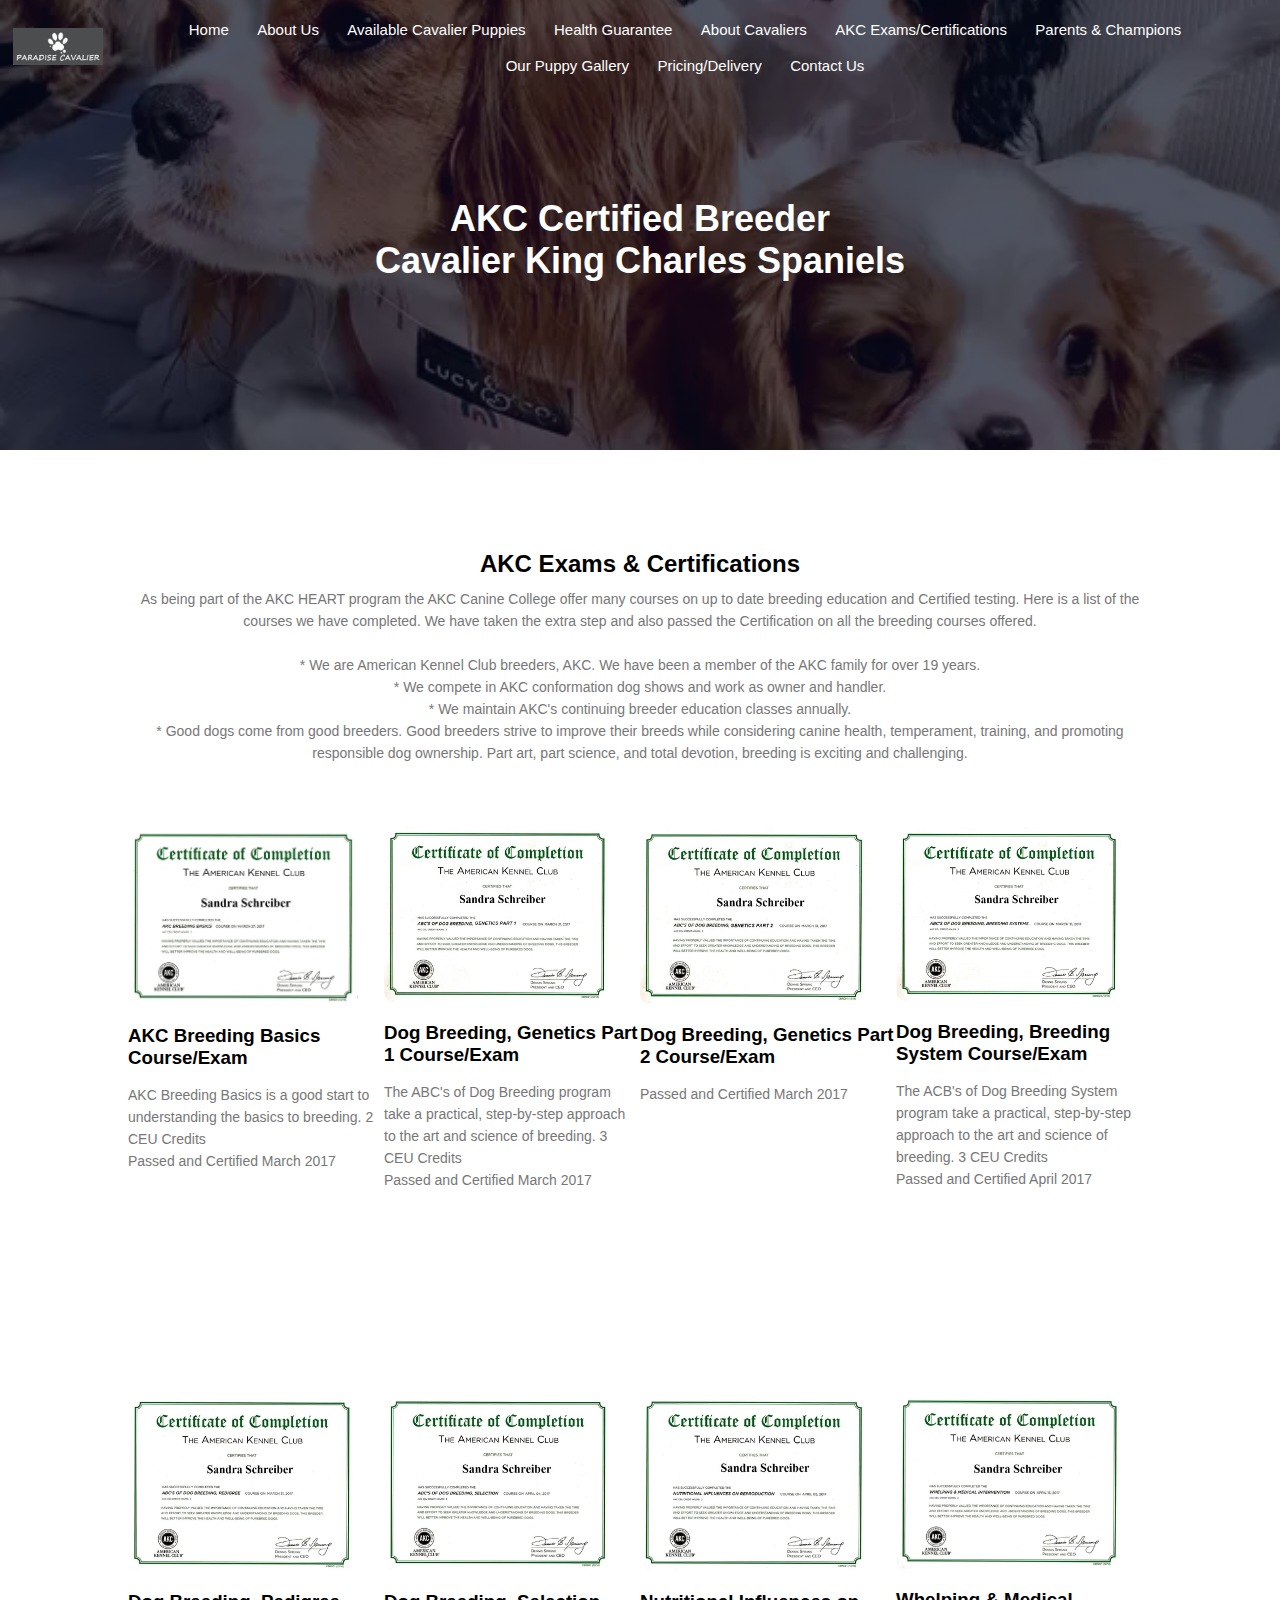
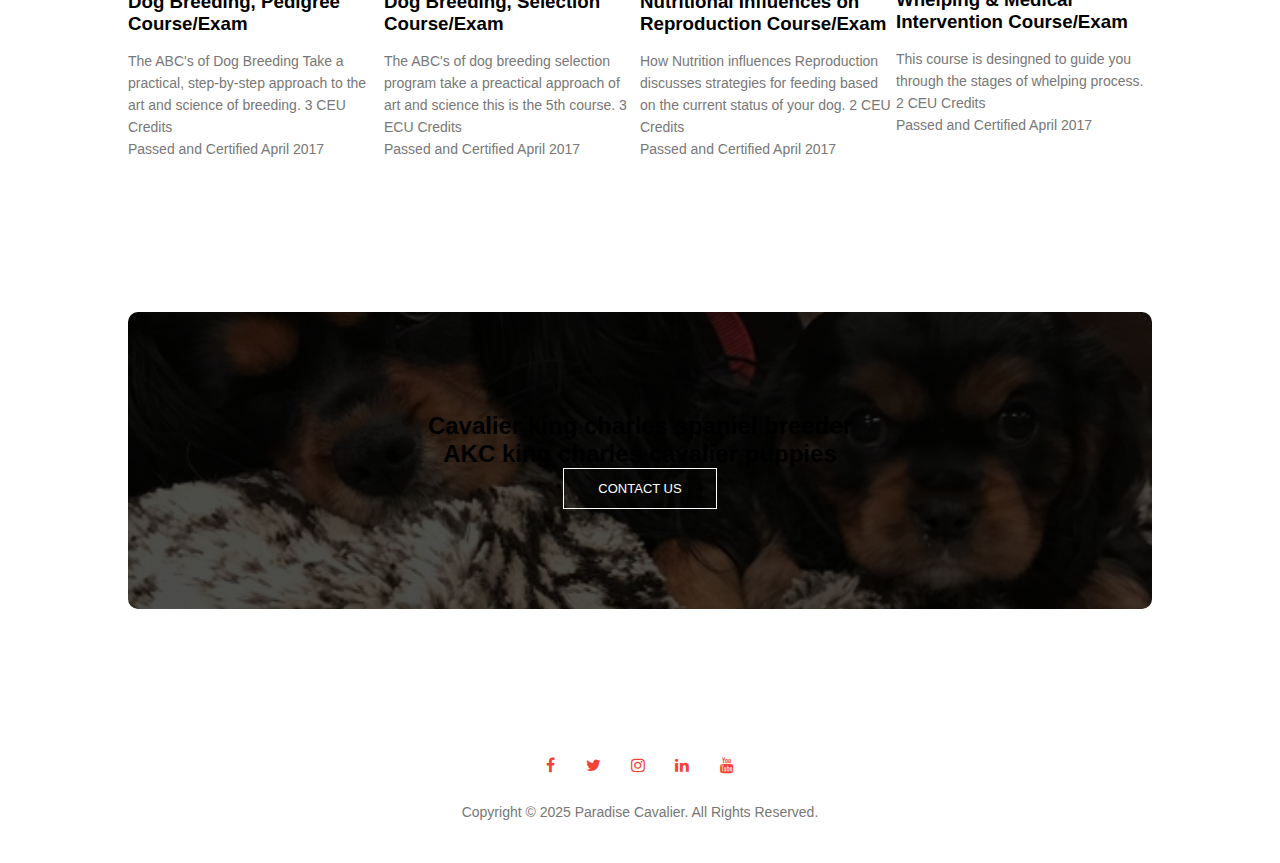
<file: course4.html>
<!DOCTYPE html>
<html lang="en">
<head>
<meta charset="UTF-8">
<meta name="viewport" content="width=device-width, initial-scale=1.0">
<title>Cavalier king charles spaniel | King charles cavaliers</title>
<meta name="description" content="We continue to improve our cavalier puppies family by treating them humanely with respect and care by our entire family.">
<meta name="Keywords" content="cavalier king charles, cavalier king charles spaniel for sale, i hate cavalier king charles spaniels, ruby cavalier king charles spaniel, cavalier king charles spaniel adoption, do cavalier king charles shed, royal canin cavalier king charles, cavalier king charles spaniel price, cavalier king charles spaniel cost, cavalier king charles spaniel breeders, cavalier king charles adoption, cavalier king charles and poodle mix, cavalier king charles adult, cavalier king charles and cocker spaniel mix, cavalier king charles and poodle, cavalier king charles allergies, cavalier king charles and bichon frise, cavalier king charles art, cavalier king charles and chihuahua mix, cavalier king charles akc, are cavalier king charles hypoallergenic, akc cavalier king charles spaniel, are cavalier king charles spaniel smart, adopt cavalier king charles spaniel, are cavalier king charles spaniels hypoallergenic, adult cavalier king charles spaniel, average lifespan of cavalier king charles spaniel, average weight of cavalier king charles spaniel, all black cavalier king charles spaniel, are cavalier king charles spaniel good with kids, cavalier king charles breeders near me, cavalier king charles breeder, cavalier king charles black and tan, cavalier king charles barking, cavalier king charles bichon mix, cavalier king charles bernese mix, cavalier king charles beagle mix, cavalier king charles black, cavalier king charles breeders ohio, buy or adopt cavalier king charles spaniel, black and tan cavalier king charles spaniel, blenheim cavalier king charles spaniel, before and after cavalier king charles spaniel haircut, baby cavalier king charles spaniel, best food for cavalier king charles spaniel, brown cavalier king charles spaniel, black and white cavalier king charles spaniel, best brush for cavalier king charles, black and tan cavalier king charles spaniel for sale, cavalier king charles colors, cavalier king charles cost, cavalier king charles club of america, cavalier king charles chihuahua mix, cavalier king charles cocker spaniel mix, cavalier king charles club, cavalier king charles color chart, cavalier king charles cut, cavalier king charles coughing, chocolate cavalier king charles spaniel, cocker spaniel vs cavalier king charles, cost of cavalier king charles spaniel, cute cavalier king charles spaniel, cocker spaniel and cavalier king charles mix, colors of cavalier king charles spaniel, chien cavalier king charles, chocolate cavalier king charles spaniel for sale, chocolate cavalier king charles, cavapoo vs cavalier king charles spaniel, cavalier king charles dogs for sale, cavalier king charles doodle, cavalier king charles dog rescue, cavalier king charles dachshund mix, cavalier king charles dogs for sale near me, cavalier king charles day, cavalier king charles dog food, cavalier king charles drawing, cavalier king charles dog price, do cavalier king charles spaniel shed, do cavalier king charles spaniel bark a lot, dog cavalier king charles spaniel, difference between king charles and cavalier king charles, does cavalier king charles shed, dogs similar to cavalier king charles spaniel, do cavalier king charles need haircuts, difference between cocker spaniel and cavalier king charles, dachshund and cavalier king charles spaniel mix, cavalier king charles eye problems, cavalier king charles eye discharge, cavalier king charles ear infection, cavalier king charles energy level, cavalier king charles eyes, cavalier king charles eye issues, cavalier king charles ears, cavalier king charles eating habits, cavalier king charles easter, cavalier king charles eyes weeping, elevage cavalier king charles, english toy spaniel vs cavalier king charles, episodic falling syndrome cavalier king charles, esperance de vie cavalier king charles, energy level of cavalier king charles spaniel, easy to draw cavalier king charles spaniel, el cavalier king charles spaniel, elevage cavalier king charles ile de france, exercise cavalier king charles spaniel, edmonton cavalier king charles spaniel, cavalier king charles for sale, cavalier king charles for sale near me, cavalier king charles for adoption, cavalier king charles full grown, cavalier king charles food, cavalier king charles figurine, cavalier king charles for sale in mn, cavalier king charles fabric, cavalier king charles female, cavalier king charles for sale texas, full grown cavalier king charles spaniel, fat cavalier king charles spaniel, freeads cavalier king charles, famous cavalier king charles spaniels, facts about cavalier king charles spaniel, french bulldog cavalier king charles mix, free cavalier king charles spaniel, frank sinatra cavalier king charles, full grown cavalier king charles, food for cavalier king charles spaniel, cavalier king charles grooming, cavalier king charles golden retriever mix, cavalier king charles grooming styles, cavalier king charles golf head cover, cavalier king charles groomer near me, cavalier king charles growth chart, cavalier king charles garden statue, cavalier king charles gifts, cavalier king charles georgia, cavalier king charles grinch feet, good home wanted for cavalier king charles spaniel, grooming cavalier king charles spaniel, gumtree cavalier king charles, golden retriever cavalier king charles mix, good home wanted for cavalier king charles spaniel near, golden retriever and cavalier king charles spaniel, grooming tools for cavalier king charles spaniel, golden retriever x cavalier king charles, golden cavalier king charles, golden retriever vs cavalier king charles spaniel, cavalier king charles health issues, cavalier king charles haircut, cavalier king charles hypoallergenic, cavalier king charles heart issues, cavalier king charles hat, cavalier king charles history, cavalier king charles health clinics, cavalier king charles hunting, cavalier king charles hair or fur, cavalier king charles harness, how big do cavalier king charles spaniels get, how long do cavalier king charles spaniels live, how much does a cavalier king charles spaniel cost, how much is a cavalier king charles spaniel, how much do cavalier king charles spaniels cost, how to groom a cavalier king charles spaniel, how much do cavalier king charles spaniels shed, history of cavalier king charles spaniel, how much are cavalier king charles spaniel puppies, health issues cavalier king charles spaniel, cavalier king charles images, cavalier king charles intelligence, cavalier king charles issues, cavalier king charles ideal weight, cavalier king charles information, cavalier king charles iowa, cavalier king charles in heat, cavalier king charles in movies, cavalier king charles illustration, cavalier king charles in paintings, is cavalier king charles hypoallergenic, is cavalier king charles spaniel smart, images of cavalier king charles spaniel, iowa cavalier king charles spaniel, is that a cavalier king charles spaniel, intelligence of cavalier king charles spaniel, is a cavalier king charles spaniel a purebred, is a cavalier king charles a cocker spaniel, ireland cavalier king charles, cavalier king charles jack russell mix, cavalier king charles jewelry, cavalier king charles japanese chin mix, cavalier king charles jellycat, cavalier king charles jumper, cavalier king charles jigsaw puzzles, cavalier king charles jacket, cavalier king charles jewellery, cavalier king charles job, cavalier king charles jibbitz, janet york cavalier king charles, jellycat cavalier king charles, jimmy buffett cavalier king charles, jual cavalier king charles spaniel, japanese chin vs cavalier king charles, jack russell terrier cavalier king charles spaniel mix, jellycat cavalier king charles spaniel, jack russell x cavalier king charles, julianne hough cavalier king charles spaniel, japanese chin and cavalier king charles mix, cavalier king charles kentucky, cavalier king charles knee problems, cavalier king charles keychain, cavalier king charles kijiji, cavalier king charles kibble, cavalier king charles kopen, cavalier king charles kennel, cavalier king charles karakter, cavalier king charles kijiji ontario, cavalier king charles kennel club, king charles spaniel vs cavalier king charles spaniel, kennel club cavalier king charles puppies for sale, king cavalier king charles spaniel, king charles cavalier kijiji, king cavalier king charles, kennel cavalier king charles spaniel, king cavalier king charles spaniel rescue, karakter cavalier king charles spaniel, krankheiten cavalier king charles spaniel, kosten cavalier king charles spaniel, cavalier king charles lifespan, cavalier king charles lamb, cavalier king charles lifespan male, cavalier king charles lego, cavalier king charles lab mix, cavalier king charles lifespan female, cavalier king charles licking, cavalier king charles large platelets, cavalier king charles leg problems, cavalier king charles los angeles, lego cavalier king charles spaniel, lifespan of cavalier king charles spaniel, life expectancy of cavalier king charles, large cavalier king charles spaniel, lego cavalier king charles spaniel instructions pdf, lifespan of cavalier king charles dog, longest living cavalier king charles spaniel, le cavalier king charles, lady and the tramp cavalier king charles spaniel, le cavalier king charles spaniel, cavalier king charles mixes, cavalier king charles mix puppies, cavalier king charles mixed with poodle,cavalier king charles mixed with golden retriever, cavalier king charles mini, cavalier king charles mix breeds, cavalier king charles merchandise, cavalier king charles mug, cavalier king charles macrothrombocytopenia, cavalier king charles mn, mini cavalier king charles spaniel, merle cavalier king charles spaniel, male cavalier king charles spaniel, mini cavalier king charles spaniel for sale, majestic cavalier king charles spaniels, merle cavalier king charles spaniel for sale, miniature cavalier king charles spaniel for sale, 
muzzle for cavalier king charles spaniel, myoclonus cavalier king charles spaniel, male cavalier king charles spaniel names, cavalier king charles near me, cavalier king charles names, cavalier king charles near me for sale, cavalier king charles nyc, cavalier king charles neck pain, cavalier king charles north carolina, cavalier king charles not eating, cavalier king charles neurological disease, cavalier king charles name origin, cavalier king charles neuter age, names for cavalier king charles spaniel, national cavalier king charles spaniel day, newborn cavalier king charles spaniel, neurological disorders in cavalier king charles spaniel, neck size of cavalier king charles spaniel, normal respiratory rate for cavalier king charles spaniel, nickname for cavalier king charles spaniel, new england cavalier king charles breeders, negatives of cavalier king charles spaniel, north carolina cavalier king charles rescue, cavalier king charles origin, cavalier king charles ohio, cavalier king charles oregon, cavalier king charles oklahoma, cavalier king charles or king charles cavalier, cavalier king charles puppies, cavalier king charles overbite, cavalier king charles older dogs for sale, cavalier king charles outdoor statue, cavalier king charles original purpose, oldest cavalier king charles spaniel, old cavalier king charles spaniel, older cavalier king charles spaniel for sale, origin of cavalier king charles spaniel, do cavalier king charles bark a lot, owning a cavalier king charles spaniel, ohio cavalier king charles breeders, overweight cavalier king charles spaniel, overweight cavalier king charles, cavalier king charles puppies near me, cavalier king charles puppies for sale near me, cavalier king charles poodle mix, cavalier king charles price, cavalier king charles pajamas, cavalier king charles poodle, cavalier king charles puppy cut, cavalier king charles personality, cavalier king charles puppies for adoption, puppy cavalier king charles spaniel, pros and cons of cavalier king charles spaniel, perfect petzzz cavalier king charles, poodle cavalier king charles spaniel, personality of cavalier king charles spaniel, prix cavalier king charles, plush cavalier king charles spaniel, poodle x cavalier king charles spaniel, price of cavalier king charles spaniel in india, poodle mix cavalier king charles spaniel, cavalier king charles quotes, cavalier king charles quilt, cavalier king charles queens thumbprint, cavalier king charles queen, cavalier king charles queens kiss, cavalier king charles qualzucht, cavalier king charles qui aboie, cavalier king charles qui tousse, cavalier king charles qui ronfle, queen victoria cavalier king charles spaniel, quanto custa um cavalier king charles spaniel, queen elizabeth cavalier king charles, quanto costa un cavalier king charles spaniel, quantos anos vive um cavalier king charles spaniel, quanto custa um.king.charles cavalier, quanto custa um filhote de cavalier king charles spaniel, quanto tempo vive um cavalier king charles spaniel, quel est le nom du cavalier king charles, qualzucht cavalier king charles spaniel, cavalier king charles rescue, cavalier king charles rescue florida, cavalier king charles rescue texas, cavalier king charles rescue ohio, cavalier king charles ruby, cavalier king charles rescue new england, cavalier king charles rescue georgia, cavalier king charles rescue michigan, cavalier king charles rescue virginia, cavalier king charles reddit, rescue cavalier king charles spaniel, red cavalier king charles spaniel, royal canin cavalier king charles puppy, rescue cavalier king charles spaniel for sale, ruby cavalier king charles spaniel for sale, royal canin cavalier king charles 7.5 kg, ruby cavalier king charles spaniel puppy, royal canin cavalier king charles 3kg, cavalier king charles spaniel breeders near me, cavalier king charles spaniel health issues, cavalier king charles spaniel for sale near me, cavalier king charles spaniel colors, cavalier king charles spaniel temperament, short hair cavalier king charles spaniel, spaniel cavalier king charles, small cavalier king charles spaniel, shaved cavalier king charles spaniel, size of cavalier king charles spaniel, shaved cavalier king charles, show cavalier king charles spaniel, stuffed cavalier king charles spaniel, shy cavalier king charles spaniel adoption, statue cavalier king charles, cavalier king charles temperament, cavalier king charles tattoo, cavalier king charles tail, cavalier king charles tricolor, cavalier king charles traits, cavalier king charles texas, cavalier king charles teeth, cavalier king charles training, cavalier king charles therapy dog, tri color cavalier king charles spaniel, teacup cavalier king charles spaniel, the cavalier king charles spaniel, the cavalier king charles spaniel club, types of cavalier king charles spaniel, tri cavalier king charles spaniel, teacup cavalier king charles spaniel for sale, tri color cavalier king charles spaniel for sale, training a cavalier king charles spaniel, temperament of cavalier king charles spaniel, cavalier king charles usa, cavalier king charles uti, cavalier king charles urn, cavalier king charles upset stomach, cavalier king charles underbite, cavalier king charles utah, cavalier king charles ugly, cavalier king charles undateables, cavalier king charles undercoat, unwanted cavalier king charles spaniel, unwanted cavalier king charles spaniel rescue, ulla cavalier king charles adoption, unique cavalier king charles names, unwanted cavalier king charles spaniel near me free, unwanted cavalier king charles spaniel puppies for, ugly cavalier king charles spaniel, undateables cavalier king charles, umbilical hernia cavalier king charles puppy, uk cavalier king charles spaniel, cavalier king charles vs king charles, cavalier king charles vs cocker spaniel, cavalier king charles vs king charles spaniel, cavalier king charles videos, cavalier king charles vs cavapoo, cavalier king charles virginia, cavalier king charles vs shih tzu, cavalier king charles vhs, cavalier king charles vs english toy spaniel, cavalier king charles vs maltese, vhs cavalier king charles, videos of cavalier king charles spaniel, virginia cavalier king charles spaniel breeders, vestibular disease cavalier king charles, videos of cavalier king charles spaniel puppies, virginia barwell cavalier king charles, victoria cavalier king charles spaniel, valor cavalier king charles spaniel, venta de cavalier king charles spaniel, vancouver cavalier king charles spaniel, cavalier king charles weight, cavalier king charles wallpaper, cavalier king charles weight chart, cavalier king charles with short hair, cavalier king charles wheezing, cavalier king charles water bowl, cavalier king charles whining, cavalier king charles watery eyes, cavalier king charles weight by age, cavalier king charles white and brown, why is my cavalier king charles spaniel so big, what is a cavalier king charles spaniel, where to buy cavalier king charles spaniel, weight of cavalier king charles spaniel, what is the lifespan of a cavalier king charles spaniel, what size is a cavalier king charles spaniel, what is the temperament of a cavalier king charles spaniel, when is a cavalier king charles spaniel full grown, what is the cost of a cavalier king charles spaniel, cavalier king charles x golden retriever, cavalier king charles x cocker spaniel, cavalier king charles x poodle, cavalier king charles x staffy, cavalier king charles x dachshund, cavalier king charles x japanese spitz, cavalier king charles x french bulldog, cavalier king charles x border collie, cavalier king charles x beagle, golden retriever x cavalier king charles spaniel, dachshund x cavalier king charles, cocker spaniel x cavalier king charles spaniel, cockapoo x cavalier king charles, shih tzu x cavalier king charles, pomeranian x cavalier king charles spaniel, beagle x cavalier king charles spaniel, golden retriever x cavalier king charles spaniel mix, cavalier king charles yorkie mix, cavalier king charles youtube, cavalier king charles yelping for no reason, cavalier king charles spaniels, youtube cavalier king charles spaniel, yorkshire terrier cavalier king charles mix, yorkie vs cavalier king charles, yorkshire terrier cross cavalier king charles, yorkie and cavalier king charles, yorkshire terrier and cavalier king charles, young cavalier king charles spaniels, yeast infection in cavalier king charles spaniel, yorkshire terrier x cavalier king charles, youtube grooming a cavalier king charles spaniel, cavalier king charles züchter, cavalier king charles zucht, cavalier king charles züchter österreich, cavalier king charles züchter nrw, cavalier king charles züchter bayern, cavalier king charles züchter schweiz, cavalier king charles ziektes, cavalier king charles zwart, cavalier king charles züchter deutschland, cavalier king charles zwart bruin, züchter cavalier king charles spaniel, zooplus cavalier king charles, zwarte cavalier king charles, ziekte cavalier king charles, zörlein cavalier king charles spaniel, zwergpudel cavalier king charles, zucht cavalier king charles spaniel verboten, zakaz hodowli cavalier king charles spaniel, zdjęcia cavalier king charles spaniel, ziektes cavalier king charles spaniel, cavalier king charles spaniel for sale under $1 000, elevage cavalier king charles 06, cavalier king charles à adopter 06, cavalier king charles spaniel o cocker, cavalier king charles spaniel o, cavalier king charles spaniel o rasie, cavalier king charles 06, elevage cavalier king charles 02, élevage cavalier king charles pure 08, reasons not to get a cavalier king charles, difference between cavalier and king charles, cavalier 0-60, cavalier king charles 1 year old, cavalier king charles 101, cavalier king charles 13 kg, cavalier king charles first heat, cavalier king charles first time owner, cavalier king charles spaniel 1 year old, 
cavalier king charles spaniel 101 owner's guide, cavalier king charles spaniel 12 weeks old, cavalier king charles spaniel 10 weeks old, cavalier king charles spaniel 1800s, 1 year old cavalier king charles spaniel for sale, 10 week old cavalier king charles spaniel, 12 week old cavalier king charles spaniel, 1 year old cavalier king charles spaniel, 11 week old cavalier king charles spaniel, 15 week old cavalier king charles spaniel, 14 year old cavalier king charles spaniel, 10 year old cavalier king charles spaniel, 16 week old cavalier king charles spaniel, 13 week old cavalier king charles spaniel, cavalier king charles 2025 , cavalier king charles, are cavalier king charles spaniels hypoallergenic, are cavalier king charles spaniel smart, are cavalier king charles hypoallergenic, are cavalier king charles spaniels good with kids, are cavalier king charles spaniel easy to train, are cavalier king charles spaniels good with cats, are cavalier king charles spaniel expensive, are cavalier king charles hunting dogs, are cavalier king charles spaniels good dogs, are cavalier king charles spaniels hunting dogs, can cavalier king charles swim, can cavalier king charles spaniels be left alone, can cavalier king charles hike, can cavalier king charles have blue eyes, can cavalier king charles spaniels be service dogs, can cavalier king charles spaniels fly on planes, can cavalier king charles spaniels hunt, can cavalier king charles spaniels be aggressive, can cavalier king charles eat bananas, can cavalier king charles eat watermelon, where did cavalier king charles come from, how did cavalier king charles spaniels get their name, where did cavalier king charles spaniels originate from, where did cavalier king charles spaniels come from, what did cavalier king charles spaniels hunt, where did the name cavalier king charles spaniel come from, how did the king charles cavalier get its name, did queen victoria have a cavalier king charles spaniel, how did the cavalier king charles spaniel get its name, did queen elizabeth have a cavalier king charles spaniel, do cavalier king charles shed, do cavalier king charles spaniel shed, do cavalier king charles bark a lot, do cavalier king charles spaniels shed a lot, do cavalier king charles spaniels like water, do cavalier king charles spaniels like to swim, do cavalier king charles need haircuts, do cavalier king charles have health problems, do cavalier king charles need grooming, do cavalier king charles have a double coat, does cavalier king charles spaniel shed, does cavalier king charles shed, does cavalier king charles spaniel smell, does cavalier king charles bark, does cavalier king charles shed a lot, does cavalier king charles smell, does cavalier king charles spaniel shed a lot, does cavalier king charles spaniels bark a lot, how long does cavalier king charles live, how big does cavalier king charles get, what president had a cavalier king charles spaniel, do all cavalier king charles have health problems, are cavalier king charles healthy, do cavalier king charles have a lot of health problems, what celebrities have cavalier king charles spaniels, how long have cavalier king charles spaniels been around, what health problems do cavalier king charles spaniels have, do cavalier king charles have hair or fur, how many puppies can a cavalier king charles spaniel have, do cavalier king charles spaniel have separation anxiety, what type of coat does a cavalier king charles have, how many puppies can a king charles cavalier have, how much is a cavalier king charles spaniel, how to groom a cavalier king charles spaniel, how long do cavalier king charles live, how big are cavalier king charles spaniel, how much are king charles cavalier puppies, how smart are cavalier king charles spaniel, how much cavalier king charles spaniel cost, how much do cavalier king charles shed, how much is a ruby cavalier king charles spaniel, how to adopt a cavalier king charles spaniel, is cavalier king charles hypoallergenic, is cavalier king charles spaniel hypoallergenic, is cavalier king charles spaniel smart, is cavalier king charles spaniel brachycephalic, is cavalier king charles a toy breed, is cavalier king charles spaniel capitalized, is cavalier king charles small or medium, is cavalier king charles spaniel a toy breed, is cavalier king charles a small breed, is cavalier king charles spaniel available in india, should cavalier king charles spaniels be clipped, how much should cavalier king charles weigh, how often should cavalier king charles be groomed, how much should cavalier king charles eat, when should cavalier king charles be spayed, what tests should cavalier king charles have, where should cavalier king charles sleep, how often should cavalier king charles be bathed, when should cavalier king charles spaniel be neutered, what was cavalier king charles spaniel bred for, who was cavalier king charles, was kosten cavalier king charles spaniel, are king charles cavaliers smart, are king charles cavaliers loyal, what was a cavalier king charles bred for, what is a cavalier king charles spaniel, what is the life expectancy of a king charles cavalier, what is the lifespan of a cavalier king charles spaniel, what size is a cavalier king charles spaniel, what is the difference between cavalier and king charles, what is the temperament of a cavalier king charles spaniel, what is the price of a cavalier king charles spaniel, what is the cost of a cavalier king charles spaniel, what does a cavalier king charles spaniel cost, when are cavalier king charles full grown, when were cavalier king charles spaniels bred, when is a cavalier king charles spaniel full grown, when do cavalier king charles spaniel shed, when to breed cavalier king charles, why is my cavalier king charles aggressive, when do cavalier king charles calm down, when do cavalier king charles spaniels stop growing, where to buy cavalier king charles spaniel, where are cavalier king charles spaniels from, where to adopt a cavalier king charles spaniel, where are cavalier king charles from, where to find a cavalier king charles spaniel, are king charles cavaliers lazy, how expensive are king charles cavaliers, why are king charles cavaliers so expensive, where to get cavalier king charles spaniel, who is the oldest king charles cavalier, who is the cavalier king charles spaniel named after, who are cavalier, why were cavalier king charles spaniels bred, why a cavalier king charles spaniel, why do king charles cavaliers lick so much, why were cavalier king charles bred, why cavaliers are the best dogs, why are cavalier king charles so expensive, why to get a cavalier king charles spaniel, how big will a cavalier king charles get, when will my king charles cavalier be fully grown, how big will my king charles cavalier grow, will atherton cavalier king charles spaniel, will ferrell cavalier king charles spaniel, how big will a cavalier king charles spaniel get, how long do king charles cavaliers live, do cavalier king charles puppies shed, do cavalier king charles get cold, should i get a cavalier king charles spaniel quiz, do cavalier king charles like water, cavalier king charles for sale, how much are cavalier king charles spaniel for sale, why are king charles cavaliers so expensive, how expensive are king charles cavaliers, are cavalier king charles spaniels expensive, are cavalier king charles good dogs, are cavalier king charles spaniel purebred, are cavalier king charles spaniel rare, can cavalier king charles fly, can cavalier king charles spaniels fly, can cavalier king charles be left alone, can cavalier king charles spaniels hunt, can cavalier king charles eat eggs, did queen elizabeth have a cavalier king charles spaniel, where did cavalier king charles come from, do cavalier king charles dogs shed, do cavalier king charles puppies shed, do cavalier king charles spaniels shed, do cavalier king charles shed, does cavalier king charles smell, does cavalier king charles spaniel shed, does cavalier king charles shed, does cavalier king charles spaniel smell, do cavalier king charles have health problems, do cavalier king charles have a lot of health problems,do cavalier king charles have health issues, do cavalier king charles have hair or fur, do cavalier king charles have fur or hair, how much for cavalier king charles spaniel, how much cavalier king charles spaniel cost, how to buy a cavalier king charles spaniel, how much do cavalier king charles puppies cost, is cavalier store legit, is a cavalier king charles a good family dog, is cavalier king charles spaniel a toy breed, should i get a cavalier king charles spaniel, should king charles cavaliers be trimmed, should i get a cavalier king charles spaniel quiz, how much should a cavalier king charles cost, should i get a second cavalier king charles spaniel, where can i buy a cavalier king charles spaniel, what do cavalier king charles spaniels cost, what does a cavalier king charles spaniel cost, what is the cost of a cavalier king charles spaniel, what is the price of a cavalier king charles spaniel, when is a cavalier king charles spaniel full grown, when is a cavalier king charles full grown, when are cavalier king charles fully grown, where can i buy cavalier king charles spaniel, where to buy cavalier king charles spaniel, where can i buy a king charles cavalier, why are cavalier king charles so expensive, why are cavalier king charles spaniels so expensive, why do cavaliers cost so much, why to get a cavalier king charles spaniel, why are cavalier puppies so expensive, will cavalier hair grow back, cavalier king charles for sale, cavalier king charles dogs for sale on gumtree, cavalier king charles for sale near me, cavalier king charles for sale ireland, cavalier king charles for sale scotland, cavalier king charles for sale ontario, cavalier king charles for sale northern ireland, 
cavalier king charles for sale manchester, cavalier king charles for sale perth, cavalier king charles for sale london, cavalier king charles for sale in scotland, cavalier king charles for sale in mn, cavalier king charles for sale in michigan, cavalier king charles for sale in tn, cavalier king charles for sale in ireland, cavalier king charles for sale in ohio, cavalier king charles for sale in florida, cavalier king charles for sale in missouri, cavalier king charles for sale in texas, cavalier king charles for sale in iowa, cavalier king charles for sale nsw, cavalier king charles for sale near me under $500, cavalier king puppies for sale near me, cavalier king spaniel for sale near me, cavalier king charles dogs for sale near me, cavalier king charles pups for sale near me, cavalier king charles spaniel for sale near me cheap, cavalier king charles spaniel for sale near mallow county cork, cavalier king charles spaniel for sale near falkirk, cavalier king charles spaniel for sale near edinburgh, cavalier king charles for sale uk, cavalier king charles spaniels for sale in essex, cavalier king charles spaniel for sale in canada, cavalier king charles spaniel for sale in uk, cavalier king charles spaniel for sale in south africa, cavalier king charles spaniel for sale in ontario, cavalier king charles spaniel for sale in scotland, cavalier king charles spaniel for sale in bc, cavalier king charles for sale melbourne, cavalier king charles spaniel for sale under $500, cavalier king charles spaniel for sale under $1000, cavalier king charles spaniel for sale under $500 near me, cavalier king charles spaniel for sale under $500 near arizona, cavalier king charles spaniel for sale under $500 near alabama, cavalier king charles spaniel for sale under $500 near, cavalier king charles for sale in indiana, cavalier king charles for sale in swansea, cavalier king charles spaniel for sale within 20 mi, difference between cavalier king charles and a king charles, cavalier king charles items for sale, cavalier king charles for sale in virginia, cavalier king charles for sale in california, cavalier king charles spaniel for sale in louisiana, cavalier king charles spaniel for sale near newcastle upon tyne, cavalier king charles spaniel for sale near stratford upon avon, cavalier king charles spaniel for sale stoke on trent, cavalier king charles spaniel on sale, difference between king charles and cavalier king charles, cavalier king charles spaniel for sale by owner, cavalier king charles for sale oklahoma, cavalier king charles spaniel for sale or adoption uk, cavalier king charles spaniel for sale or adoption, difference between king charles and cavalier king charles spaniel, cavalier king charles spaniel versus king charles spaniel, cavalier king charles vs french bulldog, cavalier king charles spaniel versus cocker spaniel, cavalier king charles spaniel vs french bulldog, cavalier king charles spaniel vs cavachon, cavalier king charles spaniel for sale fort worth, cavalier king charles spaniel for sale near fort worth tx, cavalier king charles spaniel fort worth texas, cavalier king charles for sale wi, cavalier king charles for sale Wisconsin, cavalier king charles for sale, lego cavalier king charles for sale, adult cavalier king charles for sale, cavalier king charles for sale near me, older cavalier king charles for sale, teacup cavalier king charles for sale, black and tan cavalier king charles for sale, mini cavalier king charles for sale, teacup cavalier king charles for sale near me, miniature cavalier king charles for sale, ruby cavalier king charles for sale, cavalier king charles for sale adelaide, cavalier king charles for sale ireland, cavalier king charles for sale scotland, cavalier king charles for sale ontario, cavalier king charles for sale northern ireland, cavalier king charles for sale manchester, cavalier king charles for sale perth, cavalier king charles for sale london, adult cavalier king charles for sale near me, akc cavalier king charles for sale, adult cavalier king charles spaniel for sale, black and tan cavalier king charles spaniel for sale, cavalier king charles spaniel for sale south africa, cavalier king charles spaniel for sale adelaide, cavalier king charles spaniel for sale australia, cavalier king charles spaniel for sale alberta, cavalier king charles spaniel for sale los angeles, cavalier king charles for sale brisbane, cavalier king charles for sale bristol, cavalier king charles for sale bc, cavalier king charles for sale belfast, cavalier king charles spaniel for sale bc, cavalier king charles spaniel for sale birmingham, cavalier king charles spaniel for sale bournemouth, cavalier king charles spaniel for sale buffalo ny, cavalier king charles spaniel for sale belfast, cavalier king charles spaniel for sale black and tan, king charles cavalier for sale brisbane, blenheim cavalier king charles spaniel for sale, bichon frise cavalier king charles mix for sale, french bulldog cavalier king charles mix for sale, black cavalier king charles spaniel for sale, cavalier king charles spaniel for sale bristol, bernese mountain dog cavalier king charles spaniel mix for sale, blue merle cavalier king charles spaniel for sale, cavalier king charles for sale cardiff, cavalier king charles for sale cornwall, cavalier king charles spaniel for sale canada, cavalier king charles spaniel for sale craigslist, cavalier king charles spaniel for sale cape town, cavalier king charles spaniel for sale calgary, cavalier king charles spaniel for sale charlotte nc, cavalier king charles spaniel for sale colorado, cavalier king charles spaniel for sale cheap, cavalier king charles spaniel for sale carmarthen, chihuahua cross cavalier king charles for sale, chocolate cavalier king charles for sale, cavalier king charles for sale in mn, cavalier king charles for sale texas, cavalier king charles for sale ohio, cavalier king charles for sale nebraska, cavalier king charles for sale in tn, cavalier king charles for sale devon, cavalier king charles for sale dallas, cavalier king charles for sale dorset, cavalier king charles spaniel for sale doncaster, cavalier king charles spaniel for sale dubai, cavalier king charles puppies for sale devon, cavalier king charles spaniel for sale derby, cavalier king charles spaniel for sale dundee, cavalier king charles spaniel for sale durham, cavalier king charles spaniel for sale durban, cavalier king charles dogs for sale, cavalier king charles dogs for sale near me, cavalier king charles spaniel for sale san diego, cavalier king charles spaniel older dogs for sale, cavalier king charles spaniel for sale dorset, cavalier king charles spaniel service dog for sale, cavalier king charles spaniel dogs for sale near me, cavalier king charles spaniel for sale devon, cavalier king charles spaniel for sale dallas, cavalier king charles for sale essex, cavalier king charles spaniel for sale edinburgh, cavalier king charles spaniel for sale exeter, cavalier king charles spaniel for sale edmonton, cavalier king charles spaniel for sale east midlands, cavalier king charles spaniel for sale east sussex, cavalier king charles spaniel for sale europe, cavalier king charles spaniel for sale england, lego cavalier king charles for sale ebay, cavalier king charles breeders essex, cavalier king charles spaniels for sale in essex, blue eyed cavalier king charles spaniel for sale, cavalier king charles spaniel for sale north east, cavalier king charles spaniel for sale near eastbourne, king charles cavalier for sale essex, cavalier king charles for sale florida, cavalier king charles spaniel for sale florida, cavalier king charles spaniel for sale fort worth, cavalier king charles spaniel for sale fife, cavalier king charles spaniel for sale facebook, cavalier king charles spaniel for sale fl, cavalier king charles spaniel puppies for sale florida, cavalier king charles breeders florida, cavalier king charles spaniel for sale near falkirk, cavalier king charles spaniel for sale jacksonville fl, for sale king charles cavalier puppies for sale uk, cavalier king charles spaniel puppies for sale in florida, cavalier king charles spaniel for sale san francisco, full grown cavalier king charles spaniel for sale, cavalier king charles for sale gumtree, cavalier king charles for sale glasgow, cavalier king charles for sale georgia, cavalier king charles spaniel for sale georgia, cavalier king charles spaniel for sale gauteng, cavalier king charles spaniel for sale gold coast, cavalier king charles spaniel for sale greenville sc, cavalier king charles spaniel for sale gloucester, cavalier king charles spaniel for sale gloucestershire, cavalier king charles spaniel for sale ga, king charles cavalier for sale gold coast, cavalier king charles spaniel for sale gumtree, cavalier king charles spaniel for sale glasgow, golden retriever cross king charles cavalier puppies for sale, king charles cavalier puppies for sale gumtree, cavalier king charles spaniel for sale near green bay wi, cavalier king charles spaniel for sale near grimsby, cavalier king charles for sale hampshire, cavalier king charles spaniel for sale houston, cavalier king charles spaniel for sale hull, cavalier king charles spaniel for sale hampshire, cavalier king charles spaniel for sale high wycombe, cavalier king charles spaniel for sale hawaii, cavalier king charles spaniel for sale hertfordshire, cavalier king charles spaniel for sale hobart, cavalier king charles spaniel for sale hoobly, cavalier king charles spaniel for sale how much, short hair cavalier king charles spaniel for sale, cavalier king charles spaniel puppies for sale in herefordshire, cavalier king charles spaniel for sale near hamilton on, cavalier king charles spaniel for sale near houston tx, cavalier king charles for sale in scotland, cavalier king charles for sale in michigan, cavalier king charles for sale in ohio, 
cavalier king charles for sale in florida, cavalier king charles for sale indiana, cavalier king charles for sale in texas, cavalier king charles for sale in swansea, cavalier king charles spaniel for sale northern ireland, cavalier king charles spaniel for sale in wisconsin, cavalier king charles spaniel for sale indiana, cavalier king charles spaniel for sale in india, cavalier king charles spaniel for sale in texas, cavalier king charles spaniel for sale in michigan, cavalier king charles spaniel for sale in california, cavalier king charles spaniel for sale in ohio, cavalier king charles spaniel for sale johannesburg, cavalier king charles spaniel for sale new jersey, jack russell cross cavalier king charles spaniel for sale, jack russell x cavalier king charles spaniel for sale, difference between cavalier king charles and a king charles, why are king charles cavaliers so expensive, how expensive are king charles cavaliers, cavalier king charles spaniel jacksonville fl, jack russell x king charles cavalier puppies for sale, difference between king charles and cavalier king charles, cost of a king charles cavalier puppy, cavalier king charles for sale kent, cavalier king charles for sale uk, cavalier king charles for sale in ireland, cavalier king charles for sale in missouri, kc cavalier king charles for sale, kennel club cavalier king charles puppies for sale, kc registered cavalier king charles puppies for sale, cavalier king charles spaniel for sale kent, cavalier king charles spaniel for sale louisville ky, cavalier king charles spaniel for sale in kansas, cavalier king charles spaniel puppies for sale in ashford kent, cavalier king charles spaniel for sale kansas city, cavalier king charles for sale liverpool, lego cavalier king charles for sale australia, cavalier king charles spaniel for sale london, cavalier king charles spaniel for sale leeds, cavalier king charles spaniel for sale london ontario, cavalier king charles spaniel for sale lincolnshire, cavalier king charles spaniel for sale liverpool, cavalier king charles for sale mn, cavalier king charles for sale melbourne, cavalier king charles for sale michigan, cavalier king charles for sale missouri, cavalier king charles spaniel for sale michigan, cavalier king charles spaniel for sale merseyside, cavalier king charles spaniel for sale montreal, cavalier king charles spaniel for sale missouri, mature cavalier king charles for sale, miniature cavalier king charles for sale ireland, cavalier king charles spaniel for sale near me, cavalier king charles spaniel puppies for sale near me, cavalier king charles spaniel for sale under $500 near me, cavalier king charles spaniel mix for sale, king charles cavalier for sale melbourne, cavalier king charles for sale ni, cavalier king charles for sale nottingham, cavalier king charles for sale nsw, cavalier king charles for sale newcastle, cavalier king charles for sale near me under $500, cavalier king charles for sale nz, cavalier king charles for sale nearby, cavalier king charles for sale norfolk, king charles cavalier puppies for sale nsw, cavalier king charles spaniel for sale nz, cavalier king charles spaniel for sale newcastle, cavalier king charles spaniel for sale raleigh nc, king charles cavalier for sale in oklahoma, cavalier king charles for sale ottawa, older cavalier king charles for sale near me, 1 year old cavalier king charles spaniel for sale, cavalier king charles spaniel for sale ontario, cavalier king charles spaniel for sale ohio, king charles cavalier puppies for sale ontario, cavalier king charles spaniel for sale ottawa, cavalier king charles spaniel for sale orlando, 2 year old cavalier king charles spaniel for sale, cavalier king charles spaniel for sale price, cavalier king charles spaniel for sale pretoria, cavalier king charles spaniel for sale philippines, cavalier king charles spaniel for sale phoenix, cavalier king charles spaniel for sale peterborough, cavalier king charles spaniel for sale pennsylvania, cavalier king charles spaniel for sale plymouth, cavalier king charles spaniel for sale puppy, cavalier king charles spaniel for sale pittsburgh, cavalier king charles puppies for sale, king charles cavalier puppies for sale near me, king charles cavalier puppies for sale victoria, king charles cavalier puppies for sale melbourne, cavalier king charles spaniel for sale perth, cavalier king charles spaniel puppies for sale south west, cavalier king charles spaniel puppies for sale qld, cavalier king charles for sale qld, cavalier king charles spaniel for sale queensland, cavalier king charles puppies for sale qld, cavalier king charles spaniel for sale quebec, cavalier king charles spaniel for sale qld under, cavalier king charles breeders qld, cavalier king charles breeders queensland, cavalier king charles breeders quebec, king charles cavalier for sale queensland, cavalier king charles spaniel for sale qld, king charles cavalier for sale qld, cavalier king charles spaniel for sale near queen creek az, cavalier king charles quotes, king charles cavalier for sale florida, cavalier king charles spaniel for sale rescue, cavalier king charles spaniel for sale ruby, cavalier king charles spaniel for sale rockhampton, cavalier king charles spaniel for sale rochester ny, cavalier king charles spaniel for sale rotherham, cavalier king charles spaniel for sale rhode island, cavalier king charles spaniel puppies for sale rochester mn, cavalier king charles spaniel for sale kc registered, cavalier king charles spaniel for sale near roseville ca, retired cavalier king charles for sale, rescue cavalier king charles spaniel for sale, retired cavalier king charles spaniel for sale, ruby cavalier king charles spaniel for sale near me, top rated cavalier king charles spaniel for sale, cavalier king charles for sale swansea, cavalier king charles for sale sydney, cavalier king charles spaniel for sale swansea, cavalier king charles spaniel for sale saskatchewan, cavalier king charles spaniel for sale southampton, cavalier king charles spaniel for sale san antonio, cavalier king charles spaniel for sale southern california, cavalier king charles spaniel for sale, cavalier king charles spaniel puppies for sale, cavalier king charles spaniel for sale under $500, cavalier king charles spaniel for sale under $1000, cavalier king charles spaniel for sale uk, cavalier king charles spaniel for sale toronto, cavalier king charles spaniel for sale tasmania, cavalier king charles spaniel for sale tennessee, cavalier king charles spaniel for sale tampa, cavalier king charles spaniel for sale tamworth, cavalier king charles spaniel for sale tucson, cavalier king charles spaniel for sale toowoomba, cavalier king charles spaniel for sale taunton, teacup cavalier king charles spaniel for sale, tri color cavalier king charles spaniel for sale, toy cavalier king charles spaniel for sale, teacup cavalier king charles spaniel puppies for sale, trained cavalier king charles spaniel for sale, cavalier king charles spaniel for sale texas, cavalier king charles spaniel for sale under $500 near arizona, cavalier king charles spaniel for sale utah, cavalier king charles spaniel for sale under $500 near alabama, unwanted cavalier king charles spaniel for sale, cavalier king charles for sale victoria, cavalier king charles spaniel for sale vancouver island, cavalier king charles spaniel for sale virginia, cavalier king charles spaniel for sale vancouver, cavalier king charles spaniel for sale vic, cavalier king charles spaniel for sale va, cavalier king charles spaniel for sale vancouver wa, cavalier king charles spaniel puppies for sale virginia, cavalier king charles breeders victoria, cavalier king charles breeders virginia, cavalier king charles spaniel puppies for sale in virginia, cavalier king charles spaniel for sale las vegas, mature cavalier king charles spaniel for sale victoria, cavalier king charles spaniel for sale near shepparton vic, mature cavalier king charles spaniel for sale victoria australia, cavalier king charles spaniel for sale in west virginia, cavalier king charles for sale wi, cavalier king charles for sale wales, cavalier king charles spaniel for sale western cape, cavalier king charles spaniel for sale west midlands, cavalier king charles spaniel for sale wirral, cavalier king charles spaniel for sale winnipeg, cavalier king charles spaniel for sale washington state, cavalier king charles spaniel for sale worcester, cavalier king charles spaniel for sale washington, cavalier king charles spaniel for sale wa, king charles cavalier for sale wa, cavalier king charles spaniel for sale wales, cavalier king charles spaniel for sale near milwaukee wi, black and white cavalier king charles spaniel for sale, cavalier king charles spaniel for sale north west, cavalier king charles spaniel x poodle for sale, cavalier king charles spaniel x cocker spaniel for sale, pug x king charles cavalier for sale, cavalier king charles spaniel x shih tzu puppies for sale, beagle x king charles cavalier for sale, border collie x king charles cavalier for sale, golden retriever x king charles cavalier for sale, king charles cavalier x poodle puppies for sale, king charles cavalier x shih tzu puppies for sale, king charles cavalier x toy poodle puppies for sale, 1 year old cavalier king charles spaniel for sale near, 3 year old cavalier king charles spaniel for sale, cavalier king charles spaniel for sale in new york, 2 year old king charles cavalier for sale, cavalier king charles spaniel for sale near great yarmouth, cavalier king charles puppies for sale in yorkshire, cavalier king charles spaniel for sale new zealand, are king charles cavaliers smart, cavalier king charles for sale tennessee, cavalier king charles for sale oregon, cavalier king charles for sale near silverdale wa, z24 cavalier for sale near me, z cavalier, 2002 chevrolet cavalier z24 for sale,
cavalier convertible for sale, cavalier king charles spaniel for sale under $1 000, cavalier king charles spaniel for sale under $800, cavalier king charles for sale oklahoma, reasons not to get a cavalier king charles, how to buy a king charles cavalier without health problems, 03 cavalier for sale, 2002 cavalier z24 for sale, king charles cavalier for sale oregon, cavalier king charles spaniel for sale within 20 mi, cavalier king charles spaniel puppies for sale $600, 2 cavalier king charles spaniels, 2002 cavalier for sale, cavalier king charles spaniel 3d model, cavalier king charles spaniel 3 months, cavalier king charles spaniel 3d model free, cavalier 39, 3. cavalier king charles spaniel, 3 cavalier court, 3 cavalier court ringoes nj, king charles cavalier for sale california, 3 year old cavalier king charles spaniel, cavalier king charles spaniel 4 sale, cavalier king charles spaniel perth 4 sale, cavalier king charles spaniel 4 months, cavalier 4s, cavalier king charles spaniel 4 colors, 4. cavalier king charles spaniel, 4 cavalier rd, 4 cavalier rd hampton va, for sale cavalier king charles spaniel, king charles cavalier for sale near me, cavalier king charles spaniel for sale under $500 near, cavalier king charles spaniel for sale under $500 nearby, king charles cavalier for sale near me under $500, cavalier king charles spaniel puppies for sale under $500, 6 month old cavalier king charles spaniel for sale, cavalier king charles spaniel 6 months, cavalier king charles for sale minnesota, 6. cavalier king charles spaniel, 6 cavalier ave, 6 year old cavalier king charles spaniel, king charles cavalier spaniel for sale near me, king charles cavaliers for sale near me, king charles cavalier for sale illinois, cavalier king charles spaniel 8 weeks, 8 cavalier avenue charleston sc, 8 year old cavalier king charles spaniel, dog cavalier king charles spaniel for sale, st charles king cavalier for sale, 91 cavalier for sale, 93 cavalier for sale, cavalier king charles puppies for sale, kennel club cavalier king charles puppies for sale,cavalier king charles puppies for sale near me, kc registered cavalier king charles puppies for sale, labrador cross cavalier king charles puppies for sale, kennel club cavalier king charles puppies for sale near, kennel club cavalier king charles puppies for sale near london, ruby cavalier king charles puppies for sale, teacup cavalier king charles puppies for sale, cavalier king charles puppies for sale in ohio, cavalier king charles puppies for sale in pa, cavalier king charles puppies for sale texas, cavalier king charles puppies for sale scotland, cavalier king charles puppies for sale ireland, cavalier king charles puppies for sale nsw, cavalier king charles puppies for sale victoria, cavalier king charles puppies for sale in cornwall and devon, cavalier king charles puppies for sale in wisconsin, cavalier king charles puppies for sale ontario, akc king charles cavalier puppies for sale, cavalier king charles spaniel puppies for sale in ashford kent, cavalier king charles spaniel puppies for sale south africa, cavalier king charles spaniel puppies for sale australia, king charles cavalier and poodle mix puppies for sale, black and tan cavalier king charles spaniel puppies for sale, cavalier king charles spaniel puppies for sale los angeles, cavalier king charles spaniel puppies for sale in arkansas, cavalier king charles puppies for sale brisbane, cavalier king charles spaniel for sale bc, cavalier king charles spaniel for sale bristol, cavalier king charles spaniel for sale birmingham, cavalier king charles spaniel for sale bournemouth, cavalier king charles spaniel for sale buffalo ny, cavalier king charles spaniel for sale belfast, cavalier king charles spaniel for sale black and tan, cavalier king charles spaniel for sale bradford, cavalier king charles spaniel for sale bolton, black and tan cavalier king charles puppies for sale, king charles cavalier puppies for sale brisbane, king charles cavalier puppies for sale bc, cavalier king charles spaniel puppies for sale birmingham, black king charles cavalier puppies for sale, blenheim king charles cavalier puppies for sale, king charles cavalier beagle mix puppies for sale, blenheim cavalier king charles spaniel puppies for sale, cavalier king charles puppies for sale colorado, cavalier king charles spaniel for sale canada, cavalier king charles spaniel for sale craigslist, cavalier king charles spaniel for sale cape town, cavalier king charles spaniel for sale calgary, cavalier king charles spaniel for sale charlotte nc, cavalier king charles spaniel for sale colorado, cavalier king charles spaniel for sale cardiff, cavalier king charles spaniel for sale cornwall, cavalier king charles spaniel for sale cheap, cavalier king charles puppies for sale florida, cavalier king charles puppies for sale in illinois, cavalier king charles puppies for sale devon, cavalier king charles spaniel for sale dorset, cavalier king charles spaniel for sale dallas, cavalier king charles spaniel for sale doncaster, cavalier king charles spaniel for sale dubai, cavalier king charles spaniel for sale derby, cavalier king charles spaniel for sale dundee, cavalier king charles spaniel for sale durham, cavalier king charles spaniel for sale durban, cavalier king charles spaniel for sale derbyshire, cavalier king charles spaniel puppies for sale dallas, do cavalier king charles puppies shed, dog cavalier king charles spaniel for sale, do cavalier king charles dogs shed, do cavalier king charles spaniel make good pets, do cavalier king charles spaniel dogs shed, cavalier king charles spaniel for sale essex, cavalier king charles spaniel for sale edinburgh, cavalier king charles spaniel for sale exeter, cavalier king charles spaniel for sale edmonton, cavalier king charles spaniel for sale east midlands, cavalier king charles spaniel for sale east sussex, cavalier king charles spaniel for sale europe, cavalier king charles spaniel for sale england, cavalier king charles spaniel for sale north east, cavalier king charles spaniel for sale near eastbourne, king charles cavalier puppies for sale essex, how much is a cavalier king charles spaniel puppy cost, english king charles spaniel puppies sale, english cavalier king charles spaniel puppies, king charles cavalier puppies for sale near me, cavalier king charles spaniel puppies for sale price, cavalier king charles spaniel for sale florida, cavalier king charles spaniel for sale fort worth, cavalier king charles spaniel for sale fife, cavalier king charles spaniel for sale facebook, cavalier king charles spaniel for sale fl, cavalier king charles spaniel puppies for sale florida, cavalier king charles spaniel for sale near falkirk, cavalier king charles spaniel for sale jacksonville fl, cavalier king charles spaniel for sale san francisco, for sale king charles cavalier puppies for sale uk, cavalier king charles spaniel puppies for sale in florida, cost of king charles puppy, king charles cavalier spaniel pups for sale, king charles cavalier spaniel puppies for sale, king charles cavalier puppies for sale, for sale cavalier king charles spaniel, cavalier king charles spaniel for sale georgia, cavalier king charles spaniel for sale gumtree, cavalier king charles spaniel for sale glasgow, cavalier king charles spaniel for sale gauteng, cavalier king charles spaniel for sale gold coast, cavalier king charles spaniel for sale greenville sc, cavalier king charles spaniel for sale gloucester, cavalier king charles spaniel for sale gloucestershire, cavalier king charles spaniel for sale ga, cavalier king charles spaniel for sale geelong, golden retriever cross king charles cavalier puppies for sale, king charles cavalier puppies for sale gumtree, king charles cavalier puppies for sale geelong, cavalier king charles spaniel puppies for sale in georgia, cavalier king charles spaniel puppies for sale gauteng, golden retriever cross king charles cavalier puppies for sale uk, king charles cavalier puppies for sale georgia, cost of a king charles cavalier puppy, ga cavalier king charles spaniel, cavalier king charles spaniel for sale houston, cavalier king charles spaniel for sale hull, cavalier king charles spaniel for sale hampshire, cavalier king charles spaniel for sale high wycombe, cavalier king charles spaniel for sale hawaii, cavalier king charles spaniel for sale hertfordshire, cavalier king charles spaniel for sale hobart, cavalier king charles spaniel for sale hoobly, cavalier king charles spaniel for sale how much, cavalier king charles spaniel puppies for sale hampshire, cavalier king charles spaniel puppies for sale in herefordshire, king charles cavalier puppies for sale houston, king charles cavalier spaniel puppies for sale near me, cavalier king charles puppies for sale in scotland, cavalier king charles puppies for sale in usa, cavalier king charles puppies for sale in yorkshire, cavalier king charles puppies for sale in wales, cavalier king charles spaniel puppies for sale in pa, cavalier king charles spaniel puppies for sale in virginia, cavalier king charles spaniel puppies for sale in washington state, cavalier king charles spaniel puppies for sale in wisconsin, cavalier king charles spaniel puppies for sale in ohio, cavalier king charles spaniel puppies for sale in illinois, cavalier king charles spaniel puppies for sale in texas, cavalier king charles spaniel for sale johannesburg, cavalier king charles spaniel for sale new jersey, jack russell x king charles cavalier puppies for sale, cavalier king charles spaniel puppies jacksonville fl, cavalier king charles puppies for sale in new jersey, cavalier king charles spaniel puppies for sale new jersey, cavalier king charles spaniel puppies for sale riverside ca, king charles cavalier puppies jacksonville florida, cavalier king charles puppies for sale kennel club, cavalier king charles spaniel for sale kent, 
cavalier king charles spaniel for sale kansas city, cavalier king charles spaniel for sale ky, cavalier king charles spaniel for sale knoxville tn, cavalier king charles spaniel for sale kijiji, cavalier king charles spaniel for sale kansas, cavalier king charles puppies for sale uk, cavalier king charles puppies for sale kent, kennel club cavalier king charles spaniel puppies for sale scotland, cavalier king charles spaniel puppies for sale kent, king charles cavalier puppies for sale kansas city, cavalier king charles puppies for sale london, cavalier king charles spaniel for sale london, cavalier king charles spaniel for sale los angeles, cavalier king charles spaniel for sale leeds, cavalier king charles spaniel for sale london ontario, cavalier king charles spaniel for sale louisville ky, cavalier king charles spaniel for sale lincolnshire, cavalier king charles spaniel for sale liverpool, cavalier king charles spaniel for sale las vegas, cavalier king charles spaniel for sale leicester, cavalier king charles spaniel puppies for sale london, king charles cavalier puppies for sale louisiana, cavalier king charles spaniel puppies for sale lincolnshire, cavalier king charles spaniel puppies for sale liverpool, king charles cavalier puppies for sale los angeles, cavalier king charles puppies for sale melbourne, cavalier king charles puppies for sale michigan, cavalier king charles spaniel for sale mn, cavalier king charles spaniel for sale michigan, cavalier king charles spaniel for sale manchester, cavalier king charles spaniel for sale merseyside, cavalier king charles spaniel for sale montreal, cavalier king charles spaniel for sale missouri, cavalier king charles spaniel for sale massachusetts, cavalier king charles spaniel for sale manitoba, cavalier king charles spaniel puppies for sale near me, king charles cavalier puppies for sale melbourne, mini king charles cavalier puppies for sale, cavalier king charles spaniel mix puppies for sale, king charles cavalier poodle mix puppies for sale, miniature cavalier king charles spaniel puppies for sale, king charles cavalier puppies for sale mn, king cavalier charles spaniel puppies for sale in mn, cavalier king charles puppies for sale nz, cavalier king charles puppies for sale northern ireland, cavalier king charles puppies for sale near me under $500, cavalier king charles pups for sale near me, cavalier king charles spaniel for sale newcastle, cavalier king charles dogs for sale near me, cavalier king charles spaniel for sale nova scotia, cavalier king charles spaniel for sale nearby, king charles cavalier puppies for sale nsw, cavalier king charles spaniel puppies for sale nc, cavalier king charles spaniel puppies for sale nz, cavalier king charles spaniel puppies for sale newcastle, cavalier king charles spaniel puppies for sale northern ireland, cavalier king charles spaniel puppies for sale nsw sydney, cavalier king charles puppies for sale ohio, cavalier king charles spaniel for sale ontario, cavalier king charles spaniel for sale ohio, cavalier king charles spaniel for sale orlando, cavalier king charles spaniel for sale ottawa, cavalier king charles spaniel for sale oklahoma, cavalier king charles spaniel for sale oregon, cavalier king charles dogs for sale on gumtree, cavalier king charles spaniel for sale okc, king charles cavalier puppies for sale ontario, cavalier king charles spaniel puppies for sale ontario, king charles cavalier puppies for sale in oregon, cavalier king charles spaniel puppies for sale in oklahoma, cavalier king charles spaniel puppies for sale in oregon, cavalier king charles spaniel for sale perth, cavalier king charles spaniel for sale price, cavalier king charles spaniel for sale pretoria, cavalier king charles spaniel for sale philippines, cavalier king charles spaniel for sale phoenix, cavalier king charles spaniel for sale peterborough, cavalier king charles spaniel for sale pennsylvania, cavalier king charles spaniel for sale plymouth, cavalier king charles spaniel for sale pittsburgh, cavalier king charles spaniel for sale portsmouth, pedigree king charles cavalier puppies for sale, king charles cavalier puppies for sale perth, cavalier king charles spaniel puppies for sale perth, purebred cavalier king charles spaniel puppies for sale, king charles cavalier x poodle puppies for sale, purebred king charles cavalier puppies for sale, cavalier king charles puppies for sale in pennsylvania, cavalier king charles spaniel puppies for sale pets4homes, cavalier king charles puppies for sale qld, cavalier king charles spaniel for sale queensland, cavalier king charles spaniel for sale quebec, cavalier king charles spaniel for sale qld under, cavalier king charles spaniel for sale near queen creek az, cavalier king charles spaniel breeders qld, cavalier king charles spaniel breeders quebec, cavalier king charles breeders queensland, cavalier king charles breeders quebec, cavalier king charles spaniel puppies for sale qld, akc cavalier king charles puppies for sale, king charles cavalier puppies for sale texas, cavalier king charles spaniel for sale raleigh nc, cavalier king charles spaniel for sale rescue, cavalier king charles spaniel for sale ruby, cavalier king charles spaniel for sale rockhampton, cavalier king charles spaniel for sale rochester ny, cavalier king charles spaniel for sale rotherham, cavalier king charles spaniel for sale rhode island, cavalier king charles spaniel puppies for sale rochester mn, cavalier king charles spaniel for sale kc registered, cavalier king charles spaniel for sale near roseville ca, ruby cavalier king charles spaniel puppies for sale, rescue king charles cavalier puppies for sale, ruby king charles cavalier puppies for sale near me, kc registered cavalier king charles spaniel puppies for sale uk, cavalier king charles spaniel puppies for sale in rhode island, ruby cavalier king charles spaniel puppies for sale near me, cavalier king charles puppies for sale swansea, cavalier king charles spaniel for sale south africa, cavalier king charles spaniel for sale sydney, cavalier king charles spaniel for sale swansea, cavalier king charles spaniel for sale saskatchewan, cavalier king charles spaniel for sale southampton, cavalier king charles spaniel for sale san diego, cavalier king charles spaniel for sale san antonio, cavalier king charles spaniel for sale southern california, cavalier king charles spaniel puppies for sale, cavalier king charles spaniel puppies for sale south west, cavalier king charles spaniel for sale toronto, cavalier king charles spaniel for sale tasmania, cavalier king charles spaniel for sale tennessee, cavalier king charles spaniel for sale tampa, cavalier king charles spaniel for sale tamworth, cavalier king charles spaniel for sale tucson, cavalier king charles spaniel for sale toowoomba, cavalier king charles spaniel for sale taunton, cavalier king charles spaniel for sale telford, teacup cavalier king charles spaniel puppies for sale, tri color king charles cavalier puppies for sale, toy king charles cavalier puppies for sale, cavalier king charles spaniel tri color puppies for sale, akc king charles cavalier puppies for sale texas, cavalier king charles spaniel for sale under $500, cavalier king charles spaniel for sale under $1000, cavalier king charles spaniel for sale under $500 near me, cavalier king charles spaniel for sale under $500 near arizona, cavalier king charles spaniel for sale utah, cavalier king charles spaniel for sale under $500 near alabama, cavalier king charles spaniel puppies for sale uk, cavalier king charles spaniel puppies for sale under $500, king charles cavalier puppies for sale victoria under, cavalier king charles spaniel puppies for sale in usa, cavalier king charles puppies for sale in utah, cavalier king charles spaniel for sale vancouver island, cavalier king charles spaniel for sale virginia, cavalier king charles spaniel for sale vancouver, cavalier king charles spaniel for sale vic, cavalier king charles spaniel for sale va, cavalier king charles spaniel for sale vancouver wa, cavalier king charles spaniel puppies for sale virginia, mature cavalier king charles spaniel for sale victoria australia, king charles cavalier puppies for sale victoria, cavalier king charles puppies for sale in virginia, king charles cavalier puppies for sale victoria price, cavalier king charles spaniel puppies for sale in virginia beach, king charles cavalier puppies for sale in va, cavalier king charles puppies for sale wales, cavalier king charles spaniel for sale western cape, cavalier king charles spaniel for sale west midlands, cavalier king charles spaniel for sale wisconsin, cavalier king charles spaniel for sale wirral, cavalier king charles spaniel for sale winnipeg, cavalier king charles spaniel for sale washington state, cavalier king charles spaniel for sale worcester, cavalier king charles spaniel for sale washington, cavalier king charles spaniel for sale wi, cavalier king charles spaniel puppies for sale west midlands, cavalier king charles spaniel puppies for sale in wi, cavalier king charles cross puppies for sale, cavalier king charles cross puppies for sale uk, cavalier king charles spaniel x poodle for sale, cavalier king charles spaniel x shih tzu puppies for sale, king charles cavalier x shih tzu puppies for sale, king charles cavalier x toy poodle puppies for sale, cavalier king charles spaniel yorkie mix puppies for sale, cavalier king charles spaniel puppies for sale in yorkshire, young cavalier king charles spaniels, yorkie king charles cavalier mix for sale, king charles cavalier puppies for sale new york, yorkie cavalier puppies, cavalier king charles spaniel for sale new zealand, cavalier king charles puppies for sale arizona, cavalier king charles puppies for sale illinois, cavalier king charles spaniel puppies for sale syracuse ny, cavalier king charles spaniel puppies for sale charleston sc, 
prince charles cavalier puppies for sale, cheap king charles cavalier puppies for sale, cavalier king charles spaniel for sale under $1 000, cavalier king charles spaniel puppies for sale under $1000, cavalier king charles spaniel puppies for sale in vermont, cavalier king charles spaniel puppies for sale $600, cavalier king charles puppies for sale pennsylvania, cavalier king charles puppies for sale pa, 1 year old king charles spaniel for sale, cavalier king charles spaniel for sale within 20 mi, cavalier king charles puppies for sale california, 2 year old cavalier king charles spaniel for sale, 2 cavalier king charles spaniels, 3. cavalier king charles spaniel, cavalier king charles spaniel 4 sale, cavalier king charles spaniel perth 4 sale, cavalier king charles puppies for sale iowa, cavalier king charles puppies for sale mn, cavalier king charles spaniel for sale under $500 near, cavalier king charles spaniel for sale under $500 nearby, mini cavalier king charles spaniel puppies for sale, 5 star canine - puppies for sale in indiana, 6 month old cavalier king charles spaniel for sale, 6. cavalier king charles spaniel, king charles cavaliers puppies for sale near me, cavalier king charles spaniel for sale under $800, cavalier king charles spaniel puppies for sale - purebred puppyspot, cavalier king charles spaniel puppies for sale - akc puppyfinder, 8 cavalier avenue charleston sc, king charles cavalier puppies for sale Massachusetts, cavalier king charles puppies for sale, are cavalier king charles spaniel purebred, are cavalier king charles spaniels expensive, are cavalier king charles spaniels playful, are cavalier king charles good dogs, can cavalier king charles spaniels fly, can cavalier king charles fly, can cavalier king charles be left alone, do cavalier king charles puppies shed, do cavalier king charles dogs shed, do cavalier king charles spaniel make good pets, do cavalier king charles spaniel dogs shed, how much does a cavalier king charles spaniel puppy cost, how much does a cavalier king charles puppy cost, how much do cavalier king charles puppies cost, how much is a cavalier king charles spaniel puppy cost, how much should a cavalier king charles puppy cost, how much is a cavalier king charles puppy, should i get a cavalier king charles spaniel quiz, should i get a cavalier king charles spaniel, should king charles cavaliers be trimmed, when do cavalier puppies stop growing, when are cavalier king charles full grown, when are cavalier king charles fully grown, when is a cavalier king charles spaniel full grown, where to buy cavalier king charles spaniel near me, where to buy king charles cavalier puppies, where can i buy cavalier king charles spaniel, why are cavalier puppies so expensive, why are cavalier king charles spaniels so expensive, why are cavalier king charles so expensive, why were cavalier king charles bred, cavalier king charles puppies for sale, cavalier king charles dogs for sale on gumtree, cavalier king charles puppies for sale near me, cavalier king charles puppies for sale scotland, cavalier king charles puppies for sale ireland, cavalier king charles puppies for sale nsw, cavalier king charles puppies for sale victoria, cavalier king charles puppies for sale in cornwall and devon, cavalier king charles puppies for sale in pa, cavalier king charles puppies for sale in wisconsin, cavalier king charles puppies for sale in ohio, cavalier king charles puppies for sale in scotland, cavalier king charles puppies for sale in usa, cavalier king charles puppies for sale in yorkshire, cavalier king charles puppies for sale in wales, cavalier king charles puppies for sale in michigan, cavalier king charles puppies for sale in florida, cavalier king charles puppies for sale ontario, cavalier king charles puppies for sale near me under $500, cavalier king charles pups for sale near me, cavalier king charles dogs for sale near me, cavalier king charles spaniel for sale near me cheap, cavalier king charles spaniel for sale near mallow county cork, cavalier king charles spaniel for sale near falkirk, cavalier king charles spaniel for sale near edinburgh, cavalier king charles spaniel for sale near milwaukee wi, cavalier king charles spaniel for sale near green bay wi, cavalier king charles spaniels for sale in essex, cavalier king charles spaniel for sale in wisconsin, cavalier king charles spaniel for sale in texas, cavalier king charles spaniel for sale in india, cavalier king charles spaniel for sale in ohio, cavalier king charles spaniel for sale in florida, cavalier king charles spaniel for sale in indiana, cavalier king charles spaniel for sale in ireland, cavalier king charles spaniel for sale in australia, cavalier king charles spaniel for sale in canada, cavalier king charles spaniel for sale under $500, cavalier king charles spaniel for sale under $1000, cavalier king charles spaniel for sale under $500 near me, cavalier king charles spaniel for sale under $500 near arizona, cavalier king charles spaniel for sale under $500 near alabama, cavalier king charles spaniel for sale under $500 near, cavalier king charles puppies for sale in illinois, cavalier king charles spaniel for sale within 20 mi, cavalier king charles puppies for sale in indiana, cavalier king charles puppies for sale in louisiana, cavalier king charles puppies for sale in california, cavalier king charles spaniel puppies for sale in indiana, cavalier king charles spaniel for sale under $800, top rated cavalier king charles spaniel for sale, top rated cavalier king charles spaniel for sale near me, cost of a king charles cavalier puppy, cavalier king charles puppies for sale in oklahoma, cavalier king charles spaniel puppies for sale oklahoma, cavalier king charles spaniel for sale near newcastle upon tyne, cavalier king charles spaniel for sale near stratford upon avon, cavalier king charles spaniel for sale stoke on trent, cavalier king charles spaniel for sale near simcoe on, cavalier king charles spaniel for sale near hamilton on, cavalier king charles spaniel for sale near southend on sea, cavalier king charles spaniel for sale near clacton on sea, cavalier king charles spaniel for sale near barrie on, cavalier king charles spaniel for sale near stockton on tees, cavalier king charles spaniel for sale or adoption uk, cavalier king charles spaniel for sale or adoption, cavalier king charles spaniel for sale near portland or, cavalier king charles spaniel for sale near salem or, difference between king charles and cavalier king charles spaniel, cavalier king charles vs cavapoo, cavalier king charles spaniel versus king charles spaniel, cavalier king charles spaniel puppies for sale in vermont, cavalier king charles spaniel puppies for sale virginia, cavalier king charles puppies for sale uk, cavalier king charles spaniel for sale fort worth, cavalier king charles spaniel for sale near fort worth tx, cavalier king charles spaniel fort worth texas, cavalier king charles puppies for sale pennsylvania, cavalier king charles spaniel puppies for sale near me, cavalier king charles puppies for sale washington state,
black and tan cavalier king charles spaniel puppies for sale near me, how much is a cavalier king charles spaniel puppy cost, cavalier king charles puppies for sale near birmingham alabama, chocolate cavalier king charles spaniel for sale near me, king charles cocker spaniel for sale near me, how much does a king cavalier dog cost, cavalier king charles puppies for sale near halesowen, cavalier king charles puppies for sale near hinckley, cavalier king charles puppies for sale near loughborough, cavalier king charles mix puppies for sale near me, king charles cavalier puppies for sale nc, ruby cavalier king charles spaniel puppies for sale near me, retired cavalier king charles spaniel for sale near me, ruby cavalier king charles spaniel for sale near me, cavalier king charles spaniel mix puppies for sale near me, teacup cavalier king charles puppies for sale near me, cavalier puppies for sale, king charles cavalier puppies for sale south yorkshire, king charles cavalier breeders melbourne, king charles cavalier melbourne for sale,cavalier puppies, cavalier puppies for sale nsw, cavalier puppies for sale victoria, cavalier puppies for sale qld, cavalier puppies for sale melbourne, cavalier puppies texas, cavalier puppies perth, cavalier puppies for sale ohio, cavalier puppies arizona, cavalier puppies adelaide, cavalier puppies alberta, cavalier puppies available, cavalier puppies alabama, cavalier puppies arkansas, cavalier puppies akc, cavalier puppies austin, cavalier puppies brisbane, cavalier puppies bc, cavalier puppies black and tan, cavalier puppies blenheim, cavalier puppy biting, cavalier puppy buy, cavalier bichon puppies for sale, cavalier bichon puppies, cavalier puppies california, cavalier puppies colorado, cavalier puppies calgary, cavalier puppies chicago, cavalier puppies cornwall, cavalier puppies craigslist, cavalier puppy cut, cavalier cross puppies, cavalier puppies devon, cavalier puppies dogzonline, cavalier puppy development, cavalier puppy diarrhea, cavalier puppy diet, cavalier king charles spaniel dog, cavalier king charles spaniel do they shed, cavalier king charles spaniel diseases, cavalier puppies essex, cavalier puppy eye discharge, cavalier puppy eyes, cavalier king charles spaniel energy level, cavalier king charles spaniel excessive panting, cavalier king charles spaniel edmonton, cavalier king charles spaniel eating habits, cavalier king charles spaniel exercise, cavalier puppies florida, cavalier puppies for sale florida, cavalier puppies georgia, cavalier puppies gumtree, cavalier puppies glasgow, cavalier puppies gold coast, cavalier puppies greenville sc, cavalier puppies ga, cavalier puppy growth chart, cavalier puppies houston, cavalier puppies hampshire, cavalier puppy heart murmur, cavalier puppy harness size, cavalier puppy harness, cavalier king charles spaniel health issues, cavalier king charles spaniel health problems, cavalier king charles spaniel hypoallergenic, cavalier puppies iowa, cavalier puppies illinois, cavalier puppies ireland, cavalier puppies indiana, cavalier puppies in ohio, cavalier puppies in oregon, cavalier puppies idaho, cavalier puppies in michigan, cavalier puppies jacksonville fl, cavalier puppies jacket, cavalier puppy jumping, cavalier king charles spaniel jacksonville fl, cavalier king charles spaniel jack russell mix, cavalier king charles spaniel jual, cavalier king charles spaniel job, spaniel puppies johannesburg, cavalier puppies kennel club, cavalier king puppies for sale, cavalier king puppies, cavalier king puppies for sale near me, puppies cavalier king charles, cavalier king charles spaniel kijiji, cavalier king charles spaniel korone, spaniel puppies kennel club, cavalier puppies lancaster pa, cavalier puppies los angeles, cavalier puppies london, cavalier puppies louisiana, cavalier puppies las vegas, cavalier puppies long island, cavalier puppies lancashire, cavalier puppies liverpool, cavalier puppies michigan, cavalier puppies minnesota, cavalier puppies mn, cavalier puppies melbourne, cavalier puppies massachusetts, cavalier puppies missouri, cavalier puppies maryland, cavalier mix puppies, cavalier puppies near me, cavalier puppies nc, cavalier puppies new jersey, cavalier puppies nsw, cavalier puppies new york, cavalier puppies northern ireland, cavalier puppies nottingham, cavalier puppies norfolk, cavalier puppies oregon, cavalier puppies ohio, cavalier puppies oklahoma, cavalier puppies ontario, cavalier king charles spaniel ontario, cavalier king charles spaniel ohio, cavalier king charles spaniel origin, cavalier king charles spaniel ottawa, cavalier puppies price, cavalier puppies pa, cavalier puppies playing, cavalier king charles spaniel price, cavalier king charles spaniel price in india, cavalier king charles spaniel pros and cons, cavalier king charles spaniel poodle mix, cavalier puppies qld, cavalier puppies quakertown pa, cavalier breeders qld, cavalier king charles spaniel quebec, cavalier king charles spaniel qld, cavalier king charles spaniel queen elizabeth, cavalier king charles spaniel queen's kiss, cavalier king charles spaniel queen victoria, cavalier puppies rescue, cavalier puppies ruby, cavalier puppies rochester ny, cavalier puppy rescue uk, cavalier puppy royal canin, cavalier ruby puppies for sale, cavalier rescue puppies ireland, cavalier retriever puppies for sale, cavalier puppies scotland, cavalier puppies sydney, cavalier puppies south carolina, cavalier puppies san diego, spaniel puppies for sale, cavalier king charles spaniel signs of dying, cavalier king charles spaniel shedding, cavalier puppies tennessee, cavalier puppies trading post, cavalier puppy training, cavalier puppy teething age, cavalier puppy temperament, cavalier puppy tricolor, cavalier puppy tricolour, cavalier puppies uk, cavalier puppies utah, cavalier puppies under $500, cavalier puppy uglies, cavalier puppy umbilical hernia, cavalier king charles spaniel utah, spaniel puppies uk, cavalier king charles spaniel upstate ny, cavalier puppies victoria, cavalier puppies vancouver, cavalier puppies video, cavalier puppies virginia, cavalier puppies vermont, cavalier puppies va, cavalier puppy vaccines, cavalier puppy vomiting, cavalier puppies washington, cavalier puppies wisconsin, cavalier puppies wa, cavalier puppy weight chart, cavalier puppy weight, cavalier puppy weight calculator, cavalier puppy with heart murmur, cavalier king charles spaniel wisconsin, cavalier x puppies for sale, cavalier x puppies for sale australia, cavalier x puppies, cavalier x puppies for sale nsw, cavalier x puppies for sale perth, cavalier x puppies for sale victoria, cavalier king charles spaniel x poodle, cavalier king charles spaniel x bichon frise, cavalier puppies youtube, cavalier puppies yorkshire, cavalier puppy yarraville, cavalier king charles spaniel yelps when picked up, cavalier king charles spaniel youtube, cavalier king charles spaniel yorkie mix, spaniel puppies yorkshire, cavalier king charles spaniel yorkie mix for sale, cavalier puppies nz, cavalier king charles spaniel züchter, cavalier king charles spaniel züchter nrw, cavalier king charles spaniel züchter bayern, cavalier king charles spaniel züchter österreich, cavalier king charles spaniel züchter niedersachsen, cavalier king charles spaniel züchter baden-württemberg, cavalier king charles spaniel züchter steiermark, cavalier puppies for sale nsw gumtree, spaniel puppies for sale nsw, cavalier king charles spaniel puppies for sale nsw sydney, maltese x cavalier puppies for sale nsw, cavalier king charles spaniel breeders puppies for sale nsw, beagle x cavalier puppies for sale nsw, cavalier nsw, brittany spaniel puppies for sale nsw, how much is a puppy in australia, how much is a cavoodle puppy in australia, cost of a pug puppy in australia, cavalier king charles spaniel puppies for sale nsw, cocker spaniel puppies for sale nsw, cocker spaniel puppies for sale nsw gumtree, cocker spaniel puppies for sale nsw trading post, spaniel cross puppies for sale nsw, field spaniel puppies for sale nsw, synonym for puppy, how much should a cavachon puppy cost, cavalier disregard meaning, cavalier puppies for sale in nsw, cocker spaniel puppies for sale in nsw, king charles cavalier puppies for sale newcastle nsw, mature cavalier king charles spaniel for sale nsw, cavalier king charles spaniel for sale newcastle nsw, cocker spaniel puppies for sale newcastle nsw, how much does it cost to neuter your puppy, pug x cavalier puppies for sale nsw, cavalier king charles spaniel puppy for sale nsw, cocker spaniel puppies for sale sydney nsw, cavalier shih tzu puppies for sale nsw, springer spaniel puppies for sale nsw, tibetan spaniel puppies for sale nsw, cavalier mix puppies for sale near me, cavaliers puppies for sale near me, spaniel puppies for sale victoria, cavalier king charles spaniel for sale victoria bc, cavalier dogs for sale victoria, cavalier cross puppies for sale victoria, king cavalier puppies for sale victoria, cocker spaniel puppies for sale victoria, mature cavalier king charles spaniel for sale victoria, springer spaniel puppies for sale victoria, cavalier king charles spaniel for sale victoria australia, cocker spaniel puppies for sale victoria australia, how much do cavachon puppies cost, cocker spaniel puppies for sale victoria bc, springer spaniel puppies for sale victoria bc, brittany spaniel puppies for sale victoria gumtree, cavalier king charles spaniel puppies for sale victoria, field spaniel puppies for sale victoria, how much should i pay for a cavachon puppy, cavalier victoria, cavalier puppies for sale in victoria, cocker spaniel puppies for sale in victoria, golden cocker spaniel puppies for sale in victoria, cavalier king charles spaniel puppies for sale melbourne victoria, cocker spaniel puppies for sale victoria melbourne, cavalier verb definition, tibetan spaniel puppies for sale victoria, 
cavalier puppies for sale, cavalier puppies for sale nsw, cavalier puppies for sale victoria, cavalier puppies for sale qld, cavalier puppies for sale melbourne, cavalier puppies for sale ohio, cavalier puppies for sale florida, cavalier puppies for sale sydney, cavalier puppies for sale perth, cavalier puppies for sale nsw gumtree, spaniel puppies for sale nsw, cavalier king charles spaniel puppies for sale nsw sydney, cavalier x puppies for sale nsw, maltese x cavalier puppies for sale nsw, king charles cavalier puppies for sale nsw gumtree, cavalier king charles spaniel breeders puppies for sale nsw, beagle x cavalier puppies for sale nsw, cavalier nsw, brittany spaniel puppies for sale nsw, how much is a puppy in australia, how much is a cavoodle puppy in australia, cost of a pug puppy in australia, cavalier king charles spaniel puppies for sale nsw, cocker spaniel puppies for sale nsw, cocker spaniel puppies for sale nsw gumtree, cocker spaniel puppies for sale nsw trading post, spaniel cross puppies for sale nsw, field spaniel puppies for sale nsw, synonym for puppy, how much should a cavachon puppy cost, cavalier disregard meaning, cavalier puppies for sale in nsw, cocker spaniel puppies for sale in nsw, king charles cavalier puppies for sale newcastle nsw, mature cavalier king charles spaniel for sale nsw, cavalier king charles spaniel for sale newcastle nsw, cocker spaniel puppies for sale newcastle nsw, how much does it cost to neuter your puppy, pug x cavalier puppies for sale nsw, cavalier king charles spaniel puppy for sale nsw, cocker spaniel puppies for sale sydney nsw, cavalier shih tzu puppies for sale nsw, springer spaniel puppies for sale nsw, tibetan spaniel puppies for sale nsw, cavalier mix puppies for sale near me, cavaliers puppies for sale near me, spaniel puppies for sale victoria, cavalier king charles spaniel for sale victoria bc, cavalier dogs for sale victoria, cavalier cross puppies for sale victoria, king cavalier puppies for sale victoria, cocker spaniel puppies for sale victoria, mature cavalier king charles spaniel for sale victoria, springer spaniel puppies for sale victoria, cavalier king charles spaniel for sale victoria australia, cocker spaniel puppies for sale victoria australia, how much do cavachon puppies cost, cocker spaniel puppies for sale victoria bc, springer spaniel puppies for sale victoria bc, brittany spaniel puppies for sale victoria gumtree, cavalier king charles spaniel puppies for sale victoria, cavalier king charles spaniel puppies for sale victoria australia, king charles cavalier puppies for sale melbourne victoria, cavalier puppies victoria, field spaniel puppies for sale victoria, how much should i pay for a cavachon puppy, cavalier victoria, cavalier puppies for sale in victoria, cocker spaniel puppies for sale in victoria, golden cocker spaniel puppies for sale in victoria, cavalier king charles spaniel puppies for sale melbourne victoria, cocker spaniel puppies for sale victoria melbourne, cavalier verb definition, tibetan spaniel puppies for sale victoria, cavalier x puppies for sale victoria, cavalier king charles spaniel for sale qld, spaniel puppies for sale qld, cavalier cross puppies for sale qld, king cavalier puppies for sale qld, spaniel puppies for sale brisbane, cocker spaniel puppies for sale qld, springer spaniel puppies for sale qld, tibetan spaniel puppies for sale qld, cavalier king charles spaniel puppies for sale qld, cavalier king charles spaniel puppies for sale queensland, cocker spaniel puppies for sale qld trading post, cavalier king charles spaniel puppies for sale brisbane, cavalier cross puppies for sale brisbane, cavalier king charles spaniel for sale in qld, cavalier king charles spaniel puppies for sale in queensland, cocker spaniel puppies for sale in qld, how much do cavapoo puppies cost uk, how much does it cost for a puppy to be neutered, cheap cavoodle puppies for sale qld, tibetan spaniel puppies for sale queensland, spaniel puppies for sale melbourne, cavalier puppies for sale vic, beagle x cavalier puppies for sale melbourne, cavalier x maltese puppies for sale melbourne, cavalier king charles spaniel for sale au, spaniel puppies for sale vic, cocker spaniel puppies for sale melbourne, cavalier puppies melbourne, cavalier melbourne, brittany spaniel puppies for sale melbourne, cavalier king charles spaniel puppies for sale melbourne, cocker spaniel puppies for sale melbourne fl, cavalier king charles spaniel puppies for sale vic, king charles cavalier puppies for sale gumtree melbourne, cocker spaniel puppies for sale in melbourne, cavaliers for sale melbourne, king cavalier puppies for sale vic, cavalier king charles spaniel puppy for sale melbourne, springer spaniel puppies for sale melbourne, cavalier x shih tzu puppies for sale melbourne, tibetan spaniel puppies for sale melbourne, cocker spaniel puppies for sale melbourne victoria, spaniel puppies for sale ohio, cocker spaniel puppies for sale ohio, clumber spaniel puppies for sale ohio, cavalier king charles spaniel for sale columbus ohio, springer spaniel puppies for sale ohio, brittany spaniel puppies for sale ohio, cavalier king charles spaniel for sale cincinnati ohio, cavalier king charles spaniel for sale dayton ohio, cavalier king charles puppies ohio, boykin spaniel puppies for sale ohio, cavalier king charles spaniel puppies for sale columbus ohio, cocker spaniel puppies for sale columbus ohio, cocker spaniel puppies for sale cincinnati ohio, brittany spaniel puppies for sale columbus ohio, cavalier king charles spaniel puppies for sale in cleveland ohio, cavalier king charles spaniel puppies for sale dayton ohio, cocker spaniel puppies for sale dayton ohio, cocker spaniel puppies for sale in ohio hoobly, cavalier puppies for sale in ohio, cocker spaniel puppies for sale in ohio, brittany spaniel puppies for sale in ohio, sussex spaniel puppies for sale in ohio, springer spaniel puppies for sale in ohio, boykin spaniel puppies for sale in ohio, field spaniel puppies for sale in ohio, cavalier king charles spaniel puppies for sale ohio, cavalier king charles puppies for sale in cincinnati ohio, cavalier king charles spaniel puppy for sale ohio, cavalier king charles spaniel for sale in toledo ohio, teacup cavalier king charles spaniel puppies for sale in ohio, cavalier king charles spaniel for sale florida, spaniel puppies for sale florida, cavalier king charles spaniel for sale fl, king charles cavalier puppies for sale florida, boykin spaniel puppies for sale florida, cocker spaniel puppies for sale florida, springer spaniel puppies for sale florida, clumber spaniel puppies for sale florida, cavalier puppies florida, brittany spaniel puppies for sale florida, cavalier king charles spaniel puppies for sale florida, cocker spaniel puppies for sale central florida, cavalier king charles spaniel puppies for sale in fl, cavalier king charles puppies for sale in central florida, cavalier puppies for sale in florida, cavalier king charles spaniel for sale in florida, spaniel puppies for sale in florida, cavalier king charles spaniel for sale in fl, cavalier king charles puppies for sale in florida, cocker spaniel puppies for sale in florida, brittany spaniel puppies for sale in florida, english springer spaniel puppies for sale jacksonville florida, king charles cavalier puppies for sale fl, cavalier king charles spaniel for sale orlando fl, cocker spaniel puppies for sale orlando fl, cavalier king charles puppies florida, retired cavalier king charles spaniel for sale florida, ruby cavalier puppies for sale near me, cavalier king charles spaniel for sale south florida, cocker spaniel puppies for sale south florida, cavalier king charles spaniel for sale tampa fl, cavalier king charles spaniel for sale in tallahassee fl, cocker spaniel puppies for sale tallahassee fl, tibetan spaniel puppies for sale florida, teacup cavalier king charles spaniel puppies for sale florida, spaniel puppies for sale sydney, ruby cavalier puppies for sale sydney, cavalier puppies for sale in sydney, cavalier x maltese puppies for sale sydney, cocker spaniel puppies for sale sydney, tibetan spaniel puppies for sale sydney, springer spaniel puppies for sale sydney, cavalier sydney, cavalier puppies sydney, cavalier king charles spaniel puppies for sale sydney, how much do corgi puppies cost in australia, cavalier stud sydney, cavalier king charles spaniel for sale in sydney, cocker spaniel puppies for sale in sydney, cavoodle puppies for sale sydney cheap, spaniel puppies for sale perthshire, cavalier x puppies for sale perth, king charles cavalier puppies for sale perth wa, cocker spaniel puppies for sale perth, tibetan spaniel puppies for sale perth, springer spaniel puppies for sale perth, cocker spaniel puppies for sale perth western australia, cocker spaniel puppies for sale perthshire, cavalier king charles spaniel for sale perth wa, cocker spaniel puppies for sale perth wa, cocker spaniel puppies for sale in perth and kinross, cavalier king charles puppies cost, cavalier puppies perth, cavalier for sale perth, cavalier king charles spaniel puppies for sale perth, cocker spaniel pup for sale perth, english cocker spaniel puppies for sale perth wa, cavalier puppies for sale in perth, tibetan spaniel puppies for sale in perth wa, cocker spaniel puppies for sale in perth, cavalier king charles spaniel for sale near perth, puppies for sale perth breeders, cavalier king charles spaniel puppies for sale perth wa.
cavalier king charles spaniel puppies, cavalier king charles spaniel puppies for sale, cavalier king charles spaniel puppies near me, cavalier king charles spaniel puppies for adoption, cavalier king charles spaniel puppies for sale in pa, cavalier king charles spaniel puppies for sale under $500, cavalier king charles spaniel puppies for sale ontario, cavalier king charles spaniel puppies for sale uk, cavalier king charles spaniel puppies for sale texas, cavalier king charles spaniel puppies adoption, cavalier king charles spaniel puppies arkansas, cavalier king charles spaniel puppies alabama, cavalier king charles spaniel puppies arizona, cavalier king charles spaniel puppies akc, cavalier king charles spaniel puppies austin texas, cavalier king charles spaniel puppies alaska, cavalier king charles spaniel puppies available in canada, cavalier king charles spaniel puppies black and tan, cavalier king charles spaniel puppies brisbane, cavalier king charles spaniel puppies buffalo ny, cavalier king charles spaniel puppies breeders, cavalier king charles spaniel puppies bc, cavalier king charles spaniel puppies breeders near me, cavalier king charles spaniel puppies bay area, cavalier king charles spaniel puppies blenheim, cavalier king charles spaniel puppies cost, cavalier king charles spaniel puppies colorado, cavalier king charles spaniel puppies california, cavalier king charles spaniel puppies colors, cavalier king charles spaniel puppies champdogs, cavalier king charles spaniel puppies craigslist, cavalier king charles spaniel puppies chicago, cavalier king charles spaniel puppies canada, cavalier king charles spaniel puppies denver co, cavalier king charles spaniel puppies delaware, cavalier king charles spaniel puppies dallas, cavalier king charles spaniel puppies dfw, cavalier king charles spaniel puppies do they shed, cavalier king charles spaniel puppies devon, cavalier king charles spaniel puppies devon and cornwall, cavalier king charles spaniel puppies edmonton, cavalier king charles spaniel puppies essex, cavalier king charles spaniel puppies edinburgh, cavalier king charles spaniel puppy exercise needs, cavalier king charles spaniel puppy energy, cavalier king charles spaniel for sale exeter, cavalier king charles spaniel for sale east sussex, cavalier king charles spaniel for sale east midlands, cavalier king charles spaniel puppies georgia, cavalier king charles spaniel puppies ga, cavalier king charles spaniel puppies gumtree, cavalier king charles spaniel puppies greenville sc, cavalier king charles spaniel puppies glasgow, cavalier king charles spaniel puppies gold coast, cavalier king charles spaniel puppy growth chart, cavalier king charles spaniel puppies houston, cavalier king charles spaniel puppies health problems, cavalier king charles spaniel puppies hypoallergenic, cavalier king charles spaniel puppies hampshire, cavalier king charles spaniel puppies hoobly, cavalier king charles spaniel puppies houston tx, cavalier king charles spaniel puppies how much, cavalier king charles spaniel puppies harvard il, cavalier king charles spaniel puppies indiana, cavalier king charles spaniel puppies iowa, cavalier king charles spaniel puppies in michigan, cavalier king charles spaniel puppies in utah, cavalier king charles spaniel puppies in pa, cavalier king charles spaniel puppies idaho, cavalier king charles spaniel puppies in texas, cavalier king charles spaniel puppies ireland, cavalier king charles spaniel for sale jacksonville fl, cavalier king charles spaniel for sale johannesburg, cavalier king charles spaniel puppies new jersey, cavalier king charles spaniel for sale new jersey, cavalier king charles spaniel for sale san jose ca, cavalier king charles spaniel cross jack russell puppies for sale, how much does a cavalier king charles spaniel puppy cost, cavalier king charles spaniel puppies uk, cavalier king charles spaniel puppies kc registered, cavalier king charles spaniel puppies kentucky, cavalier king charles spaniel puppies kansas, cavalier king charles spaniel for sale kent, cavalier king charles spaniel for sale kansas city, cavalier king charles spaniel for sale knoxville tn, cavalier king charles spaniel for sale kennel club, cavalier king charles spaniel puppies louisiana, cavalier king charles spaniel puppies los angeles, cavalier king charles spaniel puppies lancaster pa, cavalier king charles spaniel puppies london, cavalier king charles spaniel puppies las vegas, cavalier king charles spaniel puppies lexington ky, cavalier king charles spaniel puppies long island, cavalier king charles spaniel puppies lincolnshire,cavalier king charles spaniel puppies mn, cavalier king charles spaniel puppies michigan, cavalier king charles spaniel puppies massachusetts, cavalier king charles spaniel puppies minnesota, cavalier king charles spaniel puppies missouri, cavalier king charles spaniel puppies mississippi, cavalier king charles spaniel puppies melbourne, cavalier king charles spaniel puppies maine, cavalier king charles spaniel puppies nz, cavalier king charles spaniel puppies north carolina, cavalier king charles spaniel puppies nc, cavalier king charles spaniel puppies nj, cavalier king charles spaniel puppies nsw, cavalier king charles spaniel puppies northumberland, cavalier king charles spaniel puppies new england, cavalier king charles spaniel puppies ohio, cavalier king charles spaniel puppies oregon, cavalier king charles spaniel puppies orlando, cavalier king charles spaniel puppies ontario, cavalier king charles spaniel puppies oklahoma, cavalier king charles spaniel puppies omaha ne, cavalier king charles spaniel puppies okc, cavalier king charles spaniel puppies ottawa, cavalier king charles spaniel puppies price, cavalier king charles spaniel puppies perth, cavalier king charles spaniel puppies price in india, cavalier king charles spaniel puppies pictures, cavalier king charles spaniel puppies pennsylvania, cavalier king charles spaniel puppies playing, cavalier king charles spaniel puppies philadelphia, cavalier king charles spaniel puppies pros and cons, cavalier king charles spaniel puppies qld, cavalier king charles spaniel puppies queensland, cavalier king charles spaniel for sale quebec, show quality cavalier king charles spaniel puppies, how to take care of a cavalier king charles spaniel puppy, cavalier king charles spaniel puppies rescue, cavalier king charles spaniel puppies reno nv, cavalier king charles spaniel puppies rescue uk, cavalier king charles spaniel puppies richmond va, cavalier king charles spaniel puppies ruby, cavalier king charles spaniel puppies reputable breeders, cavalier king charles spaniel puppies rescue ohio, cavalier king charles spaniel puppies rochester ny, cavalier king charles spaniel puppies south carolina, cavalier king charles spaniel puppies southern california, cavalier king charles spaniel puppies sydney, cavalier king charles spaniel puppies scotland, cavalier king charles spaniel puppies san diego, cavalier king charles spaniel puppies spokane, cavalier king charles spaniel puppies seattle, cavalier king charles spaniel puppies texas, cavalier king charles spaniel puppies tn, cavalier king charles spaniel puppies trading post, cavalier king charles spaniel puppies toronto, cavalier king charles spaniel puppies tulsa ok, cavalier king charles spaniel puppies tulsa, cavalier king charles spaniel puppies to buy, cavalier king charles spaniel puppy training, cavalier king charles spaniel puppies utah, cavalier king charles spaniel puppies under 1000, cavalier king charles spaniel puppies usa, cavalier king charles spaniel for sale under $500, cavalier king charles spaniel for sale under $1 000, cavalier king charles spaniel for sale under $500 near me, cavalier king charles spaniel for sale under $800, cavalier king charles spaniel puppies virginia, cavalier king charles spaniel puppies victoria, cavalier king charles spaniel puppies video, cavalier king charles spaniel puppies virginia beach, cavalier king charles spaniel puppies vermont, cavalier king charles spaniel puppies vic, cavalier king charles spaniel for sale vancouver, cavalier king charles spaniel for sale vancouver wa, cavalier king charles spaniel puppies wisconsin, cavalier king charles spaniel puppies washington state, cavalier king charles spaniel puppies wolverhampton, cavalier king charles spaniel puppies washington, cavalier king charles spaniel puppies wa, cavalier king charles spaniel puppies washington dc, cavalier king charles spaniel puppies wi, cavalier king charles spaniel puppies wales, cavalier king charles spaniel x puppies, cavalier king charles spaniel x for sale, cavalier king charles spaniel cross puppies, cavalier king charles spaniel x puppies for sale, cavalier king charles x springer spaniel puppies, cavalier king charles spaniel x beagle puppies, cavalier king charles spaniel x poodle puppies, cavalier king charles spaniel x maltese puppies for sale, cavalier king charles spaniel puppies youtube, cavalier king charles spaniel puppies yorkshire, cavalier king charles spaniel for sale york, cavalier king charles spaniel puppies new york, cavalier king charles spaniel puppies west yorkshire, 
cavalier king charles spaniel puppies north yorkshire, cavalier king charles spaniel yorkie for sale, cavalier king charles spaniel for sale new york, cavalier king charles spaniel puppies for sale nz, how much is a cavalier king charles spaniel puppy cost, cavalier king charles spaniel puppies for sale california, cavalier king charles spaniel puppies for sale australia, cavalier king charles spaniel puppies for sale alberta, cavalier king charles spaniel puppies for sale alabama, cavalier king charles spaniel puppies for sale arkansas, cavalier king charles spaniel puppies for sale akc, cavalier king charles spaniel puppies for sale atlanta, cavalier king charles spaniel puppies for sale adelaide, cavalier king charles spaniel puppies for sale arizona, cavalier king charles spaniel puppies for sale bc, cavalier king charles spaniel puppies for sale bloomington indiana, cavalier king charles spaniel puppies for sale bay area, cavalier king charles spaniel puppies for sale by owner, cavalier king charles spaniel puppies for sale birmingham, cavalier king charles spaniel puppies for sale baton rouge, cavalier king charles spaniel puppies for sale breeder, cavalier king charles spaniel puppies for sale charleston sc, cavalier king charles spaniel puppies for sale craigslist, cavalier king charles spaniel puppies for sale colorado, cavalier king charles spaniel puppies for sale cornwall, cavalier king charles spaniel puppies for sale cheap, cavalier king charles spaniel puppies for sale calgary, cavalier king charles spaniel puppies for sale colorado springs, cavalier king charles spaniel puppies for sale devon, cavalier king charles spaniel puppies for sale doncaster, cavalier king charles spaniel puppies for sale dallas, cavalier king charles spaniel puppies for sale derby, cavalier king charles spaniel puppies for sale denver, cavalier king charles spaniel puppies for sale dorset, cavalier king charles spaniel puppies for sale dubai, cavalier king charles spaniel puppies for sale essex, cavalier king charles spaniel puppies for sale edinburgh, cavalier king charles spaniel puppies for sale east sussex, cavalier king charles spaniel puppies for sale europe, cavalier king charles spaniel puppies for sale edmonton, cavalier king charles spaniel puppies for sale east midlands, cavalier king charles spaniel puppies for sale east yorkshire, cavalier king charles spaniel puppies for sale in east texas, cavalier king charles spaniel puppies for sale facebook, cavalier king charles spaniel puppies for sale fresno ca, cavalier king charles spaniel puppies for sale san francisco, cavalier king charles spaniel puppies for sale tampa fl, cavalier king charles spaniel puppies for sale pensacola fl, cavalier king charles spaniel puppies for sale in jacksonville fl, cavalier king charles spaniel puppies for sale georgia, cavalier king charles spaniel puppies for sale gumtree, cavalier king charles spaniel puppies for sale gauteng, cavalier king charles spaniel puppies for sale grand rapids mi, cavalier king charles spaniel puppies for sale glasgow, cavalier king charles spaniel puppies for sale germany, cavalier king charles spaniel puppies for sale gold coast, cavalier king charles spaniel puppies for sale gloucestershire, cavalier king charles spaniel puppies for sale houston, cavalier king charles spaniel puppies for sale hoobly, cavalier king charles spaniel puppies for sale hampshire, cavalier king charles spaniel puppies for sale hawaii, cavalier king charles spaniel puppies for sale hertfordshire, cavalier king charles spaniel puppies for sale houston tx, teacup cavalier king charles spaniel puppies for sale houston, cavalier king charles spaniel puppies for sale in hartlepool, cavalier king charles spaniel puppies for sale in yorkshire, cavalier king charles spaniel puppies for sale indiana, cavalier king charles spaniel puppies for sale in iowa, cavalier king charles spaniel puppies for sale in michigan, cavalier king charles spaniel puppies for sale in georgia, cavalier king charles spaniel puppies for sale in florida, cavalier king charles spaniel puppies for sale in virginia, cavalier king charles spaniel puppies for sale johannesburg, cavalier king charles spaniel puppies for sale new jersey, cavalier king charles spaniel breeder jacksonville fl, cavalier king charles spaniel puppies for sale kent, cavalier king charles spaniel puppies for sale kennel club, cavalier king charles spaniel puppies for sale kentucky, cavalier king charles spaniel puppies for sale kansas city, cavalier king charles spaniel puppies for sale kansas, cavalier king charles spaniel puppies for sale ky, cavalier king charles spaniel puppies for sale in ny, cavalier king charles spaniel puppies for sale london, cavalier king charles spaniel puppies for sale louisiana, cavalier king charles spaniel puppies for sale los angeles, cavalier king charles spaniel puppies for sale long island, cavalier king charles spaniel puppies for sale lincolnshire, cavalier king charles spaniel puppies for sale lancashire, cavalier king charles spaniel puppies for sale liverpool, cavalier king charles spaniel puppies for sale leeds, cavalier king charles spaniel puppies for sale maryland, cavalier king charles spaniel puppies for sale mississippi, cavalier king charles spaniel puppies for sale michigan, cavalier king charles spaniel puppies for sale massachusetts, cavalier king charles spaniel puppies for sale madison wi, cavalier king charles spaniel puppies for sale myrtle beach, cavalier king charles spaniel puppies for sale manchester, cavalier king charles spaniel puppies for sale near me, cavalier king charles spaniel puppies for sale nc, cavalier king charles spaniel puppies for sale near me cheap, cavalier king charles spaniel puppies for sale northern ireland, cavalier king charles spaniel puppies for sale new york, cavalier king charles spaniel puppies for sale oklahoma, cavalier king charles spaniel puppies for sale oregon, cavalier king charles spaniel puppies for sale ottawa, cavalier king charles spaniel puppies for sale orlando, cavalier king charles spaniel puppies for sale omaha ne, cavalier king charles spaniel puppies for sale orange county, cavalier king charles spaniel puppies for sale philippines, cavalier king charles spaniel puppies for sale pretoria, cavalier king charles spaniel puppies for sale port elizabeth, cavalier king charles spaniel puppies for sale pittsburgh, cavalier king charles spaniel puppies for sale pennsylvania, cavalier king charles spaniel puppies for sale phoenix, cavalier king charles spaniel puppies for sale price, cavalier king charles spaniel puppies for sale quebec, cavalier king charles spaniel breeders qld, cavalier king charles spaniel registered breeders qld, cavalier king charles spaniel puppies for sale riverside ca, cavalier king charles spaniel puppies for sale rochester mn, cavalier king charles spaniel puppies for sale raleigh nc, cavalier king charles spaniel puppies for sale rochester ny, cavalier king charles spaniel puppies for sale rescue, cavalier king charles spaniel puppies for sale ruby, cavalier king charles spaniel puppies for sale in richmond va, cavalier king charles spaniel puppies for sale scotland, cavalier king charles spaniel puppies for sale syracuse ny, cavalier king charles spaniel puppies for sale south carolina, cavalier king charles spaniel puppies for sale seattle, cavalier king charles spaniel puppies for sale san diego, cavalier king charles spaniel puppies for sale san antonio, cavalier king charles spaniel puppies for sale sc, cavalier king charles spaniel puppies for sale toronto, cavalier king charles spaniel puppies for sale texas craigslist, cavalier king charles spaniel puppies for sale tennessee, cavalier king charles spaniel puppies for sale tasmania, cavalier king charles spaniel puppies for sale tyne and wear, cavalier king charles spaniel puppies for sale cape town, cavalier king charles spaniel puppies for sale under $1 000, cavalier king charles spaniel puppies for sale under 1000, cavalier king charles spaniel puppies for sale utah, cavalier king charles spaniel puppies for sale usa, cavalier king charles spaniel puppies for sale in upstate ny, teacup cavalier king charles spaniel puppies for sale uk, cavalier king charles spaniel puppies for sale virginia, cavalier king charles spaniel puppies for sale vancouver island, cavalier king charles spaniel puppies for sale vancouver bc, cavalier king charles spaniel puppies for sale in vermont, cavalier king charles spaniel puppies for sale las vegas, cavalier king charles spaniel puppies for sale in virginia beach, cavalier king charles spaniel puppies for sale western cape, cavalier king charles spaniel puppies for sale wa, cavalier king charles spaniel puppies for sale wisconsin, cavalier king charles spaniel puppies for sale wales, cavalier king charles spaniel puppies for sale washington, cavalier king charles spaniel puppies for sale winnipeg, cavalier king charles spaniel puppies for sale washington state, cavalier king charles spaniel puppies for sale west midlands, cavalier king charles spaniel x shih tzu puppies for sale, cavalier king charles spaniel cross poodle puppies for sale, cavalier king charles cross cocker spaniel puppies for sale, cavalier king charles spaniel puppies for sale in new zealand, 
cavalier king charles spaniel puppies for sale memphis tn, cavalier king charles spaniel puppies for sale maine, cavalier king charles spaniel puppies for adoption near me, cavalier king charles spaniel dogs for sale near me, cavalier king charles spaniel puppies for sale near batavia ny, cavalier king charles spaniel for sale near me cheap, cavalier king charles spaniel puppies for sale canada, cavalier king charles spaniel puppies for sale chicago, cavalier king charles spaniel dog breeders near me, cavalier king charles spaniel breeders near edinburgh, cavalier king charles spaniel puppies near me for sale, teacup cavalier king charles spaniel puppies for sale near me, cavalier king charles spaniel puppies for sale in hyderabad, cavalier king charles spaniel puppies for sale in nj, cavalier king charles spaniel puppies for sale in lanarkshire, cavalier king charles spaniel puppies for sale in va, cavalier king charles spaniel puppies for sale in ashford kent, cavalier king charles spaniel puppy kopen, cavalier king charles spaniel puppies for sale montreal, cavalier king charles spaniel puppies for sale missouri, cavalier king charles spaniel puppies for sale newcastle, cavalier king charles spaniel puppies for sale nyc, cavalier king charles spaniel puppy for sale near me, cavalier king charles spaniel puppy breeders near me, cavalier king charles spaniel puppies for sale south west, cavalier king charles spaniel puppies for sale yorkshire, cavalier king charles spaniel puppies for sale in york, cavalier king charles spaniel puppies for sale north yorkshire, cavalier king charles spaniel puppies for sale in west yorkshire, cavalier king charles spaniel puppies for sale in new york state, cavalier king charles spaniel puppies for adoption in pa, cavalier king charles spaniel puppies for adoption in ohio, cavalier king charles spaniel puppies for adoption in massachusetts, cavalier king charles spaniel puppies for adoption in michigan, cavalier king charles spaniel puppies for sale austin tx, cavalier king charles spaniel puppies for sale cheap near me, cavalier king charles spaniel puppies for sale cincinnati, cavalier king charles spaniel puppies for sale dallas tx, how much does it cost to adopt a cavalier king charles spaniel, how to adopt a cavalier king charles spaniel, cavalier king charles spaniel puppies for sale in kerala, cavalier king charles spaniel puppies for sale milton keynes, cavalier king charles spaniel puppies for sale sa.">
<meta name="author" content="PARADISE CAVALIER">
<meta property="og:url" content="https://paradisecavalier.com/course4.html" />
<meta property="og:title" content="Cavalier king charles spaniel | King charles cavaliers" />
<meta property="og:description" content="We continue to improve our cavalier puppies family by treating them humanely with respect and care by our entire family." />
<meta property="og:image" content="https://paradisecavalier.com/images/Image2022.webp" />
<link rel="canonical" href="https://paradisecavalier.com/course4.html">
<script src="https://analytics.ahrefs.com/analytics.js" data-key="q6N9pXv8XXe4pScyuV1g7Q" async></script>
<link rel="shortcut icon" type="image/webp" href="images/Faviconn.webp">
<link rel="stylesheet" href="style.css">
<link href="https://fonts.googleapis.com/css?family=Poppins:100,200,300,400,600,700&display=swap" rel="stylesheet">
<link rel="stylesheet" href="https://stackpath.bootstrapcdn.com/font-awesome/4.7.0/css/font-awesome.min.css">  
</head>
<body>
    <section class="sub-header">
        <nav>
            <a href="index.html"><img src="images/Faviconn.webp" alt="AKC Cavalier King Charles Breeder"></a>
            <div class="nav-links" id="navLinks">  
                <i class="fa fa-close" onclick="hideMenu()"></i>

                <ul>
                    <li><a href="index.html">Home</a></li>
                    <li><a href="about.html">About Us</a></li>
                    <li><a href="course1.html">Available Cavalier Puppies</a></li>
                    <li><a href="Health.html">Health Guarantee</a></li>
                    <li><a href="blog1.html">About Cavaliers</a></li>
                    <li><a href="course4.html">AKC Exams/Certifications</a></li>
                    <li><a href="course2.html">Parents & Champions</a></li>
                    <li><a href="course3.html">Our Puppy Gallery</a></li>
                    <li><a href="blog2.html">Pricing/Delivery</a></li>
                    <li><a href="contact.html">Contact Us</a></li>
                </ul>
            </div>
            <i class="fa fa-bars" onclick="showMenu()"></i>
        </nav>   
            <h1>AKC Certified Breeder<br>Cavalier King Charles Spaniels</h1>
    </section>
    
<!---------- Facilities ---------->
    
    <section class="facility">
        <h2>AKC Exams & Certifications</h2>
        <p>As being part of the AKC HEART program the AKC Canine College offer many courses on up to date breeding education and Certified testing. Here is a list of the courses we have completed. We have taken the extra step and also passed the Certification on all the breeding courses offered.<br>
            <br>
            * We are American Kennel Club breeders, AKC. We have been a member of the AKC family for over 19 years.<br>
            * We compete in AKC conformation dog shows and work as  owner and handler.<br>
            * We maintain AKC's continuing breeder education classes annually.<br>
            * Good dogs come from good breeders. Good breeders strive to improve their breeds while considering canine health, temperament, training, and promoting responsible dog ownership. Part art, part science, and total devotion, breeding is exciting and challenging.</p>
            <div class="row">
                <div class="facility-col">
                    <img src="images/basics.webp" alt="king charles cavalier puppies">
                    <h3>AKC Breeding Basics Course/Exam</h3>
                    <p>AKC Breeding Basics is a good start to understanding the basics to breeding. 2 CEU Credits<br> Passed and Certified March 2017</p>
                </div>
                <div class="facility-col">
                    <img src="images/Part1.webp" alt="cavalier puppies">
                    <h3>Dog Breeding, Genetics Part 1 Course/Exam</h3>
                    <p>The ABC's of Dog Breeding program take a practical, step-by-step approach to the art and science of breeding. 3 CEU Credits<br> Passed and Certified March 2017</p>
                </div>
                <div class="facility-col">
                    <img src="images/part2.webp" alt="king charles cavalier puppies for sale">
                    <h3>Dog Breeding, Genetics Part 2 Course/Exam</h3>
                    <p>Passed and Certified March 2017</p>
                </div>
                <div class="facility-col">
                    <img src="images/systerm.webp" alt="ruby king charles cavalier puppies for sale">
                    <h3>Dog Breeding, Breeding System Course/Exam</h3>
                    <p>The ACB's of Dog Breeding System program take a practical, step-by-step approach to the art and science of breeding. 3 CEU Credits<br> Passed and Certified April 2017</p>
                </div>
            </section>
            <section class="facility">  
            <div class="row">
                <div class="facility-col">
                    <img src="images/pedigree.webp" alt="cavalier puppies for sale">
                    <h3>Dog Breeding, Pedigree Course/Exam</h3>
                    <p>The ABC's of Dog Breeding Take a practical, step-by-step approach to the art and science of breeding. 3 CEU Credits<br> Passed and Certified April 2017</p>
                </div>
                <div class="facility-col">
                    <img src="images/selection.webp" alt="free king charles cavalier puppies near me">
                    <h3>Dog Breeding, Selection Course/Exam</h3>
                    <p>The ABC's of dog breeding selection program take a preactical approach of art and science this is the 5th course. 3 ECU Credits<br> Passed and Certified April 2017</p>
                </div>
                <div class="facility-col">
                    <img src="images/nutri.webp">
                    <h3>Nutritional Influences on Reproduction Course/Exam</h3>
                    <p>How Nutrition influences Reproduction discusses strategies for feeding based on the current status of your dog. 2 CEU Credits<br>Passed and Certified April 2017</p>
                </div>
                <div class="facility-col">
                    <img src="images/medical.webp" alt="king cavalier puppies for sale">
                    <h3>Whelping & Medical Intervention Course/Exam</h3>
                    <p>This course is desingned to guide you through the stages of whelping process. 2 CEU Credits<br> Passed and Certified  April 2017</p>
                </div>
            </div>
    </section>
    <!------ Call To Action ------>

<section class="cta">
    
    <h2>Cavalier king charles spaniel breeder<br>AKC king charles cavalier puppies</h2>
        <a href="contact.html" class="hero-btn">CONTACT US</a>
 
</section>    

<!-------- footer ---------->

<section class="footer">

    <div class="icons">
        <i class="fa fa-facebook"></i>
        <i class="fa fa-twitter"></i>
        <i class="fa fa-instagram"></i>
        <i class="fa fa-linkedin"></i>
        <i class="fa fa-youtube"></i>
    </div>
    <p>Copyright © 2025 Paradise Cavalier. All Rights Reserved.</p>

<!----JavaScript for toggle menu---->
<script>
 var navLinks = document.getElementById("navLinks");

 function showMenu() {
     navLinks.style.right = "0";
 }

 function hideMenu() {
     navLinks.style.right = "-200px";
 }
</script> 
 
</body>
</html>
</file>
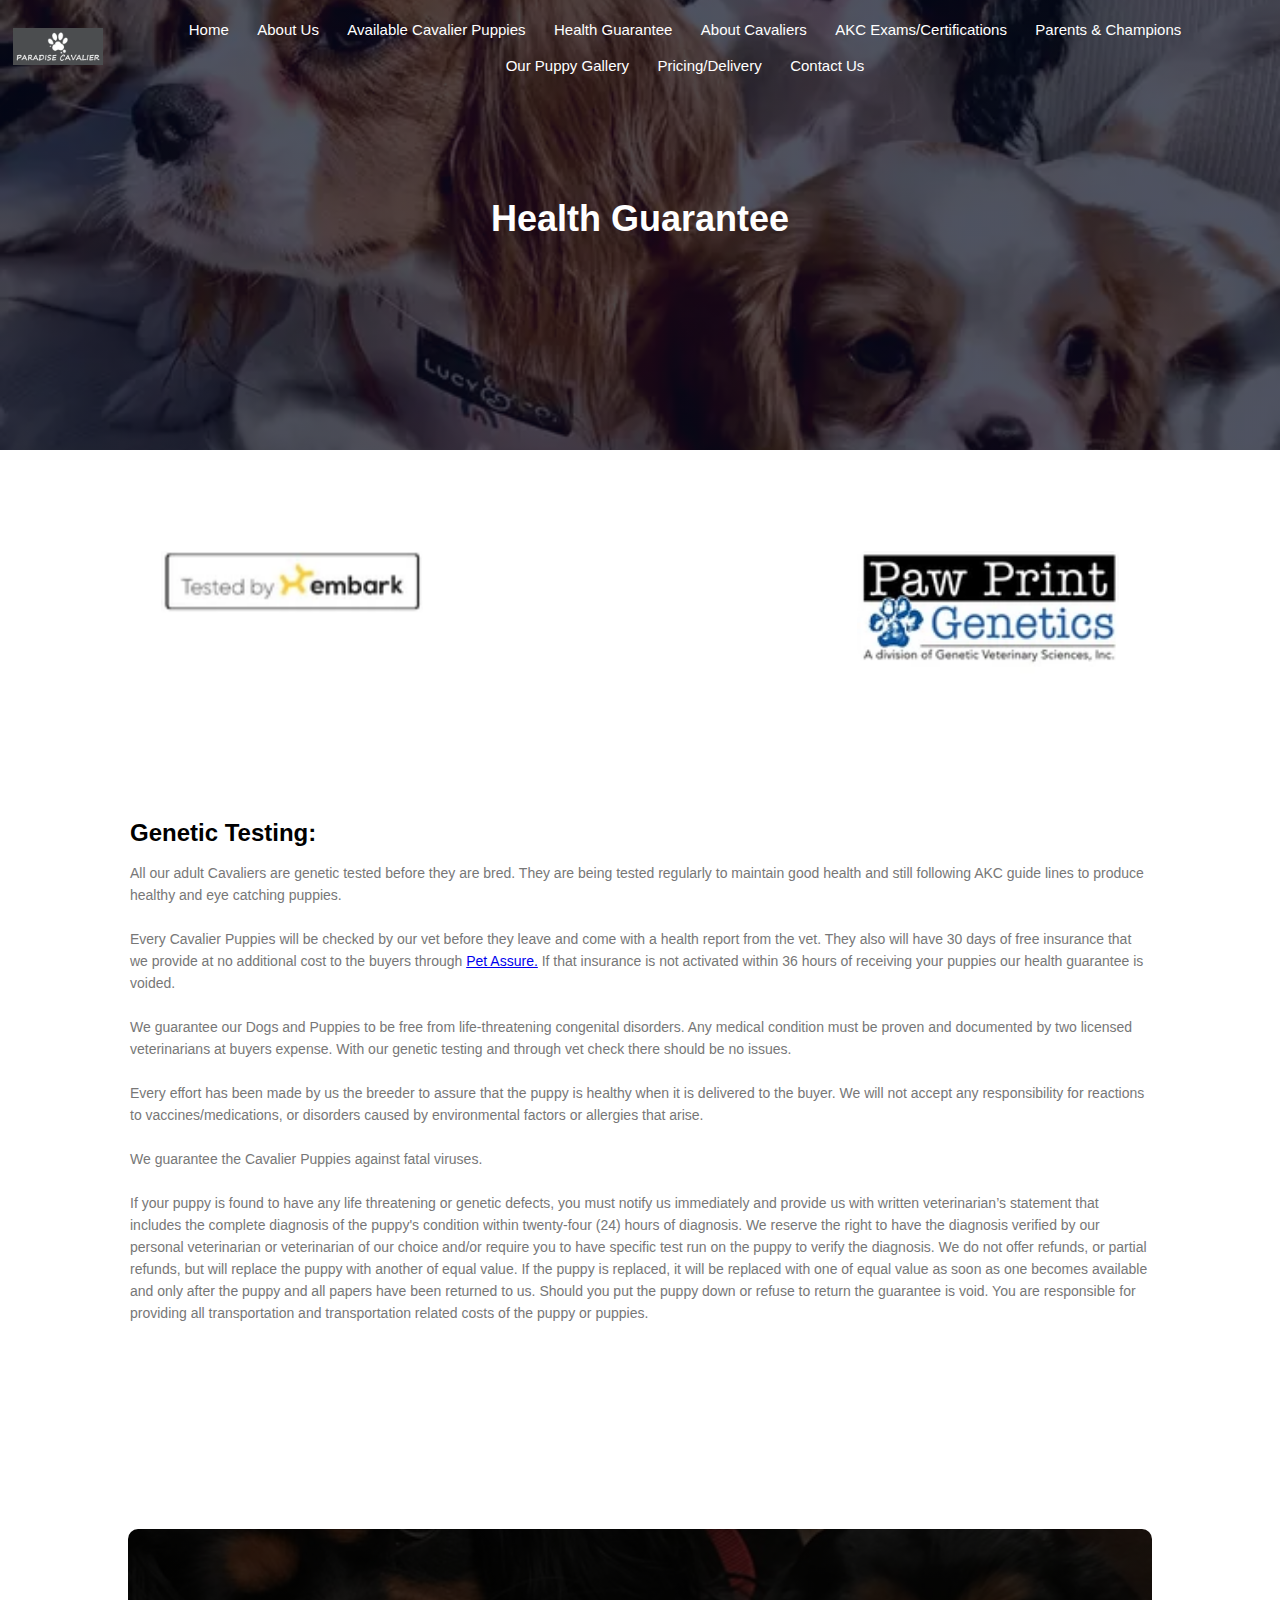
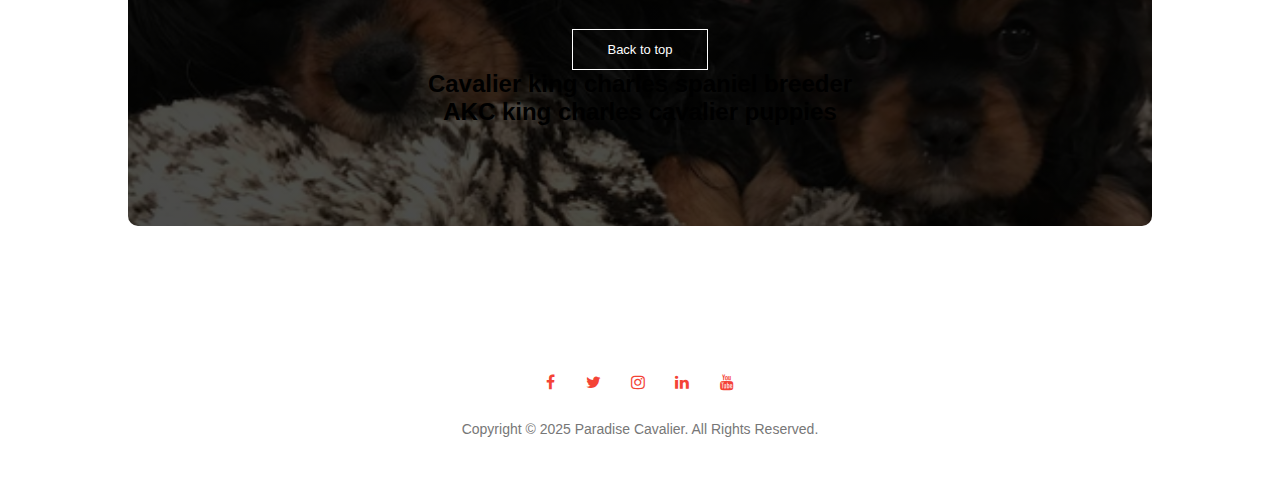
<file: Health.html>
<!DOCTYPE html>
<html lang="en">
<head>
<meta charset="UTF-8">
<meta name="viewport" content="width=device-width, initial-scale=1.0">
<title>AKC king charles cavalier puppies | Cavalier king charles</title>
<meta name="description" content="We stand behind the health of our cavalier king charles for sale with a comprehensive guarantee, our puppies carries our promise: excellence.">
<meta name="Keywords" content="cavalier king charles, cavalier king charles spaniel for sale, i hate cavalier king charles spaniels, ruby cavalier king charles spaniel, cavalier king charles spaniel adoption, do cavalier king charles shed, royal canin cavalier king charles, cavalier king charles spaniel price, cavalier king charles spaniel cost, cavalier king charles spaniel breeders, cavalier king charles adoption, cavalier king charles and poodle mix, cavalier king charles adult, cavalier king charles and cocker spaniel mix, cavalier king charles and poodle, cavalier king charles allergies, cavalier king charles and bichon frise, cavalier king charles art, cavalier king charles and chihuahua mix, cavalier king charles akc, are cavalier king charles hypoallergenic, akc cavalier king charles spaniel, are cavalier king charles spaniel smart, adopt cavalier king charles spaniel, are cavalier king charles spaniels hypoallergenic, adult cavalier king charles spaniel, average lifespan of cavalier king charles spaniel, average weight of cavalier king charles spaniel, all black cavalier king charles spaniel, are cavalier king charles spaniel good with kids, cavalier king charles breeders near me, cavalier king charles breeder, cavalier king charles black and tan, cavalier king charles barking, cavalier king charles bichon mix, cavalier king charles bernese mix, cavalier king charles beagle mix, cavalier king charles black, cavalier king charles breeders ohio, buy or adopt cavalier king charles spaniel, black and tan cavalier king charles spaniel, blenheim cavalier king charles spaniel, before and after cavalier king charles spaniel haircut, baby cavalier king charles spaniel, best food for cavalier king charles spaniel, brown cavalier king charles spaniel, black and white cavalier king charles spaniel, best brush for cavalier king charles, black and tan cavalier king charles spaniel for sale, cavalier king charles colors, cavalier king charles cost, cavalier king charles club of america, cavalier king charles chihuahua mix, cavalier king charles cocker spaniel mix, cavalier king charles club, cavalier king charles color chart, cavalier king charles cut, cavalier king charles coughing, chocolate cavalier king charles spaniel, cocker spaniel vs cavalier king charles, cost of cavalier king charles spaniel, cute cavalier king charles spaniel, cocker spaniel and cavalier king charles mix, colors of cavalier king charles spaniel, chien cavalier king charles, chocolate cavalier king charles spaniel for sale, chocolate cavalier king charles, cavapoo vs cavalier king charles spaniel, cavalier king charles dogs for sale, cavalier king charles doodle, cavalier king charles dog rescue, cavalier king charles dachshund mix, cavalier king charles dogs for sale near me, cavalier king charles day, cavalier king charles dog food, cavalier king charles drawing, cavalier king charles dog price, do cavalier king charles spaniel shed, do cavalier king charles spaniel bark a lot, dog cavalier king charles spaniel, difference between king charles and cavalier king charles, does cavalier king charles shed, dogs similar to cavalier king charles spaniel, do cavalier king charles need haircuts, difference between cocker spaniel and cavalier king charles, dachshund and cavalier king charles spaniel mix, cavalier king charles eye problems, cavalier king charles eye discharge, cavalier king charles ear infection, cavalier king charles energy level, cavalier king charles eyes, cavalier king charles eye issues, cavalier king charles ears, cavalier king charles eating habits, cavalier king charles easter, cavalier king charles eyes weeping, elevage cavalier king charles, english toy spaniel vs cavalier king charles, episodic falling syndrome cavalier king charles, esperance de vie cavalier king charles, energy level of cavalier king charles spaniel, easy to draw cavalier king charles spaniel, el cavalier king charles spaniel, elevage cavalier king charles ile de france, exercise cavalier king charles spaniel, edmonton cavalier king charles spaniel, cavalier king charles for sale, cavalier king charles for sale near me, cavalier king charles for adoption, cavalier king charles full grown, cavalier king charles food, cavalier king charles figurine, cavalier king charles for sale in mn, cavalier king charles fabric, cavalier king charles female, cavalier king charles for sale texas, full grown cavalier king charles spaniel, fat cavalier king charles spaniel, freeads cavalier king charles, famous cavalier king charles spaniels, facts about cavalier king charles spaniel, french bulldog cavalier king charles mix, free cavalier king charles spaniel, frank sinatra cavalier king charles, full grown cavalier king charles, food for cavalier king charles spaniel, cavalier king charles grooming, cavalier king charles golden retriever mix, cavalier king charles grooming styles, cavalier king charles golf head cover, cavalier king charles groomer near me, cavalier king charles growth chart, cavalier king charles garden statue, cavalier king charles gifts, cavalier king charles georgia, cavalier king charles grinch feet, good home wanted for cavalier king charles spaniel, grooming cavalier king charles spaniel, gumtree cavalier king charles, golden retriever cavalier king charles mix, good home wanted for cavalier king charles spaniel near, golden retriever and cavalier king charles spaniel, grooming tools for cavalier king charles spaniel, golden retriever x cavalier king charles, golden cavalier king charles, golden retriever vs cavalier king charles spaniel, cavalier king charles health issues, cavalier king charles haircut, cavalier king charles hypoallergenic, cavalier king charles heart issues, cavalier king charles hat, cavalier king charles history, cavalier king charles health clinics, cavalier king charles hunting, cavalier king charles hair or fur, cavalier king charles harness, how big do cavalier king charles spaniels get, how long do cavalier king charles spaniels live, how much does a cavalier king charles spaniel cost, how much is a cavalier king charles spaniel, how much do cavalier king charles spaniels cost, how to groom a cavalier king charles spaniel, how much do cavalier king charles spaniels shed, history of cavalier king charles spaniel, how much are cavalier king charles spaniel puppies, health issues cavalier king charles spaniel, cavalier king charles images, cavalier king charles intelligence, cavalier king charles issues, cavalier king charles ideal weight, cavalier king charles information, cavalier king charles iowa, cavalier king charles in heat, cavalier king charles in movies, cavalier king charles illustration, cavalier king charles in paintings, is cavalier king charles hypoallergenic, is cavalier king charles spaniel smart, images of cavalier king charles spaniel, iowa cavalier king charles spaniel, is that a cavalier king charles spaniel, intelligence of cavalier king charles spaniel, is a cavalier king charles spaniel a purebred, is a cavalier king charles a cocker spaniel, ireland cavalier king charles, cavalier king charles jack russell mix, cavalier king charles jewelry, cavalier king charles japanese chin mix, cavalier king charles jellycat, cavalier king charles jumper, cavalier king charles jigsaw puzzles, cavalier king charles jacket, cavalier king charles jewellery, cavalier king charles job, cavalier king charles jibbitz, janet york cavalier king charles, jellycat cavalier king charles, jimmy buffett cavalier king charles, jual cavalier king charles spaniel, japanese chin vs cavalier king charles, jack russell terrier cavalier king charles spaniel mix, jellycat cavalier king charles spaniel, jack russell x cavalier king charles, julianne hough cavalier king charles spaniel, japanese chin and cavalier king charles mix, cavalier king charles kentucky, cavalier king charles knee problems, cavalier king charles keychain, cavalier king charles kijiji, cavalier king charles kibble, cavalier king charles kopen, cavalier king charles kennel, cavalier king charles karakter, cavalier king charles kijiji ontario, cavalier king charles kennel club, king charles spaniel vs cavalier king charles spaniel, kennel club cavalier king charles puppies for sale, king cavalier king charles spaniel, king charles cavalier kijiji, king cavalier king charles, kennel cavalier king charles spaniel, king cavalier king charles spaniel rescue, karakter cavalier king charles spaniel, krankheiten cavalier king charles spaniel, kosten cavalier king charles spaniel, cavalier king charles lifespan, cavalier king charles lamb, cavalier king charles lifespan male, cavalier king charles lego, cavalier king charles lab mix, cavalier king charles lifespan female, cavalier king charles licking, cavalier king charles large platelets, cavalier king charles leg problems, cavalier king charles los angeles, lego cavalier king charles spaniel, lifespan of cavalier king charles spaniel, life expectancy of cavalier king charles, large cavalier king charles spaniel, lego cavalier king charles spaniel instructions pdf, lifespan of cavalier king charles dog, longest living cavalier king charles spaniel, le cavalier king charles, lady and the tramp cavalier king charles spaniel, le cavalier king charles spaniel, cavalier king charles mixes, cavalier king charles mix puppies, cavalier king charles mixed with poodle,cavalier king charles mixed with golden retriever, cavalier king charles mini, cavalier king charles mix breeds, cavalier king charles merchandise, cavalier king charles mug, cavalier king charles macrothrombocytopenia, cavalier king charles mn, mini cavalier king charles spaniel, merle cavalier king charles spaniel, male cavalier king charles spaniel, mini cavalier king charles spaniel for sale, majestic cavalier king charles spaniels, merle cavalier king charles spaniel for sale, miniature cavalier king charles spaniel for sale, 
muzzle for cavalier king charles spaniel, myoclonus cavalier king charles spaniel, male cavalier king charles spaniel names, cavalier king charles near me, cavalier king charles names, cavalier king charles near me for sale, cavalier king charles nyc, cavalier king charles neck pain, cavalier king charles north carolina, cavalier king charles not eating, cavalier king charles neurological disease, cavalier king charles name origin, cavalier king charles neuter age, names for cavalier king charles spaniel, national cavalier king charles spaniel day, newborn cavalier king charles spaniel, neurological disorders in cavalier king charles spaniel, neck size of cavalier king charles spaniel, normal respiratory rate for cavalier king charles spaniel, nickname for cavalier king charles spaniel, new england cavalier king charles breeders, negatives of cavalier king charles spaniel, north carolina cavalier king charles rescue, cavalier king charles origin, cavalier king charles ohio, cavalier king charles oregon, cavalier king charles oklahoma, cavalier king charles or king charles cavalier, cavalier king charles puppies, cavalier king charles overbite, cavalier king charles older dogs for sale, cavalier king charles outdoor statue, cavalier king charles original purpose, oldest cavalier king charles spaniel, old cavalier king charles spaniel, older cavalier king charles spaniel for sale, origin of cavalier king charles spaniel, do cavalier king charles bark a lot, owning a cavalier king charles spaniel, ohio cavalier king charles breeders, overweight cavalier king charles spaniel, overweight cavalier king charles, cavalier king charles puppies near me, cavalier king charles puppies for sale near me, cavalier king charles poodle mix, cavalier king charles price, cavalier king charles pajamas, cavalier king charles poodle, cavalier king charles puppy cut, cavalier king charles personality, cavalier king charles puppies for adoption, puppy cavalier king charles spaniel, pros and cons of cavalier king charles spaniel, perfect petzzz cavalier king charles, poodle cavalier king charles spaniel, personality of cavalier king charles spaniel, prix cavalier king charles, plush cavalier king charles spaniel, poodle x cavalier king charles spaniel, price of cavalier king charles spaniel in india, poodle mix cavalier king charles spaniel, cavalier king charles quotes, cavalier king charles quilt, cavalier king charles queens thumbprint, cavalier king charles queen, cavalier king charles queens kiss, cavalier king charles qualzucht, cavalier king charles qui aboie, cavalier king charles qui tousse, cavalier king charles qui ronfle, queen victoria cavalier king charles spaniel, quanto custa um cavalier king charles spaniel, queen elizabeth cavalier king charles, quanto costa un cavalier king charles spaniel, quantos anos vive um cavalier king charles spaniel, quanto custa um.king.charles cavalier, quanto custa um filhote de cavalier king charles spaniel, quanto tempo vive um cavalier king charles spaniel, quel est le nom du cavalier king charles, qualzucht cavalier king charles spaniel, cavalier king charles rescue, cavalier king charles rescue florida, cavalier king charles rescue texas, cavalier king charles rescue ohio, cavalier king charles ruby, cavalier king charles rescue new england, cavalier king charles rescue georgia, cavalier king charles rescue michigan, cavalier king charles rescue virginia, cavalier king charles reddit, rescue cavalier king charles spaniel, red cavalier king charles spaniel, royal canin cavalier king charles puppy, rescue cavalier king charles spaniel for sale, ruby cavalier king charles spaniel for sale, royal canin cavalier king charles 7.5 kg, ruby cavalier king charles spaniel puppy, royal canin cavalier king charles 3kg, cavalier king charles spaniel breeders near me, cavalier king charles spaniel health issues, cavalier king charles spaniel for sale near me, cavalier king charles spaniel colors, cavalier king charles spaniel temperament, short hair cavalier king charles spaniel, spaniel cavalier king charles, small cavalier king charles spaniel, shaved cavalier king charles spaniel, size of cavalier king charles spaniel, shaved cavalier king charles, show cavalier king charles spaniel, stuffed cavalier king charles spaniel, shy cavalier king charles spaniel adoption, statue cavalier king charles, cavalier king charles temperament, cavalier king charles tattoo, cavalier king charles tail, cavalier king charles tricolor, cavalier king charles traits, cavalier king charles texas, cavalier king charles teeth, cavalier king charles training, cavalier king charles therapy dog, tri color cavalier king charles spaniel, teacup cavalier king charles spaniel, the cavalier king charles spaniel, the cavalier king charles spaniel club, types of cavalier king charles spaniel, tri cavalier king charles spaniel, teacup cavalier king charles spaniel for sale, tri color cavalier king charles spaniel for sale, training a cavalier king charles spaniel, temperament of cavalier king charles spaniel, cavalier king charles usa, cavalier king charles uti, cavalier king charles urn, cavalier king charles upset stomach, cavalier king charles underbite, cavalier king charles utah, cavalier king charles ugly, cavalier king charles undateables, cavalier king charles undercoat, unwanted cavalier king charles spaniel, unwanted cavalier king charles spaniel rescue, ulla cavalier king charles adoption, unique cavalier king charles names, unwanted cavalier king charles spaniel near me free, unwanted cavalier king charles spaniel puppies for, ugly cavalier king charles spaniel, undateables cavalier king charles, umbilical hernia cavalier king charles puppy, uk cavalier king charles spaniel, cavalier king charles vs king charles, cavalier king charles vs cocker spaniel, cavalier king charles vs king charles spaniel, cavalier king charles videos, cavalier king charles vs cavapoo, cavalier king charles virginia, cavalier king charles vs shih tzu, cavalier king charles vhs, cavalier king charles vs english toy spaniel, cavalier king charles vs maltese, vhs cavalier king charles, videos of cavalier king charles spaniel, virginia cavalier king charles spaniel breeders, vestibular disease cavalier king charles, videos of cavalier king charles spaniel puppies, virginia barwell cavalier king charles, victoria cavalier king charles spaniel, valor cavalier king charles spaniel, venta de cavalier king charles spaniel, vancouver cavalier king charles spaniel, cavalier king charles weight, cavalier king charles wallpaper, cavalier king charles weight chart, cavalier king charles with short hair, cavalier king charles wheezing, cavalier king charles water bowl, cavalier king charles whining, cavalier king charles watery eyes, cavalier king charles weight by age, cavalier king charles white and brown, why is my cavalier king charles spaniel so big, what is a cavalier king charles spaniel, where to buy cavalier king charles spaniel, weight of cavalier king charles spaniel, what is the lifespan of a cavalier king charles spaniel, what size is a cavalier king charles spaniel, what is the temperament of a cavalier king charles spaniel, when is a cavalier king charles spaniel full grown, what is the cost of a cavalier king charles spaniel, cavalier king charles x golden retriever, cavalier king charles x cocker spaniel, cavalier king charles x poodle, cavalier king charles x staffy, cavalier king charles x dachshund, cavalier king charles x japanese spitz, cavalier king charles x french bulldog, cavalier king charles x border collie, cavalier king charles x beagle, golden retriever x cavalier king charles spaniel, dachshund x cavalier king charles, cocker spaniel x cavalier king charles spaniel, cockapoo x cavalier king charles, shih tzu x cavalier king charles, pomeranian x cavalier king charles spaniel, beagle x cavalier king charles spaniel, golden retriever x cavalier king charles spaniel mix, cavalier king charles yorkie mix, cavalier king charles youtube, cavalier king charles yelping for no reason, cavalier king charles spaniels, youtube cavalier king charles spaniel, yorkshire terrier cavalier king charles mix, yorkie vs cavalier king charles, yorkshire terrier cross cavalier king charles, yorkie and cavalier king charles, yorkshire terrier and cavalier king charles, young cavalier king charles spaniels, yeast infection in cavalier king charles spaniel, yorkshire terrier x cavalier king charles, youtube grooming a cavalier king charles spaniel, cavalier king charles züchter, cavalier king charles zucht, cavalier king charles züchter österreich, cavalier king charles züchter nrw, cavalier king charles züchter bayern, cavalier king charles züchter schweiz, cavalier king charles ziektes, cavalier king charles zwart, cavalier king charles züchter deutschland, cavalier king charles zwart bruin, züchter cavalier king charles spaniel, zooplus cavalier king charles, zwarte cavalier king charles, ziekte cavalier king charles, zörlein cavalier king charles spaniel, zwergpudel cavalier king charles, zucht cavalier king charles spaniel verboten, zakaz hodowli cavalier king charles spaniel, zdjęcia cavalier king charles spaniel, ziektes cavalier king charles spaniel, cavalier king charles spaniel for sale under $1 000, elevage cavalier king charles 06, cavalier king charles à adopter 06, cavalier king charles spaniel o cocker, cavalier king charles spaniel o, cavalier king charles spaniel o rasie, cavalier king charles 06, elevage cavalier king charles 02, élevage cavalier king charles pure 08, reasons not to get a cavalier king charles, difference between cavalier and king charles, cavalier 0-60, cavalier king charles 1 year old, cavalier king charles 101, cavalier king charles 13 kg, cavalier king charles first heat, cavalier king charles first time owner, cavalier king charles spaniel 1 year old, 
cavalier king charles spaniel 101 owner's guide, cavalier king charles spaniel 12 weeks old, cavalier king charles spaniel 10 weeks old, cavalier king charles spaniel 1800s, 1 year old cavalier king charles spaniel for sale, 10 week old cavalier king charles spaniel, 12 week old cavalier king charles spaniel, 1 year old cavalier king charles spaniel, 11 week old cavalier king charles spaniel, 15 week old cavalier king charles spaniel, 14 year old cavalier king charles spaniel, 10 year old cavalier king charles spaniel, 16 week old cavalier king charles spaniel, 13 week old cavalier king charles spaniel, cavalier king charles 2025 , cavalier king charles, are cavalier king charles spaniels hypoallergenic, are cavalier king charles spaniel smart, are cavalier king charles hypoallergenic, are cavalier king charles spaniels good with kids, are cavalier king charles spaniel easy to train, are cavalier king charles spaniels good with cats, are cavalier king charles spaniel expensive, are cavalier king charles hunting dogs, are cavalier king charles spaniels good dogs, are cavalier king charles spaniels hunting dogs, can cavalier king charles swim, can cavalier king charles spaniels be left alone, can cavalier king charles hike, can cavalier king charles have blue eyes, can cavalier king charles spaniels be service dogs, can cavalier king charles spaniels fly on planes, can cavalier king charles spaniels hunt, can cavalier king charles spaniels be aggressive, can cavalier king charles eat bananas, can cavalier king charles eat watermelon, where did cavalier king charles come from, how did cavalier king charles spaniels get their name, where did cavalier king charles spaniels originate from, where did cavalier king charles spaniels come from, what did cavalier king charles spaniels hunt, where did the name cavalier king charles spaniel come from, how did the king charles cavalier get its name, did queen victoria have a cavalier king charles spaniel, how did the cavalier king charles spaniel get its name, did queen elizabeth have a cavalier king charles spaniel, do cavalier king charles shed, do cavalier king charles spaniel shed, do cavalier king charles bark a lot, do cavalier king charles spaniels shed a lot, do cavalier king charles spaniels like water, do cavalier king charles spaniels like to swim, do cavalier king charles need haircuts, do cavalier king charles have health problems, do cavalier king charles need grooming, do cavalier king charles have a double coat, does cavalier king charles spaniel shed, does cavalier king charles shed, does cavalier king charles spaniel smell, does cavalier king charles bark, does cavalier king charles shed a lot, does cavalier king charles smell, does cavalier king charles spaniel shed a lot, does cavalier king charles spaniels bark a lot, how long does cavalier king charles live, how big does cavalier king charles get, what president had a cavalier king charles spaniel, do all cavalier king charles have health problems, are cavalier king charles healthy, do cavalier king charles have a lot of health problems, what celebrities have cavalier king charles spaniels, how long have cavalier king charles spaniels been around, what health problems do cavalier king charles spaniels have, do cavalier king charles have hair or fur, how many puppies can a cavalier king charles spaniel have, do cavalier king charles spaniel have separation anxiety, what type of coat does a cavalier king charles have, how many puppies can a king charles cavalier have, how much is a cavalier king charles spaniel, how to groom a cavalier king charles spaniel, how long do cavalier king charles live, how big are cavalier king charles spaniel, how much are king charles cavalier puppies, how smart are cavalier king charles spaniel, how much cavalier king charles spaniel cost, how much do cavalier king charles shed, how much is a ruby cavalier king charles spaniel, how to adopt a cavalier king charles spaniel, is cavalier king charles hypoallergenic, is cavalier king charles spaniel hypoallergenic, is cavalier king charles spaniel smart, is cavalier king charles spaniel brachycephalic, is cavalier king charles a toy breed, is cavalier king charles spaniel capitalized, is cavalier king charles small or medium, is cavalier king charles spaniel a toy breed, is cavalier king charles a small breed, is cavalier king charles spaniel available in india, should cavalier king charles spaniels be clipped, how much should cavalier king charles weigh, how often should cavalier king charles be groomed, how much should cavalier king charles eat, when should cavalier king charles be spayed, what tests should cavalier king charles have, where should cavalier king charles sleep, how often should cavalier king charles be bathed, when should cavalier king charles spaniel be neutered, what was cavalier king charles spaniel bred for, who was cavalier king charles, was kosten cavalier king charles spaniel, are king charles cavaliers smart, are king charles cavaliers loyal, what was a cavalier king charles bred for, what is a cavalier king charles spaniel, what is the life expectancy of a king charles cavalier, what is the lifespan of a cavalier king charles spaniel, what size is a cavalier king charles spaniel, what is the difference between cavalier and king charles, what is the temperament of a cavalier king charles spaniel, what is the price of a cavalier king charles spaniel, what is the cost of a cavalier king charles spaniel, what does a cavalier king charles spaniel cost, when are cavalier king charles full grown, when were cavalier king charles spaniels bred, when is a cavalier king charles spaniel full grown, when do cavalier king charles spaniel shed, when to breed cavalier king charles, why is my cavalier king charles aggressive, when do cavalier king charles calm down, when do cavalier king charles spaniels stop growing, where to buy cavalier king charles spaniel, where are cavalier king charles spaniels from, where to adopt a cavalier king charles spaniel, where are cavalier king charles from, where to find a cavalier king charles spaniel, are king charles cavaliers lazy, how expensive are king charles cavaliers, why are king charles cavaliers so expensive, where to get cavalier king charles spaniel, who is the oldest king charles cavalier, who is the cavalier king charles spaniel named after, who are cavalier, why were cavalier king charles spaniels bred, why a cavalier king charles spaniel, why do king charles cavaliers lick so much, why were cavalier king charles bred, why cavaliers are the best dogs, why are cavalier king charles so expensive, why to get a cavalier king charles spaniel, how big will a cavalier king charles get, when will my king charles cavalier be fully grown, how big will my king charles cavalier grow, will atherton cavalier king charles spaniel, will ferrell cavalier king charles spaniel, how big will a cavalier king charles spaniel get, how long do king charles cavaliers live, do cavalier king charles puppies shed, do cavalier king charles get cold, should i get a cavalier king charles spaniel quiz, do cavalier king charles like water, cavalier king charles for sale, how much are cavalier king charles spaniel for sale, why are king charles cavaliers so expensive, how expensive are king charles cavaliers, are cavalier king charles spaniels expensive, are cavalier king charles good dogs, are cavalier king charles spaniel purebred, are cavalier king charles spaniel rare, can cavalier king charles fly, can cavalier king charles spaniels fly, can cavalier king charles be left alone, can cavalier king charles spaniels hunt, can cavalier king charles eat eggs, did queen elizabeth have a cavalier king charles spaniel, where did cavalier king charles come from, do cavalier king charles dogs shed, do cavalier king charles puppies shed, do cavalier king charles spaniels shed, do cavalier king charles shed, does cavalier king charles smell, does cavalier king charles spaniel shed, does cavalier king charles shed, does cavalier king charles spaniel smell, do cavalier king charles have health problems, do cavalier king charles have a lot of health problems,do cavalier king charles have health issues, do cavalier king charles have hair or fur, do cavalier king charles have fur or hair, how much for cavalier king charles spaniel, how much cavalier king charles spaniel cost, how to buy a cavalier king charles spaniel, how much do cavalier king charles puppies cost, is cavalier store legit, is a cavalier king charles a good family dog, is cavalier king charles spaniel a toy breed, should i get a cavalier king charles spaniel, should king charles cavaliers be trimmed, should i get a cavalier king charles spaniel quiz, how much should a cavalier king charles cost, should i get a second cavalier king charles spaniel, where can i buy a cavalier king charles spaniel, what do cavalier king charles spaniels cost, what does a cavalier king charles spaniel cost, what is the cost of a cavalier king charles spaniel, what is the price of a cavalier king charles spaniel, when is a cavalier king charles spaniel full grown, when is a cavalier king charles full grown, when are cavalier king charles fully grown, where can i buy cavalier king charles spaniel, where to buy cavalier king charles spaniel, where can i buy a king charles cavalier, why are cavalier king charles so expensive, why are cavalier king charles spaniels so expensive, why do cavaliers cost so much, why to get a cavalier king charles spaniel, why are cavalier puppies so expensive, will cavalier hair grow back, cavalier king charles for sale, cavalier king charles dogs for sale on gumtree, cavalier king charles for sale near me, cavalier king charles for sale ireland, cavalier king charles for sale scotland, cavalier king charles for sale ontario, cavalier king charles for sale northern ireland, 
cavalier king charles for sale manchester, cavalier king charles for sale perth, cavalier king charles for sale london, cavalier king charles for sale in scotland, cavalier king charles for sale in mn, cavalier king charles for sale in michigan, cavalier king charles for sale in tn, cavalier king charles for sale in ireland, cavalier king charles for sale in ohio, cavalier king charles for sale in florida, cavalier king charles for sale in missouri, cavalier king charles for sale in texas, cavalier king charles for sale in iowa, cavalier king charles for sale nsw, cavalier king charles for sale near me under $500, cavalier king puppies for sale near me, cavalier king spaniel for sale near me, cavalier king charles dogs for sale near me, cavalier king charles pups for sale near me, cavalier king charles spaniel for sale near me cheap, cavalier king charles spaniel for sale near mallow county cork, cavalier king charles spaniel for sale near falkirk, cavalier king charles spaniel for sale near edinburgh, cavalier king charles for sale uk, cavalier king charles spaniels for sale in essex, cavalier king charles spaniel for sale in canada, cavalier king charles spaniel for sale in uk, cavalier king charles spaniel for sale in south africa, cavalier king charles spaniel for sale in ontario, cavalier king charles spaniel for sale in scotland, cavalier king charles spaniel for sale in bc, cavalier king charles for sale melbourne, cavalier king charles spaniel for sale under $500, cavalier king charles spaniel for sale under $1000, cavalier king charles spaniel for sale under $500 near me, cavalier king charles spaniel for sale under $500 near arizona, cavalier king charles spaniel for sale under $500 near alabama, cavalier king charles spaniel for sale under $500 near, cavalier king charles for sale in indiana, cavalier king charles for sale in swansea, cavalier king charles spaniel for sale within 20 mi, difference between cavalier king charles and a king charles, cavalier king charles items for sale, cavalier king charles for sale in virginia, cavalier king charles for sale in california, cavalier king charles spaniel for sale in louisiana, cavalier king charles spaniel for sale near newcastle upon tyne, cavalier king charles spaniel for sale near stratford upon avon, cavalier king charles spaniel for sale stoke on trent, cavalier king charles spaniel on sale, difference between king charles and cavalier king charles, cavalier king charles spaniel for sale by owner, cavalier king charles for sale oklahoma, cavalier king charles spaniel for sale or adoption uk, cavalier king charles spaniel for sale or adoption, difference between king charles and cavalier king charles spaniel, cavalier king charles spaniel versus king charles spaniel, cavalier king charles vs french bulldog, cavalier king charles spaniel versus cocker spaniel, cavalier king charles spaniel vs french bulldog, cavalier king charles spaniel vs cavachon, cavalier king charles spaniel for sale fort worth, cavalier king charles spaniel for sale near fort worth tx, cavalier king charles spaniel fort worth texas, cavalier king charles for sale wi, cavalier king charles for sale Wisconsin, cavalier king charles for sale, lego cavalier king charles for sale, adult cavalier king charles for sale, cavalier king charles for sale near me, older cavalier king charles for sale, teacup cavalier king charles for sale, black and tan cavalier king charles for sale, mini cavalier king charles for sale, teacup cavalier king charles for sale near me, miniature cavalier king charles for sale, ruby cavalier king charles for sale, cavalier king charles for sale adelaide, cavalier king charles for sale ireland, cavalier king charles for sale scotland, cavalier king charles for sale ontario, cavalier king charles for sale northern ireland, cavalier king charles for sale manchester, cavalier king charles for sale perth, cavalier king charles for sale london, adult cavalier king charles for sale near me, akc cavalier king charles for sale, adult cavalier king charles spaniel for sale, black and tan cavalier king charles spaniel for sale, cavalier king charles spaniel for sale south africa, cavalier king charles spaniel for sale adelaide, cavalier king charles spaniel for sale australia, cavalier king charles spaniel for sale alberta, cavalier king charles spaniel for sale los angeles, cavalier king charles for sale brisbane, cavalier king charles for sale bristol, cavalier king charles for sale bc, cavalier king charles for sale belfast, cavalier king charles spaniel for sale bc, cavalier king charles spaniel for sale birmingham, cavalier king charles spaniel for sale bournemouth, cavalier king charles spaniel for sale buffalo ny, cavalier king charles spaniel for sale belfast, cavalier king charles spaniel for sale black and tan, king charles cavalier for sale brisbane, blenheim cavalier king charles spaniel for sale, bichon frise cavalier king charles mix for sale, french bulldog cavalier king charles mix for sale, black cavalier king charles spaniel for sale, cavalier king charles spaniel for sale bristol, bernese mountain dog cavalier king charles spaniel mix for sale, blue merle cavalier king charles spaniel for sale, cavalier king charles for sale cardiff, cavalier king charles for sale cornwall, cavalier king charles spaniel for sale canada, cavalier king charles spaniel for sale craigslist, cavalier king charles spaniel for sale cape town, cavalier king charles spaniel for sale calgary, cavalier king charles spaniel for sale charlotte nc, cavalier king charles spaniel for sale colorado, cavalier king charles spaniel for sale cheap, cavalier king charles spaniel for sale carmarthen, chihuahua cross cavalier king charles for sale, chocolate cavalier king charles for sale, cavalier king charles for sale in mn, cavalier king charles for sale texas, cavalier king charles for sale ohio, cavalier king charles for sale nebraska, cavalier king charles for sale in tn, cavalier king charles for sale devon, cavalier king charles for sale dallas, cavalier king charles for sale dorset, cavalier king charles spaniel for sale doncaster, cavalier king charles spaniel for sale dubai, cavalier king charles puppies for sale devon, cavalier king charles spaniel for sale derby, cavalier king charles spaniel for sale dundee, cavalier king charles spaniel for sale durham, cavalier king charles spaniel for sale durban, cavalier king charles dogs for sale, cavalier king charles dogs for sale near me, cavalier king charles spaniel for sale san diego, cavalier king charles spaniel older dogs for sale, cavalier king charles spaniel for sale dorset, cavalier king charles spaniel service dog for sale, cavalier king charles spaniel dogs for sale near me, cavalier king charles spaniel for sale devon, cavalier king charles spaniel for sale dallas, cavalier king charles for sale essex, cavalier king charles spaniel for sale edinburgh, cavalier king charles spaniel for sale exeter, cavalier king charles spaniel for sale edmonton, cavalier king charles spaniel for sale east midlands, cavalier king charles spaniel for sale east sussex, cavalier king charles spaniel for sale europe, cavalier king charles spaniel for sale england, lego cavalier king charles for sale ebay, cavalier king charles breeders essex, cavalier king charles spaniels for sale in essex, blue eyed cavalier king charles spaniel for sale, cavalier king charles spaniel for sale north east, cavalier king charles spaniel for sale near eastbourne, king charles cavalier for sale essex, cavalier king charles for sale florida, cavalier king charles spaniel for sale florida, cavalier king charles spaniel for sale fort worth, cavalier king charles spaniel for sale fife, cavalier king charles spaniel for sale facebook, cavalier king charles spaniel for sale fl, cavalier king charles spaniel puppies for sale florida, cavalier king charles breeders florida, cavalier king charles spaniel for sale near falkirk, cavalier king charles spaniel for sale jacksonville fl, for sale king charles cavalier puppies for sale uk, cavalier king charles spaniel puppies for sale in florida, cavalier king charles spaniel for sale san francisco, full grown cavalier king charles spaniel for sale, cavalier king charles for sale gumtree, cavalier king charles for sale glasgow, cavalier king charles for sale georgia, cavalier king charles spaniel for sale georgia, cavalier king charles spaniel for sale gauteng, cavalier king charles spaniel for sale gold coast, cavalier king charles spaniel for sale greenville sc, cavalier king charles spaniel for sale gloucester, cavalier king charles spaniel for sale gloucestershire, cavalier king charles spaniel for sale ga, king charles cavalier for sale gold coast, cavalier king charles spaniel for sale gumtree, cavalier king charles spaniel for sale glasgow, golden retriever cross king charles cavalier puppies for sale, king charles cavalier puppies for sale gumtree, cavalier king charles spaniel for sale near green bay wi, cavalier king charles spaniel for sale near grimsby, cavalier king charles for sale hampshire, cavalier king charles spaniel for sale houston, cavalier king charles spaniel for sale hull, cavalier king charles spaniel for sale hampshire, cavalier king charles spaniel for sale high wycombe, cavalier king charles spaniel for sale hawaii, cavalier king charles spaniel for sale hertfordshire, cavalier king charles spaniel for sale hobart, cavalier king charles spaniel for sale hoobly, cavalier king charles spaniel for sale how much, short hair cavalier king charles spaniel for sale, cavalier king charles spaniel puppies for sale in herefordshire, cavalier king charles spaniel for sale near hamilton on, cavalier king charles spaniel for sale near houston tx, cavalier king charles for sale in scotland, cavalier king charles for sale in michigan, cavalier king charles for sale in ohio, 
cavalier king charles for sale in florida, cavalier king charles for sale indiana, cavalier king charles for sale in texas, cavalier king charles for sale in swansea, cavalier king charles spaniel for sale northern ireland, cavalier king charles spaniel for sale in wisconsin, cavalier king charles spaniel for sale indiana, cavalier king charles spaniel for sale in india, cavalier king charles spaniel for sale in texas, cavalier king charles spaniel for sale in michigan, cavalier king charles spaniel for sale in california, cavalier king charles spaniel for sale in ohio, cavalier king charles spaniel for sale johannesburg, cavalier king charles spaniel for sale new jersey, jack russell cross cavalier king charles spaniel for sale, jack russell x cavalier king charles spaniel for sale, difference between cavalier king charles and a king charles, why are king charles cavaliers so expensive, how expensive are king charles cavaliers, cavalier king charles spaniel jacksonville fl, jack russell x king charles cavalier puppies for sale, difference between king charles and cavalier king charles, cost of a king charles cavalier puppy, cavalier king charles for sale kent, cavalier king charles for sale uk, cavalier king charles for sale in ireland, cavalier king charles for sale in missouri, kc cavalier king charles for sale, kennel club cavalier king charles puppies for sale, kc registered cavalier king charles puppies for sale, cavalier king charles spaniel for sale kent, cavalier king charles spaniel for sale louisville ky, cavalier king charles spaniel for sale in kansas, cavalier king charles spaniel puppies for sale in ashford kent, cavalier king charles spaniel for sale kansas city, cavalier king charles for sale liverpool, lego cavalier king charles for sale australia, cavalier king charles spaniel for sale london, cavalier king charles spaniel for sale leeds, cavalier king charles spaniel for sale london ontario, cavalier king charles spaniel for sale lincolnshire, cavalier king charles spaniel for sale liverpool, cavalier king charles for sale mn, cavalier king charles for sale melbourne, cavalier king charles for sale michigan, cavalier king charles for sale missouri, cavalier king charles spaniel for sale michigan, cavalier king charles spaniel for sale merseyside, cavalier king charles spaniel for sale montreal, cavalier king charles spaniel for sale missouri, mature cavalier king charles for sale, miniature cavalier king charles for sale ireland, cavalier king charles spaniel for sale near me, cavalier king charles spaniel puppies for sale near me, cavalier king charles spaniel for sale under $500 near me, cavalier king charles spaniel mix for sale, king charles cavalier for sale melbourne, cavalier king charles for sale ni, cavalier king charles for sale nottingham, cavalier king charles for sale nsw, cavalier king charles for sale newcastle, cavalier king charles for sale near me under $500, cavalier king charles for sale nz, cavalier king charles for sale nearby, cavalier king charles for sale norfolk, king charles cavalier puppies for sale nsw, cavalier king charles spaniel for sale nz, cavalier king charles spaniel for sale newcastle, cavalier king charles spaniel for sale raleigh nc, king charles cavalier for sale in oklahoma, cavalier king charles for sale ottawa, older cavalier king charles for sale near me, 1 year old cavalier king charles spaniel for sale, cavalier king charles spaniel for sale ontario, cavalier king charles spaniel for sale ohio, king charles cavalier puppies for sale ontario, cavalier king charles spaniel for sale ottawa, cavalier king charles spaniel for sale orlando, 2 year old cavalier king charles spaniel for sale, cavalier king charles spaniel for sale price, cavalier king charles spaniel for sale pretoria, cavalier king charles spaniel for sale philippines, cavalier king charles spaniel for sale phoenix, cavalier king charles spaniel for sale peterborough, cavalier king charles spaniel for sale pennsylvania, cavalier king charles spaniel for sale plymouth, cavalier king charles spaniel for sale puppy, cavalier king charles spaniel for sale pittsburgh, cavalier king charles puppies for sale, king charles cavalier puppies for sale near me, king charles cavalier puppies for sale victoria, king charles cavalier puppies for sale melbourne, cavalier king charles spaniel for sale perth, cavalier king charles spaniel puppies for sale south west, cavalier king charles spaniel puppies for sale qld, cavalier king charles for sale qld, cavalier king charles spaniel for sale queensland, cavalier king charles puppies for sale qld, cavalier king charles spaniel for sale quebec, cavalier king charles spaniel for sale qld under, cavalier king charles breeders qld, cavalier king charles breeders queensland, cavalier king charles breeders quebec, king charles cavalier for sale queensland, cavalier king charles spaniel for sale qld, king charles cavalier for sale qld, cavalier king charles spaniel for sale near queen creek az, cavalier king charles quotes, king charles cavalier for sale florida, cavalier king charles spaniel for sale rescue, cavalier king charles spaniel for sale ruby, cavalier king charles spaniel for sale rockhampton, cavalier king charles spaniel for sale rochester ny, cavalier king charles spaniel for sale rotherham, cavalier king charles spaniel for sale rhode island, cavalier king charles spaniel puppies for sale rochester mn, cavalier king charles spaniel for sale kc registered, cavalier king charles spaniel for sale near roseville ca, retired cavalier king charles for sale, rescue cavalier king charles spaniel for sale, retired cavalier king charles spaniel for sale, ruby cavalier king charles spaniel for sale near me, top rated cavalier king charles spaniel for sale, cavalier king charles for sale swansea, cavalier king charles for sale sydney, cavalier king charles spaniel for sale swansea, cavalier king charles spaniel for sale saskatchewan, cavalier king charles spaniel for sale southampton, cavalier king charles spaniel for sale san antonio, cavalier king charles spaniel for sale southern california, cavalier king charles spaniel for sale, cavalier king charles spaniel puppies for sale, cavalier king charles spaniel for sale under $500, cavalier king charles spaniel for sale under $1000, cavalier king charles spaniel for sale uk, cavalier king charles spaniel for sale toronto, cavalier king charles spaniel for sale tasmania, cavalier king charles spaniel for sale tennessee, cavalier king charles spaniel for sale tampa, cavalier king charles spaniel for sale tamworth, cavalier king charles spaniel for sale tucson, cavalier king charles spaniel for sale toowoomba, cavalier king charles spaniel for sale taunton, teacup cavalier king charles spaniel for sale, tri color cavalier king charles spaniel for sale, toy cavalier king charles spaniel for sale, teacup cavalier king charles spaniel puppies for sale, trained cavalier king charles spaniel for sale, cavalier king charles spaniel for sale texas, cavalier king charles spaniel for sale under $500 near arizona, cavalier king charles spaniel for sale utah, cavalier king charles spaniel for sale under $500 near alabama, unwanted cavalier king charles spaniel for sale, cavalier king charles for sale victoria, cavalier king charles spaniel for sale vancouver island, cavalier king charles spaniel for sale virginia, cavalier king charles spaniel for sale vancouver, cavalier king charles spaniel for sale vic, cavalier king charles spaniel for sale va, cavalier king charles spaniel for sale vancouver wa, cavalier king charles spaniel puppies for sale virginia, cavalier king charles breeders victoria, cavalier king charles breeders virginia, cavalier king charles spaniel puppies for sale in virginia, cavalier king charles spaniel for sale las vegas, mature cavalier king charles spaniel for sale victoria, cavalier king charles spaniel for sale near shepparton vic, mature cavalier king charles spaniel for sale victoria australia, cavalier king charles spaniel for sale in west virginia, cavalier king charles for sale wi, cavalier king charles for sale wales, cavalier king charles spaniel for sale western cape, cavalier king charles spaniel for sale west midlands, cavalier king charles spaniel for sale wirral, cavalier king charles spaniel for sale winnipeg, cavalier king charles spaniel for sale washington state, cavalier king charles spaniel for sale worcester, cavalier king charles spaniel for sale washington, cavalier king charles spaniel for sale wa, king charles cavalier for sale wa, cavalier king charles spaniel for sale wales, cavalier king charles spaniel for sale near milwaukee wi, black and white cavalier king charles spaniel for sale, cavalier king charles spaniel for sale north west, cavalier king charles spaniel x poodle for sale, cavalier king charles spaniel x cocker spaniel for sale, pug x king charles cavalier for sale, cavalier king charles spaniel x shih tzu puppies for sale, beagle x king charles cavalier for sale, border collie x king charles cavalier for sale, golden retriever x king charles cavalier for sale, king charles cavalier x poodle puppies for sale, king charles cavalier x shih tzu puppies for sale, king charles cavalier x toy poodle puppies for sale, 1 year old cavalier king charles spaniel for sale near, 3 year old cavalier king charles spaniel for sale, cavalier king charles spaniel for sale in new york, 2 year old king charles cavalier for sale, cavalier king charles spaniel for sale near great yarmouth, cavalier king charles puppies for sale in yorkshire, cavalier king charles spaniel for sale new zealand, are king charles cavaliers smart, cavalier king charles for sale tennessee, cavalier king charles for sale oregon, cavalier king charles for sale near silverdale wa, z24 cavalier for sale near me, z cavalier, 2002 chevrolet cavalier z24 for sale,
cavalier convertible for sale, cavalier king charles spaniel for sale under $1 000, cavalier king charles spaniel for sale under $800, cavalier king charles for sale oklahoma, reasons not to get a cavalier king charles, how to buy a king charles cavalier without health problems, 03 cavalier for sale, 2002 cavalier z24 for sale, king charles cavalier for sale oregon, cavalier king charles spaniel for sale within 20 mi, cavalier king charles spaniel puppies for sale $600, 2 cavalier king charles spaniels, 2002 cavalier for sale, cavalier king charles spaniel 3d model, cavalier king charles spaniel 3 months, cavalier king charles spaniel 3d model free, cavalier 39, 3. cavalier king charles spaniel, 3 cavalier court, 3 cavalier court ringoes nj, king charles cavalier for sale california, 3 year old cavalier king charles spaniel, cavalier king charles spaniel 4 sale, cavalier king charles spaniel perth 4 sale, cavalier king charles spaniel 4 months, cavalier 4s, cavalier king charles spaniel 4 colors, 4. cavalier king charles spaniel, 4 cavalier rd, 4 cavalier rd hampton va, for sale cavalier king charles spaniel, king charles cavalier for sale near me, cavalier king charles spaniel for sale under $500 near, cavalier king charles spaniel for sale under $500 nearby, king charles cavalier for sale near me under $500, cavalier king charles spaniel puppies for sale under $500, 6 month old cavalier king charles spaniel for sale, cavalier king charles spaniel 6 months, cavalier king charles for sale minnesota, 6. cavalier king charles spaniel, 6 cavalier ave, 6 year old cavalier king charles spaniel, king charles cavalier spaniel for sale near me, king charles cavaliers for sale near me, king charles cavalier for sale illinois, cavalier king charles spaniel 8 weeks, 8 cavalier avenue charleston sc, 8 year old cavalier king charles spaniel, dog cavalier king charles spaniel for sale, st charles king cavalier for sale, 91 cavalier for sale, 93 cavalier for sale, cavalier king charles puppies for sale, kennel club cavalier king charles puppies for sale,cavalier king charles puppies for sale near me, kc registered cavalier king charles puppies for sale, labrador cross cavalier king charles puppies for sale, kennel club cavalier king charles puppies for sale near, kennel club cavalier king charles puppies for sale near london, ruby cavalier king charles puppies for sale, teacup cavalier king charles puppies for sale, cavalier king charles puppies for sale in ohio, cavalier king charles puppies for sale in pa, cavalier king charles puppies for sale texas, cavalier king charles puppies for sale scotland, cavalier king charles puppies for sale ireland, cavalier king charles puppies for sale nsw, cavalier king charles puppies for sale victoria, cavalier king charles puppies for sale in cornwall and devon, cavalier king charles puppies for sale in wisconsin, cavalier king charles puppies for sale ontario, akc king charles cavalier puppies for sale, cavalier king charles spaniel puppies for sale in ashford kent, cavalier king charles spaniel puppies for sale south africa, cavalier king charles spaniel puppies for sale australia, king charles cavalier and poodle mix puppies for sale, black and tan cavalier king charles spaniel puppies for sale, cavalier king charles spaniel puppies for sale los angeles, cavalier king charles spaniel puppies for sale in arkansas, cavalier king charles puppies for sale brisbane, cavalier king charles spaniel for sale bc, cavalier king charles spaniel for sale bristol, cavalier king charles spaniel for sale birmingham, cavalier king charles spaniel for sale bournemouth, cavalier king charles spaniel for sale buffalo ny, cavalier king charles spaniel for sale belfast, cavalier king charles spaniel for sale black and tan, cavalier king charles spaniel for sale bradford, cavalier king charles spaniel for sale bolton, black and tan cavalier king charles puppies for sale, king charles cavalier puppies for sale brisbane, king charles cavalier puppies for sale bc, cavalier king charles spaniel puppies for sale birmingham, black king charles cavalier puppies for sale, blenheim king charles cavalier puppies for sale, king charles cavalier beagle mix puppies for sale, blenheim cavalier king charles spaniel puppies for sale, cavalier king charles puppies for sale colorado, cavalier king charles spaniel for sale canada, cavalier king charles spaniel for sale craigslist, cavalier king charles spaniel for sale cape town, cavalier king charles spaniel for sale calgary, cavalier king charles spaniel for sale charlotte nc, cavalier king charles spaniel for sale colorado, cavalier king charles spaniel for sale cardiff, cavalier king charles spaniel for sale cornwall, cavalier king charles spaniel for sale cheap, cavalier king charles puppies for sale florida, cavalier king charles puppies for sale in illinois, cavalier king charles puppies for sale devon, cavalier king charles spaniel for sale dorset, cavalier king charles spaniel for sale dallas, cavalier king charles spaniel for sale doncaster, cavalier king charles spaniel for sale dubai, cavalier king charles spaniel for sale derby, cavalier king charles spaniel for sale dundee, cavalier king charles spaniel for sale durham, cavalier king charles spaniel for sale durban, cavalier king charles spaniel for sale derbyshire, cavalier king charles spaniel puppies for sale dallas, do cavalier king charles puppies shed, dog cavalier king charles spaniel for sale, do cavalier king charles dogs shed, do cavalier king charles spaniel make good pets, do cavalier king charles spaniel dogs shed, cavalier king charles spaniel for sale essex, cavalier king charles spaniel for sale edinburgh, cavalier king charles spaniel for sale exeter, cavalier king charles spaniel for sale edmonton, cavalier king charles spaniel for sale east midlands, cavalier king charles spaniel for sale east sussex, cavalier king charles spaniel for sale europe, cavalier king charles spaniel for sale england, cavalier king charles spaniel for sale north east, cavalier king charles spaniel for sale near eastbourne, king charles cavalier puppies for sale essex, how much is a cavalier king charles spaniel puppy cost, english king charles spaniel puppies sale, english cavalier king charles spaniel puppies, king charles cavalier puppies for sale near me, cavalier king charles spaniel puppies for sale price, cavalier king charles spaniel for sale florida, cavalier king charles spaniel for sale fort worth, cavalier king charles spaniel for sale fife, cavalier king charles spaniel for sale facebook, cavalier king charles spaniel for sale fl, cavalier king charles spaniel puppies for sale florida, cavalier king charles spaniel for sale near falkirk, cavalier king charles spaniel for sale jacksonville fl, cavalier king charles spaniel for sale san francisco, for sale king charles cavalier puppies for sale uk, cavalier king charles spaniel puppies for sale in florida, cost of king charles puppy, king charles cavalier spaniel pups for sale, king charles cavalier spaniel puppies for sale, king charles cavalier puppies for sale, for sale cavalier king charles spaniel, cavalier king charles spaniel for sale georgia, cavalier king charles spaniel for sale gumtree, cavalier king charles spaniel for sale glasgow, cavalier king charles spaniel for sale gauteng, cavalier king charles spaniel for sale gold coast, cavalier king charles spaniel for sale greenville sc, cavalier king charles spaniel for sale gloucester, cavalier king charles spaniel for sale gloucestershire, cavalier king charles spaniel for sale ga, cavalier king charles spaniel for sale geelong, golden retriever cross king charles cavalier puppies for sale, king charles cavalier puppies for sale gumtree, king charles cavalier puppies for sale geelong, cavalier king charles spaniel puppies for sale in georgia, cavalier king charles spaniel puppies for sale gauteng, golden retriever cross king charles cavalier puppies for sale uk, king charles cavalier puppies for sale georgia, cost of a king charles cavalier puppy, ga cavalier king charles spaniel, cavalier king charles spaniel for sale houston, cavalier king charles spaniel for sale hull, cavalier king charles spaniel for sale hampshire, cavalier king charles spaniel for sale high wycombe, cavalier king charles spaniel for sale hawaii, cavalier king charles spaniel for sale hertfordshire, cavalier king charles spaniel for sale hobart, cavalier king charles spaniel for sale hoobly, cavalier king charles spaniel for sale how much, cavalier king charles spaniel puppies for sale hampshire, cavalier king charles spaniel puppies for sale in herefordshire, king charles cavalier puppies for sale houston, king charles cavalier spaniel puppies for sale near me, cavalier king charles puppies for sale in scotland, cavalier king charles puppies for sale in usa, cavalier king charles puppies for sale in yorkshire, cavalier king charles puppies for sale in wales, cavalier king charles spaniel puppies for sale in pa, cavalier king charles spaniel puppies for sale in virginia, cavalier king charles spaniel puppies for sale in washington state, cavalier king charles spaniel puppies for sale in wisconsin, cavalier king charles spaniel puppies for sale in ohio, cavalier king charles spaniel puppies for sale in illinois, cavalier king charles spaniel puppies for sale in texas, cavalier king charles spaniel for sale johannesburg, cavalier king charles spaniel for sale new jersey, jack russell x king charles cavalier puppies for sale, cavalier king charles spaniel puppies jacksonville fl, cavalier king charles puppies for sale in new jersey, cavalier king charles spaniel puppies for sale new jersey, cavalier king charles spaniel puppies for sale riverside ca, king charles cavalier puppies jacksonville florida, cavalier king charles puppies for sale kennel club, cavalier king charles spaniel for sale kent, 
cavalier king charles spaniel for sale kansas city, cavalier king charles spaniel for sale ky, cavalier king charles spaniel for sale knoxville tn, cavalier king charles spaniel for sale kijiji, cavalier king charles spaniel for sale kansas, cavalier king charles puppies for sale uk, cavalier king charles puppies for sale kent, kennel club cavalier king charles spaniel puppies for sale scotland, cavalier king charles spaniel puppies for sale kent, king charles cavalier puppies for sale kansas city, cavalier king charles puppies for sale london, cavalier king charles spaniel for sale london, cavalier king charles spaniel for sale los angeles, cavalier king charles spaniel for sale leeds, cavalier king charles spaniel for sale london ontario, cavalier king charles spaniel for sale louisville ky, cavalier king charles spaniel for sale lincolnshire, cavalier king charles spaniel for sale liverpool, cavalier king charles spaniel for sale las vegas, cavalier king charles spaniel for sale leicester, cavalier king charles spaniel puppies for sale london, king charles cavalier puppies for sale louisiana, cavalier king charles spaniel puppies for sale lincolnshire, cavalier king charles spaniel puppies for sale liverpool, king charles cavalier puppies for sale los angeles, cavalier king charles puppies for sale melbourne, cavalier king charles puppies for sale michigan, cavalier king charles spaniel for sale mn, cavalier king charles spaniel for sale michigan, cavalier king charles spaniel for sale manchester, cavalier king charles spaniel for sale merseyside, cavalier king charles spaniel for sale montreal, cavalier king charles spaniel for sale missouri, cavalier king charles spaniel for sale massachusetts, cavalier king charles spaniel for sale manitoba, cavalier king charles spaniel puppies for sale near me, king charles cavalier puppies for sale melbourne, mini king charles cavalier puppies for sale, cavalier king charles spaniel mix puppies for sale, king charles cavalier poodle mix puppies for sale, miniature cavalier king charles spaniel puppies for sale, king charles cavalier puppies for sale mn, king cavalier charles spaniel puppies for sale in mn, cavalier king charles puppies for sale nz, cavalier king charles puppies for sale northern ireland, cavalier king charles puppies for sale near me under $500, cavalier king charles pups for sale near me, cavalier king charles spaniel for sale newcastle, cavalier king charles dogs for sale near me, cavalier king charles spaniel for sale nova scotia, cavalier king charles spaniel for sale nearby, king charles cavalier puppies for sale nsw, cavalier king charles spaniel puppies for sale nc, cavalier king charles spaniel puppies for sale nz, cavalier king charles spaniel puppies for sale newcastle, cavalier king charles spaniel puppies for sale northern ireland, cavalier king charles spaniel puppies for sale nsw sydney, cavalier king charles puppies for sale ohio, cavalier king charles spaniel for sale ontario, cavalier king charles spaniel for sale ohio, cavalier king charles spaniel for sale orlando, cavalier king charles spaniel for sale ottawa, cavalier king charles spaniel for sale oklahoma, cavalier king charles spaniel for sale oregon, cavalier king charles dogs for sale on gumtree, cavalier king charles spaniel for sale okc, king charles cavalier puppies for sale ontario, cavalier king charles spaniel puppies for sale ontario, king charles cavalier puppies for sale in oregon, cavalier king charles spaniel puppies for sale in oklahoma, cavalier king charles spaniel puppies for sale in oregon, cavalier king charles spaniel for sale perth, cavalier king charles spaniel for sale price, cavalier king charles spaniel for sale pretoria, cavalier king charles spaniel for sale philippines, cavalier king charles spaniel for sale phoenix, cavalier king charles spaniel for sale peterborough, cavalier king charles spaniel for sale pennsylvania, cavalier king charles spaniel for sale plymouth, cavalier king charles spaniel for sale pittsburgh, cavalier king charles spaniel for sale portsmouth, pedigree king charles cavalier puppies for sale, king charles cavalier puppies for sale perth, cavalier king charles spaniel puppies for sale perth, purebred cavalier king charles spaniel puppies for sale, king charles cavalier x poodle puppies for sale, purebred king charles cavalier puppies for sale, cavalier king charles puppies for sale in pennsylvania, cavalier king charles spaniel puppies for sale pets4homes, cavalier king charles puppies for sale qld, cavalier king charles spaniel for sale queensland, cavalier king charles spaniel for sale quebec, cavalier king charles spaniel for sale qld under, cavalier king charles spaniel for sale near queen creek az, cavalier king charles spaniel breeders qld, cavalier king charles spaniel breeders quebec, cavalier king charles breeders queensland, cavalier king charles breeders quebec, cavalier king charles spaniel puppies for sale qld, akc cavalier king charles puppies for sale, king charles cavalier puppies for sale texas, cavalier king charles spaniel for sale raleigh nc, cavalier king charles spaniel for sale rescue, cavalier king charles spaniel for sale ruby, cavalier king charles spaniel for sale rockhampton, cavalier king charles spaniel for sale rochester ny, cavalier king charles spaniel for sale rotherham, cavalier king charles spaniel for sale rhode island, cavalier king charles spaniel puppies for sale rochester mn, cavalier king charles spaniel for sale kc registered, cavalier king charles spaniel for sale near roseville ca, ruby cavalier king charles spaniel puppies for sale, rescue king charles cavalier puppies for sale, ruby king charles cavalier puppies for sale near me, kc registered cavalier king charles spaniel puppies for sale uk, cavalier king charles spaniel puppies for sale in rhode island, ruby cavalier king charles spaniel puppies for sale near me, cavalier king charles puppies for sale swansea, cavalier king charles spaniel for sale south africa, cavalier king charles spaniel for sale sydney, cavalier king charles spaniel for sale swansea, cavalier king charles spaniel for sale saskatchewan, cavalier king charles spaniel for sale southampton, cavalier king charles spaniel for sale san diego, cavalier king charles spaniel for sale san antonio, cavalier king charles spaniel for sale southern california, cavalier king charles spaniel puppies for sale, cavalier king charles spaniel puppies for sale south west, cavalier king charles spaniel for sale toronto, cavalier king charles spaniel for sale tasmania, cavalier king charles spaniel for sale tennessee, cavalier king charles spaniel for sale tampa, cavalier king charles spaniel for sale tamworth, cavalier king charles spaniel for sale tucson, cavalier king charles spaniel for sale toowoomba, cavalier king charles spaniel for sale taunton, cavalier king charles spaniel for sale telford, teacup cavalier king charles spaniel puppies for sale, tri color king charles cavalier puppies for sale, toy king charles cavalier puppies for sale, cavalier king charles spaniel tri color puppies for sale, akc king charles cavalier puppies for sale texas, cavalier king charles spaniel for sale under $500, cavalier king charles spaniel for sale under $1000, cavalier king charles spaniel for sale under $500 near me, cavalier king charles spaniel for sale under $500 near arizona, cavalier king charles spaniel for sale utah, cavalier king charles spaniel for sale under $500 near alabama, cavalier king charles spaniel puppies for sale uk, cavalier king charles spaniel puppies for sale under $500, king charles cavalier puppies for sale victoria under, cavalier king charles spaniel puppies for sale in usa, cavalier king charles puppies for sale in utah, cavalier king charles spaniel for sale vancouver island, cavalier king charles spaniel for sale virginia, cavalier king charles spaniel for sale vancouver, cavalier king charles spaniel for sale vic, cavalier king charles spaniel for sale va, cavalier king charles spaniel for sale vancouver wa, cavalier king charles spaniel puppies for sale virginia, mature cavalier king charles spaniel for sale victoria australia, king charles cavalier puppies for sale victoria, cavalier king charles puppies for sale in virginia, king charles cavalier puppies for sale victoria price, cavalier king charles spaniel puppies for sale in virginia beach, king charles cavalier puppies for sale in va, cavalier king charles puppies for sale wales, cavalier king charles spaniel for sale western cape, cavalier king charles spaniel for sale west midlands, cavalier king charles spaniel for sale wisconsin, cavalier king charles spaniel for sale wirral, cavalier king charles spaniel for sale winnipeg, cavalier king charles spaniel for sale washington state, cavalier king charles spaniel for sale worcester, cavalier king charles spaniel for sale washington, cavalier king charles spaniel for sale wi, cavalier king charles spaniel puppies for sale west midlands, cavalier king charles spaniel puppies for sale in wi, cavalier king charles cross puppies for sale, cavalier king charles cross puppies for sale uk, cavalier king charles spaniel x poodle for sale, cavalier king charles spaniel x shih tzu puppies for sale, king charles cavalier x shih tzu puppies for sale, king charles cavalier x toy poodle puppies for sale, cavalier king charles spaniel yorkie mix puppies for sale, cavalier king charles spaniel puppies for sale in yorkshire, young cavalier king charles spaniels, yorkie king charles cavalier mix for sale, king charles cavalier puppies for sale new york, yorkie cavalier puppies, cavalier king charles spaniel for sale new zealand, cavalier king charles puppies for sale arizona, cavalier king charles puppies for sale illinois, cavalier king charles spaniel puppies for sale syracuse ny, cavalier king charles spaniel puppies for sale charleston sc, 
prince charles cavalier puppies for sale, cheap king charles cavalier puppies for sale, cavalier king charles spaniel for sale under $1 000, cavalier king charles spaniel puppies for sale under $1000, cavalier king charles spaniel puppies for sale in vermont, cavalier king charles spaniel puppies for sale $600, cavalier king charles puppies for sale pennsylvania, cavalier king charles puppies for sale pa, 1 year old king charles spaniel for sale, cavalier king charles spaniel for sale within 20 mi, cavalier king charles puppies for sale california, 2 year old cavalier king charles spaniel for sale, 2 cavalier king charles spaniels, 3. cavalier king charles spaniel, cavalier king charles spaniel 4 sale, cavalier king charles spaniel perth 4 sale, cavalier king charles puppies for sale iowa, cavalier king charles puppies for sale mn, cavalier king charles spaniel for sale under $500 near, cavalier king charles spaniel for sale under $500 nearby, mini cavalier king charles spaniel puppies for sale, 5 star canine - puppies for sale in indiana, 6 month old cavalier king charles spaniel for sale, 6. cavalier king charles spaniel, king charles cavaliers puppies for sale near me, cavalier king charles spaniel for sale under $800, cavalier king charles spaniel puppies for sale - purebred puppyspot, cavalier king charles spaniel puppies for sale - akc puppyfinder, 8 cavalier avenue charleston sc, king charles cavalier puppies for sale Massachusetts, cavalier king charles puppies for sale, are cavalier king charles spaniel purebred, are cavalier king charles spaniels expensive, are cavalier king charles spaniels playful, are cavalier king charles good dogs, can cavalier king charles spaniels fly, can cavalier king charles fly, can cavalier king charles be left alone, do cavalier king charles puppies shed, do cavalier king charles dogs shed, do cavalier king charles spaniel make good pets, do cavalier king charles spaniel dogs shed, how much does a cavalier king charles spaniel puppy cost, how much does a cavalier king charles puppy cost, how much do cavalier king charles puppies cost, how much is a cavalier king charles spaniel puppy cost, how much should a cavalier king charles puppy cost, how much is a cavalier king charles puppy, should i get a cavalier king charles spaniel quiz, should i get a cavalier king charles spaniel, should king charles cavaliers be trimmed, when do cavalier puppies stop growing, when are cavalier king charles full grown, when are cavalier king charles fully grown, when is a cavalier king charles spaniel full grown, where to buy cavalier king charles spaniel near me, where to buy king charles cavalier puppies, where can i buy cavalier king charles spaniel, why are cavalier puppies so expensive, why are cavalier king charles spaniels so expensive, why are cavalier king charles so expensive, why were cavalier king charles bred, cavalier king charles puppies for sale, cavalier king charles dogs for sale on gumtree, cavalier king charles puppies for sale near me, cavalier king charles puppies for sale scotland, cavalier king charles puppies for sale ireland, cavalier king charles puppies for sale nsw, cavalier king charles puppies for sale victoria, cavalier king charles puppies for sale in cornwall and devon, cavalier king charles puppies for sale in pa, cavalier king charles puppies for sale in wisconsin, cavalier king charles puppies for sale in ohio, cavalier king charles puppies for sale in scotland, cavalier king charles puppies for sale in usa, cavalier king charles puppies for sale in yorkshire, cavalier king charles puppies for sale in wales, cavalier king charles puppies for sale in michigan, cavalier king charles puppies for sale in florida, cavalier king charles puppies for sale ontario, cavalier king charles puppies for sale near me under $500, cavalier king charles pups for sale near me, cavalier king charles dogs for sale near me, cavalier king charles spaniel for sale near me cheap, cavalier king charles spaniel for sale near mallow county cork, cavalier king charles spaniel for sale near falkirk, cavalier king charles spaniel for sale near edinburgh, cavalier king charles spaniel for sale near milwaukee wi, cavalier king charles spaniel for sale near green bay wi, cavalier king charles spaniels for sale in essex, cavalier king charles spaniel for sale in wisconsin, cavalier king charles spaniel for sale in texas, cavalier king charles spaniel for sale in india, cavalier king charles spaniel for sale in ohio, cavalier king charles spaniel for sale in florida, cavalier king charles spaniel for sale in indiana, cavalier king charles spaniel for sale in ireland, cavalier king charles spaniel for sale in australia, cavalier king charles spaniel for sale in canada, cavalier king charles spaniel for sale under $500, cavalier king charles spaniel for sale under $1000, cavalier king charles spaniel for sale under $500 near me, cavalier king charles spaniel for sale under $500 near arizona, cavalier king charles spaniel for sale under $500 near alabama, cavalier king charles spaniel for sale under $500 near, cavalier king charles puppies for sale in illinois, cavalier king charles spaniel for sale within 20 mi, cavalier king charles puppies for sale in indiana, cavalier king charles puppies for sale in louisiana, cavalier king charles puppies for sale in california, cavalier king charles spaniel puppies for sale in indiana, cavalier king charles spaniel for sale under $800, top rated cavalier king charles spaniel for sale, top rated cavalier king charles spaniel for sale near me, cost of a king charles cavalier puppy, cavalier king charles puppies for sale in oklahoma, cavalier king charles spaniel puppies for sale oklahoma, cavalier king charles spaniel for sale near newcastle upon tyne, cavalier king charles spaniel for sale near stratford upon avon, cavalier king charles spaniel for sale stoke on trent, cavalier king charles spaniel for sale near simcoe on, cavalier king charles spaniel for sale near hamilton on, cavalier king charles spaniel for sale near southend on sea, cavalier king charles spaniel for sale near clacton on sea, cavalier king charles spaniel for sale near barrie on, cavalier king charles spaniel for sale near stockton on tees, cavalier king charles spaniel for sale or adoption uk, cavalier king charles spaniel for sale or adoption, cavalier king charles spaniel for sale near portland or, cavalier king charles spaniel for sale near salem or, difference between king charles and cavalier king charles spaniel, cavalier king charles vs cavapoo, cavalier king charles spaniel versus king charles spaniel, cavalier king charles spaniel puppies for sale in vermont, cavalier king charles spaniel puppies for sale virginia, cavalier king charles puppies for sale uk, cavalier king charles spaniel for sale fort worth, cavalier king charles spaniel for sale near fort worth tx, cavalier king charles spaniel fort worth texas, cavalier king charles puppies for sale pennsylvania, cavalier king charles spaniel puppies for sale near me, cavalier king charles puppies for sale washington state,
black and tan cavalier king charles spaniel puppies for sale near me, how much is a cavalier king charles spaniel puppy cost, cavalier king charles puppies for sale near birmingham alabama, chocolate cavalier king charles spaniel for sale near me, king charles cocker spaniel for sale near me, how much does a king cavalier dog cost, cavalier king charles puppies for sale near halesowen, cavalier king charles puppies for sale near hinckley, cavalier king charles puppies for sale near loughborough, cavalier king charles mix puppies for sale near me, king charles cavalier puppies for sale nc, ruby cavalier king charles spaniel puppies for sale near me, retired cavalier king charles spaniel for sale near me, ruby cavalier king charles spaniel for sale near me, cavalier king charles spaniel mix puppies for sale near me, teacup cavalier king charles puppies for sale near me, cavalier puppies for sale, king charles cavalier puppies for sale south yorkshire, king charles cavalier breeders melbourne, king charles cavalier melbourne for sale,cavalier puppies, cavalier puppies for sale nsw, cavalier puppies for sale victoria, cavalier puppies for sale qld, cavalier puppies for sale melbourne, cavalier puppies texas, cavalier puppies perth, cavalier puppies for sale ohio, cavalier puppies arizona, cavalier puppies adelaide, cavalier puppies alberta, cavalier puppies available, cavalier puppies alabama, cavalier puppies arkansas, cavalier puppies akc, cavalier puppies austin, cavalier puppies brisbane, cavalier puppies bc, cavalier puppies black and tan, cavalier puppies blenheim, cavalier puppy biting, cavalier puppy buy, cavalier bichon puppies for sale, cavalier bichon puppies, cavalier puppies california, cavalier puppies colorado, cavalier puppies calgary, cavalier puppies chicago, cavalier puppies cornwall, cavalier puppies craigslist, cavalier puppy cut, cavalier cross puppies, cavalier puppies devon, cavalier puppies dogzonline, cavalier puppy development, cavalier puppy diarrhea, cavalier puppy diet, cavalier king charles spaniel dog, cavalier king charles spaniel do they shed, cavalier king charles spaniel diseases, cavalier puppies essex, cavalier puppy eye discharge, cavalier puppy eyes, cavalier king charles spaniel energy level, cavalier king charles spaniel excessive panting, cavalier king charles spaniel edmonton, cavalier king charles spaniel eating habits, cavalier king charles spaniel exercise, cavalier puppies florida, cavalier puppies for sale florida, cavalier puppies georgia, cavalier puppies gumtree, cavalier puppies glasgow, cavalier puppies gold coast, cavalier puppies greenville sc, cavalier puppies ga, cavalier puppy growth chart, cavalier puppies houston, cavalier puppies hampshire, cavalier puppy heart murmur, cavalier puppy harness size, cavalier puppy harness, cavalier king charles spaniel health issues, cavalier king charles spaniel health problems, cavalier king charles spaniel hypoallergenic, cavalier puppies iowa, cavalier puppies illinois, cavalier puppies ireland, cavalier puppies indiana, cavalier puppies in ohio, cavalier puppies in oregon, cavalier puppies idaho, cavalier puppies in michigan, cavalier puppies jacksonville fl, cavalier puppies jacket, cavalier puppy jumping, cavalier king charles spaniel jacksonville fl, cavalier king charles spaniel jack russell mix, cavalier king charles spaniel jual, cavalier king charles spaniel job, spaniel puppies johannesburg, cavalier puppies kennel club, cavalier king puppies for sale, cavalier king puppies, cavalier king puppies for sale near me, puppies cavalier king charles, cavalier king charles spaniel kijiji, cavalier king charles spaniel korone, spaniel puppies kennel club, cavalier puppies lancaster pa, cavalier puppies los angeles, cavalier puppies london, cavalier puppies louisiana, cavalier puppies las vegas, cavalier puppies long island, cavalier puppies lancashire, cavalier puppies liverpool, cavalier puppies michigan, cavalier puppies minnesota, cavalier puppies mn, cavalier puppies melbourne, cavalier puppies massachusetts, cavalier puppies missouri, cavalier puppies maryland, cavalier mix puppies, cavalier puppies near me, cavalier puppies nc, cavalier puppies new jersey, cavalier puppies nsw, cavalier puppies new york, cavalier puppies northern ireland, cavalier puppies nottingham, cavalier puppies norfolk, cavalier puppies oregon, cavalier puppies ohio, cavalier puppies oklahoma, cavalier puppies ontario, cavalier king charles spaniel ontario, cavalier king charles spaniel ohio, cavalier king charles spaniel origin, cavalier king charles spaniel ottawa, cavalier puppies price, cavalier puppies pa, cavalier puppies playing, cavalier king charles spaniel price, cavalier king charles spaniel price in india, cavalier king charles spaniel pros and cons, cavalier king charles spaniel poodle mix, cavalier puppies qld, cavalier puppies quakertown pa, cavalier breeders qld, cavalier king charles spaniel quebec, cavalier king charles spaniel qld, cavalier king charles spaniel queen elizabeth, cavalier king charles spaniel queen's kiss, cavalier king charles spaniel queen victoria, cavalier puppies rescue, cavalier puppies ruby, cavalier puppies rochester ny, cavalier puppy rescue uk, cavalier puppy royal canin, cavalier ruby puppies for sale, cavalier rescue puppies ireland, cavalier retriever puppies for sale, cavalier puppies scotland, cavalier puppies sydney, cavalier puppies south carolina, cavalier puppies san diego, spaniel puppies for sale, cavalier king charles spaniel signs of dying, cavalier king charles spaniel shedding, cavalier puppies tennessee, cavalier puppies trading post, cavalier puppy training, cavalier puppy teething age, cavalier puppy temperament, cavalier puppy tricolor, cavalier puppy tricolour, cavalier puppies uk, cavalier puppies utah, cavalier puppies under $500, cavalier puppy uglies, cavalier puppy umbilical hernia, cavalier king charles spaniel utah, spaniel puppies uk, cavalier king charles spaniel upstate ny, cavalier puppies victoria, cavalier puppies vancouver, cavalier puppies video, cavalier puppies virginia, cavalier puppies vermont, cavalier puppies va, cavalier puppy vaccines, cavalier puppy vomiting, cavalier puppies washington, cavalier puppies wisconsin, cavalier puppies wa, cavalier puppy weight chart, cavalier puppy weight, cavalier puppy weight calculator, cavalier puppy with heart murmur, cavalier king charles spaniel wisconsin, cavalier x puppies for sale, cavalier x puppies for sale australia, cavalier x puppies, cavalier x puppies for sale nsw, cavalier x puppies for sale perth, cavalier x puppies for sale victoria, cavalier king charles spaniel x poodle, cavalier king charles spaniel x bichon frise, cavalier puppies youtube, cavalier puppies yorkshire, cavalier puppy yarraville, cavalier king charles spaniel yelps when picked up, cavalier king charles spaniel youtube, cavalier king charles spaniel yorkie mix, spaniel puppies yorkshire, cavalier king charles spaniel yorkie mix for sale, cavalier puppies nz, cavalier king charles spaniel züchter, cavalier king charles spaniel züchter nrw, cavalier king charles spaniel züchter bayern, cavalier king charles spaniel züchter österreich, cavalier king charles spaniel züchter niedersachsen, cavalier king charles spaniel züchter baden-württemberg, cavalier king charles spaniel züchter steiermark, cavalier puppies for sale nsw gumtree, spaniel puppies for sale nsw, cavalier king charles spaniel puppies for sale nsw sydney, maltese x cavalier puppies for sale nsw, cavalier king charles spaniel breeders puppies for sale nsw, beagle x cavalier puppies for sale nsw, cavalier nsw, brittany spaniel puppies for sale nsw, how much is a puppy in australia, how much is a cavoodle puppy in australia, cost of a pug puppy in australia, cavalier king charles spaniel puppies for sale nsw, cocker spaniel puppies for sale nsw, cocker spaniel puppies for sale nsw gumtree, cocker spaniel puppies for sale nsw trading post, spaniel cross puppies for sale nsw, field spaniel puppies for sale nsw, synonym for puppy, how much should a cavachon puppy cost, cavalier disregard meaning, cavalier puppies for sale in nsw, cocker spaniel puppies for sale in nsw, king charles cavalier puppies for sale newcastle nsw, mature cavalier king charles spaniel for sale nsw, cavalier king charles spaniel for sale newcastle nsw, cocker spaniel puppies for sale newcastle nsw, how much does it cost to neuter your puppy, pug x cavalier puppies for sale nsw, cavalier king charles spaniel puppy for sale nsw, cocker spaniel puppies for sale sydney nsw, cavalier shih tzu puppies for sale nsw, springer spaniel puppies for sale nsw, tibetan spaniel puppies for sale nsw, cavalier mix puppies for sale near me, cavaliers puppies for sale near me, spaniel puppies for sale victoria, cavalier king charles spaniel for sale victoria bc, cavalier dogs for sale victoria, cavalier cross puppies for sale victoria, king cavalier puppies for sale victoria, cocker spaniel puppies for sale victoria, mature cavalier king charles spaniel for sale victoria, springer spaniel puppies for sale victoria, cavalier king charles spaniel for sale victoria australia, cocker spaniel puppies for sale victoria australia, how much do cavachon puppies cost, cocker spaniel puppies for sale victoria bc, springer spaniel puppies for sale victoria bc, brittany spaniel puppies for sale victoria gumtree, cavalier king charles spaniel puppies for sale victoria, field spaniel puppies for sale victoria, how much should i pay for a cavachon puppy, cavalier victoria, cavalier puppies for sale in victoria, cocker spaniel puppies for sale in victoria, golden cocker spaniel puppies for sale in victoria, cavalier king charles spaniel puppies for sale melbourne victoria, cocker spaniel puppies for sale victoria melbourne, cavalier verb definition, tibetan spaniel puppies for sale victoria, 
cavalier puppies for sale, cavalier puppies for sale nsw, cavalier puppies for sale victoria, cavalier puppies for sale qld, cavalier puppies for sale melbourne, cavalier puppies for sale ohio, cavalier puppies for sale florida, cavalier puppies for sale sydney, cavalier puppies for sale perth, cavalier puppies for sale nsw gumtree, spaniel puppies for sale nsw, cavalier king charles spaniel puppies for sale nsw sydney, cavalier x puppies for sale nsw, maltese x cavalier puppies for sale nsw, king charles cavalier puppies for sale nsw gumtree, cavalier king charles spaniel breeders puppies for sale nsw, beagle x cavalier puppies for sale nsw, cavalier nsw, brittany spaniel puppies for sale nsw, how much is a puppy in australia, how much is a cavoodle puppy in australia, cost of a pug puppy in australia, cavalier king charles spaniel puppies for sale nsw, cocker spaniel puppies for sale nsw, cocker spaniel puppies for sale nsw gumtree, cocker spaniel puppies for sale nsw trading post, spaniel cross puppies for sale nsw, field spaniel puppies for sale nsw, synonym for puppy, how much should a cavachon puppy cost, cavalier disregard meaning, cavalier puppies for sale in nsw, cocker spaniel puppies for sale in nsw, king charles cavalier puppies for sale newcastle nsw, mature cavalier king charles spaniel for sale nsw, cavalier king charles spaniel for sale newcastle nsw, cocker spaniel puppies for sale newcastle nsw, how much does it cost to neuter your puppy, pug x cavalier puppies for sale nsw, cavalier king charles spaniel puppy for sale nsw, cocker spaniel puppies for sale sydney nsw, cavalier shih tzu puppies for sale nsw, springer spaniel puppies for sale nsw, tibetan spaniel puppies for sale nsw, cavalier mix puppies for sale near me, cavaliers puppies for sale near me, spaniel puppies for sale victoria, cavalier king charles spaniel for sale victoria bc, cavalier dogs for sale victoria, cavalier cross puppies for sale victoria, king cavalier puppies for sale victoria, cocker spaniel puppies for sale victoria, mature cavalier king charles spaniel for sale victoria, springer spaniel puppies for sale victoria, cavalier king charles spaniel for sale victoria australia, cocker spaniel puppies for sale victoria australia, how much do cavachon puppies cost, cocker spaniel puppies for sale victoria bc, springer spaniel puppies for sale victoria bc, brittany spaniel puppies for sale victoria gumtree, cavalier king charles spaniel puppies for sale victoria, cavalier king charles spaniel puppies for sale victoria australia, king charles cavalier puppies for sale melbourne victoria, cavalier puppies victoria, field spaniel puppies for sale victoria, how much should i pay for a cavachon puppy, cavalier victoria, cavalier puppies for sale in victoria, cocker spaniel puppies for sale in victoria, golden cocker spaniel puppies for sale in victoria, cavalier king charles spaniel puppies for sale melbourne victoria, cocker spaniel puppies for sale victoria melbourne, cavalier verb definition, tibetan spaniel puppies for sale victoria, cavalier x puppies for sale victoria, cavalier king charles spaniel for sale qld, spaniel puppies for sale qld, cavalier cross puppies for sale qld, king cavalier puppies for sale qld, spaniel puppies for sale brisbane, cocker spaniel puppies for sale qld, springer spaniel puppies for sale qld, tibetan spaniel puppies for sale qld, cavalier king charles spaniel puppies for sale qld, cavalier king charles spaniel puppies for sale queensland, cocker spaniel puppies for sale qld trading post, cavalier king charles spaniel puppies for sale brisbane, cavalier cross puppies for sale brisbane, cavalier king charles spaniel for sale in qld, cavalier king charles spaniel puppies for sale in queensland, cocker spaniel puppies for sale in qld, how much do cavapoo puppies cost uk, how much does it cost for a puppy to be neutered, cheap cavoodle puppies for sale qld, tibetan spaniel puppies for sale queensland, spaniel puppies for sale melbourne, cavalier puppies for sale vic, beagle x cavalier puppies for sale melbourne, cavalier x maltese puppies for sale melbourne, cavalier king charles spaniel for sale au, spaniel puppies for sale vic, cocker spaniel puppies for sale melbourne, cavalier puppies melbourne, cavalier melbourne, brittany spaniel puppies for sale melbourne, cavalier king charles spaniel puppies for sale melbourne, cocker spaniel puppies for sale melbourne fl, cavalier king charles spaniel puppies for sale vic, king charles cavalier puppies for sale gumtree melbourne, cocker spaniel puppies for sale in melbourne, cavaliers for sale melbourne, king cavalier puppies for sale vic, cavalier king charles spaniel puppy for sale melbourne, springer spaniel puppies for sale melbourne, cavalier x shih tzu puppies for sale melbourne, tibetan spaniel puppies for sale melbourne, cocker spaniel puppies for sale melbourne victoria, spaniel puppies for sale ohio, cocker spaniel puppies for sale ohio, clumber spaniel puppies for sale ohio, cavalier king charles spaniel for sale columbus ohio, springer spaniel puppies for sale ohio, brittany spaniel puppies for sale ohio, cavalier king charles spaniel for sale cincinnati ohio, cavalier king charles spaniel for sale dayton ohio, cavalier king charles puppies ohio, boykin spaniel puppies for sale ohio, cavalier king charles spaniel puppies for sale columbus ohio, cocker spaniel puppies for sale columbus ohio, cocker spaniel puppies for sale cincinnati ohio, brittany spaniel puppies for sale columbus ohio, cavalier king charles spaniel puppies for sale in cleveland ohio, cavalier king charles spaniel puppies for sale dayton ohio, cocker spaniel puppies for sale dayton ohio, cocker spaniel puppies for sale in ohio hoobly, cavalier puppies for sale in ohio, cocker spaniel puppies for sale in ohio, brittany spaniel puppies for sale in ohio, sussex spaniel puppies for sale in ohio, springer spaniel puppies for sale in ohio, boykin spaniel puppies for sale in ohio, field spaniel puppies for sale in ohio, cavalier king charles spaniel puppies for sale ohio, cavalier king charles puppies for sale in cincinnati ohio, cavalier king charles spaniel puppy for sale ohio, cavalier king charles spaniel for sale in toledo ohio, teacup cavalier king charles spaniel puppies for sale in ohio, cavalier king charles spaniel for sale florida, spaniel puppies for sale florida, cavalier king charles spaniel for sale fl, king charles cavalier puppies for sale florida, boykin spaniel puppies for sale florida, cocker spaniel puppies for sale florida, springer spaniel puppies for sale florida, clumber spaniel puppies for sale florida, cavalier puppies florida, brittany spaniel puppies for sale florida, cavalier king charles spaniel puppies for sale florida, cocker spaniel puppies for sale central florida, cavalier king charles spaniel puppies for sale in fl, cavalier king charles puppies for sale in central florida, cavalier puppies for sale in florida, cavalier king charles spaniel for sale in florida, spaniel puppies for sale in florida, cavalier king charles spaniel for sale in fl, cavalier king charles puppies for sale in florida, cocker spaniel puppies for sale in florida, brittany spaniel puppies for sale in florida, english springer spaniel puppies for sale jacksonville florida, king charles cavalier puppies for sale fl, cavalier king charles spaniel for sale orlando fl, cocker spaniel puppies for sale orlando fl, cavalier king charles puppies florida, retired cavalier king charles spaniel for sale florida, ruby cavalier puppies for sale near me, cavalier king charles spaniel for sale south florida, cocker spaniel puppies for sale south florida, cavalier king charles spaniel for sale tampa fl, cavalier king charles spaniel for sale in tallahassee fl, cocker spaniel puppies for sale tallahassee fl, tibetan spaniel puppies for sale florida, teacup cavalier king charles spaniel puppies for sale florida, spaniel puppies for sale sydney, ruby cavalier puppies for sale sydney, cavalier puppies for sale in sydney, cavalier x maltese puppies for sale sydney, cocker spaniel puppies for sale sydney, tibetan spaniel puppies for sale sydney, springer spaniel puppies for sale sydney, cavalier sydney, cavalier puppies sydney, cavalier king charles spaniel puppies for sale sydney, how much do corgi puppies cost in australia, cavalier stud sydney, cavalier king charles spaniel for sale in sydney, cocker spaniel puppies for sale in sydney, cavoodle puppies for sale sydney cheap, spaniel puppies for sale perthshire, cavalier x puppies for sale perth, king charles cavalier puppies for sale perth wa, cocker spaniel puppies for sale perth, tibetan spaniel puppies for sale perth, springer spaniel puppies for sale perth, cocker spaniel puppies for sale perth western australia, cocker spaniel puppies for sale perthshire, cavalier king charles spaniel for sale perth wa, cocker spaniel puppies for sale perth wa, cocker spaniel puppies for sale in perth and kinross, cavalier king charles puppies cost, cavalier puppies perth, cavalier for sale perth, cavalier king charles spaniel puppies for sale perth, cocker spaniel pup for sale perth, english cocker spaniel puppies for sale perth wa, cavalier puppies for sale in perth, tibetan spaniel puppies for sale in perth wa, cocker spaniel puppies for sale in perth, cavalier king charles spaniel for sale near perth, puppies for sale perth breeders, cavalier king charles spaniel puppies for sale perth wa.
cavalier king charles spaniel puppies, cavalier king charles spaniel puppies for sale, cavalier king charles spaniel puppies near me, cavalier king charles spaniel puppies for adoption, cavalier king charles spaniel puppies for sale in pa, cavalier king charles spaniel puppies for sale under $500, cavalier king charles spaniel puppies for sale ontario, cavalier king charles spaniel puppies for sale uk, cavalier king charles spaniel puppies for sale texas, cavalier king charles spaniel puppies adoption, cavalier king charles spaniel puppies arkansas, cavalier king charles spaniel puppies alabama, cavalier king charles spaniel puppies arizona, cavalier king charles spaniel puppies akc, cavalier king charles spaniel puppies austin texas, cavalier king charles spaniel puppies alaska, cavalier king charles spaniel puppies available in canada, cavalier king charles spaniel puppies black and tan, cavalier king charles spaniel puppies brisbane, cavalier king charles spaniel puppies buffalo ny, cavalier king charles spaniel puppies breeders, cavalier king charles spaniel puppies bc, cavalier king charles spaniel puppies breeders near me, cavalier king charles spaniel puppies bay area, cavalier king charles spaniel puppies blenheim, cavalier king charles spaniel puppies cost, cavalier king charles spaniel puppies colorado, cavalier king charles spaniel puppies california, cavalier king charles spaniel puppies colors, cavalier king charles spaniel puppies champdogs, cavalier king charles spaniel puppies craigslist, cavalier king charles spaniel puppies chicago, cavalier king charles spaniel puppies canada, cavalier king charles spaniel puppies denver co, cavalier king charles spaniel puppies delaware, cavalier king charles spaniel puppies dallas, cavalier king charles spaniel puppies dfw, cavalier king charles spaniel puppies do they shed, cavalier king charles spaniel puppies devon, cavalier king charles spaniel puppies devon and cornwall, cavalier king charles spaniel puppies edmonton, cavalier king charles spaniel puppies essex, cavalier king charles spaniel puppies edinburgh, cavalier king charles spaniel puppy exercise needs, cavalier king charles spaniel puppy energy, cavalier king charles spaniel for sale exeter, cavalier king charles spaniel for sale east sussex, cavalier king charles spaniel for sale east midlands, cavalier king charles spaniel puppies georgia, cavalier king charles spaniel puppies ga, cavalier king charles spaniel puppies gumtree, cavalier king charles spaniel puppies greenville sc, cavalier king charles spaniel puppies glasgow, cavalier king charles spaniel puppies gold coast, cavalier king charles spaniel puppy growth chart, cavalier king charles spaniel puppies houston, cavalier king charles spaniel puppies health problems, cavalier king charles spaniel puppies hypoallergenic, cavalier king charles spaniel puppies hampshire, cavalier king charles spaniel puppies hoobly, cavalier king charles spaniel puppies houston tx, cavalier king charles spaniel puppies how much, cavalier king charles spaniel puppies harvard il, cavalier king charles spaniel puppies indiana, cavalier king charles spaniel puppies iowa, cavalier king charles spaniel puppies in michigan, cavalier king charles spaniel puppies in utah, cavalier king charles spaniel puppies in pa, cavalier king charles spaniel puppies idaho, cavalier king charles spaniel puppies in texas, cavalier king charles spaniel puppies ireland, cavalier king charles spaniel for sale jacksonville fl, cavalier king charles spaniel for sale johannesburg, cavalier king charles spaniel puppies new jersey, cavalier king charles spaniel for sale new jersey, cavalier king charles spaniel for sale san jose ca, cavalier king charles spaniel cross jack russell puppies for sale, how much does a cavalier king charles spaniel puppy cost, cavalier king charles spaniel puppies uk, cavalier king charles spaniel puppies kc registered, cavalier king charles spaniel puppies kentucky, cavalier king charles spaniel puppies kansas, cavalier king charles spaniel for sale kent, cavalier king charles spaniel for sale kansas city, cavalier king charles spaniel for sale knoxville tn, cavalier king charles spaniel for sale kennel club, cavalier king charles spaniel puppies louisiana, cavalier king charles spaniel puppies los angeles, cavalier king charles spaniel puppies lancaster pa, cavalier king charles spaniel puppies london, cavalier king charles spaniel puppies las vegas, cavalier king charles spaniel puppies lexington ky, cavalier king charles spaniel puppies long island, cavalier king charles spaniel puppies lincolnshire,cavalier king charles spaniel puppies mn, cavalier king charles spaniel puppies michigan, cavalier king charles spaniel puppies massachusetts, cavalier king charles spaniel puppies minnesota, cavalier king charles spaniel puppies missouri, cavalier king charles spaniel puppies mississippi, cavalier king charles spaniel puppies melbourne, cavalier king charles spaniel puppies maine, cavalier king charles spaniel puppies nz, cavalier king charles spaniel puppies north carolina, cavalier king charles spaniel puppies nc, cavalier king charles spaniel puppies nj, cavalier king charles spaniel puppies nsw, cavalier king charles spaniel puppies northumberland, cavalier king charles spaniel puppies new england, cavalier king charles spaniel puppies ohio, cavalier king charles spaniel puppies oregon, cavalier king charles spaniel puppies orlando, cavalier king charles spaniel puppies ontario, cavalier king charles spaniel puppies oklahoma, cavalier king charles spaniel puppies omaha ne, cavalier king charles spaniel puppies okc, cavalier king charles spaniel puppies ottawa, cavalier king charles spaniel puppies price, cavalier king charles spaniel puppies perth, cavalier king charles spaniel puppies price in india, cavalier king charles spaniel puppies pictures, cavalier king charles spaniel puppies pennsylvania, cavalier king charles spaniel puppies playing, cavalier king charles spaniel puppies philadelphia, cavalier king charles spaniel puppies pros and cons, cavalier king charles spaniel puppies qld, cavalier king charles spaniel puppies queensland, cavalier king charles spaniel for sale quebec, show quality cavalier king charles spaniel puppies, how to take care of a cavalier king charles spaniel puppy, cavalier king charles spaniel puppies rescue, cavalier king charles spaniel puppies reno nv, cavalier king charles spaniel puppies rescue uk, cavalier king charles spaniel puppies richmond va, cavalier king charles spaniel puppies ruby, cavalier king charles spaniel puppies reputable breeders, cavalier king charles spaniel puppies rescue ohio, cavalier king charles spaniel puppies rochester ny, cavalier king charles spaniel puppies south carolina, cavalier king charles spaniel puppies southern california, cavalier king charles spaniel puppies sydney, cavalier king charles spaniel puppies scotland, cavalier king charles spaniel puppies san diego, cavalier king charles spaniel puppies spokane, cavalier king charles spaniel puppies seattle, cavalier king charles spaniel puppies texas, cavalier king charles spaniel puppies tn, cavalier king charles spaniel puppies trading post, cavalier king charles spaniel puppies toronto, cavalier king charles spaniel puppies tulsa ok, cavalier king charles spaniel puppies tulsa, cavalier king charles spaniel puppies to buy, cavalier king charles spaniel puppy training, cavalier king charles spaniel puppies utah, cavalier king charles spaniel puppies under 1000, cavalier king charles spaniel puppies usa, cavalier king charles spaniel for sale under $500, cavalier king charles spaniel for sale under $1 000, cavalier king charles spaniel for sale under $500 near me, cavalier king charles spaniel for sale under $800, cavalier king charles spaniel puppies virginia, cavalier king charles spaniel puppies victoria, cavalier king charles spaniel puppies video, cavalier king charles spaniel puppies virginia beach, cavalier king charles spaniel puppies vermont, cavalier king charles spaniel puppies vic, cavalier king charles spaniel for sale vancouver, cavalier king charles spaniel for sale vancouver wa, cavalier king charles spaniel puppies wisconsin, cavalier king charles spaniel puppies washington state, cavalier king charles spaniel puppies wolverhampton, cavalier king charles spaniel puppies washington, cavalier king charles spaniel puppies wa, cavalier king charles spaniel puppies washington dc, cavalier king charles spaniel puppies wi, cavalier king charles spaniel puppies wales, cavalier king charles spaniel x puppies, cavalier king charles spaniel x for sale, cavalier king charles spaniel cross puppies, cavalier king charles spaniel x puppies for sale, cavalier king charles x springer spaniel puppies, cavalier king charles spaniel x beagle puppies, cavalier king charles spaniel x poodle puppies, cavalier king charles spaniel x maltese puppies for sale, cavalier king charles spaniel puppies youtube, cavalier king charles spaniel puppies yorkshire, cavalier king charles spaniel for sale york, cavalier king charles spaniel puppies new york, cavalier king charles spaniel puppies west yorkshire, 
cavalier king charles spaniel puppies north yorkshire, cavalier king charles spaniel yorkie for sale, cavalier king charles spaniel for sale new york, cavalier king charles spaniel puppies for sale nz, how much is a cavalier king charles spaniel puppy cost, cavalier king charles spaniel puppies for sale california, cavalier king charles spaniel puppies for sale australia, cavalier king charles spaniel puppies for sale alberta, cavalier king charles spaniel puppies for sale alabama, cavalier king charles spaniel puppies for sale arkansas, cavalier king charles spaniel puppies for sale akc, cavalier king charles spaniel puppies for sale atlanta, cavalier king charles spaniel puppies for sale adelaide, cavalier king charles spaniel puppies for sale arizona, cavalier king charles spaniel puppies for sale bc, cavalier king charles spaniel puppies for sale bloomington indiana, cavalier king charles spaniel puppies for sale bay area, cavalier king charles spaniel puppies for sale by owner, cavalier king charles spaniel puppies for sale birmingham, cavalier king charles spaniel puppies for sale baton rouge, cavalier king charles spaniel puppies for sale breeder, cavalier king charles spaniel puppies for sale charleston sc, cavalier king charles spaniel puppies for sale craigslist, cavalier king charles spaniel puppies for sale colorado, cavalier king charles spaniel puppies for sale cornwall, cavalier king charles spaniel puppies for sale cheap, cavalier king charles spaniel puppies for sale calgary, cavalier king charles spaniel puppies for sale colorado springs, cavalier king charles spaniel puppies for sale devon, cavalier king charles spaniel puppies for sale doncaster, cavalier king charles spaniel puppies for sale dallas, cavalier king charles spaniel puppies for sale derby, cavalier king charles spaniel puppies for sale denver, cavalier king charles spaniel puppies for sale dorset, cavalier king charles spaniel puppies for sale dubai, cavalier king charles spaniel puppies for sale essex, cavalier king charles spaniel puppies for sale edinburgh, cavalier king charles spaniel puppies for sale east sussex, cavalier king charles spaniel puppies for sale europe, cavalier king charles spaniel puppies for sale edmonton, cavalier king charles spaniel puppies for sale east midlands, cavalier king charles spaniel puppies for sale east yorkshire, cavalier king charles spaniel puppies for sale in east texas, cavalier king charles spaniel puppies for sale facebook, cavalier king charles spaniel puppies for sale fresno ca, cavalier king charles spaniel puppies for sale san francisco, cavalier king charles spaniel puppies for sale tampa fl, cavalier king charles spaniel puppies for sale pensacola fl, cavalier king charles spaniel puppies for sale in jacksonville fl, cavalier king charles spaniel puppies for sale georgia, cavalier king charles spaniel puppies for sale gumtree, cavalier king charles spaniel puppies for sale gauteng, cavalier king charles spaniel puppies for sale grand rapids mi, cavalier king charles spaniel puppies for sale glasgow, cavalier king charles spaniel puppies for sale germany, cavalier king charles spaniel puppies for sale gold coast, cavalier king charles spaniel puppies for sale gloucestershire, cavalier king charles spaniel puppies for sale houston, cavalier king charles spaniel puppies for sale hoobly, cavalier king charles spaniel puppies for sale hampshire, cavalier king charles spaniel puppies for sale hawaii, cavalier king charles spaniel puppies for sale hertfordshire, cavalier king charles spaniel puppies for sale houston tx, teacup cavalier king charles spaniel puppies for sale houston, cavalier king charles spaniel puppies for sale in hartlepool, cavalier king charles spaniel puppies for sale in yorkshire, cavalier king charles spaniel puppies for sale indiana, cavalier king charles spaniel puppies for sale in iowa, cavalier king charles spaniel puppies for sale in michigan, cavalier king charles spaniel puppies for sale in georgia, cavalier king charles spaniel puppies for sale in florida, cavalier king charles spaniel puppies for sale in virginia, cavalier king charles spaniel puppies for sale johannesburg, cavalier king charles spaniel puppies for sale new jersey, cavalier king charles spaniel breeder jacksonville fl, cavalier king charles spaniel puppies for sale kent, cavalier king charles spaniel puppies for sale kennel club, cavalier king charles spaniel puppies for sale kentucky, cavalier king charles spaniel puppies for sale kansas city, cavalier king charles spaniel puppies for sale kansas, cavalier king charles spaniel puppies for sale ky, cavalier king charles spaniel puppies for sale in ny, cavalier king charles spaniel puppies for sale london, cavalier king charles spaniel puppies for sale louisiana, cavalier king charles spaniel puppies for sale los angeles, cavalier king charles spaniel puppies for sale long island, cavalier king charles spaniel puppies for sale lincolnshire, cavalier king charles spaniel puppies for sale lancashire, cavalier king charles spaniel puppies for sale liverpool, cavalier king charles spaniel puppies for sale leeds, cavalier king charles spaniel puppies for sale maryland, cavalier king charles spaniel puppies for sale mississippi, cavalier king charles spaniel puppies for sale michigan, cavalier king charles spaniel puppies for sale massachusetts, cavalier king charles spaniel puppies for sale madison wi, cavalier king charles spaniel puppies for sale myrtle beach, cavalier king charles spaniel puppies for sale manchester, cavalier king charles spaniel puppies for sale near me, cavalier king charles spaniel puppies for sale nc, cavalier king charles spaniel puppies for sale near me cheap, cavalier king charles spaniel puppies for sale northern ireland, cavalier king charles spaniel puppies for sale new york, cavalier king charles spaniel puppies for sale oklahoma, cavalier king charles spaniel puppies for sale oregon, cavalier king charles spaniel puppies for sale ottawa, cavalier king charles spaniel puppies for sale orlando, cavalier king charles spaniel puppies for sale omaha ne, cavalier king charles spaniel puppies for sale orange county, cavalier king charles spaniel puppies for sale philippines, cavalier king charles spaniel puppies for sale pretoria, cavalier king charles spaniel puppies for sale port elizabeth, cavalier king charles spaniel puppies for sale pittsburgh, cavalier king charles spaniel puppies for sale pennsylvania, cavalier king charles spaniel puppies for sale phoenix, cavalier king charles spaniel puppies for sale price, cavalier king charles spaniel puppies for sale quebec, cavalier king charles spaniel breeders qld, cavalier king charles spaniel registered breeders qld, cavalier king charles spaniel puppies for sale riverside ca, cavalier king charles spaniel puppies for sale rochester mn, cavalier king charles spaniel puppies for sale raleigh nc, cavalier king charles spaniel puppies for sale rochester ny, cavalier king charles spaniel puppies for sale rescue, cavalier king charles spaniel puppies for sale ruby, cavalier king charles spaniel puppies for sale in richmond va, cavalier king charles spaniel puppies for sale scotland, cavalier king charles spaniel puppies for sale syracuse ny, cavalier king charles spaniel puppies for sale south carolina, cavalier king charles spaniel puppies for sale seattle, cavalier king charles spaniel puppies for sale san diego, cavalier king charles spaniel puppies for sale san antonio, cavalier king charles spaniel puppies for sale sc, cavalier king charles spaniel puppies for sale toronto, cavalier king charles spaniel puppies for sale texas craigslist, cavalier king charles spaniel puppies for sale tennessee, cavalier king charles spaniel puppies for sale tasmania, cavalier king charles spaniel puppies for sale tyne and wear, cavalier king charles spaniel puppies for sale cape town, cavalier king charles spaniel puppies for sale under $1 000, cavalier king charles spaniel puppies for sale under 1000, cavalier king charles spaniel puppies for sale utah, cavalier king charles spaniel puppies for sale usa, cavalier king charles spaniel puppies for sale in upstate ny, teacup cavalier king charles spaniel puppies for sale uk, cavalier king charles spaniel puppies for sale virginia, cavalier king charles spaniel puppies for sale vancouver island, cavalier king charles spaniel puppies for sale vancouver bc, cavalier king charles spaniel puppies for sale in vermont, cavalier king charles spaniel puppies for sale las vegas, cavalier king charles spaniel puppies for sale in virginia beach, cavalier king charles spaniel puppies for sale western cape, cavalier king charles spaniel puppies for sale wa, cavalier king charles spaniel puppies for sale wisconsin, cavalier king charles spaniel puppies for sale wales, cavalier king charles spaniel puppies for sale washington, cavalier king charles spaniel puppies for sale winnipeg, cavalier king charles spaniel puppies for sale washington state, cavalier king charles spaniel puppies for sale west midlands, cavalier king charles spaniel x shih tzu puppies for sale, cavalier king charles spaniel cross poodle puppies for sale, cavalier king charles cross cocker spaniel puppies for sale, cavalier king charles spaniel puppies for sale in new zealand, 
cavalier king charles spaniel puppies for sale memphis tn, cavalier king charles spaniel puppies for sale maine, cavalier king charles spaniel puppies for adoption near me, cavalier king charles spaniel dogs for sale near me, cavalier king charles spaniel puppies for sale near batavia ny, cavalier king charles spaniel for sale near me cheap, cavalier king charles spaniel puppies for sale canada, cavalier king charles spaniel puppies for sale chicago, cavalier king charles spaniel dog breeders near me, cavalier king charles spaniel breeders near edinburgh, cavalier king charles spaniel puppies near me for sale, teacup cavalier king charles spaniel puppies for sale near me, cavalier king charles spaniel puppies for sale in hyderabad, cavalier king charles spaniel puppies for sale in nj, cavalier king charles spaniel puppies for sale in lanarkshire, cavalier king charles spaniel puppies for sale in va, cavalier king charles spaniel puppies for sale in ashford kent, cavalier king charles spaniel puppy kopen, cavalier king charles spaniel puppies for sale montreal, cavalier king charles spaniel puppies for sale missouri, cavalier king charles spaniel puppies for sale newcastle, cavalier king charles spaniel puppies for sale nyc, cavalier king charles spaniel puppy for sale near me, cavalier king charles spaniel puppy breeders near me, cavalier king charles spaniel puppies for sale south west, cavalier king charles spaniel puppies for sale yorkshire, cavalier king charles spaniel puppies for sale in york, cavalier king charles spaniel puppies for sale north yorkshire, cavalier king charles spaniel puppies for sale in west yorkshire, cavalier king charles spaniel puppies for sale in new york state, cavalier king charles spaniel puppies for adoption in pa, cavalier king charles spaniel puppies for adoption in ohio, cavalier king charles spaniel puppies for adoption in massachusetts, cavalier king charles spaniel puppies for adoption in michigan, cavalier king charles spaniel puppies for sale austin tx, cavalier king charles spaniel puppies for sale cheap near me, cavalier king charles spaniel puppies for sale cincinnati, cavalier king charles spaniel puppies for sale dallas tx, how much does it cost to adopt a cavalier king charles spaniel, how to adopt a cavalier king charles spaniel, cavalier king charles spaniel puppies for sale in kerala, cavalier king charles spaniel puppies for sale milton keynes, cavalier king charles spaniel puppies for sale sa.">
<meta name="author" content="PARADISE CAVALIER">
<meta property="og:url" content="https://paradisecavalier.com/Health.html" />
<meta property="og:title" content="AKC king charles cavalier puppies | Cavalier king charles" />
<meta property="og:description" content="We stand behind the health of our cavalier king charles for sale with a comprehensive guarantee, our puppies carries our promise: excellence." />
<meta property="og:image" content="https://paradisecavalier.com/images/Image2022.webp" />
<link rel="canonical" href="https://paradisecavalier.com/Health.html">
<script src="https://analytics.ahrefs.com/analytics.js" data-key="q6N9pXv8XXe4pScyuV1g7Q" async></script>
<link rel="shortcut icon" type="image/webp" href="images/Faviconn.webp">
<link rel="stylesheet" href="style.css">
<link href="https://fonts.googleapis.com/css?family=Poppins:100,200,300,400,600,700&display=swap" rel="stylesheet">
<link rel="stylesheet" href="https://stackpath.bootstrapcdn.com/font-awesome/4.7.0/css/font-awesome.min.css">  
</head>
<body>
    <section class="sub-header">
        <nav>
            <a href="index.html"><img src="images/Faviconn.webp" alt="AKC Cavalier King Charles Breeder"></a>
            <div class="nav-links" id="navLinks">  
                <i class="fa fa-close" onclick="hideMenu()"></i>

                <ul>
                    <li><a href="index.html">Home</a></li>
                    <li><a href="about.html">About Us</a></li>
                    <li><a href="course1.html">Available Cavalier Puppies</a></li>
                    <li><a href="Health.html">Health Guarantee</a></li>
                    <li><a href="blog1.html">About Cavaliers</a></li>
                    <li><a href="course4.html">AKC Exams/Certifications</a></li>
                    <li><a href="course2.html">Parents & Champions</a></li>
                    <li><a href="course3.html">Our Puppy Gallery</a></li>
                    <li><a href="blog2.html">Pricing/Delivery</a></li>
                    <li><a href="contact.html">Contact Us</a></li>
                </ul>
            </div>
            <i class="fa fa-bars" onclick="showMenu()"></i>
        </nav>   
            <h1>Health Guarantee</h1>
    </section>

<!---------- course ----------->
    
<section class="campus">
    <div class="row">
        <div class="campus-col">
            <img src="images/CCC.webp" alt="Cavalier puppies">
        </div>
        <div class="campus-col">
            <img src="images/CCCC.webp" alt="Cavalier puppies for sale">
        </div>
    </div>
</section>

<!------- about us content -------->
    
<section class="about-us">
    <div class="about-col">
        <h2>Genetic Testing:</h2>     
        <p>All our adult Cavaliers are genetic tested before they are bred. They are being tested regularly to maintain good health and still following AKC guide lines to produce healthy and eye catching puppies. <br>
            <br>
            Every Cavalier Puppies will be checked by our vet before they leave and come with a health report from the vet. They also will have 30 days of free insurance that we provide at no additional cost to the buyers through  <a href="https://www.petassure.com/" class="button">Pet Assure.</a> If that insurance is not activated within 36 hours of receiving your puppies our health guarantee is voided. <br> 
            <br>
            We guarantee our Dogs and Puppies to be free from life-threatening congenital disorders. Any medical condition must be proven and documented by two licensed veterinarians at buyers expense. With our genetic testing and through vet check there should be no issues. <br>
            <br>
            Every effort has been made by us the breeder to assure that the puppy is healthy when it is delivered to the buyer.  We will not accept any responsibility for reactions to vaccines/medications, or disorders caused by environmental factors or allergies that arise. <br>
            <br>
            We guarantee the Cavalier Puppies against fatal viruses.  <br>
            <br>
            If your puppy is found to have any life threatening or genetic defects, you must notify us immediately and provide us with written veterinarian’s statement that includes the complete diagnosis of the puppy's condition within twenty-four (24) hours of diagnosis.  We reserve the right to have the diagnosis verified by our personal veterinarian or veterinarian of our choice and/or require you to have specific test run on the puppy to verify the diagnosis. We do not offer refunds, or partial refunds, but will replace the puppy with another of equal value. If the puppy is replaced, it will be replaced with one of equal value as soon as one becomes available and only after the puppy and all papers have been returned to us. Should you put the puppy down or refuse to return the guarantee is void. You are responsible for providing all transportation and transportation related costs of the puppy or puppies. <br> 
        </p>
    </div> 
</section>

<!------ Call To Action ------>

<section class="cta">
    <a href="#top" class="hero-btn">Back to top</a>
    <h2>Cavalier king charles spaniel breeder<br>AKC king charles cavalier puppies</h2>
</section>    

<!-------- footer ---------->

<section class="footer">
    <div class="icons">
        <i class="fa fa-facebook"></i>
        <i class="fa fa-twitter"></i>
        <i class="fa fa-instagram"></i>
        <i class="fa fa-linkedin"></i>
        <i class="fa fa-youtube"></i>
    </div>
    <p>Copyright © 2025 Paradise Cavalier. All Rights Reserved.</p>

<!----JavaScript for toggle menu---->
<script>
 var navLinks = document.getElementById("navLinks");

 function showMenu() {
     navLinks.style.right = "0";
 }

 function hideMenu() {
     navLinks.style.right = "-200px";
 }
</script> 
 
</body>
</html>
</file>
<file: style.css>
*{
    margin: 0;
    padding: 0;
    font-family: 'Poppins', sans-serif;
}
.header{
    min-height: 100vh;
    width: 100%;
    background-image: linear-gradient(rgba(4,9,30,0.7),rgba(4,9,30,0.7)),url(images/background.webp);
    background-position: center;
    background-size: cover;
    position: relative;
    overflow: hidden;
}

nav{
    display: flex;
    padding: 1% 1%;
    justify-content: space-between;
    align-items: center;
}
nav img{
    width: 90px;
}
.nav-links{
    flex: 1;
    text-align: center;
}
.nav-links ul li{
    list-style: none;
    display: inline-block;
    padding: 8px 12px;
    position: relative;
}
.nav-links ul li a{
    color: #fff;
    text-decoration: none;
    font-size: 15px;
}
.nav-links ul li::after{
    content: '';
    width: 0%;
    height: 2px;
    background: #f44336;
    display: block;
    margin: auto;
    transition: .5s;    
}
.nav-links ul li:hover::after{
    width: 100%;
}
nav .fa{
    display: none;
}

.text-box{
    width: 90%;
    color: #fff;
    position: absolute;
    top: 50%;
    left: 50%;
    transform: translate(-50%, -50%);
    text-align: center;
}
.text-box h1{
    font-size: 45px;
}
.text-box p{
    margin: 20px 0 40px;
    font-size: 14.5px;
    color: #fff;
}
.hero-btn {
    display: inline-block;
    text-decoration: none;
    color: #fff;
    border: 1px solid #fff;
    padding: 12px 34px;
    font-size: 13px;
    background: transparent;
    position: relative;
    cursor: pointer;
    transition: 1s;
}

.hero-btn:hover{
    border: 1px solid #f44336;
    background: #f44336;
}


@media(max-width: 700px)
{
   .nav-links ul li
    {
        display: block;
    }
    .nav-links
    {
        position: fixed;
        background: #f44336;
        height: 100vh;
        width: 200px;
        top: 0;
        right: -200px;
        text-align: center;
        z-index: 2;
        transition: 0.5s;
    }
    .nav-links ul{
        padding: 30px;
    }
    nav .fa{
        display: block;
        color: #fff;
        margin: 10px;
        font-size: 22px;
        cursor: pointer; 
    }
    .text-box h1{
        font-size: 20px;
    }
}

/*---------- course --------*/

.campus{
    width: 80%;
    margin: auto;
    text-align: center;
    padding-top: 50px;
}
.campus-col{
    flex-basis: 32%;
    border-radius: 10px;
    margin-bottom: 30px;
    position: relative;
    overflow: hidden;
}
.campus-col img{
    width: 80%;
}

.layer{
    background: transparent;
    height: 100%;
    width: 100%;
    top: 0;
    left: 0;
    position: absolute;
    transition: .5s;
}
.layer:hover{
    background: rgba(226, 0, 0, 0.7);
}
.layer h3{
    width: 100%;
    font-weight: 500;
    color: #fff;
    font-size: 26px;
    bottom: 0;
    left: 50%;
    transform: translateX(-50%);
    position: absolute;
    opacity: 0;
    transition: .5s;
}
.layer:hover h3{
    bottom: 49%;
    opacity: 1;
} 

/*---------------- campus ----------------*/

.course{
    width: 80%;
    margin: auto;
    text-align: center;
    padding-top: 100px;
}
h1{
    font-size: 36px;
    font-weight: 600;
}
p{
    color: #777;
    font-size: 14px;
    font-weight: 300;
    line-height: 22px;
    padding: 10px;
}
.row{
    margin-top: 5%;
    display: flex;
    justify-content: space-between;  
}
  
.course-col{
    flex-basis: 31%;
    background: #fff3f3;
    border-radius: 10px;
    margin-bottom: 5%;
    padding: 20px 12px;
    box-sizing: border-box;
    transition: .5s;
}
h3{
    text-align: center;
    font-weight: 600;
    margin: 10px 0;
}
.course-col:hover{
    box-shadow: 0 0 20px 0px rgba(0, 0, 0, 0.2);
}

@media (max-width:700px){
    .row{
        flex-direction: column;
    }
}

/*-------------- Facilities ----------------*/

.facility{
    width: 80%;
    margin: auto;
    text-align: center;
    padding-top: 100px;
}
.facility-col{
    flex-basis: 31%;
    border-radius: 10px;
    margin-bottom: 5%;
    text-align: left;
}
.facility-col img{
    width: 90%;
    border-radius: 10px;
}
.facility-col p{
    padding: 0;
}
.facility-col h3{
    margin-top: 16px;
    margin-bottom: 15px;
    text-align: left;
}

/*---------------- testimonials ------------------*/

.testimonials{
    width: 80%;
    margin: auto;
    padding-top: 100px;
    text-align: center;
}

.testimonial-col{
    flex-basis: 44%;
    border-radius: 10px;
    margin-bottom: 5%;
    text-align: left;
    background: #fff3f3;
    padding: 25px;
    cursor: pointer;
    display: flex;
}
.testimonial-col img{
    height: 40px;
    margin-left: 5px;
    margin-right: 30px;
    border-radius: 50%;
}
.testimonial-col p{
    padding: 0;
}
.testimonial-col h3{
    margin-top: 15px;
    text-align: left;
}
.testimonial-col .fa{
    color: #f44336;
}

@media(max-width:700px){
    .testimonial-col img{
        margin-left: 0px;
        margin-right: 15px;
    }
}

/*-------- Call To Action ----------*/


.cta{
    margin: 100px auto;
    width: 80%;
    background-image: linear-gradient(rgba(0,0,0,0.7),rgba(0,0,0,0.7)),url(images/down2.webp);
    background-position: center;
    background-size: cover;
    border-radius: 10px;
    text-align: center;
    padding: 100px 0;
}
.cta h1{
    color: rgb(17, 6, 6);
    margin-bottom: 40px; 
    padding: 0; 
}

@media(max-width:700px){
    .cta h1{
        font-size: 20px;
    }
}

/*--------------Footer---------------*/

.footer{
    width: 100%;
    text-align: center;
    padding: 30px 0;
}
.footer h4{
    margin-bottom: 25px;
    margin-top: 20px;
    font-weight: 600;
}

.icons .fa{
    color: #f44336;
    margin: 0 13px;
    cursor: pointer;
    padding: 18px 0;
}
.fa-heart-o{
    color: #f44336;
}


/*--------------- About Us Page --------------*/

.sub-header{
    height: 50vh;
    width: 100%;
    background-image: linear-gradient(rgba(4,9,30,0.7),rgba(4,9,30,0.7)),url(images/sub.webp);
    background-position: center;
    background-size: cover;
    text-align: center;
    color: #fff;
}
.sub-header h1{
    margin-top: 100px;
}
.about-us{
    width: 80%;
    margin: auto;
    padding-top: 80px;
    padding-bottom: 50px;
}

.about-col{
    flex-basis: 48%;
    padding: 30px 2px;
}
.about-col h1{
    padding-top: 0;
}
.about-col p{
    padding: 15px 0 25px;
}

.hero-btn.red-btn{
    border: 1px solid #f44336;
    background: transparent;
    color: #f44336;
}
.hero-btn.red-btn:hover{
    border: 1px solid #f44336;
    background: #f44336;
    color: #fff;
}
.hero-btn.red-btn::after{
    background: #f44336;
}
.hero-btn.red-btn::before{
    background: #f44336;
}
.content-image{
    flex-basis: 50%;
}
.about-col img{
    width: 100%;
}

/*---------- Blog Page -------------*/

.blog-content{
    width: 80%;
    margin: auto;
    padding: 60px 0;
}
.blog-left{
    flex-basis: 65%;
}
.blog-right{
    flex-basis: 32%;
}
.blog-left img{
    width: 100%;
}
.blog-left h2{
    color: #222;
    font-weight: 600;
    margin: 30px 0;
}
.blog-left p{
    color: #999;
    padding: 0;
}

.blog-right h3{
    background: #f44336;
    color: #fff;
    padding: 7px 0;
    font-size: 16px;
    margin-bottom: 20px;
}
.blog-right div{
    display: flex;
    align-items: center;
    justify-content: space-between;
    color: #555;
    padding: 8px;
    box-sizing: border-box;
}


@media (max-width:700px){
    .sub-header h1{
        font-size: 24px;
    }
} 
*{
    margin: 0;
    padding: 0;
    font-family: "montserrat",sans-serif;
    box-sizing: border-box;
  }
  
  .gallery-section{
    width: 100%;
    padding: 60px 0;
    background: #f1f1f1;
  }
  
  .inner-width{
    width: 100%;
    max-width: 1200px;
    margin: auto;
    padding: 0 20px;
  }
  
  .gallery-section h1{
    text-align: center;
    text-transform: uppercase;
    color: #333;
  }
  
  .border{
    width: 180px;
    height: 4px;
    background: #333;
    margin: 60px auto;
  }
  
  .gallery-section .gallery{
    display: flex;
    flex-wrap: wrap-reverse;
    justify-content: center;
  }
  
  .gallery-section .image{
    flex: 25%;
    overflow: hidden;
    cursor: pointer;
  }
  
  .gallery-section .image img{
    width: 100%;
    height: 100%;
    transition: 0.4s;
  }
  
  .gallery-section .image:hover img{
    transform: scale(1.4) rotate(15deg);
  }
  
  @media screen and (max-width:960px) {
    .gallery-section .image{
      flex: 33.33%;
    }
  }
  
  @media screen and (max-width:768px) {
    .gallery-section .image{
      flex: 50%;
    }
  }
  
  @media screen and (max-width:480px) {
    .gallery-section .image{
      flex: 100%;
    }
  }
  


/*------- Contact Us Page ------------*/

.location{
    width: 80%;
    margin: auto;
    padding: 80px 0;
}
.location iframe{
    width: 100%;
}

.contact-us{
    width: 80%;
    margin: auto;
}
.contact-col{
    flex-basis: 48%;
    margin-bottom: 30px;
}

.contact-col div{
    display: flex;
    align-items: center;
    margin-bottom: 40px;
}

.contact-col div .fa{
    font-size: 28px;
    color: #f44336;
    margin: 10px;
    margin-right: 30px;
}
    
.contact-col div p{
    padding: 0;
}
.contact-col div h5{
    font-size: 20px;
    margin-bottom: 5px;
    color: #555;
    font-weight: 400;
    
}
.contact-col input, .contact-col textarea{
    width: 100%;
    padding: 15px;
    margin-bottom: 17px;
    outline: none;
    border: 1px solid #ccc;
}

.footer-link{
    text-decoration: none;
    color: #777;
}
.one{
    display: block;
    visibility: hidden;
}

/*-------------- Trusted ---------------*/

.Trusted{
    width: 20%;
    margin: auto;
    text-align: center;
    padding-top: 100px;
}
.trust-col{
    flex-basis: 31%;
    border-radius: 10px;
    margin-bottom: 5%;
    text-align: left;
}
.trust-col img{
    width: 30%;
    border-radius: 0px;
}

/*---------- Thank -------------*/

.thank{
    width: 80%;
    margin: auto;
    text-align: center;
    padding-top: 100px;
}
.thank-col{
    flex-basis: 31%;
    border-radius: 10px;
    margin-bottom: 5%;
    text-align: center;
}
.thank-col img{
    width: 35%;
    border-radius: 10px;
}
.thank-col p{
    padding: 0;
}
.thank-col h3{
    margin-top: 16px;
    margin-bottom: 15px;
    text-align: center;
}
.thank-col p{
    text-align: center;
}
</file>
